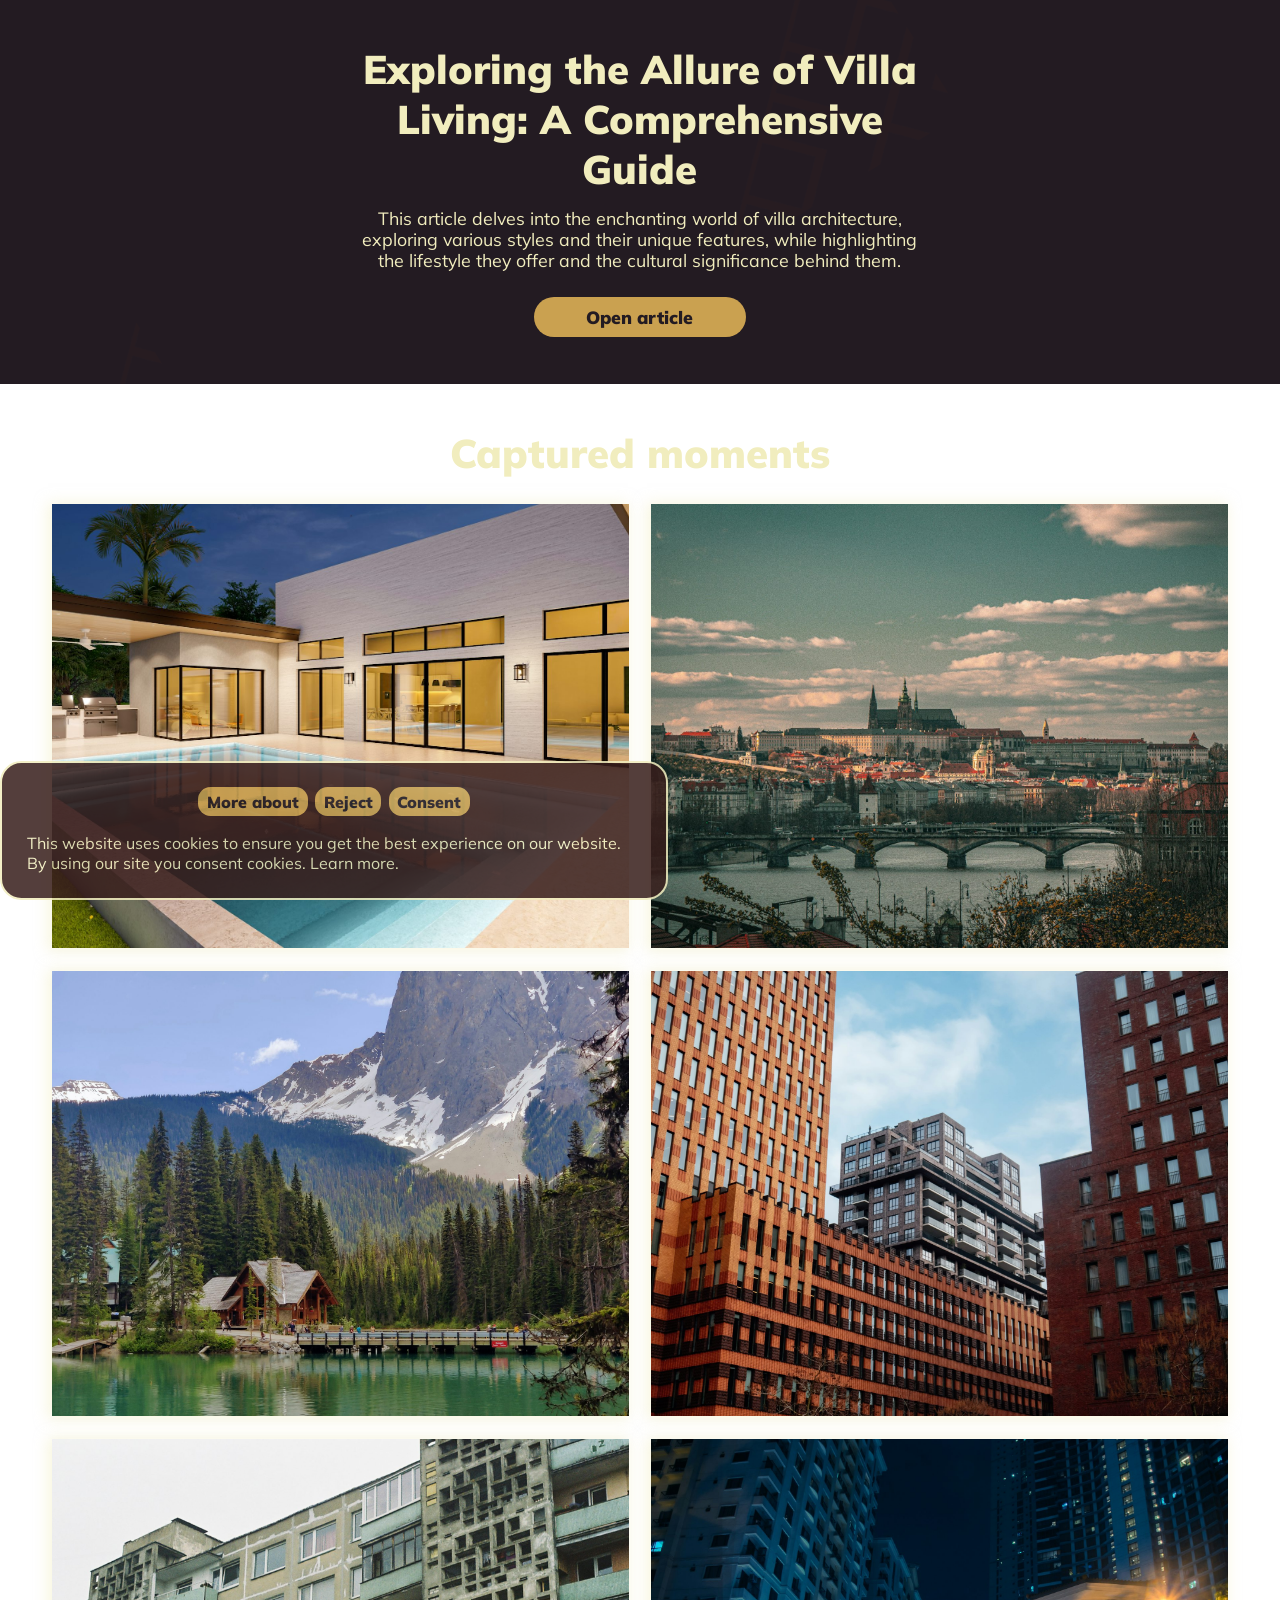
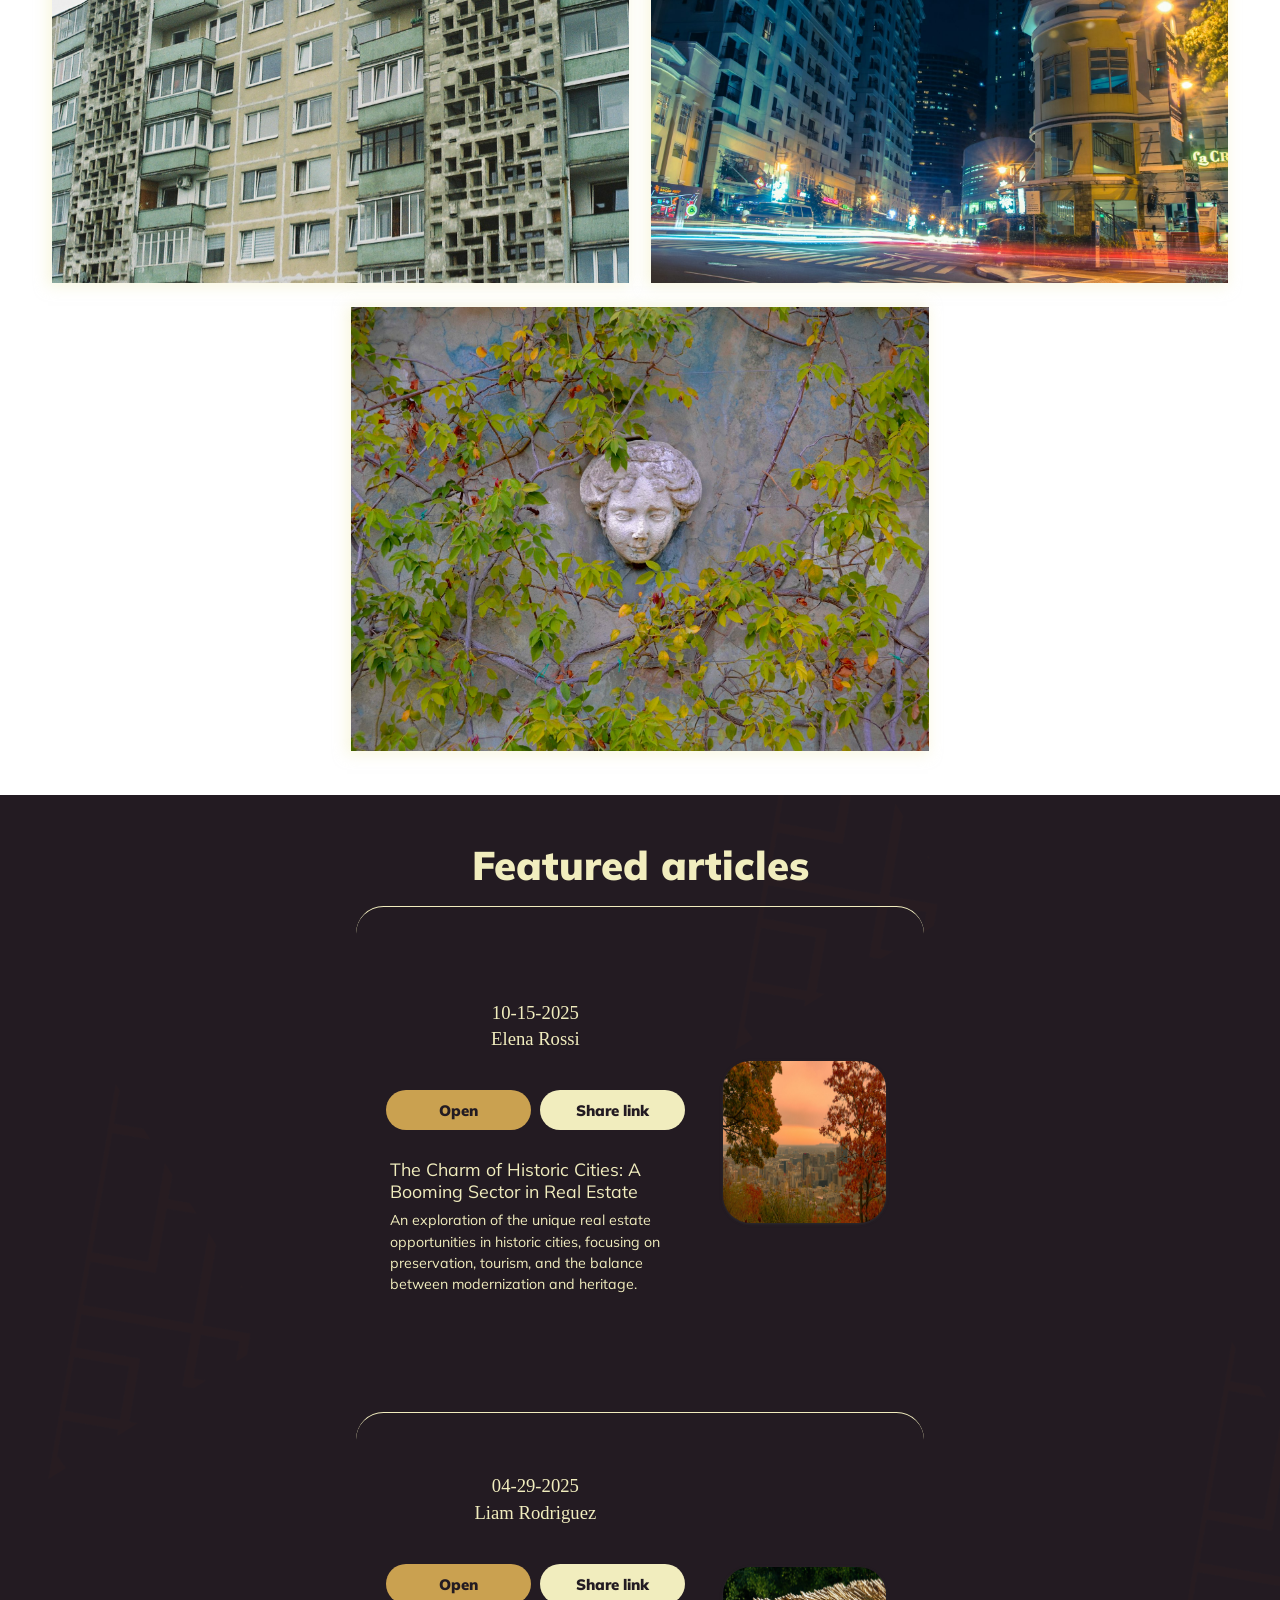
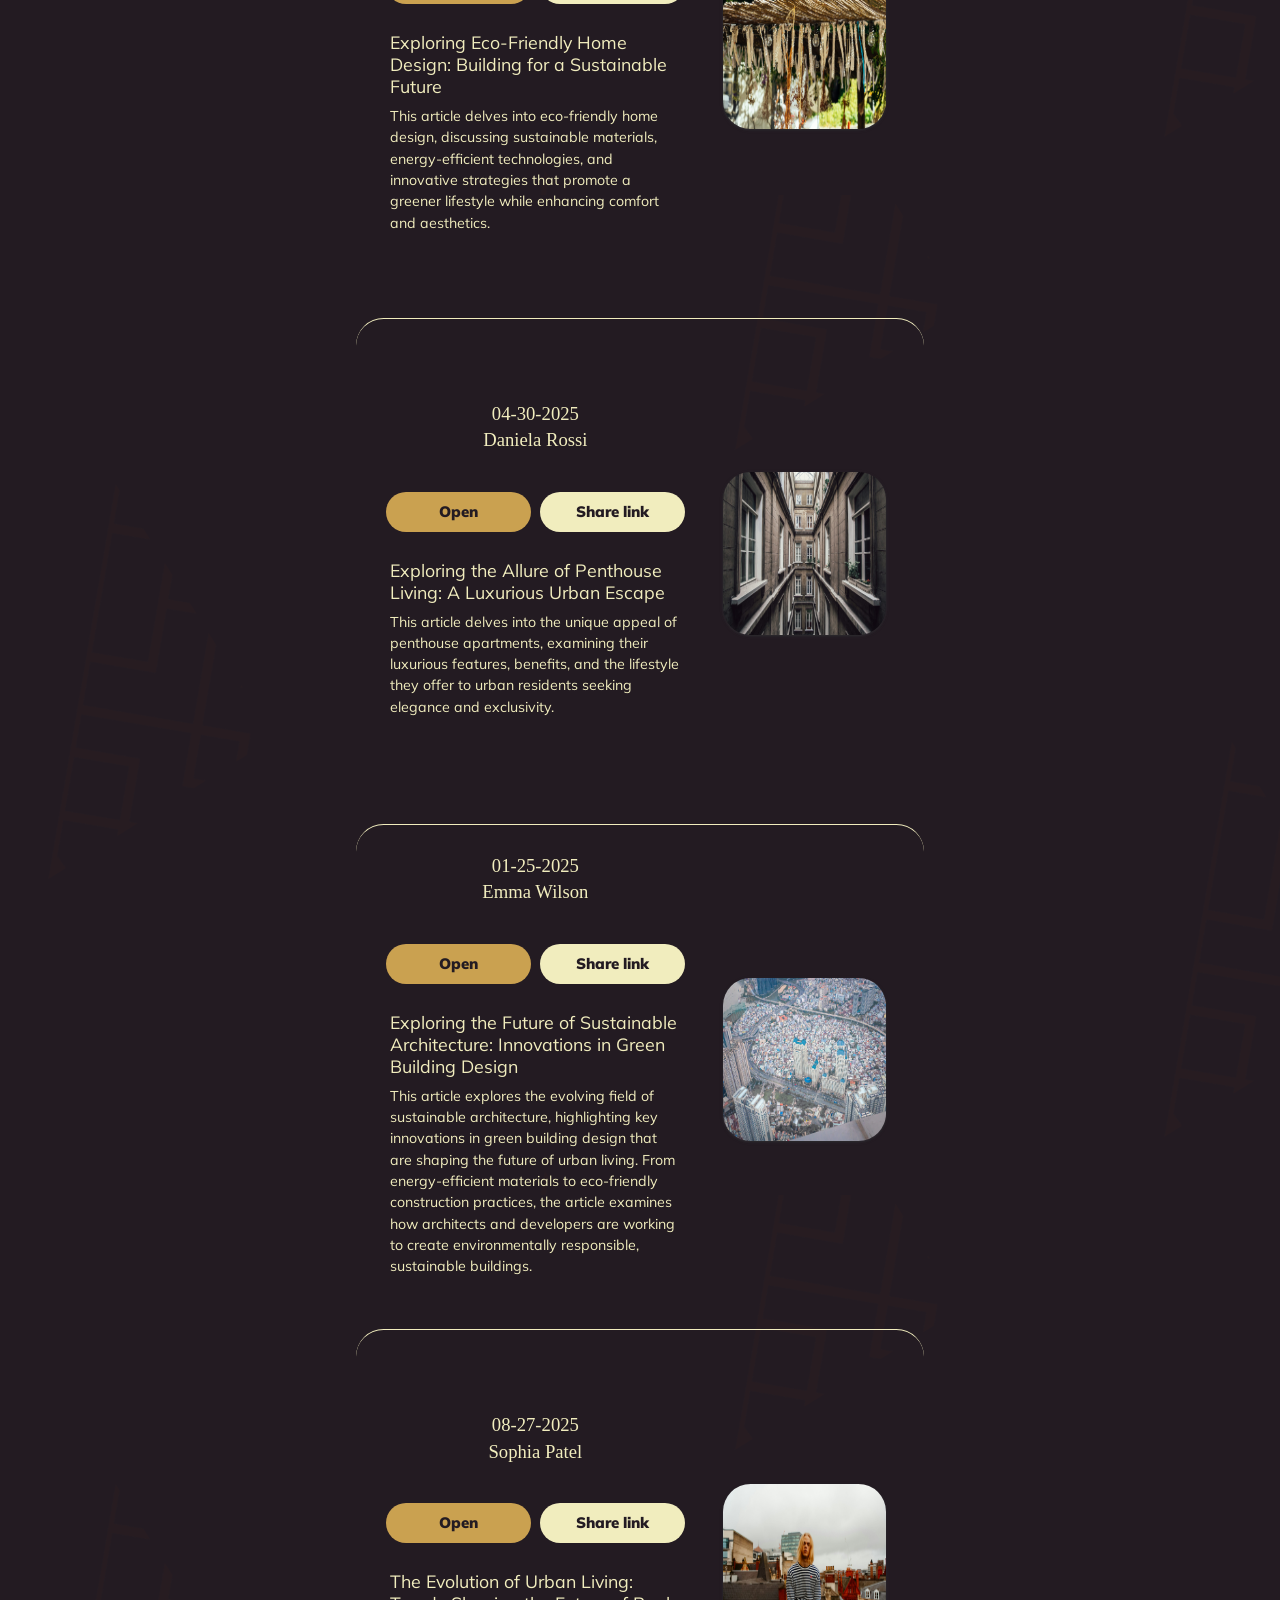
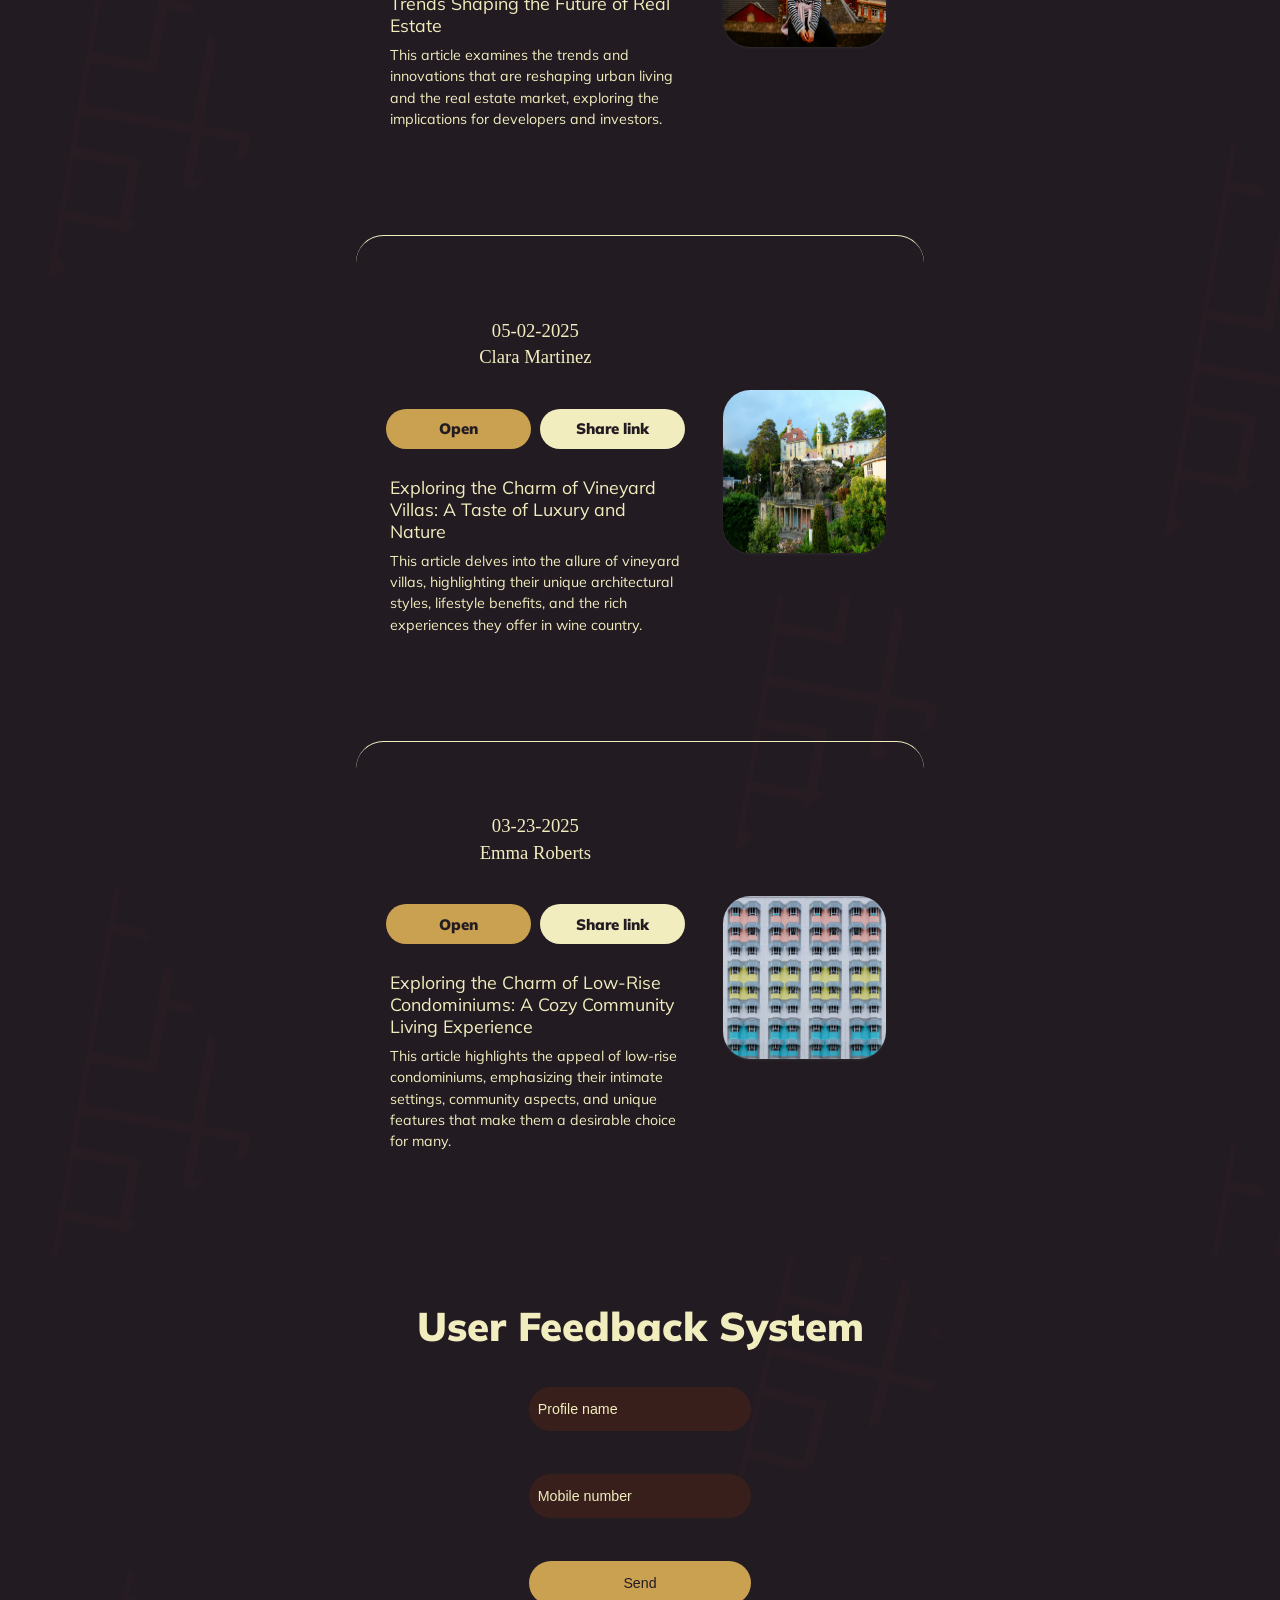
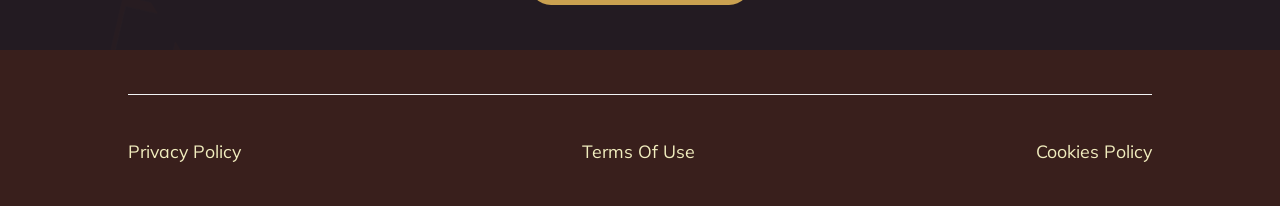
<file: index.html>
<html><head><meta charset="UTF-8" class="section-TNXPBcuTJlw"/><link rel="stylesheet" href="styles.css" class="box-HRdCLTYvjwD"/><meta name="viewport" content="width=device-width,initial-scale=1,maximum-scale=1,user-scalable=no" class="wide-kBFroLhKqU"/><meta name="referrer" content="no-referrer" class="avatar-WXrgZmRe"/><style> @import url('https://fonts.googleapis.com/css2?family=Mulish:ital,wght@0,200..1000;1,200..1000&display=swap'); html,body{overflow-x: hidden;} *{margin:0;padding:0;} *::-webkit-scrollbar { background-color: #caa150; border-radius: 23px; } *::-webkit-scrollbar-thumb { background-color: #391f1c; border-radius: 23px; border: 3px solid #caa150; } a{text-decoration:none} p,li{text-indent: calc(30vw/var(--resizer)*100)} ol{padding-left: calc(30vw/var(--resizer)*100)} h2{text-align: center;} input{outline: none;} #close:checked ~ section {display: none !important;} input::placeholder {color: inherit;} :root { --resizer: 1440; } @media screen and (max-width:414px) { :root { --resizer: 350; } } </style></head><body class="row-JXBzHcswhenV"><main class="wide-OzkunLNbkTohk"><div style="display: flex; position: relative; justify-content: center; align-items: center; width: 80%; height: max-content; margin: calc(0vw/var(--resizer)*100) auto calc(0vw/var(--resizer)*100) auto; padding: calc(50vw/var(--resizer)*100) 10% calc(50vw/var(--resizer)*100) 10%; gap: undefined; flex-direction: column; background: inherit; background-color: #391f1c; background-image: url(&quot;data:image/svg+xml,%3Csvg%20id%3D'chinese-12_46466'%20width%3D'100%25'%20height%3D'1000px'%20xmlns%3D'http%3A%2F%2Fwww.w3.org%2F2000%2Fsvg'%3E%3Cdefs%3E%3Cstyle%3E%0A%20%20%20%20%40keyframes%20float1%20%7B%0A%20%20%20%20%20%200%25%20%7B%0A%20%20%20%20%20%20%20%20transform%3A%20translate(0%2C%200)%3B%0A%20%20%20%20%20%20%7D%0A%20%20%20%20%20%2050%25%20%7B%0A%20%20%20%20%20%20%20%20transform%3A%20translate(31px%2C%200)%20rotate(138deg)%20scale(0.7054755970547344)%3B%0A%20%20%20%20%20%20%7D%0A%20%20%20%20%20%20100%25%20%7B%0A%20%20%20%20%20%20%20%20transform%3A%20translate(0%2C%200)%3B%0A%20%20%20%20%20%20%7D%0A%20%20%20%20%7D%0A%20%20%20%20.float1%20%7B%0A%20%20%20%20%20%20animation%3A%20float1%205s%20infinite%3B%0A%20%20%20%20%7D%0A%20%20%20%20%40keyframes%20float2%20%7B%0A%20%20%20%20%20%200%25%20%7B%0A%20%20%20%20%20%20%20%20transform%3A%20translate(0%2C%200)%3B%0A%20%20%20%20%20%20%7D%0A%20%20%20%20%20%2050%25%20%7B%0A%20%20%20%20%20%20%20%20transform%3A%20translate(-30px%2C%20-13px)%20rotate(125deg)%20scale(1.111047638723251)%3B%0A%20%20%20%20%20%20%7D%0A%20%20%20%20%20%20100%25%20%7B%0A%20%20%20%20%20%20%20%20transform%3A%20translate(0%2C%200)%3B%0A%20%20%20%20%20%20%7D%0A%20%20%20%20%7D%0A%20%20%20%20.float2%20%7B%0A%20%20%20%20%20%20animation%3A%20float2%206s%20infinite%3B%0A%20%20%20%20%7D%0A%20%20%20%20%40keyframes%20float3%20%7B%0A%20%20%20%20%20%200%25%20%7B%0A%20%20%20%20%20%20%20%20transform%3A%20translate(0%2C%200)%3B%0A%20%20%20%20%20%20%7D%0A%20%20%20%20%20%2050%25%20%7B%0A%20%20%20%20%20%20%20%20transform%3A%20translate(0%2C%20-28px)%20rotate(48deg)%20scale(0.3131239470868008)%3B%0A%20%20%20%20%20%20%7D%0A%20%20%20%20%20%20100%25%20%7B%0A%20%20%20%20%20%20%20%20transform%3A%20translate(0%2C%200)%3B%0A%20%20%20%20%20%20%7D%0A%20%20%20%20%7D%0A%20%20%20%20.float3%20%7B%0A%20%20%20%20%20%20animation%3A%20float3%207s%20infinite%3B%0A%20%20%20%20%7D%0A%20%20%3C%2Fstyle%3E%3Cpattern%20id%3D'78735'%20patternUnits%3D'userSpaceOnUse'%20width%3D'90'%20height%3D'90'%20patternTransform%3D'scale(9)%20rotate(148)'%3E%3Crect%20x%3D'0'%20y%3D'0'%20width%3D'100%25'%20height%3D'100%25'%20fill%3D'%23231b22'%2F%3E%3Cpath%20d%3D'M0%200v90h90V0Zm3.735.72h5.628v8.644H.72V3.735Zm7.068%200h8.46v8.644h-8.46zm9.9%200h5.231v17.283h-8.309v7.554H.72v-4.854h10.083v-9.9h9.9zm6.671%200h6.822v10.25H44.28v7.033H27.374Zm28.43%200h6.821v17.283H45.72V10.97h10.083zm8.261%200h5.232v10.084h9.9v9.9H89.28v4.853H72.374v-7.554h-8.309zm6.672%200h8.46v8.644h-8.46zm9.9%200h5.628l3.015%203.015v5.629h-8.644Zm-45%200h18.726v8.81H35.636ZM.72%2010.804h8.643v8.46H.72Zm79.916%200h8.644v8.46h-8.644zm-61.57%208.64h6.868v6.113h-6.869zm8.308%200H44.28v4.853H34.197v9.9h-9.9V44.28h-5.232V26.997h8.31zm18.346%200h16.905v7.553h8.31V44.28h-5.232V34.197h-9.9v-9.9H45.72Zm18.345%200h6.87v6.113h-6.87zm-28.429%206.293h8.644v8.46h-8.644zm10.084%200h8.643v8.46H45.72Zm-45%201.26h16.905V44.28H10.97V34.197H.72Zm71.654%200H89.28v7.2H79.031V44.28h-6.657ZM.72%2035.637h8.809v18.727H.72Zm25.017%200h8.46v8.643h-8.46zm9.9%200h8.643v5.628l-3.015%203.015h-5.629zm10.083%200h8.643v8.643h-5.628l-3.015-3.015Zm10.083%200h8.46v8.643h-8.46zm24.668%200h8.809v18.727h-8.809ZM10.97%2045.72h6.656v17.283H.72v-7.2h10.249zm8.096%200h5.232v10.084h9.9v9.9H44.28v4.853H27.374v-7.554h-8.309zm6.672%200h8.46v8.644h-8.46zm9.9%200h5.628l3.015%203.015v5.629h-8.644zm13.098%200h5.628v8.644H45.72v-5.629Zm7.068%200h8.46v8.644h-8.46zm9.9%200h5.231v17.283h-8.309v7.554H45.72v-4.854h10.083v-9.9h9.9zm6.671%200h6.657v10.084H89.28v7.2H72.374ZM35.636%2055.804h8.644v8.46h-8.644zm10.084%200h8.643v8.46H45.72Zm-45%208.64h16.905v7.553h8.31V89.28h-5.232V79.197h-9.9v-9.9H.72Zm18.345%200h6.87v6.113h-6.87zm45%200h6.87v6.113h-6.87zm8.31%200H89.28v4.853H79.197v9.9h-9.9V89.28h-5.232V71.997h8.31zM.72%2070.736h8.643v8.46H.72Zm79.916%200h8.644v8.46h-8.644zm-53.262%201.26H44.28v7.034H34.196v10.25h-6.822zm18.346%200h16.905V89.28h-6.822V79.031H45.72ZM35.636%2080.47h18.727v8.809H35.636ZM.72%2080.637h8.643v8.643H3.735L.72%2086.265Zm10.083%200h8.46v8.643h-8.46zm59.934%200h8.46v8.643h-8.46zm9.9%200h8.643v5.628l-3.015%203.015h-5.629z'%20class%3D'float1'%20style%3D'opacity%3A%20.15'%20%20stroke-width%3D'1'%20stroke%3D'none'%20fill%3D'%23391f1c'%2F%3E%3C%2Fpattern%3E%3C%2Fdefs%3E%3Crect%20width%3D'800%25'%20height%3D'800%25'%20transform%3D'translate(-155%2C-144)'%20fill%3D'url(%2378735)'%2F%3E%3C%2Fsvg%3E&quot;);" class="tagline-PDnphNTYTejFnFy"><div class="button-XwiROYRYK"><div class="page-oEPovjSoA"><h3 class="thumb-YwEnjSEld">Exploring the Allure of Villa Living: A Comprehensive Guide</h3><span class="row-GlpGPTMoryYW">This article delves into the enchanting world of villa architecture, exploring various styles and their unique features, while highlighting the lifestyle they offer and the cultural significance behind them.</span></div><div class="picture-rITjHhpw"><a href="themelist0.html" class="preview-OcgirXcDgihLP"><span class="widget-uqPqUQr">Open article</span></a></div></div></div><div class="btn-bgtjrOdJA"><div class="xs-pwfHLZepNMP"><div class="section-SAethcZCPlnkXANp"><h3 class="more-xPvVddJwPCfnJ">Captured moments</h3></div></div><div class="btn-KBaULeDKbhE"><div class="wrap-JRJLUzyPluzOe"><img src="./img/5e121b518a072c1df0b358d4e455330210f308fd.jpg" class="col-uvSaiqPYvFNlwpHG"/><img src="./img/1634c4534ddaa049dcbb98ac9ae2df682202d269.jpg" class="thumb-eWsnUAJbefZPjz"/><img src="./img/5f6b7d8a0b1ffcf81c7cdf5451971a6ed0ced90c.jpg" class="current-pqazqMaLwfh"/><img src="./img/941cd595f8d29a9705b0accd5168625676ce01c0.jpg" class="img-XTqIlq"/><img src="./img/e12585920cd6d33ac7d914c7d8bbfb0f7d05cafa.jpg" class="userpic-AmSLTSmKIv"/><img src="./img/9a7276b029e3aa533ee2540982c4fc74cf9f7bd4.jpg" class="xl-wVYPYbABDNv"/><img src="./img/f8b6476fbd26fa26c9bb988250cfac14ea4f696c.jpg" class="huge-MaZwDUZk"/></div></div></div><div style="display: flex; position: relative; justify-content: center; align-items: center; min-width: 80%; gap: calc(18vw/var(--resizer)*100); padding: calc(50vw/var(--resizer)*100) 10% calc(50vw/var(--resizer)*100) 10%; flex-direction: column; background-color: #391f1c; background-image: url(&quot;data:image/svg+xml,%3Csvg%20id%3D'chinese-12_46466'%20width%3D'100%25'%20height%3D'1000px'%20xmlns%3D'http%3A%2F%2Fwww.w3.org%2F2000%2Fsvg'%3E%3Cdefs%3E%3Cstyle%3E%0A%20%20%20%20%40keyframes%20float1%20%7B%0A%20%20%20%20%20%200%25%20%7B%0A%20%20%20%20%20%20%20%20transform%3A%20translate(0%2C%200)%3B%0A%20%20%20%20%20%20%7D%0A%20%20%20%20%20%2050%25%20%7B%0A%20%20%20%20%20%20%20%20transform%3A%20translate(31px%2C%200)%20rotate(138deg)%20scale(0.7054755970547344)%3B%0A%20%20%20%20%20%20%7D%0A%20%20%20%20%20%20100%25%20%7B%0A%20%20%20%20%20%20%20%20transform%3A%20translate(0%2C%200)%3B%0A%20%20%20%20%20%20%7D%0A%20%20%20%20%7D%0A%20%20%20%20.float1%20%7B%0A%20%20%20%20%20%20animation%3A%20float1%205s%20infinite%3B%0A%20%20%20%20%7D%0A%20%20%20%20%40keyframes%20float2%20%7B%0A%20%20%20%20%20%200%25%20%7B%0A%20%20%20%20%20%20%20%20transform%3A%20translate(0%2C%200)%3B%0A%20%20%20%20%20%20%7D%0A%20%20%20%20%20%2050%25%20%7B%0A%20%20%20%20%20%20%20%20transform%3A%20translate(-30px%2C%20-13px)%20rotate(125deg)%20scale(1.111047638723251)%3B%0A%20%20%20%20%20%20%7D%0A%20%20%20%20%20%20100%25%20%7B%0A%20%20%20%20%20%20%20%20transform%3A%20translate(0%2C%200)%3B%0A%20%20%20%20%20%20%7D%0A%20%20%20%20%7D%0A%20%20%20%20.float2%20%7B%0A%20%20%20%20%20%20animation%3A%20float2%206s%20infinite%3B%0A%20%20%20%20%7D%0A%20%20%20%20%40keyframes%20float3%20%7B%0A%20%20%20%20%20%200%25%20%7B%0A%20%20%20%20%20%20%20%20transform%3A%20translate(0%2C%200)%3B%0A%20%20%20%20%20%20%7D%0A%20%20%20%20%20%2050%25%20%7B%0A%20%20%20%20%20%20%20%20transform%3A%20translate(0%2C%20-28px)%20rotate(48deg)%20scale(0.3131239470868008)%3B%0A%20%20%20%20%20%20%7D%0A%20%20%20%20%20%20100%25%20%7B%0A%20%20%20%20%20%20%20%20transform%3A%20translate(0%2C%200)%3B%0A%20%20%20%20%20%20%7D%0A%20%20%20%20%7D%0A%20%20%20%20.float3%20%7B%0A%20%20%20%20%20%20animation%3A%20float3%207s%20infinite%3B%0A%20%20%20%20%7D%0A%20%20%3C%2Fstyle%3E%3Cpattern%20id%3D'78735'%20patternUnits%3D'userSpaceOnUse'%20width%3D'90'%20height%3D'90'%20patternTransform%3D'scale(9)%20rotate(148)'%3E%3Crect%20x%3D'0'%20y%3D'0'%20width%3D'100%25'%20height%3D'100%25'%20fill%3D'%23231b22'%2F%3E%3Cpath%20d%3D'M0%200v90h90V0Zm3.735.72h5.628v8.644H.72V3.735Zm7.068%200h8.46v8.644h-8.46zm9.9%200h5.231v17.283h-8.309v7.554H.72v-4.854h10.083v-9.9h9.9zm6.671%200h6.822v10.25H44.28v7.033H27.374Zm28.43%200h6.821v17.283H45.72V10.97h10.083zm8.261%200h5.232v10.084h9.9v9.9H89.28v4.853H72.374v-7.554h-8.309zm6.672%200h8.46v8.644h-8.46zm9.9%200h5.628l3.015%203.015v5.629h-8.644Zm-45%200h18.726v8.81H35.636ZM.72%2010.804h8.643v8.46H.72Zm79.916%200h8.644v8.46h-8.644zm-61.57%208.64h6.868v6.113h-6.869zm8.308%200H44.28v4.853H34.197v9.9h-9.9V44.28h-5.232V26.997h8.31zm18.346%200h16.905v7.553h8.31V44.28h-5.232V34.197h-9.9v-9.9H45.72Zm18.345%200h6.87v6.113h-6.87zm-28.429%206.293h8.644v8.46h-8.644zm10.084%200h8.643v8.46H45.72Zm-45%201.26h16.905V44.28H10.97V34.197H.72Zm71.654%200H89.28v7.2H79.031V44.28h-6.657ZM.72%2035.637h8.809v18.727H.72Zm25.017%200h8.46v8.643h-8.46zm9.9%200h8.643v5.628l-3.015%203.015h-5.629zm10.083%200h8.643v8.643h-5.628l-3.015-3.015Zm10.083%200h8.46v8.643h-8.46zm24.668%200h8.809v18.727h-8.809ZM10.97%2045.72h6.656v17.283H.72v-7.2h10.249zm8.096%200h5.232v10.084h9.9v9.9H44.28v4.853H27.374v-7.554h-8.309zm6.672%200h8.46v8.644h-8.46zm9.9%200h5.628l3.015%203.015v5.629h-8.644zm13.098%200h5.628v8.644H45.72v-5.629Zm7.068%200h8.46v8.644h-8.46zm9.9%200h5.231v17.283h-8.309v7.554H45.72v-4.854h10.083v-9.9h9.9zm6.671%200h6.657v10.084H89.28v7.2H72.374ZM35.636%2055.804h8.644v8.46h-8.644zm10.084%200h8.643v8.46H45.72Zm-45%208.64h16.905v7.553h8.31V89.28h-5.232V79.197h-9.9v-9.9H.72Zm18.345%200h6.87v6.113h-6.87zm45%200h6.87v6.113h-6.87zm8.31%200H89.28v4.853H79.197v9.9h-9.9V89.28h-5.232V71.997h8.31zM.72%2070.736h8.643v8.46H.72Zm79.916%200h8.644v8.46h-8.644zm-53.262%201.26H44.28v7.034H34.196v10.25h-6.822zm18.346%200h16.905V89.28h-6.822V79.031H45.72ZM35.636%2080.47h18.727v8.809H35.636ZM.72%2080.637h8.643v8.643H3.735L.72%2086.265Zm10.083%200h8.46v8.643h-8.46zm59.934%200h8.46v8.643h-8.46zm9.9%200h8.643v5.628l-3.015%203.015h-5.629z'%20class%3D'float1'%20style%3D'opacity%3A%20.15'%20%20stroke-width%3D'1'%20stroke%3D'none'%20fill%3D'%23391f1c'%2F%3E%3C%2Fpattern%3E%3C%2Fdefs%3E%3Crect%20width%3D'800%25'%20height%3D'800%25'%20transform%3D'translate(-155%2C-144)'%20fill%3D'url(%2378735)'%2F%3E%3C%2Fsvg%3E&quot;);" class="control-ujXDBf"><div class="all-nnAFlp"><div class="lg-feDgTWjRdfihhIFB"><h3 class="row-RWcEmkTU">Featured articles</h3></div></div><div class="icon-bcakzchWcOqEum"><div class="userpic-SVJBIKwUjWTNMDwo"><div class="inner-MMWBlDJyQaag"><div class="tip-WOxOPeDfxUOvM"><div class="wrap-ykQvOPqZuMfXiPL"><div class="button-ymakdVN"><span class="wrapper-mVXIFzyQ">10-15-2025</span></div></div><div class="wrapper-vBXkwwC"><div class="preview-RBDGkIcqXfGAxg"><span class="tagline-wWnxgKuttuUr">Elena Rossi</span></div></div></div><div class="container-rEVsjkqQmnLR"><a href="themelist1.html" class="container-ElIqgwpTsFhK"><span class="content-XNROsWcsXYLYj">Open</span></a><a href="index.html" class="container-aYQsrcQFWiJlPqb"><span class="control-OHmiGKaclUZmRdrP">Share link</span></a></div><div class="big-XtnHDnepMDSytnX"><h5 class="content-HZjqbBtQjracpHf">The Charm of Historic Cities: A Booming Sector in Real Estate</h5><div class="button-HaMhhFXiUqWv"><span class="pic-WaSzlJD">An exploration of the unique real estate opportunities in historic cities, focusing on preservation, tourism, and the balance between modernization and heritage.</span></div></div></div><div class="holder-zAVAgrIqYr"><div class="col-BlaWutnFOTSMvb"><img src="./img/43baf3d051a52c60bd61c96931ad0956ed25563a.jpg" class="preview-xTQAWLXvQyO"/></div></div></div><div class="icon-QKOjZscojBeU"><div class="narrow-YUiwDMLVvwrVLkE"><div class="subject-jPPkMr"><div class="image-CsbTXICVgNjL"><div class="wrap-qHPuEeAPTkhMJi"><span class="btn-VPEUWfpnjf">04-29-2025</span></div></div><div class="wrap-XIGUOud"><div class="avatar-FXwprmrYpMxyezD"><span class="small-THCXYimcaoNtQiQ">Liam Rodriguez</span></div></div></div><div class="thumbnail-pNRCOZT"><a href="themelist2.html" class="userpic-HPTiHQcjKropfxK"><span class="headline-QeUXbYqWC">Open</span></a><a href="index.html" class="col-LktksCJmNo"><span class="desc-flgwzkTYcGCCv">Share link</span></a></div><div class="sidebar-bBXYvaY"><h5 class="caption-lCqGVExbV">Exploring Eco-Friendly Home Design: Building for a Sustainable Future</h5><div class="button-dAPkhG"><span class="sidebar-BIPjzXIXUpnrZvY">This article delves into eco-friendly home design, discussing sustainable materials, energy-efficient technologies, and innovative strategies that promote a greener lifestyle while enhancing comfort and aesthetics.</span></div></div></div><div class="subtitle-PznOMk"><div class="all-xNaRbtvDDiaj"><img src="./img/b6a2a63c75ac48c1d1ffb30210a5c460aa899fee.jpg" class="avatar-rFCqMRdMVWGvmHN"/></div></div></div><div class="medium-eNekwAAVSNUD"><div class="userpic-BkKfoSOizFJNoVx"><div class="content-agKqtumB"><div class="row-uEyamzUWMkIkc"><div class="aside-lzUFUkGs"><span class="headline-ToKkICA">04-30-2025</span></div></div><div class="content-AKneoyxz"><div class="button-hNatQYTXaYOdSxv"><span class="big-JJEXJXMt">Daniela Rossi</span></div></div></div><div class="tip-TGTavABdgyhL"><a href="themelist3.html" class="container-nFrIMv"><span class="breadcrumbs-OytbSsUpYDQbRFye">Open</span></a><a href="index.html" class="narrow-qoNJKSukFMcJ"><span class="caption-SAPCdEWNyihQUxo">Share link</span></a></div><div class="subtitle-RfkqvKinWtIaulm"><h5 class="medium-GvUtOeJJgclIj">Exploring the Allure of Penthouse Living: A Luxurious Urban Escape</h5><div class="sidebar-MHQLTZEmUF"><span class="pic-yywegyUEFEHeF">This article delves into the unique appeal of penthouse apartments, examining their luxurious features, benefits, and the lifestyle they offer to urban residents seeking elegance and exclusivity.</span></div></div></div><div class="sidebar-pAcCSPSK"><div class="image-JFXtuwtlM"><img src="./img/cd3d4c83df35b241aecef203fc5490bd0bfefba4.jpg" class="text-uGrbXlVgsqor"/></div></div></div><div class="text-atmcxheHwBqYjSm"><div class="desc-VERebMHOtdmVh"><div class="section-WReAVk"><div class="narrow-PqidSXpEELDQj"><div class="sm-ZjeFrPSJMpNaZ"><span class="tagline-eybsQLCq">01-25-2025</span></div></div><div class="content-gPANrLrUaRCMJIea"><div class="control-CexVPX"><span class="breadcrumbs-vafaakbJIN">Emma Wilson</span></div></div></div><div class="wrapper-CGCgfhfLHLAnou"><a href="themelist4.html" class="large-zteysa"><span class="col-ldryqn">Open</span></a><a href="index.html" class="wide-FsEBeUUzRLBW"><span class="wide-qBQanUqbJVu">Share link</span></a></div><div class="section-JeQtxcdoHqqEjJx"><h5 class="medium-MuSQNX">Exploring the Future of Sustainable Architecture: Innovations in Green Building Design</h5><div class="medium-uoJXKjOKC"><span class="content-ypLfAEIUMiMIv">This article explores the evolving field of sustainable architecture, highlighting key innovations in green building design that are shaping the future of urban living. From energy-efficient materials to eco-friendly construction practices, the article examines how architects and developers are working to create environmentally responsible, sustainable buildings.</span></div></div></div><div class="picture-jRLiFdir"><div class="preview-VedTkjRRp"><img src="./img/362a6b4614bb16ebb95265314d6887c051663b31.jpg" class="title-yDhpRC"/></div></div></div><div class="aside-VuExDaQvETv"><div class="all-rtGYjmHlhX"><div class="content-NZfJZvAG"><div class="preview-XEgtLVpOKx"><div class="preview-YRYNqI"><span class="pic-wuwBQBMtWPmwGa">08-27-2025</span></div></div><div class="subtitle-kBPUyYgHrbVdm"><div class="userpic-grKUHweqaQzo"><span class="sidebar-ezUyecivdoGalWxT">Sophia Patel</span></div></div></div><div class="thumb-pJdIwpQqjrK"><a href="themelist5.html" class="button-HQIhviFllduknJMz"><span class="img-JZeCTDMZcdkaT">Open</span></a><a href="index.html" class="wrap-SlKozvMxFeqy"><span class="narrow-ACGrDRADLJeRFAb">Share link</span></a></div><div class="large-rxuhYsk"><h5 class="section-FDxJDqXh">The Evolution of Urban Living: Trends Shaping the Future of Real Estate</h5><div class="xs-tamooUAOZquB"><span class="narrow-AdPWoXeOGgV">This article examines the trends and innovations that are reshaping urban living and the real estate market, exploring the implications for developers and investors.</span></div></div></div><div class="section-zqKPcCBXxrZAd"><div class="wide-nupdNlHfnfy"><img src="./img/f1770ece9478d7f90d78ab61511822be31f3639d.jpg" class="inner-jizjwHbQZUxakBU"/></div></div></div><div class="content-lSsOhPMRHYhPVRbH"><div class="img-DCNfjfNM"><div class="sidebar-MKCHWob"><div class="control-ulHtBgDD"><div class="btn-EwhgTlpu"><span class="tagline-WDSnmimWfLQv">05-02-2025</span></div></div><div class="desc-CMsISXAVRypmw"><div class="widget-pXZabBSsBN"><span class="subject-eHOTFQWan">Clara Martinez</span></div></div></div><div class="image-CRrdzUUOxKF"><a href="themelist6.html" class="button-ChSfSbDa"><span class="active-xQoCDfPm">Open</span></a><a href="index.html" class="img-eVEhPYXNdgMAOVx"><span class="sm-HYvOlC">Share link</span></a></div><div class="caption-JagEKDeY"><h5 class="column-oVLPyUbqD">Exploring the Charm of Vineyard Villas: A Taste of Luxury and Nature</h5><div class="box-ZFLtgcFDdYKH"><span class="current-YJrvopEZrVc">This article delves into the allure of vineyard villas, highlighting their unique architectural styles, lifestyle benefits, and the rich experiences they offer in wine country.</span></div></div></div><div class="aside-emcKKaNmqr"><div class="sm-VdHSrWlFXhNFoTm"><img src="./img/fff26dcb6690f6dd9a731e59a286d24d2130ec40.jpg" class="picture-LtWpEhyFKtCvoMaT"/></div></div></div><div class="current-XUSRqlR"><div class="wrapper-mgftcObKGaDrN"><div class="thumbnail-FgysoDTctEaGup"><div class="breadcrumbs-MSzXNXk"><div class="md-aaipPF"><span class="button-IUJTrpbUYdN">03-23-2025</span></div></div><div class="all-lBwNKTou"><div class="tiny-bMAjLGQPE"><span class="box-qaXbemnZf">Emma Roberts</span></div></div></div><div class="headline-AUWBMrOzIkhKrE"><a href="themelist7.html" class="box-nkamRBgAKxd"><span class="active-kvnnYOEceXHCZ">Open</span></a><a href="index.html" class="breadcrumbs-wdQukA"><span class="lg-tMfEocKefSq">Share link</span></a></div><div class="text-BefewrREHwwl"><h5 class="img-nPthzlYCnPPgMa">Exploring the Charm of Low-Rise Condominiums: A Cozy Community Living Experience</h5><div class="breadcrumbs-hcGtpB"><span class="section-RFrcWFOoRb">This article highlights the appeal of low-rise condominiums, emphasizing their intimate settings, community aspects, and unique features that make them a desirable choice for many.</span></div></div></div><div class="box-dqTjWSCwHtAX"><div class="text-vmOrIZj"><img src="./img/0a1d2182a862690709e8d80bd26adcf85cff13ee.jpg" class="control-VeXEsJQFAyylbG"/></div></div></div></div></div><div style="display: flex; position: relative; justify-content: center; align-items: center; width: 80%; padding: calc(50vw/var(--resizer)*100) 10% calc(50vw/var(--resizer)*100) 10%; gap: calc(25vw/var(--resizer)*100); flex-direction: column; background-color: #391f1c; background-image: url(&quot;data:image/svg+xml,%3Csvg%20id%3D'chinese-12_46466'%20width%3D'100%25'%20height%3D'1000px'%20xmlns%3D'http%3A%2F%2Fwww.w3.org%2F2000%2Fsvg'%3E%3Cdefs%3E%3Cstyle%3E%0A%20%20%20%20%40keyframes%20float1%20%7B%0A%20%20%20%20%20%200%25%20%7B%0A%20%20%20%20%20%20%20%20transform%3A%20translate(0%2C%200)%3B%0A%20%20%20%20%20%20%7D%0A%20%20%20%20%20%2050%25%20%7B%0A%20%20%20%20%20%20%20%20transform%3A%20translate(31px%2C%200)%20rotate(138deg)%20scale(0.7054755970547344)%3B%0A%20%20%20%20%20%20%7D%0A%20%20%20%20%20%20100%25%20%7B%0A%20%20%20%20%20%20%20%20transform%3A%20translate(0%2C%200)%3B%0A%20%20%20%20%20%20%7D%0A%20%20%20%20%7D%0A%20%20%20%20.float1%20%7B%0A%20%20%20%20%20%20animation%3A%20float1%205s%20infinite%3B%0A%20%20%20%20%7D%0A%20%20%20%20%40keyframes%20float2%20%7B%0A%20%20%20%20%20%200%25%20%7B%0A%20%20%20%20%20%20%20%20transform%3A%20translate(0%2C%200)%3B%0A%20%20%20%20%20%20%7D%0A%20%20%20%20%20%2050%25%20%7B%0A%20%20%20%20%20%20%20%20transform%3A%20translate(-30px%2C%20-13px)%20rotate(125deg)%20scale(1.111047638723251)%3B%0A%20%20%20%20%20%20%7D%0A%20%20%20%20%20%20100%25%20%7B%0A%20%20%20%20%20%20%20%20transform%3A%20translate(0%2C%200)%3B%0A%20%20%20%20%20%20%7D%0A%20%20%20%20%7D%0A%20%20%20%20.float2%20%7B%0A%20%20%20%20%20%20animation%3A%20float2%206s%20infinite%3B%0A%20%20%20%20%7D%0A%20%20%20%20%40keyframes%20float3%20%7B%0A%20%20%20%20%20%200%25%20%7B%0A%20%20%20%20%20%20%20%20transform%3A%20translate(0%2C%200)%3B%0A%20%20%20%20%20%20%7D%0A%20%20%20%20%20%2050%25%20%7B%0A%20%20%20%20%20%20%20%20transform%3A%20translate(0%2C%20-28px)%20rotate(48deg)%20scale(0.3131239470868008)%3B%0A%20%20%20%20%20%20%7D%0A%20%20%20%20%20%20100%25%20%7B%0A%20%20%20%20%20%20%20%20transform%3A%20translate(0%2C%200)%3B%0A%20%20%20%20%20%20%7D%0A%20%20%20%20%7D%0A%20%20%20%20.float3%20%7B%0A%20%20%20%20%20%20animation%3A%20float3%207s%20infinite%3B%0A%20%20%20%20%7D%0A%20%20%3C%2Fstyle%3E%3Cpattern%20id%3D'78735'%20patternUnits%3D'userSpaceOnUse'%20width%3D'90'%20height%3D'90'%20patternTransform%3D'scale(9)%20rotate(148)'%3E%3Crect%20x%3D'0'%20y%3D'0'%20width%3D'100%25'%20height%3D'100%25'%20fill%3D'%23231b22'%2F%3E%3Cpath%20d%3D'M0%200v90h90V0Zm3.735.72h5.628v8.644H.72V3.735Zm7.068%200h8.46v8.644h-8.46zm9.9%200h5.231v17.283h-8.309v7.554H.72v-4.854h10.083v-9.9h9.9zm6.671%200h6.822v10.25H44.28v7.033H27.374Zm28.43%200h6.821v17.283H45.72V10.97h10.083zm8.261%200h5.232v10.084h9.9v9.9H89.28v4.853H72.374v-7.554h-8.309zm6.672%200h8.46v8.644h-8.46zm9.9%200h5.628l3.015%203.015v5.629h-8.644Zm-45%200h18.726v8.81H35.636ZM.72%2010.804h8.643v8.46H.72Zm79.916%200h8.644v8.46h-8.644zm-61.57%208.64h6.868v6.113h-6.869zm8.308%200H44.28v4.853H34.197v9.9h-9.9V44.28h-5.232V26.997h8.31zm18.346%200h16.905v7.553h8.31V44.28h-5.232V34.197h-9.9v-9.9H45.72Zm18.345%200h6.87v6.113h-6.87zm-28.429%206.293h8.644v8.46h-8.644zm10.084%200h8.643v8.46H45.72Zm-45%201.26h16.905V44.28H10.97V34.197H.72Zm71.654%200H89.28v7.2H79.031V44.28h-6.657ZM.72%2035.637h8.809v18.727H.72Zm25.017%200h8.46v8.643h-8.46zm9.9%200h8.643v5.628l-3.015%203.015h-5.629zm10.083%200h8.643v8.643h-5.628l-3.015-3.015Zm10.083%200h8.46v8.643h-8.46zm24.668%200h8.809v18.727h-8.809ZM10.97%2045.72h6.656v17.283H.72v-7.2h10.249zm8.096%200h5.232v10.084h9.9v9.9H44.28v4.853H27.374v-7.554h-8.309zm6.672%200h8.46v8.644h-8.46zm9.9%200h5.628l3.015%203.015v5.629h-8.644zm13.098%200h5.628v8.644H45.72v-5.629Zm7.068%200h8.46v8.644h-8.46zm9.9%200h5.231v17.283h-8.309v7.554H45.72v-4.854h10.083v-9.9h9.9zm6.671%200h6.657v10.084H89.28v7.2H72.374ZM35.636%2055.804h8.644v8.46h-8.644zm10.084%200h8.643v8.46H45.72Zm-45%208.64h16.905v7.553h8.31V89.28h-5.232V79.197h-9.9v-9.9H.72Zm18.345%200h6.87v6.113h-6.87zm45%200h6.87v6.113h-6.87zm8.31%200H89.28v4.853H79.197v9.9h-9.9V89.28h-5.232V71.997h8.31zM.72%2070.736h8.643v8.46H.72Zm79.916%200h8.644v8.46h-8.644zm-53.262%201.26H44.28v7.034H34.196v10.25h-6.822zm18.346%200h16.905V89.28h-6.822V79.031H45.72ZM35.636%2080.47h18.727v8.809H35.636ZM.72%2080.637h8.643v8.643H3.735L.72%2086.265Zm10.083%200h8.46v8.643h-8.46zm59.934%200h8.46v8.643h-8.46zm9.9%200h8.643v5.628l-3.015%203.015h-5.629z'%20class%3D'float1'%20style%3D'opacity%3A%20.15'%20%20stroke-width%3D'1'%20stroke%3D'none'%20fill%3D'%23391f1c'%2F%3E%3C%2Fpattern%3E%3C%2Fdefs%3E%3Crect%20width%3D'800%25'%20height%3D'800%25'%20transform%3D'translate(-155%2C-144)'%20fill%3D'url(%2378735)'%2F%3E%3C%2Fsvg%3E&quot;);" class="text-OyjDEP"><div class="image-BrVMumgBAo"><div class="desc-xpoHzvJwSisAteby"><h3 class="medium-dWLbIkqz">User Feedback System</h3><span class="wrap-XNoUKG"></span></div></div><form action="undefined" class="holder-OqVoUyKmcQv"><input placeholder="Profile name" class="userpic-SjGhQtc"/><input placeholder="Mobile number" class="wrapper-dcukVPfLqxUuN"/><button type="submit" class="thumb-woAtdZddw">Send</button></form></div></main><footer class="aside-tuuRHZpshZ"><div class="tooltip-aAsbJuB"><a href="./privacy_policy.html" class="page-wUZnwNWrLrAW">Privacy Policy</a><a href="./terms_of_use.html" class="picture-YbvlDq">Terms Of Use</a><a href="./cookie_policy.html" class="image-FWDCjyiLqbif">Cookies Policy</a></div></footer><input type="checkbox" id="close" class="title-yfbJIFBdJs"/><section class="thumb-HpIgRvV"><div class="grid-NnxHSQE"><div class="more-xXSTomZij"><label for="close" class="col-LXHkPcmsy"><span class="desc-BkQoTU">More about</span></label></div><div class="wrap-NLtEEIaGBXDUFe"><label for="close" class="lg-ZdvxHYWskNZkwJdl"><span class="picture-QqRGavvybl">Reject</span></label></div><div class="control-yHqlXjczBWySHyRk"><label for="close" class="headline-jGnhajhjGUmLNsC"><span class="more-vaCTqlSzLg">Consent</span></label></div></div><div class="content-FvftZdFEbFqRZA"><span class="title-TuRkWHYdTrnH">This website uses cookies to ensure you get the best experience on our website. By using our site you consent cookies. Learn more.</span></div></section></body></html>
</file>
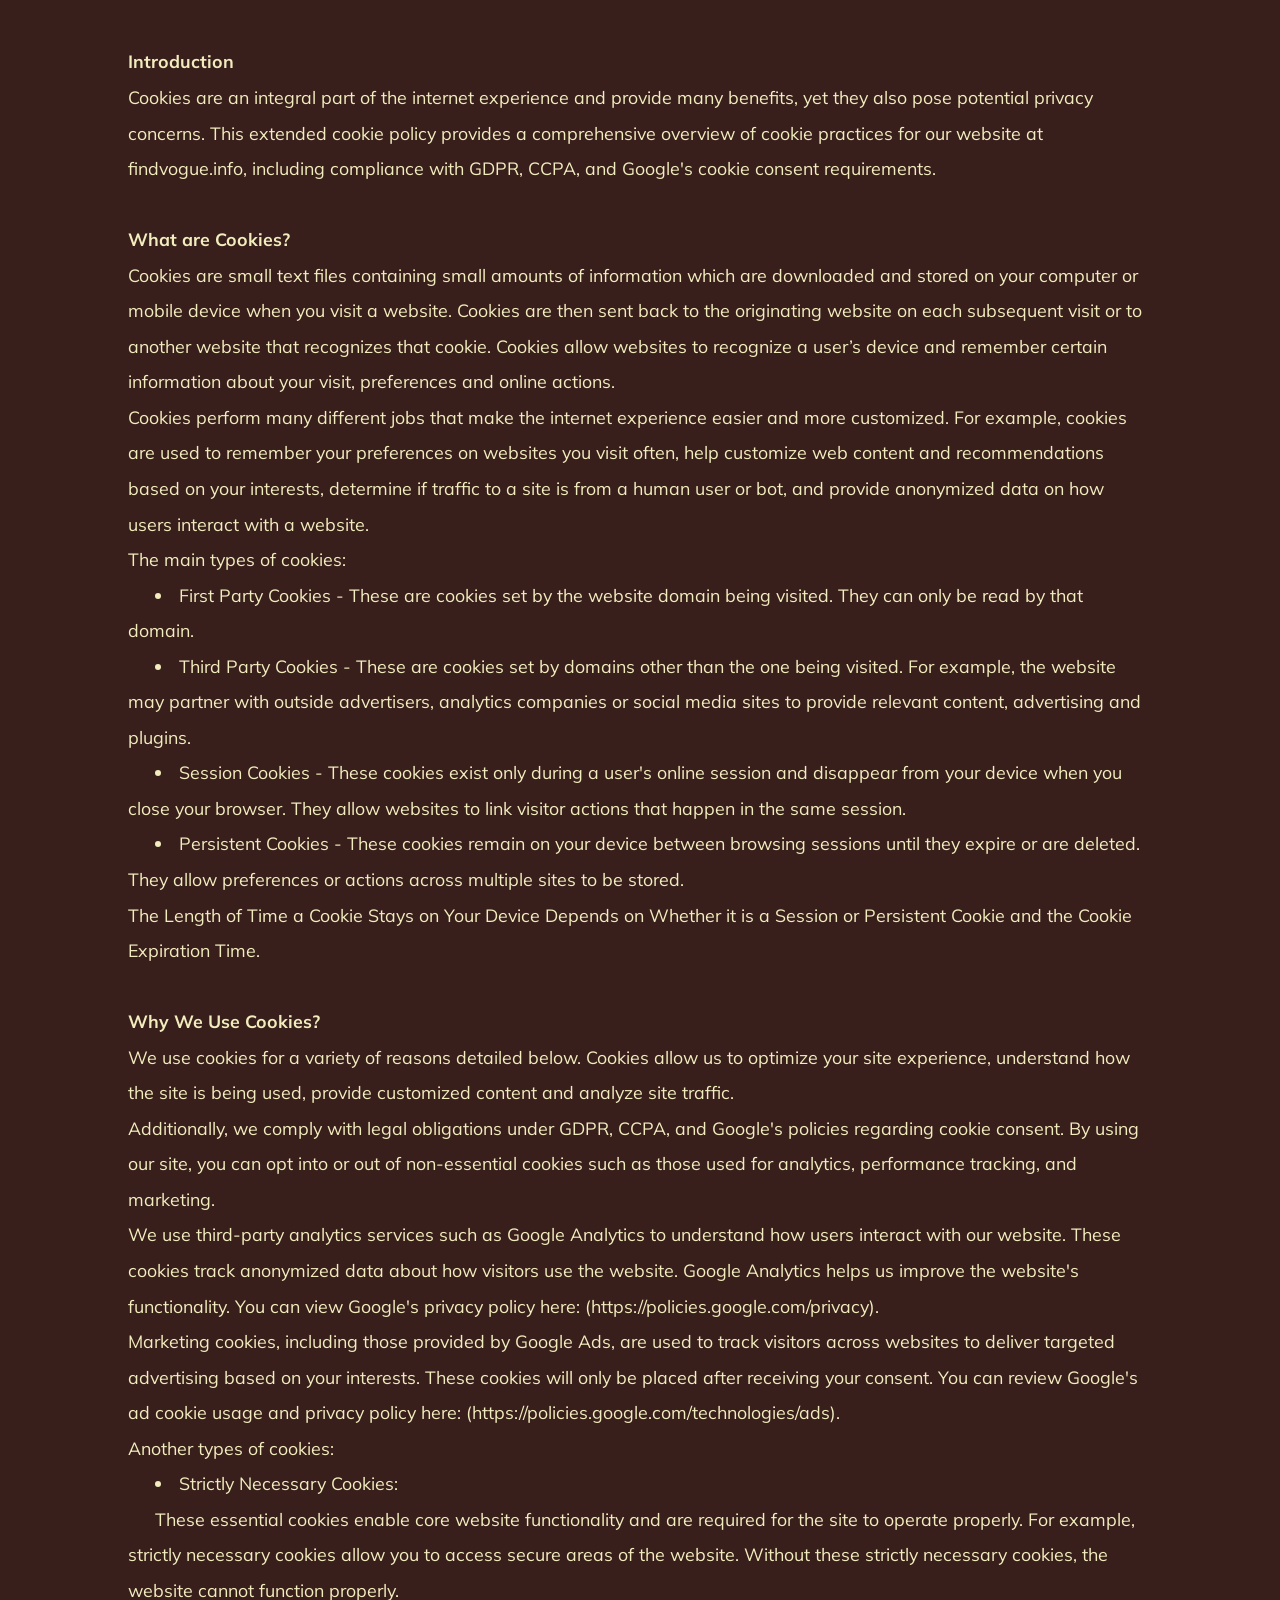
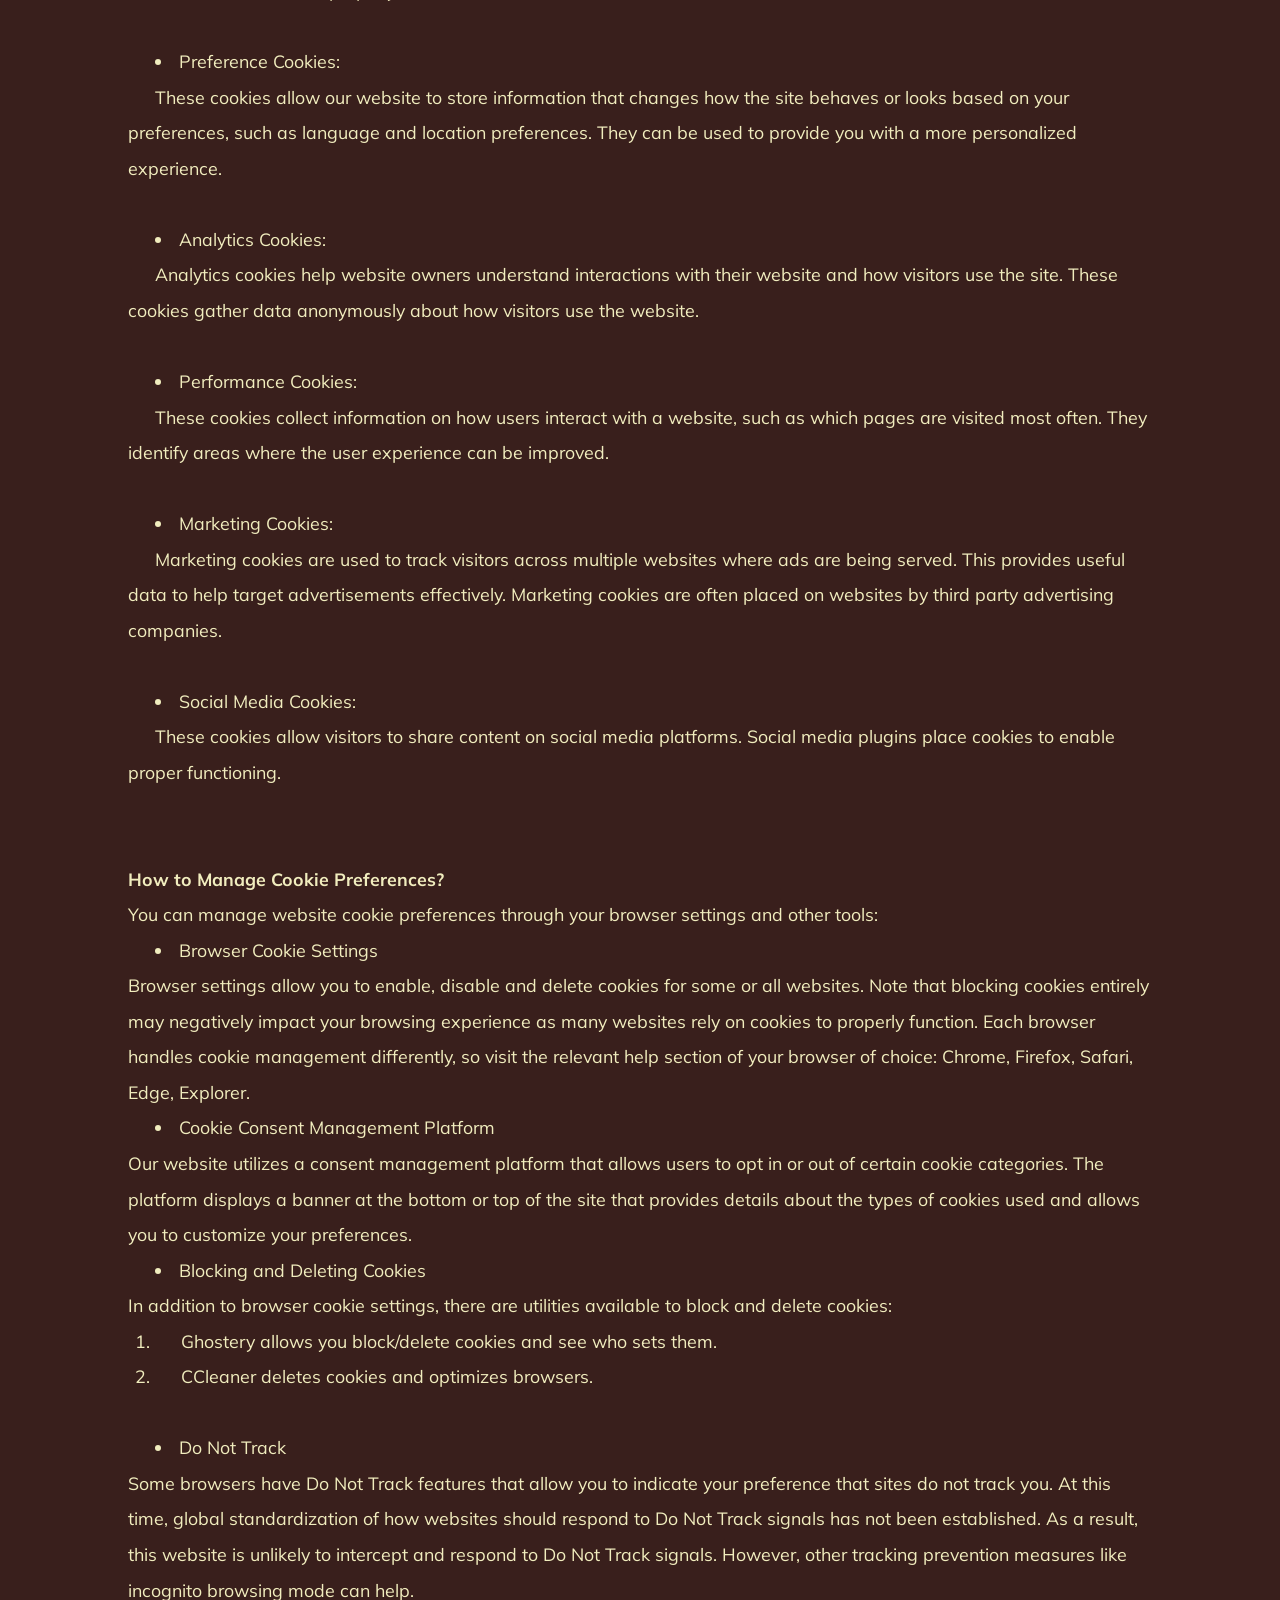
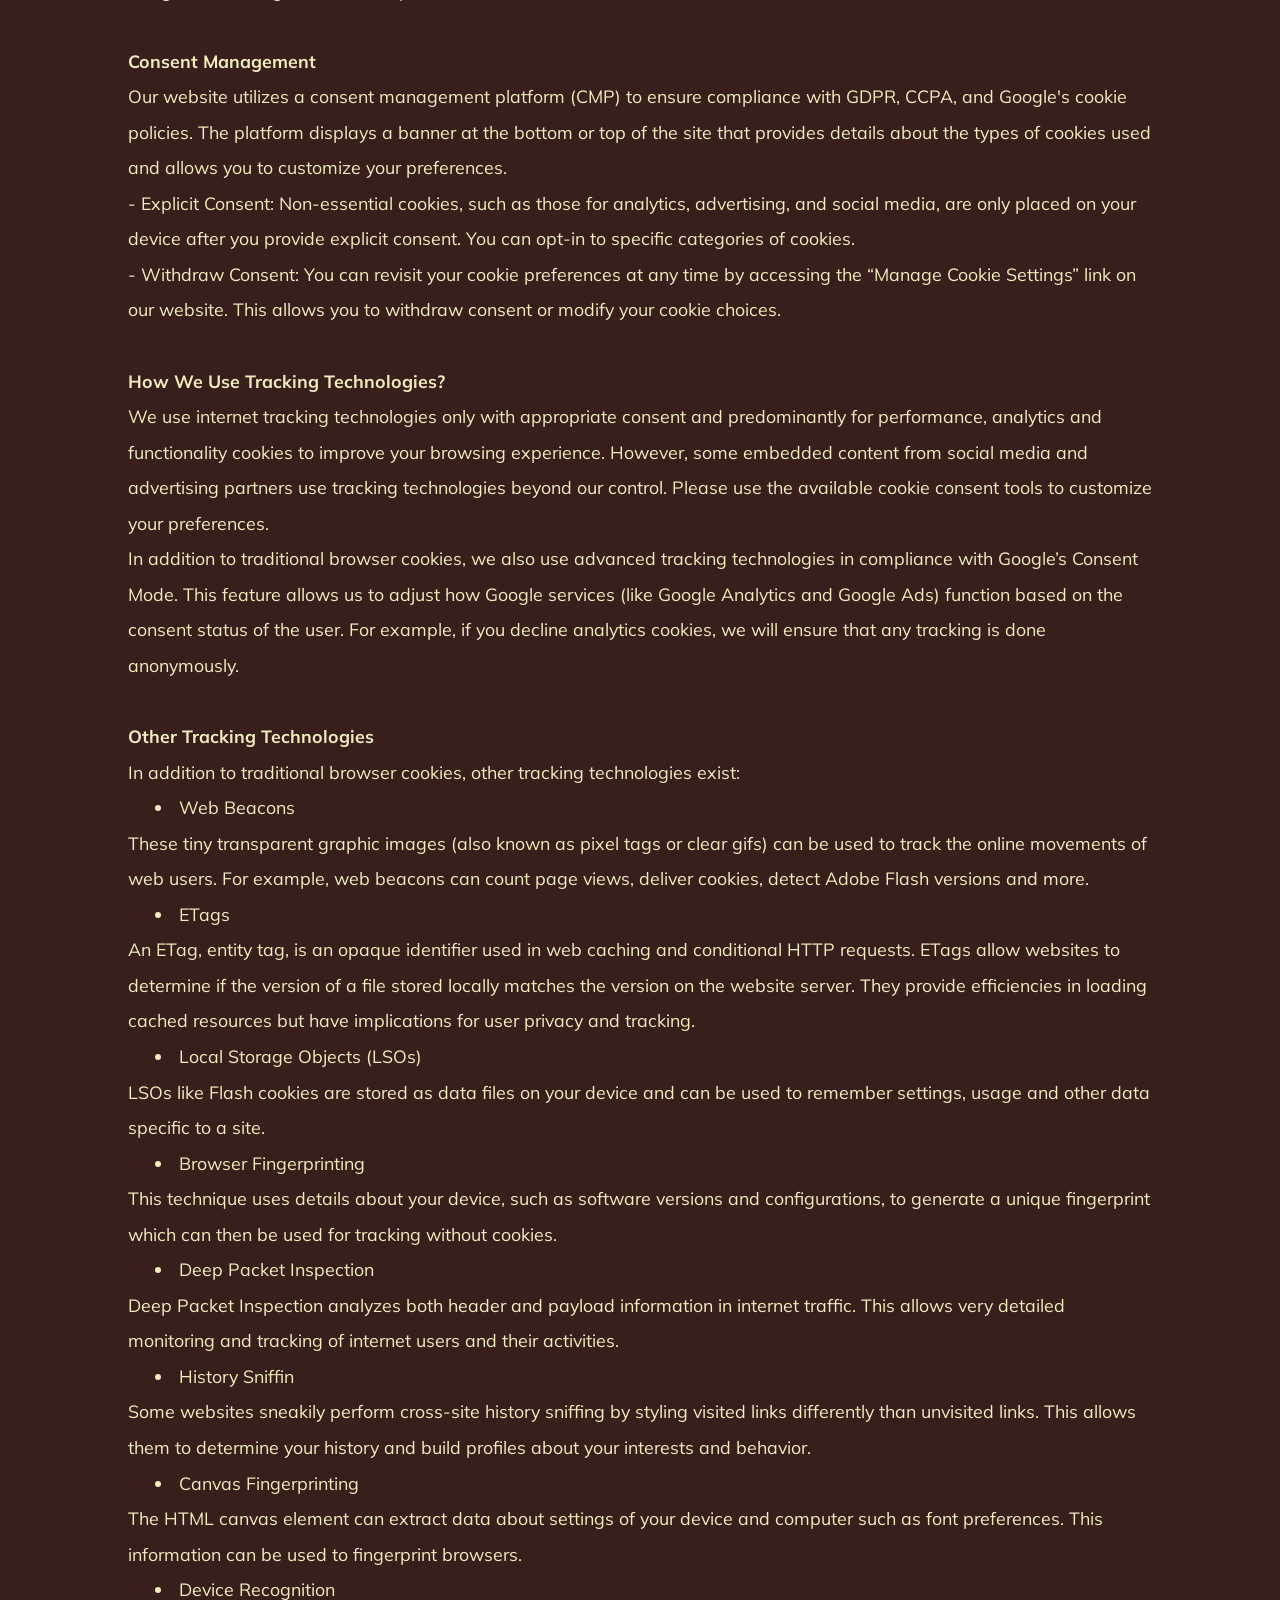
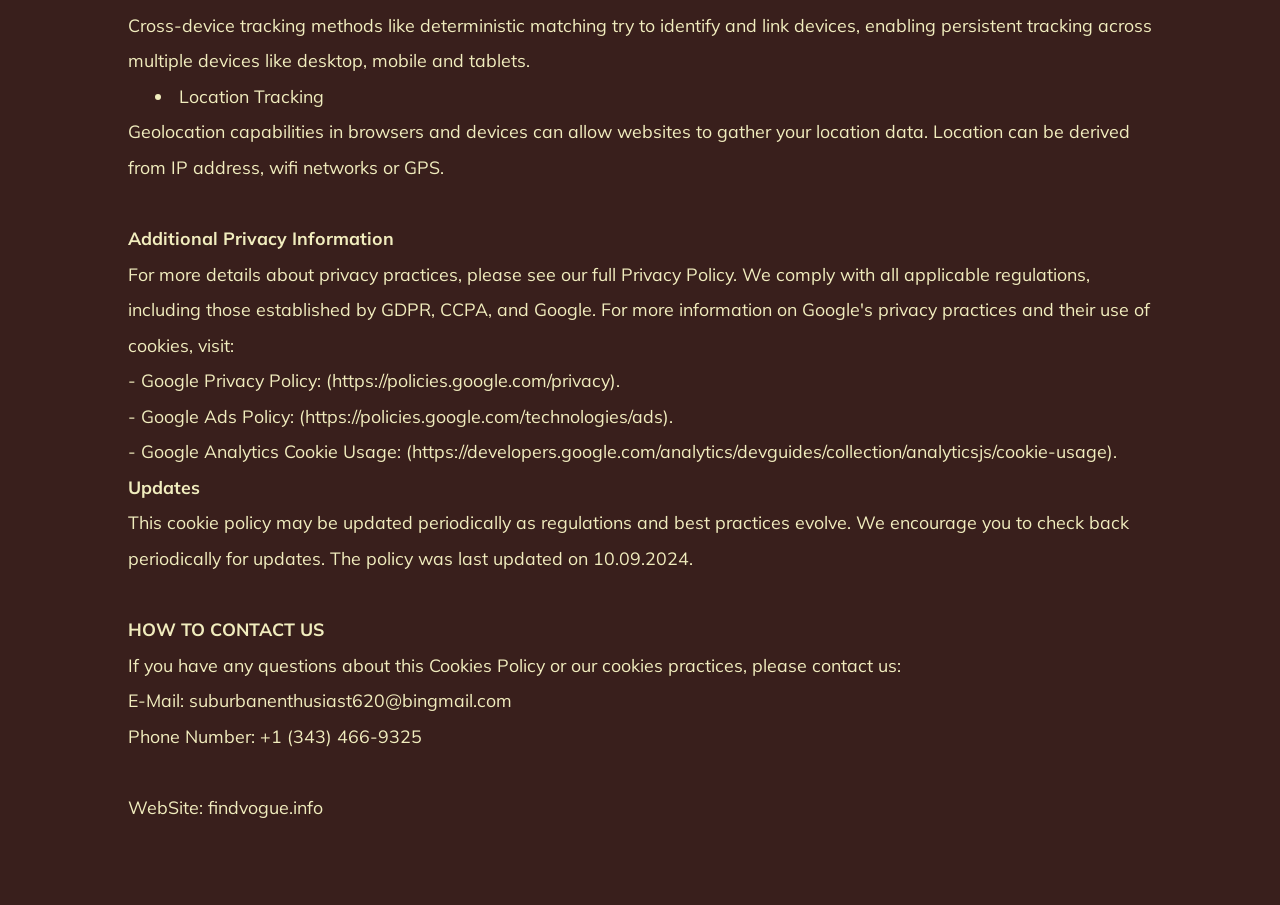
<file: cookie_policy.html>
<html><head><meta charset="UTF-8" class="active-cwsOeaEO"/><link rel="stylesheet" href="styles.css" class="big-kAnKRUg"/><meta name="viewport" content="width=device-width,initial-scale=1,maximum-scale=1,user-scalable=no" class="thumbnail-yDGhnrhQltVWiWna"/><meta name="referrer" content="no-referrer" class="big-bzgWdmIWPdIW"/><style> @import url('https://fonts.googleapis.com/css2?family=Mulish:ital,wght@0,200..1000;1,200..1000&display=swap'); html,body{overflow-x: hidden;} *{margin:0;padding:0;} *::-webkit-scrollbar { background-color: #caa150; border-radius: 23px; } *::-webkit-scrollbar-thumb { background-color: #391f1c; border-radius: 23px; border: 3px solid #caa150; } a{text-decoration:none} p,li{text-indent: calc(30vw/var(--resizer)*100)} ol{padding-left: calc(30vw/var(--resizer)*100)} h2{text-align: center;} input{outline: none;} #close:checked ~ section {display: none !important;} input::placeholder {color: inherit;} :root { --resizer: 1440; } @media screen and (max-width:414px) { :root { --resizer: 350; } } </style></head><body class="breadcrumbs-MVHXpTLic"><div class="column-KWNjMkmHvtqh"><span class="section-zTsdcLfpvPMn"> <b>Introduction</b><br>Cookies are an integral part of the internet experience and provide many benefits, yet they also pose potential privacy concerns. This extended cookie policy provides a comprehensive overview of cookie practices for our website at findvogue.info, including compliance with GDPR, CCPA, and Google's cookie consent requirements.<br> <br> <b>What are Cookies?</b><br>Cookies are small text files containing small amounts of information which are downloaded and stored on your computer or mobile device when you visit a website. Cookies are then sent back to the originating website on each subsequent visit or to another website that recognizes that cookie. Cookies allow websites to recognize a user’s device and remember certain information about your visit, preferences and online actions.<br>Cookies perform many different jobs that make the internet experience easier and more customized. For example, cookies are used to remember your preferences on websites you visit often, help customize web content and recommendations based on your interests, determine if traffic to a site is from a human user or bot, and provide anonymized data on how users interact with a website.<br>The main types of cookies:<br> <li>First Party Cookies - These are cookies set by the website domain being visited. They can only be read by that domain.</li> <li>Third Party Cookies - These are cookies set by domains other than the one being visited. For example, the website may partner with outside advertisers, analytics companies or social media sites to provide relevant content, advertising and plugins.</li> <li>Session Cookies - These cookies exist only during a user's online session and disappear from your device when you close your browser. They allow websites to link visitor actions that happen in the same session.</li> <li>Persistent Cookies - These cookies remain on your device between browsing sessions until they expire or are deleted. They allow preferences or actions across multiple sites to be stored.</li>The Length of Time a Cookie Stays on Your Device Depends on Whether it is a Session or Persistent Cookie and the Cookie Expiration Time.<br> <br> <b>Why We Use Cookies?</b><br>We use cookies for a variety of reasons detailed below. Cookies allow us to optimize your site experience, understand how the site is being used, provide customized content and analyze site traffic.<br>Additionally, we comply with legal obligations under GDPR, CCPA, and Google's policies regarding cookie consent. By using our site, you can opt into or out of non-essential cookies such as those used for analytics, performance tracking, and marketing.<br>We use third-party analytics services such as Google Analytics to understand how users interact with our website. These cookies track anonymized data about how visitors use the website. Google Analytics helps us improve the website's functionality. You can view Google's privacy policy here: (https://policies.google.com/privacy).<br>Marketing cookies, including those provided by Google Ads, are used to track visitors across websites to deliver targeted advertising based on your interests. These cookies will only be placed after receiving your consent. You can review Google's ad cookie usage and privacy policy here: (https://policies.google.com/technologies/ads).<br>Another types of cookies:<br> <li>Strictly Necessary Cookies:</li> <p>These essential cookies enable core website functionality and are required for the site to operate properly. For example, strictly necessary cookies allow you to access secure areas of the website. Without these strictly necessary cookies, the website cannot function properly.</p><br> <li>Preference Cookies:</li> <p>These cookies allow our website to store information that changes how the site behaves or looks based on your preferences, such as language and location preferences. They can be used to provide you with a more personalized experience.</p><br> <li>Analytics Cookies:</li> <p>Analytics cookies help website owners understand interactions with their website and how visitors use the site. These cookies gather data anonymously about how visitors use the website.</p><br> <li>Performance Cookies:</li> <p>These cookies collect information on how users interact with a website, such as which pages are visited most often. They identify areas where the user experience can be improved.</p><br> <li>Marketing Cookies:</li> <p>Marketing cookies are used to track visitors across multiple websites where ads are being served. This provides useful data to help target advertisements effectively. Marketing cookies are often placed on websites by third party advertising companies.</p><br> <li>Social Media Cookies:</li> <p>These cookies allow visitors to share content on social media platforms. Social media plugins place cookies to enable proper functioning.</p><br> <br> <b>How to Manage Cookie Preferences?</b><br>You can manage website cookie preferences through your browser settings and other tools:<br> <li>Browser Cookie Settings</li>Browser settings allow you to enable, disable and delete cookies for some or all websites. Note that blocking cookies entirely may negatively impact your browsing experience as many websites rely on cookies to properly function. Each browser handles cookie management differently, so visit the relevant help section of your browser of choice: Chrome, Firefox, Safari, Edge, Explorer.<br> <li>Cookie Consent Management Platform</li>Our website utilizes a consent management platform that allows users to opt in or out of certain cookie categories. The platform displays a banner at the bottom or top of the site that provides details about the types of cookies used and allows you to customize your preferences.<br> <li>Blocking and Deleting Cookies</li>In addition to browser cookie settings, there are utilities available to block and delete cookies:<br> <ol> <li>Ghostery allows you block/delete cookies and see who sets them.</li> <li>CCleaner deletes cookies and optimizes browsers.</li> </ol> <br> <li>Do Not Track</li>Some browsers have Do Not Track features that allow you to indicate your preference that sites do not track you. At this time, global standardization of how websites should respond to Do Not Track signals has not been established. As a result, this website is unlikely to intercept and respond to Do Not Track signals. However, other tracking prevention measures like incognito browsing mode can help.<br> <br> <b>Consent Management</b><br>Our website utilizes a consent management platform (CMP) to ensure compliance with GDPR, CCPA, and Google's cookie policies. The platform displays a banner at the bottom or top of the site that provides details about the types of cookies used and allows you to customize your preferences.<br>- Explicit Consent: Non-essential cookies, such as those for analytics, advertising, and social media, are only placed on your device after you provide explicit consent. You can opt-in to specific categories of cookies.<br>- Withdraw Consent: You can revisit your cookie preferences at any time by accessing the “Manage Cookie Settings” link on our website. This allows you to withdraw consent or modify your cookie choices.<br> <br> <b>How We Use Tracking Technologies?</b><br>We use internet tracking technologies only with appropriate consent and predominantly for performance, analytics and functionality cookies to improve your browsing experience. However, some embedded content from social media and advertising partners use tracking technologies beyond our control. Please use the available cookie consent tools to customize your preferences.<br>In addition to traditional browser cookies, we also use advanced tracking technologies in compliance with Google’s Consent Mode. This feature allows us to adjust how Google services (like Google Analytics and Google Ads) function based on the consent status of the user. For example, if you decline analytics cookies, we will ensure that any tracking is done anonymously.<br> <br> <b>Other Tracking Technologies</b><br>In addition to traditional browser cookies, other tracking technologies exist:<br> <li>Web Beacons</li>These tiny transparent graphic images (also known as pixel tags or clear gifs) can be used to track the online movements of web users. For example, web beacons can count page views, deliver cookies, detect Adobe Flash versions and more.<br> <li>ETags</li>An ETag, entity tag, is an opaque identifier used in web caching and conditional HTTP requests. ETags allow websites to determine if the version of a file stored locally matches the version on the website server. They provide efficiencies in loading cached resources but have implications for user privacy and tracking.<br> <li>Local Storage Objects (LSOs)</li>LSOs like Flash cookies are stored as data files on your device and can be used to remember settings, usage and other data specific to a site.<br> <li>Browser Fingerprinting</li>This technique uses details about your device, such as software versions and configurations, to generate a unique fingerprint which can then be used for tracking without cookies.<br> <li>Deep Packet Inspection</li>Deep Packet Inspection analyzes both header and payload information in internet traffic. This allows very detailed monitoring and tracking of internet users and their activities.<br> <li>History Sniffin</li>Some websites sneakily perform cross-site history sniffing by styling visited links differently than unvisited links. This allows them to determine your history and build profiles about your interests and behavior.<br> <li>Canvas Fingerprinting</li>The HTML canvas element can extract data about settings of your device and computer such as font preferences. This information can be used to fingerprint browsers.<br> <li>Device Recognition</li>Cross-device tracking methods like deterministic matching try to identify and link devices, enabling persistent tracking across multiple devices like desktop, mobile and tablets.<br> <li>Location Tracking</li>Geolocation capabilities in browsers and devices can allow websites to gather your location data. Location can be derived from IP address, wifi networks or GPS.<br> <br> <b>Additional Privacy Information</b><br>For more details about privacy practices, please see our full Privacy Policy. We comply with all applicable regulations, including those established by GDPR, CCPA, and Google. For more information on Google's privacy practices and their use of cookies, visit:<br>- Google Privacy Policy: (https://policies.google.com/privacy).<br>- Google Ads Policy: (https://policies.google.com/technologies/ads).<br>- Google Analytics Cookie Usage: (https://developers.google.com/analytics/devguides/collection/analyticsjs/cookie-usage).<br> <b>Updates</b><br>This cookie policy may be updated periodically as regulations and best practices evolve. We encourage you to check back periodically for updates. The policy was last updated on 10.09.2024.<br> <br> <b>HOW TO CONTACT US</b><br>If you have any questions about this Cookies Policy or our cookies practices, please contact us:<br>E-Mail: suburbanenthusiast620@bingmail.com<br>Phone Number: +1 (343) 466-9325<br> <br>WebSite: findvogue.info<br> <br></span></div></body></html>
</file>
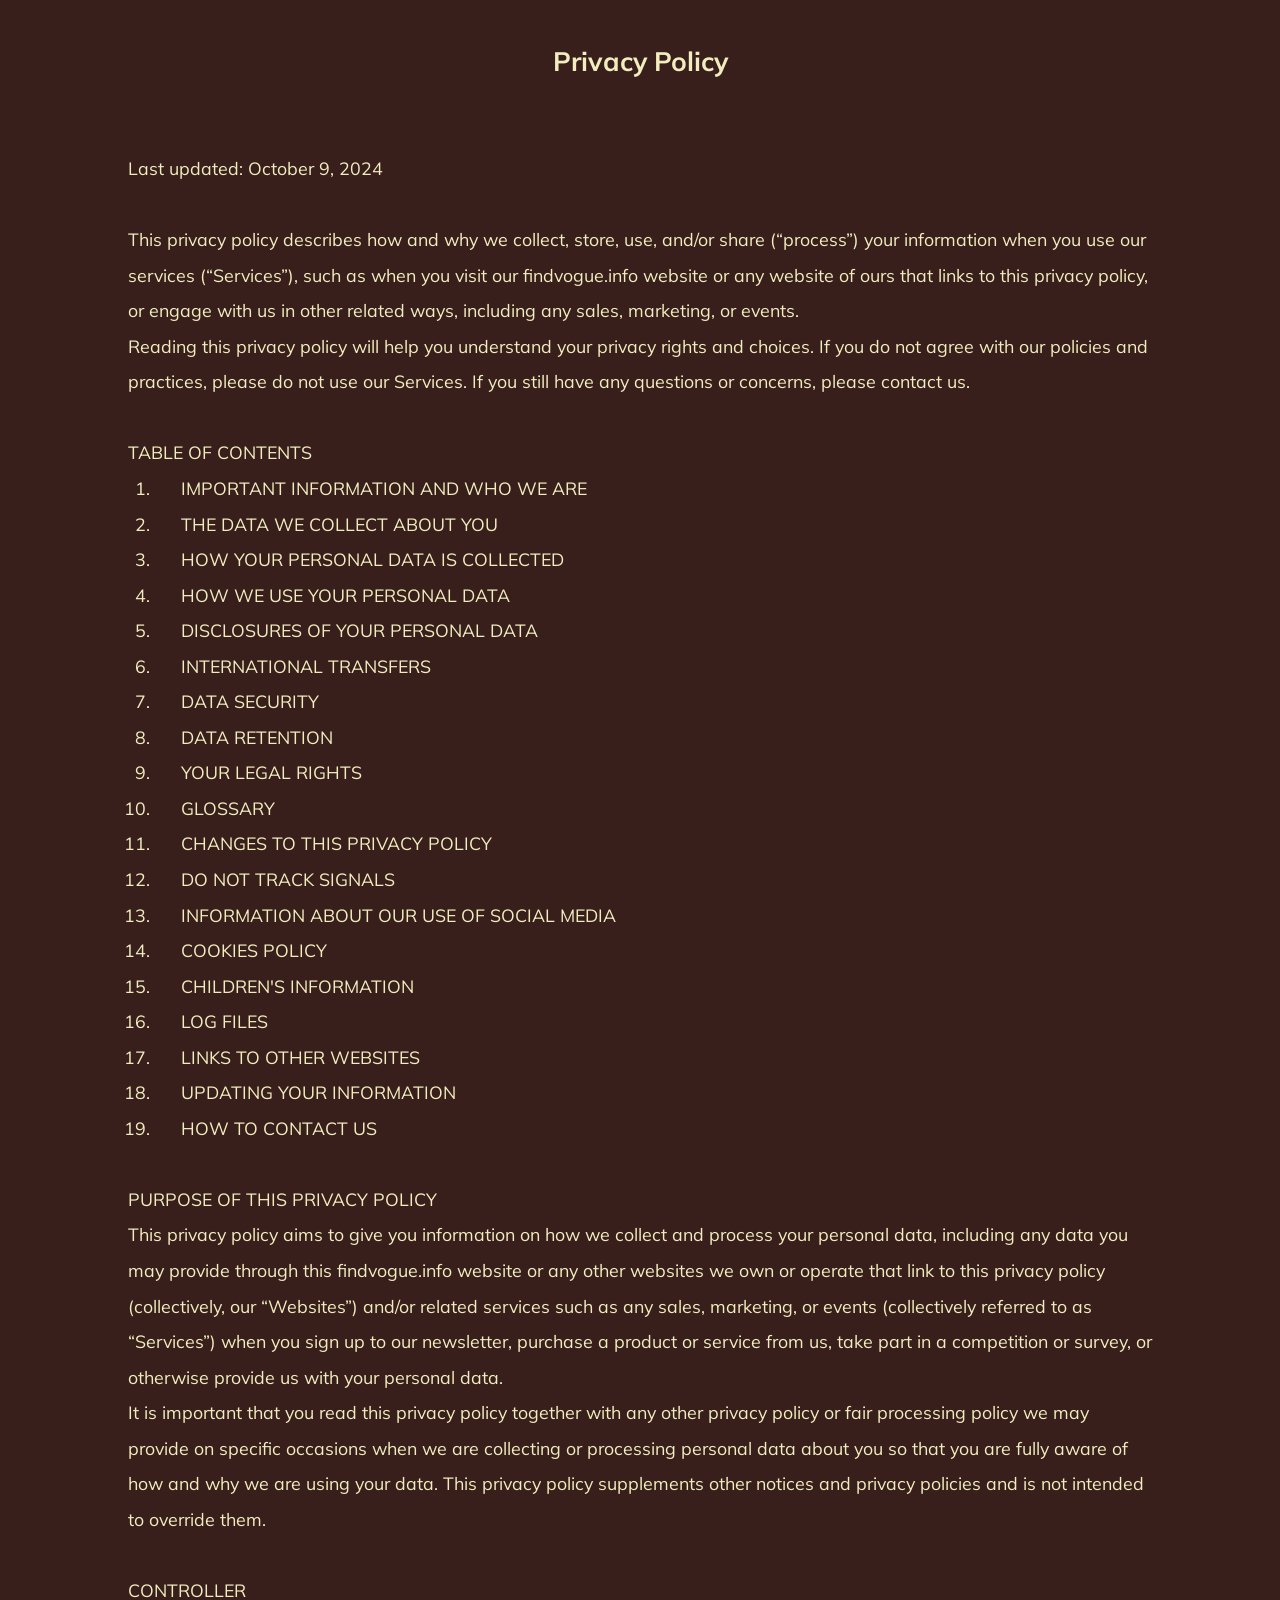
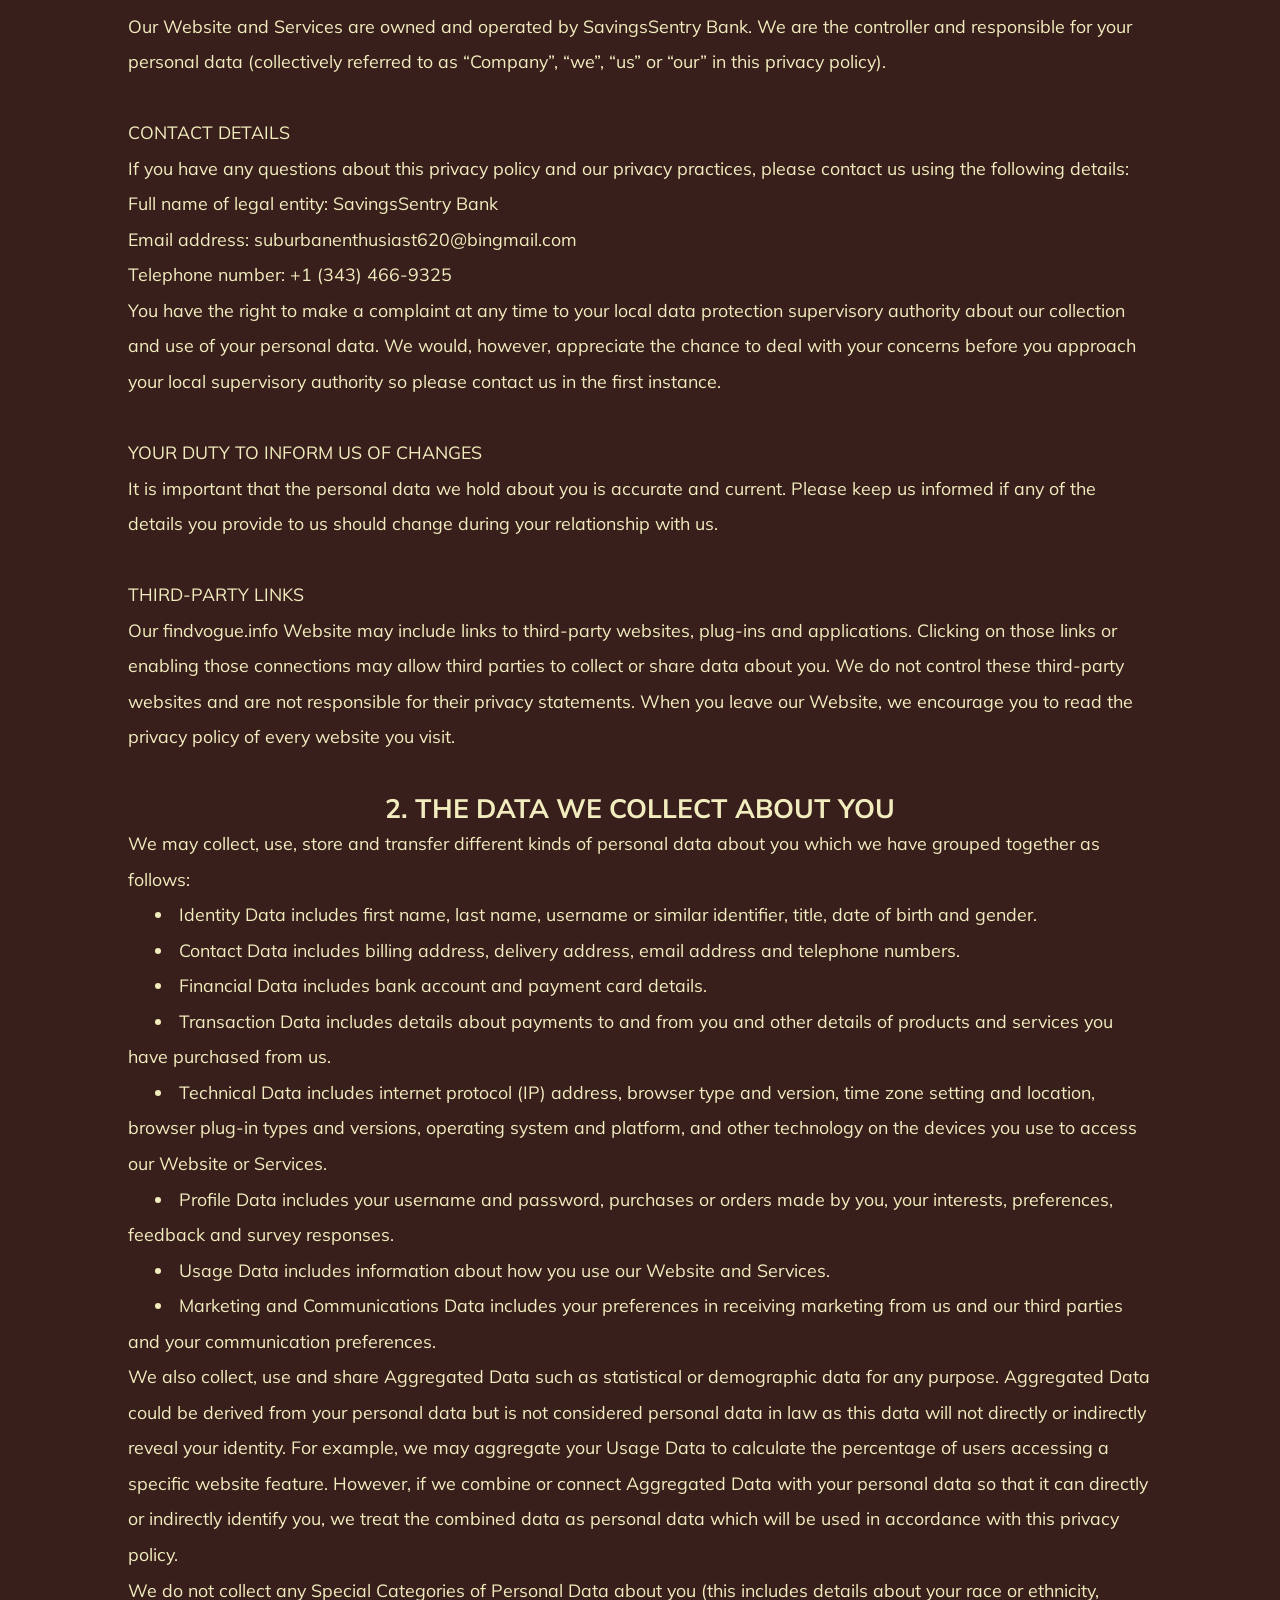
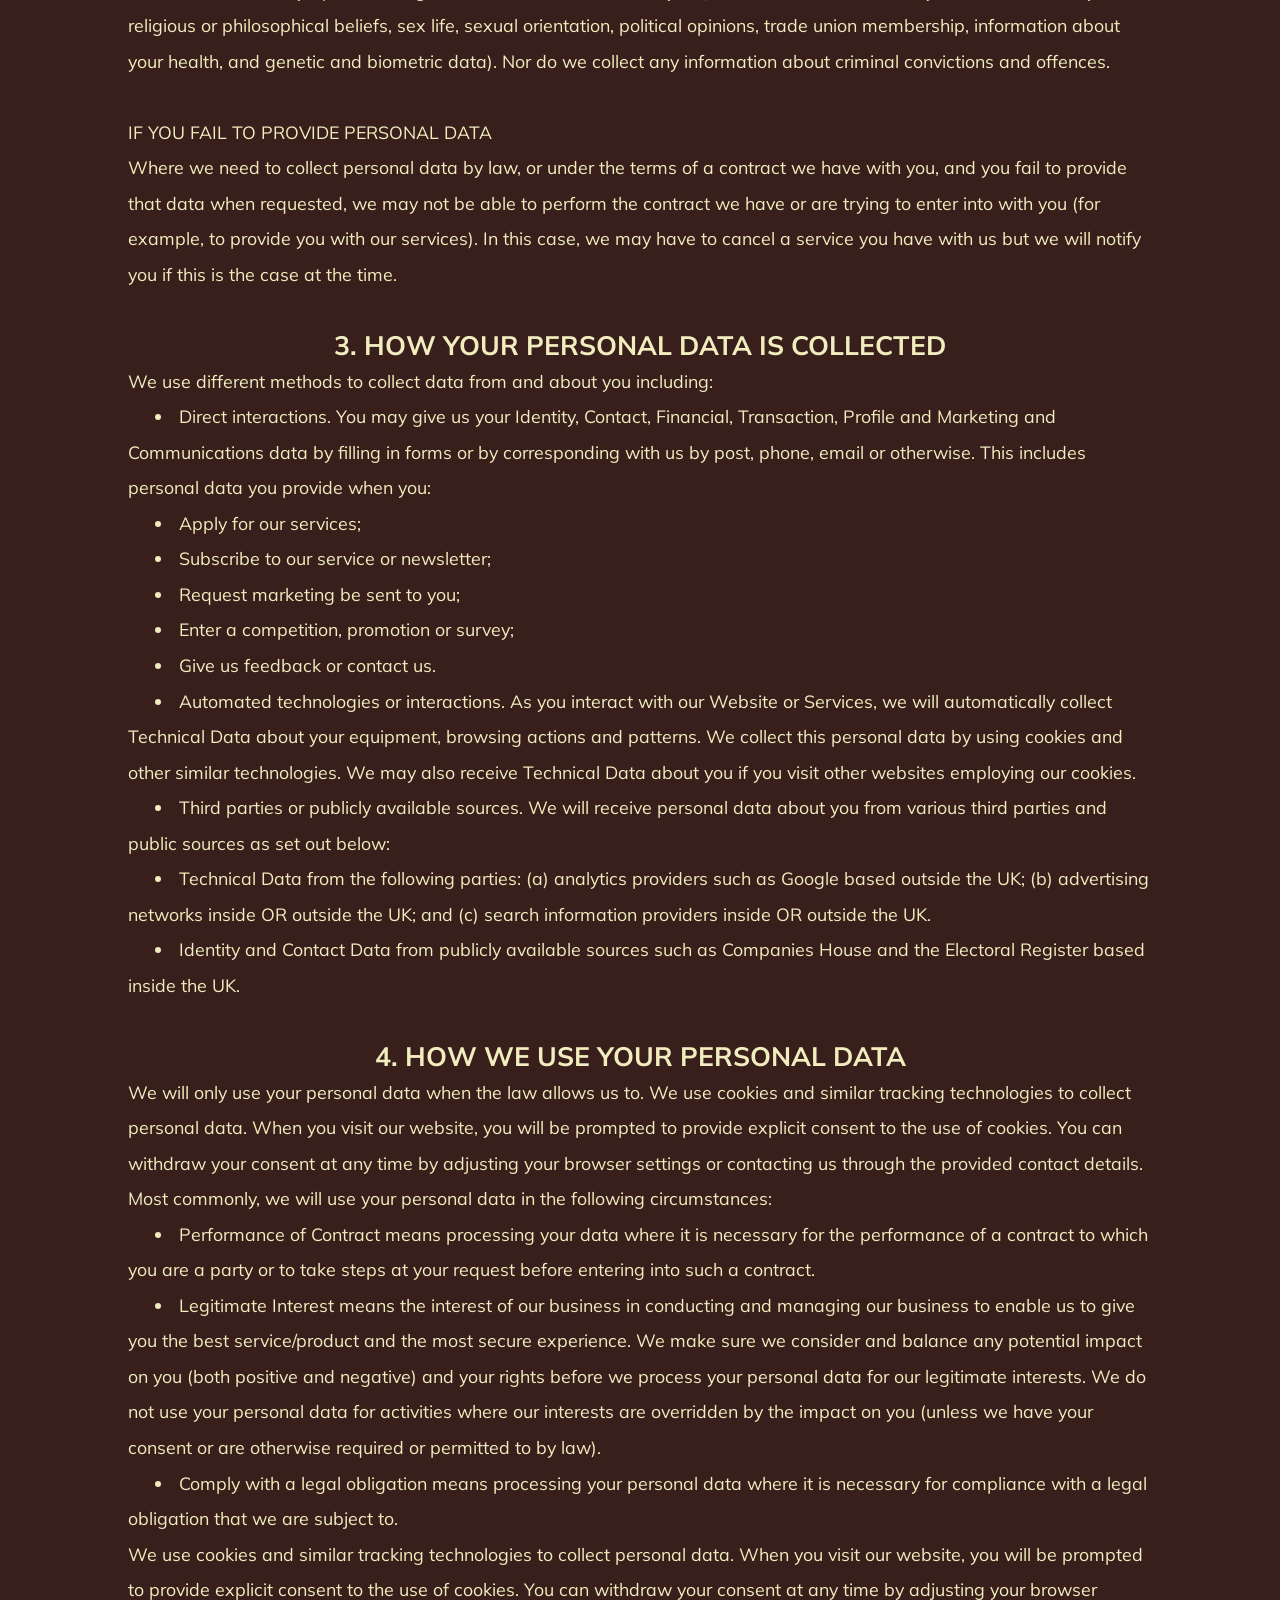
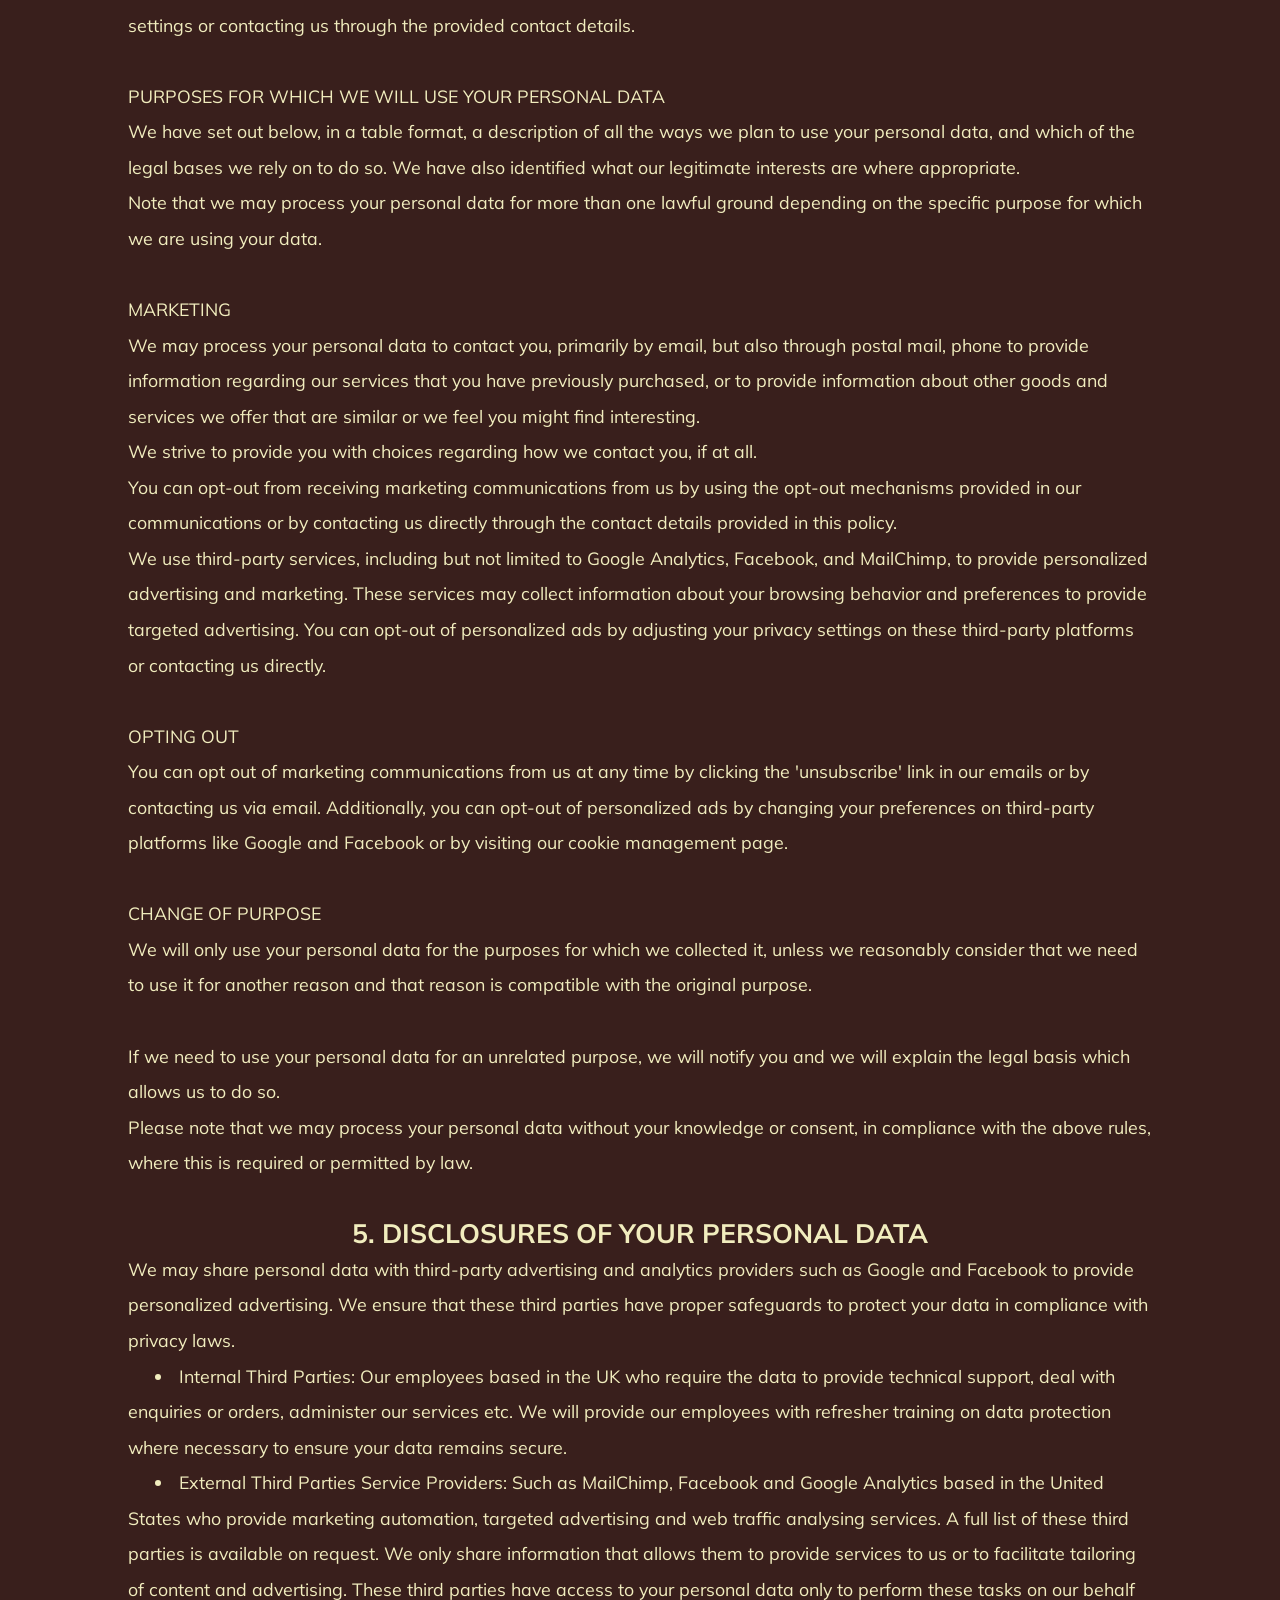
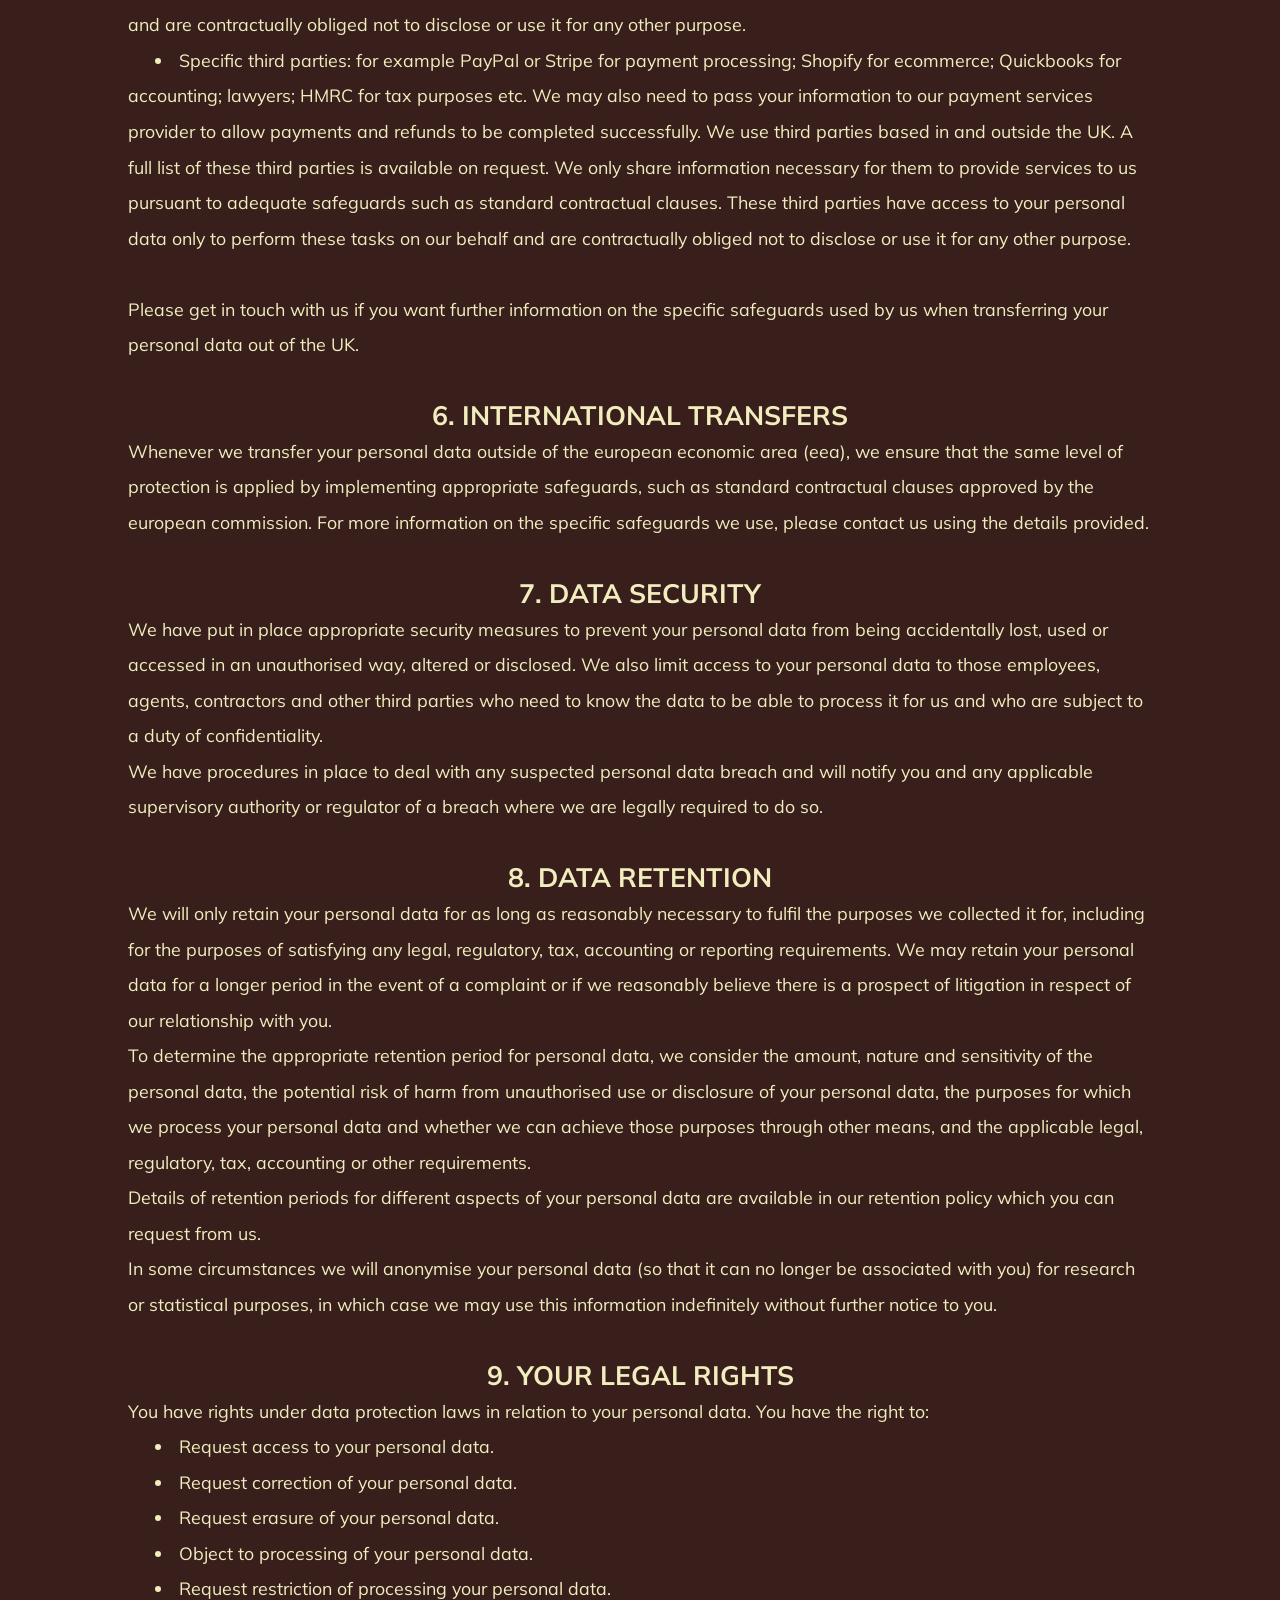
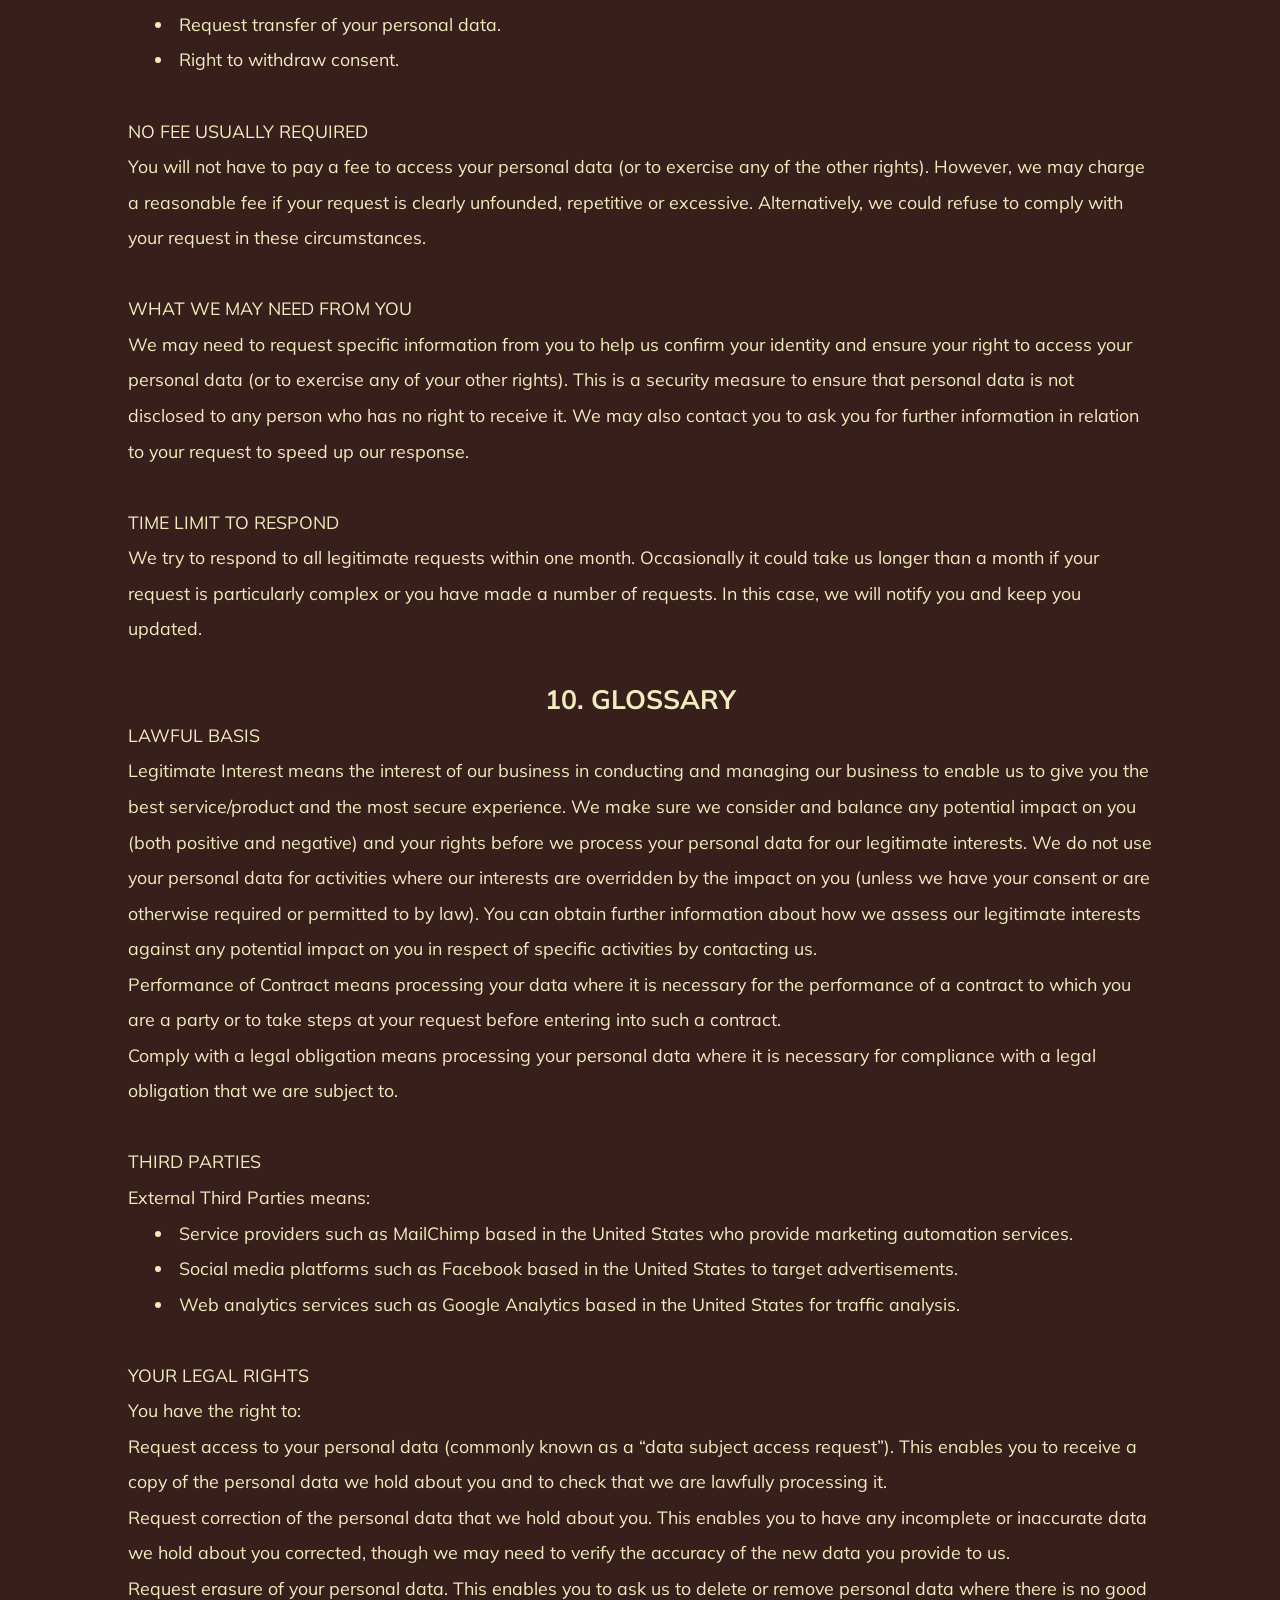
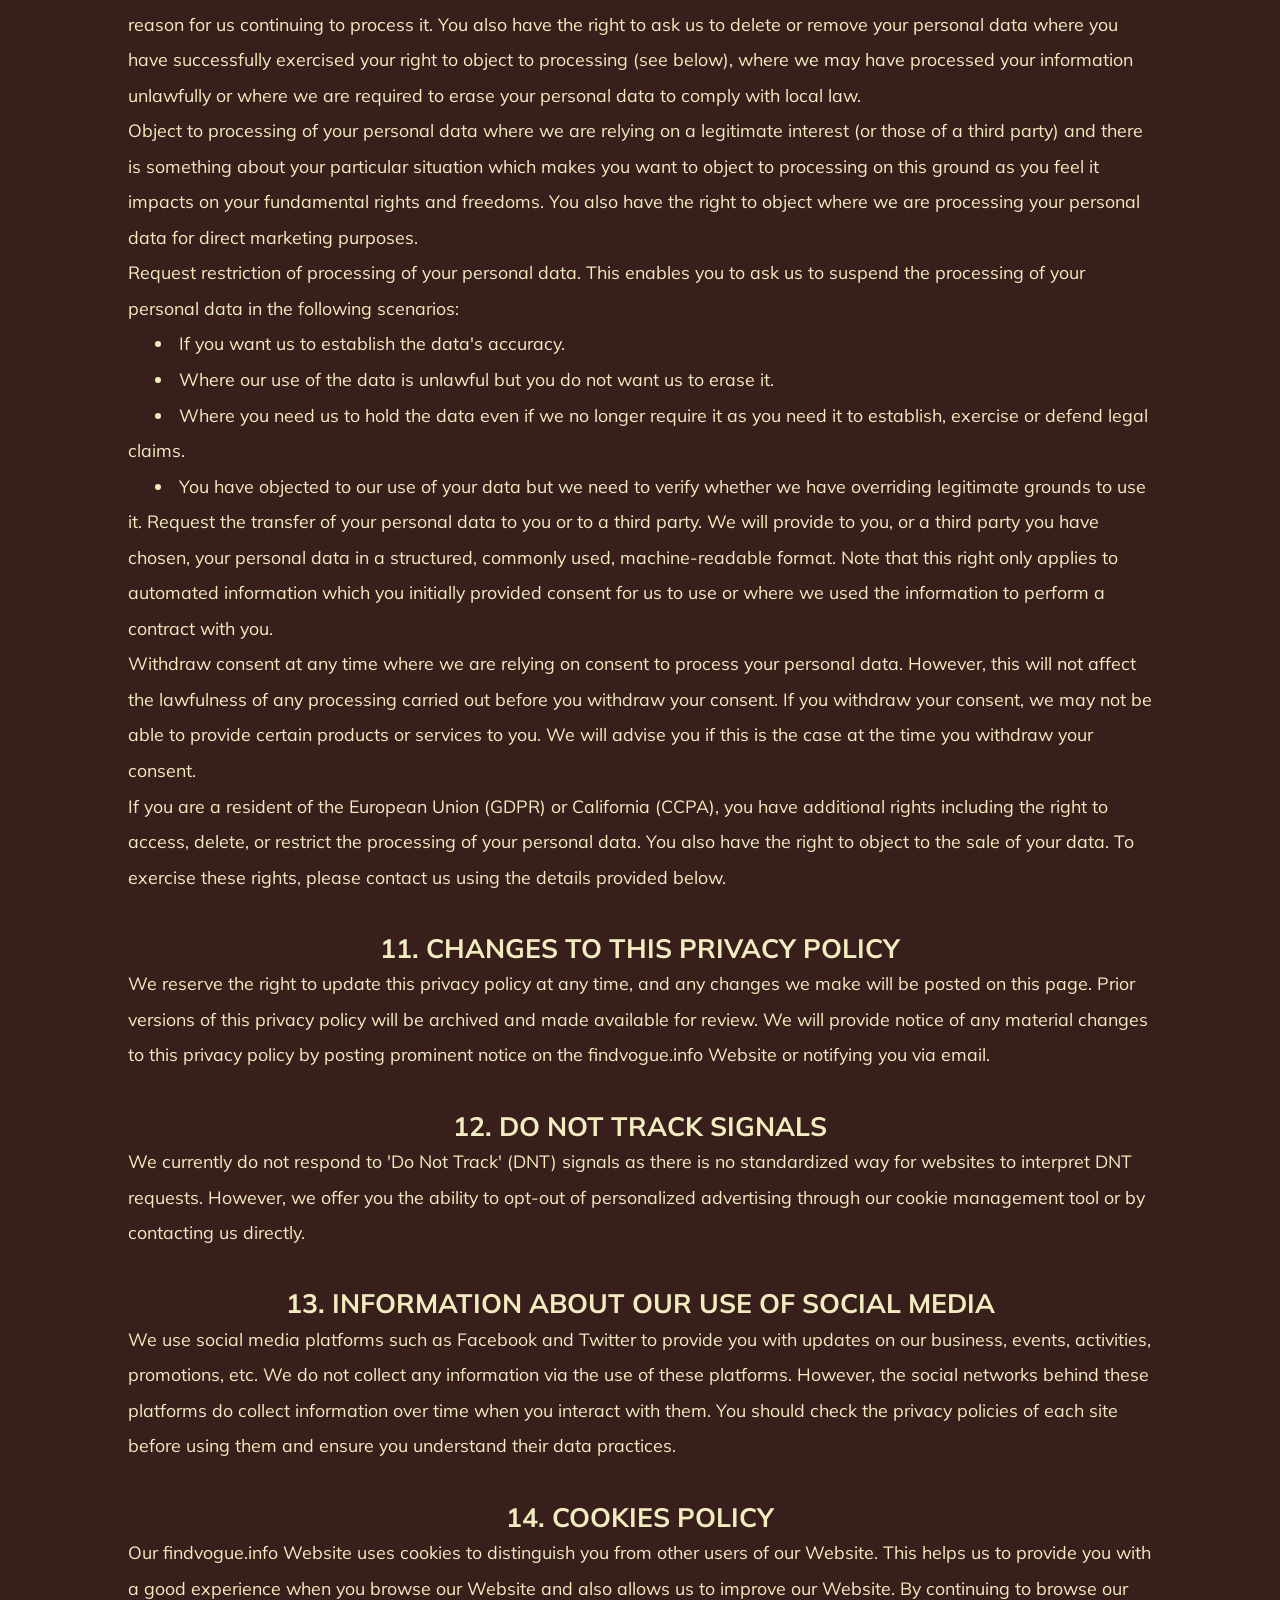
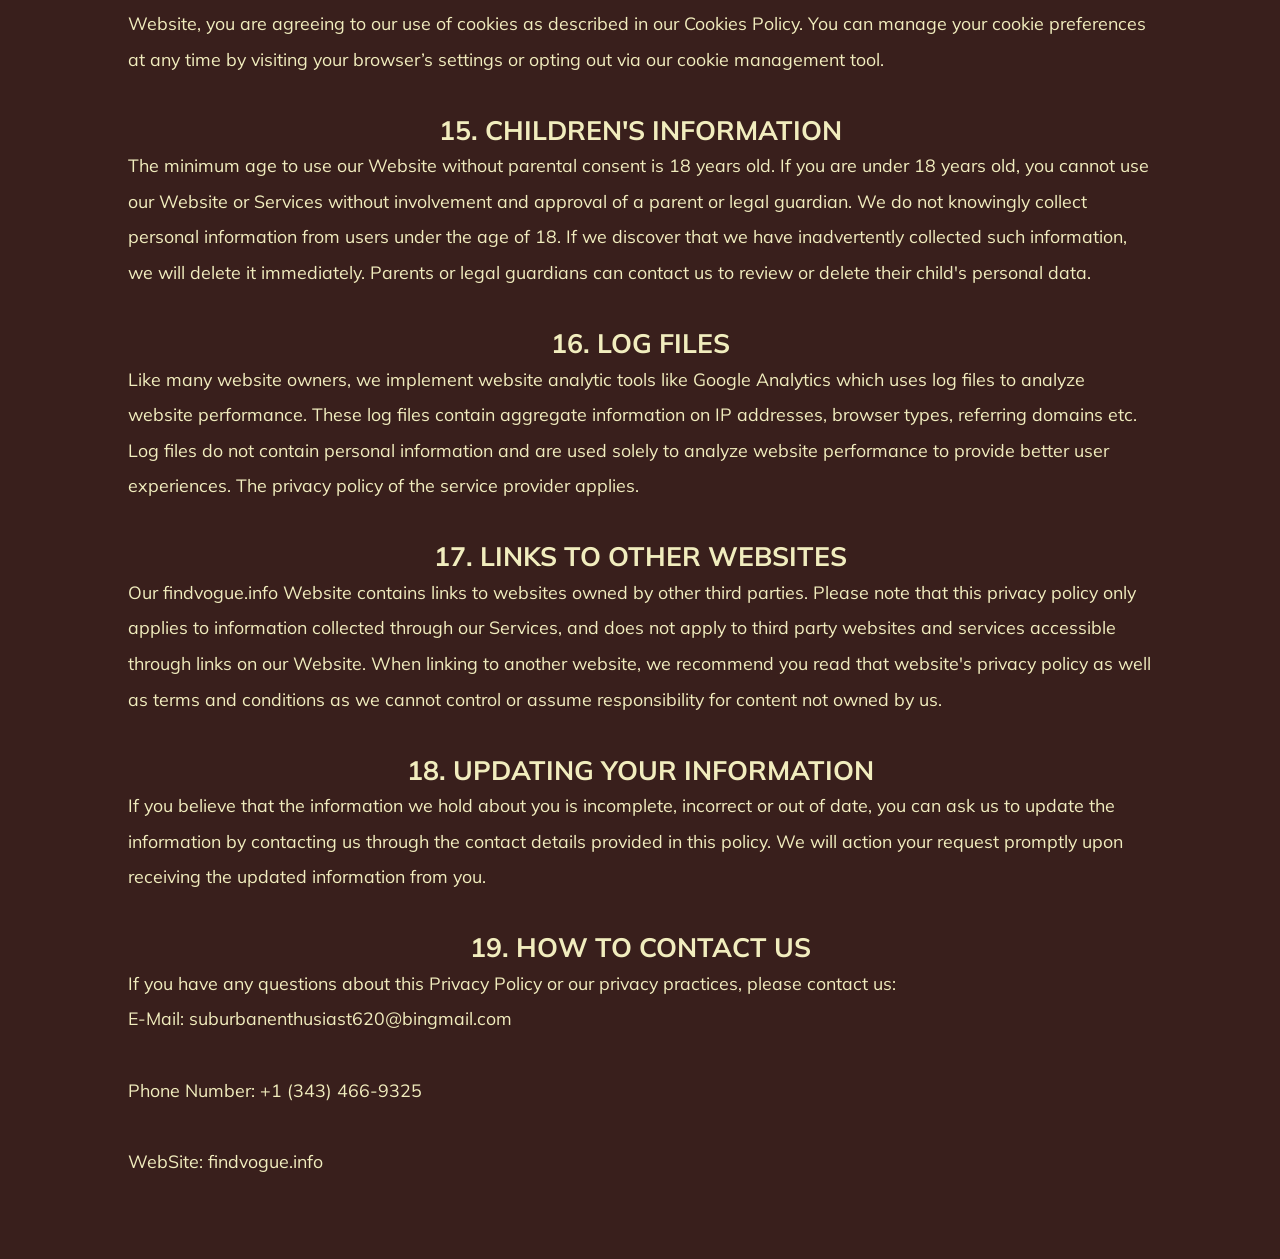
<file: privacy_policy.html>
<html><head><meta charset="UTF-8" class="xl-XOhpgRixvA"/><link rel="stylesheet" href="styles.css" class="section-hpmosDIAqf"/><meta name="viewport" content="width=device-width,initial-scale=1,maximum-scale=1,user-scalable=no" class="tiny-jUIhyLg"/><meta name="referrer" content="no-referrer" class="breadcrumbs-wjhKEj"/><style> @import url('https://fonts.googleapis.com/css2?family=Mulish:ital,wght@0,200..1000;1,200..1000&display=swap'); html,body{overflow-x: hidden;} *{margin:0;padding:0;} *::-webkit-scrollbar { background-color: #caa150; border-radius: 23px; } *::-webkit-scrollbar-thumb { background-color: #391f1c; border-radius: 23px; border: 2px solid #caa150; } a{text-decoration:none} p,li{text-indent: calc(30vw/var(--resizer)*100)} ol{padding-left: calc(30vw/var(--resizer)*100)} h2{text-align: center;} input{outline: none;} #close:checked ~ section {display: none !important;} input::placeholder {color: inherit;} :root { --resizer: 1440; } @media screen and (max-width:414px) { :root { --resizer: 350; } } </style></head><body class="narrow-vsYpchFgPJeqghgm"><div class="caption-jwVcgcfqlSlsa"><span class="all-FRpioxrKrm"><h2>Privacy Policy</h2><br><br>Last updated: October 9, 2024<br> <br>This privacy policy describes how and why we collect, store, use, and/or share (“process”) your information when you use our services (“Services”), such as when you visit our findvogue.info website or any website of ours that links to this privacy policy, or engage with us in other related ways, including any sales, marketing, or events.<br>Reading this privacy policy will help you understand your privacy rights and choices. If you do not agree with our policies and practices, please do not use our Services. If you still have any questions or concerns, please contact us.<br> <br>TABLE OF CONTENTS<br> <ol> <li>IMPORTANT INFORMATION AND WHO WE ARE</li> <li>THE DATA WE COLLECT ABOUT YOU</li> <li>HOW YOUR PERSONAL DATA IS COLLECTED</li> <li>HOW WE USE YOUR PERSONAL DATA</li> <li>DISCLOSURES OF YOUR PERSONAL DATA</li> <li>INTERNATIONAL TRANSFERS</li> <li>DATA SECURITY</li> <li>DATA RETENTION</li> <li>YOUR LEGAL RIGHTS</li> <li>GLOSSARY</li> <li>CHANGES TO THIS PRIVACY POLICY</li> <li>DO NOT TRACK SIGNALS</li> <li>INFORMATION ABOUT OUR USE OF SOCIAL MEDIA</li> <li>COOKIES POLICY</li> <li>CHILDREN'S INFORMATION</li> <li>LOG FILES</li> <li>LINKS TO OTHER WEBSITES</li> <li>UPDATING YOUR INFORMATION</li> <li>HOW TO CONTACT US</li> </ol> <br>PURPOSE OF THIS PRIVACY POLICY<br>This privacy policy aims to give you information on how we collect and process your personal data, including any data you may provide through this findvogue.info website or any other websites we own or operate that link to this privacy policy (collectively, our “Websites”) and/or related services such as any sales, marketing, or events (collectively referred to as “Services”) when you sign up to our newsletter, purchase a product or service from us, take part in a competition or survey, or otherwise provide us with your personal data.<br>It is important that you read this privacy policy together with any other privacy policy or fair processing policy we may provide on specific occasions when we are collecting or processing personal data about you so that you are fully aware of how and why we are using your data. This privacy policy supplements other notices and privacy policies and is not intended to override them.<br> <br>CONTROLLER<br>Our Website and Services are owned and operated by SavingsSentry Bank. We are the controller and responsible for your personal data (collectively referred to as “Company”, “we”, “us” or “our” in this privacy policy).<br> <br>CONTACT DETAILS<br>If you have any questions about this privacy policy and our privacy practices, please contact us using the following details:<br>Full name of legal entity: SavingsSentry Bank<br>Email address: suburbanenthusiast620@bingmail.com<br>Telephone number: +1 (343) 466-9325<br>You have the right to make a complaint at any time to your local data protection supervisory authority about our collection and use of your personal data. We would, however, appreciate the chance to deal with your concerns before you approach your local supervisory authority so please contact us in the first instance.<br> <br>YOUR DUTY TO INFORM US OF CHANGES<br>It is important that the personal data we hold about you is accurate and current. Please keep us informed if any of the details you provide to us should change during your relationship with us.<br> <br>THIRD-PARTY LINKS<br>Our findvogue.info Website may include links to third-party websites, plug-ins and applications. Clicking on those links or enabling those connections may allow third parties to collect or share data about you. We do not control these third-party websites and are not responsible for their privacy statements. When you leave our Website, we encourage you to read the privacy policy of every website you visit.<br> <br> <h2>2. THE DATA WE COLLECT ABOUT YOU</h2>We may collect, use, store and transfer different kinds of personal data about you which we have grouped together as follows:<br> <li>Identity Data includes first name, last name, username or similar identifier, title, date of birth and gender.</li> <li>Contact Data includes billing address, delivery address, email address and telephone numbers.</li> <li>Financial Data includes bank account and payment card details.</li> <li>Transaction Data includes details about payments to and from you and other details of products and services you have purchased from us.</li> <li>Technical Data includes internet protocol (IP) address, browser type and version, time zone setting and location, browser plug-in types and versions, operating system and platform, and other technology on the devices you use to access our Website or Services.</li> <li>Profile Data includes your username and password, purchases or orders made by you, your interests, preferences, feedback and survey responses.</li> <li>Usage Data includes information about how you use our Website and Services.</li> <li>Marketing and Communications Data includes your preferences in receiving marketing from us and our third parties and your communication preferences.</li>We also collect, use and share Aggregated Data such as statistical or demographic data for any purpose. Aggregated Data could be derived from your personal data but is not considered personal data in law as this data will not directly or indirectly reveal your identity. For example, we may aggregate your Usage Data to calculate the percentage of users accessing a specific website feature. However, if we combine or connect Aggregated Data with your personal data so that it can directly or indirectly identify you, we treat the combined data as personal data which will be used in accordance with this privacy policy.<br>We do not collect any Special Categories of Personal Data about you (this includes details about your race or ethnicity, religious or philosophical beliefs, sex life, sexual orientation, political opinions, trade union membership, information about your health, and genetic and biometric data). Nor do we collect any information about criminal convictions and offences.<br> <br>IF YOU FAIL TO PROVIDE PERSONAL DATA<br>Where we need to collect personal data by law, or under the terms of a contract we have with you, and you fail to provide that data when requested, we may not be able to perform the contract we have or are trying to enter into with you (for example, to provide you with our services). In this case, we may have to cancel a service you have with us but we will notify you if this is the case at the time.<br> <br> <h2>3. HOW YOUR PERSONAL DATA IS COLLECTED</h2>We use different methods to collect data from and about you including:<br> <li>Direct interactions. You may give us your Identity, Contact, Financial, Transaction, Profile and Marketing and Communications data by filling in forms or by corresponding with us by post, phone, email or otherwise. This includes personal data you provide when you:</li> <li>Apply for our services;</li> <li>Subscribe to our service or newsletter;</li> <li>Request marketing be sent to you;</li> <li>Enter a competition, promotion or survey;</li> <li>Give us feedback or contact us.</li> <li>Automated technologies or interactions. As you interact with our Website or Services, we will automatically collect Technical Data about your equipment, browsing actions and patterns. We collect this personal data by using cookies and other similar technologies. We may also receive Technical Data about you if you visit other websites employing our cookies.</li> <li>Third parties or publicly available sources. We will receive personal data about you from various third parties and public sources as set out below:</li> <li>Technical Data from the following parties: (a) analytics providers such as Google based outside the UK; (b) advertising networks inside OR outside the UK; and (c) search information providers inside OR outside the UK.</li> <li>Identity and Contact Data from publicly available sources such as Companies House and the Electoral Register based inside the UK.</li> <br> <h2>4. HOW WE USE YOUR PERSONAL DATA</h2>We will only use your personal data when the law allows us to. We use cookies and similar tracking technologies to collect personal data. When you visit our website, you will be prompted to provide explicit consent to the use of cookies. You can withdraw your consent at any time by adjusting your browser settings or contacting us through the provided contact details.<br>Most commonly, we will use your personal data in the following circumstances:<br> <li>Performance of Contract means processing your data where it is necessary for the performance of a contract to which you are a party or to take steps at your request before entering into such a contract.</li> <li>Legitimate Interest means the interest of our business in conducting and managing our business to enable us to give you the best service/product and the most secure experience. We make sure we consider and balance any potential impact on you (both positive and negative) and your rights before we process your personal data for our legitimate interests. We do not use your personal data for activities where our interests are overridden by the impact on you (unless we have your consent or are otherwise required or permitted to by law).</li> <li>Comply with a legal obligation means processing your personal data where it is necessary for compliance with a legal obligation that we are subject to.</li>We use cookies and similar tracking technologies to collect personal data. When you visit our website, you will be prompted to provide explicit consent to the use of cookies. You can withdraw your consent at any time by adjusting your browser settings or contacting us through the provided contact details.<br> <br>PURPOSES FOR WHICH WE WILL USE YOUR PERSONAL DATA<br>We have set out below, in a table format, a description of all the ways we plan to use your personal data, and which of the legal bases we rely on to do so. We have also identified what our legitimate interests are where appropriate.<br>Note that we may process your personal data for more than one lawful ground depending on the specific purpose for which we are using your data.<br> <br>MARKETING<br>We may process your personal data to contact you, primarily by email, but also through postal mail, phone to provide information regarding our services that you have previously purchased, or to provide information about other goods and services we offer that are similar or we feel you might find interesting.<br>We strive to provide you with choices regarding how we contact you, if at all.<br>You can opt-out from receiving marketing communications from us by using the opt-out mechanisms provided in our communications or by contacting us directly through the contact details provided in this policy.<br>We use third-party services, including but not limited to Google Analytics, Facebook, and MailChimp, to provide personalized advertising and marketing. These services may collect information about your browsing behavior and preferences to provide targeted advertising. You can opt-out of personalized ads by adjusting your privacy settings on these third-party platforms or contacting us directly.<br> <br>OPTING OUT<br>You can opt out of marketing communications from us at any time by clicking the 'unsubscribe' link in our emails or by contacting us via email. Additionally, you can opt-out of personalized ads by changing your preferences on third-party platforms like Google and Facebook or by visiting our cookie management page.<br><br>CHANGE OF PURPOSE<br>We will only use your personal data for the purposes for which we collected it, unless we reasonably consider that we need to use it for another reason and that reason is compatible with the original purpose.<br><br>If we need to use your personal data for an unrelated purpose, we will notify you and we will explain the legal basis which allows us to do so.<br>Please note that we may process your personal data without your knowledge or consent, in compliance with the above rules, where this is required or permitted by law.<br> <br> <h2>5. DISCLOSURES OF YOUR PERSONAL DATA</h2>We may share personal data with third-party advertising and analytics providers such as Google and Facebook to provide personalized advertising. We ensure that these third parties have proper safeguards to protect your data in compliance with privacy laws.<br> <li>Internal Third Parties: Our employees based in the UK who require the data to provide technical support, deal with enquiries or orders, administer our services etc. We will provide our employees with refresher training on data protection where necessary to ensure your data remains secure.</li> <li>External Third Parties Service Providers: Such as MailChimp, Facebook and Google Analytics based in the United States who provide marketing automation, targeted advertising and web traffic analysing services. A full list of these third parties is available on request. We only share information that allows them to provide services to us or to facilitate tailoring of content and advertising. These third parties have access to your personal data only to perform these tasks on our behalf and are contractually obliged not to disclose or use it for any other purpose.</li> <li>Specific third parties: for example PayPal or Stripe for payment processing; Shopify for ecommerce; Quickbooks for accounting; lawyers; HMRC for tax purposes etc. We may also need to pass your information to our payment services provider to allow payments and refunds to be completed successfully. We use third parties based in and outside the UK. A full list of these third parties is available on request. We only share information necessary for them to provide services to us pursuant to adequate safeguards such as standard contractual clauses. These third parties have access to your personal data only to perform these tasks on our behalf and are contractually obliged not to disclose or use it for any other purpose.</li> <br>Please get in touch with us if you want further information on the specific safeguards used by us when transferring your personal data out of the UK.<br><br> <h2>6. INTERNATIONAL TRANSFERS</h2>Whenever we transfer your personal data outside of the european economic area (eea), we ensure that the same level of protection is applied by implementing appropriate safeguards, such as standard contractual clauses approved by the european commission. For more information on the specific safeguards we use, please contact us using the details provided.<br><br> <h2>7. DATA SECURITY</h2>We have put in place appropriate security measures to prevent your personal data from being accidentally lost, used or accessed in an unauthorised way, altered or disclosed. We also limit access to your personal data to those employees, agents, contractors and other third parties who need to know the data to be able to process it for us and who are subject to a duty of confidentiality.<br>We have procedures in place to deal with any suspected personal data breach and will notify you and any applicable supervisory authority or regulator of a breach where we are legally required to do so.<br><br> <h2>8. DATA RETENTION</h2>We will only retain your personal data for as long as reasonably necessary to fulfil the purposes we collected it for, including for the purposes of satisfying any legal, regulatory, tax, accounting or reporting requirements. We may retain your personal data for a longer period in the event of a complaint or if we reasonably believe there is a prospect of litigation in respect of our relationship with you.<br>To determine the appropriate retention period for personal data, we consider the amount, nature and sensitivity of the personal data, the potential risk of harm from unauthorised use or disclosure of your personal data, the purposes for which we process your personal data and whether we can achieve those purposes through other means, and the applicable legal, regulatory, tax, accounting or other requirements.<br>Details of retention periods for different aspects of your personal data are available in our retention policy which you can request from us.<br>In some circumstances we will anonymise your personal data (so that it can no longer be associated with you) for research or statistical purposes, in which case we may use this information indefinitely without further notice to you.<br><br> <h2>9. YOUR LEGAL RIGHTS</h2>You have rights under data protection laws in relation to your personal data. You have the right to:<br> <li>Request access to your personal data.</li> <li>Request correction of your personal data.</li> <li>Request erasure of your personal data.</li> <li>Object to processing of your personal data.</li> <li>Request restriction of processing your personal data.</li> <li>Request transfer of your personal data.</li> <li>Right to withdraw consent.</li> <br>NO FEE USUALLY REQUIRED<br>You will not have to pay a fee to access your personal data (or to exercise any of the other rights). However, we may charge a reasonable fee if your request is clearly unfounded, repetitive or excessive. Alternatively, we could refuse to comply with your request in these circumstances.<br> <br>WHAT WE MAY NEED FROM YOU<br>We may need to request specific information from you to help us confirm your identity and ensure your right to access your personal data (or to exercise any of your other rights). This is a security measure to ensure that personal data is not disclosed to any person who has no right to receive it. We may also contact you to ask you for further information in relation to your request to speed up our response.<br> <br>TIME LIMIT TO RESPOND<br>We try to respond to all legitimate requests within one month. Occasionally it could take us longer than a month if your request is particularly complex or you have made a number of requests. In this case, we will notify you and keep you updated.<br> <br> <h2>10. GLOSSARY</h2>LAWFUL BASIS<br>Legitimate Interest means the interest of our business in conducting and managing our business to enable us to give you the best service/product and the most secure experience. We make sure we consider and balance any potential impact on you (both positive and negative) and your rights before we process your personal data for our legitimate interests. We do not use your personal data for activities where our interests are overridden by the impact on you (unless we have your consent or are otherwise required or permitted to by law). You can obtain further information about how we assess our legitimate interests against any potential impact on you in respect of specific activities by contacting us.<br>Performance of Contract means processing your data where it is necessary for the performance of a contract to which you are a party or to take steps at your request before entering into such a contract.<br>Comply with a legal obligation means processing your personal data where it is necessary for compliance with a legal obligation that we are subject to.<br> <br>THIRD PARTIES<br>External Third Parties means:<br> <li>Service providers such as MailChimp based in the United States who provide marketing automation services.</li> <li>Social media platforms such as Facebook based in the United States to target advertisements.</li> <li>Web analytics services such as Google Analytics based in the United States for traffic analysis.</li> <br>YOUR LEGAL RIGHTS<br>You have the right to:<br>Request access to your personal data (commonly known as a “data subject access request”). This enables you to receive a copy of the personal data we hold about you and to check that we are lawfully processing it.<br>Request correction of the personal data that we hold about you. This enables you to have any incomplete or inaccurate data we hold about you corrected, though we may need to verify the accuracy of the new data you provide to us.<br>Request erasure of your personal data. This enables you to ask us to delete or remove personal data where there is no good reason for us continuing to process it. You also have the right to ask us to delete or remove your personal data where you have successfully exercised your right to object to processing (see below), where we may have processed your information unlawfully or where we are required to erase your personal data to comply with local law.<br>Object to processing of your personal data where we are relying on a legitimate interest (or those of a third party) and there is something about your particular situation which makes you want to object to processing on this ground as you feel it impacts on your fundamental rights and freedoms. You also have the right to object where we are processing your personal data for direct marketing purposes.<br>Request restriction of processing of your personal data. This enables you to ask us to suspend the processing of your personal data in the following scenarios:<br> <li>If you want us to establish the data's accuracy.</li> <li>Where our use of the data is unlawful but you do not want us to erase it.</li> <li>Where you need us to hold the data even if we no longer require it as you need it to establish, exercise or defend legal claims.</li> <li>You have objected to our use of your data but we need to verify whether we have overriding legitimate grounds to use it. Request the transfer of your personal data to you or to a third party. We will provide to you, or a third party you have chosen, your personal data in a structured, commonly used, machine-readable format. Note that this right only applies to automated information which you initially provided consent for us to use or where we used the information to perform a contract with you.</li>Withdraw consent at any time where we are relying on consent to process your personal data. However, this will not affect the lawfulness of any processing carried out before you withdraw your consent. If you withdraw your consent, we may not be able to provide certain products or services to you. We will advise you if this is the case at the time you withdraw your consent.<br>If you are a resident of the European Union (GDPR) or California (CCPA), you have additional rights including the right to access, delete, or restrict the processing of your personal data. You also have the right to object to the sale of your data. To exercise these rights, please contact us using the details provided below.<br> <br> <h2>11. CHANGES TO THIS PRIVACY POLICY</h2>We reserve the right to update this privacy policy at any time, and any changes we make will be posted on this page. Prior versions of this privacy policy will be archived and made available for review. We will provide notice of any material changes to this privacy policy by posting prominent notice on the findvogue.info Website or notifying you via email.<br> <br> <h2>12. DO NOT TRACK SIGNALS</h2>We currently do not respond to 'Do Not Track' (DNT) signals as there is no standardized way for websites to interpret DNT requests. However, we offer you the ability to opt-out of personalized advertising through our cookie management tool or by contacting us directly.<br> <br> <h2>13. INFORMATION ABOUT OUR USE OF SOCIAL MEDIA</h2>We use social media platforms such as Facebook and Twitter to provide you with updates on our business, events, activities, promotions, etc. We do not collect any information via the use of these platforms. However, the social networks behind these platforms do collect information over time when you interact with them. You should check the privacy policies of each site before using them and ensure you understand their data practices.<br> <br> <h2>14. COOKIES POLICY</h2>Our findvogue.info Website uses cookies to distinguish you from other users of our Website. This helps us to provide you with a good experience when you browse our Website and also allows us to improve our Website. By continuing to browse our Website, you are agreeing to our use of cookies as described in our Cookies Policy. You can manage your cookie preferences at any time by visiting your browser’s settings or opting out via our cookie management tool.<br> <br> <h2>15. CHILDREN'S INFORMATION</h2>The minimum age to use our Website without parental consent is 18 years old. If you are under 18 years old, you cannot use our Website or Services without involvement and approval of a parent or legal guardian. We do not knowingly collect personal information from users under the age of 18. If we discover that we have inadvertently collected such information, we will delete it immediately. Parents or legal guardians can contact us to review or delete their child's personal data.<br> <br> <h2>16. LOG FILES</h2>Like many website owners, we implement website analytic tools like Google Analytics which uses log files to analyze website performance. These log files contain aggregate information on IP addresses, browser types, referring domains etc. Log files do not contain personal information and are used solely to analyze website performance to provide better user experiences. The privacy policy of the service provider applies.<br> <br> <h2>17. LINKS TO OTHER WEBSITES</h2>Our findvogue.info Website contains links to websites owned by other third parties. Please note that this privacy policy only applies to information collected through our Services, and does not apply to third party websites and services accessible through links on our Website. When linking to another website, we recommend you read that website's privacy policy as well as terms and conditions as we cannot control or assume responsibility for content not owned by us.<br> <br> <h2>18. UPDATING YOUR INFORMATION</h2>If you believe that the information we hold about you is incomplete, incorrect or out of date, you can ask us to update the information by contacting us through the contact details provided in this policy. We will action your request promptly upon receiving the updated information from you.<br> <br> <h2>19. HOW TO CONTACT US</h2>If you have any questions about this Privacy Policy or our privacy practices, please contact us:<br>E-Mail: suburbanenthusiast620@bingmail.com<br><br>Phone Number: +1 (343) 466-9325<br><br>WebSite: findvogue.info<br><br></span></div></body></html>
</file>
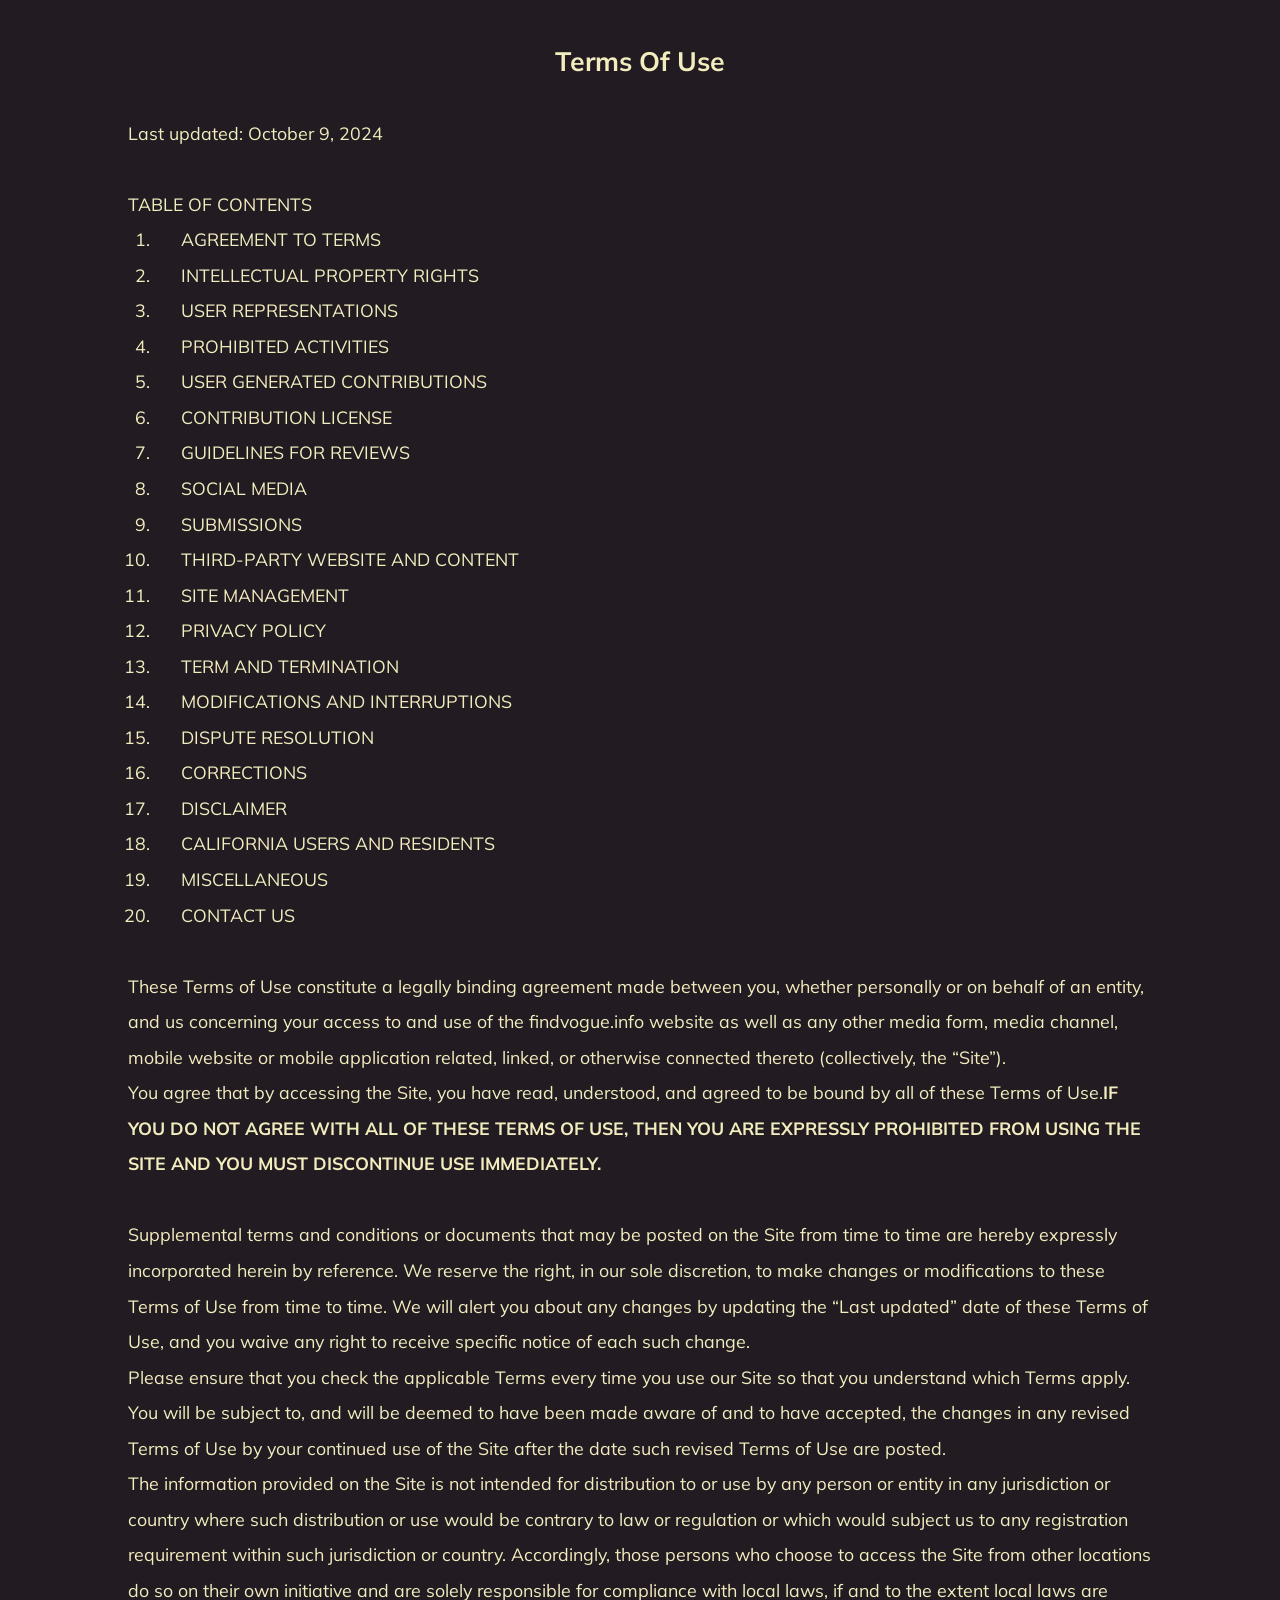
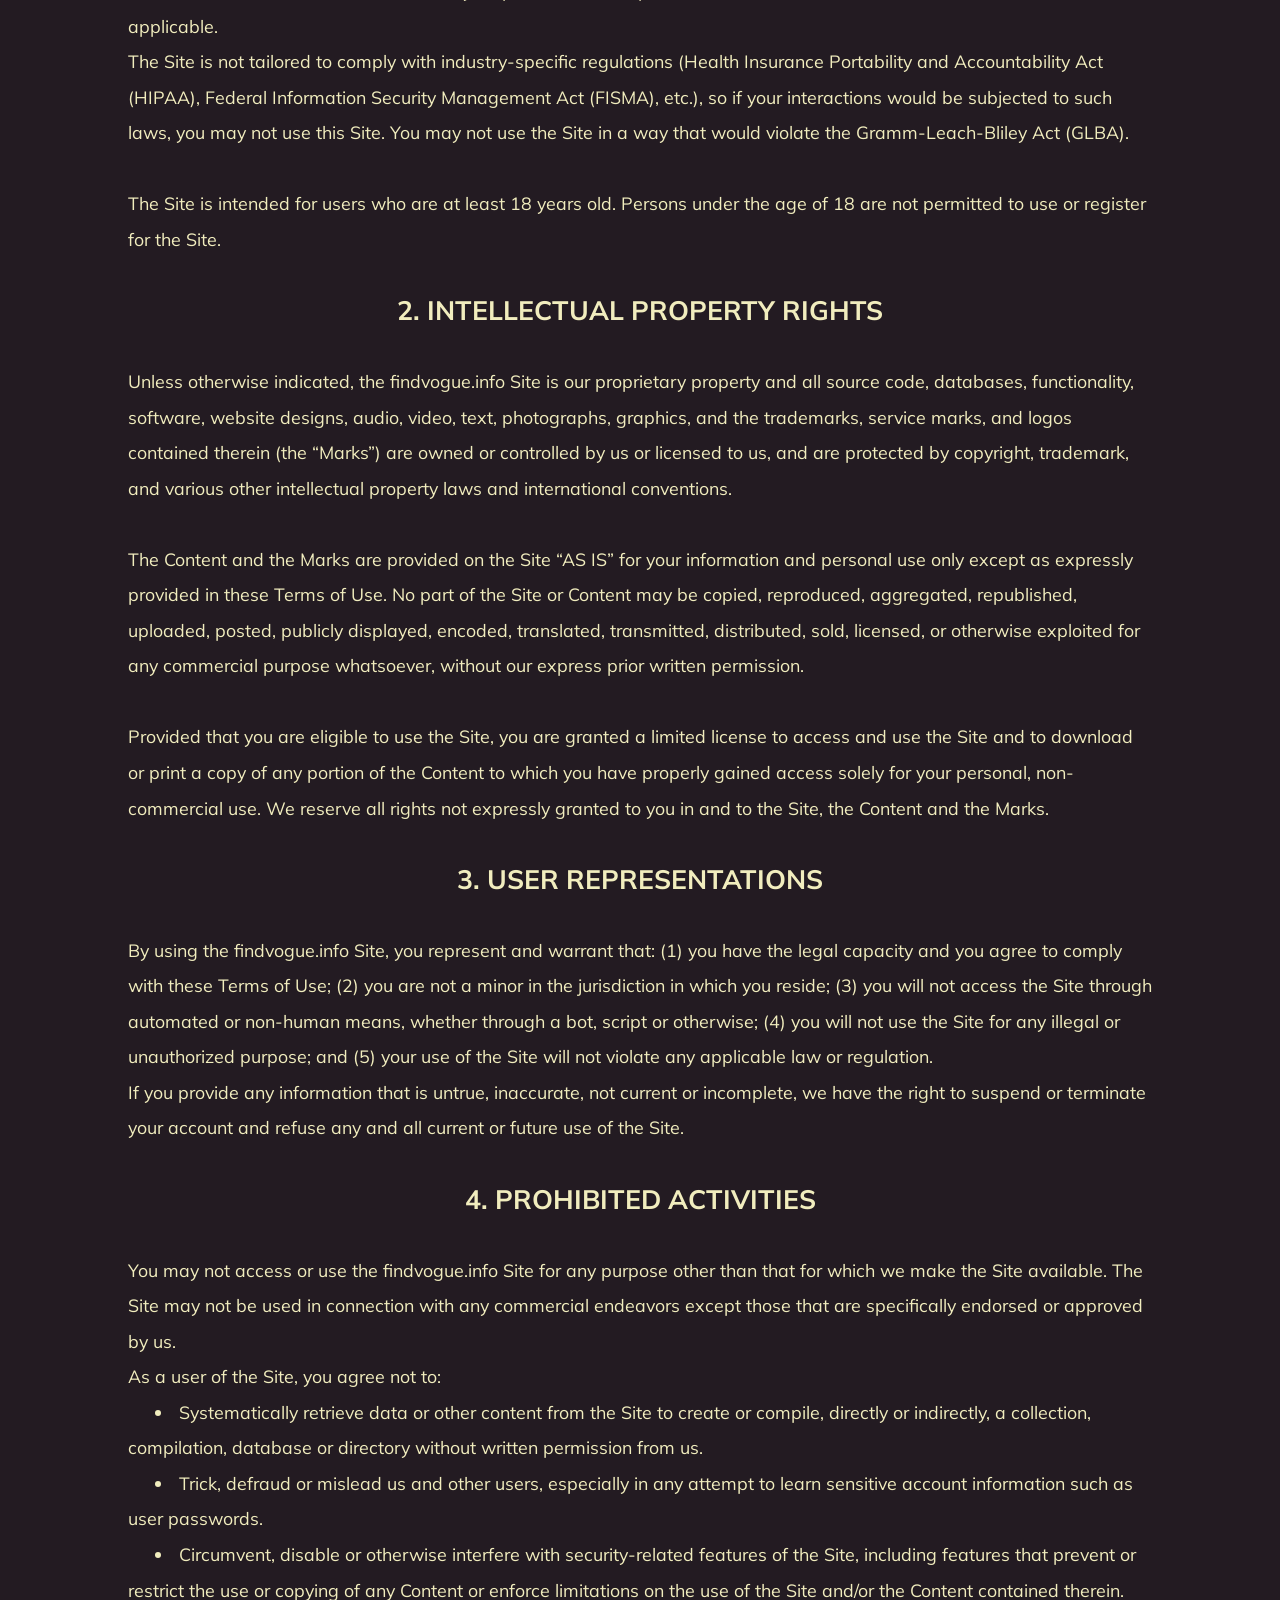
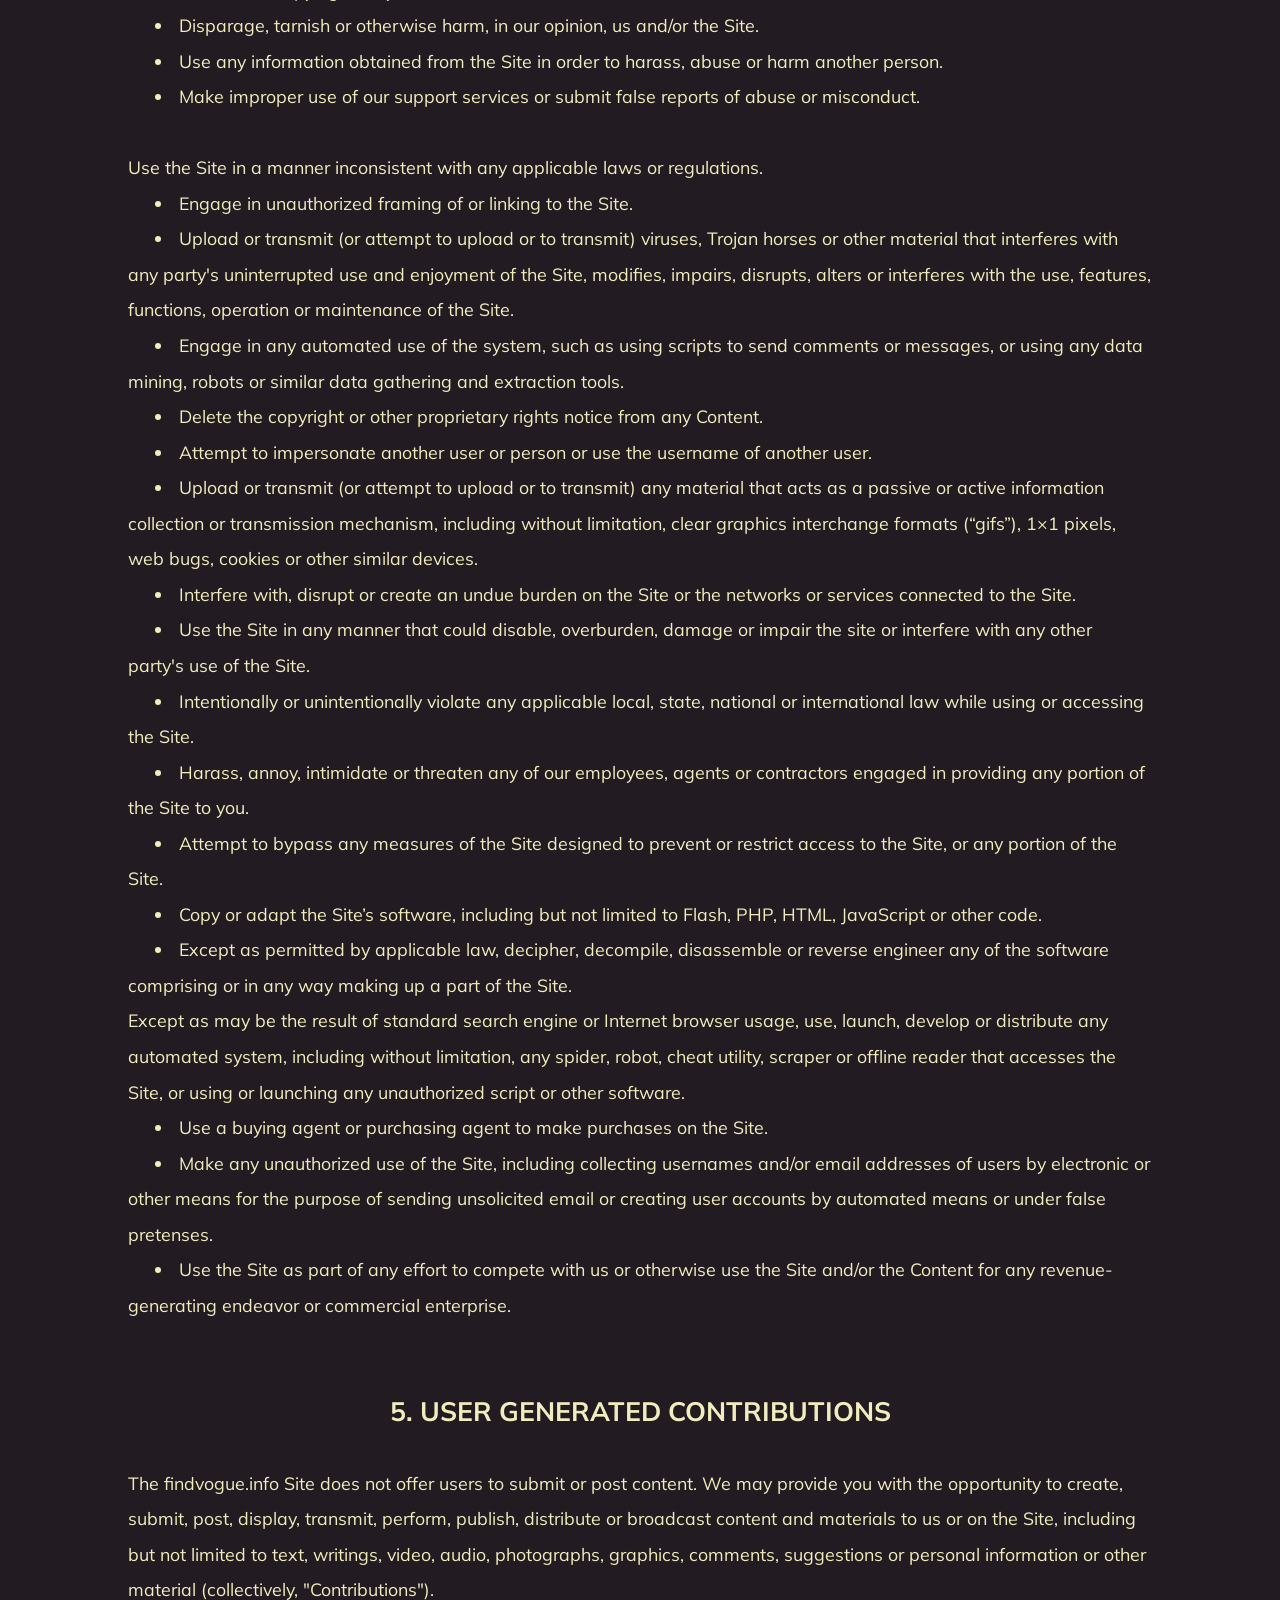
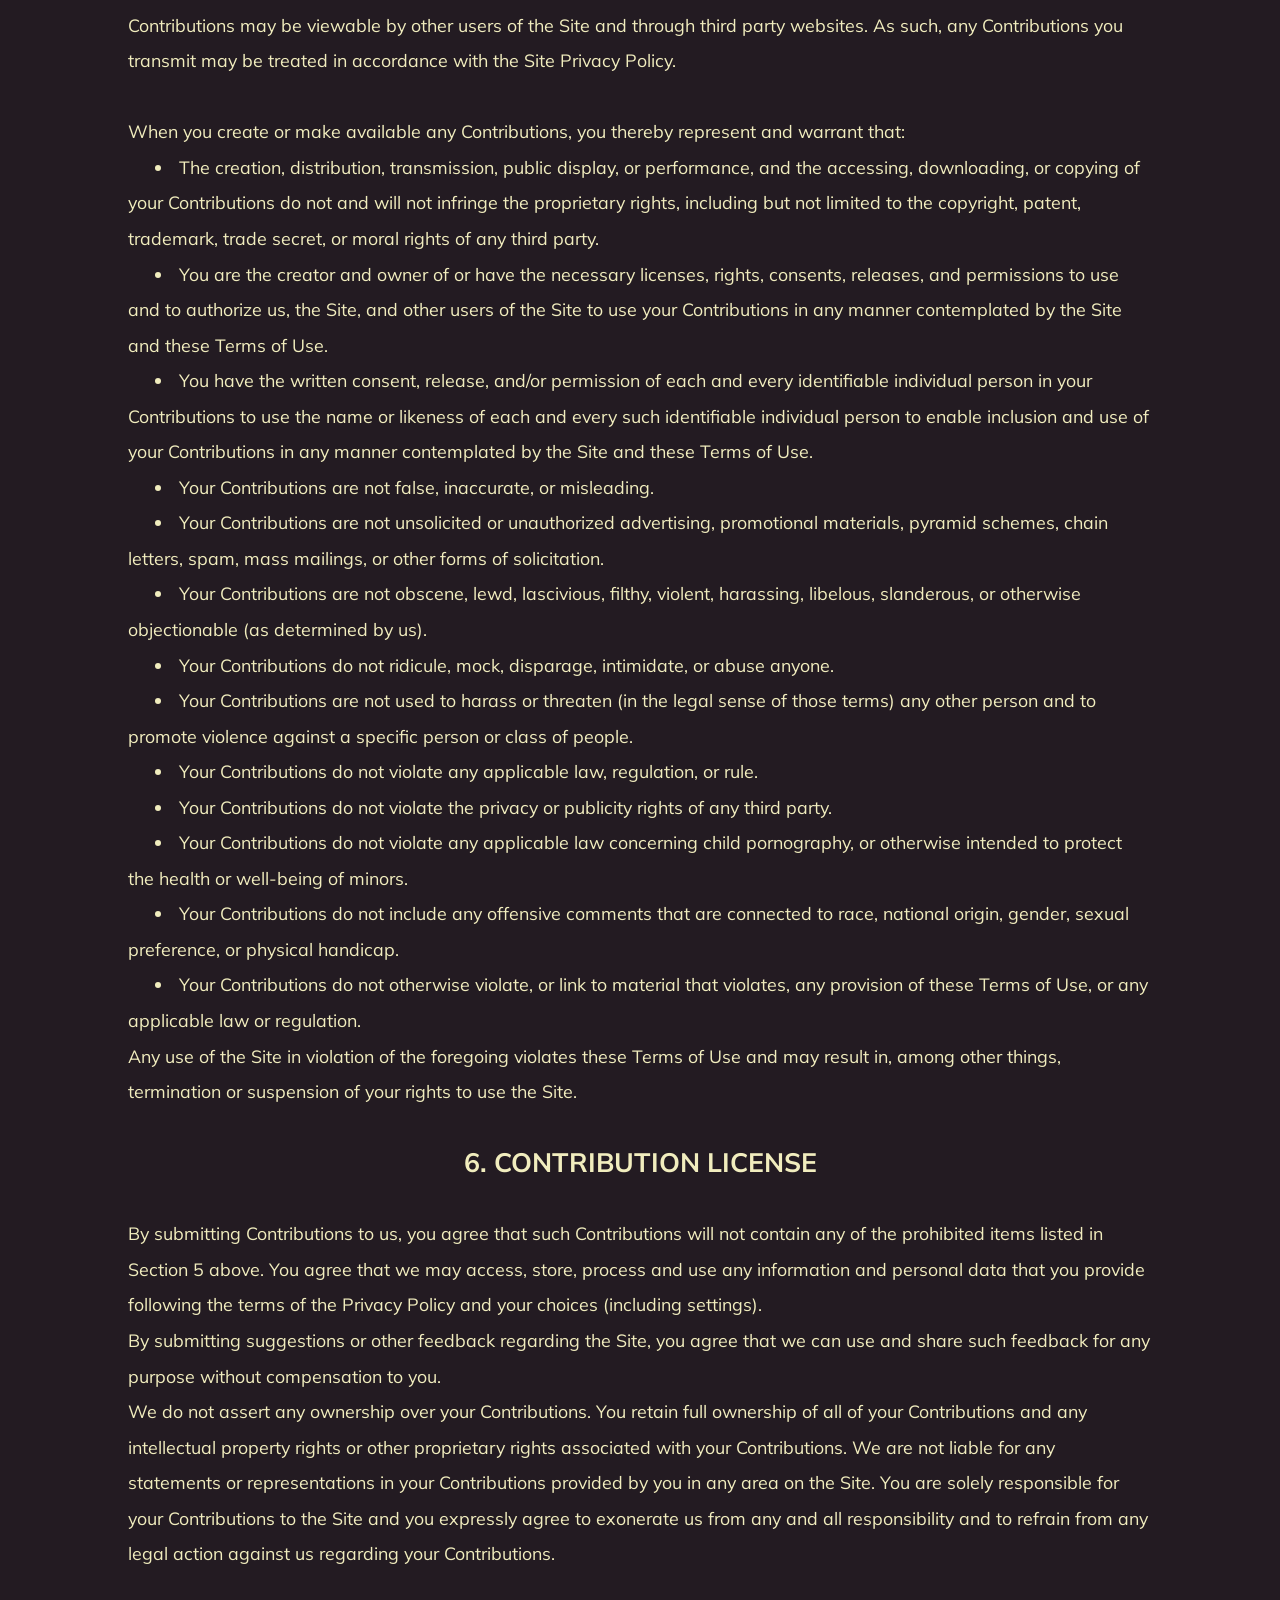
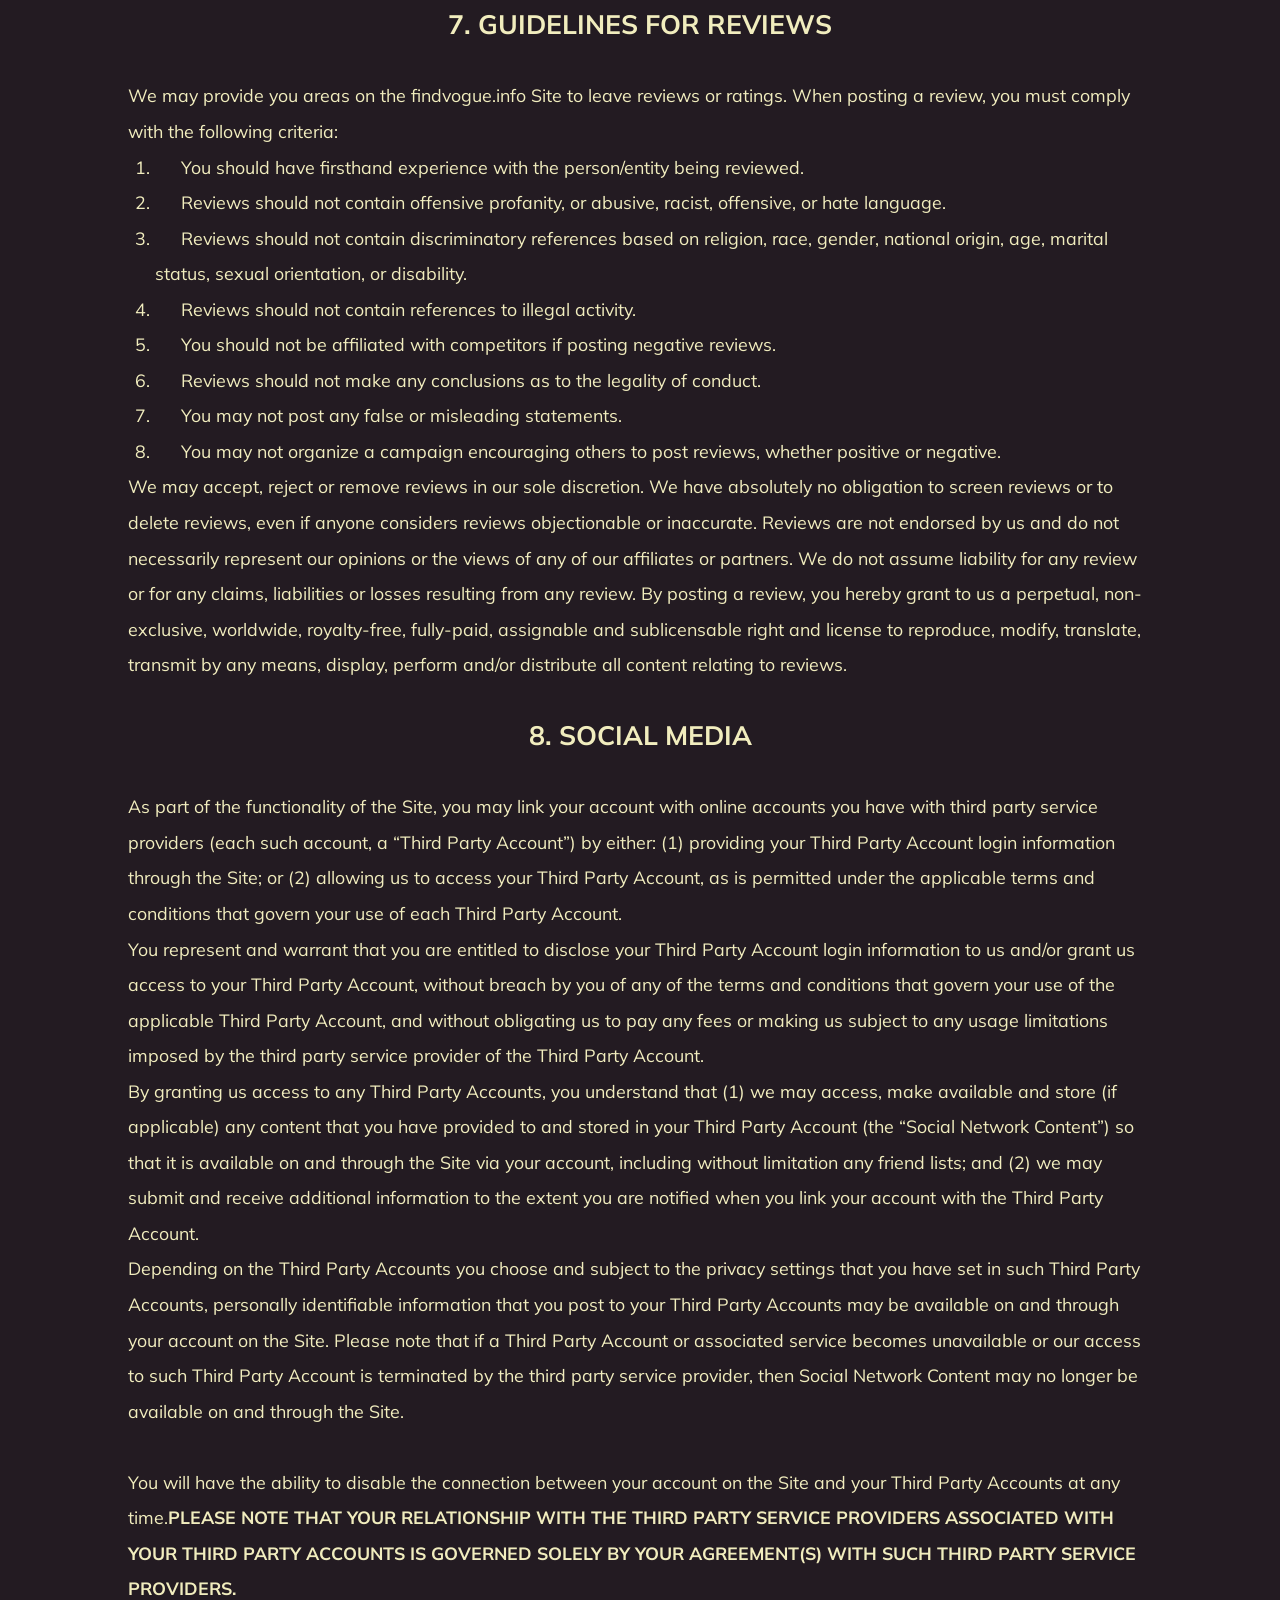
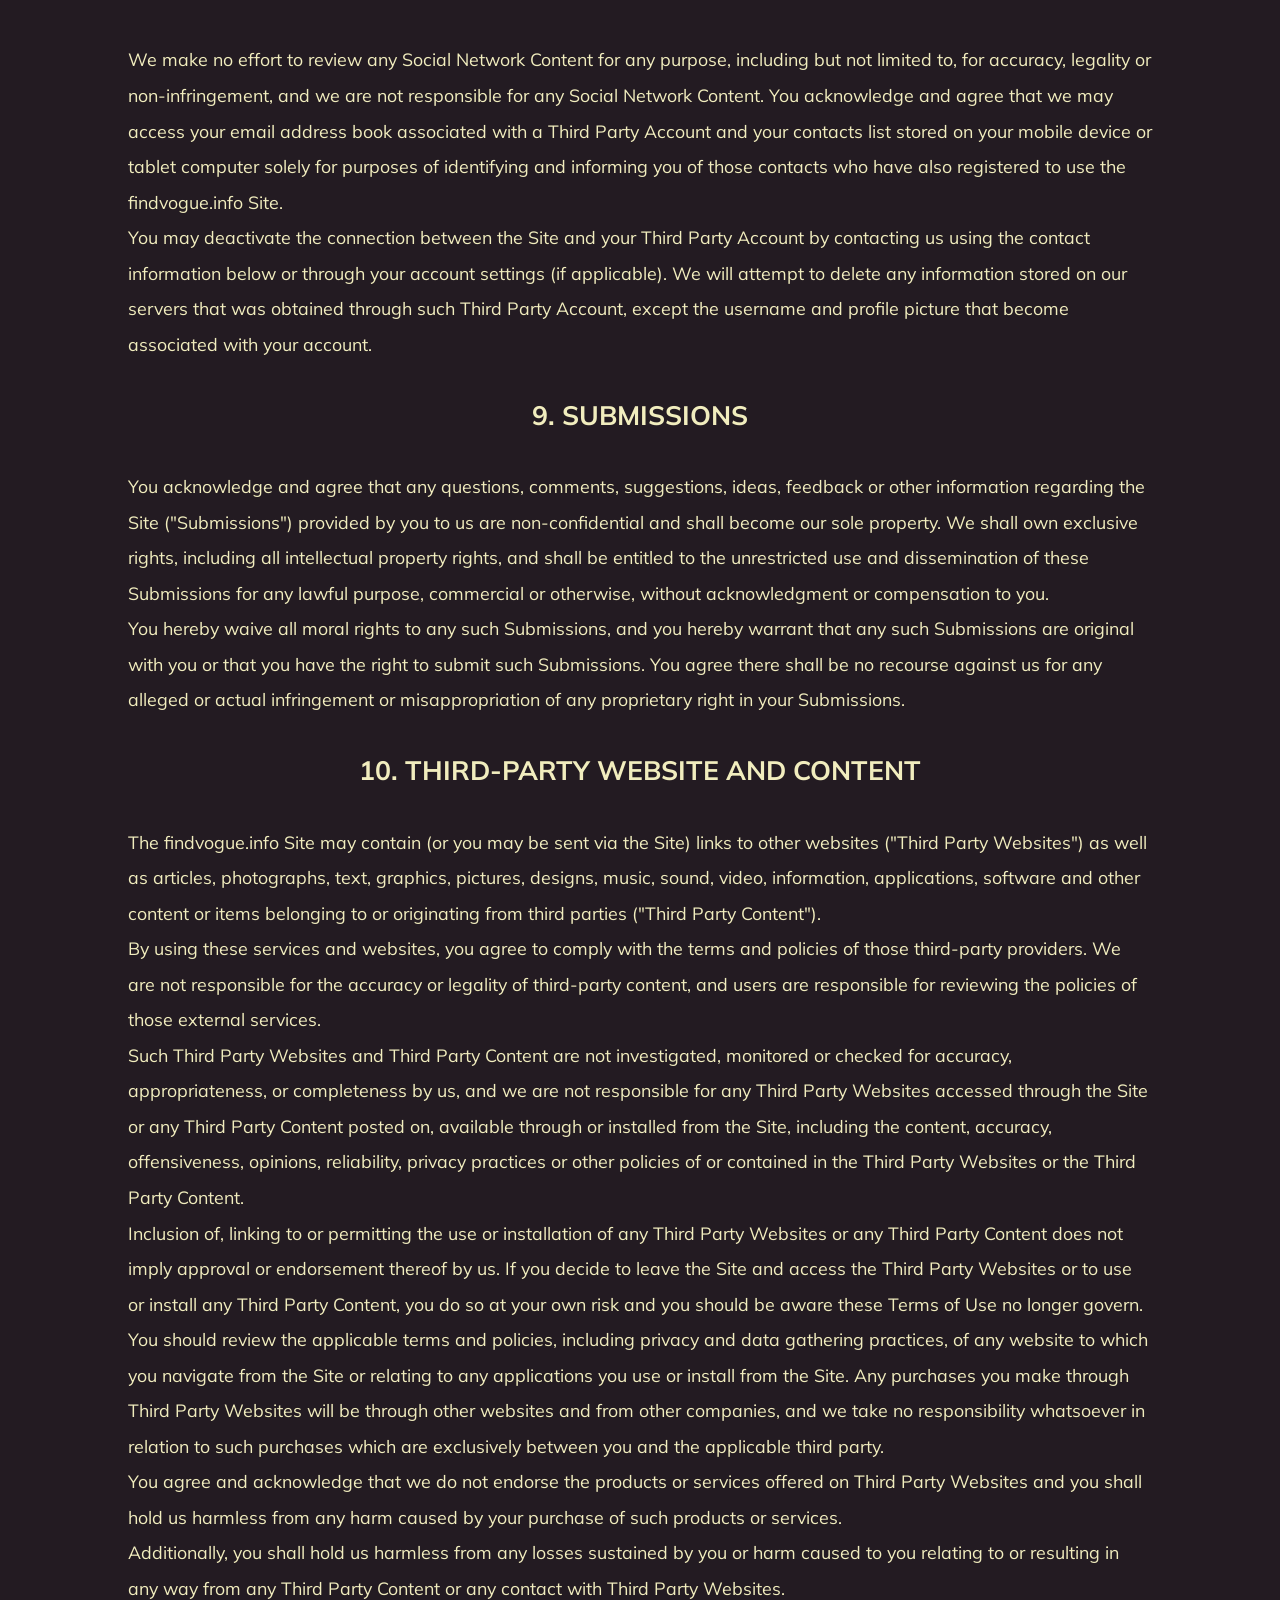
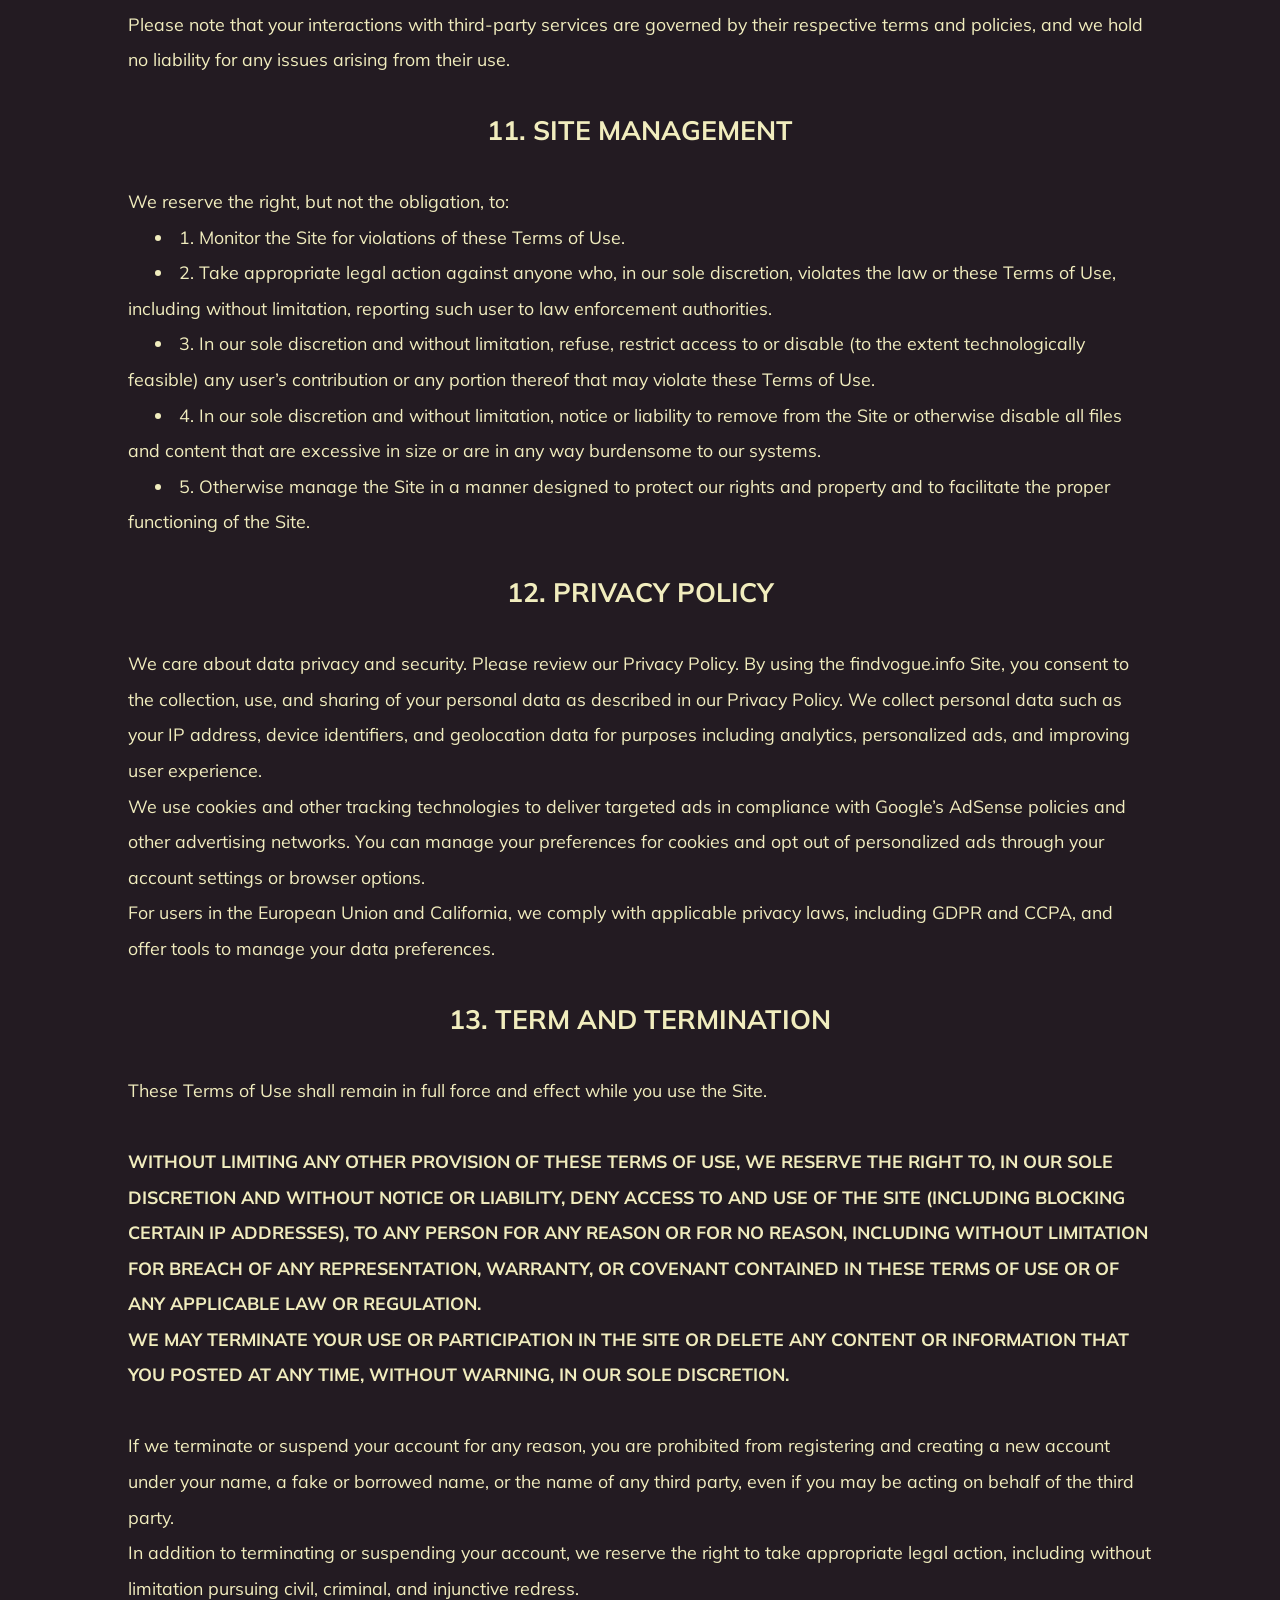
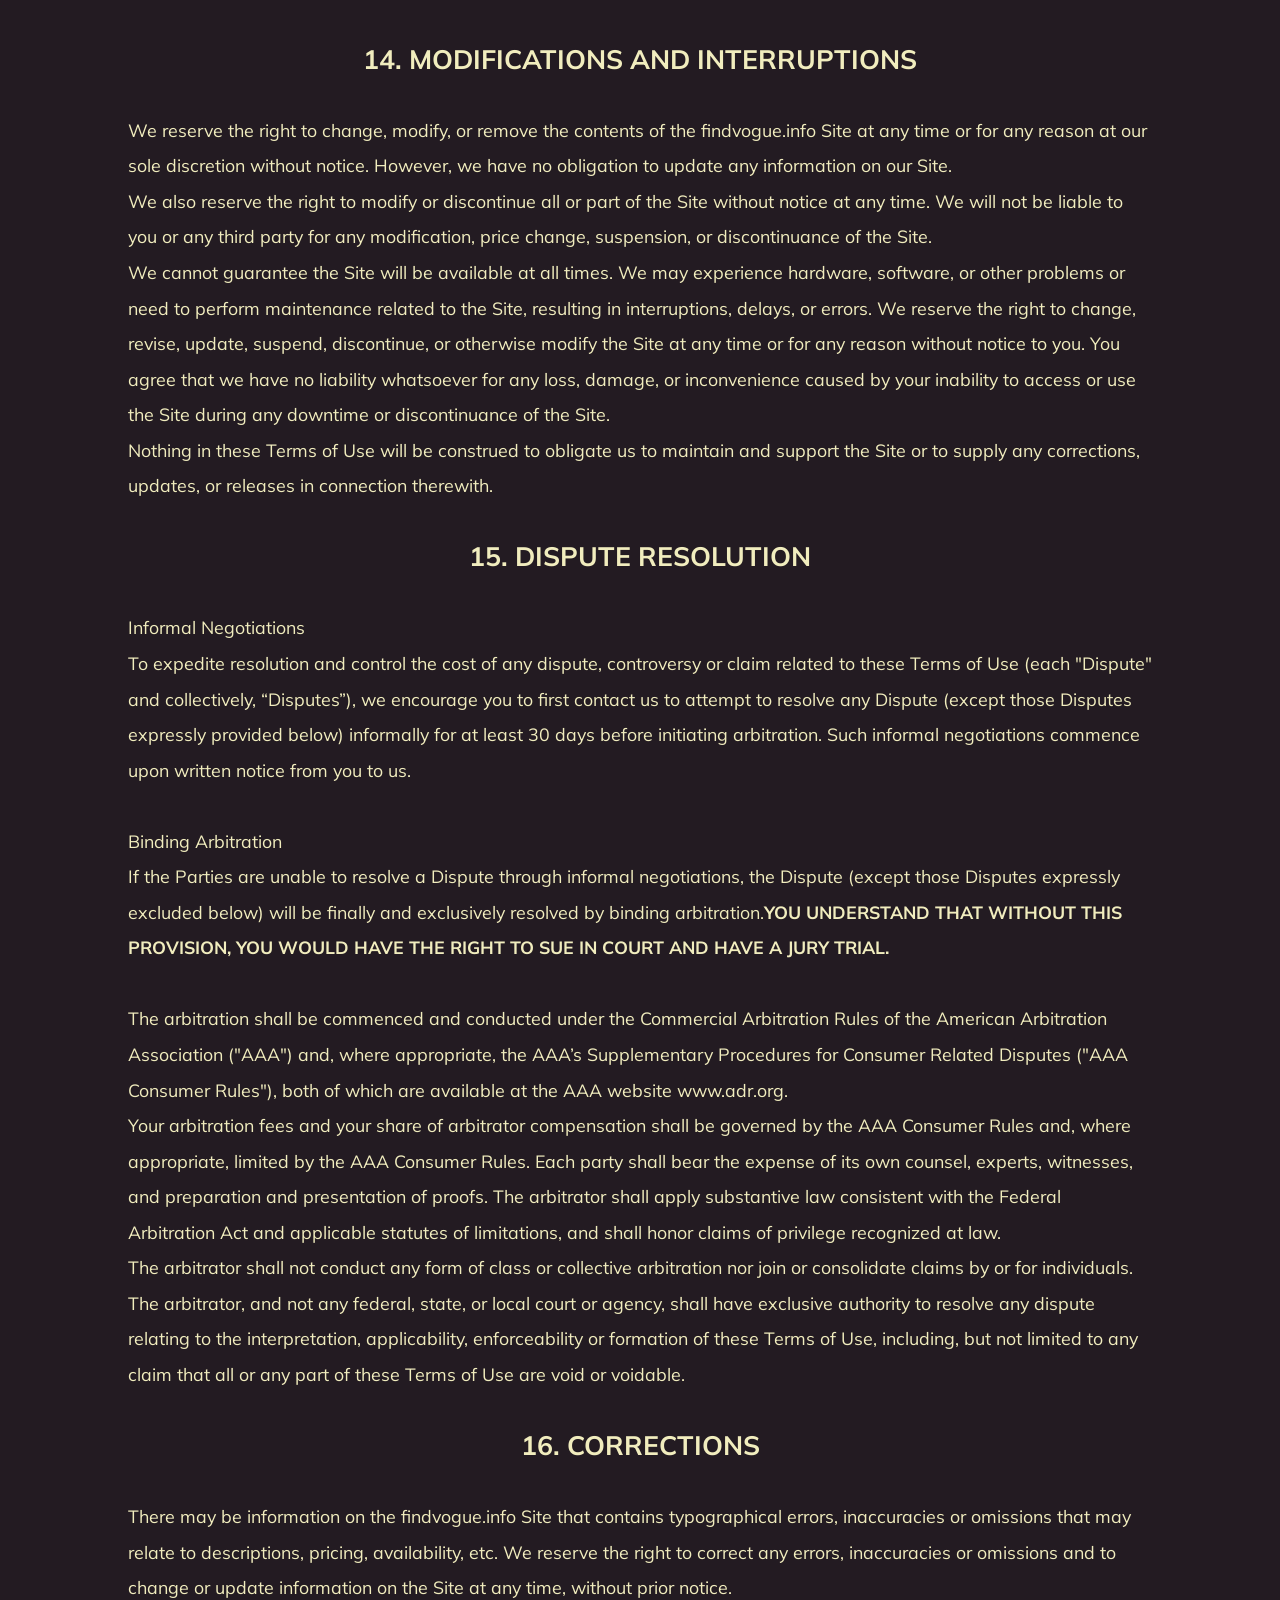
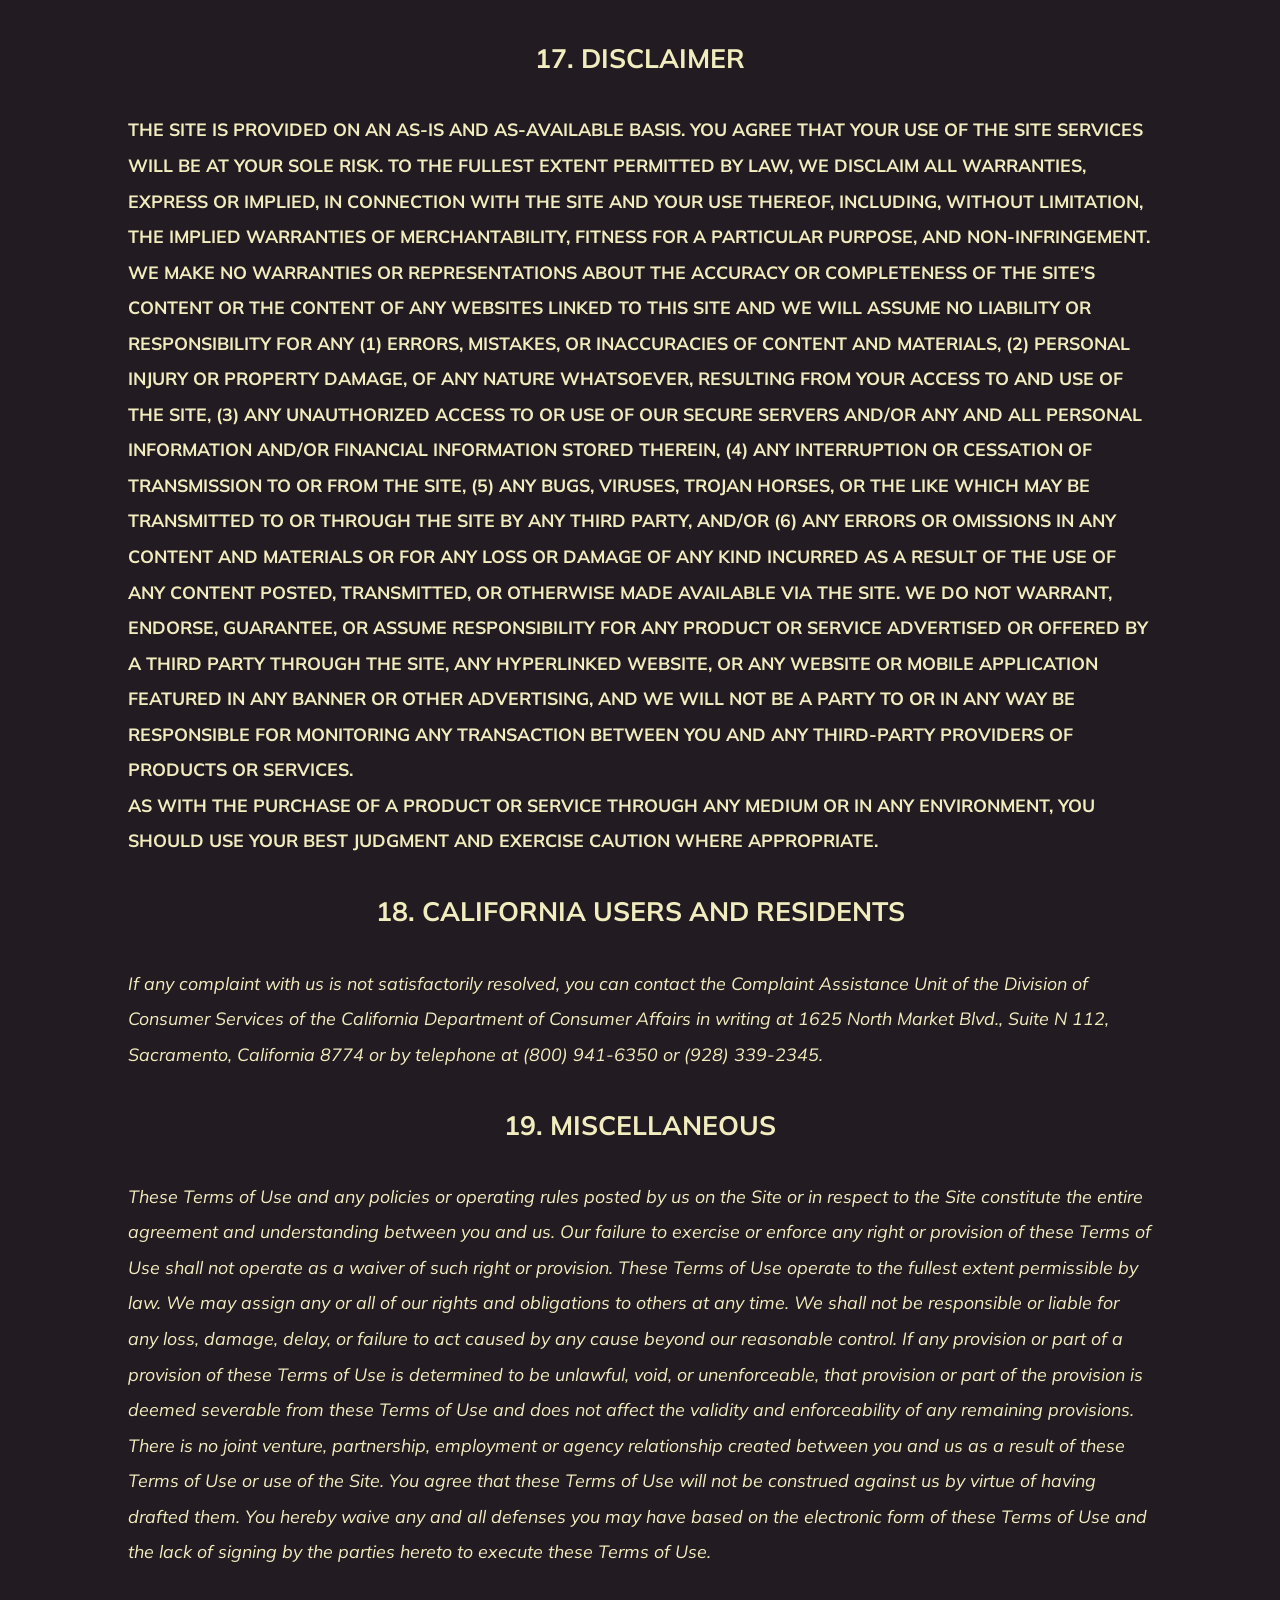
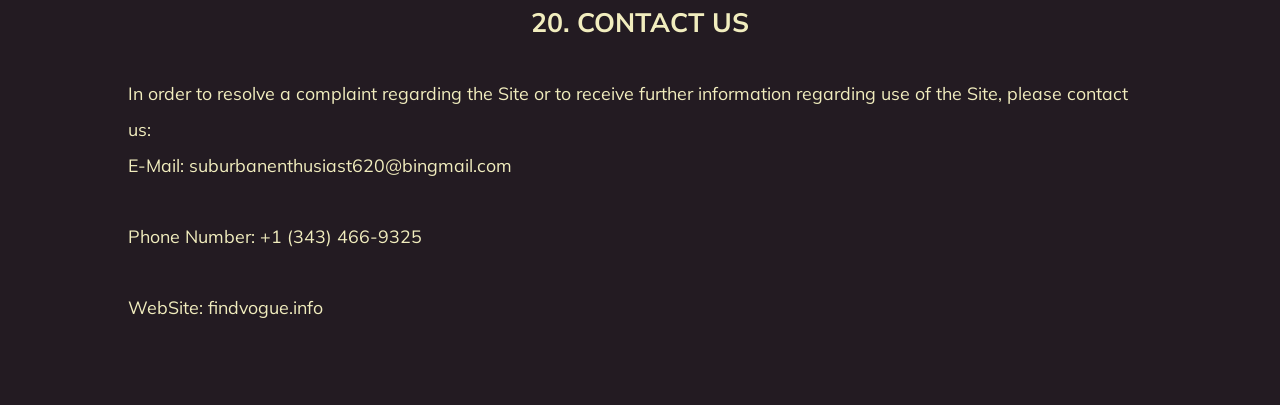
<file: terms_of_use.html>
<html><head><meta charset="UTF-8" class="page-SIEymLcHxZUiZJUt"/><link rel="stylesheet" href="styles.css" class="control-rVXnnZKCgja"/><meta name="viewport" content="width=device-width,initial-scale=1,maximum-scale=1,user-scalable=no" class="col-CmKOcpzJnUHU"/><meta name="referrer" content="no-referrer" class="small-iZpqRndWAamCRd"/><style> @import url('https://fonts.googleapis.com/css2?family=Mulish:ital,wght@0,200..1000;1,200..1000&display=swap'); html,body{overflow-x: hidden;} *{margin:0;padding:0;} *::-webkit-scrollbar { background-color: #caa150; border-radius: 23px; } *::-webkit-scrollbar-thumb { background-color: #391f1c; border-radius: 23px; border: 3px solid #caa150; } a{text-decoration:none} p,li{text-indent: calc(30vw/var(--resizer)*100)} ol{padding-left: calc(30vw/var(--resizer)*100)} h2{text-align: center;} input{outline: none;} #close:checked ~ section {display: none !important;} input::placeholder {color: inherit;} :root { --resizer: 1440; } @media screen and (max-width:414px) { :root { --resizer: 350; } } </style></head><body class="subject-aHArNpLAKsLtWkrS"><div class="page-MgOGokAXZhdkM"><span class="xl-yGIDGfokavfU"><h2>Terms Of Use</h2>
<br>Last updated: October 9, 2024<br><br>TABLE OF CONTENTS<ol>
<li>AGREEMENT TO TERMS</li>
<li>INTELLECTUAL PROPERTY RIGHTS</li>
<li>USER REPRESENTATIONS</li>
<li>PROHIBITED ACTIVITIES</li>
<li>USER GENERATED CONTRIBUTIONS</li>
<li>CONTRIBUTION LICENSE</li>
<li>GUIDELINES FOR REVIEWS</li>
<li>SOCIAL MEDIA</li>
<li>SUBMISSIONS</li>
<li>THIRD-PARTY WEBSITE AND CONTENT</li>
<li>SITE MANAGEMENT</li>
<li>PRIVACY POLICY</li>
<li>TERM AND TERMINATION</li>
<li>MODIFICATIONS AND INTERRUPTIONS</li>
<li>DISPUTE RESOLUTION</li>
<li>CORRECTIONS</li>
<li>DISCLAIMER</li>
<li>CALIFORNIA USERS AND RESIDENTS</li>
<li>MISCELLANEOUS</li>
<li>CONTACT US</li>
</ol>
<br>These Terms of Use constitute a legally binding agreement made between you, whether personally or on behalf of an entity, and us concerning your access to and use of the findvogue.info website as well as any other media form, media channel, mobile website or mobile application related, linked, or otherwise connected thereto (collectively, the “Site”).<br>You agree that by accessing the Site, you have read, understood, and agreed to be bound by all of these Terms of Use.<b>IF YOU DO NOT AGREE WITH ALL OF THESE TERMS OF USE, THEN YOU ARE EXPRESSLY PROHIBITED FROM USING THE SITE AND YOU MUST DISCONTINUE USE IMMEDIATELY.</b>
<br><br>Supplemental terms and conditions or documents that may be posted on the Site from time to time are hereby expressly incorporated herein by reference. We reserve the right, in our sole discretion, to make changes or modifications to these Terms of Use from time to time. We will alert you about any changes by updating the “Last updated” date of these Terms of Use, and you waive any right to receive specific notice of each such change.<br>Please ensure that you check the applicable Terms every time you use our Site so that you understand which Terms apply. You will be subject to, and will be deemed to have been made aware of and to have accepted, the changes in any revised Terms of Use by your continued use of the Site after the date such revised Terms of Use are posted.<br>The information provided on the Site is not intended for distribution to or use by any person or entity in any jurisdiction or country where such distribution or use would be contrary to law or regulation or which would subject us to any registration requirement within such jurisdiction or country. Accordingly, those persons who choose to access the Site from other locations do so on their own initiative and are solely responsible for compliance with local laws, if and to the extent local laws are applicable.<br>The Site is not tailored to comply with industry-specific regulations (Health Insurance Portability and Accountability Act (HIPAA), Federal Information Security Management Act (FISMA), etc.), so if your interactions would be subjected to such laws, you may not use this Site. You may not use the Site in a way that would violate the Gramm-Leach-Bliley Act (GLBA).<br><br>The Site is intended for users who are at least 18 years old. Persons under the age of 18 are not permitted to use or register for the Site.<br><br>
<h2>2. INTELLECTUAL PROPERTY RIGHTS</h2><br>Unless otherwise indicated, the findvogue.info Site is our proprietary property and all source code, databases, functionality, software, website designs, audio, video, text, photographs, graphics, and the trademarks, service marks, and logos contained therein (the “Marks”) are owned or controlled by us or licensed to us, and are protected by copyright, trademark, and various other intellectual property laws and international conventions.<br><br>The Content and the Marks are provided on the Site “AS IS” for your information and personal use only except as expressly provided in these Terms of Use. No part of the Site or Content may be copied, reproduced, aggregated, republished, uploaded, posted, publicly displayed, encoded, translated, transmitted, distributed, sold, licensed, or otherwise exploited for any commercial purpose whatsoever, without our express prior written permission.<br><br>Provided that you are eligible to use the Site, you are granted a limited license to access and use the Site and to download or print a copy of any portion of the Content to which you have properly gained access solely for your personal, non-commercial use. We reserve all rights not expressly granted to you in and to the Site, the Content and the Marks.<br><br>
<h2>3. USER REPRESENTATIONS</h2><br>By using the findvogue.info Site, you represent and warrant that: (1) you have the legal capacity and you agree to comply with these Terms of Use; (2) you are not a minor in the jurisdiction in which you reside; (3) you will not access the Site through automated or non-human means, whether through a bot, script or otherwise; (4) you will not use the Site for any illegal or unauthorized purpose; and (5) your use of the Site will not violate any applicable law or regulation.<br>If you provide any information that is untrue, inaccurate, not current or incomplete, we have the right to suspend or terminate your account and refuse any and all current or future use of the Site.<br><br>
<h2>4. PROHIBITED ACTIVITIES</h2><br>You may not access or use the findvogue.info Site for any purpose other than that for which we make the Site available. The Site may not be used in connection with any commercial endeavors except those that are specifically endorsed or approved by us.<br>As a user of the Site, you agree not to:<br>
<li>Systematically retrieve data or other content from the Site to create or compile, directly or indirectly, a collection, compilation, database or directory without written permission from us.</li>
<li>Trick, defraud or mislead us and other users, especially in any attempt to learn sensitive account information such as user passwords.</li>
<li>Circumvent, disable or otherwise interfere with security-related features of the Site, including features that prevent or restrict the use or copying of any Content or enforce limitations on the use of the Site and/or the Content contained therein.</li>
<li>Disparage, tarnish or otherwise harm, in our opinion, us and/or the Site.</li>
<li>Use any information obtained from the Site in order to harass, abuse or harm another person.</li>
<li>Make improper use of our support services or submit false reports of abuse or misconduct.</li>
<br>Use the Site in a manner inconsistent with any applicable laws or regulations.<br>
<li>Engage in unauthorized framing of or linking to the Site.</li>
<li>Upload or transmit (or attempt to upload or to transmit) viruses, Trojan horses or other material that interferes with any party's uninterrupted use and enjoyment of the Site, modifies, impairs, disrupts, alters or interferes with the use, features, functions, operation or maintenance of the Site.</li>
<li>Engage in any automated use of the system, such as using scripts to send comments or messages, or using any data mining, robots or similar data gathering and extraction tools.</li>
<li>Delete the copyright or other proprietary rights notice from any Content.</li>
<li>Attempt to impersonate another user or person or use the username of another user.</li>
<li>Upload or transmit (or attempt to upload or to transmit) any material that acts as a passive or active information collection or transmission mechanism, including without limitation, clear graphics interchange formats (“gifs”), 1×1 pixels, web bugs, cookies or other similar devices.</li>
<li>Interfere with, disrupt or create an undue burden on the Site or the networks or services connected to the Site.</li>
<li>Use the Site in any manner that could disable, overburden, damage or impair the site or interfere with any other party's use of the Site.</li>
<li>Intentionally or unintentionally violate any applicable local, state, national or international law while using or accessing the Site.</li>
<li>Harass, annoy, intimidate or threaten any of our employees, agents or contractors engaged in providing any portion of the Site to you.</li>
<li>Attempt to bypass any measures of the Site designed to prevent or restrict access to the Site, or any portion of the Site.</li>
<li>Copy or adapt the Site’s software, including but not limited to Flash, PHP, HTML, JavaScript or other code.</li>
<li>Except as permitted by applicable law, decipher, decompile, disassemble or reverse engineer any of the software comprising or in any way making up a part of the Site.</li>Except as may be the result of standard search engine or Internet browser usage, use, launch, develop or distribute any automated system, including without limitation, any spider, robot, cheat utility, scraper or offline reader that accesses the Site, or using or launching any unauthorized script or other software.<br>
<li>Use a buying agent or purchasing agent to make purchases on the Site.</li>
<li>Make any unauthorized use of the Site, including collecting usernames and/or email addresses of users by electronic or other means for the purpose of sending unsolicited email or creating user accounts by automated means or under false pretenses.</li>
<li>Use the Site as part of any effort to compete with us or otherwise use the Site and/or the Content for any revenue-generating endeavor or commercial enterprise.</li>
<br><br>
<h2>5. USER GENERATED CONTRIBUTIONS</h2><br>The findvogue.info Site does not offer users to submit or post content. We may provide you with the opportunity to create, submit, post, display, transmit, perform, publish, distribute or broadcast content and materials to us or on the Site, including but not limited to text, writings, video, audio, photographs, graphics, comments, suggestions or personal information or other material (collectively, "Contributions").<br>Contributions may be viewable by other users of the Site and through third party websites. As such, any Contributions you transmit may be treated in accordance with the Site Privacy Policy.<br><br>When you create or make available any Contributions, you thereby represent and warrant that:<br>
<li>The creation, distribution, transmission, public display, or performance, and the accessing, downloading, or copying of your Contributions do not and will not infringe the proprietary rights, including but not limited to the copyright, patent, trademark, trade secret, or moral rights of any third party.</li>
<li>You are the creator and owner of or have the necessary licenses, rights, consents, releases, and permissions to use and to authorize us, the Site, and other users of the Site to use your Contributions in any manner contemplated by the Site and these Terms of Use.</li>
<li>You have the written consent, release, and/or permission of each and every identifiable individual person in your Contributions to use the name or likeness of each and every such identifiable individual person to enable inclusion and use of your Contributions in any manner contemplated by the Site and these Terms of Use.</li>
<li>Your Contributions are not false, inaccurate, or misleading.</li>
<li>Your Contributions are not unsolicited or unauthorized advertising, promotional materials, pyramid schemes, chain letters, spam, mass mailings, or other forms of solicitation.</li>
<li>Your Contributions are not obscene, lewd, lascivious, filthy, violent, harassing, libelous, slanderous, or otherwise objectionable (as determined by us).</li>
<li>Your Contributions do not ridicule, mock, disparage, intimidate, or abuse anyone.</li>
<li>Your Contributions are not used to harass or threaten (in the legal sense of those terms) any other person and to promote violence against a specific person or class of people.</li>
<li>Your Contributions do not violate any applicable law, regulation, or rule.</li>
<li>Your Contributions do not violate the privacy or publicity rights of any third party.</li>
<li>Your Contributions do not violate any applicable law concerning child pornography, or otherwise intended to protect the health or well-being of minors.</li>
<li>Your Contributions do not include any offensive comments that are connected to race, national origin, gender, sexual preference, or physical handicap.</li>
<li>Your Contributions do not otherwise violate, or link to material that violates, any provision of these Terms of Use, or any applicable law or regulation.</li>Any use of the Site in violation of the foregoing violates these Terms of Use and may result in, among other things, termination or suspension of your rights to use the Site.<br><br>
<h2>6. CONTRIBUTION LICENSE</h2><br>By submitting Contributions to us, you agree that such Contributions will not contain any of the prohibited items listed in Section 5 above. You agree that we may access, store, process and use any information and personal data that you provide following the terms of the Privacy Policy and your choices (including settings).<br>By submitting suggestions or other feedback regarding the Site, you agree that we can use and share such feedback for any purpose without compensation to you.<br>We do not assert any ownership over your Contributions. You retain full ownership of all of your Contributions and any intellectual property rights or other proprietary rights associated with your Contributions. We are not liable for any statements or representations in your Contributions provided by you in any area on the Site. You are solely responsible for your Contributions to the Site and you expressly agree to exonerate us from any and all responsibility and to refrain from any legal action against us regarding your Contributions.<br><br>
<h2>7. GUIDELINES FOR REVIEWS</h2><br>We may provide you areas on the findvogue.info Site to leave reviews or ratings. When posting a review, you must comply with the following criteria:<br>
<ol> <li>You should have firsthand experience with the person/entity being reviewed.</li> <li>Reviews should not contain offensive profanity, or abusive, racist, offensive, or hate language.</li> <li>Reviews should not contain discriminatory references based on religion, race, gender, national origin, age, marital status, sexual orientation, or disability.</li> <li>Reviews should not contain references to illegal activity.</li> <li>You should not be affiliated with competitors if posting negative reviews.</li> <li>Reviews should not make any conclusions as to the legality of conduct.</li> <li>You may not post any false or misleading statements.</li> <li>You may not organize a campaign encouraging others to post reviews, whether positive or negative.</li>
</ol>We may accept, reject or remove reviews in our sole discretion. We have absolutely no obligation to screen reviews or to delete reviews, even if anyone considers reviews objectionable or inaccurate. Reviews are not endorsed by us and do not necessarily represent our opinions or the views of any of our affiliates or partners. We do not assume liability for any review or for any claims, liabilities or losses resulting from any review. By posting a review, you hereby grant to us a perpetual, non-exclusive, worldwide, royalty-free, fully-paid, assignable and sublicensable right and license to reproduce, modify, translate, transmit by any means, display, perform and/or distribute all content relating to reviews.<br><br>
<h2>8. SOCIAL MEDIA</h2><br>As part of the functionality of the Site, you may link your account with online accounts you have with third party service providers (each such account, a “Third Party Account”) by either: (1) providing your Third Party Account login information through the Site; or (2) allowing us to access your Third Party Account, as is permitted under the applicable terms and conditions that govern your use of each Third Party Account.<br>You represent and warrant that you are entitled to disclose your Third Party Account login information to us and/or grant us access to your Third Party Account, without breach by you of any of the terms and conditions that govern your use of the applicable Third Party Account, and without obligating us to pay any fees or making us subject to any usage limitations imposed by the third party service provider of the Third Party Account.<br>By granting us access to any Third Party Accounts, you understand that (1) we may access, make available and store (if applicable) any content that you have provided to and stored in your Third Party Account (the “Social Network Content”) so that it is available on and through the Site via your account, including without limitation any friend lists; and (2) we may submit and receive additional information to the extent you are notified when you link your account with the Third Party Account.<br>Depending on the Third Party Accounts you choose and subject to the privacy settings that you have set in such Third Party Accounts, personally identifiable information that you post to your Third Party Accounts may be available on and through your account on the Site. Please note that if a Third Party Account or associated service becomes unavailable or our access to such Third Party Account is terminated by the third party service provider, then Social Network Content may no longer be available on and through the Site.<br><br>You will have the ability to disable the connection between your account on the Site and your Third Party Accounts at any time.<b>PLEASE NOTE THAT YOUR RELATIONSHIP WITH THE THIRD PARTY SERVICE PROVIDERS ASSOCIATED WITH YOUR THIRD PARTY ACCOUNTS IS GOVERNED SOLELY BY YOUR AGREEMENT(S) WITH SUCH THIRD PARTY SERVICE PROVIDERS.</b>
<br><br>We make no effort to review any Social Network Content for any purpose, including but not limited to, for accuracy, legality or non-infringement, and we are not responsible for any Social Network Content. You acknowledge and agree that we may access your email address book associated with a Third Party Account and your contacts list stored on your mobile device or tablet computer solely for purposes of identifying and informing you of those contacts who have also registered to use the findvogue.info Site.<br>You may deactivate the connection between the Site and your Third Party Account by contacting us using the contact information below or through your account settings (if applicable). We will attempt to delete any information stored on our servers that was obtained through such Third Party Account, except the username and profile picture that become associated with your account.<br><br>
<h2>9. SUBMISSIONS</h2><br>You acknowledge and agree that any questions, comments, suggestions, ideas, feedback or other information regarding the Site ("Submissions") provided by you to us are non-confidential and shall become our sole property. We shall own exclusive rights, including all intellectual property rights, and shall be entitled to the unrestricted use and dissemination of these Submissions for any lawful purpose, commercial or otherwise, without acknowledgment or compensation to you.<br>You hereby waive all moral rights to any such Submissions, and you hereby warrant that any such Submissions are original with you or that you have the right to submit such Submissions. You agree there shall be no recourse against us for any alleged or actual infringement or misappropriation of any proprietary right in your Submissions.<br><br>
<h2>10. THIRD-PARTY WEBSITE AND CONTENT</h2><br>The findvogue.info Site may contain (or you may be sent via the Site) links to other websites ("Third Party Websites") as well as articles, photographs, text, graphics, pictures, designs, music, sound, video, information, applications, software and other content or items belonging to or originating from third parties ("Third Party Content").<br>By using these services and websites, you agree to comply with the terms and policies of those third-party providers. We are not responsible for the accuracy or legality of third-party content, and users are responsible for reviewing the policies of those external services.<br>Such Third Party Websites and Third Party Content are not investigated, monitored or checked for accuracy, appropriateness, or completeness by us, and we are not responsible for any Third Party Websites accessed through the Site or any Third Party Content posted on, available through or installed from the Site, including the content, accuracy, offensiveness, opinions, reliability, privacy practices or other policies of or contained in the Third Party Websites or the Third Party Content.<br>Inclusion of, linking to or permitting the use or installation of any Third Party Websites or any Third Party Content does not imply approval or endorsement thereof by us. If you decide to leave the Site and access the Third Party Websites or to use or install any Third Party Content, you do so at your own risk and you should be aware these Terms of Use no longer govern.<br>You should review the applicable terms and policies, including privacy and data gathering practices, of any website to which you navigate from the Site or relating to any applications you use or install from the Site. Any purchases you make through Third Party Websites will be through other websites and from other companies, and we take no responsibility whatsoever in relation to such purchases which are exclusively between you and the applicable third party.<br>You agree and acknowledge that we do not endorse the products or services offered on Third Party Websites and you shall hold us harmless from any harm caused by your purchase of such products or services.<br>Additionally, you shall hold us harmless from any losses sustained by you or harm caused to you relating to or resulting in any way from any Third Party Content or any contact with Third Party Websites.<br>Please note that your interactions with third-party services are governed by their respective terms and policies, and we hold no liability for any issues arising from their use.<br><br>
<h2>11. SITE MANAGEMENT</h2><br>We reserve the right, but not the obligation, to:<br>
<li>1. Monitor the Site for violations of these Terms of Use.</li>
<li>2. Take appropriate legal action against anyone who, in our sole discretion, violates the law or these Terms of Use, including without limitation, reporting such user to law enforcement authorities.</li>
<li>3. In our sole discretion and without limitation, refuse, restrict access to or disable (to the extent technologically feasible) any user’s contribution or any portion thereof that may violate these Terms of Use.</li>
<li>4. In our sole discretion and without limitation, notice or liability to remove from the Site or otherwise disable all files and content that are excessive in size or are in any way burdensome to our systems.</li>
<li>5. Otherwise manage the Site in a manner designed to protect our rights and property and to facilitate the proper functioning of the Site.</li><br>
<h2>12. PRIVACY POLICY</h2><br>We care about data privacy and security. Please review our Privacy Policy. By using the findvogue.info Site, you consent to the collection, use, and sharing of your personal data as described in our Privacy Policy. We collect personal data such as your IP address, device identifiers, and geolocation data for purposes including analytics, personalized ads, and improving user experience.<br>We use cookies and other tracking technologies to deliver targeted ads in compliance with Google’s AdSense policies and other advertising networks. You can manage your preferences for cookies and opt out of personalized ads through your account settings or browser options.<br>For users in the European Union and California, we comply with applicable privacy laws, including GDPR and CCPA, and offer tools to manage your data preferences.<br><br>
<h2>13. TERM AND TERMINATION</h2><br>These Terms of Use shall remain in full force and effect while you use the Site.<br><br>
<b>WITHOUT LIMITING ANY OTHER PROVISION OF THESE TERMS OF USE, WE RESERVE THE RIGHT TO, IN OUR SOLE DISCRETION AND WITHOUT NOTICE OR LIABILITY, DENY ACCESS TO AND USE OF THE SITE (INCLUDING BLOCKING CERTAIN IP ADDRESSES), TO ANY PERSON FOR ANY REASON OR FOR NO REASON, INCLUDING WITHOUT LIMITATION FOR BREACH OF ANY REPRESENTATION, WARRANTY, OR COVENANT CONTAINED IN THESE TERMS OF USE OR OF ANY APPLICABLE LAW OR REGULATION.</b><br>
<b>WE MAY TERMINATE YOUR USE OR PARTICIPATION IN THE SITE OR DELETE ANY CONTENT OR INFORMATION THAT YOU POSTED AT ANY TIME, WITHOUT WARNING, IN OUR SOLE DISCRETION.</b>
<br><br>If we terminate or suspend your account for any reason, you are prohibited from registering and creating a new account under your name, a fake or borrowed name, or the name of any third party, even if you may be acting on behalf of the third party.<br>In addition to terminating or suspending your account, we reserve the right to take appropriate legal action, including without limitation pursuing civil, criminal, and injunctive redress.<br><br>
<h2>14. MODIFICATIONS AND INTERRUPTIONS</h2><br>We reserve the right to change, modify, or remove the contents of the findvogue.info Site at any time or for any reason at our sole discretion without notice. However, we have no obligation to update any information on our Site.<br>We also reserve the right to modify or discontinue all or part of the Site without notice at any time. We will not be liable to you or any third party for any modification, price change, suspension, or discontinuance of the Site.<br>We cannot guarantee the Site will be available at all times. We may experience hardware, software, or other problems or need to perform maintenance related to the Site, resulting in interruptions, delays, or errors. We reserve the right to change, revise, update, suspend, discontinue, or otherwise modify the Site at any time or for any reason without notice to you. You agree that we have no liability whatsoever for any loss, damage, or inconvenience caused by your inability to access or use the Site during any downtime or discontinuance of the Site.<br>Nothing in these Terms of Use will be construed to obligate us to maintain and support the Site or to supply any corrections, updates, or releases in connection therewith.<br><br>
<h2>15. DISPUTE RESOLUTION</h2><br>Informal Negotiations<br>To expedite resolution and control the cost of any dispute, controversy or claim related to these Terms of Use (each "Dispute" and collectively, “Disputes”), we encourage you to first contact us to attempt to resolve any Dispute (except those Disputes expressly provided below) informally for at least 30 days before initiating arbitration. Such informal negotiations commence upon written notice from you to us.<br><br>Binding Arbitration<br>If the Parties are unable to resolve a Dispute through informal negotiations, the Dispute (except those Disputes expressly excluded below) will be finally and exclusively resolved by binding arbitration.<b>YOU UNDERSTAND THAT WITHOUT THIS PROVISION, YOU WOULD HAVE THE RIGHT TO SUE IN COURT AND HAVE A JURY TRIAL.</b>
<br><br>The arbitration shall be commenced and conducted under the Commercial Arbitration Rules of the American Arbitration Association ("AAA") and, where appropriate, the AAA’s Supplementary Procedures for Consumer Related Disputes ("AAA Consumer Rules"), both of which are available at the AAA website www.adr.org.<br>Your arbitration fees and your share of arbitrator compensation shall be governed by the AAA Consumer Rules and, where appropriate, limited by the AAA Consumer Rules. Each party shall bear the expense of its own counsel, experts, witnesses, and preparation and presentation of proofs. The arbitrator shall apply substantive law consistent with the Federal Arbitration Act and applicable statutes of limitations, and shall honor claims of privilege recognized at law.<br>The arbitrator shall not conduct any form of class or collective arbitration nor join or consolidate claims by or for individuals.<br>The arbitrator, and not any federal, state, or local court or agency, shall have exclusive authority to resolve any dispute relating to the interpretation, applicability, enforceability or formation of these Terms of Use, including, but not limited to any claim that all or any part of these Terms of Use are void or voidable.<br><br>
<h2>16. CORRECTIONS</h2><br>There may be information on the findvogue.info Site that contains typographical errors, inaccuracies or omissions that may relate to descriptions, pricing, availability, etc. We reserve the right to correct any errors, inaccuracies or omissions and to change or update information on the Site at any time, without prior notice.<br><br>
<h2>17. DISCLAIMER</h2><br>
<b>THE SITE IS PROVIDED ON AN AS-IS AND AS-AVAILABLE BASIS. YOU AGREE THAT YOUR USE OF THE SITE SERVICES WILL BE AT YOUR SOLE RISK. TO THE FULLEST EXTENT PERMITTED BY LAW, WE DISCLAIM ALL WARRANTIES, EXPRESS OR IMPLIED, IN CONNECTION WITH THE SITE AND YOUR USE THEREOF, INCLUDING, WITHOUT LIMITATION, THE IMPLIED WARRANTIES OF MERCHANTABILITY, FITNESS FOR A PARTICULAR PURPOSE, AND NON-INFRINGEMENT. WE MAKE NO WARRANTIES OR REPRESENTATIONS ABOUT THE ACCURACY OR COMPLETENESS OF THE SITE’S CONTENT OR THE CONTENT OF ANY WEBSITES LINKED TO THIS SITE AND WE WILL ASSUME NO LIABILITY OR RESPONSIBILITY FOR ANY (1) ERRORS, MISTAKES, OR INACCURACIES OF CONTENT AND MATERIALS, (2) PERSONAL INJURY OR PROPERTY DAMAGE, OF ANY NATURE WHATSOEVER, RESULTING FROM YOUR ACCESS TO AND USE OF THE SITE, (3) ANY UNAUTHORIZED ACCESS TO OR USE OF OUR SECURE SERVERS AND/OR ANY AND ALL PERSONAL INFORMATION AND/OR FINANCIAL INFORMATION STORED THEREIN, (4) ANY INTERRUPTION OR CESSATION OF TRANSMISSION TO OR FROM THE SITE, (5) ANY BUGS, VIRUSES, TROJAN HORSES, OR THE LIKE WHICH MAY BE TRANSMITTED TO OR THROUGH THE SITE BY ANY THIRD PARTY, AND/OR (6) ANY ERRORS OR OMISSIONS IN ANY CONTENT AND MATERIALS OR FOR ANY LOSS OR DAMAGE OF ANY KIND INCURRED AS A RESULT OF THE USE OF ANY CONTENT POSTED, TRANSMITTED, OR OTHERWISE MADE AVAILABLE VIA THE SITE. WE DO NOT WARRANT, ENDORSE, GUARANTEE, OR ASSUME RESPONSIBILITY FOR ANY PRODUCT OR SERVICE ADVERTISED OR OFFERED BY A THIRD PARTY THROUGH THE SITE, ANY HYPERLINKED WEBSITE, OR ANY WEBSITE OR MOBILE APPLICATION FEATURED IN ANY BANNER OR OTHER ADVERTISING, AND WE WILL NOT BE A PARTY TO OR IN ANY WAY BE RESPONSIBLE FOR MONITORING ANY TRANSACTION BETWEEN YOU AND ANY THIRD-PARTY PROVIDERS OF PRODUCTS OR SERVICES.<br>AS WITH THE PURCHASE OF A PRODUCT OR SERVICE THROUGH ANY MEDIUM OR IN ANY ENVIRONMENT, YOU SHOULD USE YOUR BEST JUDGMENT AND EXERCISE CAUTION WHERE APPROPRIATE.</b><br><br>
<h2>18. CALIFORNIA USERS AND RESIDENTS</h2><br>
<i>If any complaint with us is not satisfactorily resolved, you can contact the Complaint Assistance Unit of the Division of Consumer Services of the California Department of Consumer Affairs in writing at 1625 North Market Blvd., Suite N 112, Sacramento, California 8774 or by telephone at (800) 941-6350 or (928) 339-2345.</i>
<br><br>
<h2>19. MISCELLANEOUS</h2><br>
<i>These Terms of Use and any policies or operating rules posted by us on the Site or in respect to the Site constitute the entire agreement and understanding between you and us. Our failure to exercise or enforce any right or provision of these Terms of Use shall not operate as a waiver of such right or provision. These Terms of Use operate to the fullest extent permissible by law. We may assign any or all of our rights and obligations to others at any time. We shall not be responsible or liable for any loss, damage, delay, or failure to act caused by any cause beyond our reasonable control. If any provision or part of a provision of these Terms of Use is determined to be unlawful, void, or unenforceable, that provision or part of the provision is deemed severable from these Terms of Use and does not affect the validity and enforceability of any remaining provisions. There is no joint venture, partnership, employment or agency relationship created between you and us as a result of these Terms of Use or use of the Site. You agree that these Terms of Use will not be construed against us by virtue of having drafted them. You hereby waive any and all defenses you may have based on the electronic form of these Terms of Use and the lack of signing by the parties hereto to execute these Terms of Use.</i>
<br><br>
<h2>20. CONTACT US</h2><br>In order to resolve a complaint regarding the Site or to receive further information regarding use of the Site, please contact us:<br>E-Mail: suburbanenthusiast620@bingmail.com<br><br>Phone Number: +1 (343) 466-9325<br><br>WebSite: findvogue.info<br><br></span></div></body></html>
</file>
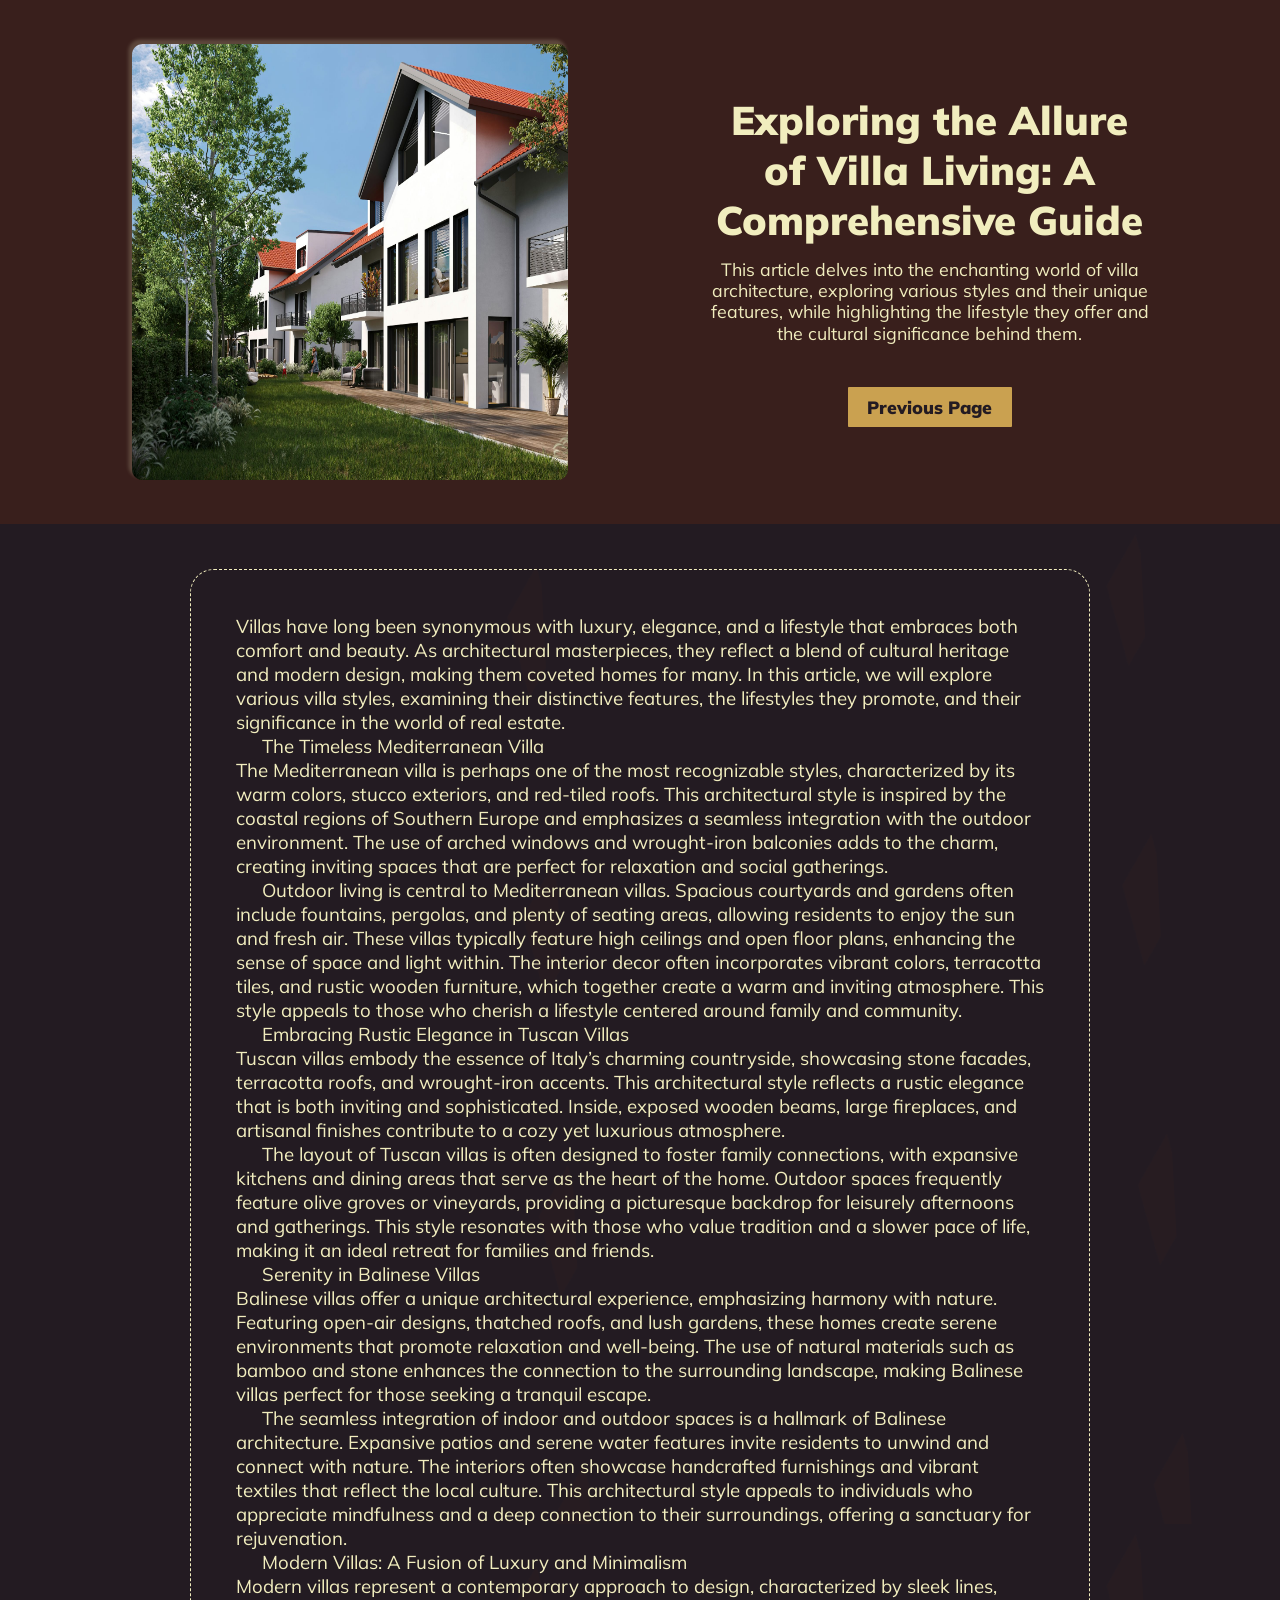
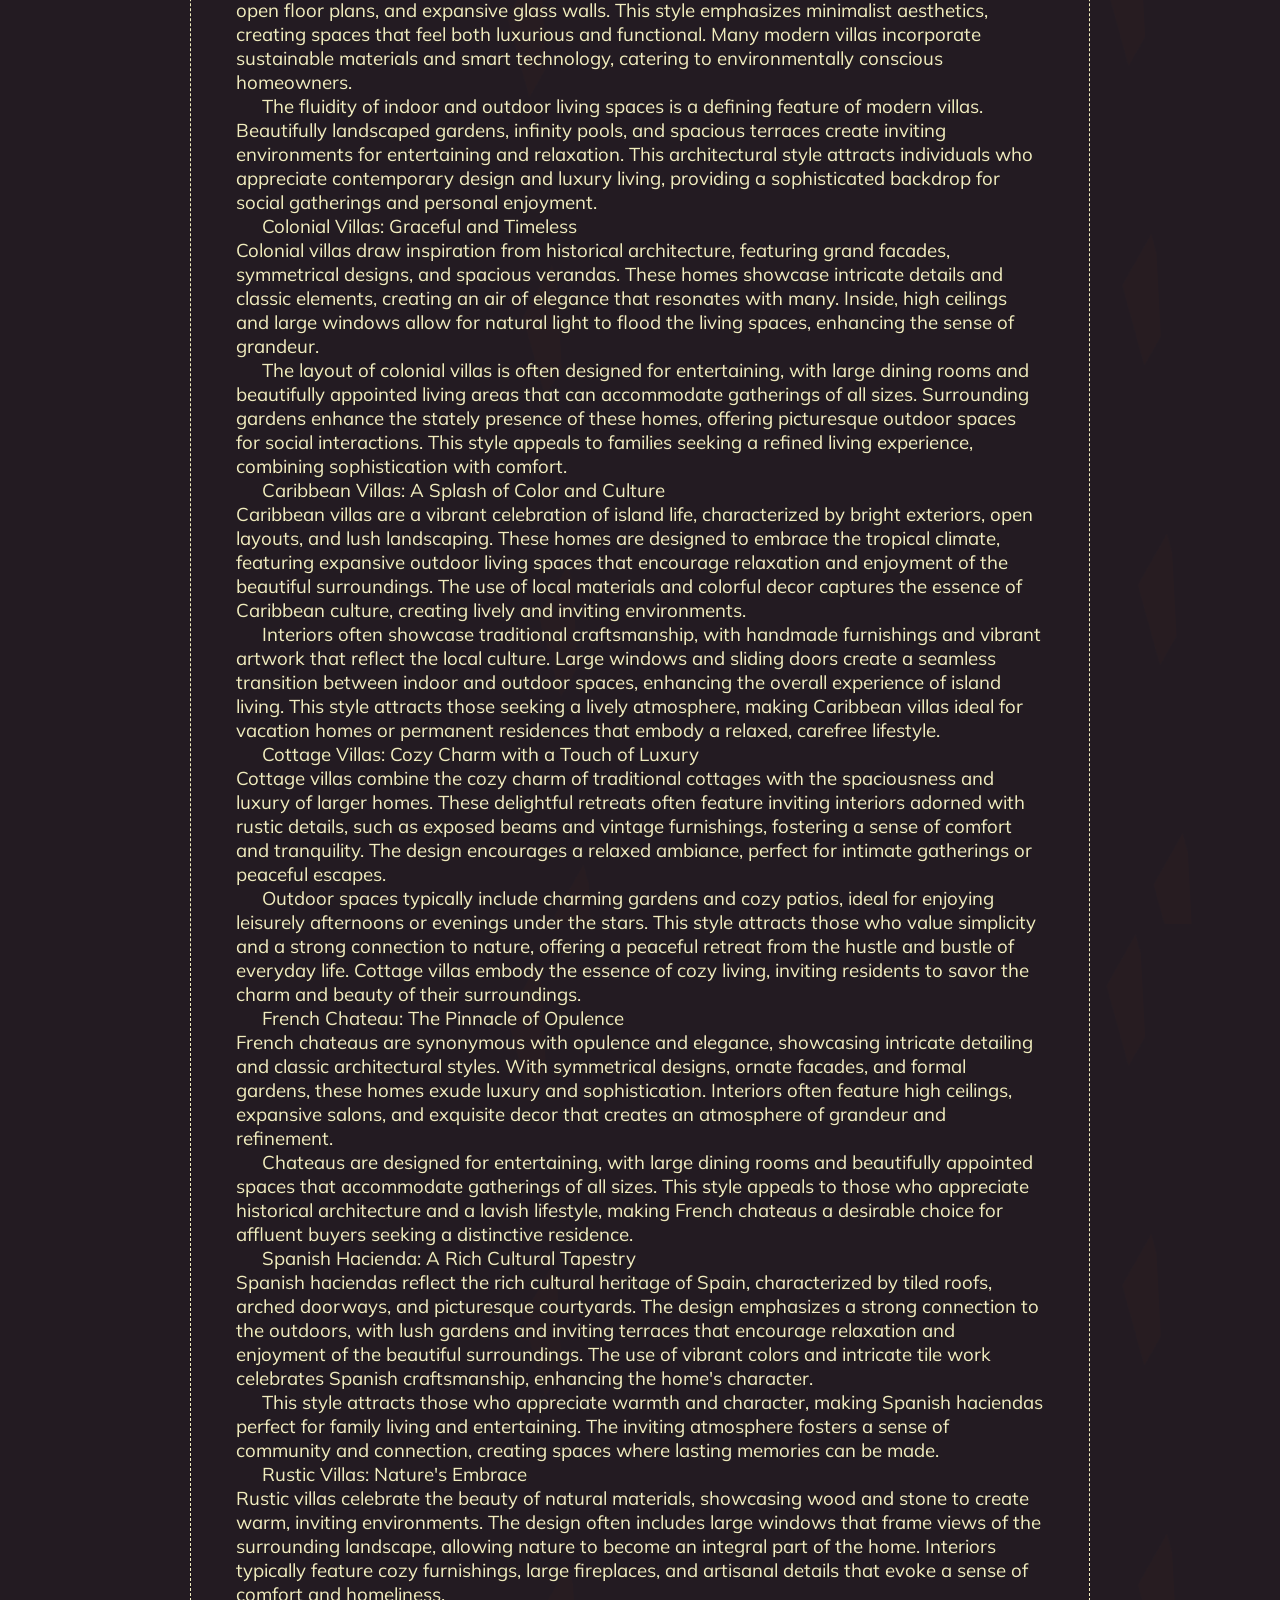
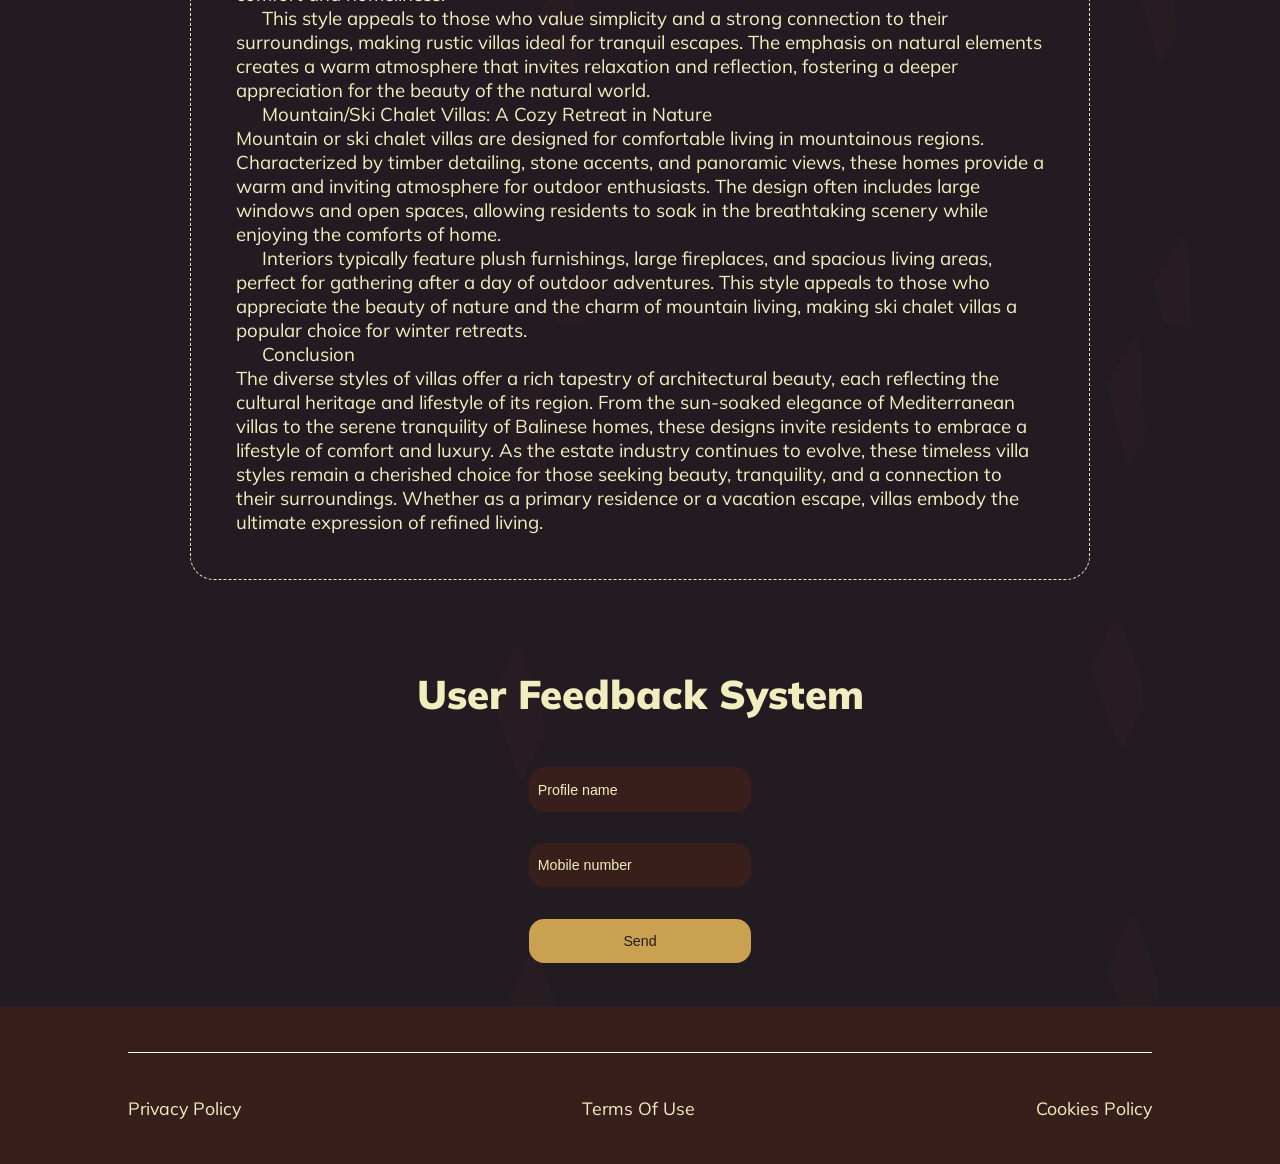
<file: themelist0.html>
<html><head><meta charset="UTF-8" class="icon-sksHWKVOi"/><link rel="stylesheet" href="styles.css" class="huge-NEKJkxWuMSX"/><meta name="viewport" content="width=device-width,initial-scale=1,maximum-scale=1,user-scalable=no" class="container-tWeNGBHvSaA"/><meta name="referrer" content="no-referrer" class="desc-BKrhbpjIksKVXsJ"/><style> @import url('https://fonts.googleapis.com/css2?family=Mulish:ital,wght@0,200..1000;1,200..1000&display=swap'); html,body{overflow-x: hidden;} *{margin:0;padding:0;} *::-webkit-scrollbar { background-color: #caa150; border-radius: 23px; } *::-webkit-scrollbar-thumb { background-color: #391f1c; border-radius: 23px; border: 3px solid #caa150; } a{text-decoration:none} p,li{text-indent: calc(30vw/var(--resizer)*100)} ol{padding-left: calc(30vw/var(--resizer)*100)} h2{text-align: center;} input{outline: none;} #close:checked ~ section {display: none !important;} input::placeholder {color: inherit;} :root { --resizer: 1440; } @media screen and (max-width:414px) { :root { --resizer: 350; } } </style></head><body class="lg-ALBJUjtDNNdY"><main class="current-qvVFnxwGNxIRB"><div class="thumbnail-DGoohhGoSSWN"><div class="aside-BiqoDcITWUPcPRw"><div class="sm-uobUgQ"><img src="./img/6a80e8cb890a75ff3d83428ad6bd032a92973fbf.jpg" class="big-NYEKKEudU"/></div></div><div class="button-weiJzSnTGo"><div class="sidebar-ZGjmmvmRKparrVE"><h3 class="btn-ZZtAsDmNXmX">Exploring the Allure of Villa Living: A Comprehensive Guide</h3><span class="all-HkjsSrxGbsiTjN">This article delves into the enchanting world of villa architecture, exploring various styles and their unique features, while highlighting the lifestyle they offer and the cultural significance behind them.</span></div><div class="holder-CcbrRAMTJB"><a href="index.html" class="inner-ycjOUBMGD"><span class="tagline-gjkwprSpJCIsUIM">Previous Page</span></a></div></div></div><div style="display: flex; position: relative; justify-content: center; align-items: center; width: 80%; flex-direction: column; gap: calc(18vw/var(--resizer)*100); padding: calc(50vw/var(--resizer)*100) 10% calc(50vw/var(--resizer)*100) 10%; background-color: #391f1c; background-image: url(&quot;data:image/svg+xml,%3Csvg%20id%3D'herringbone-4_89754'%20width%3D'100%25'%20height%3D'1000px'%20xmlns%3D'http%3A%2F%2Fwww.w3.org%2F2000%2Fsvg'%3E%3Cdefs%3E%3Cstyle%3E%0A%20%20%20%20%40keyframes%20float1%20%7B%0A%20%20%20%20%20%200%25%20%7B%0A%20%20%20%20%20%20%20%20transform%3A%20translate(0%2C%200)%3B%0A%20%20%20%20%20%20%7D%0A%20%20%20%20%20%2050%25%20%7B%0A%20%20%20%20%20%20%20%20transform%3A%20translate(24px%2C%200)%20rotate(125deg)%20scale(0.37820767675045186)%3B%0A%20%20%20%20%20%20%7D%0A%20%20%20%20%20%20100%25%20%7B%0A%20%20%20%20%20%20%20%20transform%3A%20translate(0%2C%200)%3B%0A%20%20%20%20%20%20%7D%0A%20%20%20%20%7D%0A%20%20%20%20.float1%20%7B%0A%20%20%20%20%20%20animation%3A%20float1%204s%20infinite%3B%0A%20%20%20%20%7D%0A%20%20%20%20%40keyframes%20float2%20%7B%0A%20%20%20%20%20%200%25%20%7B%0A%20%20%20%20%20%20%20%20transform%3A%20translate(0%2C%200)%3B%0A%20%20%20%20%20%20%7D%0A%20%20%20%20%20%2050%25%20%7B%0A%20%20%20%20%20%20%20%20transform%3A%20translate(-15px%2C%20-29px)%20rotate(94deg)%20scale(1.9012177464599094)%3B%0A%20%20%20%20%20%20%7D%0A%20%20%20%20%20%20100%25%20%7B%0A%20%20%20%20%20%20%20%20transform%3A%20translate(0%2C%200)%3B%0A%20%20%20%20%20%20%7D%0A%20%20%20%20%7D%0A%20%20%20%20.float2%20%7B%0A%20%20%20%20%20%20animation%3A%20float2%204s%20infinite%3B%0A%20%20%20%20%7D%0A%20%20%20%20%40keyframes%20float3%20%7B%0A%20%20%20%20%20%200%25%20%7B%0A%20%20%20%20%20%20%20%20transform%3A%20translate(0%2C%200)%3B%0A%20%20%20%20%20%20%7D%0A%20%20%20%20%20%2050%25%20%7B%0A%20%20%20%20%20%20%20%20transform%3A%20translate(0%2C%2013px)%20rotate(112deg)%20scale(1.0777731933303554)%3B%0A%20%20%20%20%20%20%7D%0A%20%20%20%20%20%20100%25%20%7B%0A%20%20%20%20%20%20%20%20transform%3A%20translate(0%2C%200)%3B%0A%20%20%20%20%20%20%7D%0A%20%20%20%20%7D%0A%20%20%20%20.float3%20%7B%0A%20%20%20%20%20%20animation%3A%20float3%204s%20infinite%3B%0A%20%20%20%20%7D%0A%20%20%3C%2Fstyle%3E%3Cpattern%20id%3D'74016'%20patternUnits%3D'userSpaceOnUse'%20width%3D'20'%20height%3D'40'%20patternTransform%3D'scale(15)%20rotate(87)'%3E%3Crect%20x%3D'0'%20y%3D'0'%20width%3D'100%25'%20height%3D'100%25'%20fill%3D'%23231b22'%2F%3E%3Cpath%20d%3D'M10-10V0l10%2010V0L10-10zm0%2010L0%2010v10l10-10V0zm0%2030v10l10%2010V40L10%2030z'%20class%3D'float2'%20style%3D'opacity%3A%20.15'%20%20stroke-width%3D'1'%20stroke%3D'none'%20fill%3D'%23391f1c'%2F%3E%3Cpath%20d%3D'M10%2010l10%2010v10L10%2020zm0%2010L0%2030v10l10-10z'%20class%3D'float1'%20style%3D'opacity%3A%20.15'%20%20stroke-width%3D'1'%20stroke%3D'none'%20fill%3D'%23391f1c'%2F%3E%3C%2Fpattern%3E%3C%2Fdefs%3E%3Crect%20width%3D'800%25'%20height%3D'800%25'%20transform%3D'translate(-66%2C-68)'%20fill%3D'url(%2374016)'%2F%3E%3C%2Fsvg%3E&quot;);" class="text-GgumSFsbSMNokKwm"><div class="title-VNQeaCO"><span class="icon-qxhZZlQCYrnYc">Villas have long been synonymous with luxury, elegance, and a lifestyle that embraces both comfort and beauty. As architectural masterpieces, they reflect a blend of cultural heritage and modern design, making them coveted homes for many. In this article, we will explore various villa styles, examining their distinctive features, the lifestyles they promote, and their significance in the world of real estate.</p><p> The Timeless Mediterranean Villa<br>The Mediterranean villa is perhaps one of the most recognizable styles, characterized by its warm colors, stucco exteriors, and red-tiled roofs. This architectural style is inspired by the coastal regions of Southern Europe and emphasizes a seamless integration with the outdoor environment. The use of arched windows and wrought-iron balconies adds to the charm, creating inviting spaces that are perfect for relaxation and social gatherings.</p><p>Outdoor living is central to Mediterranean villas. Spacious courtyards and gardens often include fountains, pergolas, and plenty of seating areas, allowing residents to enjoy the sun and fresh air. These villas typically feature high ceilings and open floor plans, enhancing the sense of space and light within. The interior decor often incorporates vibrant colors, terracotta tiles, and rustic wooden furniture, which together create a warm and inviting atmosphere. This style appeals to those who cherish a lifestyle centered around family and community.</p><p> Embracing Rustic Elegance in Tuscan Villas<br>Tuscan villas embody the essence of Italy’s charming countryside, showcasing stone facades, terracotta roofs, and wrought-iron accents. This architectural style reflects a rustic elegance that is both inviting and sophisticated. Inside, exposed wooden beams, large fireplaces, and artisanal finishes contribute to a cozy yet luxurious atmosphere.</p><p>The layout of Tuscan villas is often designed to foster family connections, with expansive kitchens and dining areas that serve as the heart of the home. Outdoor spaces frequently feature olive groves or vineyards, providing a picturesque backdrop for leisurely afternoons and gatherings. This style resonates with those who value tradition and a slower pace of life, making it an ideal retreat for families and friends.</p><p> Serenity in Balinese Villas<br>Balinese villas offer a unique architectural experience, emphasizing harmony with nature. Featuring open-air designs, thatched roofs, and lush gardens, these homes create serene environments that promote relaxation and well-being. The use of natural materials such as bamboo and stone enhances the connection to the surrounding landscape, making Balinese villas perfect for those seeking a tranquil escape.</p><p>The seamless integration of indoor and outdoor spaces is a hallmark of Balinese architecture. Expansive patios and serene water features invite residents to unwind and connect with nature. The interiors often showcase handcrafted furnishings and vibrant textiles that reflect the local culture. This architectural style appeals to individuals who appreciate mindfulness and a deep connection to their surroundings, offering a sanctuary for rejuvenation.</p><p> Modern Villas: A Fusion of Luxury and Minimalism<br>Modern villas represent a contemporary approach to design, characterized by sleek lines, open floor plans, and expansive glass walls. This style emphasizes minimalist aesthetics, creating spaces that feel both luxurious and functional. Many modern villas incorporate sustainable materials and smart technology, catering to environmentally conscious homeowners.</p><p>The fluidity of indoor and outdoor living spaces is a defining feature of modern villas. Beautifully landscaped gardens, infinity pools, and spacious terraces create inviting environments for entertaining and relaxation. This architectural style attracts individuals who appreciate contemporary design and luxury living, providing a sophisticated backdrop for social gatherings and personal enjoyment.</p><p> Colonial Villas: Graceful and Timeless<br>Colonial villas draw inspiration from historical architecture, featuring grand facades, symmetrical designs, and spacious verandas. These homes showcase intricate details and classic elements, creating an air of elegance that resonates with many. Inside, high ceilings and large windows allow for natural light to flood the living spaces, enhancing the sense of grandeur.</p><p>The layout of colonial villas is often designed for entertaining, with large dining rooms and beautifully appointed living areas that can accommodate gatherings of all sizes. Surrounding gardens enhance the stately presence of these homes, offering picturesque outdoor spaces for social interactions. This style appeals to families seeking a refined living experience, combining sophistication with comfort. </p><p> Caribbean Villas: A Splash of Color and Culture<br>Caribbean villas are a vibrant celebration of island life, characterized by bright exteriors, open layouts, and lush landscaping. These homes are designed to embrace the tropical climate, featuring expansive outdoor living spaces that encourage relaxation and enjoyment of the beautiful surroundings. The use of local materials and colorful decor captures the essence of Caribbean culture, creating lively and inviting environments.</p><p>Interiors often showcase traditional craftsmanship, with handmade furnishings and vibrant artwork that reflect the local culture. Large windows and sliding doors create a seamless transition between indoor and outdoor spaces, enhancing the overall experience of island living. This style attracts those seeking a lively atmosphere, making Caribbean villas ideal for vacation homes or permanent residences that embody a relaxed, carefree lifestyle.</p><p> Cottage Villas: Cozy Charm with a Touch of Luxury<br>Cottage villas combine the cozy charm of traditional cottages with the spaciousness and luxury of larger homes. These delightful retreats often feature inviting interiors adorned with rustic details, such as exposed beams and vintage furnishings, fostering a sense of comfort and tranquility. The design encourages a relaxed ambiance, perfect for intimate gatherings or peaceful escapes.</p><p>Outdoor spaces typically include charming gardens and cozy patios, ideal for enjoying leisurely afternoons or evenings under the stars. This style attracts those who value simplicity and a strong connection to nature, offering a peaceful retreat from the hustle and bustle of everyday life. Cottage villas embody the essence of cozy living, inviting residents to savor the charm and beauty of their surroundings.</p><p> French Chateau: The Pinnacle of Opulence<br>French chateaus are synonymous with opulence and elegance, showcasing intricate detailing and classic architectural styles. With symmetrical designs, ornate facades, and formal gardens, these homes exude luxury and sophistication. Interiors often feature high ceilings, expansive salons, and exquisite decor that creates an atmosphere of grandeur and refinement.</p><p>Chateaus are designed for entertaining, with large dining rooms and beautifully appointed spaces that accommodate gatherings of all sizes. This style appeals to those who appreciate historical architecture and a lavish lifestyle, making French chateaus a desirable choice for affluent buyers seeking a distinctive residence.</p><p> Spanish Hacienda: A Rich Cultural Tapestry<br>Spanish haciendas reflect the rich cultural heritage of Spain, characterized by tiled roofs, arched doorways, and picturesque courtyards. The design emphasizes a strong connection to the outdoors, with lush gardens and inviting terraces that encourage relaxation and enjoyment of the beautiful surroundings. The use of vibrant colors and intricate tile work celebrates Spanish craftsmanship, enhancing the home's character.</p><p>This style attracts those who appreciate warmth and character, making Spanish haciendas perfect for family living and entertaining. The inviting atmosphere fosters a sense of community and connection, creating spaces where lasting memories can be made.</p><p> Rustic Villas: Nature's Embrace<br>Rustic villas celebrate the beauty of natural materials, showcasing wood and stone to create warm, inviting environments. The design often includes large windows that frame views of the surrounding landscape, allowing nature to become an integral part of the home. Interiors typically feature cozy furnishings, large fireplaces, and artisanal details that evoke a sense of comfort and homeliness.</p><p>This style appeals to those who value simplicity and a strong connection to their surroundings, making rustic villas ideal for tranquil escapes. The emphasis on natural elements creates a warm atmosphere that invites relaxation and reflection, fostering a deeper appreciation for the beauty of the natural world.</p><p> Mountain/Ski Chalet Villas: A Cozy Retreat in Nature<br>Mountain or ski chalet villas are designed for comfortable living in mountainous regions. Characterized by timber detailing, stone accents, and panoramic views, these homes provide a warm and inviting atmosphere for outdoor enthusiasts. The design often includes large windows and open spaces, allowing residents to soak in the breathtaking scenery while enjoying the comforts of home.</p><p>Interiors typically feature plush furnishings, large fireplaces, and spacious living areas, perfect for gathering after a day of outdoor adventures. This style appeals to those who appreciate the beauty of nature and the charm of mountain living, making ski chalet villas a popular choice for winter retreats.</p><p> Conclusion<br>The diverse styles of villas offer a rich tapestry of architectural beauty, each reflecting the cultural heritage and lifestyle of its region. From the sun-soaked elegance of Mediterranean villas to the serene tranquility of Balinese homes, these designs invite residents to embrace a lifestyle of comfort and luxury. As the estate industry continues to evolve, these timeless villa styles remain a cherished choice for those seeking beauty, tranquility, and a connection to their surroundings. Whether as a primary residence or a vacation escape, villas embody the ultimate expression of refined living.</span></div></div><div style="display: flex; position: relative; justify-content: center; align-items: center; width: 80%; padding: calc(50vw/var(--resizer)*100) 10% calc(50vw/var(--resizer)*100) 10%; gap: calc(40vw/var(--resizer)*100); flex-direction: column; background-color: #391f1c; background-image: url(&quot;data:image/svg+xml,%3Csvg%20id%3D'herringbone-4_89754'%20width%3D'100%25'%20height%3D'1000px'%20xmlns%3D'http%3A%2F%2Fwww.w3.org%2F2000%2Fsvg'%3E%3Cdefs%3E%3Cstyle%3E%0A%20%20%20%20%40keyframes%20float1%20%7B%0A%20%20%20%20%20%200%25%20%7B%0A%20%20%20%20%20%20%20%20transform%3A%20translate(0%2C%200)%3B%0A%20%20%20%20%20%20%7D%0A%20%20%20%20%20%2050%25%20%7B%0A%20%20%20%20%20%20%20%20transform%3A%20translate(24px%2C%200)%20rotate(125deg)%20scale(0.37820767675045186)%3B%0A%20%20%20%20%20%20%7D%0A%20%20%20%20%20%20100%25%20%7B%0A%20%20%20%20%20%20%20%20transform%3A%20translate(0%2C%200)%3B%0A%20%20%20%20%20%20%7D%0A%20%20%20%20%7D%0A%20%20%20%20.float1%20%7B%0A%20%20%20%20%20%20animation%3A%20float1%204s%20infinite%3B%0A%20%20%20%20%7D%0A%20%20%20%20%40keyframes%20float2%20%7B%0A%20%20%20%20%20%200%25%20%7B%0A%20%20%20%20%20%20%20%20transform%3A%20translate(0%2C%200)%3B%0A%20%20%20%20%20%20%7D%0A%20%20%20%20%20%2050%25%20%7B%0A%20%20%20%20%20%20%20%20transform%3A%20translate(-15px%2C%20-29px)%20rotate(94deg)%20scale(1.9012177464599094)%3B%0A%20%20%20%20%20%20%7D%0A%20%20%20%20%20%20100%25%20%7B%0A%20%20%20%20%20%20%20%20transform%3A%20translate(0%2C%200)%3B%0A%20%20%20%20%20%20%7D%0A%20%20%20%20%7D%0A%20%20%20%20.float2%20%7B%0A%20%20%20%20%20%20animation%3A%20float2%204s%20infinite%3B%0A%20%20%20%20%7D%0A%20%20%20%20%40keyframes%20float3%20%7B%0A%20%20%20%20%20%200%25%20%7B%0A%20%20%20%20%20%20%20%20transform%3A%20translate(0%2C%200)%3B%0A%20%20%20%20%20%20%7D%0A%20%20%20%20%20%2050%25%20%7B%0A%20%20%20%20%20%20%20%20transform%3A%20translate(0%2C%2013px)%20rotate(112deg)%20scale(1.0777731933303554)%3B%0A%20%20%20%20%20%20%7D%0A%20%20%20%20%20%20100%25%20%7B%0A%20%20%20%20%20%20%20%20transform%3A%20translate(0%2C%200)%3B%0A%20%20%20%20%20%20%7D%0A%20%20%20%20%7D%0A%20%20%20%20.float3%20%7B%0A%20%20%20%20%20%20animation%3A%20float3%204s%20infinite%3B%0A%20%20%20%20%7D%0A%20%20%3C%2Fstyle%3E%3Cpattern%20id%3D'74016'%20patternUnits%3D'userSpaceOnUse'%20width%3D'20'%20height%3D'40'%20patternTransform%3D'scale(15)%20rotate(87)'%3E%3Crect%20x%3D'0'%20y%3D'0'%20width%3D'100%25'%20height%3D'100%25'%20fill%3D'%23231b22'%2F%3E%3Cpath%20d%3D'M10-10V0l10%2010V0L10-10zm0%2010L0%2010v10l10-10V0zm0%2030v10l10%2010V40L10%2030z'%20class%3D'float2'%20style%3D'opacity%3A%20.15'%20%20stroke-width%3D'1'%20stroke%3D'none'%20fill%3D'%23391f1c'%2F%3E%3Cpath%20d%3D'M10%2010l10%2010v10L10%2020zm0%2010L0%2030v10l10-10z'%20class%3D'float1'%20style%3D'opacity%3A%20.15'%20%20stroke-width%3D'1'%20stroke%3D'none'%20fill%3D'%23391f1c'%2F%3E%3C%2Fpattern%3E%3C%2Fdefs%3E%3Crect%20width%3D'800%25'%20height%3D'800%25'%20transform%3D'translate(-66%2C-68)'%20fill%3D'url(%2374016)'%2F%3E%3C%2Fsvg%3E&quot;);" class="headline-DNzseOVb"><div class="tagline-QfXUpZoMqSsAM"><div class="small-QymoBPV"><h3 class="tagline-wOmEidUP">User Feedback System</h3><span class="userpic-aomeRSERyNggvRl"></span></div></div><form action="undefined" class="thumb-cuchDfAlw"><input placeholder="Profile name" class="grid-ZGEPEToCPJj"/><input placeholder="Mobile number" class="avatar-mphnVqIejHkCi"/><button type="submit" class="xl-uCwYufhsPVsZLm">Send</button></form></div></main><footer class="sm-XlhwDvmkN"><div class="thumbnail-NrELFjfYA"><a href="./privacy_policy.html" class="box-SMAhirw">Privacy Policy</a><a href="./terms_of_use.html" class="desc-RnYfgFJjRpyyR">Terms Of Use</a><a href="./cookie_policy.html" class="preview-qdxYrPUDUIKMmY">Cookies Policy</a></div></footer><input type="checkbox" id="close" class="sidebar-jWSjoLHApxcBz"/></body></html>
</file>
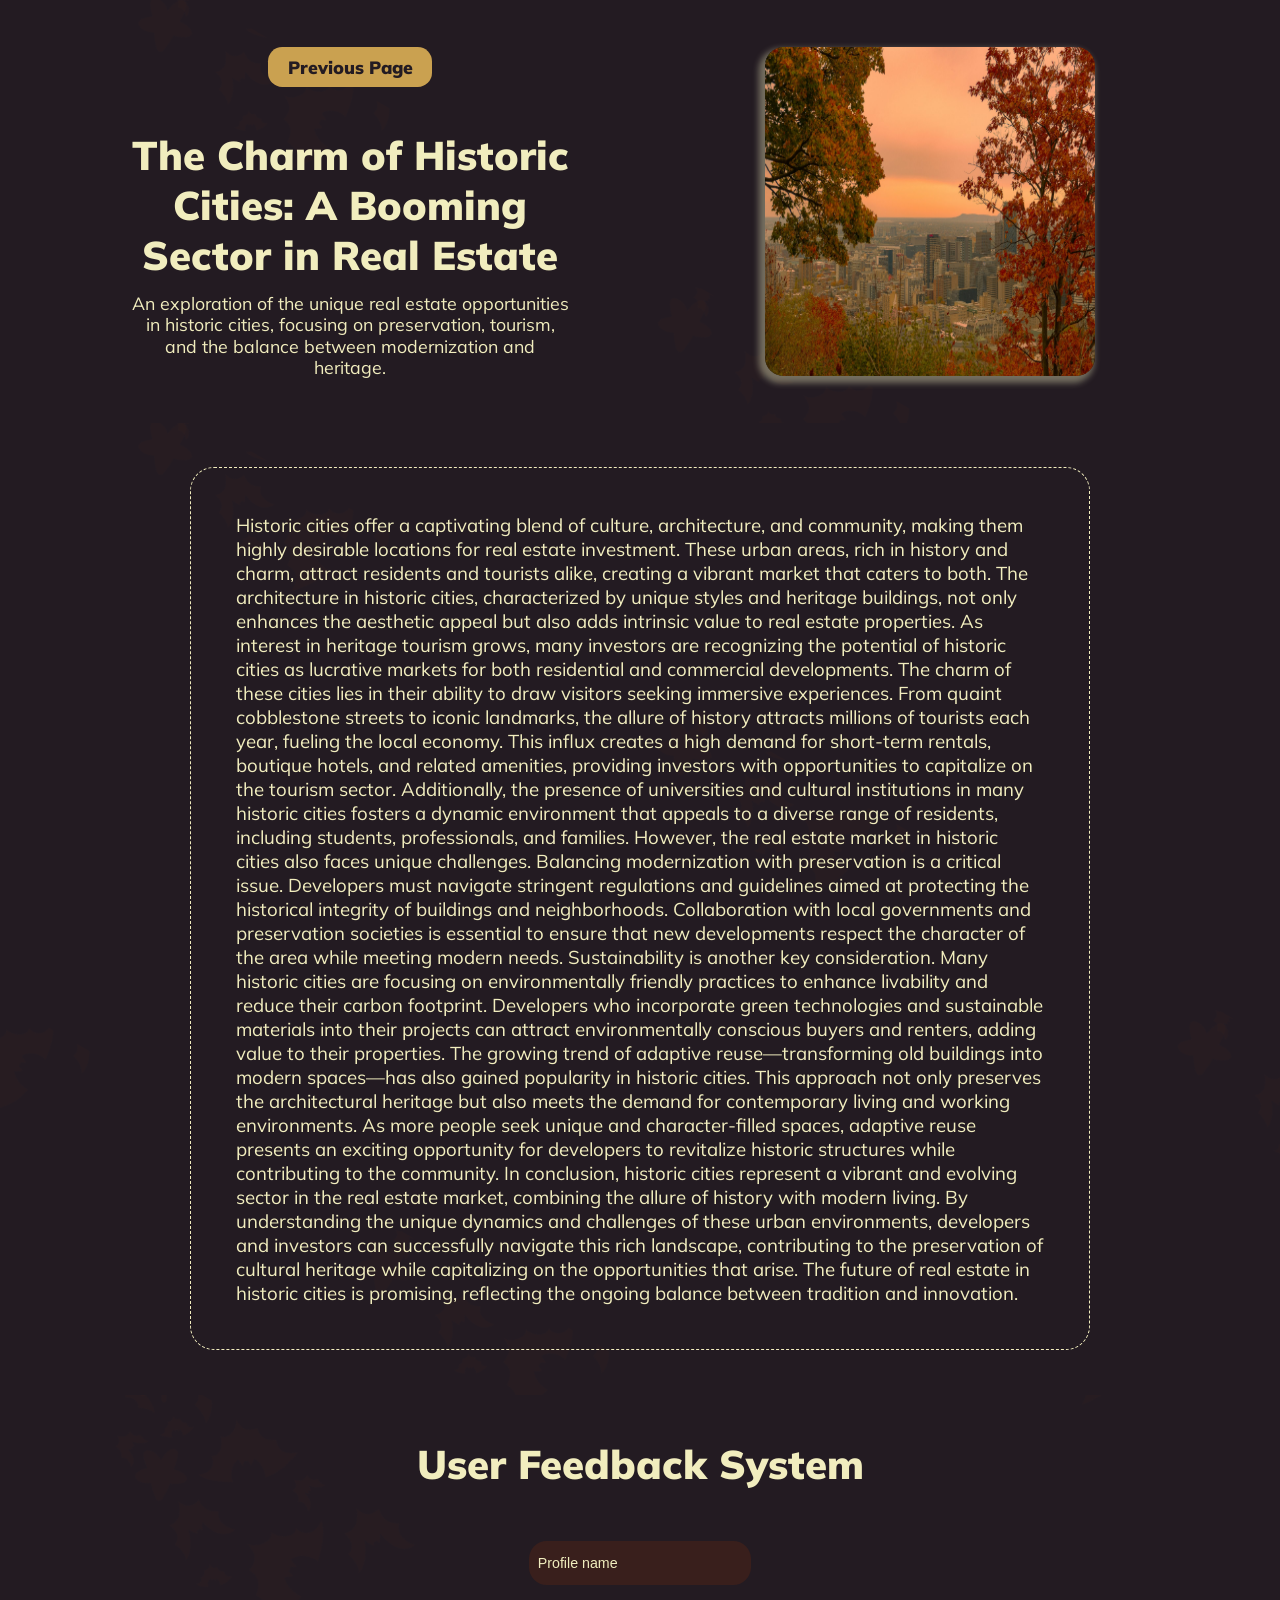
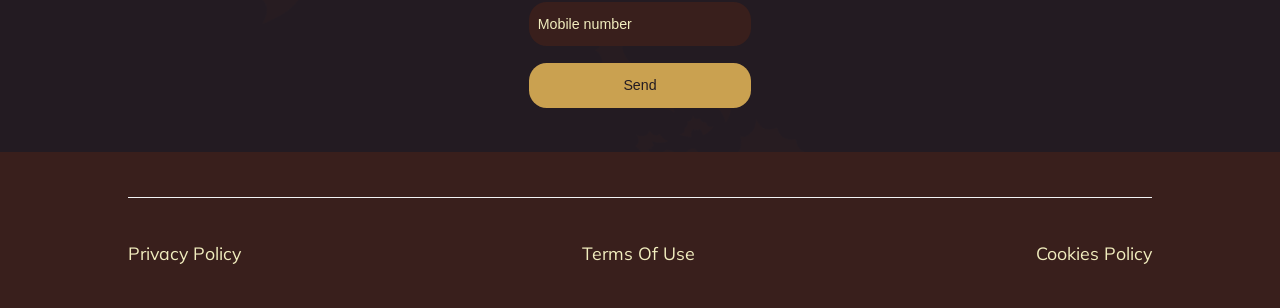
<file: themelist1.html>
<html><head><meta charset="UTF-8" class="icon-gTweavJKYkCNyKRS"/><link rel="stylesheet" href="styles.css" class="image-aetxiFzhUIQo"/><meta name="viewport" content="width=device-width,initial-scale=1,maximum-scale=1,user-scalable=no" class="lg-QeKliTFpCGOt"/><meta name="referrer" content="no-referrer" class="sm-ldzcQaCUmUaCcOoD"/><style> @import url('https://fonts.googleapis.com/css2?family=Mulish:ital,wght@0,200..1000;1,200..1000&display=swap'); html,body{overflow-x: hidden;} *{margin:0;padding:0;} *::-webkit-scrollbar { background-color: #caa150; border-radius: 23px; } *::-webkit-scrollbar-thumb { background-color: #391f1c; border-radius: 23px; border: 2px solid #caa150; } a{text-decoration:none} p,li{text-indent: calc(30vw/var(--resizer)*100)} ol{padding-left: calc(30vw/var(--resizer)*100)} h2{text-align: center;} input{outline: none;} #close:checked ~ section {display: none !important;} input::placeholder {color: inherit;} :root { --resizer: 1440; } @media screen and (max-width:414px) { :root { --resizer: 350; } } </style></head><body class="small-jzgzRkTlvuK"><main class="content-nzmxxNGiqMtdelgM"><div style="display: flex; position: relative; justify-content: space-between; align-items: center; width: 80%; height: max-content; margin: calc(0vw/var(--resizer)*100) auto calc(0vw/var(--resizer)*100) auto; padding: calc(50vw/var(--resizer)*100) 10% calc(50vw/var(--resizer)*100) 10%; gap: undefined; flex-direction: row; background: inherit; background-color: #231b22; background-image: url(&quot;data:image/svg+xml,%3Csvg%20id%3D'halloween-1_95396'%20width%3D'100%25'%20height%3D'1000px'%20xmlns%3D'http%3A%2F%2Fwww.w3.org%2F2000%2Fsvg'%3E%3Cdefs%3E%3Cstyle%3E%0A%20%20%20%20%40keyframes%20float1%20%7B%0A%20%20%20%20%20%200%25%20%7B%0A%20%20%20%20%20%20%20%20transform%3A%20translate(0%2C%200)%3B%0A%20%20%20%20%20%20%7D%0A%20%20%20%20%20%2050%25%20%7B%0A%20%20%20%20%20%20%20%20transform%3A%20translate(-55px%2C%200)%20rotate(53deg)%20scale(0.36166596513674265)%3B%0A%20%20%20%20%20%20%7D%0A%20%20%20%20%20%20100%25%20%7B%0A%20%20%20%20%20%20%20%20transform%3A%20translate(0%2C%200)%3B%0A%20%20%20%20%20%20%7D%0A%20%20%20%20%7D%0A%20%20%20%20.float1%20%7B%0A%20%20%20%20%20%20animation%3A%20float1%207s%20infinite%3B%0A%20%20%20%20%7D%0A%20%20%20%20%40keyframes%20float2%20%7B%0A%20%20%20%20%20%200%25%20%7B%0A%20%20%20%20%20%20%20%20transform%3A%20translate(0%2C%200)%3B%0A%20%20%20%20%20%20%7D%0A%20%20%20%20%20%2050%25%20%7B%0A%20%20%20%20%20%20%20%20transform%3A%20translate(27px%2C%2026px)%20rotate(36deg)%20scale(1.0841996212149814)%3B%0A%20%20%20%20%20%20%7D%0A%20%20%20%20%20%20100%25%20%7B%0A%20%20%20%20%20%20%20%20transform%3A%20translate(0%2C%200)%3B%0A%20%20%20%20%20%20%7D%0A%20%20%20%20%7D%0A%20%20%20%20.float2%20%7B%0A%20%20%20%20%20%20animation%3A%20float2%205s%20infinite%3B%0A%20%20%20%20%7D%0A%20%20%20%20%40keyframes%20float3%20%7B%0A%20%20%20%20%20%200%25%20%7B%0A%20%20%20%20%20%20%20%20transform%3A%20translate(0%2C%200)%3B%0A%20%20%20%20%20%20%7D%0A%20%20%20%20%20%2050%25%20%7B%0A%20%20%20%20%20%20%20%20transform%3A%20translate(0%2C%20-6px)%20rotate(95deg)%20scale(1.861031808368637)%3B%0A%20%20%20%20%20%20%7D%0A%20%20%20%20%20%20100%25%20%7B%0A%20%20%20%20%20%20%20%20transform%3A%20translate(0%2C%200)%3B%0A%20%20%20%20%20%20%7D%0A%20%20%20%20%7D%0A%20%20%20%20.float3%20%7B%0A%20%20%20%20%20%20animation%3A%20float3%205s%20infinite%3B%0A%20%20%20%20%7D%0A%20%20%3C%2Fstyle%3E%3Cpattern%20id%3D'27960'%20patternUnits%3D'userSpaceOnUse'%20width%3D'150'%20height%3D'150'%20patternTransform%3D'scale(4)%20rotate(120)'%3E%3Crect%20x%3D'0'%20y%3D'0'%20width%3D'100%25'%20height%3D'100%25'%20fill%3D'%23231b22'%2F%3E%3Cpath%20d%3D'M13.67.41a48.6%2048.6%200%200%200-6.34.53%2020.86%2020.86%200%200%200-5.86%201.8c-.32.16-1.16.8-1.47.8%202.15.21%204.24.85%205.66%202.6%201.36%201.7%201.62%204.35.26%206.05%201.15-.27%202.4.32%203.2%201.22.78.9%201.2%202.12%201.4%203.3.32%201.53.32%203.23-.41%204.6.84-.74%202.2-.52%203.2%200a7.82%207.82%200%200%201%203.98%207.86c.2-1.54%202.36-3.77%203.61-4.46%201.73-.95%204.35-.42%205.97.43a6.34%206.34%200%200%201%203.51-4.88%206%206%200%200%201%204.2-.43c.2.06.41.1.62%200%20.16-.1.21-.26.26-.48.37-1.54.9-3.13%202.1-4.19%201-.9%202.3-1.27%203.62-1.33%201.3-.05%202.61.22%203.87.43-.68-1.43-1.73-2.28-2.77-3.34-1.2-1.17-2.2-2.44-3.46-3.5a23.52%2023.52%200%200%200-3.98-2.82c-.37-.21-4.25-1.96-4.25-1.96a11.61%2011.61%200%200%201-5.08%208.65c.1-.06-1.15-2.66-1.26-2.87a.4.4%200%200%200-.2-.2c-.21-.06-.32.15-.43.3-.2.43-.47.91-.67%201.34-.1.15-2.05.26-2.15-.11l-.47-1.6c0-.05%200-.1-.06-.15-.47-.48-1.73%203.02-2.25%202.76A8.96%208.96%200%200%201%2015.77.4h-2.1zm53.69.36c-.33%200-.66.04-.99.12%201.1%201.22%202.05%202.6%202.52%204.19a6.29%206.29%200%200%201-.32%204.78c-.31.53-.68.9-1.1%201.37.47.27.84.48%201.16.8a6.5%206.5%200%200%201%203.03%204.99v1.06c-.05.69-.2%201.33-.2%202.02%201.36-.21%202.87-.43%204.18.16.9.37%201.58%201.06%202.1%201.85.52.8.84%201.75%201.1%202.66.37-1.97%201.68-3.56%202.99-5.1.47-.53%201.1-.69%201.72-.95a5.72%205.72%200%200%201%204.2-.1c-.27-1.07-.58-2.19-.58-3.3a4.8%204.8%200%200%201%201.05-3.13%204.9%204.9%200%200%201%202.35-1.27%2019.1%2019.1%200%200%201-.78-4.2c-.05-.8%200-1.59.1-2.33.05-.37.47-1.8.95-1.86-1.1.1-2.2.9-3.04%201.6a14.4%2014.4%200%200%200-2.46%202.6%2021.44%2021.44%200%200%200-2.94%205.78c-.31-.9-.78-1.75-1.26-2.6-.1-.21-.2-.43-.36-.64-.1-.1-.26-.48-.42-.53-.31-.05-.47.9-.47%201.12h-1.26c-.1%200-.26%200-.31-.11%200-.05-.06-.1-.06-.16-.1-.27-.2-.58-.31-.85%200-.05%200-.1-.05-.1-.06-.06-.16.05-.21.1-.16.21-.21.37-.37.58-.16.27-.37.54-.52.8-.16.27-.37.53-.53.8-.1.1-.16.26-.26.37a1.6%201.6%200%200%200-.26.37c-.37-2.66-1-5.41-2.52-7.59-1.37-1.9-3.59-3.36-5.87-3.3Zm57.14%202.85-.6.03c-1.63.05-3.26.31-4.83.69-.42.1-4.45%201.48-4.45%201.48a12.05%2012.05%200%200%201%202.1%209.87c.05-.1-2.68-1.16-2.89-1.22-.05%200-.15-.05-.26%200-.15.06-.16.32-.1.48.1.48.26.96.36%201.43.06.16.1.37%200%20.53a.4.4%200%200%201-.2.21c-.32.16-1.1.85-1.42.64-.47-.26-.94-.58-1.42-.85-.05%200-.1-.05-.15-.05-.63-.05.78%203.34.2%203.56a8.66%208.66%200%200%201-8.58-6%2054.04%2054.04%200%200%200-5.82%206.2%2020.86%2020.86%200%200%200-3.09%205.42c-.1.32-.26%201.38-.52%201.6%201.67-1.34%203.67-2.34%205.87-2.02%202.14.31%204.08%202.07%204.24%204.24.68-1%201.94-1.43%203.14-1.32%201.2.1%202.3.74%203.25%201.43%201.3.9%202.46%202.12%202.83%203.66.1-1.17%201.25-1.91%202.35-2.23a7.7%207.7%200%200%201%208.23%203.02c-.84-1.22-.79-4.35-.32-5.73.63-1.8%202.94-3.29%204.67-3.76a6.47%206.47%200%200%201-1-5.1c.1-.32.21-.58.32-.9a7.35%207.35%200%200%201%202.67-3.24c.2-.1.42-.21.47-.42a.99.99%200%200%200-.16-.53c-.73-1.38-1.41-2.92-1.26-4.51.16-1.33.9-2.5%201.79-3.45.89-.96%201.99-1.7%203.09-2.4-1.42-.58-2.78-.47-4.25-.52-1.42-.05-2.84-.26-4.26-.24zM47.3%2019.1c.27.32-.26%201.43-.42%201.7-.36.53-.73%201.06-1.2%201.53a19.5%2019.5%200%200%201-2.83%202.23c.42.64.79%201.38.79%202.18%200%20.96-.42%201.86-1.05%202.6a11.9%2011.9%200%200%201-2.2%201.75A5.13%205.13%200%200%201%2043%2033.52c.26.53.57.96.57%201.6-.05%201.7-.1%203.44-.94%204.93a9%209%200%200%201%202.15-1.06%203.97%203.97%200%200%201%202.36%200c1.15.37%201.99%201.38%202.72%202.33.37-.42%201.2-1.85%201.42-2.01%201.25-1.28%202.75-1.93%204.43-1.6.37%200%201.01.22%201.49.32%200-.53-.06-1%20.1-1.54a5.18%205.18%200%200%201%202.46-3.18%2010.3%2010.3%200%200%201%203.93-1.22c-1.36-1.86-3.93-2.39-6.13-1.91-2.2.48-4.08%201.91-5.81%203.4.05-.06.05-.32.05-.38%200-.16.31-2.38.37-2.6%200-.05%200-.15-.06-.15h-.1c-.21.1-.47.2-.68.37-.05.05-.1.05-.16.05-.1%200-.15-.05-.2-.1-.27-.27-.53-.49-.8-.75.11-.16.53-.85.32-1-.1-.06-2.67.84-3.4%201.21.67-1.7%201.2-3.5%201.36-5.36.1-1%20.05-2.01-.1-3.02-.16-.9-.43-2.07-1.06-2.76zm90.9%206.26c-.53%200-1%20.05-1.53.1-.52.11-1%20.27-1.46.38-.47.1-.84.16-1.26.42.37.16.78.27%201.1.53.31.22.63.53.79.9.15.48.05.96-.11%201.44%200%20.05-.05.1%200%20.16.05.05.1.1.16.1.37.37.78.64%201.05%201.01l.15.27c.21.47.27%201.11.06%201.59.57.05%201.36.32%201.67.85.21.37.47%201.33.26%201.75a2.4%202.4%200%200%201%202.3-1.49c.38%200%20.74.16.85.53a2%202%200%200%201%20.62-1.32c.27-.27.53-.53.9-.64.36-.1.78-.05%201.04.16-.1-.69.37-1.33%201-1.6.63-.26%201.31-.1%201.89.22-.1-.05-.22-.37-.27-.48l-.37-.53a7.17%207.17%200%200%200-.88-.9%2019.45%2019.45%200%200%200-2.15-1.49%202.69%202.69%200%200%201-2.2%202.4c-.16%200%200-1.18-.16-1.12%200%200-.05%200-.05.05-.1.1-.26.21-.37.37-.1.05-.37-.05-.47-.1-.05%200-.05%200-.1-.06-.06-.05-.06-.1-.06-.16v-.47c0-.06%200-.11-.05-.16h-.1c-.06.05-.79.53-.79.58a3.64%203.64%200%200%201%200-3.13s-1.3-.16-1.47-.16zM8.42%2032.78c-.57%200-1.15.05-1.67.1-.58.11-1.1.32-1.63.43-.52.1-.94.21-1.41.53.42.16.84.32%201.26.58.36.27.73.59.83%201.07.16.53.06%201.11-.1%201.64%200%20.05-.05.16%200%20.21.05.06.1.1.21.1.42.17.84.49%201.15.91.05.1.1.21.16.27.26.58.26%201.22.05%201.8.63.05%201.52.37%201.89.96.26.42.52%201.48.31%201.96a2.7%202.7%200%200%201%202.57-1.65c.42%200%20.84.22.94.59%200-.53.32-1.06.68-1.49.26-.32.58-.58%201-.74.36-.16.89-.1%201.15.21-.1-.74.42-1.48%201.15-1.75.74-.26%201.47-.1%202.15.21-.1-.05-.26-.42-.31-.53l-.42-.58a9%209%200%200%200-1-1.01c-.78-.64-1.62-1.17-2.46-1.7a3.08%203.08%200%200%201-2.46%202.7c-.21%200%20.05-1.27-.21-1.21%200%200-.05%200-.05.05-.16.1-.27.27-.42.37-.11.1-.42-.1-.53-.1-.05%200-.05%200-.1-.06-.05-.05-.05-.1-.05-.16v-.53c0-.05%200-.16-.06-.16h-.1c-.06.06-.9.59-.9.64a4.1%204.1%200%200%201%200-3.5s-1.46-.16-1.62-.16zm87.28.48c-1.31.2-2.3%201.43-2.62%202.76-.31%201.32-.1%202.7.2%203.98%200-.06-.15-.11-.15-.11a.4.4%200%200%200-.2-.1l-.43-.27-.42-.27c-.1-.05-.15-.16-.26-.2-.05%200-.1-.06-.1%200v.62c0%20.06-.05.06-.1.11-.22.06-.38.16-.59.22-.05-.11-.3-.53-.41-.43-.06.06-.05.27-.1.32%200%20.1-.06.21-.06.37-.05.48-.1.96-.1%201.43a11.4%2011.4%200%200%200-2.41-2.12%206.41%206.41%200%200%200-1.63-.74%203.18%203.18%200%200%200-1.73-.16c.21-.05.68.53.79.69.2.32.36.69.47%201.06.2.69.31%201.38.42%202.07.47-.05.94-.05%201.3.16.53.26.85.74%201.06%201.27.2.53.26%201.12.31%201.65a2.99%202.99%200%200%201%202-.75c.36%200%20.67-.05.93.11.9.48%201.79.96%202.3%201.8a6.55%206.55%200%200%201%200-1.43c.11-.47.32-.9.64-1.27.52-.53%201.25-.7%201.94-.85-.1-.32-.32-.58-.47-.9%200-.27-.06-.43-.11-.53a3.16%203.16%200%200%201%20.52-2.87c.1-.2.21-.37.37-.58-.26-.16-.52-.27-.78-.42a3.03%203.03%200%200%201-1-2.18c-.05-.8.1-1.65.42-2.44zm50.7%207.53c-.99.22-1.93%201.06-2.66%201.75-.79.8-1.47%201.65-2.05%202.6a19%2019%200%200%200-2.2%205.57c-.36-.8-.84-1.53-1.36-2.27-.16-.16-.26-.38-.42-.54-.1-.1-.31-.47-.42-.47-.31-.06-.36.84-.36%201.06-.42%200-.79.05-1.16.1-.05%200-.2%200-.26-.05-.05-.05-.1-.1-.1-.16-.1-.26-.21-.48-.37-.74%200%200%200-.06-.05-.06-.06-.05-.1.06-.16.11-.1.21-.16.43-.26.59-.16.2-.26.47-.42.74-.1.21-.26.48-.42.74-.05.1-.16.27-.2.37-.06.1-.22.32-.22.37-.58-2.38-1.3-4.88-2.93-6.74-1.57-1.9-4.2-3.07-6.55-2.33%201.1%201%202.1%202.23%202.67%203.6a5.6%205.6%200%200%201%20.16%204.41c-.21.53-.58.96-.9%201.38.43.21.8.37%201.1.64a5.9%205.9%200%200%201%203.2%204.3c.06.26.06.58.16.9.05.64-.05%201.22%200%201.86%201.26-.38%202.62-.7%203.88-.27.84.27%201.57.85%202.1%201.54.52.69.88%201.49%201.2%202.33.16-1.85%201.26-3.44%202.3-4.93.37-.53.9-.74%201.47-1a5.32%205.32%200%200%201%203.82-.43c-.36-.96-.73-1.97-.83-2.97-.1-1.07.05-2.18.68-2.98a4.16%204.16%200%200%201%202.04-1.37%2023.7%2023.7%200%200%201-1.05-3.77%209.62%209.62%200%200%201-.1-2.13c0-.32.26-1.64.68-1.75zm-85%204.89a8.96%208.96%200%200%201-2.26%2010.34c-.52.27-1.78-3.23-2.25-2.76-.05.06-.05.1-.05.16l-.47%201.6c-.1.37-1.16.42-1.47.47-.1%200-.2.05-.31%200-.16-.05-.27-.21-.37-.37l-.68-1.33c-.1-.16-.21-.37-.42-.31a.4.4%200%200%200-.21.2c-.1.22-1.36%202.82-1.26%202.87a11.61%2011.61%200%200%201-5.08-8.65s-3.88%201.75-4.24%201.97c-1.42.8-2.78%201.75-3.98%202.81-1.26%201.06-2.26%202.33-3.46%203.5-1.05%201.06-2.1%201.91-2.78%203.34%201.26-.2%202.57-.47%203.88-.42%201.3.05%202.62.43%203.61%201.33%201.2%201.06%201.73%202.65%202.1%204.19.05.21.1.37.26.48.21.1.42.05.63%200a6.72%206.72%200%200%201%204.2.42%206.33%206.33%200%200%201%203.5%204.88c1.62-.85%204.24-1.38%205.97-.42%201.26.69%203.4%202.92%203.62%204.46a7.82%207.82%200%200%201%203.98-7.86c1-.53%202.35-.74%203.2%200-.74-1.38-.74-3.07-.43-4.61a6.86%206.86%200%200%201%201.42-3.3c.78-.9%202.04-1.48%203.2-1.21-1.37-1.7-1.1-4.36.26-6.05%201.41-1.75%203.5-2.4%205.65-2.6-.31%200-1.15-.64-1.46-.8a20.88%2020.88%200%200%200-5.87-1.8%2050.02%2050.02%200%200%200-8.43-.53zm37.87%206.84c-1.41%200-2.78.1-4.19.32-1.41.21-2.67.74-4.04%201.06-1.25.32-2.35.48-3.45%201.22%201.05.37%202.1.8%203.04%201.43a5.21%205.21%200%200%201%202.1%202.55c.41%201.28.15%202.7-.22%204.03-.05.16-.1.32%200%20.48.1.16.32.21.47.27a5.43%205.43%200%200%201%203.2%202.86%205.7%205.7%200%200%201%20.1%204.46c1.58.1%203.72.85%204.61%202.28.63%201.06%201.26%203.66.79%204.88%201-2.5%203.67-4.19%206.34-4.03%201%20.05%202.1.48%202.36%201.43.05-1.38.78-2.6%201.67-3.6a5.54%205.54%200%200%201%202.46-1.81c.95-.32%202.15-.21%202.88.53-.26-1.86%201.05-3.71%202.78-4.35%201.78-.7%203.62-.21%205.3.58-.27-.1-.58-1-.74-1.27-.31-.48-.68-.95-1.05-1.43a16.1%2016.1%200%200%200-2.51-2.5%2046.79%2046.79%200%200%200-6.03-4.14%207.51%207.51%200%200%201-6.07%206.64c-.53-.05.05-3.19-.47-3.03-.06%200-.11.06-.11.1-.37.33-.68.64-1.05.96-.2.22-1.05-.2-1.3-.31-.11-.06-.17-.06-.22-.11-.1-.1-.1-.27-.1-.43%200-.42.05-.85.05-1.27%200-.16%200-.37-.16-.37-.1%200-.15%200-.2.05-.16.1-2.26%201.49-2.2%201.6a10.2%2010.2%200%200%201-.06-8.65s-3.61-.43-3.98-.43zm-81.25%204.56c-1.62.06-3.04%201.33-3.61%202.87-.63%201.54-.58%203.24-.42%204.88%200-.05-.16-.16-.21-.16-.06-.05-.16-.1-.21-.21-.16-.1-.32-.27-.42-.37-.16-.1-.26-.27-.42-.37l-.32-.32c-.05-.05-.1-.05-.15-.05v.05c-.05.16-.05.37-.05.53v.1c-.06.06-.1.06-.16.11l-.74.16c-.05-.1-.26-.69-.47-.58-.05.05-.15.31-.15.37-.05.16-.1.26-.16.42-.16.59-.32%201.17-.37%201.75a12.82%2012.82%200%200%200-2.56-3.02%206.74%206.74%200%200%200-1.84-1.17%204.5%204.5%200%200%200-2.04-.53c.31-.05.73.74.78.96.16.42.32.9.42%201.38.16.85.16%201.7.1%202.6.59%200%201.1.1%201.58.42.58.37.9%201.01%201.05%201.7.16.69.16%201.38.1%202.07a3.48%203.48%200%200%201%202.52-.53c.42.05.78.05%201.15.32%201%20.69%202%201.48%202.46%202.6%200-.59.1-1.17.26-1.7.21-.53.53-1.06%201-1.43.68-.53%201.62-.59%202.46-.7-.1-.37-.26-.74-.42-1.16%200-.21-.05-.37-.05-.59a3.98%203.98%200%200%201%201.1-3.4c.16-.2.31-.42.58-.63-.32-.21-.58-.37-.84-.69a3.8%203.8%200%200%201-.84-2.81c.05-1%20.42-1.97.89-2.87zm27.87%2017.2c-.47%200-.94.05-1.42.1-.47.1-.89.27-1.36.37-.42.11-.78.16-1.2.43.36.16.73.26%201.05.48.31.2.57.53.73.85.16.42.05.9-.05%201.37%200%20.06-.06.11%200%20.16.05.06.1.06.15.11.32.16.69.42.9.74.05.06.1.16.15.27.21.48.21%201.06.05%201.54.53.05%201.26.32%201.58.8.2.37.41%201.27.26%201.64a2.28%202.28%200%200%201%202.15-1.38c.3%200%20.73.16.78.48%200-.48.26-.9.58-1.22.2-.27.52-.53.84-.64.31-.1.73-.05.99.16-.1-.64.37-1.28.94-1.49a2.3%202.3%200%200%201%201.78.22c-.1-.06-.2-.32-.26-.43-.1-.16-.2-.32-.36-.48a6.38%206.38%200%200%200-.84-.85c-.63-.53-1.36-1-2.04-1.43a2.64%202.64%200%200%201-2.1%202.28c-.16%200%200-1.06-.16-1%200%200-.05%200-.05.05-.1.1-.21.21-.37.32-.1.05-.36-.06-.41-.1-.06%200-.06-.01-.06-.06-.05-.06-.05-.1-.05-.16v-.43c0-.05%200-.1-.05-.16h-.06c-.05.06-.78.48-.73.54a3.35%203.35%200%200%201%200-2.92s-1.26-.16-1.36-.16zm22.73.42c-.62.7-.83%201.8-1%202.66-.15.95-.2%201.9-.1%202.86.16%201.75.69%203.45%201.31%205.1-.68-.38-1.4-.7-2.14-.9l-.58-.17c-.1%200-.42-.16-.52-.1-.21.16.2.8.31.95-.26.22-.47.48-.73.7-.05.04-.1.1-.21.1-.05%200-.1%200-.16-.05a3.91%203.91%200%200%200-.63-.38h-.05c-.05%200-.05.11-.05.16.05.16.1.32.1.53.05.22.05.48.1.75.06.2.06.47.11.74%200%20.1.05.27.05.37%200%20.1%200%20.32.06.37-1.63-1.38-3.4-2.7-5.5-3.18s-4.56.05-5.82%201.8c1.31.16%202.62.48%203.72%201.17a4.86%204.86%200%200%201%202.36%203.03c.16.47.1.95.1%201.43.42-.1.74-.16%201.1-.16a5%205%200%200%201%204.46%201.32c.15.16.3.38.36.59.32.42.58.9.94%201.32.74-.84%201.52-1.8%202.62-2.17a4.07%204.07%200%200%201%202.26%200c.73.21%201.41.58%202.04%201-.79-1.37-.84-3.07-.89-4.66%200-.59.26-1.01.52-1.49a4.63%204.63%200%200%201%202.46-2.33c-.73-.53-1.51-1.01-2.1-1.7a3.92%203.92%200%200%201-.99-2.44c0-.74.32-1.44.74-2.07a17.19%2017.19%200%200%201-2.67-2.07c-.42-.48-.84-.95-1.16-1.49-.15-.2-.68-1.27-.42-1.59Zm-51.28%204.1s-3.67.26-3.98.37c-1.36.26-2.73.64-4.04%201.11-1.3.53-2.51%201.22-3.77%201.86-1.15.53-2.25.96-3.2%201.91%201.1.16%202.2.37%203.25.8a5%205%200%200%201%202.57%202.12c.68%201.17.63%202.65.53%203.98%200%20.16%200%20.37.05.48.1.16.31.16.52.16a4.62%204.62%200%200%201%203.83%202.06%205.6%205.6%200%200%201%20.94%204.36c1.52-.21%203.82.1%204.92%201.38.84.95%201.94%203.34%201.68%204.67a6.69%206.69%200%200%201%205.45-5.2c1-.16%202.15.05%202.62.95-.21-1.32.26-2.7.94-3.87a5.57%205.57%200%200%201%202.04-2.23c.9-.53%202.04-.64%202.93-.06-.62-1.75.32-3.82%201.9-4.82%201.62-1.01%203.5-.9%205.28-.48-.26-.05-.73-.85-.94-1.06-.42-.43-.84-.8-1.3-1.17a15.8%2015.8%200%200%200-2.94-1.96%2050.05%2050.05%200%200%200-6.7-2.87%207.58%207.58%200%200%201-4.72%207.7c-.53.05-.53-3.13-1.05-2.87-.05%200-.05.05-.1.1l-.84%201.17c-.21.27-1.47-.05-1.58-.1a.6.6%200%200%201-.15-.43s-.26-1.64-.42-1.64c-.1%200-.16.05-.21.1-.16.11-1.94%201.91-1.83%201.97a10.2%2010.2%200%200%201-1.68-8.5zm72.23%202.42a4.8%204.8%200%200%200-.99.13c1.1%201.22%202.05%202.6%202.52%204.19a6.29%206.29%200%200%201-.31%204.77c-.32.53-.69.9-1.1%201.38.47.27.83.48%201.15.8a6.5%206.5%200%200%201%203.03%204.99v1.06c-.05.69-.2%201.32-.2%202.01%201.36-.2%202.88-.42%204.19.16a4.85%204.85%200%200%201%202.1%201.86c.52.8.83%201.75%201.1%202.65.36-1.96%201.67-3.55%202.98-5.1.47-.52%201.1-.68%201.73-.94a5.72%205.72%200%200%201%204.19-.11c-.26-1.06-.58-2.18-.58-3.29a4.8%204.8%200%200%201%201.05-3.13%204.9%204.9%200%200%201%202.36-1.28%2018.78%2018.78%200%200%201-.79-4.19c-.05-.8%200-1.59.1-2.33.06-.37.48-1.8.95-1.86-1.1.1-2.2.9-3.04%201.6a14.4%2014.4%200%200%200-2.46%202.6%2021.43%2021.43%200%200%200-2.94%205.78c-.31-.9-1.88-3.72-2.04-3.77-.31-.06-.47.9-.47%201.11h-1.26c-.1%200-.26%200-.31-.1%200-.06-.37-1.12-.42-1.12-.05-.05-.16.05-.21.1-.16.22-1.94%202.87-1.94%202.93-.37-2.66-1-5.41-2.51-7.59-1.38-1.9-3.6-3.36-5.88-3.3zm56.95%201.61c-1.3.21-2.3%201.43-2.62%202.76-.31%201.33-.1%202.7.21%203.98%200-.05-1.04-.64-1.2-.74-.1-.06-.16-.16-.26-.21-.06%200-.1-.06-.1%200v.63c0%20.05-.06.05-.11.1-.21.06-.37.17-.58.22-.05-.1-.31-.53-.42-.42-.05.05-.05.26-.1.31%200%20.1-.16%201.33-.16%201.8a11.67%2011.67%200%200%200-2.41-2.11%206.41%206.41%200%200%200-1.62-.75%203.18%203.18%200%200%200-1.73-.16c.2-.05.68.53.78.7.21.31.37.68.47%201.05.21.7.32%201.38.42%202.07.48-.05.95-.05%201.31.16.53.27.84.75%201.05%201.28.2.53.26%201.11.32%201.64a2.99%202.99%200%200%201%201.99-.74c.36%200%20.68-.05.94.1.89.48%201.78.96%202.3%201.81a6.56%206.56%200%200%201%200-1.43c.1-.48.32-.9.63-1.28.52-.53%201.26-.69%201.94-.85-.1-.31-.58-1.27-.58-1.43-.31-1-.1-2.07.53-2.86.1-.22.2-.38.36-.59-.26-.16-.52-.26-.78-.42a3.03%203.03%200%200%201-1-2.18c-.05-.8.1-1.64.42-2.44zm-25.09.27c-.47%200-.94.05-1.42.1-.47.1-.88.27-1.36.37-.41.11-.78.16-1.2.43.36.16.73.26%201.05.47.31.22.57.54.73.85.16.43.05.9-.05%201.39%200%20.05-.06.1%200%20.15.05.06.1.06.15.11.27.16.63.42.9.74.05.06.1.16.15.27.21.48.21%201.06.06%201.54.52.05%201.25.32%201.57.8.2.36.41%201.27.26%201.64a2.28%202.28%200%200%201%202.15-1.38c.31%200%20.73.16.78.47%200-.47.26-.9.58-1.21.2-.27.52-.54.84-.64.31-.1.73-.05%201%20.16-.11-.64.36-1.28.93-1.49a2.3%202.3%200%200%201%201.79.21c-.1-.05-.21-.32-.27-.42-.1-.16-.2-.32-.36-.48a6.38%206.38%200%200%200-.84-.85c-.63-.53-1.36-1-2.05-1.43a2.61%202.61%200%200%201-2.09%202.28c-.16%200%200-1.06-.16-1%200%200-.05%200-.05.05-.1.1-.2.2-.37.32-.1.05-.36-.06-.42-.11-.05%200-.05%200-.05-.06-.05-.05-.05-.1-.05-.15v-.43c0-.05%200-.1-.05-.16h-.05c-.06.06-.8.48-.74.53a3.36%203.36%200%200%201%200-2.92s-1.26-.15-1.36-.15zm6.76%2013.21c-.63.7-.84%201.8-1%202.65-.16.96-.2%201.91-.1%202.87.15%201.75.68%203.45%201.3%205.1-.67-.38-1.4-.7-2.14-.91l-.58-.16c-.1%200-.42-.16-.52-.1-.21.15.2.8.31.95-.26.21-.47.48-.73.7-.05.04-.1.1-.21.1-.05%200-.1%200-.16-.06a3.91%203.91%200%200%200-.63-.37h-.05c-.05%200-.05.1-.05.16.05.16.1.32.1.53.06.21.06.48.11.74.05.22.05.48.1.75%200%20.1.06.26.06.37%200%20.1%200%20.32.05.37-1.63-1.38-3.4-2.7-5.5-3.18s-4.56.05-5.82%201.8c1.31.16%202.62.48%203.72%201.17a4.86%204.86%200%200%201%202.36%203.02c.16.48.1.96.1%201.43.43-.1.74-.15%201.1-.15a5%205%200%200%201%204.46%201.32c.2.16.37.37.37.59.31.42.57.9.94%201.32.73-.85%201.52-1.8%202.62-2.17a4.06%204.06%200%200%201%202.25%200c.73.2%201.41.58%202.04%201-.78-1.37-.83-3.07-.89-4.67%200-.58.26-1%20.52-1.48a4.63%204.63%200%200%201%202.47-2.33c-.73-.53-1.52-1.01-2.1-1.7a3.9%203.9%200%200%201-1-2.44c0-.75.32-1.44.74-2.07-.94-.64-1.89-1.28-2.67-2.07-.42-.48-.84-.96-1.15-1.49-.16-.21-.68-1.27-.42-1.59zM78.84%2099.6c-.47%200-.94.05-1.41.1-.48.11-.9.27-1.37.38-.42.1-.78.16-1.2.42.37.16.73.27%201.05.48.31.21.57.53.73.85.16.42.05.9-.05%201.38%200%20.05-.05.1%200%20.16.05.05.1.05.15.1.32.1.69.37.9.75a1%201%200%200%201%20.15.26c.21.48.21%201.06.05%201.54.53.05%201.26.32%201.58.8.2.37.41%201.27.26%201.64a2.28%202.28%200%200%201%202.15-1.38c.31%200%20.73.16.78.48%200-.48.26-.9.58-1.22.2-.27.52-.53.84-.64.31-.1.73-.05%201%20.16-.11-.64.36-1.27.93-1.48a2.3%202.3%200%200%201%201.79.2c-.1-.05-.22-.31-.27-.42-.1-.15-.2-.32-.36-.47a6.37%206.37%200%200%200-.84-.85%2018.82%2018.82%200%200%200-2.04-1.44c-.1%201.12-1%202.07-2.1%202.29-.16%200%200-1.07-.16-1.01%200%200-.05%200-.05.05-.1.1-.2.21-.37.32-.1.05-.36-.05-.42-.1-.05%200-.05%200-.05-.06-.05-.05-.05-.1-.05-.16v-.42c0-.06%200-.11-.05-.16h-.05c-.06.05-.8.47-.74.53a3.36%203.36%200%200%201%200-2.92s-1.26-.16-1.36-.16zm-65.64%203c-1.3.22-2.3%201.44-2.62%202.76a8.62%208.62%200%200%200%20.21%203.98c0-.05-.16-.1-.16-.1-.05-.06-.88-.53-1.04-.64-.1-.05-.16-.16-.27-.21-.05%200-.1.53-.1.53v.1c0%20.06-.47.27-.68.32-.05-.1-.32-.53-.42-.42-.05.05-.05.26-.1.32%200%20.1-.06.21-.06.37-.05.48-.1.96-.1%201.43a11.4%2011.4%200%200%200-2.41-2.12%206.41%206.41%200%200%200-1.63-.74%203.18%203.18%200%200%200-1.72-.16c.2-.06.68.53.78.69.21.32.37.69.47%201.06.21.69.32%201.38.42%202.07.47-.06.95-.06%201.31.16.53.26.84.74%201.05%201.27.2.53.26%201.12.31%201.65a2.99%202.99%200%200%201%202-.75c.36%200%20.68-.05.94.1.89.49%201.78.96%202.3%201.81a6.56%206.56%200%200%201%200-1.43c.1-.48.32-.9.63-1.27.52-.53%201.26-.7%201.94-.85-.1-.32-.53-1.33-.58-1.44-.31-1-.1-2.07.53-2.86.1-.21.2-.37.36-.58-.26-.16-.52-.27-.78-.43a3.03%203.03%200%200%201-1-2.18c-.05-.8.1-1.64.42-2.44zm47.97%203.16-.61.03c-1.63.05-3.25.32-4.82.69-.42.1-4.45%201.48-4.45%201.48a12.06%2012.06%200%200%201%202.1%209.87%2022.9%2022.9%200%200%200-2.89-1.21c-.05%200-.16-.06-.26%200-.16.05-.16.31-.1.47.1.48.26.96.36%201.43.05.16.1.38%200%20.53a.41.41%200%200%201-.21.22c-.32.16-1.1.85-1.41.63-.48-.26-.95-.58-1.42-.85-.05%200-.1-.05-.16-.05-.62-.05.79%203.34.21%203.56a8.66%208.66%200%200%201-8.59-6%2054.04%2054.04%200%200%200-5.81%206.2%2020.86%2020.86%200%200%200-2.25%203.51c-.32.64-.58%201.27-.84%201.91-.1.32-.27%201.38-.53%201.6%201.68-1.33%203.67-2.34%205.87-2.02%202.15.32%204.09%202.07%204.24%204.24.68-1%201.94-1.43%203.15-1.32%201.2.1%202.3.74%203.24%201.43%201.31.9%202.47%202.12%202.83%203.66.1-1.17%201.26-1.91%202.36-2.23a7.7%207.7%200%200%201%208.22%203.03c-.83-1.22-.78-4.36-.3-5.74.62-1.8%202.92-3.29%204.65-3.76a6.47%206.47%200%200%201-1-5.1c.11-.32.22-.58.32-.9a7.35%207.35%200%200%201%202.67-3.24c.21-.1.42-.2.47-.42.06-.16-.05-.37-.15-.53-.73-1.38-1.42-2.92-1.26-4.51.16-1.33.9-2.5%201.78-3.45.9-.96%202-1.7%203.1-2.39-1.42-.58-2.78-.48-4.25-.53-1.42-.05-2.84-.26-4.26-.24zm17.98%208.78c.21%201.97.21%203.93-.36%205.79-.58%201.8-1.73%203.55-3.46%204.4-.63.32-1.3.43-1.99.59.26.58.47%201.06.58%201.59a7.65%207.65%200%200%201-.37%206.9c-.21.31-.42.63-.84.9-.47.64-1.05%201.17-1.52%201.8%201.52.75%203.1%201.6%203.98%203.03.58.95.84%202.12.79%203.24%200%201.11-.32%202.22-.68%203.28%201.67-1.64%204.03-2.28%206.28-2.86.84-.21%201.52.05%202.3.26a6.66%206.66%200%200%201%204.1%202.76%2014.6%2014.6%200%200%201%201.62-3.6%205.35%205.35%200%200%201%203.09-2.29c1.05-.2%202.15%200%203.14.37a24.27%2024.27%200%200%201%202.05-4.56%2011.4%2011.4%200%200%201%201.67-2.18c.32-.31%201.63-1.37%202.15-1.1-1.15-.65-2.78-.65-4.03-.54-1.37.1-2.78.43-4.09.85a25.2%2025.2%200%200%200-6.7%203.6%2025.37%2025.37%200%200%200%20.57-4.24c0-.16.1-.69%200-.8-.26-.26-1.05.54-1.2.75-.42-.32-.79-.58-1.2-.85-.06-.05-.22-.16-.22-.26%200-.06.05-.16.05-.22.1-.37.21-.69.27-1.06v-.1c-.06-.11-.16-.11-.27-.06-.26.11-.47.22-.73.32-.37.1-.68.27-1.05.37-.36.1-.68.27-1.04.37-.16.11-.37.16-.53.22-.05%200-.42.1-.47.16%201.41-2.87%202.67-5.9%202.62-9.08-.05-3.18-1.62-6.52-4.5-7.75zm53.39%206.69a8.96%208.96%200%200%201-2.26%2010.35c-.52.26-1.78-3.24-2.25-2.76-.05.05-.05.1-.05.16l-.47%201.59c-.1.37-1.16.43-1.47.48-.1%200-.2.05-.31%200-.16-.05-.27-.21-.37-.37l-.68-1.33c-.1-.16-.21-.37-.42-.32a.4.4%200%200%200-.21.21c-.1.22-1.36%202.82-1.26%202.87a11.61%2011.61%200%200%201-5.08-8.65s-3.88%201.75-4.24%201.96c-1.42.8-2.78%201.75-3.99%202.81-1.25%201.07-2.25%202.34-3.45%203.5-1.05%201.07-2.1%201.92-2.78%203.35%201.26-.21%202.57-.48%203.88-.42%201.3.05%202.62.42%203.61%201.32%201.2%201.07%201.73%202.65%202.1%204.2.05.2.1.37.26.47.2.1.42.06.63%200a6.06%206.06%200%200%201%205.03.9%206.33%206.33%200%200%201%202.67%204.4c1.62-.84%204.24-1.37%205.97-.42%201.26.7%203.4%202.92%203.62%204.46a7.82%207.82%200%200%201%203.98-7.85c1-.53%202.36-.74%203.2%200-.74-1.38-.74-3.08-.43-4.62a6.86%206.86%200%200%201%201.42-3.29c.78-.9%202.04-1.48%203.2-1.22-1.37-1.7-1.1-4.35.26-6.05%201.41-1.75%203.5-2.39%205.65-2.6-.31%200-1.15-.64-1.46-.8a20.88%2020.88%200%200%200-5.87-1.8%2050.03%2050.03%200%200%200-8.43-.53zm-121.49%202.6c.37%201.27.58%202.6.42%203.93a4.99%204.99%200%200%201-1.83%203.4c-.37.31-.84.42-1.26.63.26.37.47.69.58%201a5.07%205.07%200%200%201%20.52%204.68c-.05.21-.2.48-.36.74-.27.48-.63.9-.84%201.38%201.1.32%202.25.69%203.03%201.54.53.53.8%201.33.9%202.07a7%207%200%200%201-.1%202.28c.93-1.27%202.45-2.02%203.92-2.65.52-.27%201-.16%201.57-.11%201.15.05%202.3.53%203.1%201.38.15-.85.3-1.8.67-2.6.37-.85%201-1.6%201.84-1.91a3.7%203.7%200%200%201%202.15-.1c.2-1.12.41-2.24.83-3.3.27-.58.53-1.1.9-1.64.15-.26.94-1.12%201.3-1-.84-.33-1.93-.11-2.77.1-.95.26-1.84.58-2.67%201.06a17.3%2017.3%200%200%200-4.1%203.18c.06-.8%200-1.54-.04-2.33%200-.22%200-.37-.06-.59%200-.1%200-.47-.1-.53-.21-.16-.63.48-.74.64-.26-.16-.57-.26-.88-.42-.1-.06-.22-.06-.22-.16v-.16c.06-.27.06-.48.06-.75v-.05c0-.05-.1-.05-.16%200l-.47.32c-.26.1-.47.26-.68.37-.26.1-.47.27-.68.37-.1.1-.21.16-.32.22-.05%200-.31.1-.31.15.63-2.07%201.1-4.3.73-6.42-.42-2.17-1.83-4.24-3.93-4.72zm47.36%2017.25c-.47%200-.94.05-1.41.1-.48.1-.9.27-1.37.37-.42.11-.78.16-1.2.43.37.16.73.26%201.05.47.31.22.57.54.73.85.16.43.05.9-.05%201.39%200%20.05-.06.1%200%20.16.05.05.1.05.15.1a1.92%201.92%200%200%201%201.05%201.01c.21.48.21%201.06.05%201.54.53.05%201.26.32%201.58.8.2.36.42%201.27.26%201.64a2.28%202.28%200%200%201%202.15-1.38c.31%200%20.73.16.78.48%200-.48.26-.9.58-1.22.2-.27.52-.53.84-.64.31-.1.73-.05%201%20.16-.11-.64.36-1.27.93-1.49a2.3%202.3%200%200%201%201.78.21c-.1-.05-.2-.31-.26-.42-.1-.16-.2-.32-.36-.48a6.38%206.38%200%200%200-.84-.85c-.63-.53-1.36-1-2.05-1.43a2.61%202.61%200%200%201-2.09%202.28c-.16%200%200-1.06-.16-1%200%200-.05%200-.05.05-.1.1-.21.2-.37.32-.1.05-.36-.06-.42-.11-.05%200-.05%200-.05-.05-.05-.06-.05-.1-.05-.16v-.43c0-.05%200-.1-.05-.16h-.05c-.06.06-.8.48-.74.53a3.35%203.35%200%200%201%200-2.91s-1.26-.16-1.36-.16z'%20class%3D'float1'%20style%3D'opacity%3A%20.15'%20%20stroke-width%3D'1'%20stroke%3D'none'%20fill%3D'%23391f1c'%2F%3E%3Cpath%20d%3D'M140.96%200c-.2-.02-.44.14-.4.41.2%201.09.38%202.17.56%203.25a49.64%2049.64%200%200%200-2.66-1.82c-.42-.21-.74.37-.37.59.85.53%201.68%201.1%202.5%201.68l-3.29.65c-.42.1-.26.74.16.64l3.36-.67-1.79%202.37c-.26.37.21.85.47.47.63-.8%201.24-1.62%201.85-2.43.17%201.17.32%202.35.46%203.55.05.42.68.42.68%200-.13-1.17-.28-2.33-.45-3.5.63.5%201.25%201%201.86%201.53.32.27.79-.2.47-.47a36.6%2036.6%200%200%200-2.17-1.78l3.75-.67c.41-.05.26-.69-.16-.63l-3.43.61c.73-1%201.46-2%202.17-3%20.26-.37-.31-.69-.57-.32-.71%201-1.44%202-2.18%203-.17-1.07-.35-2.14-.55-3.21-.04-.16-.15-.24-.27-.25ZM55.54.4c-.34.05-.54.53-.59.86-.05.21-.16.42-.2.69-.11.37-.22.8-.27%201.17v.2h-.26c-.63.06-1.2.22-1.73.48a.75.75%200%200%200-.42.48c-.05.16%200%20.38.16.53.1.16.26.22.42.32a3.4%203.4%200%200%200%201.62.37s0%20.06.05.06a8.3%208.3%200%200%200-.2%201.64c0%20.32%200%20.59.1.9.1.27.37.48.68.48.31%200%20.58-.26.79-.53a4.62%204.62%200%200%200%20.78-1.64l.05.05v.05s0%20.05.06.05l.05.06c.47.58%201.15.95%201.83.95.21%200%20.47%200%20.63-.2.21-.27.16-.65%200-1.02a4.9%204.9%200%200%200-.84-1.43c.53-.32%201.26-.64%201.52-1.22.05-.1.1-.16.1-.27%200-.1-.1-.31-.25-.42a1.82%201.82%200%200%200-1.16-.42c-.42%200-.78.1-1.2.2a9.02%209.02%200%200%200-1.1-2%20.84.84%200%200%200-.47-.38.4.4%200%200%200-.15-.01Zm46.57%201.64c-.33.05-.54.54-.59.86-.05.22-.15.43-.2.7-.11.37-.21.79-.27%201.16v.21h-.26c-.63.06-1.2.22-1.73.48a.75.75%200%200%200-.42.48c-.05.16%200%20.37.16.53.1.16.26.21.42.32.52.26%201.05.37%201.62.37%200%200%200%20.05.05.05a8.3%208.3%200%200%200-.2%201.65c0%20.31%200%20.58.1.9.1.27.37.48.68.48.31%200%20.58-.27.79-.53a4.63%204.63%200%200%200%20.78-1.65l.06.05v.06s0%20.05.05.05l.05.05c.47.59%201.15.96%201.83.96.21%200%20.47%200%20.63-.21.21-.27.16-.64%200-1.01a4.9%204.9%200%200%200-.84-1.44c.53-.31%201.26-.63%201.52-1.22.06-.1.1-.16.1-.26s-.1-.27-.25-.43a1.82%201.82%200%200%200-1.16-.42c-.42%200-.78.1-1.2.21a9.36%209.36%200%200%200-1.1-2.01.84.84%200%200%200-.47-.38.38.38%200%200%200-.15%200zm42.17%2010.99c-.33.05-.54.53-.59.86-.05.2-.15.42-.2.69-.11.37-.21.8-.27%201.16v.21h-.26c-.63.06-1.2.22-1.73.49a.75.75%200%200%200-.42.47c-.05.16%200%20.37.16.53.1.16.26.22.42.32a3.4%203.4%200%200%200%201.62.37s0%20.06.05.06a8.3%208.3%200%200%200-.2%201.64c0%20.32%200%20.58.1.9.1.27.37.48.68.48.31%200%20.58-.26.79-.53a4.62%204.62%200%200%200%20.78-1.64l.06.05v.05s0%20.05.05.05l.05.06c.47.58%201.15.95%201.83.95.21%200%20.47%200%20.63-.21.21-.27.16-.64%200-1a4.9%204.9%200%200%200-.84-1.44c.53-.32%201.26-.64%201.52-1.22.06-.1.1-.16.1-.27a1.16%201.16%200%200%200-.25-.42%201.82%201.82%200%200%200-1.16-.43c-.42%200-.78.11-1.2.22a9.36%209.36%200%200%200-1.1-2.02.84.84%200%200%200-.47-.37.38.38%200%200%200-.15-.01zm-86.4%202.12c-.2-.01-.43.17-.36.44.2%201.08.39%202.16.56%203.24a49.6%2049.6%200%200%200-2.66-1.81c-.42-.21-.73.37-.36.58.85.53%201.68%201.1%202.5%201.69-1.1.2-2.2.42-3.29.65-.42.1-.26.74.16.63l3.36-.66L56%2022.27c-.26.37.21.8.47.48.63-.8%201.23-1.62%201.84-2.43.18%201.17.33%202.35.47%203.55.05.42.68.42.68%200-.13-1.17-.28-2.33-.45-3.5.63.5%201.25%201%201.86%201.53.32.27.79-.21.47-.48-.71-.62-1.44-1.2-2.17-1.77%201.25-.23%202.5-.46%203.74-.67.42-.05.27-.69-.15-.63-1.15.19-2.29.4-3.43.6.73-.99%201.46-2%202.17-3%20.26-.36-.31-.68-.57-.31-.71%201-1.44%202-2.18%203-.17-1.07-.35-2.14-.55-3.21-.06-.18-.18-.27-.31-.28zm16.57%2015.29c-.33.04-.54.53-.59.85-.05.22-.15.43-.2.7a8.1%208.1%200%200%200-.27%201.16v.21h-.26c-.63.06-1.2.22-1.73.48a.75.75%200%200%200-.42.48c-.05.16%200%20.37.16.53.1.16.26.21.42.32.52.26%201.05.37%201.62.37%200%200%200%20.05.06.05-.1.53-.21%201.06-.21%201.65%200%20.31%200%20.58.1.9.1.26.37.48.68.48.31%200%20.58-.27.79-.53a4.62%204.62%200%200%200%20.78-1.65l.06.05v.06s0%20.05.05.05l.05.05c.47.59%201.15.96%201.83.96.21%200%20.47%200%20.63-.21.21-.27.16-.64%200-1.01a4.9%204.9%200%200%200-.84-1.43c.53-.32%201.26-.64%201.52-1.23.06-.1.1-.16.1-.26a1.16%201.16%200%200%200-.25-.43%201.82%201.82%200%200%200-1.16-.42c-.42%200-.78.1-1.2.21a9.1%209.1%200%200%200-1.1-2.01.84.84%200%200%200-.47-.37.4.4%200%200%200-.15-.01zm-44.5%202.63c-.17.04-.3.19-.25.4.21%201.1.4%202.2.57%203.3a49.64%2049.64%200%200%200-2.66-1.81.34.34%200%200%200-.37.58c.85.53%201.69%201.1%202.5%201.68l-3.28.65c-.42.06-.27.75.15.64%201.12-.23%202.25-.45%203.37-.66l-1.8%202.36c-.26.32.21.8.47.48.63-.8%201.24-1.62%201.85-2.44.17%201.16.33%202.32.46%203.5.05.42.68.42.68%200-.13-1.15-.28-2.3-.45-3.44.63.5%201.26%201%201.86%201.53.32.26.8-.22.48-.48-.72-.62-1.44-1.2-2.18-1.77%201.25-.24%202.5-.46%203.75-.67.42-.06.26-.7-.16-.64l-3.43.61c.73-1%201.46-2%202.17-3%20.27-.37-.31-.69-.57-.31-.7%201-1.44%202-2.18%203-.17-1.1-.34-2.18-.55-3.27a.36.36%200%200%200-.43-.24zm80.79%206.23h-.15a.84.84%200%200%200-.48.38%209.36%209.36%200%200%200-1.1%202.02c-.42-.11-.78-.22-1.2-.22-.42%200-.84.16-1.15.43-.16.1-.27.26-.27.42%200%20.1.06.16.11.27.26.58%201%20.9%201.52%201.22-.37.42-.63.9-.84%201.43-.16.37-.2.74%200%201%20.16.22.42.22.63.22.68%200%201.36-.37%201.83-.95l.06-.06c.05%200%20.05-.05.05-.05v-.05l.05-.06a4.62%204.62%200%200%200%20.79%201.64c.2.27.47.54.78.54.32%200%20.58-.21.68-.48.1-.32.1-.58.1-.9%200-.58-.1-1.11-.2-1.64.05%200%20.05-.06.05-.06.58%200%201.1-.1%201.62-.37.16-.1.32-.16.42-.32.16-.16.21-.37.16-.53a.75.75%200%200%200-.42-.48%204.65%204.65%200%200%200-1.73-.48h-.26v-.21c-.05-.37-.16-.8-.26-1.16-.05-.27-.16-.48-.21-.7-.05-.32-.25-.8-.58-.85zm-91.57%205.73h-.15a.84.84%200%200%200-.48.38%209.36%209.36%200%200%200-1.1%202.02c-.41-.11-.78-.22-1.2-.22-.42%200-.84.16-1.15.43-.1.1-.21.26-.26.42%200%20.1.05.16.1.27.26.58%201%20.9%201.52%201.22-.37.42-.63.9-.84%201.43-.16.37-.2.74%200%201.01.16.21.42.21.63.21.68%200%201.36-.37%201.83-.95l.05-.06c.06%200%20.06-.05.06-.05v-.05l.05-.06a4.62%204.62%200%200%200%20.79%201.65c.2.27.47.53.78.53.32%200%20.58-.21.68-.48.1-.32.1-.58.1-.9%200-.58-.1-1.11-.2-1.64.05%200%20.05-.06.05-.06.58%200%201.1-.1%201.62-.37.16-.1.32-.16.42-.32.16-.16.21-.37.16-.53a.75.75%200%200%200-.42-.48%204.65%204.65%200%200%200-1.73-.47h-.26v-.22c-.05-.37-.16-.8-.26-1.16-.05-.27-.16-.48-.21-.7-.05-.32-.25-.8-.58-.85zm125.47%2019.4c-.21-.03-.44.13-.37.4.21%201.1.4%202.2.58%203.3a49.68%2049.68%200%200%200-2.68-1.81c-.42-.22-.73.37-.36.58.85.53%201.68%201.1%202.5%201.69-1.1.2-2.2.42-3.29.65-.42.1-.26.74.16.63l3.36-.66-1.79%202.36c-.26.32.21.8.47.48.63-.8%201.24-1.63%201.85-2.44.17%201.15.33%202.32.46%203.5.05.42.68.42.68%200a116%20116%200%200%200-.44-3.43c.63.5%201.25%201%201.85%201.52.32.26.79-.21.47-.48-.71-.62-1.44-1.2-2.17-1.77%201.25-.23%202.5-.46%203.75-.67.42-.05.26-.69-.16-.64-1.15.2-2.29.4-3.43.62.73-1%201.46-2%202.17-3%20.26-.38-.31-.7-.57-.32-.7%201-1.44%202-2.17%202.99-.18-1.09-.36-2.17-.56-3.26a.36.36%200%200%200-.31-.25zm-65.37.18c-.12.01-.23.1-.27.27-.2%201.08-.38%202.15-.55%203.22-.74-1-1.47-2-2.18-3-.26-.38-.83-.06-.57.32.71%201%201.44%202%202.17%203-1.14-.22-2.29-.42-3.43-.62-.42-.05-.58.59-.16.64%201.25.21%202.5.44%203.75.67-.74.56-1.46%201.15-2.17%201.77-.32.27.15.74.47.48a45.8%2045.8%200%200%201%201.86-1.53c-.17%201.17-.32%202.33-.45%203.5%200%20.42.63.42.68%200%20.13-1.2.3-2.38.46-3.56.61.82%201.22%201.63%201.85%202.44.26.32.73-.11.47-.48l-1.8-2.36c1.13.21%202.25.43%203.37.66.42.1.58-.53.16-.64l-3.3-.64a45.9%2045.9%200%200%201%202.51-1.69c.37-.21.05-.8-.37-.58-.91.58-1.8%201.18-2.66%201.8.18-1.07.36-2.15.57-3.24a.38.38%200%200%200-.4-.43zm-46.52.48c-.12.01-.23.1-.27.27-.2%201.07-.38%202.14-.55%203.21-.74-1-1.47-2-2.17-3-.27-.37-.84-.05-.58.32.71%201%201.44%202%202.17%203-1.14-.21-2.28-.42-3.43-.61-.42-.05-.58.58-.16.64%201.25.2%202.5.43%203.75.66a47.1%2047.1%200%200%200-2.17%201.78c-.32.26.15.74.47.48a46.4%2046.4%200%200%201%201.86-1.53%20116.1%20116.1%200%200%200-.45%203.49c0%20.42.63.42.68%200%20.14-1.2.3-2.38.47-3.55l1.84%202.44c.26.31.73-.16.47-.48l-1.8-2.36c1.13.21%202.25.43%203.37.66.42.1.58-.53.16-.64-1.1-.23-2.2-.44-3.3-.65.83-.58%201.66-1.15%202.51-1.68.37-.22.05-.8-.36-.59a50.1%2050.1%200%200%200-2.67%201.82c.18-1.08.36-2.16.57-3.25a.39.39%200%200%200-.4-.43zm99.3%206.84-.14.01a.84.84%200%200%200-.47.37%209.4%209.4%200%200%200-1.1%202.02c-.42-.1-.79-.21-1.2-.21-.43%200-.85.16-1.16.42-.1.1-.21.27-.26.43%200%20.1.05.16.1.26.26.59%201%20.9%201.52%201.22-.37.43-.63.9-.84%201.44-.16.37-.2.74%200%201%20.16.21.42.22.63.22.68%200%201.36-.38%201.83-.96l.06-.05c.05%200%20.05-.06.05-.06V78l.05-.05a4.63%204.63%200%200%200%20.79%201.64c.2.27.47.53.78.53.32%200%20.58-.2.68-.47.1-.32.1-.59.1-.9%200-.59-.1-1.12-.2-1.65.05%200%20.05-.05.05-.05.58%200%201.1-.11%201.63-.38.15-.1.31-.15.42-.31.15-.16.2-.37.15-.53a.75.75%200%200%200-.42-.48%204.66%204.66%200%200%200-1.73-.48h-.26v-.22c-.05-.37-.16-.8-.26-1.17-.05-.26-.16-.48-.21-.69-.05-.32-.25-.81-.58-.86zM46.84%2094.8l-.15.01a.84.84%200%200%200-.48.38%209.52%209.52%200%200%200-1.1%202.01c-.42-.1-.78-.21-1.2-.21-.42%200-.84.16-1.15.42-.16.11-.27.32-.27.43%200%20.1.06.16.11.26.26.59%201%20.9%201.52%201.22-.37.43-.63.9-.84%201.44-.16.37-.21.74%200%201%20.16.22.42.22.63.22.68%200%201.36-.37%201.83-.96l.06-.05c.05%200%20.05-.05.05-.05v-.06l.05-.05a4.63%204.63%200%200%200%20.79%201.64c.2.27.47.53.78.53.32%200%20.58-.2.68-.47.1-.32.1-.59.1-.9%200-.59-.1-1.12-.2-1.65.05%200%20.05-.05.05-.05.58%200%201.1-.1%201.62-.37.16-.11.32-.16.42-.32.16-.16.21-.37.16-.53a.75.75%200%200%200-.42-.48%204.65%204.65%200%200%200-1.73-.48h-.26v-.21c-.05-.37-.16-.8-.26-1.17-.05-.26-.16-.48-.21-.69-.05-.32-.25-.81-.58-.86zm95.18%209.5-.15.01a.84.84%200%200%200-.47.37%209.4%209.4%200%200%200-1.1%202.02c-.42-.1-.79-.21-1.2-.21-.43%200-.84.16-1.16.42-.16.16-.26.32-.26.43%200%20.1.05.16.1.26.27.59%201%20.9%201.52%201.22-.36.43-.63.9-.83%201.44-.16.37-.21.74%200%201%20.15.22.41.22.62.22.68%200%201.37-.37%201.84-.96l.15-.21c0%20.1.48%201.22.8%201.64.2.27.46.53.78.53.31%200%20.57-.16.68-.47.1-.32.1-.59.1-.9%200-.59-.15-1.7-.15-1.7.57%200%201.1-.1%201.62-.37.16-.11.31-.16.42-.32.16-.16.2-.37.15-.53a.75.75%200%200%200-.41-.48%204.66%204.66%200%200%200-1.73-.48h-.27s-.15-1-.26-1.38c-.05-.26-.15-.48-.2-.69-.05-.32-.26-.81-.59-.86zm-112.2%203a.36.36%200%200%200-.32.25c-.2%201.07-.38%202.14-.54%203.21-.74-1-1.47-2-2.18-3-.26-.37-.84-.05-.58.32l2.22%203.06-3.47-.62c-.42-.05-.58.59-.16.64%201.23.2%202.46.43%203.69.65-.72.56-1.43%201.13-2.12%201.73-.31.27.16.75.47.48a46.4%2046.4%200%200%201%201.86-1.52%20133%20133%200%200%200-.44%203.49c0%20.42.62.42.68%200%20.13-1.2.29-2.38.46-3.55.61.81%201.22%201.63%201.84%202.43.26.37.74-.1.47-.48-.58-.75-1.16-1.53-1.74-2.3l3.32.66c.41.05.57-.58.15-.64-1.11-.23-2.23-.44-3.35-.66.84-.6%201.7-1.18%202.57-1.73.36-.2.05-.8-.37-.58a46.1%2046.1%200%200%200-2.66%201.82c.17-1.09.36-2.16.56-3.25.07-.27-.15-.43-.37-.4zm64.5%201.96a.33.33%200%200%200-.28.25c-.2%201.09-.38%202.17-.55%203.26-.74-1-1.47-2-2.17-3-.26-.36-.84-.05-.58.33.71%201%201.44%202%202.18%203a236.7%20236.7%200%200%200-3.44-.62c-.41-.05-.57.59-.15.64%201.25.21%202.5.44%203.74.67a47.1%2047.1%200%200%200-2.17%201.77c-.32.27.16.74.47.48.6-.53%201.23-1.03%201.85-1.52-.16%201.14-.3%202.29-.43%203.43%200%20.43.62.43.68%200%20.13-1.18.28-2.35.45-3.5l1.85%202.44c.26.32.73-.16.47-.48l-1.79-2.36%203.36.66c.42.06.58-.58.16-.63-1.1-.23-2.2-.44-3.29-.65.82-.59%201.65-1.16%202.5-1.69.37-.27.06-.85-.36-.58a50.1%2050.1%200%200%200-2.67%201.82c.17-1.1.36-2.2.57-3.3.04-.27-.2-.44-.4-.42zm17.06%205.76-.16.01a.84.84%200%200%200-.47.37c-.41.64-.84%201.28-1.1%202.02-.42-.1-.78-.21-1.2-.21-.42%200-.84.16-1.15.42-.16.1-.21.27-.27.43%200%20.1.06.16.1.26.27.59%201%20.9%201.53%201.22-.37.43-.63.9-.84%201.43-.16.38-.2.75%200%201.01.16.21.42.22.63.22.68%200%201.99-1.17%201.99-1.17%200%20.1.47%201.22.78%201.64.21.27.48.53.79.53.31%200%20.58-.2.68-.47.1-.32.1-.59.1-.9%200-.59-.1-1.12-.2-1.65.05%200%20.05-.05.05-.05.57%200%201.1-.11%201.62-.38.16-.1.32-.15.42-.31.16-.16.21-.38.16-.54a.75.75%200%200%200-.42-.47%204.65%204.65%200%200%200-1.73-.48h-.26s-.16-1-.26-1.38c-.05-.26-.16-.48-.21-.69-.05-.32-.25-.81-.58-.86zm-72.35%2022.3c-.05-.02-.1-.01-.15%200a.84.84%200%200%200-.47.37c-.42.64-.84%201.27-1.1%202.02-.42-.1-.79-.22-1.2-.22-.43%200-.84.16-1.16.43-.16.16-.26.32-.26.42%200%20.11.05.16.1.27.27.58%201%20.9%201.52%201.22-.36.42-.63.9-.84%201.43-.15.37-.2.75%200%201.01.16.21.42.21.63.21.68%200%201.37-.37%201.84-.95l.05-.06c.05%200%20.05-.05.05-.05v-.05l.05-.06c0%20.11%200%20.16.06.22.15.53.41%201%20.73%201.43.2.27.47.53.79.53.31%200%20.57-.21.68-.48.1-.31.1-.58.1-.9%200-.58-.1-1.11-.2-1.64.04%200%20.05-.06.05-.06.57%200%201.1-.1%201.62-.37.16-.1.31-.16.42-.32.16-.16.2-.37.15-.53a.75.75%200%200%200-.41-.47%204.65%204.65%200%200%200-1.73-.48h-.27v-.21a7.9%207.9%200%200%200-.26-1.17c-.05-.27-.15-.48-.2-.7-.05-.32-.26-.8-.59-.85zm107.5%202.7h-.15a.84.84%200%200%200-.48.38%209.36%209.36%200%200%200-1.1%202.01c-.41-.1-.78-.2-1.2-.2-.42%200-.84.15-1.15.42-.1.1-.21.31-.27.42%200%20.1.06.16.1.26.27.59%201%20.9%201.53%201.23-.37.42-.63.9-.84%201.43-.16.37-.2.74%200%201%20.16.22.42.22.63.22.68%200%201.36-.37%201.83-.96l.16-.2c0%20.1.47%201.21.79%201.64.2.26.47.53.78.53.32%200%20.58-.21.68-.48.1-.32.1-.58.1-.9%200-.59-.1-1.12-.2-1.65a6.7%206.7%200%200%200%201.67-.42c.16-.1.32-.16.42-.32.16-.16.21-.37.16-.53a.75.75%200%200%200-.42-.48%204.65%204.65%200%200%200-1.73-.48h-.26l-.47-2.06c-.05-.33-.25-.82-.58-.86zm-39.42.89a.3.3%200%200%200-.29.23c-.2%201.09-.38%202.17-.55%203.26-.74-1-1.47-2-2.17-3-.26-.37-.84-.05-.58.32.72%201%201.44%202%202.18%203-1.15-.2-2.3-.42-3.43-.6-.42-.06-.58.57-.16.63%201.25.2%202.5.43%203.74.67a49.5%2049.5%200%200%200-2.17%201.77c-.31.26.16.74.47.48a38.5%2038.5%200%200%201%201.86-1.52%2080.39%2080.39%200%200%200-.44%203.43c0%20.42.63.42.68%200%20.13-1.19.29-2.35.46-3.5l1.84%202.44c.26.31.74-.16.47-.48l-1.79-2.36%203.37.66c.42.1.57-.53.15-.64a240%20240%200%200%200-3.28-.65%2043.6%2043.6%200%200%201%202.5-1.68c.36-.22.05-.8-.37-.58a49.6%2049.6%200%200%200-2.67%201.82c.18-1.1.36-2.2.57-3.31.07-.23-.17-.4-.39-.4z'%20class%3D'float3'%20style%3D'opacity%3A%20.15'%20%20stroke-width%3D'1'%20stroke%3D'none'%20fill%3D'%23391f1c'%2F%3E%3C%2Fpattern%3E%3C%2Fdefs%3E%3Crect%20width%3D'800%25'%20height%3D'800%25'%20transform%3D'translate(-18%2C-127)'%20fill%3D'url(%2327960)'%2F%3E%3C%2Fsvg%3E&quot;);" class="tiny-XuPfsed"><div class="avatar-fFZRYXPx"><div class="sm-jDtEInI"><a href="index.html" class="holder-pXAZZGfgtyUywINC"><span class="small-aSolpBjiWzy">Previous Page</span></a></div><div class="large-rOdSvejMoXCnI"><h3 class="page-pxCttJrwTTZ">The Charm of Historic Cities: A Booming Sector in Real Estate</h3><span class="col-hcAISZ">An exploration of the unique real estate opportunities in historic cities, focusing on preservation, tourism, and the balance between modernization and heritage.</span></div></div><div class="avatar-QFRnRivdIm"><div class="container-LsVujQdjkbsZUw"><img src="./img/43baf3d051a52c60bd61c96931ad0956ed25563a.jpg" class="large-zltQbkJbXypj"/></div></div></div><div style="display: flex; position: relative; justify-content: center; align-items: center; width: 80%; flex-direction: column; gap: calc(37vw/var(--resizer)*100); padding: calc(50vw/var(--resizer)*100) 10% calc(50vw/var(--resizer)*100) 10%; background-color: #231b22; background-image: url(&quot;data:image/svg+xml,%3Csvg%20id%3D'halloween-1_95396'%20width%3D'100%25'%20height%3D'1000px'%20xmlns%3D'http%3A%2F%2Fwww.w3.org%2F2000%2Fsvg'%3E%3Cdefs%3E%3Cstyle%3E%0A%20%20%20%20%40keyframes%20float1%20%7B%0A%20%20%20%20%20%200%25%20%7B%0A%20%20%20%20%20%20%20%20transform%3A%20translate(0%2C%200)%3B%0A%20%20%20%20%20%20%7D%0A%20%20%20%20%20%2050%25%20%7B%0A%20%20%20%20%20%20%20%20transform%3A%20translate(-55px%2C%200)%20rotate(53deg)%20scale(0.36166596513674265)%3B%0A%20%20%20%20%20%20%7D%0A%20%20%20%20%20%20100%25%20%7B%0A%20%20%20%20%20%20%20%20transform%3A%20translate(0%2C%200)%3B%0A%20%20%20%20%20%20%7D%0A%20%20%20%20%7D%0A%20%20%20%20.float1%20%7B%0A%20%20%20%20%20%20animation%3A%20float1%207s%20infinite%3B%0A%20%20%20%20%7D%0A%20%20%20%20%40keyframes%20float2%20%7B%0A%20%20%20%20%20%200%25%20%7B%0A%20%20%20%20%20%20%20%20transform%3A%20translate(0%2C%200)%3B%0A%20%20%20%20%20%20%7D%0A%20%20%20%20%20%2050%25%20%7B%0A%20%20%20%20%20%20%20%20transform%3A%20translate(27px%2C%2026px)%20rotate(36deg)%20scale(1.0841996212149814)%3B%0A%20%20%20%20%20%20%7D%0A%20%20%20%20%20%20100%25%20%7B%0A%20%20%20%20%20%20%20%20transform%3A%20translate(0%2C%200)%3B%0A%20%20%20%20%20%20%7D%0A%20%20%20%20%7D%0A%20%20%20%20.float2%20%7B%0A%20%20%20%20%20%20animation%3A%20float2%205s%20infinite%3B%0A%20%20%20%20%7D%0A%20%20%20%20%40keyframes%20float3%20%7B%0A%20%20%20%20%20%200%25%20%7B%0A%20%20%20%20%20%20%20%20transform%3A%20translate(0%2C%200)%3B%0A%20%20%20%20%20%20%7D%0A%20%20%20%20%20%2050%25%20%7B%0A%20%20%20%20%20%20%20%20transform%3A%20translate(0%2C%20-6px)%20rotate(95deg)%20scale(1.861031808368637)%3B%0A%20%20%20%20%20%20%7D%0A%20%20%20%20%20%20100%25%20%7B%0A%20%20%20%20%20%20%20%20transform%3A%20translate(0%2C%200)%3B%0A%20%20%20%20%20%20%7D%0A%20%20%20%20%7D%0A%20%20%20%20.float3%20%7B%0A%20%20%20%20%20%20animation%3A%20float3%205s%20infinite%3B%0A%20%20%20%20%7D%0A%20%20%3C%2Fstyle%3E%3Cpattern%20id%3D'27960'%20patternUnits%3D'userSpaceOnUse'%20width%3D'150'%20height%3D'150'%20patternTransform%3D'scale(4)%20rotate(120)'%3E%3Crect%20x%3D'0'%20y%3D'0'%20width%3D'100%25'%20height%3D'100%25'%20fill%3D'%23231b22'%2F%3E%3Cpath%20d%3D'M13.67.41a48.6%2048.6%200%200%200-6.34.53%2020.86%2020.86%200%200%200-5.86%201.8c-.32.16-1.16.8-1.47.8%202.15.21%204.24.85%205.66%202.6%201.36%201.7%201.62%204.35.26%206.05%201.15-.27%202.4.32%203.2%201.22.78.9%201.2%202.12%201.4%203.3.32%201.53.32%203.23-.41%204.6.84-.74%202.2-.52%203.2%200a7.82%207.82%200%200%201%203.98%207.86c.2-1.54%202.36-3.77%203.61-4.46%201.73-.95%204.35-.42%205.97.43a6.34%206.34%200%200%201%203.51-4.88%206%206%200%200%201%204.2-.43c.2.06.41.1.62%200%20.16-.1.21-.26.26-.48.37-1.54.9-3.13%202.1-4.19%201-.9%202.3-1.27%203.62-1.33%201.3-.05%202.61.22%203.87.43-.68-1.43-1.73-2.28-2.77-3.34-1.2-1.17-2.2-2.44-3.46-3.5a23.52%2023.52%200%200%200-3.98-2.82c-.37-.21-4.25-1.96-4.25-1.96a11.61%2011.61%200%200%201-5.08%208.65c.1-.06-1.15-2.66-1.26-2.87a.4.4%200%200%200-.2-.2c-.21-.06-.32.15-.43.3-.2.43-.47.91-.67%201.34-.1.15-2.05.26-2.15-.11l-.47-1.6c0-.05%200-.1-.06-.15-.47-.48-1.73%203.02-2.25%202.76A8.96%208.96%200%200%201%2015.77.4h-2.1zm53.69.36c-.33%200-.66.04-.99.12%201.1%201.22%202.05%202.6%202.52%204.19a6.29%206.29%200%200%201-.32%204.78c-.31.53-.68.9-1.1%201.37.47.27.84.48%201.16.8a6.5%206.5%200%200%201%203.03%204.99v1.06c-.05.69-.2%201.33-.2%202.02%201.36-.21%202.87-.43%204.18.16.9.37%201.58%201.06%202.1%201.85.52.8.84%201.75%201.1%202.66.37-1.97%201.68-3.56%202.99-5.1.47-.53%201.1-.69%201.72-.95a5.72%205.72%200%200%201%204.2-.1c-.27-1.07-.58-2.19-.58-3.3a4.8%204.8%200%200%201%201.05-3.13%204.9%204.9%200%200%201%202.35-1.27%2019.1%2019.1%200%200%201-.78-4.2c-.05-.8%200-1.59.1-2.33.05-.37.47-1.8.95-1.86-1.1.1-2.2.9-3.04%201.6a14.4%2014.4%200%200%200-2.46%202.6%2021.44%2021.44%200%200%200-2.94%205.78c-.31-.9-.78-1.75-1.26-2.6-.1-.21-.2-.43-.36-.64-.1-.1-.26-.48-.42-.53-.31-.05-.47.9-.47%201.12h-1.26c-.1%200-.26%200-.31-.11%200-.05-.06-.1-.06-.16-.1-.27-.2-.58-.31-.85%200-.05%200-.1-.05-.1-.06-.06-.16.05-.21.1-.16.21-.21.37-.37.58-.16.27-.37.54-.52.8-.16.27-.37.53-.53.8-.1.1-.16.26-.26.37a1.6%201.6%200%200%200-.26.37c-.37-2.66-1-5.41-2.52-7.59-1.37-1.9-3.59-3.36-5.87-3.3Zm57.14%202.85-.6.03c-1.63.05-3.26.31-4.83.69-.42.1-4.45%201.48-4.45%201.48a12.05%2012.05%200%200%201%202.1%209.87c.05-.1-2.68-1.16-2.89-1.22-.05%200-.15-.05-.26%200-.15.06-.16.32-.1.48.1.48.26.96.36%201.43.06.16.1.37%200%20.53a.4.4%200%200%201-.2.21c-.32.16-1.1.85-1.42.64-.47-.26-.94-.58-1.42-.85-.05%200-.1-.05-.15-.05-.63-.05.78%203.34.2%203.56a8.66%208.66%200%200%201-8.58-6%2054.04%2054.04%200%200%200-5.82%206.2%2020.86%2020.86%200%200%200-3.09%205.42c-.1.32-.26%201.38-.52%201.6%201.67-1.34%203.67-2.34%205.87-2.02%202.14.31%204.08%202.07%204.24%204.24.68-1%201.94-1.43%203.14-1.32%201.2.1%202.3.74%203.25%201.43%201.3.9%202.46%202.12%202.83%203.66.1-1.17%201.25-1.91%202.35-2.23a7.7%207.7%200%200%201%208.23%203.02c-.84-1.22-.79-4.35-.32-5.73.63-1.8%202.94-3.29%204.67-3.76a6.47%206.47%200%200%201-1-5.1c.1-.32.21-.58.32-.9a7.35%207.35%200%200%201%202.67-3.24c.2-.1.42-.21.47-.42a.99.99%200%200%200-.16-.53c-.73-1.38-1.41-2.92-1.26-4.51.16-1.33.9-2.5%201.79-3.45.89-.96%201.99-1.7%203.09-2.4-1.42-.58-2.78-.47-4.25-.52-1.42-.05-2.84-.26-4.26-.24zM47.3%2019.1c.27.32-.26%201.43-.42%201.7-.36.53-.73%201.06-1.2%201.53a19.5%2019.5%200%200%201-2.83%202.23c.42.64.79%201.38.79%202.18%200%20.96-.42%201.86-1.05%202.6a11.9%2011.9%200%200%201-2.2%201.75A5.13%205.13%200%200%201%2043%2033.52c.26.53.57.96.57%201.6-.05%201.7-.1%203.44-.94%204.93a9%209%200%200%201%202.15-1.06%203.97%203.97%200%200%201%202.36%200c1.15.37%201.99%201.38%202.72%202.33.37-.42%201.2-1.85%201.42-2.01%201.25-1.28%202.75-1.93%204.43-1.6.37%200%201.01.22%201.49.32%200-.53-.06-1%20.1-1.54a5.18%205.18%200%200%201%202.46-3.18%2010.3%2010.3%200%200%201%203.93-1.22c-1.36-1.86-3.93-2.39-6.13-1.91-2.2.48-4.08%201.91-5.81%203.4.05-.06.05-.32.05-.38%200-.16.31-2.38.37-2.6%200-.05%200-.15-.06-.15h-.1c-.21.1-.47.2-.68.37-.05.05-.1.05-.16.05-.1%200-.15-.05-.2-.1-.27-.27-.53-.49-.8-.75.11-.16.53-.85.32-1-.1-.06-2.67.84-3.4%201.21.67-1.7%201.2-3.5%201.36-5.36.1-1%20.05-2.01-.1-3.02-.16-.9-.43-2.07-1.06-2.76zm90.9%206.26c-.53%200-1%20.05-1.53.1-.52.11-1%20.27-1.46.38-.47.1-.84.16-1.26.42.37.16.78.27%201.1.53.31.22.63.53.79.9.15.48.05.96-.11%201.44%200%20.05-.05.1%200%20.16.05.05.1.1.16.1.37.37.78.64%201.05%201.01l.15.27c.21.47.27%201.11.06%201.59.57.05%201.36.32%201.67.85.21.37.47%201.33.26%201.75a2.4%202.4%200%200%201%202.3-1.49c.38%200%20.74.16.85.53a2%202%200%200%201%20.62-1.32c.27-.27.53-.53.9-.64.36-.1.78-.05%201.04.16-.1-.69.37-1.33%201-1.6.63-.26%201.31-.1%201.89.22-.1-.05-.22-.37-.27-.48l-.37-.53a7.17%207.17%200%200%200-.88-.9%2019.45%2019.45%200%200%200-2.15-1.49%202.69%202.69%200%200%201-2.2%202.4c-.16%200%200-1.18-.16-1.12%200%200-.05%200-.05.05-.1.1-.26.21-.37.37-.1.05-.37-.05-.47-.1-.05%200-.05%200-.1-.06-.06-.05-.06-.1-.06-.16v-.47c0-.06%200-.11-.05-.16h-.1c-.06.05-.79.53-.79.58a3.64%203.64%200%200%201%200-3.13s-1.3-.16-1.47-.16zM8.42%2032.78c-.57%200-1.15.05-1.67.1-.58.11-1.1.32-1.63.43-.52.1-.94.21-1.41.53.42.16.84.32%201.26.58.36.27.73.59.83%201.07.16.53.06%201.11-.1%201.64%200%20.05-.05.16%200%20.21.05.06.1.1.21.1.42.17.84.49%201.15.91.05.1.1.21.16.27.26.58.26%201.22.05%201.8.63.05%201.52.37%201.89.96.26.42.52%201.48.31%201.96a2.7%202.7%200%200%201%202.57-1.65c.42%200%20.84.22.94.59%200-.53.32-1.06.68-1.49.26-.32.58-.58%201-.74.36-.16.89-.1%201.15.21-.1-.74.42-1.48%201.15-1.75.74-.26%201.47-.1%202.15.21-.1-.05-.26-.42-.31-.53l-.42-.58a9%209%200%200%200-1-1.01c-.78-.64-1.62-1.17-2.46-1.7a3.08%203.08%200%200%201-2.46%202.7c-.21%200%20.05-1.27-.21-1.21%200%200-.05%200-.05.05-.16.1-.27.27-.42.37-.11.1-.42-.1-.53-.1-.05%200-.05%200-.1-.06-.05-.05-.05-.1-.05-.16v-.53c0-.05%200-.16-.06-.16h-.1c-.06.06-.9.59-.9.64a4.1%204.1%200%200%201%200-3.5s-1.46-.16-1.62-.16zm87.28.48c-1.31.2-2.3%201.43-2.62%202.76-.31%201.32-.1%202.7.2%203.98%200-.06-.15-.11-.15-.11a.4.4%200%200%200-.2-.1l-.43-.27-.42-.27c-.1-.05-.15-.16-.26-.2-.05%200-.1-.06-.1%200v.62c0%20.06-.05.06-.1.11-.22.06-.38.16-.59.22-.05-.11-.3-.53-.41-.43-.06.06-.05.27-.1.32%200%20.1-.06.21-.06.37-.05.48-.1.96-.1%201.43a11.4%2011.4%200%200%200-2.41-2.12%206.41%206.41%200%200%200-1.63-.74%203.18%203.18%200%200%200-1.73-.16c.21-.05.68.53.79.69.2.32.36.69.47%201.06.2.69.31%201.38.42%202.07.47-.05.94-.05%201.3.16.53.26.85.74%201.06%201.27.2.53.26%201.12.31%201.65a2.99%202.99%200%200%201%202-.75c.36%200%20.67-.05.93.11.9.48%201.79.96%202.3%201.8a6.55%206.55%200%200%201%200-1.43c.11-.47.32-.9.64-1.27.52-.53%201.25-.7%201.94-.85-.1-.32-.32-.58-.47-.9%200-.27-.06-.43-.11-.53a3.16%203.16%200%200%201%20.52-2.87c.1-.2.21-.37.37-.58-.26-.16-.52-.27-.78-.42a3.03%203.03%200%200%201-1-2.18c-.05-.8.1-1.65.42-2.44zm50.7%207.53c-.99.22-1.93%201.06-2.66%201.75-.79.8-1.47%201.65-2.05%202.6a19%2019%200%200%200-2.2%205.57c-.36-.8-.84-1.53-1.36-2.27-.16-.16-.26-.38-.42-.54-.1-.1-.31-.47-.42-.47-.31-.06-.36.84-.36%201.06-.42%200-.79.05-1.16.1-.05%200-.2%200-.26-.05-.05-.05-.1-.1-.1-.16-.1-.26-.21-.48-.37-.74%200%200%200-.06-.05-.06-.06-.05-.1.06-.16.11-.1.21-.16.43-.26.59-.16.2-.26.47-.42.74-.1.21-.26.48-.42.74-.05.1-.16.27-.2.37-.06.1-.22.32-.22.37-.58-2.38-1.3-4.88-2.93-6.74-1.57-1.9-4.2-3.07-6.55-2.33%201.1%201%202.1%202.23%202.67%203.6a5.6%205.6%200%200%201%20.16%204.41c-.21.53-.58.96-.9%201.38.43.21.8.37%201.1.64a5.9%205.9%200%200%201%203.2%204.3c.06.26.06.58.16.9.05.64-.05%201.22%200%201.86%201.26-.38%202.62-.7%203.88-.27.84.27%201.57.85%202.1%201.54.52.69.88%201.49%201.2%202.33.16-1.85%201.26-3.44%202.3-4.93.37-.53.9-.74%201.47-1a5.32%205.32%200%200%201%203.82-.43c-.36-.96-.73-1.97-.83-2.97-.1-1.07.05-2.18.68-2.98a4.16%204.16%200%200%201%202.04-1.37%2023.7%2023.7%200%200%201-1.05-3.77%209.62%209.62%200%200%201-.1-2.13c0-.32.26-1.64.68-1.75zm-85%204.89a8.96%208.96%200%200%201-2.26%2010.34c-.52.27-1.78-3.23-2.25-2.76-.05.06-.05.1-.05.16l-.47%201.6c-.1.37-1.16.42-1.47.47-.1%200-.2.05-.31%200-.16-.05-.27-.21-.37-.37l-.68-1.33c-.1-.16-.21-.37-.42-.31a.4.4%200%200%200-.21.2c-.1.22-1.36%202.82-1.26%202.87a11.61%2011.61%200%200%201-5.08-8.65s-3.88%201.75-4.24%201.97c-1.42.8-2.78%201.75-3.98%202.81-1.26%201.06-2.26%202.33-3.46%203.5-1.05%201.06-2.1%201.91-2.78%203.34%201.26-.2%202.57-.47%203.88-.42%201.3.05%202.62.43%203.61%201.33%201.2%201.06%201.73%202.65%202.1%204.19.05.21.1.37.26.48.21.1.42.05.63%200a6.72%206.72%200%200%201%204.2.42%206.33%206.33%200%200%201%203.5%204.88c1.62-.85%204.24-1.38%205.97-.42%201.26.69%203.4%202.92%203.62%204.46a7.82%207.82%200%200%201%203.98-7.86c1-.53%202.35-.74%203.2%200-.74-1.38-.74-3.07-.43-4.61a6.86%206.86%200%200%201%201.42-3.3c.78-.9%202.04-1.48%203.2-1.21-1.37-1.7-1.1-4.36.26-6.05%201.41-1.75%203.5-2.4%205.65-2.6-.31%200-1.15-.64-1.46-.8a20.88%2020.88%200%200%200-5.87-1.8%2050.02%2050.02%200%200%200-8.43-.53zm37.87%206.84c-1.41%200-2.78.1-4.19.32-1.41.21-2.67.74-4.04%201.06-1.25.32-2.35.48-3.45%201.22%201.05.37%202.1.8%203.04%201.43a5.21%205.21%200%200%201%202.1%202.55c.41%201.28.15%202.7-.22%204.03-.05.16-.1.32%200%20.48.1.16.32.21.47.27a5.43%205.43%200%200%201%203.2%202.86%205.7%205.7%200%200%201%20.1%204.46c1.58.1%203.72.85%204.61%202.28.63%201.06%201.26%203.66.79%204.88%201-2.5%203.67-4.19%206.34-4.03%201%20.05%202.1.48%202.36%201.43.05-1.38.78-2.6%201.67-3.6a5.54%205.54%200%200%201%202.46-1.81c.95-.32%202.15-.21%202.88.53-.26-1.86%201.05-3.71%202.78-4.35%201.78-.7%203.62-.21%205.3.58-.27-.1-.58-1-.74-1.27-.31-.48-.68-.95-1.05-1.43a16.1%2016.1%200%200%200-2.51-2.5%2046.79%2046.79%200%200%200-6.03-4.14%207.51%207.51%200%200%201-6.07%206.64c-.53-.05.05-3.19-.47-3.03-.06%200-.11.06-.11.1-.37.33-.68.64-1.05.96-.2.22-1.05-.2-1.3-.31-.11-.06-.17-.06-.22-.11-.1-.1-.1-.27-.1-.43%200-.42.05-.85.05-1.27%200-.16%200-.37-.16-.37-.1%200-.15%200-.2.05-.16.1-2.26%201.49-2.2%201.6a10.2%2010.2%200%200%201-.06-8.65s-3.61-.43-3.98-.43zm-81.25%204.56c-1.62.06-3.04%201.33-3.61%202.87-.63%201.54-.58%203.24-.42%204.88%200-.05-.16-.16-.21-.16-.06-.05-.16-.1-.21-.21-.16-.1-.32-.27-.42-.37-.16-.1-.26-.27-.42-.37l-.32-.32c-.05-.05-.1-.05-.15-.05v.05c-.05.16-.05.37-.05.53v.1c-.06.06-.1.06-.16.11l-.74.16c-.05-.1-.26-.69-.47-.58-.05.05-.15.31-.15.37-.05.16-.1.26-.16.42-.16.59-.32%201.17-.37%201.75a12.82%2012.82%200%200%200-2.56-3.02%206.74%206.74%200%200%200-1.84-1.17%204.5%204.5%200%200%200-2.04-.53c.31-.05.73.74.78.96.16.42.32.9.42%201.38.16.85.16%201.7.1%202.6.59%200%201.1.1%201.58.42.58.37.9%201.01%201.05%201.7.16.69.16%201.38.1%202.07a3.48%203.48%200%200%201%202.52-.53c.42.05.78.05%201.15.32%201%20.69%202%201.48%202.46%202.6%200-.59.1-1.17.26-1.7.21-.53.53-1.06%201-1.43.68-.53%201.62-.59%202.46-.7-.1-.37-.26-.74-.42-1.16%200-.21-.05-.37-.05-.59a3.98%203.98%200%200%201%201.1-3.4c.16-.2.31-.42.58-.63-.32-.21-.58-.37-.84-.69a3.8%203.8%200%200%201-.84-2.81c.05-1%20.42-1.97.89-2.87zm27.87%2017.2c-.47%200-.94.05-1.42.1-.47.1-.89.27-1.36.37-.42.11-.78.16-1.2.43.36.16.73.26%201.05.48.31.2.57.53.73.85.16.42.05.9-.05%201.37%200%20.06-.06.11%200%20.16.05.06.1.06.15.11.32.16.69.42.9.74.05.06.1.16.15.27.21.48.21%201.06.05%201.54.53.05%201.26.32%201.58.8.2.37.41%201.27.26%201.64a2.28%202.28%200%200%201%202.15-1.38c.3%200%20.73.16.78.48%200-.48.26-.9.58-1.22.2-.27.52-.53.84-.64.31-.1.73-.05.99.16-.1-.64.37-1.28.94-1.49a2.3%202.3%200%200%201%201.78.22c-.1-.06-.2-.32-.26-.43-.1-.16-.2-.32-.36-.48a6.38%206.38%200%200%200-.84-.85c-.63-.53-1.36-1-2.04-1.43a2.64%202.64%200%200%201-2.1%202.28c-.16%200%200-1.06-.16-1%200%200-.05%200-.05.05-.1.1-.21.21-.37.32-.1.05-.36-.06-.41-.1-.06%200-.06-.01-.06-.06-.05-.06-.05-.1-.05-.16v-.43c0-.05%200-.1-.05-.16h-.06c-.05.06-.78.48-.73.54a3.35%203.35%200%200%201%200-2.92s-1.26-.16-1.36-.16zm22.73.42c-.62.7-.83%201.8-1%202.66-.15.95-.2%201.9-.1%202.86.16%201.75.69%203.45%201.31%205.1-.68-.38-1.4-.7-2.14-.9l-.58-.17c-.1%200-.42-.16-.52-.1-.21.16.2.8.31.95-.26.22-.47.48-.73.7-.05.04-.1.1-.21.1-.05%200-.1%200-.16-.05a3.91%203.91%200%200%200-.63-.38h-.05c-.05%200-.05.11-.05.16.05.16.1.32.1.53.05.22.05.48.1.75.06.2.06.47.11.74%200%20.1.05.27.05.37%200%20.1%200%20.32.06.37-1.63-1.38-3.4-2.7-5.5-3.18s-4.56.05-5.82%201.8c1.31.16%202.62.48%203.72%201.17a4.86%204.86%200%200%201%202.36%203.03c.16.47.1.95.1%201.43.42-.1.74-.16%201.1-.16a5%205%200%200%201%204.46%201.32c.15.16.3.38.36.59.32.42.58.9.94%201.32.74-.84%201.52-1.8%202.62-2.17a4.07%204.07%200%200%201%202.26%200c.73.21%201.41.58%202.04%201-.79-1.37-.84-3.07-.89-4.66%200-.59.26-1.01.52-1.49a4.63%204.63%200%200%201%202.46-2.33c-.73-.53-1.51-1.01-2.1-1.7a3.92%203.92%200%200%201-.99-2.44c0-.74.32-1.44.74-2.07a17.19%2017.19%200%200%201-2.67-2.07c-.42-.48-.84-.95-1.16-1.49-.15-.2-.68-1.27-.42-1.59Zm-51.28%204.1s-3.67.26-3.98.37c-1.36.26-2.73.64-4.04%201.11-1.3.53-2.51%201.22-3.77%201.86-1.15.53-2.25.96-3.2%201.91%201.1.16%202.2.37%203.25.8a5%205%200%200%201%202.57%202.12c.68%201.17.63%202.65.53%203.98%200%20.16%200%20.37.05.48.1.16.31.16.52.16a4.62%204.62%200%200%201%203.83%202.06%205.6%205.6%200%200%201%20.94%204.36c1.52-.21%203.82.1%204.92%201.38.84.95%201.94%203.34%201.68%204.67a6.69%206.69%200%200%201%205.45-5.2c1-.16%202.15.05%202.62.95-.21-1.32.26-2.7.94-3.87a5.57%205.57%200%200%201%202.04-2.23c.9-.53%202.04-.64%202.93-.06-.62-1.75.32-3.82%201.9-4.82%201.62-1.01%203.5-.9%205.28-.48-.26-.05-.73-.85-.94-1.06-.42-.43-.84-.8-1.3-1.17a15.8%2015.8%200%200%200-2.94-1.96%2050.05%2050.05%200%200%200-6.7-2.87%207.58%207.58%200%200%201-4.72%207.7c-.53.05-.53-3.13-1.05-2.87-.05%200-.05.05-.1.1l-.84%201.17c-.21.27-1.47-.05-1.58-.1a.6.6%200%200%201-.15-.43s-.26-1.64-.42-1.64c-.1%200-.16.05-.21.1-.16.11-1.94%201.91-1.83%201.97a10.2%2010.2%200%200%201-1.68-8.5zm72.23%202.42a4.8%204.8%200%200%200-.99.13c1.1%201.22%202.05%202.6%202.52%204.19a6.29%206.29%200%200%201-.31%204.77c-.32.53-.69.9-1.1%201.38.47.27.83.48%201.15.8a6.5%206.5%200%200%201%203.03%204.99v1.06c-.05.69-.2%201.32-.2%202.01%201.36-.2%202.88-.42%204.19.16a4.85%204.85%200%200%201%202.1%201.86c.52.8.83%201.75%201.1%202.65.36-1.96%201.67-3.55%202.98-5.1.47-.52%201.1-.68%201.73-.94a5.72%205.72%200%200%201%204.19-.11c-.26-1.06-.58-2.18-.58-3.29a4.8%204.8%200%200%201%201.05-3.13%204.9%204.9%200%200%201%202.36-1.28%2018.78%2018.78%200%200%201-.79-4.19c-.05-.8%200-1.59.1-2.33.06-.37.48-1.8.95-1.86-1.1.1-2.2.9-3.04%201.6a14.4%2014.4%200%200%200-2.46%202.6%2021.43%2021.43%200%200%200-2.94%205.78c-.31-.9-1.88-3.72-2.04-3.77-.31-.06-.47.9-.47%201.11h-1.26c-.1%200-.26%200-.31-.1%200-.06-.37-1.12-.42-1.12-.05-.05-.16.05-.21.1-.16.22-1.94%202.87-1.94%202.93-.37-2.66-1-5.41-2.51-7.59-1.38-1.9-3.6-3.36-5.88-3.3zm56.95%201.61c-1.3.21-2.3%201.43-2.62%202.76-.31%201.33-.1%202.7.21%203.98%200-.05-1.04-.64-1.2-.74-.1-.06-.16-.16-.26-.21-.06%200-.1-.06-.1%200v.63c0%20.05-.06.05-.11.1-.21.06-.37.17-.58.22-.05-.1-.31-.53-.42-.42-.05.05-.05.26-.1.31%200%20.1-.16%201.33-.16%201.8a11.67%2011.67%200%200%200-2.41-2.11%206.41%206.41%200%200%200-1.62-.75%203.18%203.18%200%200%200-1.73-.16c.2-.05.68.53.78.7.21.31.37.68.47%201.05.21.7.32%201.38.42%202.07.48-.05.95-.05%201.31.16.53.27.84.75%201.05%201.28.2.53.26%201.11.32%201.64a2.99%202.99%200%200%201%201.99-.74c.36%200%20.68-.05.94.1.89.48%201.78.96%202.3%201.81a6.56%206.56%200%200%201%200-1.43c.1-.48.32-.9.63-1.28.52-.53%201.26-.69%201.94-.85-.1-.31-.58-1.27-.58-1.43-.31-1-.1-2.07.53-2.86.1-.22.2-.38.36-.59-.26-.16-.52-.26-.78-.42a3.03%203.03%200%200%201-1-2.18c-.05-.8.1-1.64.42-2.44zm-25.09.27c-.47%200-.94.05-1.42.1-.47.1-.88.27-1.36.37-.41.11-.78.16-1.2.43.36.16.73.26%201.05.47.31.22.57.54.73.85.16.43.05.9-.05%201.39%200%20.05-.06.1%200%20.15.05.06.1.06.15.11.27.16.63.42.9.74.05.06.1.16.15.27.21.48.21%201.06.06%201.54.52.05%201.25.32%201.57.8.2.36.41%201.27.26%201.64a2.28%202.28%200%200%201%202.15-1.38c.31%200%20.73.16.78.47%200-.47.26-.9.58-1.21.2-.27.52-.54.84-.64.31-.1.73-.05%201%20.16-.11-.64.36-1.28.93-1.49a2.3%202.3%200%200%201%201.79.21c-.1-.05-.21-.32-.27-.42-.1-.16-.2-.32-.36-.48a6.38%206.38%200%200%200-.84-.85c-.63-.53-1.36-1-2.05-1.43a2.61%202.61%200%200%201-2.09%202.28c-.16%200%200-1.06-.16-1%200%200-.05%200-.05.05-.1.1-.2.2-.37.32-.1.05-.36-.06-.42-.11-.05%200-.05%200-.05-.06-.05-.05-.05-.1-.05-.15v-.43c0-.05%200-.1-.05-.16h-.05c-.06.06-.8.48-.74.53a3.36%203.36%200%200%201%200-2.92s-1.26-.15-1.36-.15zm6.76%2013.21c-.63.7-.84%201.8-1%202.65-.16.96-.2%201.91-.1%202.87.15%201.75.68%203.45%201.3%205.1-.67-.38-1.4-.7-2.14-.91l-.58-.16c-.1%200-.42-.16-.52-.1-.21.15.2.8.31.95-.26.21-.47.48-.73.7-.05.04-.1.1-.21.1-.05%200-.1%200-.16-.06a3.91%203.91%200%200%200-.63-.37h-.05c-.05%200-.05.1-.05.16.05.16.1.32.1.53.06.21.06.48.11.74.05.22.05.48.1.75%200%20.1.06.26.06.37%200%20.1%200%20.32.05.37-1.63-1.38-3.4-2.7-5.5-3.18s-4.56.05-5.82%201.8c1.31.16%202.62.48%203.72%201.17a4.86%204.86%200%200%201%202.36%203.02c.16.48.1.96.1%201.43.43-.1.74-.15%201.1-.15a5%205%200%200%201%204.46%201.32c.2.16.37.37.37.59.31.42.57.9.94%201.32.73-.85%201.52-1.8%202.62-2.17a4.06%204.06%200%200%201%202.25%200c.73.2%201.41.58%202.04%201-.78-1.37-.83-3.07-.89-4.67%200-.58.26-1%20.52-1.48a4.63%204.63%200%200%201%202.47-2.33c-.73-.53-1.52-1.01-2.1-1.7a3.9%203.9%200%200%201-1-2.44c0-.75.32-1.44.74-2.07-.94-.64-1.89-1.28-2.67-2.07-.42-.48-.84-.96-1.15-1.49-.16-.21-.68-1.27-.42-1.59zM78.84%2099.6c-.47%200-.94.05-1.41.1-.48.11-.9.27-1.37.38-.42.1-.78.16-1.2.42.37.16.73.27%201.05.48.31.21.57.53.73.85.16.42.05.9-.05%201.38%200%20.05-.05.1%200%20.16.05.05.1.05.15.1.32.1.69.37.9.75a1%201%200%200%201%20.15.26c.21.48.21%201.06.05%201.54.53.05%201.26.32%201.58.8.2.37.41%201.27.26%201.64a2.28%202.28%200%200%201%202.15-1.38c.31%200%20.73.16.78.48%200-.48.26-.9.58-1.22.2-.27.52-.53.84-.64.31-.1.73-.05%201%20.16-.11-.64.36-1.27.93-1.48a2.3%202.3%200%200%201%201.79.2c-.1-.05-.22-.31-.27-.42-.1-.15-.2-.32-.36-.47a6.37%206.37%200%200%200-.84-.85%2018.82%2018.82%200%200%200-2.04-1.44c-.1%201.12-1%202.07-2.1%202.29-.16%200%200-1.07-.16-1.01%200%200-.05%200-.05.05-.1.1-.2.21-.37.32-.1.05-.36-.05-.42-.1-.05%200-.05%200-.05-.06-.05-.05-.05-.1-.05-.16v-.42c0-.06%200-.11-.05-.16h-.05c-.06.05-.8.47-.74.53a3.36%203.36%200%200%201%200-2.92s-1.26-.16-1.36-.16zm-65.64%203c-1.3.22-2.3%201.44-2.62%202.76a8.62%208.62%200%200%200%20.21%203.98c0-.05-.16-.1-.16-.1-.05-.06-.88-.53-1.04-.64-.1-.05-.16-.16-.27-.21-.05%200-.1.53-.1.53v.1c0%20.06-.47.27-.68.32-.05-.1-.32-.53-.42-.42-.05.05-.05.26-.1.32%200%20.1-.06.21-.06.37-.05.48-.1.96-.1%201.43a11.4%2011.4%200%200%200-2.41-2.12%206.41%206.41%200%200%200-1.63-.74%203.18%203.18%200%200%200-1.72-.16c.2-.06.68.53.78.69.21.32.37.69.47%201.06.21.69.32%201.38.42%202.07.47-.06.95-.06%201.31.16.53.26.84.74%201.05%201.27.2.53.26%201.12.31%201.65a2.99%202.99%200%200%201%202-.75c.36%200%20.68-.05.94.1.89.49%201.78.96%202.3%201.81a6.56%206.56%200%200%201%200-1.43c.1-.48.32-.9.63-1.27.52-.53%201.26-.7%201.94-.85-.1-.32-.53-1.33-.58-1.44-.31-1-.1-2.07.53-2.86.1-.21.2-.37.36-.58-.26-.16-.52-.27-.78-.43a3.03%203.03%200%200%201-1-2.18c-.05-.8.1-1.64.42-2.44zm47.97%203.16-.61.03c-1.63.05-3.25.32-4.82.69-.42.1-4.45%201.48-4.45%201.48a12.06%2012.06%200%200%201%202.1%209.87%2022.9%2022.9%200%200%200-2.89-1.21c-.05%200-.16-.06-.26%200-.16.05-.16.31-.1.47.1.48.26.96.36%201.43.05.16.1.38%200%20.53a.41.41%200%200%201-.21.22c-.32.16-1.1.85-1.41.63-.48-.26-.95-.58-1.42-.85-.05%200-.1-.05-.16-.05-.62-.05.79%203.34.21%203.56a8.66%208.66%200%200%201-8.59-6%2054.04%2054.04%200%200%200-5.81%206.2%2020.86%2020.86%200%200%200-2.25%203.51c-.32.64-.58%201.27-.84%201.91-.1.32-.27%201.38-.53%201.6%201.68-1.33%203.67-2.34%205.87-2.02%202.15.32%204.09%202.07%204.24%204.24.68-1%201.94-1.43%203.15-1.32%201.2.1%202.3.74%203.24%201.43%201.31.9%202.47%202.12%202.83%203.66.1-1.17%201.26-1.91%202.36-2.23a7.7%207.7%200%200%201%208.22%203.03c-.83-1.22-.78-4.36-.3-5.74.62-1.8%202.92-3.29%204.65-3.76a6.47%206.47%200%200%201-1-5.1c.11-.32.22-.58.32-.9a7.35%207.35%200%200%201%202.67-3.24c.21-.1.42-.2.47-.42.06-.16-.05-.37-.15-.53-.73-1.38-1.42-2.92-1.26-4.51.16-1.33.9-2.5%201.78-3.45.9-.96%202-1.7%203.1-2.39-1.42-.58-2.78-.48-4.25-.53-1.42-.05-2.84-.26-4.26-.24zm17.98%208.78c.21%201.97.21%203.93-.36%205.79-.58%201.8-1.73%203.55-3.46%204.4-.63.32-1.3.43-1.99.59.26.58.47%201.06.58%201.59a7.65%207.65%200%200%201-.37%206.9c-.21.31-.42.63-.84.9-.47.64-1.05%201.17-1.52%201.8%201.52.75%203.1%201.6%203.98%203.03.58.95.84%202.12.79%203.24%200%201.11-.32%202.22-.68%203.28%201.67-1.64%204.03-2.28%206.28-2.86.84-.21%201.52.05%202.3.26a6.66%206.66%200%200%201%204.1%202.76%2014.6%2014.6%200%200%201%201.62-3.6%205.35%205.35%200%200%201%203.09-2.29c1.05-.2%202.15%200%203.14.37a24.27%2024.27%200%200%201%202.05-4.56%2011.4%2011.4%200%200%201%201.67-2.18c.32-.31%201.63-1.37%202.15-1.1-1.15-.65-2.78-.65-4.03-.54-1.37.1-2.78.43-4.09.85a25.2%2025.2%200%200%200-6.7%203.6%2025.37%2025.37%200%200%200%20.57-4.24c0-.16.1-.69%200-.8-.26-.26-1.05.54-1.2.75-.42-.32-.79-.58-1.2-.85-.06-.05-.22-.16-.22-.26%200-.06.05-.16.05-.22.1-.37.21-.69.27-1.06v-.1c-.06-.11-.16-.11-.27-.06-.26.11-.47.22-.73.32-.37.1-.68.27-1.05.37-.36.1-.68.27-1.04.37-.16.11-.37.16-.53.22-.05%200-.42.1-.47.16%201.41-2.87%202.67-5.9%202.62-9.08-.05-3.18-1.62-6.52-4.5-7.75zm53.39%206.69a8.96%208.96%200%200%201-2.26%2010.35c-.52.26-1.78-3.24-2.25-2.76-.05.05-.05.1-.05.16l-.47%201.59c-.1.37-1.16.43-1.47.48-.1%200-.2.05-.31%200-.16-.05-.27-.21-.37-.37l-.68-1.33c-.1-.16-.21-.37-.42-.32a.4.4%200%200%200-.21.21c-.1.22-1.36%202.82-1.26%202.87a11.61%2011.61%200%200%201-5.08-8.65s-3.88%201.75-4.24%201.96c-1.42.8-2.78%201.75-3.99%202.81-1.25%201.07-2.25%202.34-3.45%203.5-1.05%201.07-2.1%201.92-2.78%203.35%201.26-.21%202.57-.48%203.88-.42%201.3.05%202.62.42%203.61%201.32%201.2%201.07%201.73%202.65%202.1%204.2.05.2.1.37.26.47.2.1.42.06.63%200a6.06%206.06%200%200%201%205.03.9%206.33%206.33%200%200%201%202.67%204.4c1.62-.84%204.24-1.37%205.97-.42%201.26.7%203.4%202.92%203.62%204.46a7.82%207.82%200%200%201%203.98-7.85c1-.53%202.36-.74%203.2%200-.74-1.38-.74-3.08-.43-4.62a6.86%206.86%200%200%201%201.42-3.29c.78-.9%202.04-1.48%203.2-1.22-1.37-1.7-1.1-4.35.26-6.05%201.41-1.75%203.5-2.39%205.65-2.6-.31%200-1.15-.64-1.46-.8a20.88%2020.88%200%200%200-5.87-1.8%2050.03%2050.03%200%200%200-8.43-.53zm-121.49%202.6c.37%201.27.58%202.6.42%203.93a4.99%204.99%200%200%201-1.83%203.4c-.37.31-.84.42-1.26.63.26.37.47.69.58%201a5.07%205.07%200%200%201%20.52%204.68c-.05.21-.2.48-.36.74-.27.48-.63.9-.84%201.38%201.1.32%202.25.69%203.03%201.54.53.53.8%201.33.9%202.07a7%207%200%200%201-.1%202.28c.93-1.27%202.45-2.02%203.92-2.65.52-.27%201-.16%201.57-.11%201.15.05%202.3.53%203.1%201.38.15-.85.3-1.8.67-2.6.37-.85%201-1.6%201.84-1.91a3.7%203.7%200%200%201%202.15-.1c.2-1.12.41-2.24.83-3.3.27-.58.53-1.1.9-1.64.15-.26.94-1.12%201.3-1-.84-.33-1.93-.11-2.77.1-.95.26-1.84.58-2.67%201.06a17.3%2017.3%200%200%200-4.1%203.18c.06-.8%200-1.54-.04-2.33%200-.22%200-.37-.06-.59%200-.1%200-.47-.1-.53-.21-.16-.63.48-.74.64-.26-.16-.57-.26-.88-.42-.1-.06-.22-.06-.22-.16v-.16c.06-.27.06-.48.06-.75v-.05c0-.05-.1-.05-.16%200l-.47.32c-.26.1-.47.26-.68.37-.26.1-.47.27-.68.37-.1.1-.21.16-.32.22-.05%200-.31.1-.31.15.63-2.07%201.1-4.3.73-6.42-.42-2.17-1.83-4.24-3.93-4.72zm47.36%2017.25c-.47%200-.94.05-1.41.1-.48.1-.9.27-1.37.37-.42.11-.78.16-1.2.43.37.16.73.26%201.05.47.31.22.57.54.73.85.16.43.05.9-.05%201.39%200%20.05-.06.1%200%20.16.05.05.1.05.15.1a1.92%201.92%200%200%201%201.05%201.01c.21.48.21%201.06.05%201.54.53.05%201.26.32%201.58.8.2.36.42%201.27.26%201.64a2.28%202.28%200%200%201%202.15-1.38c.31%200%20.73.16.78.48%200-.48.26-.9.58-1.22.2-.27.52-.53.84-.64.31-.1.73-.05%201%20.16-.11-.64.36-1.27.93-1.49a2.3%202.3%200%200%201%201.78.21c-.1-.05-.2-.31-.26-.42-.1-.16-.2-.32-.36-.48a6.38%206.38%200%200%200-.84-.85c-.63-.53-1.36-1-2.05-1.43a2.61%202.61%200%200%201-2.09%202.28c-.16%200%200-1.06-.16-1%200%200-.05%200-.05.05-.1.1-.21.2-.37.32-.1.05-.36-.06-.42-.11-.05%200-.05%200-.05-.05-.05-.06-.05-.1-.05-.16v-.43c0-.05%200-.1-.05-.16h-.05c-.06.06-.8.48-.74.53a3.35%203.35%200%200%201%200-2.91s-1.26-.16-1.36-.16z'%20class%3D'float1'%20style%3D'opacity%3A%20.15'%20%20stroke-width%3D'1'%20stroke%3D'none'%20fill%3D'%23391f1c'%2F%3E%3Cpath%20d%3D'M140.96%200c-.2-.02-.44.14-.4.41.2%201.09.38%202.17.56%203.25a49.64%2049.64%200%200%200-2.66-1.82c-.42-.21-.74.37-.37.59.85.53%201.68%201.1%202.5%201.68l-3.29.65c-.42.1-.26.74.16.64l3.36-.67-1.79%202.37c-.26.37.21.85.47.47.63-.8%201.24-1.62%201.85-2.43.17%201.17.32%202.35.46%203.55.05.42.68.42.68%200-.13-1.17-.28-2.33-.45-3.5.63.5%201.25%201%201.86%201.53.32.27.79-.2.47-.47a36.6%2036.6%200%200%200-2.17-1.78l3.75-.67c.41-.05.26-.69-.16-.63l-3.43.61c.73-1%201.46-2%202.17-3%20.26-.37-.31-.69-.57-.32-.71%201-1.44%202-2.18%203-.17-1.07-.35-2.14-.55-3.21-.04-.16-.15-.24-.27-.25ZM55.54.4c-.34.05-.54.53-.59.86-.05.21-.16.42-.2.69-.11.37-.22.8-.27%201.17v.2h-.26c-.63.06-1.2.22-1.73.48a.75.75%200%200%200-.42.48c-.05.16%200%20.38.16.53.1.16.26.22.42.32a3.4%203.4%200%200%200%201.62.37s0%20.06.05.06a8.3%208.3%200%200%200-.2%201.64c0%20.32%200%20.59.1.9.1.27.37.48.68.48.31%200%20.58-.26.79-.53a4.62%204.62%200%200%200%20.78-1.64l.05.05v.05s0%20.05.06.05l.05.06c.47.58%201.15.95%201.83.95.21%200%20.47%200%20.63-.2.21-.27.16-.65%200-1.02a4.9%204.9%200%200%200-.84-1.43c.53-.32%201.26-.64%201.52-1.22.05-.1.1-.16.1-.27%200-.1-.1-.31-.25-.42a1.82%201.82%200%200%200-1.16-.42c-.42%200-.78.1-1.2.2a9.02%209.02%200%200%200-1.1-2%20.84.84%200%200%200-.47-.38.4.4%200%200%200-.15-.01Zm46.57%201.64c-.33.05-.54.54-.59.86-.05.22-.15.43-.2.7-.11.37-.21.79-.27%201.16v.21h-.26c-.63.06-1.2.22-1.73.48a.75.75%200%200%200-.42.48c-.05.16%200%20.37.16.53.1.16.26.21.42.32.52.26%201.05.37%201.62.37%200%200%200%20.05.05.05a8.3%208.3%200%200%200-.2%201.65c0%20.31%200%20.58.1.9.1.27.37.48.68.48.31%200%20.58-.27.79-.53a4.63%204.63%200%200%200%20.78-1.65l.06.05v.06s0%20.05.05.05l.05.05c.47.59%201.15.96%201.83.96.21%200%20.47%200%20.63-.21.21-.27.16-.64%200-1.01a4.9%204.9%200%200%200-.84-1.44c.53-.31%201.26-.63%201.52-1.22.06-.1.1-.16.1-.26s-.1-.27-.25-.43a1.82%201.82%200%200%200-1.16-.42c-.42%200-.78.1-1.2.21a9.36%209.36%200%200%200-1.1-2.01.84.84%200%200%200-.47-.38.38.38%200%200%200-.15%200zm42.17%2010.99c-.33.05-.54.53-.59.86-.05.2-.15.42-.2.69-.11.37-.21.8-.27%201.16v.21h-.26c-.63.06-1.2.22-1.73.49a.75.75%200%200%200-.42.47c-.05.16%200%20.37.16.53.1.16.26.22.42.32a3.4%203.4%200%200%200%201.62.37s0%20.06.05.06a8.3%208.3%200%200%200-.2%201.64c0%20.32%200%20.58.1.9.1.27.37.48.68.48.31%200%20.58-.26.79-.53a4.62%204.62%200%200%200%20.78-1.64l.06.05v.05s0%20.05.05.05l.05.06c.47.58%201.15.95%201.83.95.21%200%20.47%200%20.63-.21.21-.27.16-.64%200-1a4.9%204.9%200%200%200-.84-1.44c.53-.32%201.26-.64%201.52-1.22.06-.1.1-.16.1-.27a1.16%201.16%200%200%200-.25-.42%201.82%201.82%200%200%200-1.16-.43c-.42%200-.78.11-1.2.22a9.36%209.36%200%200%200-1.1-2.02.84.84%200%200%200-.47-.37.38.38%200%200%200-.15-.01zm-86.4%202.12c-.2-.01-.43.17-.36.44.2%201.08.39%202.16.56%203.24a49.6%2049.6%200%200%200-2.66-1.81c-.42-.21-.73.37-.36.58.85.53%201.68%201.1%202.5%201.69-1.1.2-2.2.42-3.29.65-.42.1-.26.74.16.63l3.36-.66L56%2022.27c-.26.37.21.8.47.48.63-.8%201.23-1.62%201.84-2.43.18%201.17.33%202.35.47%203.55.05.42.68.42.68%200-.13-1.17-.28-2.33-.45-3.5.63.5%201.25%201%201.86%201.53.32.27.79-.21.47-.48-.71-.62-1.44-1.2-2.17-1.77%201.25-.23%202.5-.46%203.74-.67.42-.05.27-.69-.15-.63-1.15.19-2.29.4-3.43.6.73-.99%201.46-2%202.17-3%20.26-.36-.31-.68-.57-.31-.71%201-1.44%202-2.18%203-.17-1.07-.35-2.14-.55-3.21-.06-.18-.18-.27-.31-.28zm16.57%2015.29c-.33.04-.54.53-.59.85-.05.22-.15.43-.2.7a8.1%208.1%200%200%200-.27%201.16v.21h-.26c-.63.06-1.2.22-1.73.48a.75.75%200%200%200-.42.48c-.05.16%200%20.37.16.53.1.16.26.21.42.32.52.26%201.05.37%201.62.37%200%200%200%20.05.06.05-.1.53-.21%201.06-.21%201.65%200%20.31%200%20.58.1.9.1.26.37.48.68.48.31%200%20.58-.27.79-.53a4.62%204.62%200%200%200%20.78-1.65l.06.05v.06s0%20.05.05.05l.05.05c.47.59%201.15.96%201.83.96.21%200%20.47%200%20.63-.21.21-.27.16-.64%200-1.01a4.9%204.9%200%200%200-.84-1.43c.53-.32%201.26-.64%201.52-1.23.06-.1.1-.16.1-.26a1.16%201.16%200%200%200-.25-.43%201.82%201.82%200%200%200-1.16-.42c-.42%200-.78.1-1.2.21a9.1%209.1%200%200%200-1.1-2.01.84.84%200%200%200-.47-.37.4.4%200%200%200-.15-.01zm-44.5%202.63c-.17.04-.3.19-.25.4.21%201.1.4%202.2.57%203.3a49.64%2049.64%200%200%200-2.66-1.81.34.34%200%200%200-.37.58c.85.53%201.69%201.1%202.5%201.68l-3.28.65c-.42.06-.27.75.15.64%201.12-.23%202.25-.45%203.37-.66l-1.8%202.36c-.26.32.21.8.47.48.63-.8%201.24-1.62%201.85-2.44.17%201.16.33%202.32.46%203.5.05.42.68.42.68%200-.13-1.15-.28-2.3-.45-3.44.63.5%201.26%201%201.86%201.53.32.26.8-.22.48-.48-.72-.62-1.44-1.2-2.18-1.77%201.25-.24%202.5-.46%203.75-.67.42-.06.26-.7-.16-.64l-3.43.61c.73-1%201.46-2%202.17-3%20.27-.37-.31-.69-.57-.31-.7%201-1.44%202-2.18%203-.17-1.1-.34-2.18-.55-3.27a.36.36%200%200%200-.43-.24zm80.79%206.23h-.15a.84.84%200%200%200-.48.38%209.36%209.36%200%200%200-1.1%202.02c-.42-.11-.78-.22-1.2-.22-.42%200-.84.16-1.15.43-.16.1-.27.26-.27.42%200%20.1.06.16.11.27.26.58%201%20.9%201.52%201.22-.37.42-.63.9-.84%201.43-.16.37-.2.74%200%201%20.16.22.42.22.63.22.68%200%201.36-.37%201.83-.95l.06-.06c.05%200%20.05-.05.05-.05v-.05l.05-.06a4.62%204.62%200%200%200%20.79%201.64c.2.27.47.54.78.54.32%200%20.58-.21.68-.48.1-.32.1-.58.1-.9%200-.58-.1-1.11-.2-1.64.05%200%20.05-.06.05-.06.58%200%201.1-.1%201.62-.37.16-.1.32-.16.42-.32.16-.16.21-.37.16-.53a.75.75%200%200%200-.42-.48%204.65%204.65%200%200%200-1.73-.48h-.26v-.21c-.05-.37-.16-.8-.26-1.16-.05-.27-.16-.48-.21-.7-.05-.32-.25-.8-.58-.85zm-91.57%205.73h-.15a.84.84%200%200%200-.48.38%209.36%209.36%200%200%200-1.1%202.02c-.41-.11-.78-.22-1.2-.22-.42%200-.84.16-1.15.43-.1.1-.21.26-.26.42%200%20.1.05.16.1.27.26.58%201%20.9%201.52%201.22-.37.42-.63.9-.84%201.43-.16.37-.2.74%200%201.01.16.21.42.21.63.21.68%200%201.36-.37%201.83-.95l.05-.06c.06%200%20.06-.05.06-.05v-.05l.05-.06a4.62%204.62%200%200%200%20.79%201.65c.2.27.47.53.78.53.32%200%20.58-.21.68-.48.1-.32.1-.58.1-.9%200-.58-.1-1.11-.2-1.64.05%200%20.05-.06.05-.06.58%200%201.1-.1%201.62-.37.16-.1.32-.16.42-.32.16-.16.21-.37.16-.53a.75.75%200%200%200-.42-.48%204.65%204.65%200%200%200-1.73-.47h-.26v-.22c-.05-.37-.16-.8-.26-1.16-.05-.27-.16-.48-.21-.7-.05-.32-.25-.8-.58-.85zm125.47%2019.4c-.21-.03-.44.13-.37.4.21%201.1.4%202.2.58%203.3a49.68%2049.68%200%200%200-2.68-1.81c-.42-.22-.73.37-.36.58.85.53%201.68%201.1%202.5%201.69-1.1.2-2.2.42-3.29.65-.42.1-.26.74.16.63l3.36-.66-1.79%202.36c-.26.32.21.8.47.48.63-.8%201.24-1.63%201.85-2.44.17%201.15.33%202.32.46%203.5.05.42.68.42.68%200a116%20116%200%200%200-.44-3.43c.63.5%201.25%201%201.85%201.52.32.26.79-.21.47-.48-.71-.62-1.44-1.2-2.17-1.77%201.25-.23%202.5-.46%203.75-.67.42-.05.26-.69-.16-.64-1.15.2-2.29.4-3.43.62.73-1%201.46-2%202.17-3%20.26-.38-.31-.7-.57-.32-.7%201-1.44%202-2.17%202.99-.18-1.09-.36-2.17-.56-3.26a.36.36%200%200%200-.31-.25zm-65.37.18c-.12.01-.23.1-.27.27-.2%201.08-.38%202.15-.55%203.22-.74-1-1.47-2-2.18-3-.26-.38-.83-.06-.57.32.71%201%201.44%202%202.17%203-1.14-.22-2.29-.42-3.43-.62-.42-.05-.58.59-.16.64%201.25.21%202.5.44%203.75.67-.74.56-1.46%201.15-2.17%201.77-.32.27.15.74.47.48a45.8%2045.8%200%200%201%201.86-1.53c-.17%201.17-.32%202.33-.45%203.5%200%20.42.63.42.68%200%20.13-1.2.3-2.38.46-3.56.61.82%201.22%201.63%201.85%202.44.26.32.73-.11.47-.48l-1.8-2.36c1.13.21%202.25.43%203.37.66.42.1.58-.53.16-.64l-3.3-.64a45.9%2045.9%200%200%201%202.51-1.69c.37-.21.05-.8-.37-.58-.91.58-1.8%201.18-2.66%201.8.18-1.07.36-2.15.57-3.24a.38.38%200%200%200-.4-.43zm-46.52.48c-.12.01-.23.1-.27.27-.2%201.07-.38%202.14-.55%203.21-.74-1-1.47-2-2.17-3-.27-.37-.84-.05-.58.32.71%201%201.44%202%202.17%203-1.14-.21-2.28-.42-3.43-.61-.42-.05-.58.58-.16.64%201.25.2%202.5.43%203.75.66a47.1%2047.1%200%200%200-2.17%201.78c-.32.26.15.74.47.48a46.4%2046.4%200%200%201%201.86-1.53%20116.1%20116.1%200%200%200-.45%203.49c0%20.42.63.42.68%200%20.14-1.2.3-2.38.47-3.55l1.84%202.44c.26.31.73-.16.47-.48l-1.8-2.36c1.13.21%202.25.43%203.37.66.42.1.58-.53.16-.64-1.1-.23-2.2-.44-3.3-.65.83-.58%201.66-1.15%202.51-1.68.37-.22.05-.8-.36-.59a50.1%2050.1%200%200%200-2.67%201.82c.18-1.08.36-2.16.57-3.25a.39.39%200%200%200-.4-.43zm99.3%206.84-.14.01a.84.84%200%200%200-.47.37%209.4%209.4%200%200%200-1.1%202.02c-.42-.1-.79-.21-1.2-.21-.43%200-.85.16-1.16.42-.1.1-.21.27-.26.43%200%20.1.05.16.1.26.26.59%201%20.9%201.52%201.22-.37.43-.63.9-.84%201.44-.16.37-.2.74%200%201%20.16.21.42.22.63.22.68%200%201.36-.38%201.83-.96l.06-.05c.05%200%20.05-.06.05-.06V78l.05-.05a4.63%204.63%200%200%200%20.79%201.64c.2.27.47.53.78.53.32%200%20.58-.2.68-.47.1-.32.1-.59.1-.9%200-.59-.1-1.12-.2-1.65.05%200%20.05-.05.05-.05.58%200%201.1-.11%201.63-.38.15-.1.31-.15.42-.31.15-.16.2-.37.15-.53a.75.75%200%200%200-.42-.48%204.66%204.66%200%200%200-1.73-.48h-.26v-.22c-.05-.37-.16-.8-.26-1.17-.05-.26-.16-.48-.21-.69-.05-.32-.25-.81-.58-.86zM46.84%2094.8l-.15.01a.84.84%200%200%200-.48.38%209.52%209.52%200%200%200-1.1%202.01c-.42-.1-.78-.21-1.2-.21-.42%200-.84.16-1.15.42-.16.11-.27.32-.27.43%200%20.1.06.16.11.26.26.59%201%20.9%201.52%201.22-.37.43-.63.9-.84%201.44-.16.37-.21.74%200%201%20.16.22.42.22.63.22.68%200%201.36-.37%201.83-.96l.06-.05c.05%200%20.05-.05.05-.05v-.06l.05-.05a4.63%204.63%200%200%200%20.79%201.64c.2.27.47.53.78.53.32%200%20.58-.2.68-.47.1-.32.1-.59.1-.9%200-.59-.1-1.12-.2-1.65.05%200%20.05-.05.05-.05.58%200%201.1-.1%201.62-.37.16-.11.32-.16.42-.32.16-.16.21-.37.16-.53a.75.75%200%200%200-.42-.48%204.65%204.65%200%200%200-1.73-.48h-.26v-.21c-.05-.37-.16-.8-.26-1.17-.05-.26-.16-.48-.21-.69-.05-.32-.25-.81-.58-.86zm95.18%209.5-.15.01a.84.84%200%200%200-.47.37%209.4%209.4%200%200%200-1.1%202.02c-.42-.1-.79-.21-1.2-.21-.43%200-.84.16-1.16.42-.16.16-.26.32-.26.43%200%20.1.05.16.1.26.27.59%201%20.9%201.52%201.22-.36.43-.63.9-.83%201.44-.16.37-.21.74%200%201%20.15.22.41.22.62.22.68%200%201.37-.37%201.84-.96l.15-.21c0%20.1.48%201.22.8%201.64.2.27.46.53.78.53.31%200%20.57-.16.68-.47.1-.32.1-.59.1-.9%200-.59-.15-1.7-.15-1.7.57%200%201.1-.1%201.62-.37.16-.11.31-.16.42-.32.16-.16.2-.37.15-.53a.75.75%200%200%200-.41-.48%204.66%204.66%200%200%200-1.73-.48h-.27s-.15-1-.26-1.38c-.05-.26-.15-.48-.2-.69-.05-.32-.26-.81-.59-.86zm-112.2%203a.36.36%200%200%200-.32.25c-.2%201.07-.38%202.14-.54%203.21-.74-1-1.47-2-2.18-3-.26-.37-.84-.05-.58.32l2.22%203.06-3.47-.62c-.42-.05-.58.59-.16.64%201.23.2%202.46.43%203.69.65-.72.56-1.43%201.13-2.12%201.73-.31.27.16.75.47.48a46.4%2046.4%200%200%201%201.86-1.52%20133%20133%200%200%200-.44%203.49c0%20.42.62.42.68%200%20.13-1.2.29-2.38.46-3.55.61.81%201.22%201.63%201.84%202.43.26.37.74-.1.47-.48-.58-.75-1.16-1.53-1.74-2.3l3.32.66c.41.05.57-.58.15-.64-1.11-.23-2.23-.44-3.35-.66.84-.6%201.7-1.18%202.57-1.73.36-.2.05-.8-.37-.58a46.1%2046.1%200%200%200-2.66%201.82c.17-1.09.36-2.16.56-3.25.07-.27-.15-.43-.37-.4zm64.5%201.96a.33.33%200%200%200-.28.25c-.2%201.09-.38%202.17-.55%203.26-.74-1-1.47-2-2.17-3-.26-.36-.84-.05-.58.33.71%201%201.44%202%202.18%203a236.7%20236.7%200%200%200-3.44-.62c-.41-.05-.57.59-.15.64%201.25.21%202.5.44%203.74.67a47.1%2047.1%200%200%200-2.17%201.77c-.32.27.16.74.47.48.6-.53%201.23-1.03%201.85-1.52-.16%201.14-.3%202.29-.43%203.43%200%20.43.62.43.68%200%20.13-1.18.28-2.35.45-3.5l1.85%202.44c.26.32.73-.16.47-.48l-1.79-2.36%203.36.66c.42.06.58-.58.16-.63-1.1-.23-2.2-.44-3.29-.65.82-.59%201.65-1.16%202.5-1.69.37-.27.06-.85-.36-.58a50.1%2050.1%200%200%200-2.67%201.82c.17-1.1.36-2.2.57-3.3.04-.27-.2-.44-.4-.42zm17.06%205.76-.16.01a.84.84%200%200%200-.47.37c-.41.64-.84%201.28-1.1%202.02-.42-.1-.78-.21-1.2-.21-.42%200-.84.16-1.15.42-.16.1-.21.27-.27.43%200%20.1.06.16.1.26.27.59%201%20.9%201.53%201.22-.37.43-.63.9-.84%201.43-.16.38-.2.75%200%201.01.16.21.42.22.63.22.68%200%201.99-1.17%201.99-1.17%200%20.1.47%201.22.78%201.64.21.27.48.53.79.53.31%200%20.58-.2.68-.47.1-.32.1-.59.1-.9%200-.59-.1-1.12-.2-1.65.05%200%20.05-.05.05-.05.57%200%201.1-.11%201.62-.38.16-.1.32-.15.42-.31.16-.16.21-.38.16-.54a.75.75%200%200%200-.42-.47%204.65%204.65%200%200%200-1.73-.48h-.26s-.16-1-.26-1.38c-.05-.26-.16-.48-.21-.69-.05-.32-.25-.81-.58-.86zm-72.35%2022.3c-.05-.02-.1-.01-.15%200a.84.84%200%200%200-.47.37c-.42.64-.84%201.27-1.1%202.02-.42-.1-.79-.22-1.2-.22-.43%200-.84.16-1.16.43-.16.16-.26.32-.26.42%200%20.11.05.16.1.27.27.58%201%20.9%201.52%201.22-.36.42-.63.9-.84%201.43-.15.37-.2.75%200%201.01.16.21.42.21.63.21.68%200%201.37-.37%201.84-.95l.05-.06c.05%200%20.05-.05.05-.05v-.05l.05-.06c0%20.11%200%20.16.06.22.15.53.41%201%20.73%201.43.2.27.47.53.79.53.31%200%20.57-.21.68-.48.1-.31.1-.58.1-.9%200-.58-.1-1.11-.2-1.64.04%200%20.05-.06.05-.06.57%200%201.1-.1%201.62-.37.16-.1.31-.16.42-.32.16-.16.2-.37.15-.53a.75.75%200%200%200-.41-.47%204.65%204.65%200%200%200-1.73-.48h-.27v-.21a7.9%207.9%200%200%200-.26-1.17c-.05-.27-.15-.48-.2-.7-.05-.32-.26-.8-.59-.85zm107.5%202.7h-.15a.84.84%200%200%200-.48.38%209.36%209.36%200%200%200-1.1%202.01c-.41-.1-.78-.2-1.2-.2-.42%200-.84.15-1.15.42-.1.1-.21.31-.27.42%200%20.1.06.16.1.26.27.59%201%20.9%201.53%201.23-.37.42-.63.9-.84%201.43-.16.37-.2.74%200%201%20.16.22.42.22.63.22.68%200%201.36-.37%201.83-.96l.16-.2c0%20.1.47%201.21.79%201.64.2.26.47.53.78.53.32%200%20.58-.21.68-.48.1-.32.1-.58.1-.9%200-.59-.1-1.12-.2-1.65a6.7%206.7%200%200%200%201.67-.42c.16-.1.32-.16.42-.32.16-.16.21-.37.16-.53a.75.75%200%200%200-.42-.48%204.65%204.65%200%200%200-1.73-.48h-.26l-.47-2.06c-.05-.33-.25-.82-.58-.86zm-39.42.89a.3.3%200%200%200-.29.23c-.2%201.09-.38%202.17-.55%203.26-.74-1-1.47-2-2.17-3-.26-.37-.84-.05-.58.32.72%201%201.44%202%202.18%203-1.15-.2-2.3-.42-3.43-.6-.42-.06-.58.57-.16.63%201.25.2%202.5.43%203.74.67a49.5%2049.5%200%200%200-2.17%201.77c-.31.26.16.74.47.48a38.5%2038.5%200%200%201%201.86-1.52%2080.39%2080.39%200%200%200-.44%203.43c0%20.42.63.42.68%200%20.13-1.19.29-2.35.46-3.5l1.84%202.44c.26.31.74-.16.47-.48l-1.79-2.36%203.37.66c.42.1.57-.53.15-.64a240%20240%200%200%200-3.28-.65%2043.6%2043.6%200%200%201%202.5-1.68c.36-.22.05-.8-.37-.58a49.6%2049.6%200%200%200-2.67%201.82c.18-1.1.36-2.2.57-3.31.07-.23-.17-.4-.39-.4z'%20class%3D'float3'%20style%3D'opacity%3A%20.15'%20%20stroke-width%3D'1'%20stroke%3D'none'%20fill%3D'%23391f1c'%2F%3E%3C%2Fpattern%3E%3C%2Fdefs%3E%3Crect%20width%3D'800%25'%20height%3D'800%25'%20transform%3D'translate(-18%2C-127)'%20fill%3D'url(%2327960)'%2F%3E%3C%2Fsvg%3E&quot;);" class="xl-DxeENlJMRYSKYg"><div class="md-ikArHseSbhgNvh"><span class="tip-hhLBxNOXXSGoIcRj">Historic cities offer a captivating blend of culture, architecture, and community, making them highly desirable locations for real estate investment. These urban areas, rich in history and charm, attract residents and tourists alike, creating a vibrant market that caters to both. The architecture in historic cities, characterized by unique styles and heritage buildings, not only enhances the aesthetic appeal but also adds intrinsic value to real estate properties. As interest in heritage tourism grows, many investors are recognizing the potential of historic cities as lucrative markets for both residential and commercial developments. The charm of these cities lies in their ability to draw visitors seeking immersive experiences. From quaint cobblestone streets to iconic landmarks, the allure of history attracts millions of tourists each year, fueling the local economy. This influx creates a high demand for short-term rentals, boutique hotels, and related amenities, providing investors with opportunities to capitalize on the tourism sector. Additionally, the presence of universities and cultural institutions in many historic cities fosters a dynamic environment that appeals to a diverse range of residents, including students, professionals, and families. However, the real estate market in historic cities also faces unique challenges. Balancing modernization with preservation is a critical issue. Developers must navigate stringent regulations and guidelines aimed at protecting the historical integrity of buildings and neighborhoods. Collaboration with local governments and preservation societies is essential to ensure that new developments respect the character of the area while meeting modern needs. Sustainability is another key consideration. Many historic cities are focusing on environmentally friendly practices to enhance livability and reduce their carbon footprint. Developers who incorporate green technologies and sustainable materials into their projects can attract environmentally conscious buyers and renters, adding value to their properties. The growing trend of adaptive reuse—transforming old buildings into modern spaces—has also gained popularity in historic cities. This approach not only preserves the architectural heritage but also meets the demand for contemporary living and working environments. As more people seek unique and character-filled spaces, adaptive reuse presents an exciting opportunity for developers to revitalize historic structures while contributing to the community. In conclusion, historic cities represent a vibrant and evolving sector in the real estate market, combining the allure of history with modern living. By understanding the unique dynamics and challenges of these urban environments, developers and investors can successfully navigate this rich landscape, contributing to the preservation of cultural heritage while capitalizing on the opportunities that arise. The future of real estate in historic cities is promising, reflecting the ongoing balance between tradition and innovation.</span></div></div><div style="display: flex; position: relative; justify-content: center; align-items: center; width: 80%; padding: calc(50vw/var(--resizer)*100) 10% calc(50vw/var(--resizer)*100) 10%; gap: calc(43vw/var(--resizer)*100); flex-direction: column; background-color: #231b22; background-image: url(&quot;data:image/svg+xml,%3Csvg%20id%3D'halloween-1_95396'%20width%3D'100%25'%20height%3D'1000px'%20xmlns%3D'http%3A%2F%2Fwww.w3.org%2F2000%2Fsvg'%3E%3Cdefs%3E%3Cstyle%3E%0A%20%20%20%20%40keyframes%20float1%20%7B%0A%20%20%20%20%20%200%25%20%7B%0A%20%20%20%20%20%20%20%20transform%3A%20translate(0%2C%200)%3B%0A%20%20%20%20%20%20%7D%0A%20%20%20%20%20%2050%25%20%7B%0A%20%20%20%20%20%20%20%20transform%3A%20translate(-55px%2C%200)%20rotate(53deg)%20scale(0.36166596513674265)%3B%0A%20%20%20%20%20%20%7D%0A%20%20%20%20%20%20100%25%20%7B%0A%20%20%20%20%20%20%20%20transform%3A%20translate(0%2C%200)%3B%0A%20%20%20%20%20%20%7D%0A%20%20%20%20%7D%0A%20%20%20%20.float1%20%7B%0A%20%20%20%20%20%20animation%3A%20float1%207s%20infinite%3B%0A%20%20%20%20%7D%0A%20%20%20%20%40keyframes%20float2%20%7B%0A%20%20%20%20%20%200%25%20%7B%0A%20%20%20%20%20%20%20%20transform%3A%20translate(0%2C%200)%3B%0A%20%20%20%20%20%20%7D%0A%20%20%20%20%20%2050%25%20%7B%0A%20%20%20%20%20%20%20%20transform%3A%20translate(27px%2C%2026px)%20rotate(36deg)%20scale(1.0841996212149814)%3B%0A%20%20%20%20%20%20%7D%0A%20%20%20%20%20%20100%25%20%7B%0A%20%20%20%20%20%20%20%20transform%3A%20translate(0%2C%200)%3B%0A%20%20%20%20%20%20%7D%0A%20%20%20%20%7D%0A%20%20%20%20.float2%20%7B%0A%20%20%20%20%20%20animation%3A%20float2%205s%20infinite%3B%0A%20%20%20%20%7D%0A%20%20%20%20%40keyframes%20float3%20%7B%0A%20%20%20%20%20%200%25%20%7B%0A%20%20%20%20%20%20%20%20transform%3A%20translate(0%2C%200)%3B%0A%20%20%20%20%20%20%7D%0A%20%20%20%20%20%2050%25%20%7B%0A%20%20%20%20%20%20%20%20transform%3A%20translate(0%2C%20-6px)%20rotate(95deg)%20scale(1.861031808368637)%3B%0A%20%20%20%20%20%20%7D%0A%20%20%20%20%20%20100%25%20%7B%0A%20%20%20%20%20%20%20%20transform%3A%20translate(0%2C%200)%3B%0A%20%20%20%20%20%20%7D%0A%20%20%20%20%7D%0A%20%20%20%20.float3%20%7B%0A%20%20%20%20%20%20animation%3A%20float3%205s%20infinite%3B%0A%20%20%20%20%7D%0A%20%20%3C%2Fstyle%3E%3Cpattern%20id%3D'27960'%20patternUnits%3D'userSpaceOnUse'%20width%3D'150'%20height%3D'150'%20patternTransform%3D'scale(4)%20rotate(120)'%3E%3Crect%20x%3D'0'%20y%3D'0'%20width%3D'100%25'%20height%3D'100%25'%20fill%3D'%23231b22'%2F%3E%3Cpath%20d%3D'M13.67.41a48.6%2048.6%200%200%200-6.34.53%2020.86%2020.86%200%200%200-5.86%201.8c-.32.16-1.16.8-1.47.8%202.15.21%204.24.85%205.66%202.6%201.36%201.7%201.62%204.35.26%206.05%201.15-.27%202.4.32%203.2%201.22.78.9%201.2%202.12%201.4%203.3.32%201.53.32%203.23-.41%204.6.84-.74%202.2-.52%203.2%200a7.82%207.82%200%200%201%203.98%207.86c.2-1.54%202.36-3.77%203.61-4.46%201.73-.95%204.35-.42%205.97.43a6.34%206.34%200%200%201%203.51-4.88%206%206%200%200%201%204.2-.43c.2.06.41.1.62%200%20.16-.1.21-.26.26-.48.37-1.54.9-3.13%202.1-4.19%201-.9%202.3-1.27%203.62-1.33%201.3-.05%202.61.22%203.87.43-.68-1.43-1.73-2.28-2.77-3.34-1.2-1.17-2.2-2.44-3.46-3.5a23.52%2023.52%200%200%200-3.98-2.82c-.37-.21-4.25-1.96-4.25-1.96a11.61%2011.61%200%200%201-5.08%208.65c.1-.06-1.15-2.66-1.26-2.87a.4.4%200%200%200-.2-.2c-.21-.06-.32.15-.43.3-.2.43-.47.91-.67%201.34-.1.15-2.05.26-2.15-.11l-.47-1.6c0-.05%200-.1-.06-.15-.47-.48-1.73%203.02-2.25%202.76A8.96%208.96%200%200%201%2015.77.4h-2.1zm53.69.36c-.33%200-.66.04-.99.12%201.1%201.22%202.05%202.6%202.52%204.19a6.29%206.29%200%200%201-.32%204.78c-.31.53-.68.9-1.1%201.37.47.27.84.48%201.16.8a6.5%206.5%200%200%201%203.03%204.99v1.06c-.05.69-.2%201.33-.2%202.02%201.36-.21%202.87-.43%204.18.16.9.37%201.58%201.06%202.1%201.85.52.8.84%201.75%201.1%202.66.37-1.97%201.68-3.56%202.99-5.1.47-.53%201.1-.69%201.72-.95a5.72%205.72%200%200%201%204.2-.1c-.27-1.07-.58-2.19-.58-3.3a4.8%204.8%200%200%201%201.05-3.13%204.9%204.9%200%200%201%202.35-1.27%2019.1%2019.1%200%200%201-.78-4.2c-.05-.8%200-1.59.1-2.33.05-.37.47-1.8.95-1.86-1.1.1-2.2.9-3.04%201.6a14.4%2014.4%200%200%200-2.46%202.6%2021.44%2021.44%200%200%200-2.94%205.78c-.31-.9-.78-1.75-1.26-2.6-.1-.21-.2-.43-.36-.64-.1-.1-.26-.48-.42-.53-.31-.05-.47.9-.47%201.12h-1.26c-.1%200-.26%200-.31-.11%200-.05-.06-.1-.06-.16-.1-.27-.2-.58-.31-.85%200-.05%200-.1-.05-.1-.06-.06-.16.05-.21.1-.16.21-.21.37-.37.58-.16.27-.37.54-.52.8-.16.27-.37.53-.53.8-.1.1-.16.26-.26.37a1.6%201.6%200%200%200-.26.37c-.37-2.66-1-5.41-2.52-7.59-1.37-1.9-3.59-3.36-5.87-3.3Zm57.14%202.85-.6.03c-1.63.05-3.26.31-4.83.69-.42.1-4.45%201.48-4.45%201.48a12.05%2012.05%200%200%201%202.1%209.87c.05-.1-2.68-1.16-2.89-1.22-.05%200-.15-.05-.26%200-.15.06-.16.32-.1.48.1.48.26.96.36%201.43.06.16.1.37%200%20.53a.4.4%200%200%201-.2.21c-.32.16-1.1.85-1.42.64-.47-.26-.94-.58-1.42-.85-.05%200-.1-.05-.15-.05-.63-.05.78%203.34.2%203.56a8.66%208.66%200%200%201-8.58-6%2054.04%2054.04%200%200%200-5.82%206.2%2020.86%2020.86%200%200%200-3.09%205.42c-.1.32-.26%201.38-.52%201.6%201.67-1.34%203.67-2.34%205.87-2.02%202.14.31%204.08%202.07%204.24%204.24.68-1%201.94-1.43%203.14-1.32%201.2.1%202.3.74%203.25%201.43%201.3.9%202.46%202.12%202.83%203.66.1-1.17%201.25-1.91%202.35-2.23a7.7%207.7%200%200%201%208.23%203.02c-.84-1.22-.79-4.35-.32-5.73.63-1.8%202.94-3.29%204.67-3.76a6.47%206.47%200%200%201-1-5.1c.1-.32.21-.58.32-.9a7.35%207.35%200%200%201%202.67-3.24c.2-.1.42-.21.47-.42a.99.99%200%200%200-.16-.53c-.73-1.38-1.41-2.92-1.26-4.51.16-1.33.9-2.5%201.79-3.45.89-.96%201.99-1.7%203.09-2.4-1.42-.58-2.78-.47-4.25-.52-1.42-.05-2.84-.26-4.26-.24zM47.3%2019.1c.27.32-.26%201.43-.42%201.7-.36.53-.73%201.06-1.2%201.53a19.5%2019.5%200%200%201-2.83%202.23c.42.64.79%201.38.79%202.18%200%20.96-.42%201.86-1.05%202.6a11.9%2011.9%200%200%201-2.2%201.75A5.13%205.13%200%200%201%2043%2033.52c.26.53.57.96.57%201.6-.05%201.7-.1%203.44-.94%204.93a9%209%200%200%201%202.15-1.06%203.97%203.97%200%200%201%202.36%200c1.15.37%201.99%201.38%202.72%202.33.37-.42%201.2-1.85%201.42-2.01%201.25-1.28%202.75-1.93%204.43-1.6.37%200%201.01.22%201.49.32%200-.53-.06-1%20.1-1.54a5.18%205.18%200%200%201%202.46-3.18%2010.3%2010.3%200%200%201%203.93-1.22c-1.36-1.86-3.93-2.39-6.13-1.91-2.2.48-4.08%201.91-5.81%203.4.05-.06.05-.32.05-.38%200-.16.31-2.38.37-2.6%200-.05%200-.15-.06-.15h-.1c-.21.1-.47.2-.68.37-.05.05-.1.05-.16.05-.1%200-.15-.05-.2-.1-.27-.27-.53-.49-.8-.75.11-.16.53-.85.32-1-.1-.06-2.67.84-3.4%201.21.67-1.7%201.2-3.5%201.36-5.36.1-1%20.05-2.01-.1-3.02-.16-.9-.43-2.07-1.06-2.76zm90.9%206.26c-.53%200-1%20.05-1.53.1-.52.11-1%20.27-1.46.38-.47.1-.84.16-1.26.42.37.16.78.27%201.1.53.31.22.63.53.79.9.15.48.05.96-.11%201.44%200%20.05-.05.1%200%20.16.05.05.1.1.16.1.37.37.78.64%201.05%201.01l.15.27c.21.47.27%201.11.06%201.59.57.05%201.36.32%201.67.85.21.37.47%201.33.26%201.75a2.4%202.4%200%200%201%202.3-1.49c.38%200%20.74.16.85.53a2%202%200%200%201%20.62-1.32c.27-.27.53-.53.9-.64.36-.1.78-.05%201.04.16-.1-.69.37-1.33%201-1.6.63-.26%201.31-.1%201.89.22-.1-.05-.22-.37-.27-.48l-.37-.53a7.17%207.17%200%200%200-.88-.9%2019.45%2019.45%200%200%200-2.15-1.49%202.69%202.69%200%200%201-2.2%202.4c-.16%200%200-1.18-.16-1.12%200%200-.05%200-.05.05-.1.1-.26.21-.37.37-.1.05-.37-.05-.47-.1-.05%200-.05%200-.1-.06-.06-.05-.06-.1-.06-.16v-.47c0-.06%200-.11-.05-.16h-.1c-.06.05-.79.53-.79.58a3.64%203.64%200%200%201%200-3.13s-1.3-.16-1.47-.16zM8.42%2032.78c-.57%200-1.15.05-1.67.1-.58.11-1.1.32-1.63.43-.52.1-.94.21-1.41.53.42.16.84.32%201.26.58.36.27.73.59.83%201.07.16.53.06%201.11-.1%201.64%200%20.05-.05.16%200%20.21.05.06.1.1.21.1.42.17.84.49%201.15.91.05.1.1.21.16.27.26.58.26%201.22.05%201.8.63.05%201.52.37%201.89.96.26.42.52%201.48.31%201.96a2.7%202.7%200%200%201%202.57-1.65c.42%200%20.84.22.94.59%200-.53.32-1.06.68-1.49.26-.32.58-.58%201-.74.36-.16.89-.1%201.15.21-.1-.74.42-1.48%201.15-1.75.74-.26%201.47-.1%202.15.21-.1-.05-.26-.42-.31-.53l-.42-.58a9%209%200%200%200-1-1.01c-.78-.64-1.62-1.17-2.46-1.7a3.08%203.08%200%200%201-2.46%202.7c-.21%200%20.05-1.27-.21-1.21%200%200-.05%200-.05.05-.16.1-.27.27-.42.37-.11.1-.42-.1-.53-.1-.05%200-.05%200-.1-.06-.05-.05-.05-.1-.05-.16v-.53c0-.05%200-.16-.06-.16h-.1c-.06.06-.9.59-.9.64a4.1%204.1%200%200%201%200-3.5s-1.46-.16-1.62-.16zm87.28.48c-1.31.2-2.3%201.43-2.62%202.76-.31%201.32-.1%202.7.2%203.98%200-.06-.15-.11-.15-.11a.4.4%200%200%200-.2-.1l-.43-.27-.42-.27c-.1-.05-.15-.16-.26-.2-.05%200-.1-.06-.1%200v.62c0%20.06-.05.06-.1.11-.22.06-.38.16-.59.22-.05-.11-.3-.53-.41-.43-.06.06-.05.27-.1.32%200%20.1-.06.21-.06.37-.05.48-.1.96-.1%201.43a11.4%2011.4%200%200%200-2.41-2.12%206.41%206.41%200%200%200-1.63-.74%203.18%203.18%200%200%200-1.73-.16c.21-.05.68.53.79.69.2.32.36.69.47%201.06.2.69.31%201.38.42%202.07.47-.05.94-.05%201.3.16.53.26.85.74%201.06%201.27.2.53.26%201.12.31%201.65a2.99%202.99%200%200%201%202-.75c.36%200%20.67-.05.93.11.9.48%201.79.96%202.3%201.8a6.55%206.55%200%200%201%200-1.43c.11-.47.32-.9.64-1.27.52-.53%201.25-.7%201.94-.85-.1-.32-.32-.58-.47-.9%200-.27-.06-.43-.11-.53a3.16%203.16%200%200%201%20.52-2.87c.1-.2.21-.37.37-.58-.26-.16-.52-.27-.78-.42a3.03%203.03%200%200%201-1-2.18c-.05-.8.1-1.65.42-2.44zm50.7%207.53c-.99.22-1.93%201.06-2.66%201.75-.79.8-1.47%201.65-2.05%202.6a19%2019%200%200%200-2.2%205.57c-.36-.8-.84-1.53-1.36-2.27-.16-.16-.26-.38-.42-.54-.1-.1-.31-.47-.42-.47-.31-.06-.36.84-.36%201.06-.42%200-.79.05-1.16.1-.05%200-.2%200-.26-.05-.05-.05-.1-.1-.1-.16-.1-.26-.21-.48-.37-.74%200%200%200-.06-.05-.06-.06-.05-.1.06-.16.11-.1.21-.16.43-.26.59-.16.2-.26.47-.42.74-.1.21-.26.48-.42.74-.05.1-.16.27-.2.37-.06.1-.22.32-.22.37-.58-2.38-1.3-4.88-2.93-6.74-1.57-1.9-4.2-3.07-6.55-2.33%201.1%201%202.1%202.23%202.67%203.6a5.6%205.6%200%200%201%20.16%204.41c-.21.53-.58.96-.9%201.38.43.21.8.37%201.1.64a5.9%205.9%200%200%201%203.2%204.3c.06.26.06.58.16.9.05.64-.05%201.22%200%201.86%201.26-.38%202.62-.7%203.88-.27.84.27%201.57.85%202.1%201.54.52.69.88%201.49%201.2%202.33.16-1.85%201.26-3.44%202.3-4.93.37-.53.9-.74%201.47-1a5.32%205.32%200%200%201%203.82-.43c-.36-.96-.73-1.97-.83-2.97-.1-1.07.05-2.18.68-2.98a4.16%204.16%200%200%201%202.04-1.37%2023.7%2023.7%200%200%201-1.05-3.77%209.62%209.62%200%200%201-.1-2.13c0-.32.26-1.64.68-1.75zm-85%204.89a8.96%208.96%200%200%201-2.26%2010.34c-.52.27-1.78-3.23-2.25-2.76-.05.06-.05.1-.05.16l-.47%201.6c-.1.37-1.16.42-1.47.47-.1%200-.2.05-.31%200-.16-.05-.27-.21-.37-.37l-.68-1.33c-.1-.16-.21-.37-.42-.31a.4.4%200%200%200-.21.2c-.1.22-1.36%202.82-1.26%202.87a11.61%2011.61%200%200%201-5.08-8.65s-3.88%201.75-4.24%201.97c-1.42.8-2.78%201.75-3.98%202.81-1.26%201.06-2.26%202.33-3.46%203.5-1.05%201.06-2.1%201.91-2.78%203.34%201.26-.2%202.57-.47%203.88-.42%201.3.05%202.62.43%203.61%201.33%201.2%201.06%201.73%202.65%202.1%204.19.05.21.1.37.26.48.21.1.42.05.63%200a6.72%206.72%200%200%201%204.2.42%206.33%206.33%200%200%201%203.5%204.88c1.62-.85%204.24-1.38%205.97-.42%201.26.69%203.4%202.92%203.62%204.46a7.82%207.82%200%200%201%203.98-7.86c1-.53%202.35-.74%203.2%200-.74-1.38-.74-3.07-.43-4.61a6.86%206.86%200%200%201%201.42-3.3c.78-.9%202.04-1.48%203.2-1.21-1.37-1.7-1.1-4.36.26-6.05%201.41-1.75%203.5-2.4%205.65-2.6-.31%200-1.15-.64-1.46-.8a20.88%2020.88%200%200%200-5.87-1.8%2050.02%2050.02%200%200%200-8.43-.53zm37.87%206.84c-1.41%200-2.78.1-4.19.32-1.41.21-2.67.74-4.04%201.06-1.25.32-2.35.48-3.45%201.22%201.05.37%202.1.8%203.04%201.43a5.21%205.21%200%200%201%202.1%202.55c.41%201.28.15%202.7-.22%204.03-.05.16-.1.32%200%20.48.1.16.32.21.47.27a5.43%205.43%200%200%201%203.2%202.86%205.7%205.7%200%200%201%20.1%204.46c1.58.1%203.72.85%204.61%202.28.63%201.06%201.26%203.66.79%204.88%201-2.5%203.67-4.19%206.34-4.03%201%20.05%202.1.48%202.36%201.43.05-1.38.78-2.6%201.67-3.6a5.54%205.54%200%200%201%202.46-1.81c.95-.32%202.15-.21%202.88.53-.26-1.86%201.05-3.71%202.78-4.35%201.78-.7%203.62-.21%205.3.58-.27-.1-.58-1-.74-1.27-.31-.48-.68-.95-1.05-1.43a16.1%2016.1%200%200%200-2.51-2.5%2046.79%2046.79%200%200%200-6.03-4.14%207.51%207.51%200%200%201-6.07%206.64c-.53-.05.05-3.19-.47-3.03-.06%200-.11.06-.11.1-.37.33-.68.64-1.05.96-.2.22-1.05-.2-1.3-.31-.11-.06-.17-.06-.22-.11-.1-.1-.1-.27-.1-.43%200-.42.05-.85.05-1.27%200-.16%200-.37-.16-.37-.1%200-.15%200-.2.05-.16.1-2.26%201.49-2.2%201.6a10.2%2010.2%200%200%201-.06-8.65s-3.61-.43-3.98-.43zm-81.25%204.56c-1.62.06-3.04%201.33-3.61%202.87-.63%201.54-.58%203.24-.42%204.88%200-.05-.16-.16-.21-.16-.06-.05-.16-.1-.21-.21-.16-.1-.32-.27-.42-.37-.16-.1-.26-.27-.42-.37l-.32-.32c-.05-.05-.1-.05-.15-.05v.05c-.05.16-.05.37-.05.53v.1c-.06.06-.1.06-.16.11l-.74.16c-.05-.1-.26-.69-.47-.58-.05.05-.15.31-.15.37-.05.16-.1.26-.16.42-.16.59-.32%201.17-.37%201.75a12.82%2012.82%200%200%200-2.56-3.02%206.74%206.74%200%200%200-1.84-1.17%204.5%204.5%200%200%200-2.04-.53c.31-.05.73.74.78.96.16.42.32.9.42%201.38.16.85.16%201.7.1%202.6.59%200%201.1.1%201.58.42.58.37.9%201.01%201.05%201.7.16.69.16%201.38.1%202.07a3.48%203.48%200%200%201%202.52-.53c.42.05.78.05%201.15.32%201%20.69%202%201.48%202.46%202.6%200-.59.1-1.17.26-1.7.21-.53.53-1.06%201-1.43.68-.53%201.62-.59%202.46-.7-.1-.37-.26-.74-.42-1.16%200-.21-.05-.37-.05-.59a3.98%203.98%200%200%201%201.1-3.4c.16-.2.31-.42.58-.63-.32-.21-.58-.37-.84-.69a3.8%203.8%200%200%201-.84-2.81c.05-1%20.42-1.97.89-2.87zm27.87%2017.2c-.47%200-.94.05-1.42.1-.47.1-.89.27-1.36.37-.42.11-.78.16-1.2.43.36.16.73.26%201.05.48.31.2.57.53.73.85.16.42.05.9-.05%201.37%200%20.06-.06.11%200%20.16.05.06.1.06.15.11.32.16.69.42.9.74.05.06.1.16.15.27.21.48.21%201.06.05%201.54.53.05%201.26.32%201.58.8.2.37.41%201.27.26%201.64a2.28%202.28%200%200%201%202.15-1.38c.3%200%20.73.16.78.48%200-.48.26-.9.58-1.22.2-.27.52-.53.84-.64.31-.1.73-.05.99.16-.1-.64.37-1.28.94-1.49a2.3%202.3%200%200%201%201.78.22c-.1-.06-.2-.32-.26-.43-.1-.16-.2-.32-.36-.48a6.38%206.38%200%200%200-.84-.85c-.63-.53-1.36-1-2.04-1.43a2.64%202.64%200%200%201-2.1%202.28c-.16%200%200-1.06-.16-1%200%200-.05%200-.05.05-.1.1-.21.21-.37.32-.1.05-.36-.06-.41-.1-.06%200-.06-.01-.06-.06-.05-.06-.05-.1-.05-.16v-.43c0-.05%200-.1-.05-.16h-.06c-.05.06-.78.48-.73.54a3.35%203.35%200%200%201%200-2.92s-1.26-.16-1.36-.16zm22.73.42c-.62.7-.83%201.8-1%202.66-.15.95-.2%201.9-.1%202.86.16%201.75.69%203.45%201.31%205.1-.68-.38-1.4-.7-2.14-.9l-.58-.17c-.1%200-.42-.16-.52-.1-.21.16.2.8.31.95-.26.22-.47.48-.73.7-.05.04-.1.1-.21.1-.05%200-.1%200-.16-.05a3.91%203.91%200%200%200-.63-.38h-.05c-.05%200-.05.11-.05.16.05.16.1.32.1.53.05.22.05.48.1.75.06.2.06.47.11.74%200%20.1.05.27.05.37%200%20.1%200%20.32.06.37-1.63-1.38-3.4-2.7-5.5-3.18s-4.56.05-5.82%201.8c1.31.16%202.62.48%203.72%201.17a4.86%204.86%200%200%201%202.36%203.03c.16.47.1.95.1%201.43.42-.1.74-.16%201.1-.16a5%205%200%200%201%204.46%201.32c.15.16.3.38.36.59.32.42.58.9.94%201.32.74-.84%201.52-1.8%202.62-2.17a4.07%204.07%200%200%201%202.26%200c.73.21%201.41.58%202.04%201-.79-1.37-.84-3.07-.89-4.66%200-.59.26-1.01.52-1.49a4.63%204.63%200%200%201%202.46-2.33c-.73-.53-1.51-1.01-2.1-1.7a3.92%203.92%200%200%201-.99-2.44c0-.74.32-1.44.74-2.07a17.19%2017.19%200%200%201-2.67-2.07c-.42-.48-.84-.95-1.16-1.49-.15-.2-.68-1.27-.42-1.59Zm-51.28%204.1s-3.67.26-3.98.37c-1.36.26-2.73.64-4.04%201.11-1.3.53-2.51%201.22-3.77%201.86-1.15.53-2.25.96-3.2%201.91%201.1.16%202.2.37%203.25.8a5%205%200%200%201%202.57%202.12c.68%201.17.63%202.65.53%203.98%200%20.16%200%20.37.05.48.1.16.31.16.52.16a4.62%204.62%200%200%201%203.83%202.06%205.6%205.6%200%200%201%20.94%204.36c1.52-.21%203.82.1%204.92%201.38.84.95%201.94%203.34%201.68%204.67a6.69%206.69%200%200%201%205.45-5.2c1-.16%202.15.05%202.62.95-.21-1.32.26-2.7.94-3.87a5.57%205.57%200%200%201%202.04-2.23c.9-.53%202.04-.64%202.93-.06-.62-1.75.32-3.82%201.9-4.82%201.62-1.01%203.5-.9%205.28-.48-.26-.05-.73-.85-.94-1.06-.42-.43-.84-.8-1.3-1.17a15.8%2015.8%200%200%200-2.94-1.96%2050.05%2050.05%200%200%200-6.7-2.87%207.58%207.58%200%200%201-4.72%207.7c-.53.05-.53-3.13-1.05-2.87-.05%200-.05.05-.1.1l-.84%201.17c-.21.27-1.47-.05-1.58-.1a.6.6%200%200%201-.15-.43s-.26-1.64-.42-1.64c-.1%200-.16.05-.21.1-.16.11-1.94%201.91-1.83%201.97a10.2%2010.2%200%200%201-1.68-8.5zm72.23%202.42a4.8%204.8%200%200%200-.99.13c1.1%201.22%202.05%202.6%202.52%204.19a6.29%206.29%200%200%201-.31%204.77c-.32.53-.69.9-1.1%201.38.47.27.83.48%201.15.8a6.5%206.5%200%200%201%203.03%204.99v1.06c-.05.69-.2%201.32-.2%202.01%201.36-.2%202.88-.42%204.19.16a4.85%204.85%200%200%201%202.1%201.86c.52.8.83%201.75%201.1%202.65.36-1.96%201.67-3.55%202.98-5.1.47-.52%201.1-.68%201.73-.94a5.72%205.72%200%200%201%204.19-.11c-.26-1.06-.58-2.18-.58-3.29a4.8%204.8%200%200%201%201.05-3.13%204.9%204.9%200%200%201%202.36-1.28%2018.78%2018.78%200%200%201-.79-4.19c-.05-.8%200-1.59.1-2.33.06-.37.48-1.8.95-1.86-1.1.1-2.2.9-3.04%201.6a14.4%2014.4%200%200%200-2.46%202.6%2021.43%2021.43%200%200%200-2.94%205.78c-.31-.9-1.88-3.72-2.04-3.77-.31-.06-.47.9-.47%201.11h-1.26c-.1%200-.26%200-.31-.1%200-.06-.37-1.12-.42-1.12-.05-.05-.16.05-.21.1-.16.22-1.94%202.87-1.94%202.93-.37-2.66-1-5.41-2.51-7.59-1.38-1.9-3.6-3.36-5.88-3.3zm56.95%201.61c-1.3.21-2.3%201.43-2.62%202.76-.31%201.33-.1%202.7.21%203.98%200-.05-1.04-.64-1.2-.74-.1-.06-.16-.16-.26-.21-.06%200-.1-.06-.1%200v.63c0%20.05-.06.05-.11.1-.21.06-.37.17-.58.22-.05-.1-.31-.53-.42-.42-.05.05-.05.26-.1.31%200%20.1-.16%201.33-.16%201.8a11.67%2011.67%200%200%200-2.41-2.11%206.41%206.41%200%200%200-1.62-.75%203.18%203.18%200%200%200-1.73-.16c.2-.05.68.53.78.7.21.31.37.68.47%201.05.21.7.32%201.38.42%202.07.48-.05.95-.05%201.31.16.53.27.84.75%201.05%201.28.2.53.26%201.11.32%201.64a2.99%202.99%200%200%201%201.99-.74c.36%200%20.68-.05.94.1.89.48%201.78.96%202.3%201.81a6.56%206.56%200%200%201%200-1.43c.1-.48.32-.9.63-1.28.52-.53%201.26-.69%201.94-.85-.1-.31-.58-1.27-.58-1.43-.31-1-.1-2.07.53-2.86.1-.22.2-.38.36-.59-.26-.16-.52-.26-.78-.42a3.03%203.03%200%200%201-1-2.18c-.05-.8.1-1.64.42-2.44zm-25.09.27c-.47%200-.94.05-1.42.1-.47.1-.88.27-1.36.37-.41.11-.78.16-1.2.43.36.16.73.26%201.05.47.31.22.57.54.73.85.16.43.05.9-.05%201.39%200%20.05-.06.1%200%20.15.05.06.1.06.15.11.27.16.63.42.9.74.05.06.1.16.15.27.21.48.21%201.06.06%201.54.52.05%201.25.32%201.57.8.2.36.41%201.27.26%201.64a2.28%202.28%200%200%201%202.15-1.38c.31%200%20.73.16.78.47%200-.47.26-.9.58-1.21.2-.27.52-.54.84-.64.31-.1.73-.05%201%20.16-.11-.64.36-1.28.93-1.49a2.3%202.3%200%200%201%201.79.21c-.1-.05-.21-.32-.27-.42-.1-.16-.2-.32-.36-.48a6.38%206.38%200%200%200-.84-.85c-.63-.53-1.36-1-2.05-1.43a2.61%202.61%200%200%201-2.09%202.28c-.16%200%200-1.06-.16-1%200%200-.05%200-.05.05-.1.1-.2.2-.37.32-.1.05-.36-.06-.42-.11-.05%200-.05%200-.05-.06-.05-.05-.05-.1-.05-.15v-.43c0-.05%200-.1-.05-.16h-.05c-.06.06-.8.48-.74.53a3.36%203.36%200%200%201%200-2.92s-1.26-.15-1.36-.15zm6.76%2013.21c-.63.7-.84%201.8-1%202.65-.16.96-.2%201.91-.1%202.87.15%201.75.68%203.45%201.3%205.1-.67-.38-1.4-.7-2.14-.91l-.58-.16c-.1%200-.42-.16-.52-.1-.21.15.2.8.31.95-.26.21-.47.48-.73.7-.05.04-.1.1-.21.1-.05%200-.1%200-.16-.06a3.91%203.91%200%200%200-.63-.37h-.05c-.05%200-.05.1-.05.16.05.16.1.32.1.53.06.21.06.48.11.74.05.22.05.48.1.75%200%20.1.06.26.06.37%200%20.1%200%20.32.05.37-1.63-1.38-3.4-2.7-5.5-3.18s-4.56.05-5.82%201.8c1.31.16%202.62.48%203.72%201.17a4.86%204.86%200%200%201%202.36%203.02c.16.48.1.96.1%201.43.43-.1.74-.15%201.1-.15a5%205%200%200%201%204.46%201.32c.2.16.37.37.37.59.31.42.57.9.94%201.32.73-.85%201.52-1.8%202.62-2.17a4.06%204.06%200%200%201%202.25%200c.73.2%201.41.58%202.04%201-.78-1.37-.83-3.07-.89-4.67%200-.58.26-1%20.52-1.48a4.63%204.63%200%200%201%202.47-2.33c-.73-.53-1.52-1.01-2.1-1.7a3.9%203.9%200%200%201-1-2.44c0-.75.32-1.44.74-2.07-.94-.64-1.89-1.28-2.67-2.07-.42-.48-.84-.96-1.15-1.49-.16-.21-.68-1.27-.42-1.59zM78.84%2099.6c-.47%200-.94.05-1.41.1-.48.11-.9.27-1.37.38-.42.1-.78.16-1.2.42.37.16.73.27%201.05.48.31.21.57.53.73.85.16.42.05.9-.05%201.38%200%20.05-.05.1%200%20.16.05.05.1.05.15.1.32.1.69.37.9.75a1%201%200%200%201%20.15.26c.21.48.21%201.06.05%201.54.53.05%201.26.32%201.58.8.2.37.41%201.27.26%201.64a2.28%202.28%200%200%201%202.15-1.38c.31%200%20.73.16.78.48%200-.48.26-.9.58-1.22.2-.27.52-.53.84-.64.31-.1.73-.05%201%20.16-.11-.64.36-1.27.93-1.48a2.3%202.3%200%200%201%201.79.2c-.1-.05-.22-.31-.27-.42-.1-.15-.2-.32-.36-.47a6.37%206.37%200%200%200-.84-.85%2018.82%2018.82%200%200%200-2.04-1.44c-.1%201.12-1%202.07-2.1%202.29-.16%200%200-1.07-.16-1.01%200%200-.05%200-.05.05-.1.1-.2.21-.37.32-.1.05-.36-.05-.42-.1-.05%200-.05%200-.05-.06-.05-.05-.05-.1-.05-.16v-.42c0-.06%200-.11-.05-.16h-.05c-.06.05-.8.47-.74.53a3.36%203.36%200%200%201%200-2.92s-1.26-.16-1.36-.16zm-65.64%203c-1.3.22-2.3%201.44-2.62%202.76a8.62%208.62%200%200%200%20.21%203.98c0-.05-.16-.1-.16-.1-.05-.06-.88-.53-1.04-.64-.1-.05-.16-.16-.27-.21-.05%200-.1.53-.1.53v.1c0%20.06-.47.27-.68.32-.05-.1-.32-.53-.42-.42-.05.05-.05.26-.1.32%200%20.1-.06.21-.06.37-.05.48-.1.96-.1%201.43a11.4%2011.4%200%200%200-2.41-2.12%206.41%206.41%200%200%200-1.63-.74%203.18%203.18%200%200%200-1.72-.16c.2-.06.68.53.78.69.21.32.37.69.47%201.06.21.69.32%201.38.42%202.07.47-.06.95-.06%201.31.16.53.26.84.74%201.05%201.27.2.53.26%201.12.31%201.65a2.99%202.99%200%200%201%202-.75c.36%200%20.68-.05.94.1.89.49%201.78.96%202.3%201.81a6.56%206.56%200%200%201%200-1.43c.1-.48.32-.9.63-1.27.52-.53%201.26-.7%201.94-.85-.1-.32-.53-1.33-.58-1.44-.31-1-.1-2.07.53-2.86.1-.21.2-.37.36-.58-.26-.16-.52-.27-.78-.43a3.03%203.03%200%200%201-1-2.18c-.05-.8.1-1.64.42-2.44zm47.97%203.16-.61.03c-1.63.05-3.25.32-4.82.69-.42.1-4.45%201.48-4.45%201.48a12.06%2012.06%200%200%201%202.1%209.87%2022.9%2022.9%200%200%200-2.89-1.21c-.05%200-.16-.06-.26%200-.16.05-.16.31-.1.47.1.48.26.96.36%201.43.05.16.1.38%200%20.53a.41.41%200%200%201-.21.22c-.32.16-1.1.85-1.41.63-.48-.26-.95-.58-1.42-.85-.05%200-.1-.05-.16-.05-.62-.05.79%203.34.21%203.56a8.66%208.66%200%200%201-8.59-6%2054.04%2054.04%200%200%200-5.81%206.2%2020.86%2020.86%200%200%200-2.25%203.51c-.32.64-.58%201.27-.84%201.91-.1.32-.27%201.38-.53%201.6%201.68-1.33%203.67-2.34%205.87-2.02%202.15.32%204.09%202.07%204.24%204.24.68-1%201.94-1.43%203.15-1.32%201.2.1%202.3.74%203.24%201.43%201.31.9%202.47%202.12%202.83%203.66.1-1.17%201.26-1.91%202.36-2.23a7.7%207.7%200%200%201%208.22%203.03c-.83-1.22-.78-4.36-.3-5.74.62-1.8%202.92-3.29%204.65-3.76a6.47%206.47%200%200%201-1-5.1c.11-.32.22-.58.32-.9a7.35%207.35%200%200%201%202.67-3.24c.21-.1.42-.2.47-.42.06-.16-.05-.37-.15-.53-.73-1.38-1.42-2.92-1.26-4.51.16-1.33.9-2.5%201.78-3.45.9-.96%202-1.7%203.1-2.39-1.42-.58-2.78-.48-4.25-.53-1.42-.05-2.84-.26-4.26-.24zm17.98%208.78c.21%201.97.21%203.93-.36%205.79-.58%201.8-1.73%203.55-3.46%204.4-.63.32-1.3.43-1.99.59.26.58.47%201.06.58%201.59a7.65%207.65%200%200%201-.37%206.9c-.21.31-.42.63-.84.9-.47.64-1.05%201.17-1.52%201.8%201.52.75%203.1%201.6%203.98%203.03.58.95.84%202.12.79%203.24%200%201.11-.32%202.22-.68%203.28%201.67-1.64%204.03-2.28%206.28-2.86.84-.21%201.52.05%202.3.26a6.66%206.66%200%200%201%204.1%202.76%2014.6%2014.6%200%200%201%201.62-3.6%205.35%205.35%200%200%201%203.09-2.29c1.05-.2%202.15%200%203.14.37a24.27%2024.27%200%200%201%202.05-4.56%2011.4%2011.4%200%200%201%201.67-2.18c.32-.31%201.63-1.37%202.15-1.1-1.15-.65-2.78-.65-4.03-.54-1.37.1-2.78.43-4.09.85a25.2%2025.2%200%200%200-6.7%203.6%2025.37%2025.37%200%200%200%20.57-4.24c0-.16.1-.69%200-.8-.26-.26-1.05.54-1.2.75-.42-.32-.79-.58-1.2-.85-.06-.05-.22-.16-.22-.26%200-.06.05-.16.05-.22.1-.37.21-.69.27-1.06v-.1c-.06-.11-.16-.11-.27-.06-.26.11-.47.22-.73.32-.37.1-.68.27-1.05.37-.36.1-.68.27-1.04.37-.16.11-.37.16-.53.22-.05%200-.42.1-.47.16%201.41-2.87%202.67-5.9%202.62-9.08-.05-3.18-1.62-6.52-4.5-7.75zm53.39%206.69a8.96%208.96%200%200%201-2.26%2010.35c-.52.26-1.78-3.24-2.25-2.76-.05.05-.05.1-.05.16l-.47%201.59c-.1.37-1.16.43-1.47.48-.1%200-.2.05-.31%200-.16-.05-.27-.21-.37-.37l-.68-1.33c-.1-.16-.21-.37-.42-.32a.4.4%200%200%200-.21.21c-.1.22-1.36%202.82-1.26%202.87a11.61%2011.61%200%200%201-5.08-8.65s-3.88%201.75-4.24%201.96c-1.42.8-2.78%201.75-3.99%202.81-1.25%201.07-2.25%202.34-3.45%203.5-1.05%201.07-2.1%201.92-2.78%203.35%201.26-.21%202.57-.48%203.88-.42%201.3.05%202.62.42%203.61%201.32%201.2%201.07%201.73%202.65%202.1%204.2.05.2.1.37.26.47.2.1.42.06.63%200a6.06%206.06%200%200%201%205.03.9%206.33%206.33%200%200%201%202.67%204.4c1.62-.84%204.24-1.37%205.97-.42%201.26.7%203.4%202.92%203.62%204.46a7.82%207.82%200%200%201%203.98-7.85c1-.53%202.36-.74%203.2%200-.74-1.38-.74-3.08-.43-4.62a6.86%206.86%200%200%201%201.42-3.29c.78-.9%202.04-1.48%203.2-1.22-1.37-1.7-1.1-4.35.26-6.05%201.41-1.75%203.5-2.39%205.65-2.6-.31%200-1.15-.64-1.46-.8a20.88%2020.88%200%200%200-5.87-1.8%2050.03%2050.03%200%200%200-8.43-.53zm-121.49%202.6c.37%201.27.58%202.6.42%203.93a4.99%204.99%200%200%201-1.83%203.4c-.37.31-.84.42-1.26.63.26.37.47.69.58%201a5.07%205.07%200%200%201%20.52%204.68c-.05.21-.2.48-.36.74-.27.48-.63.9-.84%201.38%201.1.32%202.25.69%203.03%201.54.53.53.8%201.33.9%202.07a7%207%200%200%201-.1%202.28c.93-1.27%202.45-2.02%203.92-2.65.52-.27%201-.16%201.57-.11%201.15.05%202.3.53%203.1%201.38.15-.85.3-1.8.67-2.6.37-.85%201-1.6%201.84-1.91a3.7%203.7%200%200%201%202.15-.1c.2-1.12.41-2.24.83-3.3.27-.58.53-1.1.9-1.64.15-.26.94-1.12%201.3-1-.84-.33-1.93-.11-2.77.1-.95.26-1.84.58-2.67%201.06a17.3%2017.3%200%200%200-4.1%203.18c.06-.8%200-1.54-.04-2.33%200-.22%200-.37-.06-.59%200-.1%200-.47-.1-.53-.21-.16-.63.48-.74.64-.26-.16-.57-.26-.88-.42-.1-.06-.22-.06-.22-.16v-.16c.06-.27.06-.48.06-.75v-.05c0-.05-.1-.05-.16%200l-.47.32c-.26.1-.47.26-.68.37-.26.1-.47.27-.68.37-.1.1-.21.16-.32.22-.05%200-.31.1-.31.15.63-2.07%201.1-4.3.73-6.42-.42-2.17-1.83-4.24-3.93-4.72zm47.36%2017.25c-.47%200-.94.05-1.41.1-.48.1-.9.27-1.37.37-.42.11-.78.16-1.2.43.37.16.73.26%201.05.47.31.22.57.54.73.85.16.43.05.9-.05%201.39%200%20.05-.06.1%200%20.16.05.05.1.05.15.1a1.92%201.92%200%200%201%201.05%201.01c.21.48.21%201.06.05%201.54.53.05%201.26.32%201.58.8.2.36.42%201.27.26%201.64a2.28%202.28%200%200%201%202.15-1.38c.31%200%20.73.16.78.48%200-.48.26-.9.58-1.22.2-.27.52-.53.84-.64.31-.1.73-.05%201%20.16-.11-.64.36-1.27.93-1.49a2.3%202.3%200%200%201%201.78.21c-.1-.05-.2-.31-.26-.42-.1-.16-.2-.32-.36-.48a6.38%206.38%200%200%200-.84-.85c-.63-.53-1.36-1-2.05-1.43a2.61%202.61%200%200%201-2.09%202.28c-.16%200%200-1.06-.16-1%200%200-.05%200-.05.05-.1.1-.21.2-.37.32-.1.05-.36-.06-.42-.11-.05%200-.05%200-.05-.05-.05-.06-.05-.1-.05-.16v-.43c0-.05%200-.1-.05-.16h-.05c-.06.06-.8.48-.74.53a3.35%203.35%200%200%201%200-2.91s-1.26-.16-1.36-.16z'%20class%3D'float1'%20style%3D'opacity%3A%20.15'%20%20stroke-width%3D'1'%20stroke%3D'none'%20fill%3D'%23391f1c'%2F%3E%3Cpath%20d%3D'M140.96%200c-.2-.02-.44.14-.4.41.2%201.09.38%202.17.56%203.25a49.64%2049.64%200%200%200-2.66-1.82c-.42-.21-.74.37-.37.59.85.53%201.68%201.1%202.5%201.68l-3.29.65c-.42.1-.26.74.16.64l3.36-.67-1.79%202.37c-.26.37.21.85.47.47.63-.8%201.24-1.62%201.85-2.43.17%201.17.32%202.35.46%203.55.05.42.68.42.68%200-.13-1.17-.28-2.33-.45-3.5.63.5%201.25%201%201.86%201.53.32.27.79-.2.47-.47a36.6%2036.6%200%200%200-2.17-1.78l3.75-.67c.41-.05.26-.69-.16-.63l-3.43.61c.73-1%201.46-2%202.17-3%20.26-.37-.31-.69-.57-.32-.71%201-1.44%202-2.18%203-.17-1.07-.35-2.14-.55-3.21-.04-.16-.15-.24-.27-.25ZM55.54.4c-.34.05-.54.53-.59.86-.05.21-.16.42-.2.69-.11.37-.22.8-.27%201.17v.2h-.26c-.63.06-1.2.22-1.73.48a.75.75%200%200%200-.42.48c-.05.16%200%20.38.16.53.1.16.26.22.42.32a3.4%203.4%200%200%200%201.62.37s0%20.06.05.06a8.3%208.3%200%200%200-.2%201.64c0%20.32%200%20.59.1.9.1.27.37.48.68.48.31%200%20.58-.26.79-.53a4.62%204.62%200%200%200%20.78-1.64l.05.05v.05s0%20.05.06.05l.05.06c.47.58%201.15.95%201.83.95.21%200%20.47%200%20.63-.2.21-.27.16-.65%200-1.02a4.9%204.9%200%200%200-.84-1.43c.53-.32%201.26-.64%201.52-1.22.05-.1.1-.16.1-.27%200-.1-.1-.31-.25-.42a1.82%201.82%200%200%200-1.16-.42c-.42%200-.78.1-1.2.2a9.02%209.02%200%200%200-1.1-2%20.84.84%200%200%200-.47-.38.4.4%200%200%200-.15-.01Zm46.57%201.64c-.33.05-.54.54-.59.86-.05.22-.15.43-.2.7-.11.37-.21.79-.27%201.16v.21h-.26c-.63.06-1.2.22-1.73.48a.75.75%200%200%200-.42.48c-.05.16%200%20.37.16.53.1.16.26.21.42.32.52.26%201.05.37%201.62.37%200%200%200%20.05.05.05a8.3%208.3%200%200%200-.2%201.65c0%20.31%200%20.58.1.9.1.27.37.48.68.48.31%200%20.58-.27.79-.53a4.63%204.63%200%200%200%20.78-1.65l.06.05v.06s0%20.05.05.05l.05.05c.47.59%201.15.96%201.83.96.21%200%20.47%200%20.63-.21.21-.27.16-.64%200-1.01a4.9%204.9%200%200%200-.84-1.44c.53-.31%201.26-.63%201.52-1.22.06-.1.1-.16.1-.26s-.1-.27-.25-.43a1.82%201.82%200%200%200-1.16-.42c-.42%200-.78.1-1.2.21a9.36%209.36%200%200%200-1.1-2.01.84.84%200%200%200-.47-.38.38.38%200%200%200-.15%200zm42.17%2010.99c-.33.05-.54.53-.59.86-.05.2-.15.42-.2.69-.11.37-.21.8-.27%201.16v.21h-.26c-.63.06-1.2.22-1.73.49a.75.75%200%200%200-.42.47c-.05.16%200%20.37.16.53.1.16.26.22.42.32a3.4%203.4%200%200%200%201.62.37s0%20.06.05.06a8.3%208.3%200%200%200-.2%201.64c0%20.32%200%20.58.1.9.1.27.37.48.68.48.31%200%20.58-.26.79-.53a4.62%204.62%200%200%200%20.78-1.64l.06.05v.05s0%20.05.05.05l.05.06c.47.58%201.15.95%201.83.95.21%200%20.47%200%20.63-.21.21-.27.16-.64%200-1a4.9%204.9%200%200%200-.84-1.44c.53-.32%201.26-.64%201.52-1.22.06-.1.1-.16.1-.27a1.16%201.16%200%200%200-.25-.42%201.82%201.82%200%200%200-1.16-.43c-.42%200-.78.11-1.2.22a9.36%209.36%200%200%200-1.1-2.02.84.84%200%200%200-.47-.37.38.38%200%200%200-.15-.01zm-86.4%202.12c-.2-.01-.43.17-.36.44.2%201.08.39%202.16.56%203.24a49.6%2049.6%200%200%200-2.66-1.81c-.42-.21-.73.37-.36.58.85.53%201.68%201.1%202.5%201.69-1.1.2-2.2.42-3.29.65-.42.1-.26.74.16.63l3.36-.66L56%2022.27c-.26.37.21.8.47.48.63-.8%201.23-1.62%201.84-2.43.18%201.17.33%202.35.47%203.55.05.42.68.42.68%200-.13-1.17-.28-2.33-.45-3.5.63.5%201.25%201%201.86%201.53.32.27.79-.21.47-.48-.71-.62-1.44-1.2-2.17-1.77%201.25-.23%202.5-.46%203.74-.67.42-.05.27-.69-.15-.63-1.15.19-2.29.4-3.43.6.73-.99%201.46-2%202.17-3%20.26-.36-.31-.68-.57-.31-.71%201-1.44%202-2.18%203-.17-1.07-.35-2.14-.55-3.21-.06-.18-.18-.27-.31-.28zm16.57%2015.29c-.33.04-.54.53-.59.85-.05.22-.15.43-.2.7a8.1%208.1%200%200%200-.27%201.16v.21h-.26c-.63.06-1.2.22-1.73.48a.75.75%200%200%200-.42.48c-.05.16%200%20.37.16.53.1.16.26.21.42.32.52.26%201.05.37%201.62.37%200%200%200%20.05.06.05-.1.53-.21%201.06-.21%201.65%200%20.31%200%20.58.1.9.1.26.37.48.68.48.31%200%20.58-.27.79-.53a4.62%204.62%200%200%200%20.78-1.65l.06.05v.06s0%20.05.05.05l.05.05c.47.59%201.15.96%201.83.96.21%200%20.47%200%20.63-.21.21-.27.16-.64%200-1.01a4.9%204.9%200%200%200-.84-1.43c.53-.32%201.26-.64%201.52-1.23.06-.1.1-.16.1-.26a1.16%201.16%200%200%200-.25-.43%201.82%201.82%200%200%200-1.16-.42c-.42%200-.78.1-1.2.21a9.1%209.1%200%200%200-1.1-2.01.84.84%200%200%200-.47-.37.4.4%200%200%200-.15-.01zm-44.5%202.63c-.17.04-.3.19-.25.4.21%201.1.4%202.2.57%203.3a49.64%2049.64%200%200%200-2.66-1.81.34.34%200%200%200-.37.58c.85.53%201.69%201.1%202.5%201.68l-3.28.65c-.42.06-.27.75.15.64%201.12-.23%202.25-.45%203.37-.66l-1.8%202.36c-.26.32.21.8.47.48.63-.8%201.24-1.62%201.85-2.44.17%201.16.33%202.32.46%203.5.05.42.68.42.68%200-.13-1.15-.28-2.3-.45-3.44.63.5%201.26%201%201.86%201.53.32.26.8-.22.48-.48-.72-.62-1.44-1.2-2.18-1.77%201.25-.24%202.5-.46%203.75-.67.42-.06.26-.7-.16-.64l-3.43.61c.73-1%201.46-2%202.17-3%20.27-.37-.31-.69-.57-.31-.7%201-1.44%202-2.18%203-.17-1.1-.34-2.18-.55-3.27a.36.36%200%200%200-.43-.24zm80.79%206.23h-.15a.84.84%200%200%200-.48.38%209.36%209.36%200%200%200-1.1%202.02c-.42-.11-.78-.22-1.2-.22-.42%200-.84.16-1.15.43-.16.1-.27.26-.27.42%200%20.1.06.16.11.27.26.58%201%20.9%201.52%201.22-.37.42-.63.9-.84%201.43-.16.37-.2.74%200%201%20.16.22.42.22.63.22.68%200%201.36-.37%201.83-.95l.06-.06c.05%200%20.05-.05.05-.05v-.05l.05-.06a4.62%204.62%200%200%200%20.79%201.64c.2.27.47.54.78.54.32%200%20.58-.21.68-.48.1-.32.1-.58.1-.9%200-.58-.1-1.11-.2-1.64.05%200%20.05-.06.05-.06.58%200%201.1-.1%201.62-.37.16-.1.32-.16.42-.32.16-.16.21-.37.16-.53a.75.75%200%200%200-.42-.48%204.65%204.65%200%200%200-1.73-.48h-.26v-.21c-.05-.37-.16-.8-.26-1.16-.05-.27-.16-.48-.21-.7-.05-.32-.25-.8-.58-.85zm-91.57%205.73h-.15a.84.84%200%200%200-.48.38%209.36%209.36%200%200%200-1.1%202.02c-.41-.11-.78-.22-1.2-.22-.42%200-.84.16-1.15.43-.1.1-.21.26-.26.42%200%20.1.05.16.1.27.26.58%201%20.9%201.52%201.22-.37.42-.63.9-.84%201.43-.16.37-.2.74%200%201.01.16.21.42.21.63.21.68%200%201.36-.37%201.83-.95l.05-.06c.06%200%20.06-.05.06-.05v-.05l.05-.06a4.62%204.62%200%200%200%20.79%201.65c.2.27.47.53.78.53.32%200%20.58-.21.68-.48.1-.32.1-.58.1-.9%200-.58-.1-1.11-.2-1.64.05%200%20.05-.06.05-.06.58%200%201.1-.1%201.62-.37.16-.1.32-.16.42-.32.16-.16.21-.37.16-.53a.75.75%200%200%200-.42-.48%204.65%204.65%200%200%200-1.73-.47h-.26v-.22c-.05-.37-.16-.8-.26-1.16-.05-.27-.16-.48-.21-.7-.05-.32-.25-.8-.58-.85zm125.47%2019.4c-.21-.03-.44.13-.37.4.21%201.1.4%202.2.58%203.3a49.68%2049.68%200%200%200-2.68-1.81c-.42-.22-.73.37-.36.58.85.53%201.68%201.1%202.5%201.69-1.1.2-2.2.42-3.29.65-.42.1-.26.74.16.63l3.36-.66-1.79%202.36c-.26.32.21.8.47.48.63-.8%201.24-1.63%201.85-2.44.17%201.15.33%202.32.46%203.5.05.42.68.42.68%200a116%20116%200%200%200-.44-3.43c.63.5%201.25%201%201.85%201.52.32.26.79-.21.47-.48-.71-.62-1.44-1.2-2.17-1.77%201.25-.23%202.5-.46%203.75-.67.42-.05.26-.69-.16-.64-1.15.2-2.29.4-3.43.62.73-1%201.46-2%202.17-3%20.26-.38-.31-.7-.57-.32-.7%201-1.44%202-2.17%202.99-.18-1.09-.36-2.17-.56-3.26a.36.36%200%200%200-.31-.25zm-65.37.18c-.12.01-.23.1-.27.27-.2%201.08-.38%202.15-.55%203.22-.74-1-1.47-2-2.18-3-.26-.38-.83-.06-.57.32.71%201%201.44%202%202.17%203-1.14-.22-2.29-.42-3.43-.62-.42-.05-.58.59-.16.64%201.25.21%202.5.44%203.75.67-.74.56-1.46%201.15-2.17%201.77-.32.27.15.74.47.48a45.8%2045.8%200%200%201%201.86-1.53c-.17%201.17-.32%202.33-.45%203.5%200%20.42.63.42.68%200%20.13-1.2.3-2.38.46-3.56.61.82%201.22%201.63%201.85%202.44.26.32.73-.11.47-.48l-1.8-2.36c1.13.21%202.25.43%203.37.66.42.1.58-.53.16-.64l-3.3-.64a45.9%2045.9%200%200%201%202.51-1.69c.37-.21.05-.8-.37-.58-.91.58-1.8%201.18-2.66%201.8.18-1.07.36-2.15.57-3.24a.38.38%200%200%200-.4-.43zm-46.52.48c-.12.01-.23.1-.27.27-.2%201.07-.38%202.14-.55%203.21-.74-1-1.47-2-2.17-3-.27-.37-.84-.05-.58.32.71%201%201.44%202%202.17%203-1.14-.21-2.28-.42-3.43-.61-.42-.05-.58.58-.16.64%201.25.2%202.5.43%203.75.66a47.1%2047.1%200%200%200-2.17%201.78c-.32.26.15.74.47.48a46.4%2046.4%200%200%201%201.86-1.53%20116.1%20116.1%200%200%200-.45%203.49c0%20.42.63.42.68%200%20.14-1.2.3-2.38.47-3.55l1.84%202.44c.26.31.73-.16.47-.48l-1.8-2.36c1.13.21%202.25.43%203.37.66.42.1.58-.53.16-.64-1.1-.23-2.2-.44-3.3-.65.83-.58%201.66-1.15%202.51-1.68.37-.22.05-.8-.36-.59a50.1%2050.1%200%200%200-2.67%201.82c.18-1.08.36-2.16.57-3.25a.39.39%200%200%200-.4-.43zm99.3%206.84-.14.01a.84.84%200%200%200-.47.37%209.4%209.4%200%200%200-1.1%202.02c-.42-.1-.79-.21-1.2-.21-.43%200-.85.16-1.16.42-.1.1-.21.27-.26.43%200%20.1.05.16.1.26.26.59%201%20.9%201.52%201.22-.37.43-.63.9-.84%201.44-.16.37-.2.74%200%201%20.16.21.42.22.63.22.68%200%201.36-.38%201.83-.96l.06-.05c.05%200%20.05-.06.05-.06V78l.05-.05a4.63%204.63%200%200%200%20.79%201.64c.2.27.47.53.78.53.32%200%20.58-.2.68-.47.1-.32.1-.59.1-.9%200-.59-.1-1.12-.2-1.65.05%200%20.05-.05.05-.05.58%200%201.1-.11%201.63-.38.15-.1.31-.15.42-.31.15-.16.2-.37.15-.53a.75.75%200%200%200-.42-.48%204.66%204.66%200%200%200-1.73-.48h-.26v-.22c-.05-.37-.16-.8-.26-1.17-.05-.26-.16-.48-.21-.69-.05-.32-.25-.81-.58-.86zM46.84%2094.8l-.15.01a.84.84%200%200%200-.48.38%209.52%209.52%200%200%200-1.1%202.01c-.42-.1-.78-.21-1.2-.21-.42%200-.84.16-1.15.42-.16.11-.27.32-.27.43%200%20.1.06.16.11.26.26.59%201%20.9%201.52%201.22-.37.43-.63.9-.84%201.44-.16.37-.21.74%200%201%20.16.22.42.22.63.22.68%200%201.36-.37%201.83-.96l.06-.05c.05%200%20.05-.05.05-.05v-.06l.05-.05a4.63%204.63%200%200%200%20.79%201.64c.2.27.47.53.78.53.32%200%20.58-.2.68-.47.1-.32.1-.59.1-.9%200-.59-.1-1.12-.2-1.65.05%200%20.05-.05.05-.05.58%200%201.1-.1%201.62-.37.16-.11.32-.16.42-.32.16-.16.21-.37.16-.53a.75.75%200%200%200-.42-.48%204.65%204.65%200%200%200-1.73-.48h-.26v-.21c-.05-.37-.16-.8-.26-1.17-.05-.26-.16-.48-.21-.69-.05-.32-.25-.81-.58-.86zm95.18%209.5-.15.01a.84.84%200%200%200-.47.37%209.4%209.4%200%200%200-1.1%202.02c-.42-.1-.79-.21-1.2-.21-.43%200-.84.16-1.16.42-.16.16-.26.32-.26.43%200%20.1.05.16.1.26.27.59%201%20.9%201.52%201.22-.36.43-.63.9-.83%201.44-.16.37-.21.74%200%201%20.15.22.41.22.62.22.68%200%201.37-.37%201.84-.96l.15-.21c0%20.1.48%201.22.8%201.64.2.27.46.53.78.53.31%200%20.57-.16.68-.47.1-.32.1-.59.1-.9%200-.59-.15-1.7-.15-1.7.57%200%201.1-.1%201.62-.37.16-.11.31-.16.42-.32.16-.16.2-.37.15-.53a.75.75%200%200%200-.41-.48%204.66%204.66%200%200%200-1.73-.48h-.27s-.15-1-.26-1.38c-.05-.26-.15-.48-.2-.69-.05-.32-.26-.81-.59-.86zm-112.2%203a.36.36%200%200%200-.32.25c-.2%201.07-.38%202.14-.54%203.21-.74-1-1.47-2-2.18-3-.26-.37-.84-.05-.58.32l2.22%203.06-3.47-.62c-.42-.05-.58.59-.16.64%201.23.2%202.46.43%203.69.65-.72.56-1.43%201.13-2.12%201.73-.31.27.16.75.47.48a46.4%2046.4%200%200%201%201.86-1.52%20133%20133%200%200%200-.44%203.49c0%20.42.62.42.68%200%20.13-1.2.29-2.38.46-3.55.61.81%201.22%201.63%201.84%202.43.26.37.74-.1.47-.48-.58-.75-1.16-1.53-1.74-2.3l3.32.66c.41.05.57-.58.15-.64-1.11-.23-2.23-.44-3.35-.66.84-.6%201.7-1.18%202.57-1.73.36-.2.05-.8-.37-.58a46.1%2046.1%200%200%200-2.66%201.82c.17-1.09.36-2.16.56-3.25.07-.27-.15-.43-.37-.4zm64.5%201.96a.33.33%200%200%200-.28.25c-.2%201.09-.38%202.17-.55%203.26-.74-1-1.47-2-2.17-3-.26-.36-.84-.05-.58.33.71%201%201.44%202%202.18%203a236.7%20236.7%200%200%200-3.44-.62c-.41-.05-.57.59-.15.64%201.25.21%202.5.44%203.74.67a47.1%2047.1%200%200%200-2.17%201.77c-.32.27.16.74.47.48.6-.53%201.23-1.03%201.85-1.52-.16%201.14-.3%202.29-.43%203.43%200%20.43.62.43.68%200%20.13-1.18.28-2.35.45-3.5l1.85%202.44c.26.32.73-.16.47-.48l-1.79-2.36%203.36.66c.42.06.58-.58.16-.63-1.1-.23-2.2-.44-3.29-.65.82-.59%201.65-1.16%202.5-1.69.37-.27.06-.85-.36-.58a50.1%2050.1%200%200%200-2.67%201.82c.17-1.1.36-2.2.57-3.3.04-.27-.2-.44-.4-.42zm17.06%205.76-.16.01a.84.84%200%200%200-.47.37c-.41.64-.84%201.28-1.1%202.02-.42-.1-.78-.21-1.2-.21-.42%200-.84.16-1.15.42-.16.1-.21.27-.27.43%200%20.1.06.16.1.26.27.59%201%20.9%201.53%201.22-.37.43-.63.9-.84%201.43-.16.38-.2.75%200%201.01.16.21.42.22.63.22.68%200%201.99-1.17%201.99-1.17%200%20.1.47%201.22.78%201.64.21.27.48.53.79.53.31%200%20.58-.2.68-.47.1-.32.1-.59.1-.9%200-.59-.1-1.12-.2-1.65.05%200%20.05-.05.05-.05.57%200%201.1-.11%201.62-.38.16-.1.32-.15.42-.31.16-.16.21-.38.16-.54a.75.75%200%200%200-.42-.47%204.65%204.65%200%200%200-1.73-.48h-.26s-.16-1-.26-1.38c-.05-.26-.16-.48-.21-.69-.05-.32-.25-.81-.58-.86zm-72.35%2022.3c-.05-.02-.1-.01-.15%200a.84.84%200%200%200-.47.37c-.42.64-.84%201.27-1.1%202.02-.42-.1-.79-.22-1.2-.22-.43%200-.84.16-1.16.43-.16.16-.26.32-.26.42%200%20.11.05.16.1.27.27.58%201%20.9%201.52%201.22-.36.42-.63.9-.84%201.43-.15.37-.2.75%200%201.01.16.21.42.21.63.21.68%200%201.37-.37%201.84-.95l.05-.06c.05%200%20.05-.05.05-.05v-.05l.05-.06c0%20.11%200%20.16.06.22.15.53.41%201%20.73%201.43.2.27.47.53.79.53.31%200%20.57-.21.68-.48.1-.31.1-.58.1-.9%200-.58-.1-1.11-.2-1.64.04%200%20.05-.06.05-.06.57%200%201.1-.1%201.62-.37.16-.1.31-.16.42-.32.16-.16.2-.37.15-.53a.75.75%200%200%200-.41-.47%204.65%204.65%200%200%200-1.73-.48h-.27v-.21a7.9%207.9%200%200%200-.26-1.17c-.05-.27-.15-.48-.2-.7-.05-.32-.26-.8-.59-.85zm107.5%202.7h-.15a.84.84%200%200%200-.48.38%209.36%209.36%200%200%200-1.1%202.01c-.41-.1-.78-.2-1.2-.2-.42%200-.84.15-1.15.42-.1.1-.21.31-.27.42%200%20.1.06.16.1.26.27.59%201%20.9%201.53%201.23-.37.42-.63.9-.84%201.43-.16.37-.2.74%200%201%20.16.22.42.22.63.22.68%200%201.36-.37%201.83-.96l.16-.2c0%20.1.47%201.21.79%201.64.2.26.47.53.78.53.32%200%20.58-.21.68-.48.1-.32.1-.58.1-.9%200-.59-.1-1.12-.2-1.65a6.7%206.7%200%200%200%201.67-.42c.16-.1.32-.16.42-.32.16-.16.21-.37.16-.53a.75.75%200%200%200-.42-.48%204.65%204.65%200%200%200-1.73-.48h-.26l-.47-2.06c-.05-.33-.25-.82-.58-.86zm-39.42.89a.3.3%200%200%200-.29.23c-.2%201.09-.38%202.17-.55%203.26-.74-1-1.47-2-2.17-3-.26-.37-.84-.05-.58.32.72%201%201.44%202%202.18%203-1.15-.2-2.3-.42-3.43-.6-.42-.06-.58.57-.16.63%201.25.2%202.5.43%203.74.67a49.5%2049.5%200%200%200-2.17%201.77c-.31.26.16.74.47.48a38.5%2038.5%200%200%201%201.86-1.52%2080.39%2080.39%200%200%200-.44%203.43c0%20.42.63.42.68%200%20.13-1.19.29-2.35.46-3.5l1.84%202.44c.26.31.74-.16.47-.48l-1.79-2.36%203.37.66c.42.1.57-.53.15-.64a240%20240%200%200%200-3.28-.65%2043.6%2043.6%200%200%201%202.5-1.68c.36-.22.05-.8-.37-.58a49.6%2049.6%200%200%200-2.67%201.82c.18-1.1.36-2.2.57-3.31.07-.23-.17-.4-.39-.4z'%20class%3D'float3'%20style%3D'opacity%3A%20.15'%20%20stroke-width%3D'1'%20stroke%3D'none'%20fill%3D'%23391f1c'%2F%3E%3C%2Fpattern%3E%3C%2Fdefs%3E%3Crect%20width%3D'800%25'%20height%3D'800%25'%20transform%3D'translate(-18%2C-127)'%20fill%3D'url(%2327960)'%2F%3E%3C%2Fsvg%3E&quot;);" class="column-qAxvXFD"><div class="wrapper-igIgCmyDl"><div class="section-GVoJWll"><h3 class="subtitle-OfnhvoV">User Feedback System</h3><span class="headline-etYPJhvfjB"></span></div></div><form action="undefined" class="userpic-TfhIfZlZKm"><input placeholder="Profile name" class="tooltip-TvPNXYYcdiOKgoS"/><input placeholder="Mobile number" class="picture-rhXbEWGyWLMDf"/><button type="submit" class="aside-TbKqWMBZDZKxfTO">Send</button></form></div></main><footer class="lg-JuPOEzdEhBBuCahA"><div class="holder-crkowZswoszaeIjR"><a href="./privacy_policy.html" class="icon-BimbdArueWAiy">Privacy Policy</a><a href="./terms_of_use.html" class="content-UFaKjhNlVDrrmuS">Terms Of Use</a><a href="./cookie_policy.html" class="wrapper-BwUnDkJvXEV">Cookies Policy</a></div></footer><input type="checkbox" id="close" class="container-QLcIBudOA"/></body></html>
</file>
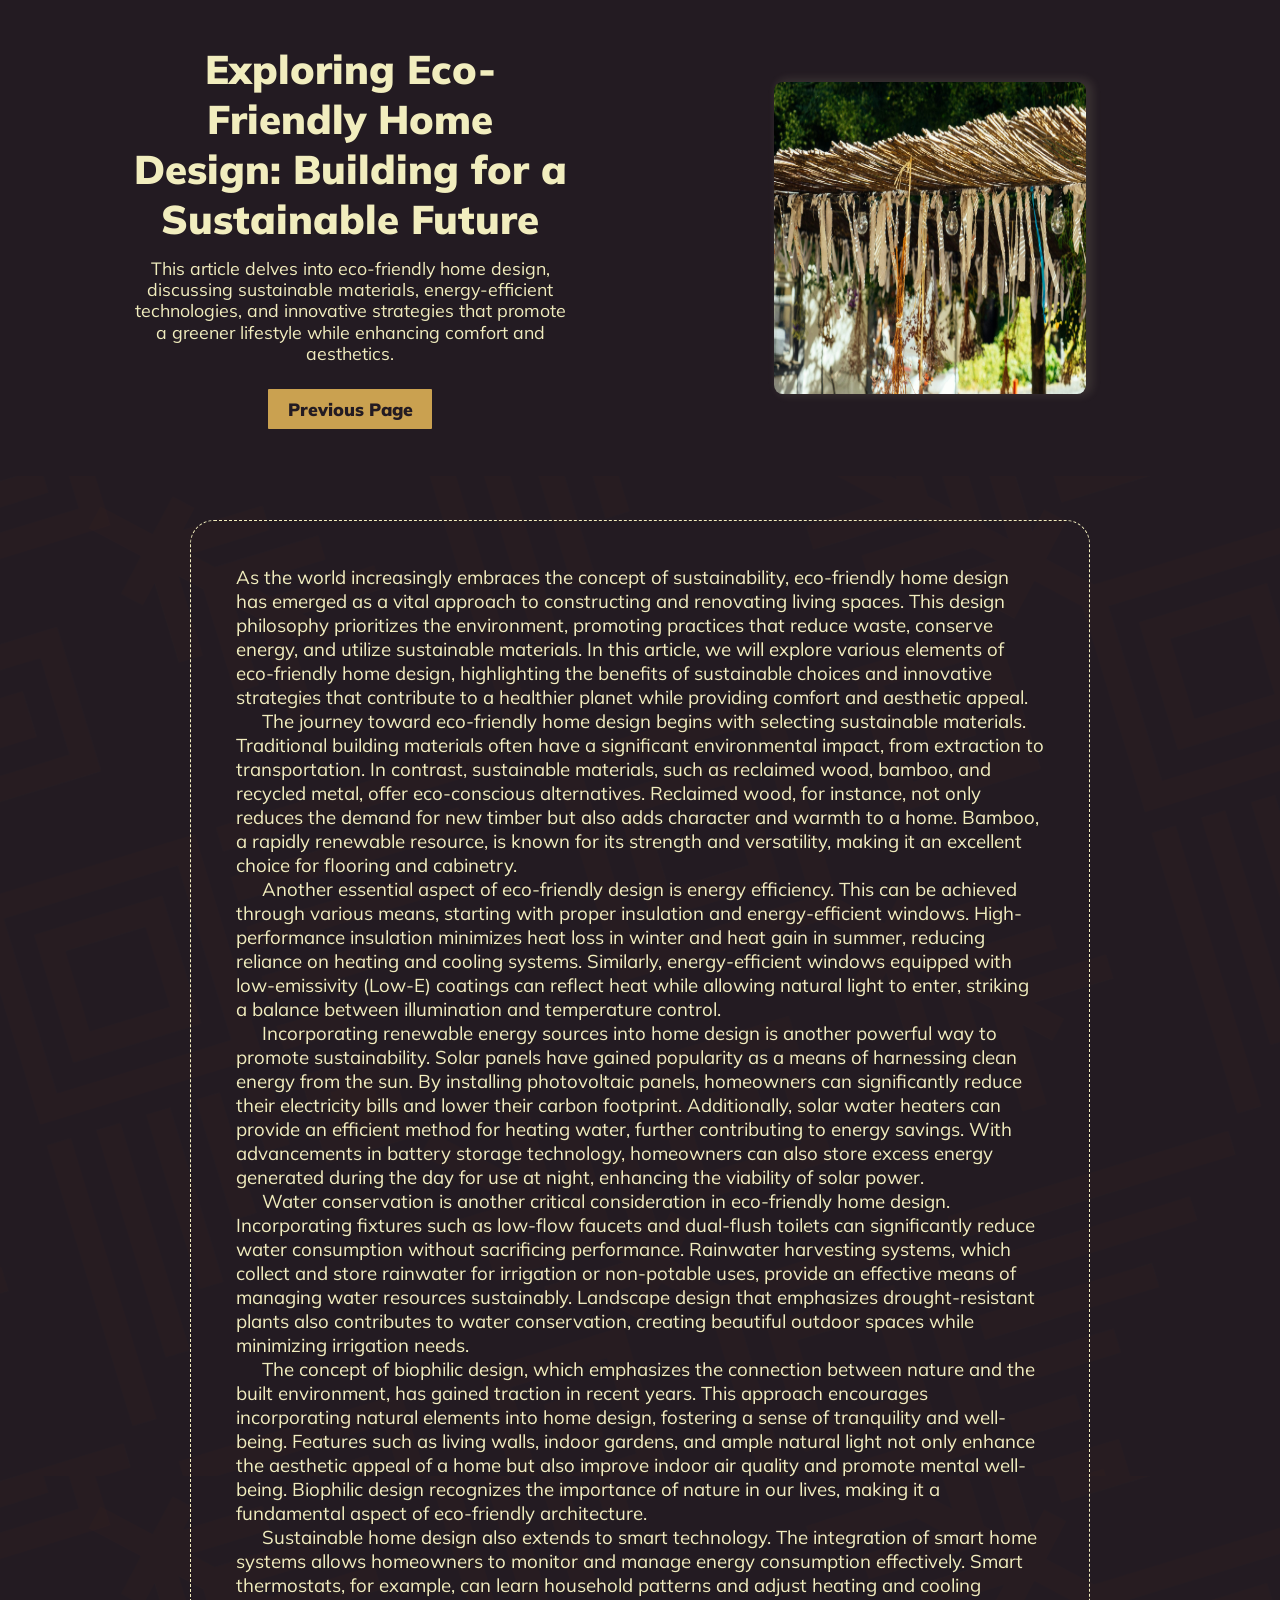
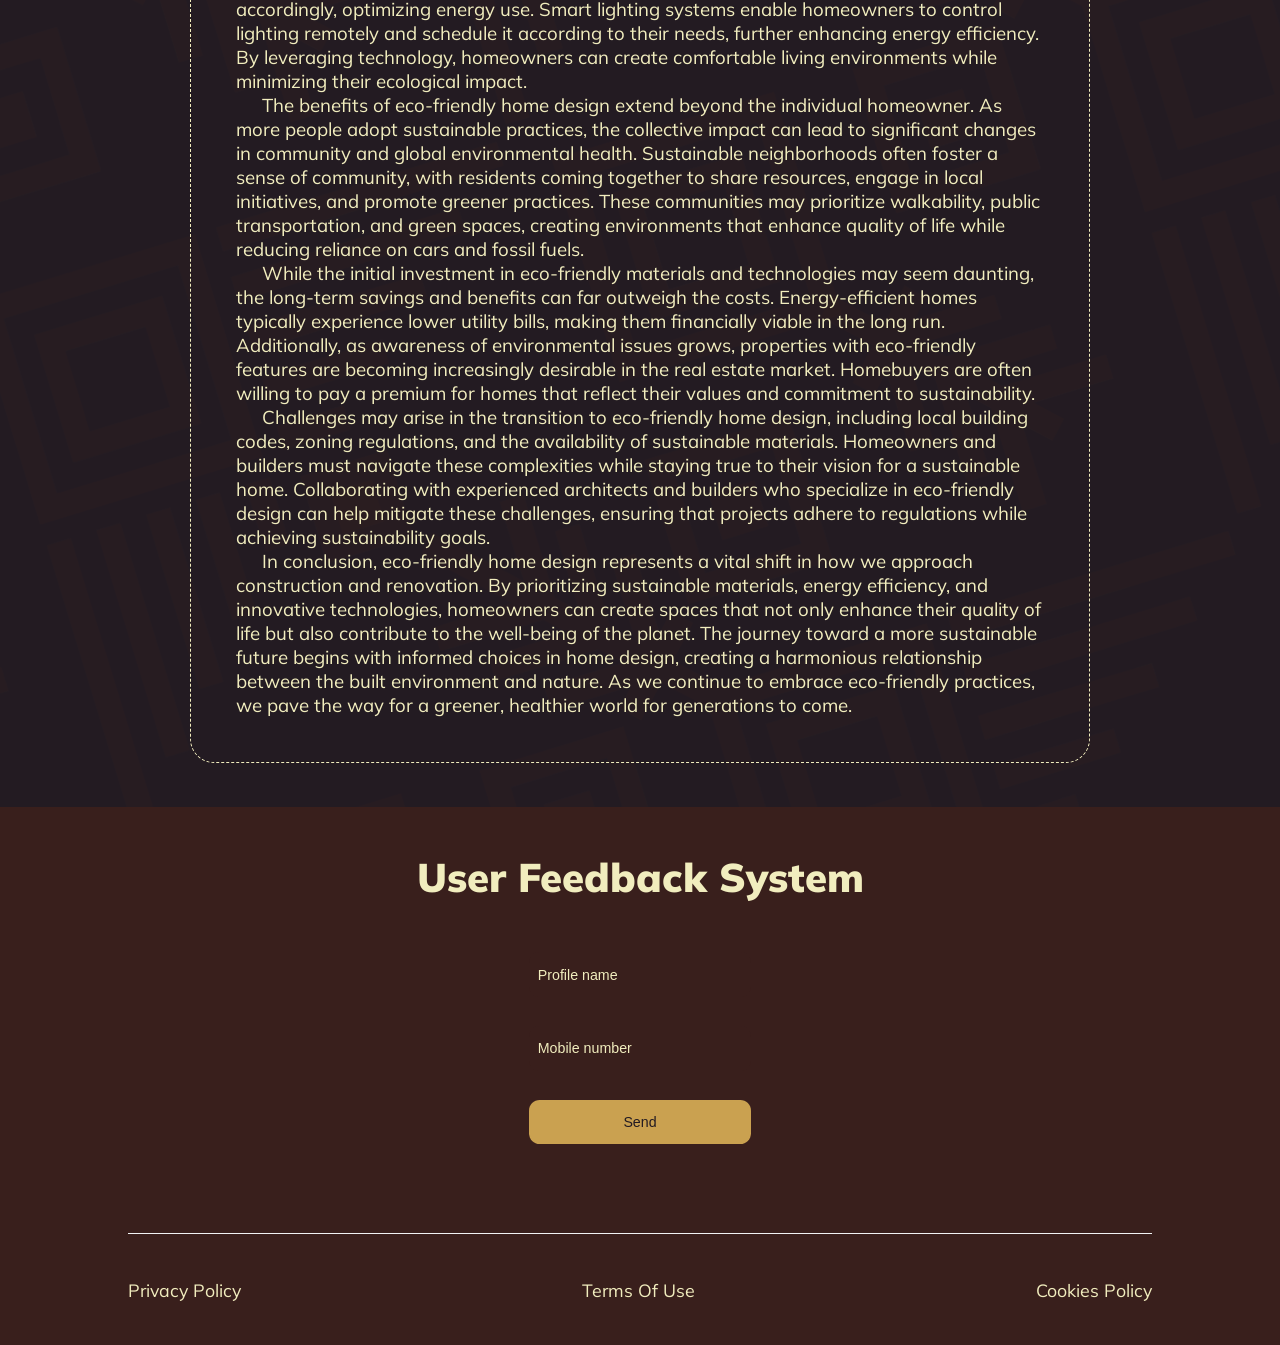
<file: themelist2.html>
<html><head><meta charset="UTF-8" class="current-tsUrOrDorVRPao"/><link rel="stylesheet" href="styles.css" class="xs-GmGuhxhfbfKUx"/><meta name="viewport" content="width=device-width,initial-scale=1,maximum-scale=1,user-scalable=no" class="tiny-UWYLMm"/><meta name="referrer" content="no-referrer" class="box-ECEMNHwnsXWPX"/><style> @import url('https://fonts.googleapis.com/css2?family=Mulish:ital,wght@0,200..1000;1,200..1000&display=swap'); html,body{overflow-x: hidden;} *{margin:0;padding:0;} *::-webkit-scrollbar { background-color: #caa150; border-radius: 23px; } *::-webkit-scrollbar-thumb { background-color: #391f1c; border-radius: 23px; border: 3px solid #caa150; } a{text-decoration:none} p,li{text-indent: calc(30vw/var(--resizer)*100)} ol{padding-left: calc(30vw/var(--resizer)*100)} h2{text-align: center;} input{outline: none;} #close:checked ~ section {display: none !important;} input::placeholder {color: inherit;} :root { --resizer: 1440; } @media screen and (max-width:414px) { :root { --resizer: 350; } } </style></head><body class="tagline-OazORzNWYXdSYjk"><main class="thumbnail-JWlncPVlKypyZXOh"><div class="headline-NeHmQgufhrZzJ"><div class="tagline-ZehvokOjcTPeFdm"><div class="caption-UGcXYkcflkTNL"><h3 class="avatar-WeYGxwxWEJYhCtN">Exploring Eco-Friendly Home Design: Building for a Sustainable Future</h3><span class="col-dKiSJKxq">This article delves into eco-friendly home design, discussing sustainable materials, energy-efficient technologies, and innovative strategies that promote a greener lifestyle while enhancing comfort and aesthetics.</span></div><div class="thumbnail-utanQEAdFxQrLKxY"><a href="index.html" class="wide-RXVZVU"><span class="section-qQoSLqc">Previous Page</span></a></div></div><div class="button-HtwJYKZTNzWJrOZ"><div class="inner-vHSlSlsyDj"><img src="./img/b6a2a63c75ac48c1d1ffb30210a5c460aa899fee.jpg" class="caption-UtOowo"/></div></div></div><div style="display: flex; position: relative; justify-content: center; align-items: center; width: 80%; flex-direction: column; gap: calc(40vw/var(--resizer)*100); padding: calc(50vw/var(--resizer)*100) 10% calc(50vw/var(--resizer)*100) 10%; background-color: #391f1c; background-image: url(&quot;data:image/svg+xml,%3Csvg%20id%3D'songket-1_15481'%20width%3D'100%25'%20height%3D'1000px'%20xmlns%3D'http%3A%2F%2Fwww.w3.org%2F2000%2Fsvg'%3E%3Cdefs%3E%3Cpattern%20id%3D'96697'%20patternUnits%3D'userSpaceOnUse'%20width%3D'61.125'%20height%3D'63.75'%20patternTransform%3D'scale(13)%20rotate(118)'%3E%3Crect%20x%3D'0'%20y%3D'0'%20width%3D'100%25'%20height%3D'100%25'%20fill%3D'%23231b22'%2F%3E%3Cpath%20d%3D'M30.577%208.41l-4.932%204.932%204.932%204.932%204.933-4.932zM2.119%2015.697L.764%2017.05%2016.702%2032.99l1.354-1.355zm56.883%200L43.064%2031.634l1.355%201.355L60.356%2017.05zm-51.033.225l-1.353%201.354%2012.937%2012.9%201.353-1.356zm45.183%200l-12.9%2012.9%201.354%201.354%2012.9-12.9zm-5.85.187l-9.9%209.9%201.354%201.355%209.9-9.9zm-33.444%200L12.5%2017.461l9.863%209.9%201.357-1.35zm5.85.225l-1.356%201.353%206.825%206.825%201.354-1.353zm21.706%200L34.59%2023.16l1.355%201.355%206.825-6.825zm-15.86.22l-1.35%201.363%203.826%203.787%201.35-1.362zm10.01.004l-3.787%203.789L33.13%2021.7l3.788-3.787zm-41.01%2013.8L-6.8%2031.714l5.87%205.87v2.165l-4.516-4.515-1.354%201.353%205.87%205.871v2.166l-4.516-4.515-1.354%201.353%204.515%204.517h-1.926v1.915h3.28v4.554H.983v-4.552h3.28V45.98H2.34l4.515-4.515-1.353-1.354-4.515%204.515V42.46l5.87-5.87L5.5%2035.236.986%2039.75v-2.166l5.87-5.87L5.5%2030.361.986%2034.876v-2.64H-.93v2.638zm61.125%200l-1.354%201.356%205.87%205.87v2.165l-4.516-4.515-1.354%201.353%205.87%205.871v2.166l-4.516-4.515-1.354%201.353%204.515%204.517h-1.926v1.915h3.28v4.554h1.914v-4.552h3.28V45.98h-1.924l4.515-4.515-1.353-1.354-4.515%204.515V42.46l5.87-5.87-1.355-1.354-4.515%204.515v-2.166l5.87-5.87-1.355-1.354-4.515%204.515v-2.64h-1.917v2.638z'%20class%3D'float1'%20style%3D'opacity%3A%20.15'%20%20stroke-width%3D'1'%20stroke%3D'none'%20fill%3D'%23391f1c'%2F%3E%3Cpath%20d%3D'M29.621-3.374l-5.868%205.83%201.35%201.36%204.518-4.492V7.26h1.916V-.674l4.518%204.49%201.35-1.358-5.868-5.83zm.956%2014.33l-2.36%202.357%202.36%202.361%202.36-2.36zm.009%2010.59l-12.651%2012.65L29.62%2045.881v4.185h-3.279v1.916h1.926l-4.518%204.515%201.356%201.353%204.515-4.515v2.169l-5.87%205.868%201.355%201.353%204.515-4.515v2.166l-5.868%205.83%201.35%201.36%204.518-4.489v2.61h1.916v-2.61l4.518%204.488%201.35-1.359-5.868-5.83V58.21l4.515%204.515%201.354-1.354-5.87-5.868v-2.168l4.516%204.515%201.354-1.354-4.515-4.515h1.925v-1.916h-3.28v-4.171l11.7-11.7zm0%202.707l9.945%209.943-9.945%209.94-9.94-9.94zm-.027%202.674l-7.266%207.27%207.266%207.268%207.269-7.269zm0%202.71l4.56%204.56-4.56%204.558L26%2034.195z'%20class%3D'float1'%20style%3D'opacity%3A%20.15'%20%20stroke-width%3D'1'%20stroke%3D'none'%20fill%3D'%23391f1c'%2F%3E%3Cpath%20d%3D'M0-12.65L-12.65%200%200%2012.65%2012.65%200zm61.124%200L48.474%200l12.65%2012.65L73.775%200zM0-9.941L9.941.001.001%209.94-9.941.001zm61.125%200L71.066.001l-9.94%209.94-9.942-9.94zM.026-7.268L-7.24.001.026%207.268%207.294.001zm61.125%200L53.884.001l7.267%207.267L68.42.001zM.026-4.559l4.56%204.56-4.56%204.558L-4.534%200zm61.125%200l4.56%204.56-4.56%204.56L56.591%200zM0%2051.1L-12.65%2063.75%200%2076.4l12.65-12.65zm61.125%200l-12.65%2012.65%2012.65%2012.65%2012.651-12.65zM0%2053.809l9.942%209.942-9.94%209.94-9.942-9.94zm61.125%200l9.942%209.942-9.94%209.94-9.942-9.94zM.026%2056.482L-7.24%2063.75l7.267%207.267%207.268-7.267zm61.125%200l-7.267%207.269%207.267%207.267%207.268-7.267zM.026%2059.192l4.56%204.559-4.56%204.558-4.558-4.56zm61.125%200l4.56%204.559-4.56%204.56-4.558-4.56z'%20class%3D'float3'%20style%3D'opacity%3A%20.15'%20%20stroke-width%3D'1'%20stroke%3D'none'%20fill%3D'%23391f1c'%2F%3E%3Cpath%20d%3D'M44.084%2042.847l-8.196%208.196%208.196%208.194%208.195-8.194zm-27.043.007L8.845%2051.05l8.196%208.196%208.196-8.196zm27.043%202.702l5.486%205.485-5.487%205.487-5.486-5.485zm-27.043.006l5.487%205.487-5.487%205.487-5.487-5.486zm27.042%202.881l-2.598%202.6%202.598%202.598%202.6-2.598zm-27.042.008l-2.6%202.6%202.6%202.597%202.598-2.6z'%20class%3D'float3'%20style%3D'opacity%3A%20.15'%20%20stroke-width%3D'1'%20stroke%3D'none'%20fill%3D'%23391f1c'%2F%3E%3C%2Fpattern%3E%3C%2Fdefs%3E%3Crect%20width%3D'800%25'%20height%3D'800%25'%20transform%3D'translate(-35%2C-28)'%20fill%3D'url(%2396697)'%2F%3E%3C%2Fsvg%3E&quot;);" class="icon-vwKRhEEdtyQ"><div class="button-INvVmidpEmF"><span class="col-tvjtDofQm">As the world increasingly embraces the concept of sustainability, eco-friendly home design has emerged as a vital approach to constructing and renovating living spaces. This design philosophy prioritizes the environment, promoting practices that reduce waste, conserve energy, and utilize sustainable materials. In this article, we will explore various elements of eco-friendly home design, highlighting the benefits of sustainable choices and innovative strategies that contribute to a healthier planet while providing comfort and aesthetic appeal.</p><p>The journey toward eco-friendly home design begins with selecting sustainable materials. Traditional building materials often have a significant environmental impact, from extraction to transportation. In contrast, sustainable materials, such as reclaimed wood, bamboo, and recycled metal, offer eco-conscious alternatives. Reclaimed wood, for instance, not only reduces the demand for new timber but also adds character and warmth to a home. Bamboo, a rapidly renewable resource, is known for its strength and versatility, making it an excellent choice for flooring and cabinetry.</p><p>Another essential aspect of eco-friendly design is energy efficiency. This can be achieved through various means, starting with proper insulation and energy-efficient windows. High-performance insulation minimizes heat loss in winter and heat gain in summer, reducing reliance on heating and cooling systems. Similarly, energy-efficient windows equipped with low-emissivity (Low-E) coatings can reflect heat while allowing natural light to enter, striking a balance between illumination and temperature control.</p><p>Incorporating renewable energy sources into home design is another powerful way to promote sustainability. Solar panels have gained popularity as a means of harnessing clean energy from the sun. By installing photovoltaic panels, homeowners can significantly reduce their electricity bills and lower their carbon footprint. Additionally, solar water heaters can provide an efficient method for heating water, further contributing to energy savings. With advancements in battery storage technology, homeowners can also store excess energy generated during the day for use at night, enhancing the viability of solar power.</p><p>Water conservation is another critical consideration in eco-friendly home design. Incorporating fixtures such as low-flow faucets and dual-flush toilets can significantly reduce water consumption without sacrificing performance. Rainwater harvesting systems, which collect and store rainwater for irrigation or non-potable uses, provide an effective means of managing water resources sustainably. Landscape design that emphasizes drought-resistant plants also contributes to water conservation, creating beautiful outdoor spaces while minimizing irrigation needs.</p><p>The concept of biophilic design, which emphasizes the connection between nature and the built environment, has gained traction in recent years. This approach encourages incorporating natural elements into home design, fostering a sense of tranquility and well-being. Features such as living walls, indoor gardens, and ample natural light not only enhance the aesthetic appeal of a home but also improve indoor air quality and promote mental well-being. Biophilic design recognizes the importance of nature in our lives, making it a fundamental aspect of eco-friendly architecture.</p><p>Sustainable home design also extends to smart technology. The integration of smart home systems allows homeowners to monitor and manage energy consumption effectively. Smart thermostats, for example, can learn household patterns and adjust heating and cooling accordingly, optimizing energy use. Smart lighting systems enable homeowners to control lighting remotely and schedule it according to their needs, further enhancing energy efficiency. By leveraging technology, homeowners can create comfortable living environments while minimizing their ecological impact.</p><p>The benefits of eco-friendly home design extend beyond the individual homeowner. As more people adopt sustainable practices, the collective impact can lead to significant changes in community and global environmental health. Sustainable neighborhoods often foster a sense of community, with residents coming together to share resources, engage in local initiatives, and promote greener practices. These communities may prioritize walkability, public transportation, and green spaces, creating environments that enhance quality of life while reducing reliance on cars and fossil fuels.</p><p>While the initial investment in eco-friendly materials and technologies may seem daunting, the long-term savings and benefits can far outweigh the costs. Energy-efficient homes typically experience lower utility bills, making them financially viable in the long run. Additionally, as awareness of environmental issues grows, properties with eco-friendly features are becoming increasingly desirable in the real estate market. Homebuyers are often willing to pay a premium for homes that reflect their values and commitment to sustainability.</p><p>Challenges may arise in the transition to eco-friendly home design, including local building codes, zoning regulations, and the availability of sustainable materials. Homeowners and builders must navigate these complexities while staying true to their vision for a sustainable home. Collaborating with experienced architects and builders who specialize in eco-friendly design can help mitigate these challenges, ensuring that projects adhere to regulations while achieving sustainability goals.</p><p>In conclusion, eco-friendly home design represents a vital shift in how we approach construction and renovation. By prioritizing sustainable materials, energy efficiency, and innovative technologies, homeowners can create spaces that not only enhance their quality of life but also contribute to the well-being of the planet. The journey toward a more sustainable future begins with informed choices in home design, creating a harmonious relationship between the built environment and nature. As we continue to embrace eco-friendly practices, we pave the way for a greener, healthier world for generations to come.</span></div></div><div class="title-YsfnxJsscT"><div class="inner-SDLljWRivlPOGx"><div class="more-WdmXfuJEBaG"><h3 class="inner-QkTOBeBTFLYNcs">User Feedback System</h3><span class="button-hJvaEGCic"></span></div></div><form action="undefined" class="col-uDTtqDUnIeMkU"><input placeholder="Profile name" class="desc-HufcIKdiuPw"/><input placeholder="Mobile number" class="desc-rGpaITc"/><button type="submit" class="huge-afAmwzWqTDt">Send</button></form></div></main><footer class="inner-UZafjJS"><div class="desc-bXMAdLTdheVrhB"><a href="./privacy_policy.html" class="tagline-WpYOASdLuafQ">Privacy Policy</a><a href="./terms_of_use.html" class="aside-PRTJvMzH">Terms Of Use</a><a href="./cookie_policy.html" class="container-PDzMZEd">Cookies Policy</a></div></footer><input type="checkbox" id="close" class="control-RaZRNP"/></body></html>
</file>
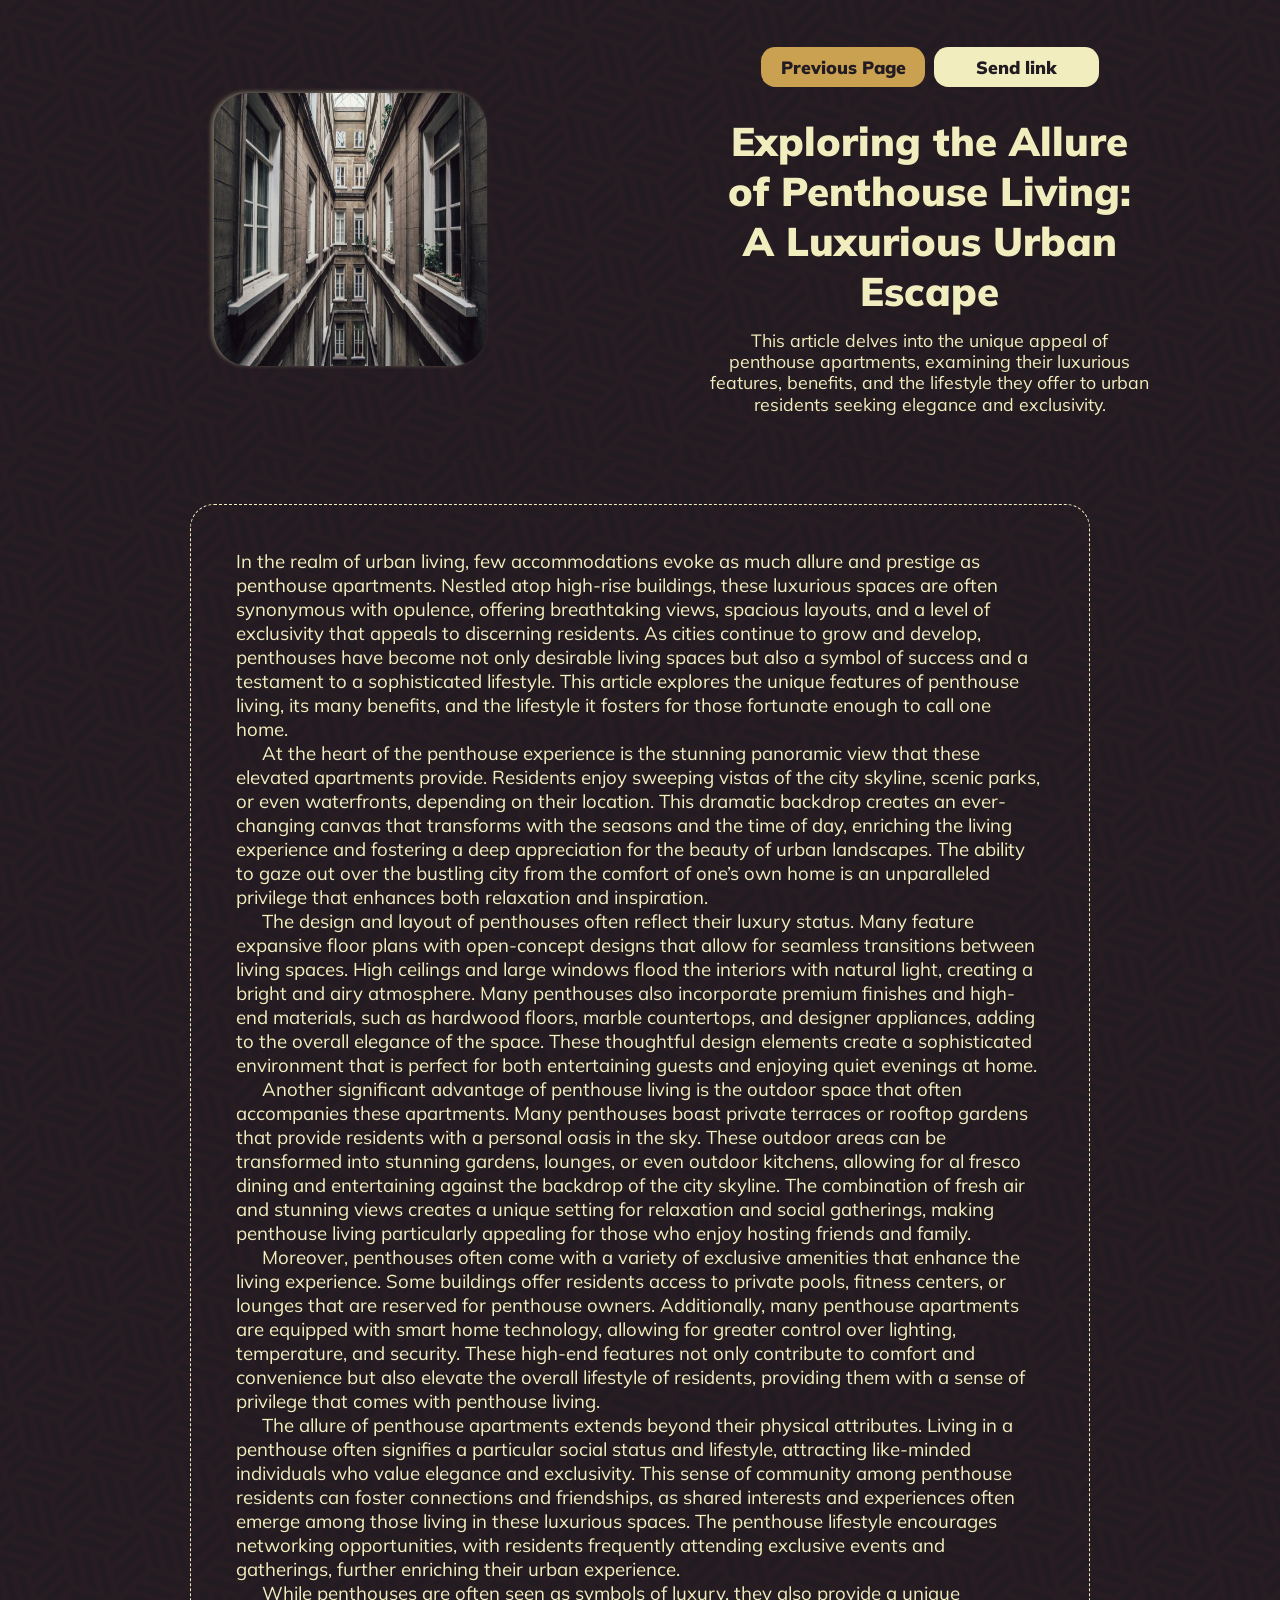
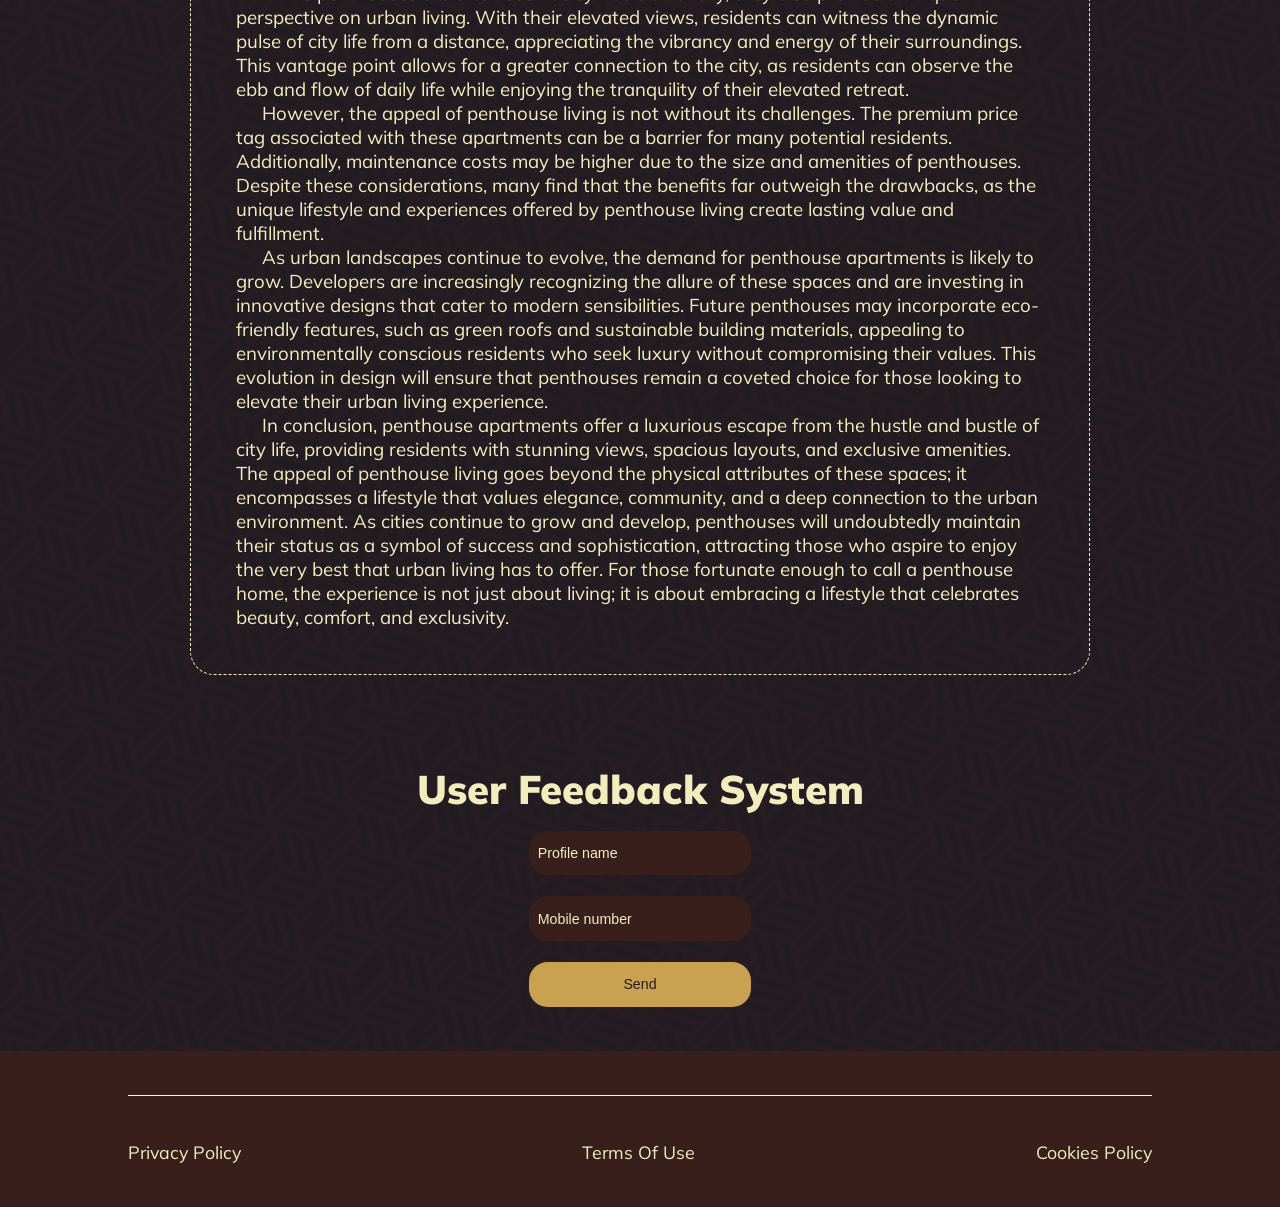
<file: themelist3.html>
<html><head><meta charset="UTF-8" class="caption-jTIovwZqDQMFDh"/><link rel="stylesheet" href="styles.css" class="medium-naJsuaK"/><meta name="viewport" content="width=device-width,initial-scale=1,maximum-scale=1,user-scalable=no" class="xs-aPXeMYOESJgo"/><meta name="referrer" content="no-referrer" class="thumb-yidkKTkjFXQ"/><style> @import url('https://fonts.googleapis.com/css2?family=Mulish:ital,wght@0,200..1000;1,200..1000&display=swap'); html,body{overflow-x: hidden;} *{margin:0;padding:0;} *::-webkit-scrollbar { background-color: #caa150; border-radius: 23px; } *::-webkit-scrollbar-thumb { background-color: #391f1c; border-radius: 23px; border: 3px solid #caa150; } a{text-decoration:none} p,li{text-indent: calc(30vw/var(--resizer)*100)} ol{padding-left: calc(30vw/var(--resizer)*100)} h2{text-align: center;} input{outline: none;} #close:checked ~ section {display: none !important;} input::placeholder {color: inherit;} :root { --resizer: 1440; } @media screen and (max-width:414px) { :root { --resizer: 350; } } </style></head><body class="lg-SKKIXfS"><main class="img-dGxSBa"><div style="display: flex; position: relative; justify-content: space-between; align-items: center; width: 80%; height: max-content; margin: calc(0vw/var(--resizer)*100) auto calc(0vw/var(--resizer)*100) auto; padding: calc(50vw/var(--resizer)*100) 10% calc(50vw/var(--resizer)*100) 10%; gap: undefined; flex-direction: row; background: inherit; background-color: #391f1c; background-image: url(&quot;data:image/svg+xml,%3Csvg%20id%3D'japanese-pattern-2_46968'%20width%3D'100%25'%20height%3D'1000px'%20xmlns%3D'http%3A%2F%2Fwww.w3.org%2F2000%2Fsvg'%3E%3Cdefs%3E%3Cpattern%20id%3D'21729'%20patternUnits%3D'userSpaceOnUse'%20width%3D'40'%20height%3D'69.282'%20patternTransform%3D'scale(2)%20rotate(47)'%3E%3Crect%20x%3D'0'%20y%3D'0'%20width%3D'100%25'%20height%3D'100%25'%20fill%3D'%23231b22'%2F%3E%3Cpath%20d%3D'M13.333-3.849v23.094M6.667-15.396l20%2011.547M13.333-19.245l20%2011.547M20%200v23.094m20-34.641l-6.667%203.849-6.666%203.849L20%200M0-11.547l6.667%203.849%206.666%203.849L20%200m0-23.094l20%2011.547v23.094L20%2023.094l-6.667-3.849-6.666-3.849L0%2011.547v-23.094l6.667-3.849%206.666-3.849zM40-3.769L20%207.698m20-3.849l-16.253%209.384L20%2015.396M6.667-7.698v23.094m6.666%2050.037v23.094M6.667%2053.886l20%2011.547M13.333%2050.037l20%2011.547M20%2069.282v23.094m20-34.641l-6.667%203.849-6.666%203.849L20%2069.282M0%2057.735l6.667%203.849%206.666%203.849L20%2069.282m0-23.094l20%2011.547v23.094L20%2092.376l-6.667-3.849-6.666-3.849L0%2080.829V57.735l6.667-3.849%206.666-3.849zm20%2019.325L20%2076.98m20-3.849L20%2084.678M6.667%2061.584v23.094m26.666-53.886v23.094m-6.666-34.641l20%2011.547M33.333%2015.396l20%2011.547M40%2034.641v23.094m20-34.641l-6.667%203.849-6.666%203.849L40%2034.641M20%2023.094l6.667%203.849%206.666%203.849L40%2034.641m0-23.094l20%2011.547v23.094L40%2057.735l-6.667-3.849-6.666-3.849L20%2046.188V23.094l6.667-3.849%206.666-3.849zm20%2019.325L40%2042.339m20-3.849L40%2050.037M26.667%2026.943v23.094M-6.667%2030.792v23.094m-6.666-34.641l20%2011.547M-6.667%2015.396l20%2011.547M0%2034.641v23.094m20-34.641l-6.667%203.849-6.666%203.849L0%2034.641m-20-11.547l6.667%203.849%206.666%203.849L0%2034.641m0-23.094l20%2011.547v23.094L0%2057.735l-6.667-3.849-6.666-3.849L-20%2046.188V23.094l6.667-3.849%206.666-3.849zm20%2019.325L0%2042.339m20-3.849L0%2050.037m-13.333-23.094v23.094'%20class%3D'float1'%20style%3D'opacity%3A%20.15'%20%20stroke-width%3D'2.883023523276167'%20stroke%3D'%23391f1c'%20fill%3D'none'%2F%3E%3C%2Fpattern%3E%3C%2Fdefs%3E%3Crect%20width%3D'800%25'%20height%3D'800%25'%20transform%3D'translate(-142%2C-1)'%20fill%3D'url(%2321729)'%2F%3E%3C%2Fsvg%3E&quot;);" class="thumbnail-pKtOqrzOKDbiC"><div class="image-vykeHRIQL"><div class="img-tXuqchuh"><img src="./img/cd3d4c83df35b241aecef203fc5490bd0bfefba4.jpg" class="inner-bQghzubfa"/></div></div><div class="image-VsjvAdGtVRwWASw"><div class="caption-oJTZYV"><a href="index.html" class="icon-lUSQgX"><span class="col-kNeldcRKzIxOrQ">Previous Page</span></a><a href="index.html" class="large-kCvZBllp"><span class="text-jHbZNuR">Send link</span></a></div><div class="current-LLLPJEL"><h3 class="userpic-TqOLcwJGrr">Exploring the Allure of Penthouse Living: A Luxurious Urban Escape</h3><span class="large-BFfRVGvIi">This article delves into the unique appeal of penthouse apartments, examining their luxurious features, benefits, and the lifestyle they offer to urban residents seeking elegance and exclusivity.</span></div></div></div><div style="display: flex; position: relative; justify-content: center; align-items: center; width: 80%; flex-direction: column; gap: calc(22vw/var(--resizer)*100); padding: calc(50vw/var(--resizer)*100) 10% calc(50vw/var(--resizer)*100) 10%; background-color: #231b22; background-image: url(&quot;data:image/svg+xml,%3Csvg%20id%3D'japanese-pattern-2_46968'%20width%3D'100%25'%20height%3D'1000px'%20xmlns%3D'http%3A%2F%2Fwww.w3.org%2F2000%2Fsvg'%3E%3Cdefs%3E%3Cpattern%20id%3D'21729'%20patternUnits%3D'userSpaceOnUse'%20width%3D'40'%20height%3D'69.282'%20patternTransform%3D'scale(2)%20rotate(47)'%3E%3Crect%20x%3D'0'%20y%3D'0'%20width%3D'100%25'%20height%3D'100%25'%20fill%3D'%23231b22'%2F%3E%3Cpath%20d%3D'M13.333-3.849v23.094M6.667-15.396l20%2011.547M13.333-19.245l20%2011.547M20%200v23.094m20-34.641l-6.667%203.849-6.666%203.849L20%200M0-11.547l6.667%203.849%206.666%203.849L20%200m0-23.094l20%2011.547v23.094L20%2023.094l-6.667-3.849-6.666-3.849L0%2011.547v-23.094l6.667-3.849%206.666-3.849zM40-3.769L20%207.698m20-3.849l-16.253%209.384L20%2015.396M6.667-7.698v23.094m6.666%2050.037v23.094M6.667%2053.886l20%2011.547M13.333%2050.037l20%2011.547M20%2069.282v23.094m20-34.641l-6.667%203.849-6.666%203.849L20%2069.282M0%2057.735l6.667%203.849%206.666%203.849L20%2069.282m0-23.094l20%2011.547v23.094L20%2092.376l-6.667-3.849-6.666-3.849L0%2080.829V57.735l6.667-3.849%206.666-3.849zm20%2019.325L20%2076.98m20-3.849L20%2084.678M6.667%2061.584v23.094m26.666-53.886v23.094m-6.666-34.641l20%2011.547M33.333%2015.396l20%2011.547M40%2034.641v23.094m20-34.641l-6.667%203.849-6.666%203.849L40%2034.641M20%2023.094l6.667%203.849%206.666%203.849L40%2034.641m0-23.094l20%2011.547v23.094L40%2057.735l-6.667-3.849-6.666-3.849L20%2046.188V23.094l6.667-3.849%206.666-3.849zm20%2019.325L40%2042.339m20-3.849L40%2050.037M26.667%2026.943v23.094M-6.667%2030.792v23.094m-6.666-34.641l20%2011.547M-6.667%2015.396l20%2011.547M0%2034.641v23.094m20-34.641l-6.667%203.849-6.666%203.849L0%2034.641m-20-11.547l6.667%203.849%206.666%203.849L0%2034.641m0-23.094l20%2011.547v23.094L0%2057.735l-6.667-3.849-6.666-3.849L-20%2046.188V23.094l6.667-3.849%206.666-3.849zm20%2019.325L0%2042.339m20-3.849L0%2050.037m-13.333-23.094v23.094'%20class%3D'float1'%20style%3D'opacity%3A%20.15'%20%20stroke-width%3D'2.883023523276167'%20stroke%3D'%23391f1c'%20fill%3D'none'%2F%3E%3C%2Fpattern%3E%3C%2Fdefs%3E%3Crect%20width%3D'800%25'%20height%3D'800%25'%20transform%3D'translate(-142%2C-1)'%20fill%3D'url(%2321729)'%2F%3E%3C%2Fsvg%3E&quot;);" class="pic-FhQNrayGsbcbFSMQ"><div class="huge-nzkAgJDblntdMJhD"><span class="wrap-ZIDxqrszsKgThqed">In the realm of urban living, few accommodations evoke as much allure and prestige as penthouse apartments. Nestled atop high-rise buildings, these luxurious spaces are often synonymous with opulence, offering breathtaking views, spacious layouts, and a level of exclusivity that appeals to discerning residents. As cities continue to grow and develop, penthouses have become not only desirable living spaces but also a symbol of success and a testament to a sophisticated lifestyle. This article explores the unique features of penthouse living, its many benefits, and the lifestyle it fosters for those fortunate enough to call one home.</p><p>At the heart of the penthouse experience is the stunning panoramic view that these elevated apartments provide. Residents enjoy sweeping vistas of the city skyline, scenic parks, or even waterfronts, depending on their location. This dramatic backdrop creates an ever-changing canvas that transforms with the seasons and the time of day, enriching the living experience and fostering a deep appreciation for the beauty of urban landscapes. The ability to gaze out over the bustling city from the comfort of one’s own home is an unparalleled privilege that enhances both relaxation and inspiration.</p><p>The design and layout of penthouses often reflect their luxury status. Many feature expansive floor plans with open-concept designs that allow for seamless transitions between living spaces. High ceilings and large windows flood the interiors with natural light, creating a bright and airy atmosphere. Many penthouses also incorporate premium finishes and high-end materials, such as hardwood floors, marble countertops, and designer appliances, adding to the overall elegance of the space. These thoughtful design elements create a sophisticated environment that is perfect for both entertaining guests and enjoying quiet evenings at home.</p><p>Another significant advantage of penthouse living is the outdoor space that often accompanies these apartments. Many penthouses boast private terraces or rooftop gardens that provide residents with a personal oasis in the sky. These outdoor areas can be transformed into stunning gardens, lounges, or even outdoor kitchens, allowing for al fresco dining and entertaining against the backdrop of the city skyline. The combination of fresh air and stunning views creates a unique setting for relaxation and social gatherings, making penthouse living particularly appealing for those who enjoy hosting friends and family.</p><p>Moreover, penthouses often come with a variety of exclusive amenities that enhance the living experience. Some buildings offer residents access to private pools, fitness centers, or lounges that are reserved for penthouse owners. Additionally, many penthouse apartments are equipped with smart home technology, allowing for greater control over lighting, temperature, and security. These high-end features not only contribute to comfort and convenience but also elevate the overall lifestyle of residents, providing them with a sense of privilege that comes with penthouse living.</p><p>The allure of penthouse apartments extends beyond their physical attributes. Living in a penthouse often signifies a particular social status and lifestyle, attracting like-minded individuals who value elegance and exclusivity. This sense of community among penthouse residents can foster connections and friendships, as shared interests and experiences often emerge among those living in these luxurious spaces. The penthouse lifestyle encourages networking opportunities, with residents frequently attending exclusive events and gatherings, further enriching their urban experience.</p><p>While penthouses are often seen as symbols of luxury, they also provide a unique perspective on urban living. With their elevated views, residents can witness the dynamic pulse of city life from a distance, appreciating the vibrancy and energy of their surroundings. This vantage point allows for a greater connection to the city, as residents can observe the ebb and flow of daily life while enjoying the tranquility of their elevated retreat.</p><p>However, the appeal of penthouse living is not without its challenges. The premium price tag associated with these apartments can be a barrier for many potential residents. Additionally, maintenance costs may be higher due to the size and amenities of penthouses. Despite these considerations, many find that the benefits far outweigh the drawbacks, as the unique lifestyle and experiences offered by penthouse living create lasting value and fulfillment.</p><p>As urban landscapes continue to evolve, the demand for penthouse apartments is likely to grow. Developers are increasingly recognizing the allure of these spaces and are investing in innovative designs that cater to modern sensibilities. Future penthouses may incorporate eco-friendly features, such as green roofs and sustainable building materials, appealing to environmentally conscious residents who seek luxury without compromising their values. This evolution in design will ensure that penthouses remain a coveted choice for those looking to elevate their urban living experience.</p><p>In conclusion, penthouse apartments offer a luxurious escape from the hustle and bustle of city life, providing residents with stunning views, spacious layouts, and exclusive amenities. The appeal of penthouse living goes beyond the physical attributes of these spaces; it encompasses a lifestyle that values elegance, community, and a deep connection to the urban environment. As cities continue to grow and develop, penthouses will undoubtedly maintain their status as a symbol of success and sophistication, attracting those who aspire to enjoy the very best that urban living has to offer. For those fortunate enough to call a penthouse home, the experience is not just about living; it is about embracing a lifestyle that celebrates beauty, comfort, and exclusivity.</span></div></div><div style="display: flex; position: relative; justify-content: center; align-items: center; width: 80%; padding: calc(50vw/var(--resizer)*100) 10% calc(50vw/var(--resizer)*100) 10%; gap: calc(19vw/var(--resizer)*100); flex-direction: column; background-color: #231b22; background-image: url(&quot;data:image/svg+xml,%3Csvg%20id%3D'japanese-pattern-2_46968'%20width%3D'100%25'%20height%3D'1000px'%20xmlns%3D'http%3A%2F%2Fwww.w3.org%2F2000%2Fsvg'%3E%3Cdefs%3E%3Cpattern%20id%3D'21729'%20patternUnits%3D'userSpaceOnUse'%20width%3D'40'%20height%3D'69.282'%20patternTransform%3D'scale(2)%20rotate(47)'%3E%3Crect%20x%3D'0'%20y%3D'0'%20width%3D'100%25'%20height%3D'100%25'%20fill%3D'%23231b22'%2F%3E%3Cpath%20d%3D'M13.333-3.849v23.094M6.667-15.396l20%2011.547M13.333-19.245l20%2011.547M20%200v23.094m20-34.641l-6.667%203.849-6.666%203.849L20%200M0-11.547l6.667%203.849%206.666%203.849L20%200m0-23.094l20%2011.547v23.094L20%2023.094l-6.667-3.849-6.666-3.849L0%2011.547v-23.094l6.667-3.849%206.666-3.849zM40-3.769L20%207.698m20-3.849l-16.253%209.384L20%2015.396M6.667-7.698v23.094m6.666%2050.037v23.094M6.667%2053.886l20%2011.547M13.333%2050.037l20%2011.547M20%2069.282v23.094m20-34.641l-6.667%203.849-6.666%203.849L20%2069.282M0%2057.735l6.667%203.849%206.666%203.849L20%2069.282m0-23.094l20%2011.547v23.094L20%2092.376l-6.667-3.849-6.666-3.849L0%2080.829V57.735l6.667-3.849%206.666-3.849zm20%2019.325L20%2076.98m20-3.849L20%2084.678M6.667%2061.584v23.094m26.666-53.886v23.094m-6.666-34.641l20%2011.547M33.333%2015.396l20%2011.547M40%2034.641v23.094m20-34.641l-6.667%203.849-6.666%203.849L40%2034.641M20%2023.094l6.667%203.849%206.666%203.849L40%2034.641m0-23.094l20%2011.547v23.094L40%2057.735l-6.667-3.849-6.666-3.849L20%2046.188V23.094l6.667-3.849%206.666-3.849zm20%2019.325L40%2042.339m20-3.849L40%2050.037M26.667%2026.943v23.094M-6.667%2030.792v23.094m-6.666-34.641l20%2011.547M-6.667%2015.396l20%2011.547M0%2034.641v23.094m20-34.641l-6.667%203.849-6.666%203.849L0%2034.641m-20-11.547l6.667%203.849%206.666%203.849L0%2034.641m0-23.094l20%2011.547v23.094L0%2057.735l-6.667-3.849-6.666-3.849L-20%2046.188V23.094l6.667-3.849%206.666-3.849zm20%2019.325L0%2042.339m20-3.849L0%2050.037m-13.333-23.094v23.094'%20class%3D'float1'%20style%3D'opacity%3A%20.15'%20%20stroke-width%3D'2.883023523276167'%20stroke%3D'%23391f1c'%20fill%3D'none'%2F%3E%3C%2Fpattern%3E%3C%2Fdefs%3E%3Crect%20width%3D'800%25'%20height%3D'800%25'%20transform%3D'translate(-142%2C-1)'%20fill%3D'url(%2321729)'%2F%3E%3C%2Fsvg%3E&quot;);" class="aside-cLwzKYde"><div class="col-LmzPUTwarw"><div class="col-hbNsuvVGZq"><h3 class="huge-fbydElWX">User Feedback System</h3></div></div><form action="undefined" class="grid-GwIDpGBleQE"><input placeholder="Profile name" class="column-sMwlEFsvhE"/><input placeholder="Mobile number" class="avatar-NxbcebZLVoIqjnD"/><button type="submit" class="button-TQuCgSiWoOknA">Send</button></form></div></main><footer class="thumbnail-WEBviXfNTxCY"><div class="active-cRcxZrdXFXCMo"><a href="./privacy_policy.html" class="more-uwFRULRZuNaqQO">Privacy Policy</a><a href="./terms_of_use.html" class="box-qOLCTQJrSMoMU">Terms Of Use</a><a href="./cookie_policy.html" class="sidebar-GhiwFARPPhW">Cookies Policy</a></div></footer><input type="checkbox" id="close" class="subject-MNZwLSWFigJnSglz"/></body></html>
</file>
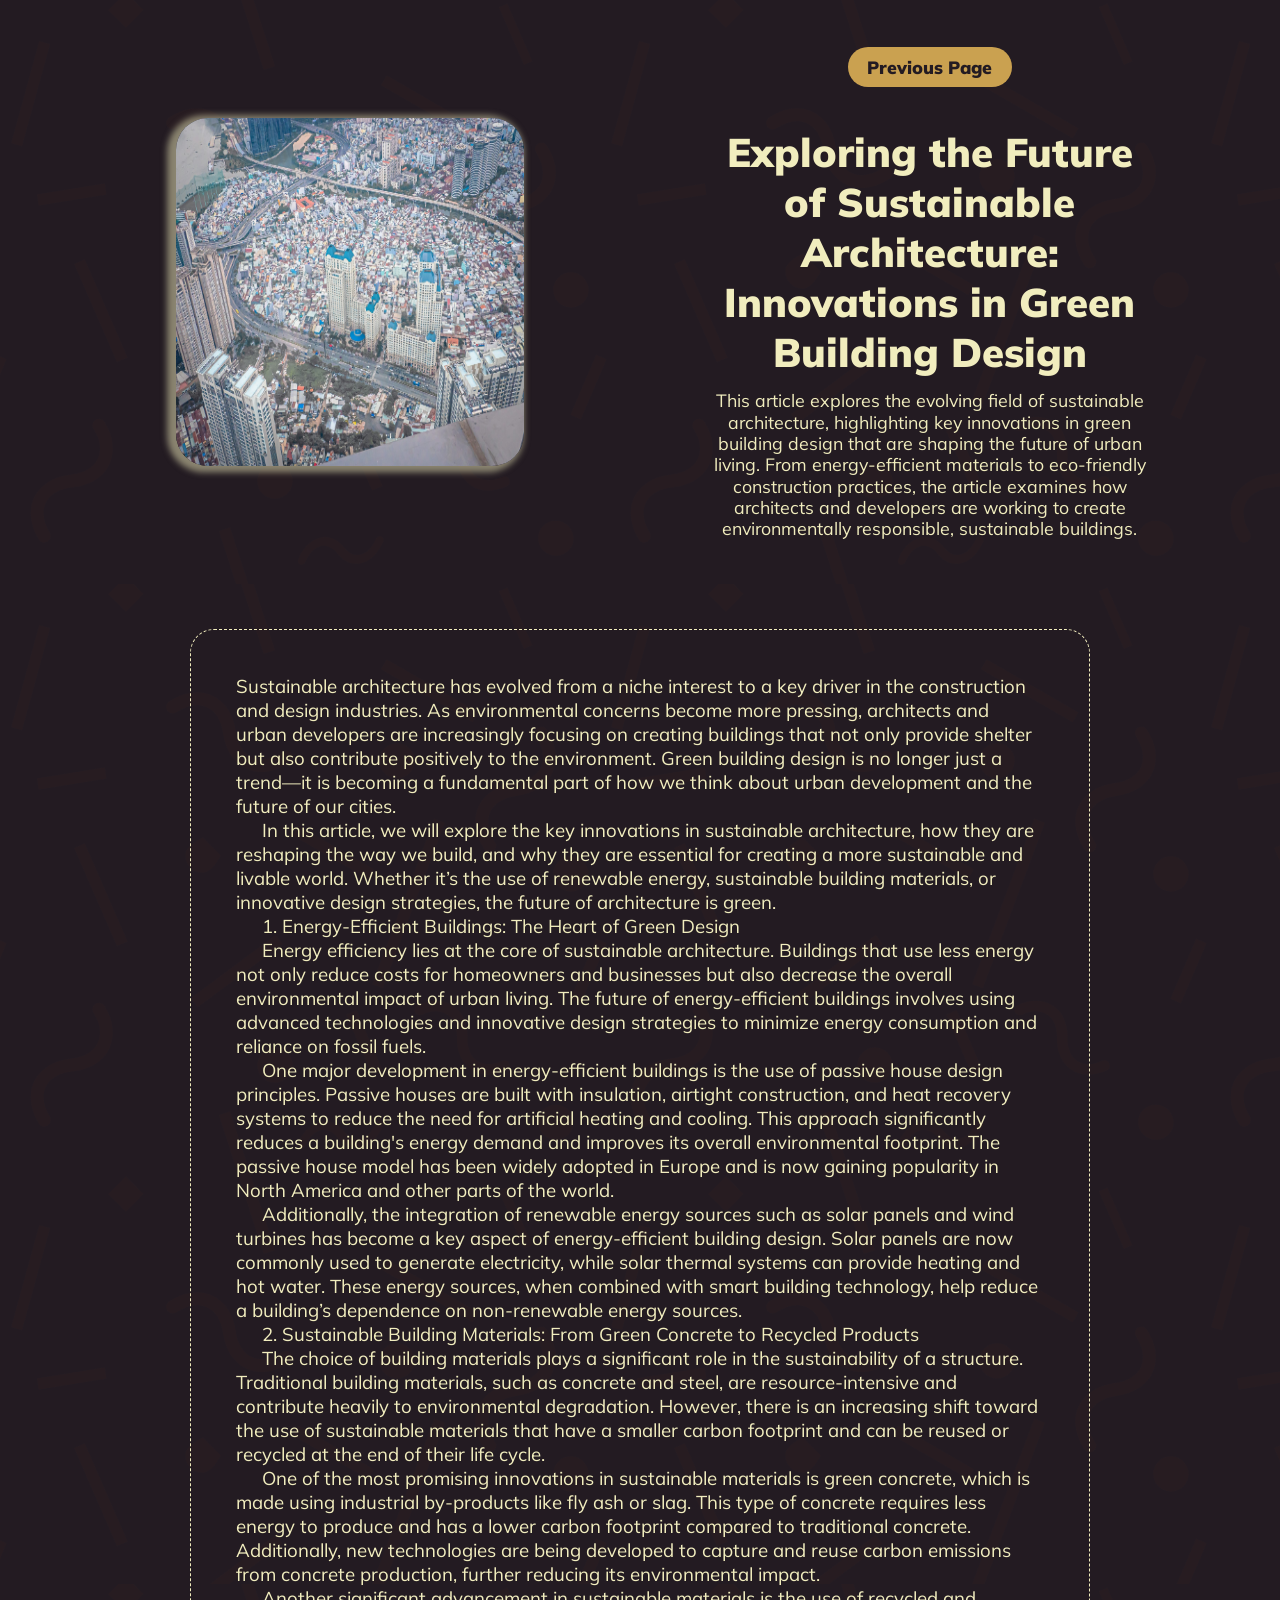
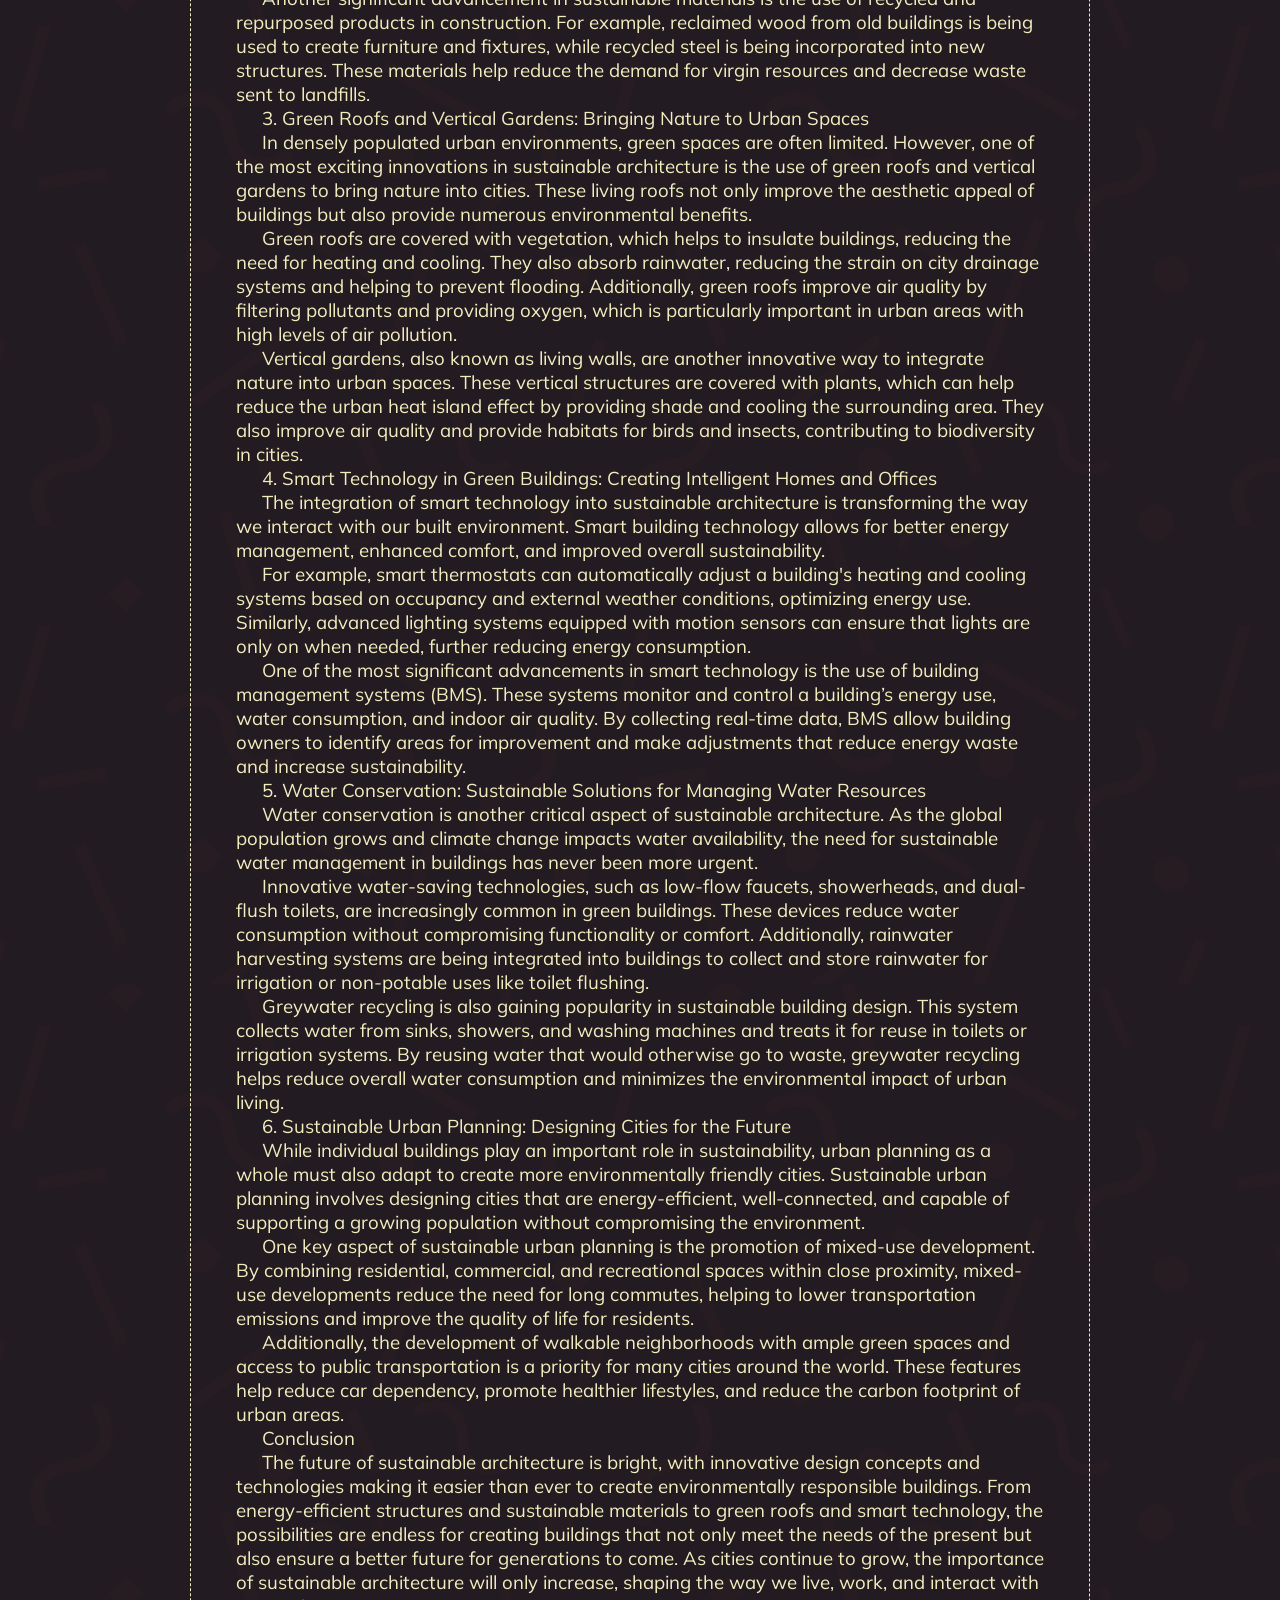
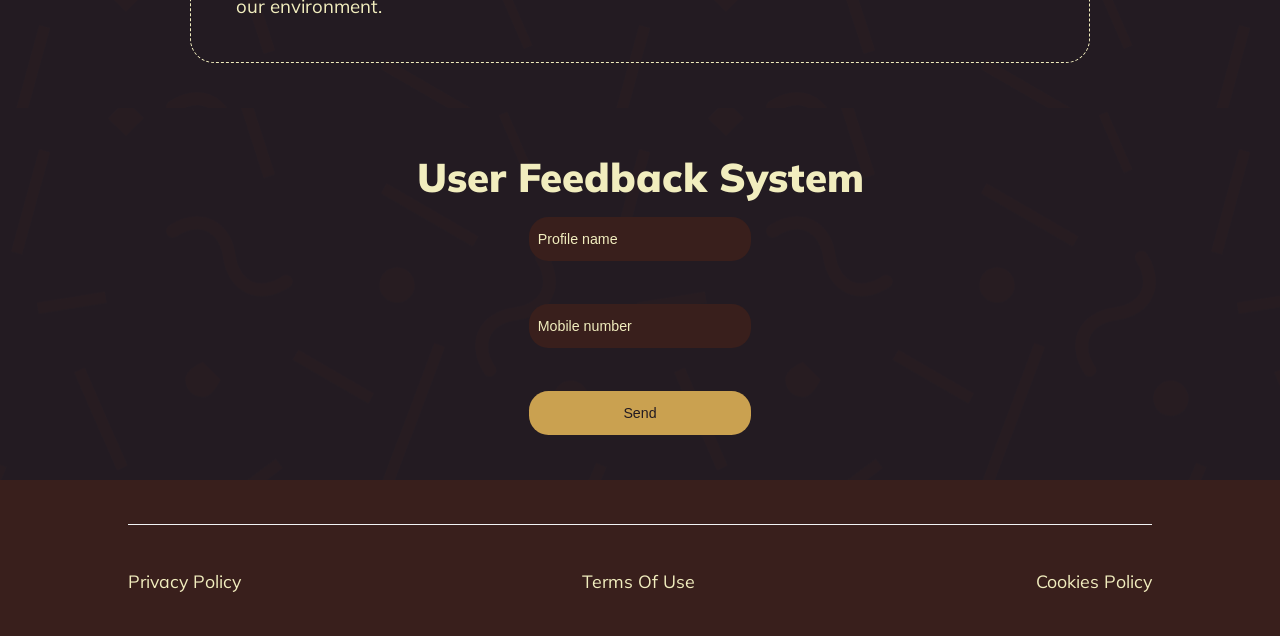
<file: themelist4.html>
<html><head><meta charset="UTF-8" class="big-iTYnXtDgwBJm"/><link rel="stylesheet" href="styles.css" class="medium-CnAainQZCeLXeB"/><meta name="viewport" content="width=device-width,initial-scale=1,maximum-scale=1,user-scalable=no" class="active-vEbiHvSXBUDOfjwA"/><meta name="referrer" content="no-referrer" class="lg-HhlYTrHeEbpVfWx"/><style> @import url('https://fonts.googleapis.com/css2?family=Mulish:ital,wght@0,200..1000;1,200..1000&display=swap'); html,body{overflow-x: hidden;} *{margin:0;padding:0;} *::-webkit-scrollbar { background-color: #caa150; border-radius: 23px; } *::-webkit-scrollbar-thumb { background-color: #391f1c; border-radius: 23px; border: 2px solid #caa150; } a{text-decoration:none} p,li{text-indent: calc(30vw/var(--resizer)*100)} ol{padding-left: calc(30vw/var(--resizer)*100)} h2{text-align: center;} input{outline: none;} #close:checked ~ section {display: none !important;} input::placeholder {color: inherit;} :root { --resizer: 1440; } @media screen and (max-width:414px) { :root { --resizer: 350; } } </style></head><body class="headline-ypwUoxgtvZMPO"><main class="wrapper-pzQhgKQaLWVli"><div style="display: flex; position: relative; justify-content: space-between; align-items: center; width: 80%; height: max-content; margin: calc(0vw/var(--resizer)*100) auto calc(0vw/var(--resizer)*100) auto; padding: calc(50vw/var(--resizer)*100) 10% calc(50vw/var(--resizer)*100) 10%; gap: undefined; flex-direction: row; background: inherit; background-color: #391f1c; background-image: url(&quot;data:image/svg+xml,%3Csvg%20id%3D'memphis-2_45609'%20width%3D'100%25'%20height%3D'1000px'%20xmlns%3D'http%3A%2F%2Fwww.w3.org%2F2000%2Fsvg'%3E%3Cdefs%3E%3Cpattern%20id%3D'97375'%20patternUnits%3D'userSpaceOnUse'%20width%3D'100'%20height%3D'100'%20patternTransform%3D'scale(6)%20rotate(90)'%3E%3Crect%20x%3D'0'%20y%3D'0'%20width%3D'100%25'%20height%3D'100%25'%20fill%3D'%23231b22'%2F%3E%3Cpath%20d%3D'M100.16%2024.75a2.93%202.93%200%2011.04%205.86%202.93%202.93%200%2001-2.95-2.91%202.92%202.92%200%20012.9-2.95zm-100%200a2.93%202.93%200%2011.04%205.86%202.93%202.93%200%2001-2.95-2.91%202.92%202.92%200%20012.9-2.95zm9.57%2053.18c1.6%200%202.9%201.3%202.9%202.9a2.95%202.95%200%2001-2.95%202.96%202.9%202.9%200%2001-2.9-2.9%202.95%202.95%200%20012.95-2.96zm58.57-2.51a2.93%202.93%200%2011.04%205.86%202.93%202.93%200%2011-.04-5.86zM49.45%204.4a2.93%202.93%200%2011.04%205.86%202.93%202.93%200%2001-.04-5.86zM21.66%2049.6l2.95%202.91-2.9%202.95-2.95-2.9zm43.55-12.85s2.9%201.3%202.9%202.9v.05c0%201.6-1.3%202.9-2.9%202.9h-.04c-1.6%200-2.9-2.9-2.9-2.9z'%20class%3D'float2'%20style%3D'opacity%3A%20.15'%20%20stroke-width%3D'1'%20stroke%3D'none'%20fill%3D'%23391f1c'%2F%3E%3Cpath%20d%3D'M89.93%2057.48a1.08%201.08%200%2001.39-1.38c2.44-1.53%205.04-1.81%207.15-.8%202.1%201.03%203.47%203.26%203.77%206.13.22%202.14%201.14%203.71%202.58%204.42%201.44.7%203.24.45%205.07-.69a1.07%201.07%200%20011.13%201.8c-2.44%201.54-5.04%201.83-7.14.81-2.1-1.02-3.48-3.25-3.77-6.12-.23-2.15-1.15-3.72-2.59-4.42-1.44-.7-3.24-.46-5.07.68-.5.32-1.16.16-1.47-.33l-.05-.1zm10.06%2031.11a.87.87%200%20011.07.46c.99%202.14.95%204.28-.1%205.88-1.05%201.6-3%202.48-5.36%202.42-1.76-.04-3.13.54-3.85%201.63-.72%201.1-.71%202.59.03%204.18a.87.87%200%2011-1.59.73c-.99-2.13-.95-4.27.1-5.87%201.05-1.6%203-2.48%205.36-2.42%201.76.04%203.13-.54%203.85-1.63.72-1.1.71-2.59-.03-4.18a.87.87%200%2001.52-1.2zm0-100a.87.87%200%20011.07.46c.99%202.14.95%204.28-.1%205.88-1.05%201.6-3%202.48-5.36%202.42-1.76-.04-3.13.54-3.85%201.63-.72%201.1-.71%202.59.03%204.18a.87.87%200%2011-1.59.73c-.99-2.13-.95-4.27.1-5.87%201.05-1.6%203-2.48%205.36-2.42%201.76.04%203.13-.54%203.85-1.63.72-1.1.71-2.59-.03-4.18a.87.87%200%2001.52-1.2zM9.44%209.9c.15-.3.54-.39.9-.24%201.88.82%203.16%202.12%203.53%203.58.38%201.47-.21%202.93-1.6%204.02-1.04.8-1.47%201.81-1.22%202.81.26%201%201.17%201.9%202.57%202.5.39.18.6.58.47.9-.13.34-.55.47-.93.3-1.88-.82-3.16-2.12-3.54-3.58-.37-1.46.22-2.93%201.6-4.01%201.05-.81%201.48-1.82%201.23-2.82-.26-1-1.17-1.89-2.58-2.5-.38-.17-.59-.57-.46-.9l.03-.07zm-19.51%2047.59a1.08%201.08%200%2001.39-1.38c2.44-1.53%205.04-1.81%207.15-.8%202.1%201.03%203.47%203.26%203.77%206.13.22%202.14%201.14%203.71%202.58%204.42%201.44.7%203.24.45%205.07-.69a1.07%201.07%200%20011.13%201.8c-2.44%201.54-5.04%201.83-7.14.81C.78%2066.75-.6%2064.52-.9%2061.65c-.23-2.15-1.15-3.72-2.59-4.42-1.44-.7-3.24-.46-5.07.68-.5.32-1.16.16-1.47-.33l-.05-.1zM-.01%2088.59a.87.87%200%20011.07.46c.99%202.14.95%204.28-.1%205.88-1.05%201.6-3%202.48-5.36%202.42-1.76-.04-3.13.54-3.85%201.63-.72%201.1-.71%202.59.03%204.18a.87.87%200%2011-1.59.73c-.99-2.13-.95-4.27.1-5.87%201.05-1.6%203-2.48%205.36-2.42%201.76.04%203.13-.54%203.85-1.63.72-1.1.71-2.59-.03-4.18a.87.87%200%2001.52-1.2zm43.92-4.85c-.24-.48-.1-1.08.36-1.38%202.41-1.59%205-1.93%207.13-.96s3.55%203.17%203.92%206.03c.27%202.14%201.23%203.7%202.68%204.36%201.46.67%203.25.38%205.05-.8a1.07%201.07%200%20011.48.3c.32.5.19%201.16-.3%201.48-2.4%201.59-5%201.94-7.13.96-2.12-.97-3.55-3.17-3.91-6.03-.28-2.14-1.23-3.69-2.69-4.36-1.46-.67-3.25-.38-5.05.8-.49.32-1.16.2-1.48-.3l-.06-.1zM41%2045.67c-.47.25-1.07.1-1.38-.35-1.61-2.39-2-4.98-1.05-7.11.94-2.14%203.13-3.6%205.98-4%202.14-.3%203.67-1.27%204.32-2.73.65-1.47.34-3.26-.87-5.05-.33-.49-.2-1.15.28-1.48.5-.33%201.15-.2%201.5.28%201.6%202.39%202%204.98%201.04%207.11-.94%202.14-3.12%203.6-5.98%204-2.13.3-3.67%201.27-4.32%202.73-.65%201.47-.34%203.26.87%205.05.33.49.21%201.15-.28%201.49-.04.01-.07.04-.1.06z'%20class%3D'float3'%20style%3D'opacity%3A%20.15'%20%20stroke-width%3D'1'%20stroke%3D'none'%20fill%3D'%23391f1c'%2F%3E%3Cpath%20d%3D'M101%209.76l.75%201.71-9.97%204.34-.74-1.72zM87.35%209.7l-.66%201.75L59.14%201.12l.65-1.76zM41.4-6.21l1.62.93L34.2%2010l-1.62-.94zM87.35%20109.7l-.66%201.76-27.55-10.35.65-1.75zM50.58%2056.03l1.85-.3%201.83%2011.32-1.85.3zm-6.22%2013.79l-.5%201.8-17-4.66.5-1.8zM41.4%2093.79l1.62.93L34.2%20110l-1.62-.94zM87.35%209.7l-.66%201.75L59.14%201.12l.65-1.76zm-7.77%2042.56l.77%201.76-16.34%207.11-.77-1.75zM1%209.76l.75%201.71-9.96%204.34-.75-1.72zm100%200l.75%201.71-9.97%204.34-.74-1.72zM31.04%2027.68l.6%201.86-23.13%207.48-.6-1.86zm48.1%2046.45l.73-1.72%2010%204.28-.74%201.72zM41.4-6.2l1.62.93L34.2%2010l-1.62-.94zM67.54%2011.2l1.62.94-7.26%2012.57-1.62-.94zM21.22%2090.35l-.6-1.4%209.58-4.16.6%201.39zm69.3-49.79l-1.5%201.12L78.5%2027.55l1.5-1.12zm-3.17%2069.14l-.66%201.76-27.55-10.35.65-1.75zM41.4%2093.8l1.62.93L34.2%20110l-1.62-.94zM1%209.76l.74%201.71-9.96%204.34-.75-1.72z'%20class%3D'float2'%20style%3D'opacity%3A%20.15'%20%20stroke-width%3D'1'%20stroke%3D'none'%20fill%3D'%23391f1c'%2F%3E%3C%2Fpattern%3E%3C%2Fdefs%3E%3Crect%20width%3D'800%25'%20height%3D'800%25'%20transform%3D'translate(-159%2C-120)'%20fill%3D'url(%2397375)'%2F%3E%3C%2Fsvg%3E&quot;);" class="title-UWZvDDU"><div class="tiny-nJZzTXQAhiv"><div class="huge-oMkTjbNdluQpvm"><img src="./img/362a6b4614bb16ebb95265314d6887c051663b31.jpg" class="wrap-SgzMelQxEpCm"/></div></div><div class="col-iOCBfoYCeeKuyoOT"><div class="subject-epcgjUC"><a href="index.html" class="headline-RcPuSwWVU"><span class="control-OTIFIwOLRqrT">Previous Page</span></a></div><div class="pic-sVHJLp"><h3 class="desc-KHgtivRA">Exploring the Future of Sustainable Architecture: Innovations in Green Building Design</h3><span class="headline-AdVejLsoGCkZfhig">This article explores the evolving field of sustainable architecture, highlighting key innovations in green building design that are shaping the future of urban living. From energy-efficient materials to eco-friendly construction practices, the article examines how architects and developers are working to create environmentally responsible, sustainable buildings.</span></div></div></div><div style="display: flex; position: relative; justify-content: center; align-items: center; width: 80%; flex-direction: column; gap: calc(28vw/var(--resizer)*100); padding: calc(50vw/var(--resizer)*100) 10% calc(50vw/var(--resizer)*100) 10%; background-color: #231b22; background-image: url(&quot;data:image/svg+xml,%3Csvg%20id%3D'memphis-2_45609'%20width%3D'100%25'%20height%3D'1000px'%20xmlns%3D'http%3A%2F%2Fwww.w3.org%2F2000%2Fsvg'%3E%3Cdefs%3E%3Cpattern%20id%3D'97375'%20patternUnits%3D'userSpaceOnUse'%20width%3D'100'%20height%3D'100'%20patternTransform%3D'scale(6)%20rotate(90)'%3E%3Crect%20x%3D'0'%20y%3D'0'%20width%3D'100%25'%20height%3D'100%25'%20fill%3D'%23231b22'%2F%3E%3Cpath%20d%3D'M100.16%2024.75a2.93%202.93%200%2011.04%205.86%202.93%202.93%200%2001-2.95-2.91%202.92%202.92%200%20012.9-2.95zm-100%200a2.93%202.93%200%2011.04%205.86%202.93%202.93%200%2001-2.95-2.91%202.92%202.92%200%20012.9-2.95zm9.57%2053.18c1.6%200%202.9%201.3%202.9%202.9a2.95%202.95%200%2001-2.95%202.96%202.9%202.9%200%2001-2.9-2.9%202.95%202.95%200%20012.95-2.96zm58.57-2.51a2.93%202.93%200%2011.04%205.86%202.93%202.93%200%2011-.04-5.86zM49.45%204.4a2.93%202.93%200%2011.04%205.86%202.93%202.93%200%2001-.04-5.86zM21.66%2049.6l2.95%202.91-2.9%202.95-2.95-2.9zm43.55-12.85s2.9%201.3%202.9%202.9v.05c0%201.6-1.3%202.9-2.9%202.9h-.04c-1.6%200-2.9-2.9-2.9-2.9z'%20class%3D'float2'%20style%3D'opacity%3A%20.15'%20%20stroke-width%3D'1'%20stroke%3D'none'%20fill%3D'%23391f1c'%2F%3E%3Cpath%20d%3D'M89.93%2057.48a1.08%201.08%200%2001.39-1.38c2.44-1.53%205.04-1.81%207.15-.8%202.1%201.03%203.47%203.26%203.77%206.13.22%202.14%201.14%203.71%202.58%204.42%201.44.7%203.24.45%205.07-.69a1.07%201.07%200%20011.13%201.8c-2.44%201.54-5.04%201.83-7.14.81-2.1-1.02-3.48-3.25-3.77-6.12-.23-2.15-1.15-3.72-2.59-4.42-1.44-.7-3.24-.46-5.07.68-.5.32-1.16.16-1.47-.33l-.05-.1zm10.06%2031.11a.87.87%200%20011.07.46c.99%202.14.95%204.28-.1%205.88-1.05%201.6-3%202.48-5.36%202.42-1.76-.04-3.13.54-3.85%201.63-.72%201.1-.71%202.59.03%204.18a.87.87%200%2011-1.59.73c-.99-2.13-.95-4.27.1-5.87%201.05-1.6%203-2.48%205.36-2.42%201.76.04%203.13-.54%203.85-1.63.72-1.1.71-2.59-.03-4.18a.87.87%200%2001.52-1.2zm0-100a.87.87%200%20011.07.46c.99%202.14.95%204.28-.1%205.88-1.05%201.6-3%202.48-5.36%202.42-1.76-.04-3.13.54-3.85%201.63-.72%201.1-.71%202.59.03%204.18a.87.87%200%2011-1.59.73c-.99-2.13-.95-4.27.1-5.87%201.05-1.6%203-2.48%205.36-2.42%201.76.04%203.13-.54%203.85-1.63.72-1.1.71-2.59-.03-4.18a.87.87%200%2001.52-1.2zM9.44%209.9c.15-.3.54-.39.9-.24%201.88.82%203.16%202.12%203.53%203.58.38%201.47-.21%202.93-1.6%204.02-1.04.8-1.47%201.81-1.22%202.81.26%201%201.17%201.9%202.57%202.5.39.18.6.58.47.9-.13.34-.55.47-.93.3-1.88-.82-3.16-2.12-3.54-3.58-.37-1.46.22-2.93%201.6-4.01%201.05-.81%201.48-1.82%201.23-2.82-.26-1-1.17-1.89-2.58-2.5-.38-.17-.59-.57-.46-.9l.03-.07zm-19.51%2047.59a1.08%201.08%200%2001.39-1.38c2.44-1.53%205.04-1.81%207.15-.8%202.1%201.03%203.47%203.26%203.77%206.13.22%202.14%201.14%203.71%202.58%204.42%201.44.7%203.24.45%205.07-.69a1.07%201.07%200%20011.13%201.8c-2.44%201.54-5.04%201.83-7.14.81C.78%2066.75-.6%2064.52-.9%2061.65c-.23-2.15-1.15-3.72-2.59-4.42-1.44-.7-3.24-.46-5.07.68-.5.32-1.16.16-1.47-.33l-.05-.1zM-.01%2088.59a.87.87%200%20011.07.46c.99%202.14.95%204.28-.1%205.88-1.05%201.6-3%202.48-5.36%202.42-1.76-.04-3.13.54-3.85%201.63-.72%201.1-.71%202.59.03%204.18a.87.87%200%2011-1.59.73c-.99-2.13-.95-4.27.1-5.87%201.05-1.6%203-2.48%205.36-2.42%201.76.04%203.13-.54%203.85-1.63.72-1.1.71-2.59-.03-4.18a.87.87%200%2001.52-1.2zm43.92-4.85c-.24-.48-.1-1.08.36-1.38%202.41-1.59%205-1.93%207.13-.96s3.55%203.17%203.92%206.03c.27%202.14%201.23%203.7%202.68%204.36%201.46.67%203.25.38%205.05-.8a1.07%201.07%200%20011.48.3c.32.5.19%201.16-.3%201.48-2.4%201.59-5%201.94-7.13.96-2.12-.97-3.55-3.17-3.91-6.03-.28-2.14-1.23-3.69-2.69-4.36-1.46-.67-3.25-.38-5.05.8-.49.32-1.16.2-1.48-.3l-.06-.1zM41%2045.67c-.47.25-1.07.1-1.38-.35-1.61-2.39-2-4.98-1.05-7.11.94-2.14%203.13-3.6%205.98-4%202.14-.3%203.67-1.27%204.32-2.73.65-1.47.34-3.26-.87-5.05-.33-.49-.2-1.15.28-1.48.5-.33%201.15-.2%201.5.28%201.6%202.39%202%204.98%201.04%207.11-.94%202.14-3.12%203.6-5.98%204-2.13.3-3.67%201.27-4.32%202.73-.65%201.47-.34%203.26.87%205.05.33.49.21%201.15-.28%201.49-.04.01-.07.04-.1.06z'%20class%3D'float3'%20style%3D'opacity%3A%20.15'%20%20stroke-width%3D'1'%20stroke%3D'none'%20fill%3D'%23391f1c'%2F%3E%3Cpath%20d%3D'M101%209.76l.75%201.71-9.97%204.34-.74-1.72zM87.35%209.7l-.66%201.75L59.14%201.12l.65-1.76zM41.4-6.21l1.62.93L34.2%2010l-1.62-.94zM87.35%20109.7l-.66%201.76-27.55-10.35.65-1.75zM50.58%2056.03l1.85-.3%201.83%2011.32-1.85.3zm-6.22%2013.79l-.5%201.8-17-4.66.5-1.8zM41.4%2093.79l1.62.93L34.2%20110l-1.62-.94zM87.35%209.7l-.66%201.75L59.14%201.12l.65-1.76zm-7.77%2042.56l.77%201.76-16.34%207.11-.77-1.75zM1%209.76l.75%201.71-9.96%204.34-.75-1.72zm100%200l.75%201.71-9.97%204.34-.74-1.72zM31.04%2027.68l.6%201.86-23.13%207.48-.6-1.86zm48.1%2046.45l.73-1.72%2010%204.28-.74%201.72zM41.4-6.2l1.62.93L34.2%2010l-1.62-.94zM67.54%2011.2l1.62.94-7.26%2012.57-1.62-.94zM21.22%2090.35l-.6-1.4%209.58-4.16.6%201.39zm69.3-49.79l-1.5%201.12L78.5%2027.55l1.5-1.12zm-3.17%2069.14l-.66%201.76-27.55-10.35.65-1.75zM41.4%2093.8l1.62.93L34.2%20110l-1.62-.94zM1%209.76l.74%201.71-9.96%204.34-.75-1.72z'%20class%3D'float2'%20style%3D'opacity%3A%20.15'%20%20stroke-width%3D'1'%20stroke%3D'none'%20fill%3D'%23391f1c'%2F%3E%3C%2Fpattern%3E%3C%2Fdefs%3E%3Crect%20width%3D'800%25'%20height%3D'800%25'%20transform%3D'translate(-159%2C-120)'%20fill%3D'url(%2397375)'%2F%3E%3C%2Fsvg%3E&quot;);" class="subtitle-odwBuBP"><div class="large-IvPRDgHvgbNw"><span class="tagline-ErJpnTgsEOXRni">Sustainable architecture has evolved from a niche interest to a key driver in the construction and design industries. As environmental concerns become more pressing, architects and urban developers are increasingly focusing on creating buildings that not only provide shelter but also contribute positively to the environment. Green building design is no longer just a trend—it is becoming a fundamental part of how we think about urban development and the future of our cities.</p><p>In this article, we will explore the key innovations in sustainable architecture, how they are reshaping the way we build, and why they are essential for creating a more sustainable and livable world. Whether it’s the use of renewable energy, sustainable building materials, or innovative design strategies, the future of architecture is green.</p><p> 1. Energy-Efficient Buildings: The Heart of Green Design</p><p>Energy efficiency lies at the core of sustainable architecture. Buildings that use less energy not only reduce costs for homeowners and businesses but also decrease the overall environmental impact of urban living. The future of energy-efficient buildings involves using advanced technologies and innovative design strategies to minimize energy consumption and reliance on fossil fuels.</p><p>One major development in energy-efficient buildings is the use of passive house design principles. Passive houses are built with insulation, airtight construction, and heat recovery systems to reduce the need for artificial heating and cooling. This approach significantly reduces a building's energy demand and improves its overall environmental footprint. The passive house model has been widely adopted in Europe and is now gaining popularity in North America and other parts of the world.</p><p>Additionally, the integration of renewable energy sources such as solar panels and wind turbines has become a key aspect of energy-efficient building design. Solar panels are now commonly used to generate electricity, while solar thermal systems can provide heating and hot water. These energy sources, when combined with smart building technology, help reduce a building’s dependence on non-renewable energy sources.</p><p> 2. Sustainable Building Materials: From Green Concrete to Recycled Products</p><p>The choice of building materials plays a significant role in the sustainability of a structure. Traditional building materials, such as concrete and steel, are resource-intensive and contribute heavily to environmental degradation. However, there is an increasing shift toward the use of sustainable materials that have a smaller carbon footprint and can be reused or recycled at the end of their life cycle.</p><p>One of the most promising innovations in sustainable materials is green concrete, which is made using industrial by-products like fly ash or slag. This type of concrete requires less energy to produce and has a lower carbon footprint compared to traditional concrete. Additionally, new technologies are being developed to capture and reuse carbon emissions from concrete production, further reducing its environmental impact.</p><p>Another significant advancement in sustainable materials is the use of recycled and repurposed products in construction. For example, reclaimed wood from old buildings is being used to create furniture and fixtures, while recycled steel is being incorporated into new structures. These materials help reduce the demand for virgin resources and decrease waste sent to landfills.</p><p> 3. Green Roofs and Vertical Gardens: Bringing Nature to Urban Spaces</p><p>In densely populated urban environments, green spaces are often limited. However, one of the most exciting innovations in sustainable architecture is the use of green roofs and vertical gardens to bring nature into cities. These living roofs not only improve the aesthetic appeal of buildings but also provide numerous environmental benefits.</p><p>Green roofs are covered with vegetation, which helps to insulate buildings, reducing the need for heating and cooling. They also absorb rainwater, reducing the strain on city drainage systems and helping to prevent flooding. Additionally, green roofs improve air quality by filtering pollutants and providing oxygen, which is particularly important in urban areas with high levels of air pollution.</p><p>Vertical gardens, also known as living walls, are another innovative way to integrate nature into urban spaces. These vertical structures are covered with plants, which can help reduce the urban heat island effect by providing shade and cooling the surrounding area. They also improve air quality and provide habitats for birds and insects, contributing to biodiversity in cities.</p><p> 4. Smart Technology in Green Buildings: Creating Intelligent Homes and Offices</p><p>The integration of smart technology into sustainable architecture is transforming the way we interact with our built environment. Smart building technology allows for better energy management, enhanced comfort, and improved overall sustainability.</p><p>For example, smart thermostats can automatically adjust a building's heating and cooling systems based on occupancy and external weather conditions, optimizing energy use. Similarly, advanced lighting systems equipped with motion sensors can ensure that lights are only on when needed, further reducing energy consumption.</p><p>One of the most significant advancements in smart technology is the use of building management systems (BMS). These systems monitor and control a building’s energy use, water consumption, and indoor air quality. By collecting real-time data, BMS allow building owners to identify areas for improvement and make adjustments that reduce energy waste and increase sustainability.</p><p> 5. Water Conservation: Sustainable Solutions for Managing Water Resources</p><p>Water conservation is another critical aspect of sustainable architecture. As the global population grows and climate change impacts water availability, the need for sustainable water management in buildings has never been more urgent.</p><p>Innovative water-saving technologies, such as low-flow faucets, showerheads, and dual-flush toilets, are increasingly common in green buildings. These devices reduce water consumption without compromising functionality or comfort. Additionally, rainwater harvesting systems are being integrated into buildings to collect and store rainwater for irrigation or non-potable uses like toilet flushing.</p><p>Greywater recycling is also gaining popularity in sustainable building design. This system collects water from sinks, showers, and washing machines and treats it for reuse in toilets or irrigation systems. By reusing water that would otherwise go to waste, greywater recycling helps reduce overall water consumption and minimizes the environmental impact of urban living.</p><p> 6. Sustainable Urban Planning: Designing Cities for the Future</p><p>While individual buildings play an important role in sustainability, urban planning as a whole must also adapt to create more environmentally friendly cities. Sustainable urban planning involves designing cities that are energy-efficient, well-connected, and capable of supporting a growing population without compromising the environment.</p><p>One key aspect of sustainable urban planning is the promotion of mixed-use development. By combining residential, commercial, and recreational spaces within close proximity, mixed-use developments reduce the need for long commutes, helping to lower transportation emissions and improve the quality of life for residents.</p><p>Additionally, the development of walkable neighborhoods with ample green spaces and access to public transportation is a priority for many cities around the world. These features help reduce car dependency, promote healthier lifestyles, and reduce the carbon footprint of urban areas.</p><p> Conclusion</p><p>The future of sustainable architecture is bright, with innovative design concepts and technologies making it easier than ever to create environmentally responsible buildings. From energy-efficient structures and sustainable materials to green roofs and smart technology, the possibilities are endless for creating buildings that not only meet the needs of the present but also ensure a better future for generations to come. As cities continue to grow, the importance of sustainable architecture will only increase, shaping the way we live, work, and interact with our environment.<br></span></div></div><div style="display: flex; position: relative; justify-content: center; align-items: center; width: 80%; padding: calc(50vw/var(--resizer)*100) 10% calc(50vw/var(--resizer)*100) 10%; gap: calc(16vw/var(--resizer)*100); flex-direction: column; background-color: #231b22; background-image: url(&quot;data:image/svg+xml,%3Csvg%20id%3D'memphis-2_45609'%20width%3D'100%25'%20height%3D'1000px'%20xmlns%3D'http%3A%2F%2Fwww.w3.org%2F2000%2Fsvg'%3E%3Cdefs%3E%3Cpattern%20id%3D'97375'%20patternUnits%3D'userSpaceOnUse'%20width%3D'100'%20height%3D'100'%20patternTransform%3D'scale(6)%20rotate(90)'%3E%3Crect%20x%3D'0'%20y%3D'0'%20width%3D'100%25'%20height%3D'100%25'%20fill%3D'%23231b22'%2F%3E%3Cpath%20d%3D'M100.16%2024.75a2.93%202.93%200%2011.04%205.86%202.93%202.93%200%2001-2.95-2.91%202.92%202.92%200%20012.9-2.95zm-100%200a2.93%202.93%200%2011.04%205.86%202.93%202.93%200%2001-2.95-2.91%202.92%202.92%200%20012.9-2.95zm9.57%2053.18c1.6%200%202.9%201.3%202.9%202.9a2.95%202.95%200%2001-2.95%202.96%202.9%202.9%200%2001-2.9-2.9%202.95%202.95%200%20012.95-2.96zm58.57-2.51a2.93%202.93%200%2011.04%205.86%202.93%202.93%200%2011-.04-5.86zM49.45%204.4a2.93%202.93%200%2011.04%205.86%202.93%202.93%200%2001-.04-5.86zM21.66%2049.6l2.95%202.91-2.9%202.95-2.95-2.9zm43.55-12.85s2.9%201.3%202.9%202.9v.05c0%201.6-1.3%202.9-2.9%202.9h-.04c-1.6%200-2.9-2.9-2.9-2.9z'%20class%3D'float2'%20style%3D'opacity%3A%20.15'%20%20stroke-width%3D'1'%20stroke%3D'none'%20fill%3D'%23391f1c'%2F%3E%3Cpath%20d%3D'M89.93%2057.48a1.08%201.08%200%2001.39-1.38c2.44-1.53%205.04-1.81%207.15-.8%202.1%201.03%203.47%203.26%203.77%206.13.22%202.14%201.14%203.71%202.58%204.42%201.44.7%203.24.45%205.07-.69a1.07%201.07%200%20011.13%201.8c-2.44%201.54-5.04%201.83-7.14.81-2.1-1.02-3.48-3.25-3.77-6.12-.23-2.15-1.15-3.72-2.59-4.42-1.44-.7-3.24-.46-5.07.68-.5.32-1.16.16-1.47-.33l-.05-.1zm10.06%2031.11a.87.87%200%20011.07.46c.99%202.14.95%204.28-.1%205.88-1.05%201.6-3%202.48-5.36%202.42-1.76-.04-3.13.54-3.85%201.63-.72%201.1-.71%202.59.03%204.18a.87.87%200%2011-1.59.73c-.99-2.13-.95-4.27.1-5.87%201.05-1.6%203-2.48%205.36-2.42%201.76.04%203.13-.54%203.85-1.63.72-1.1.71-2.59-.03-4.18a.87.87%200%2001.52-1.2zm0-100a.87.87%200%20011.07.46c.99%202.14.95%204.28-.1%205.88-1.05%201.6-3%202.48-5.36%202.42-1.76-.04-3.13.54-3.85%201.63-.72%201.1-.71%202.59.03%204.18a.87.87%200%2011-1.59.73c-.99-2.13-.95-4.27.1-5.87%201.05-1.6%203-2.48%205.36-2.42%201.76.04%203.13-.54%203.85-1.63.72-1.1.71-2.59-.03-4.18a.87.87%200%2001.52-1.2zM9.44%209.9c.15-.3.54-.39.9-.24%201.88.82%203.16%202.12%203.53%203.58.38%201.47-.21%202.93-1.6%204.02-1.04.8-1.47%201.81-1.22%202.81.26%201%201.17%201.9%202.57%202.5.39.18.6.58.47.9-.13.34-.55.47-.93.3-1.88-.82-3.16-2.12-3.54-3.58-.37-1.46.22-2.93%201.6-4.01%201.05-.81%201.48-1.82%201.23-2.82-.26-1-1.17-1.89-2.58-2.5-.38-.17-.59-.57-.46-.9l.03-.07zm-19.51%2047.59a1.08%201.08%200%2001.39-1.38c2.44-1.53%205.04-1.81%207.15-.8%202.1%201.03%203.47%203.26%203.77%206.13.22%202.14%201.14%203.71%202.58%204.42%201.44.7%203.24.45%205.07-.69a1.07%201.07%200%20011.13%201.8c-2.44%201.54-5.04%201.83-7.14.81C.78%2066.75-.6%2064.52-.9%2061.65c-.23-2.15-1.15-3.72-2.59-4.42-1.44-.7-3.24-.46-5.07.68-.5.32-1.16.16-1.47-.33l-.05-.1zM-.01%2088.59a.87.87%200%20011.07.46c.99%202.14.95%204.28-.1%205.88-1.05%201.6-3%202.48-5.36%202.42-1.76-.04-3.13.54-3.85%201.63-.72%201.1-.71%202.59.03%204.18a.87.87%200%2011-1.59.73c-.99-2.13-.95-4.27.1-5.87%201.05-1.6%203-2.48%205.36-2.42%201.76.04%203.13-.54%203.85-1.63.72-1.1.71-2.59-.03-4.18a.87.87%200%2001.52-1.2zm43.92-4.85c-.24-.48-.1-1.08.36-1.38%202.41-1.59%205-1.93%207.13-.96s3.55%203.17%203.92%206.03c.27%202.14%201.23%203.7%202.68%204.36%201.46.67%203.25.38%205.05-.8a1.07%201.07%200%20011.48.3c.32.5.19%201.16-.3%201.48-2.4%201.59-5%201.94-7.13.96-2.12-.97-3.55-3.17-3.91-6.03-.28-2.14-1.23-3.69-2.69-4.36-1.46-.67-3.25-.38-5.05.8-.49.32-1.16.2-1.48-.3l-.06-.1zM41%2045.67c-.47.25-1.07.1-1.38-.35-1.61-2.39-2-4.98-1.05-7.11.94-2.14%203.13-3.6%205.98-4%202.14-.3%203.67-1.27%204.32-2.73.65-1.47.34-3.26-.87-5.05-.33-.49-.2-1.15.28-1.48.5-.33%201.15-.2%201.5.28%201.6%202.39%202%204.98%201.04%207.11-.94%202.14-3.12%203.6-5.98%204-2.13.3-3.67%201.27-4.32%202.73-.65%201.47-.34%203.26.87%205.05.33.49.21%201.15-.28%201.49-.04.01-.07.04-.1.06z'%20class%3D'float3'%20style%3D'opacity%3A%20.15'%20%20stroke-width%3D'1'%20stroke%3D'none'%20fill%3D'%23391f1c'%2F%3E%3Cpath%20d%3D'M101%209.76l.75%201.71-9.97%204.34-.74-1.72zM87.35%209.7l-.66%201.75L59.14%201.12l.65-1.76zM41.4-6.21l1.62.93L34.2%2010l-1.62-.94zM87.35%20109.7l-.66%201.76-27.55-10.35.65-1.75zM50.58%2056.03l1.85-.3%201.83%2011.32-1.85.3zm-6.22%2013.79l-.5%201.8-17-4.66.5-1.8zM41.4%2093.79l1.62.93L34.2%20110l-1.62-.94zM87.35%209.7l-.66%201.75L59.14%201.12l.65-1.76zm-7.77%2042.56l.77%201.76-16.34%207.11-.77-1.75zM1%209.76l.75%201.71-9.96%204.34-.75-1.72zm100%200l.75%201.71-9.97%204.34-.74-1.72zM31.04%2027.68l.6%201.86-23.13%207.48-.6-1.86zm48.1%2046.45l.73-1.72%2010%204.28-.74%201.72zM41.4-6.2l1.62.93L34.2%2010l-1.62-.94zM67.54%2011.2l1.62.94-7.26%2012.57-1.62-.94zM21.22%2090.35l-.6-1.4%209.58-4.16.6%201.39zm69.3-49.79l-1.5%201.12L78.5%2027.55l1.5-1.12zm-3.17%2069.14l-.66%201.76-27.55-10.35.65-1.75zM41.4%2093.8l1.62.93L34.2%20110l-1.62-.94zM1%209.76l.74%201.71-9.96%204.34-.75-1.72z'%20class%3D'float2'%20style%3D'opacity%3A%20.15'%20%20stroke-width%3D'1'%20stroke%3D'none'%20fill%3D'%23391f1c'%2F%3E%3C%2Fpattern%3E%3C%2Fdefs%3E%3Crect%20width%3D'800%25'%20height%3D'800%25'%20transform%3D'translate(-159%2C-120)'%20fill%3D'url(%2397375)'%2F%3E%3C%2Fsvg%3E&quot;);" class="thumbnail-zQUzxK"><div class="box-LZcTYNbHEkYqLV"><div class="big-xSmzgXppqhBedny"><h3 class="text-nUNvACTvBtR">User Feedback System</h3></div></div><form action="undefined" class="current-ofOTQLgOJkvY"><input placeholder="Profile name" class="thumb-nASAop"/><input placeholder="Mobile number" class="holder-hOEZCxkIHmvTCLe"/><button type="submit" class="xl-XMNsEJXR">Send</button></form></div></main><footer class="more-SfsFSbRCMAM"><div class="widget-FxCUVzZeRjXWUVR"><a href="./privacy_policy.html" class="active-hKiZpHkScwC">Privacy Policy</a><a href="./terms_of_use.html" class="small-MmKotFkieEF">Terms Of Use</a><a href="./cookie_policy.html" class="btn-FCRyNGLRjck">Cookies Policy</a></div></footer><input type="checkbox" id="close" class="preview-HKwvPpu"/></body></html>
</file>
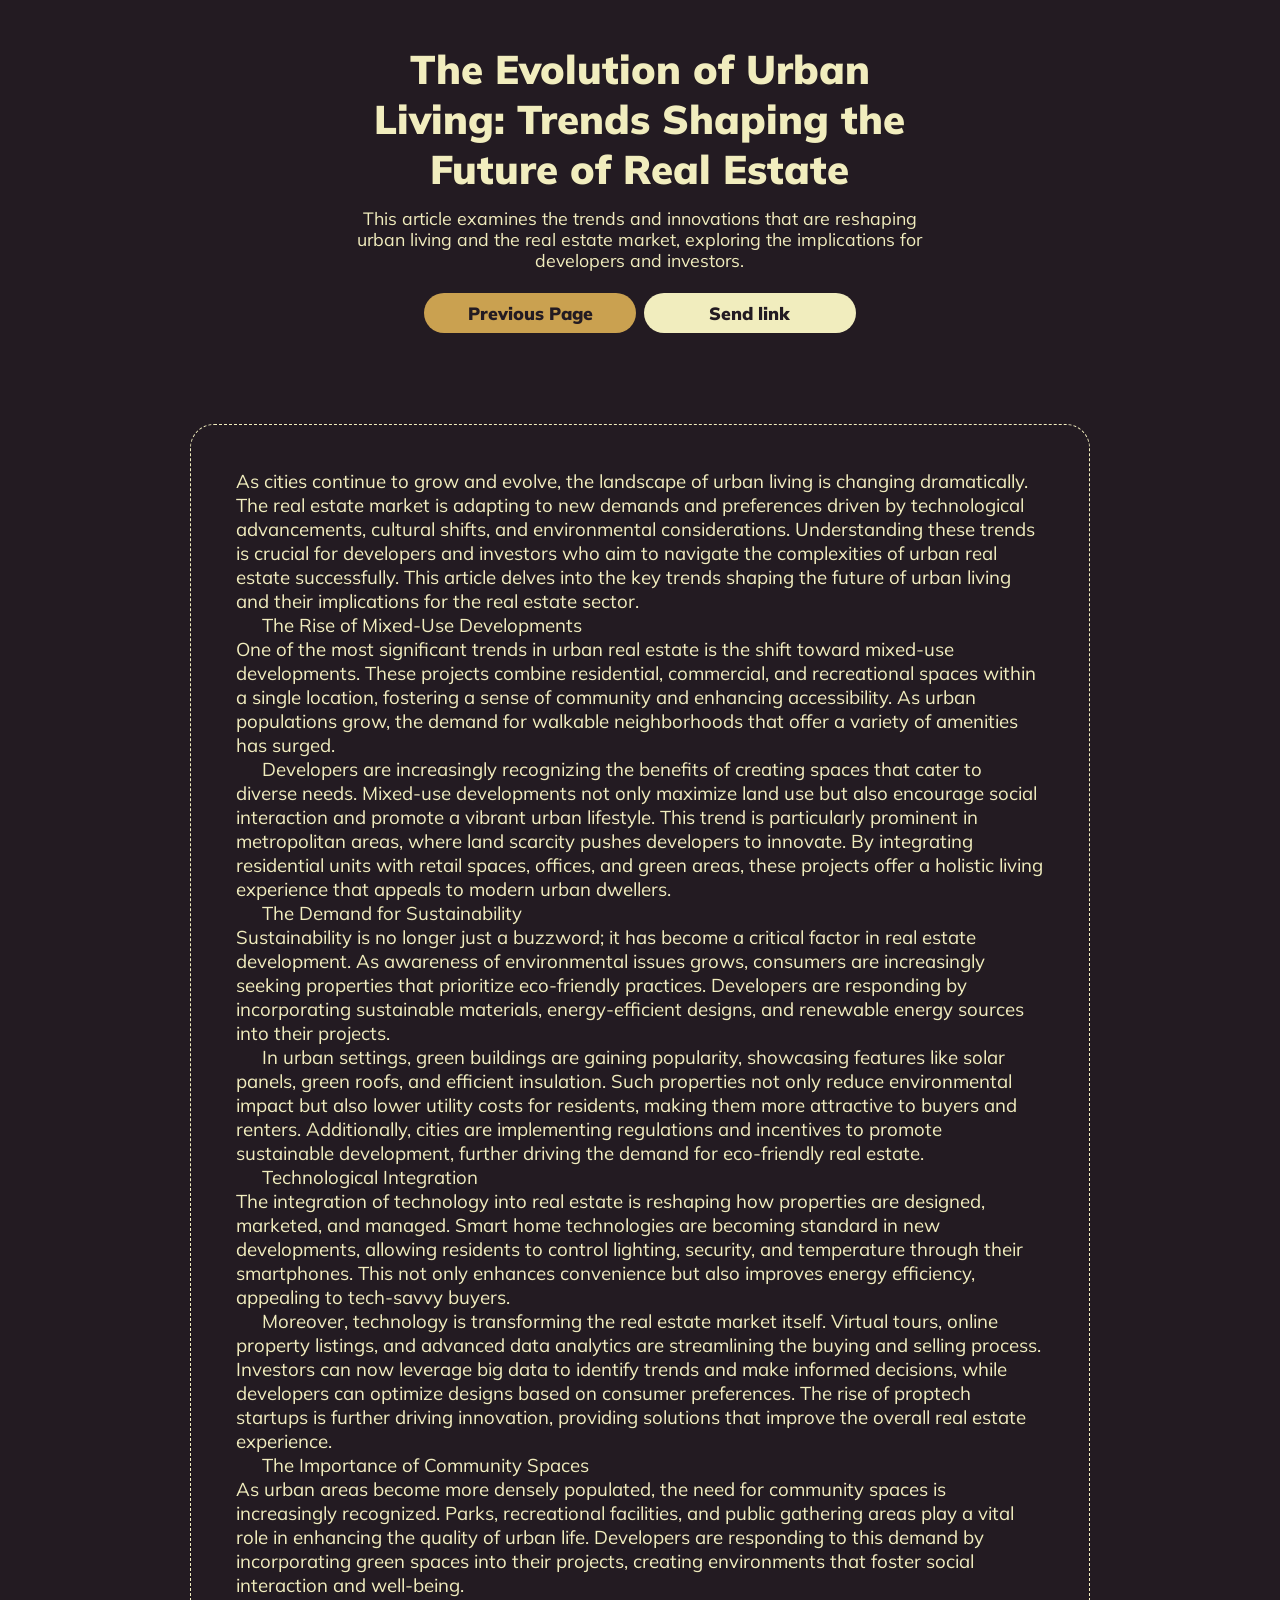
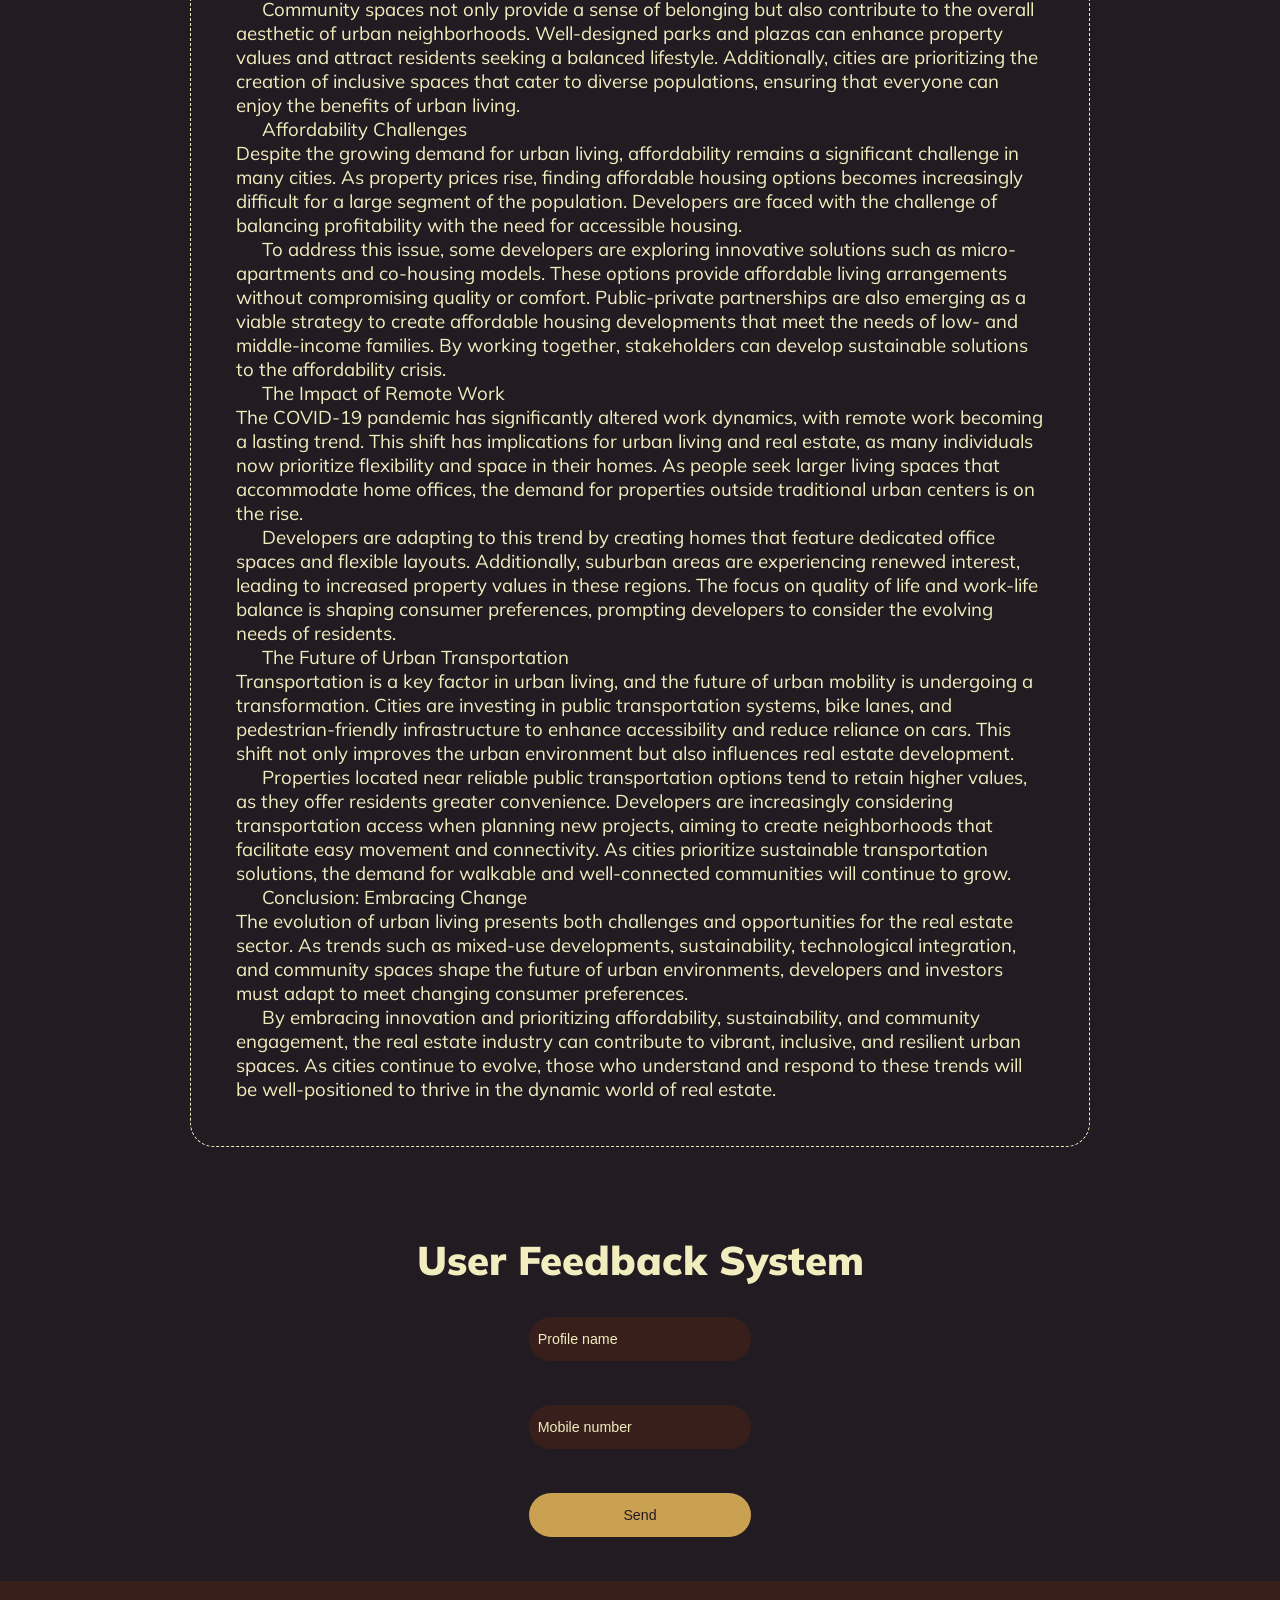
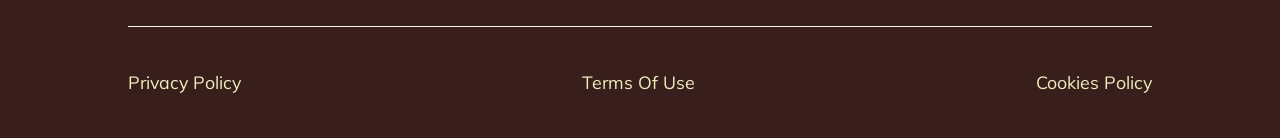
<file: themelist5.html>
<html><head><meta charset="UTF-8" class="inner-fsiGDFqKjQ"/><link rel="stylesheet" href="styles.css" class="thumb-xbvoqvAH"/><meta name="viewport" content="width=device-width,initial-scale=1,maximum-scale=1,user-scalable=no" class="all-foNWPWwNpTD"/><meta name="referrer" content="no-referrer" class="inner-vkLucd"/><style> @import url('https://fonts.googleapis.com/css2?family=Mulish:ital,wght@0,200..1000;1,200..1000&display=swap'); html,body{overflow-x: hidden;} *{margin:0;padding:0;} *::-webkit-scrollbar { background-color: #caa150; border-radius: 23px; } *::-webkit-scrollbar-thumb { background-color: #391f1c; border-radius: 23px; border: 3px solid #caa150; } a{text-decoration:none} p,li{text-indent: calc(30vw/var(--resizer)*100)} ol{padding-left: calc(30vw/var(--resizer)*100)} h2{text-align: center;} input{outline: none;} #close:checked ~ section {display: none !important;} input::placeholder {color: inherit;} :root { --resizer: 1440; } @media screen and (max-width:414px) { :root { --resizer: 350; } } </style></head><body class="xl-SfUzDpByXNvkW"><main class="button-ABuXmDg"><div class="thumbnail-YJyvrmNgfLl"><div class="medium-uxUwqVJqPYWACvjR"><div class="holder-okpANPhPSUYFZxR"><h3 class="row-ODcrSxYvhfuMZy">The Evolution of Urban Living: Trends Shaping the Future of Real Estate</h3><span class="row-BvLyvSToT">This article examines the trends and innovations that are reshaping urban living and the real estate market, exploring the implications for developers and investors.</span></div><div class="active-qlzLYkI"><a href="index.html" class="sm-NsvzWQfyGaf"><span class="sidebar-BigZHCxLCGSoh">Previous Page</span></a><a href="index.html" class="caption-TTYZvkPXfLneOO"><span class="tiny-eXKgSIzFsiANSaoW">Send link</span></a></div></div></div><div class="userpic-SfZRerRqPOXV"><div class="icon-oaOZfBky"><span class="subject-deivDvkFRtS">As cities continue to grow and evolve, the landscape of urban living is changing dramatically. The real estate market is adapting to new demands and preferences driven by technological advancements, cultural shifts, and environmental considerations. Understanding these trends is crucial for developers and investors who aim to navigate the complexities of urban real estate successfully. This article delves into the key trends shaping the future of urban living and their implications for the real estate sector.</p><p> The Rise of Mixed-Use Developments<br>One of the most significant trends in urban real estate is the shift toward mixed-use developments. These projects combine residential, commercial, and recreational spaces within a single location, fostering a sense of community and enhancing accessibility. As urban populations grow, the demand for walkable neighborhoods that offer a variety of amenities has surged.</p><p>Developers are increasingly recognizing the benefits of creating spaces that cater to diverse needs. Mixed-use developments not only maximize land use but also encourage social interaction and promote a vibrant urban lifestyle. This trend is particularly prominent in metropolitan areas, where land scarcity pushes developers to innovate. By integrating residential units with retail spaces, offices, and green areas, these projects offer a holistic living experience that appeals to modern urban dwellers.</p><p> The Demand for Sustainability<br>Sustainability is no longer just a buzzword; it has become a critical factor in real estate development. As awareness of environmental issues grows, consumers are increasingly seeking properties that prioritize eco-friendly practices. Developers are responding by incorporating sustainable materials, energy-efficient designs, and renewable energy sources into their projects.</p><p>In urban settings, green buildings are gaining popularity, showcasing features like solar panels, green roofs, and efficient insulation. Such properties not only reduce environmental impact but also lower utility costs for residents, making them more attractive to buyers and renters. Additionally, cities are implementing regulations and incentives to promote sustainable development, further driving the demand for eco-friendly real estate.</p><p> Technological Integration<br>The integration of technology into real estate is reshaping how properties are designed, marketed, and managed. Smart home technologies are becoming standard in new developments, allowing residents to control lighting, security, and temperature through their smartphones. This not only enhances convenience but also improves energy efficiency, appealing to tech-savvy buyers.</p><p>Moreover, technology is transforming the real estate market itself. Virtual tours, online property listings, and advanced data analytics are streamlining the buying and selling process. Investors can now leverage big data to identify trends and make informed decisions, while developers can optimize designs based on consumer preferences. The rise of proptech startups is further driving innovation, providing solutions that improve the overall real estate experience.</p><p> The Importance of Community Spaces<br>As urban areas become more densely populated, the need for community spaces is increasingly recognized. Parks, recreational facilities, and public gathering areas play a vital role in enhancing the quality of urban life. Developers are responding to this demand by incorporating green spaces into their projects, creating environments that foster social interaction and well-being.</p><p>Community spaces not only provide a sense of belonging but also contribute to the overall aesthetic of urban neighborhoods. Well-designed parks and plazas can enhance property values and attract residents seeking a balanced lifestyle. Additionally, cities are prioritizing the creation of inclusive spaces that cater to diverse populations, ensuring that everyone can enjoy the benefits of urban living.</p><p> Affordability Challenges<br>Despite the growing demand for urban living, affordability remains a significant challenge in many cities. As property prices rise, finding affordable housing options becomes increasingly difficult for a large segment of the population. Developers are faced with the challenge of balancing profitability with the need for accessible housing.</p><p>To address this issue, some developers are exploring innovative solutions such as micro-apartments and co-housing models. These options provide affordable living arrangements without compromising quality or comfort. Public-private partnerships are also emerging as a viable strategy to create affordable housing developments that meet the needs of low- and middle-income families. By working together, stakeholders can develop sustainable solutions to the affordability crisis. </p><p> The Impact of Remote Work<br>The COVID-19 pandemic has significantly altered work dynamics, with remote work becoming a lasting trend. This shift has implications for urban living and real estate, as many individuals now prioritize flexibility and space in their homes. As people seek larger living spaces that accommodate home offices, the demand for properties outside traditional urban centers is on the rise.</p><p>Developers are adapting to this trend by creating homes that feature dedicated office spaces and flexible layouts. Additionally, suburban areas are experiencing renewed interest, leading to increased property values in these regions. The focus on quality of life and work-life balance is shaping consumer preferences, prompting developers to consider the evolving needs of residents.</p><p> The Future of Urban Transportation<br>Transportation is a key factor in urban living, and the future of urban mobility is undergoing a transformation. Cities are investing in public transportation systems, bike lanes, and pedestrian-friendly infrastructure to enhance accessibility and reduce reliance on cars. This shift not only improves the urban environment but also influences real estate development.</p><p>Properties located near reliable public transportation options tend to retain higher values, as they offer residents greater convenience. Developers are increasingly considering transportation access when planning new projects, aiming to create neighborhoods that facilitate easy movement and connectivity. As cities prioritize sustainable transportation solutions, the demand for walkable and well-connected communities will continue to grow.</p><p> Conclusion: Embracing Change<br>The evolution of urban living presents both challenges and opportunities for the real estate sector. As trends such as mixed-use developments, sustainability, technological integration, and community spaces shape the future of urban environments, developers and investors must adapt to meet changing consumer preferences.</p><p>By embracing innovation and prioritizing affordability, sustainability, and community engagement, the real estate industry can contribute to vibrant, inclusive, and resilient urban spaces. As cities continue to evolve, those who understand and respond to these trends will be well-positioned to thrive in the dynamic world of real estate.</span></div></div><div class="narrow-juHwdcfeHPDpSC"><div class="tooltip-tnNRYQeLEd"><div class="holder-OrgVzzfilTob"><h3 class="aside-YpSpbyuRmRbegS">User Feedback System</h3></div></div><form action="undefined" class="wrap-kAfXVG"><input placeholder="Profile name" class="large-TMZUSAdXF"/><input placeholder="Mobile number" class="pic-WafmvUby"/><button type="submit" class="xs-sOcZXXL">Send</button></form></div></main><footer class="col-xZZFSVmvXKv"><div class="thumb-ZXVJnYSceNFVr"><a href="./privacy_policy.html" class="text-uCNAkGuQVioJ">Privacy Policy</a><a href="./terms_of_use.html" class="grid-xNytkYPae">Terms Of Use</a><a href="./cookie_policy.html" class="control-oPBzufKt">Cookies Policy</a></div></footer><input type="checkbox" id="close" class="tiny-bDHfQZLkOwO"/></body></html>
</file>
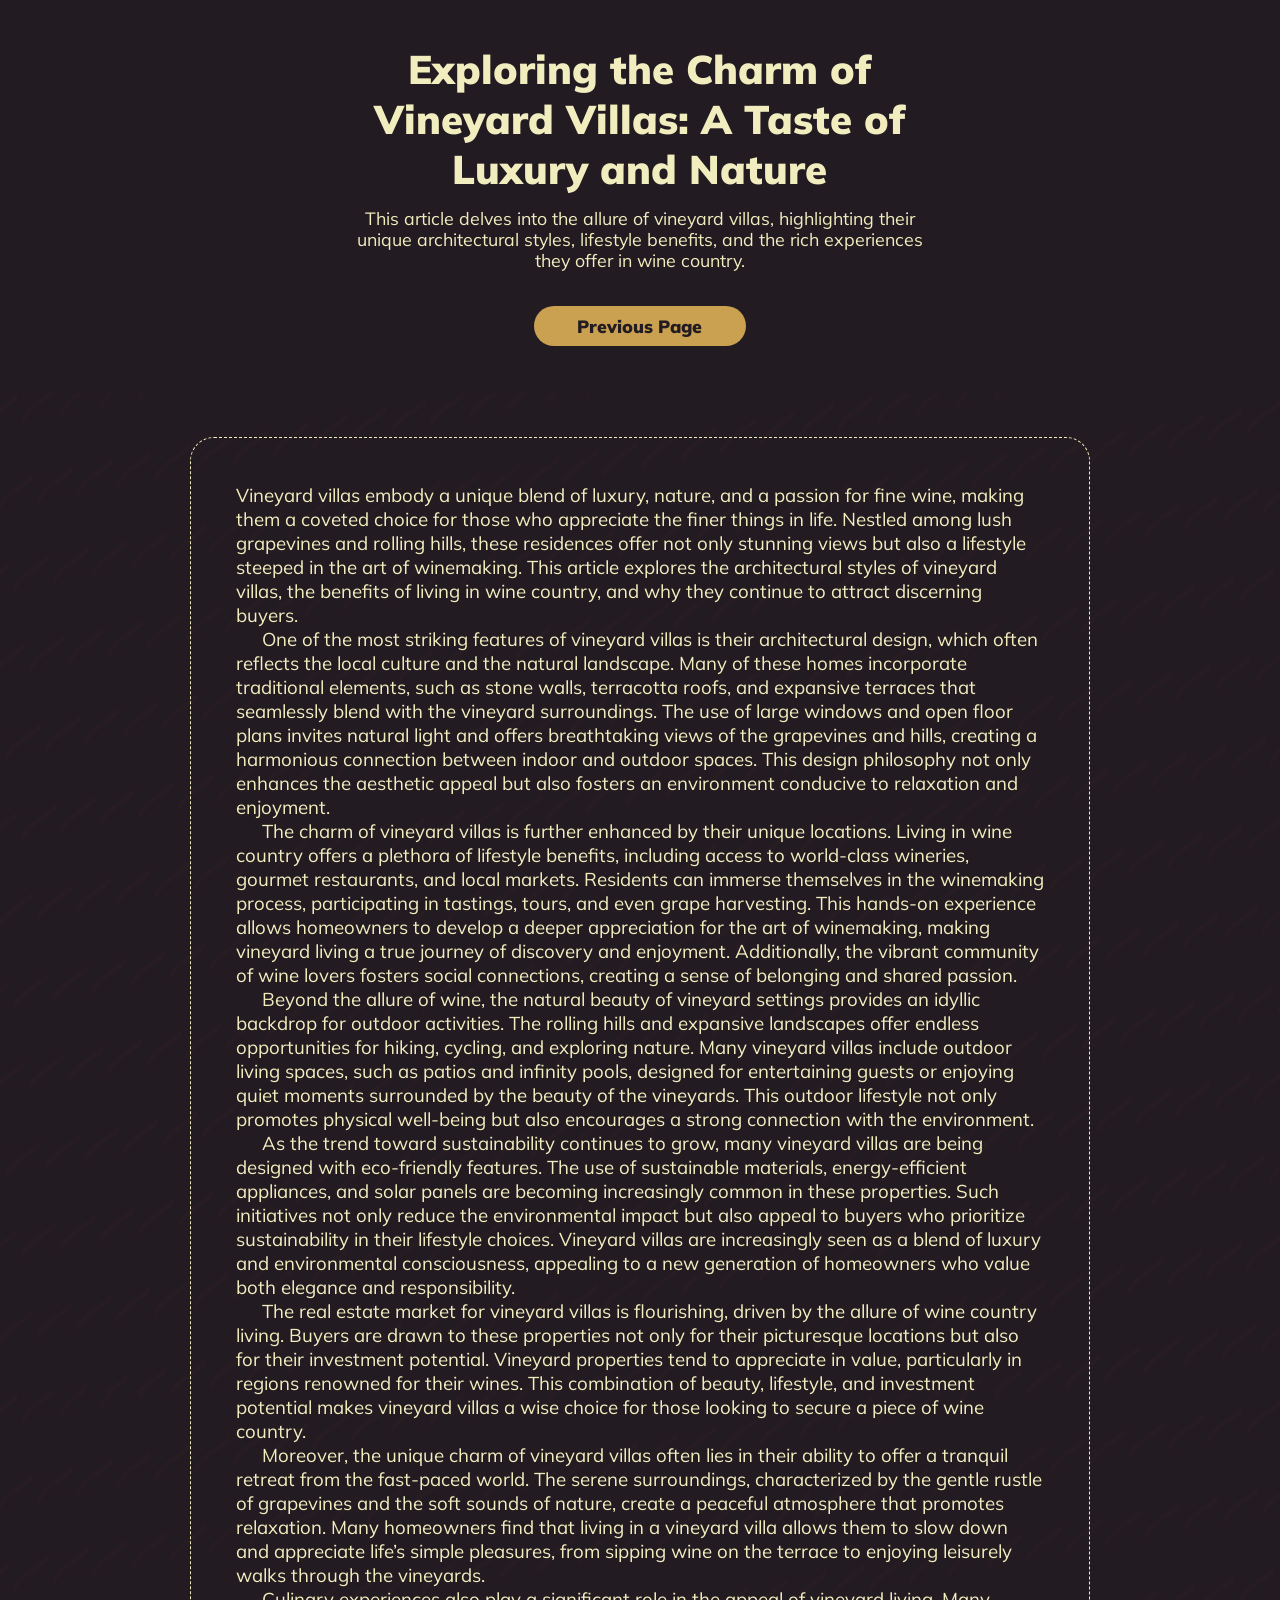
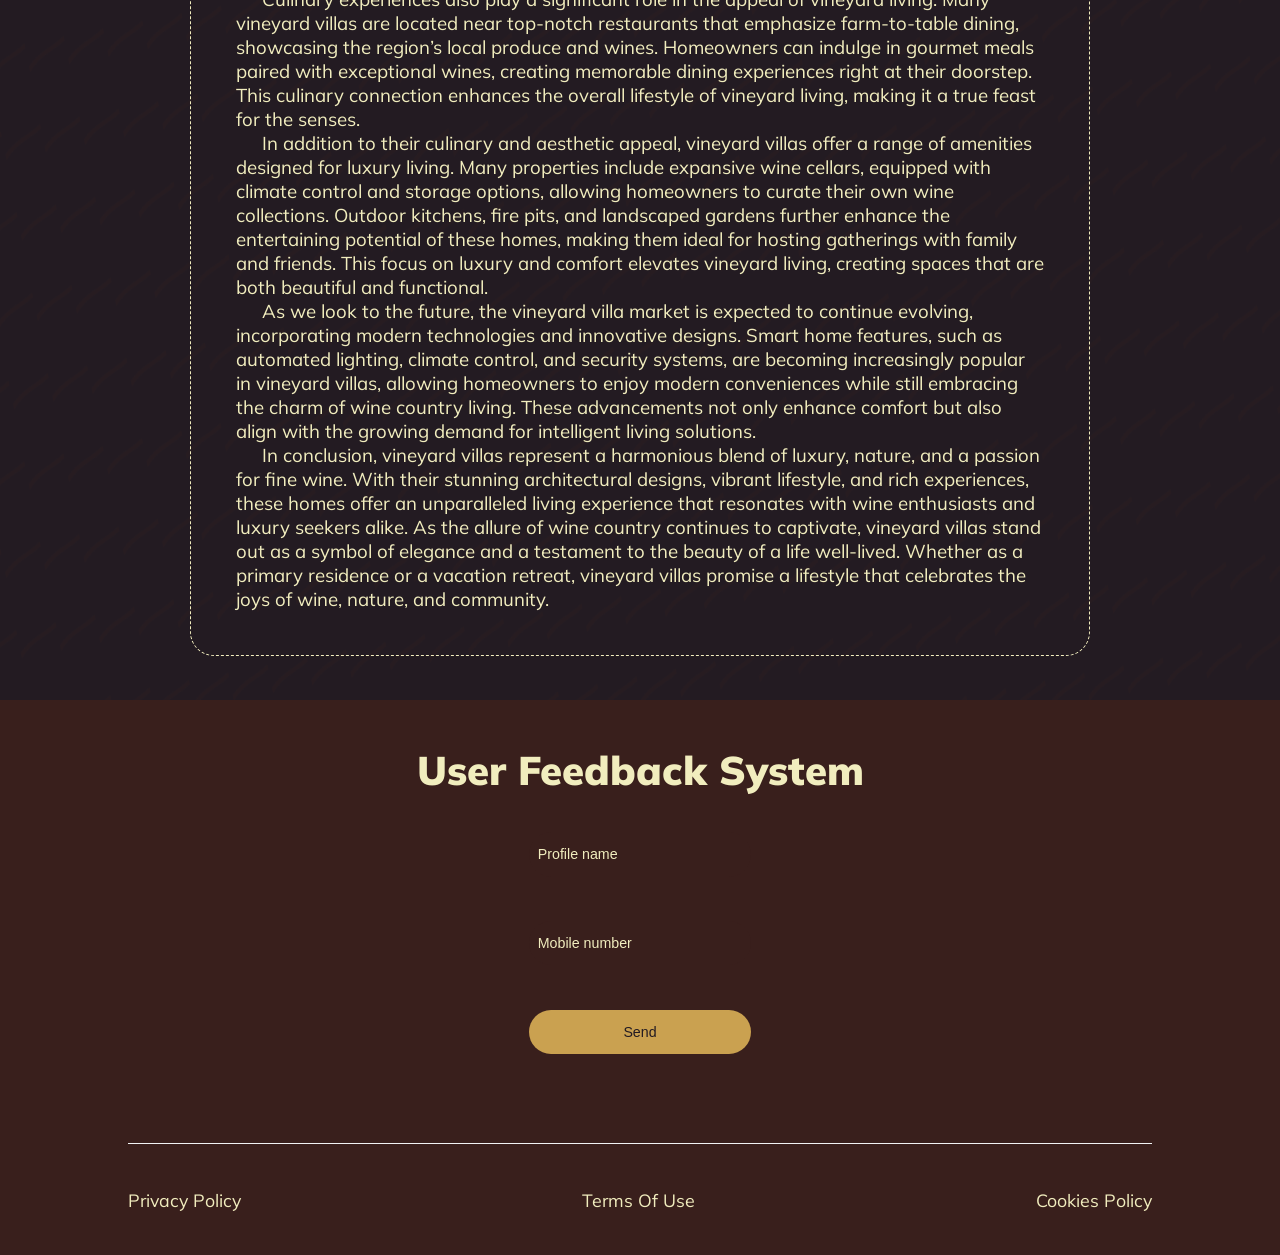
<file: themelist6.html>
<html><head><meta charset="UTF-8" class="button-qAjcSPvZG"/><link rel="stylesheet" href="styles.css" class="page-BSejZp"/><meta name="viewport" content="width=device-width,initial-scale=1,maximum-scale=1,user-scalable=no" class="wrapper-CWVDUEUwYf"/><meta name="referrer" content="no-referrer" class="grid-wotRiLr"/><style> @import url('https://fonts.googleapis.com/css2?family=Mulish:ital,wght@0,200..1000;1,200..1000&display=swap'); html,body{overflow-x: hidden;} *{margin:0;padding:0;} *::-webkit-scrollbar { background-color: #caa150; border-radius: 23px; } *::-webkit-scrollbar-thumb { background-color: #391f1c; border-radius: 23px; border: 1px solid #caa150; } a{text-decoration:none} p,li{text-indent: calc(30vw/var(--resizer)*100)} ol{padding-left: calc(30vw/var(--resizer)*100)} h2{text-align: center;} input{outline: none;} #close:checked ~ section {display: none !important;} input::placeholder {color: inherit;} :root { --resizer: 1440; } @media screen and (max-width:414px) { :root { --resizer: 350; } } </style></head><body class="caption-PaQkkBFLKhjNUtLq"><main class="box-qREPcj"><div class="icon-TYGMrUZyGWdkLlj"><div class="btn-ybDtgUy"><div class="section-CXwQRlk"><h3 class="button-FRgSMOTynPaxS">Exploring the Charm of Vineyard Villas: A Taste of Luxury and Nature</h3><span class="breadcrumbs-ZwPkftTOc">This article delves into the allure of vineyard villas, highlighting their unique architectural styles, lifestyle benefits, and the rich experiences they offer in wine country.</span></div><div class="small-AOjHpsIrQPo"><a href="index.html" class="tooltip-spwnGeDXUsvR"><span class="caption-KIUufHPaaPXBokl">Previous Page</span></a></div></div></div><div style="display: flex; position: relative; justify-content: center; align-items: center; width: 80%; flex-direction: column; gap: calc(29vw/var(--resizer)*100); padding: calc(50vw/var(--resizer)*100) 10% calc(50vw/var(--resizer)*100) 10%; background-color: #391f1c; background-image: url(&quot;data:image/svg+xml,%3Csvg%20id%3D'waves-3_82682'%20width%3D'100%25'%20height%3D'1000px'%20xmlns%3D'http%3A%2F%2Fwww.w3.org%2F2000%2Fsvg'%3E%3Cdefs%3E%3Cstyle%3E%0A%20%20%20%20%40keyframes%20float1%20%7B%0A%20%20%20%20%20%200%25%20%7B%0A%20%20%20%20%20%20%20%20transform%3A%20translate(0%2C%200)%3B%0A%20%20%20%20%20%20%7D%0A%20%20%20%20%20%2050%25%20%7B%0A%20%20%20%20%20%20%20%20transform%3A%20translate(-37px%2C%200)%20rotate(170deg)%20scale(1.947177624316276)%3B%0A%20%20%20%20%20%20%7D%0A%20%20%20%20%20%20100%25%20%7B%0A%20%20%20%20%20%20%20%20transform%3A%20translate(0%2C%200)%3B%0A%20%20%20%20%20%20%7D%0A%20%20%20%20%7D%0A%20%20%20%20.float1%20%7B%0A%20%20%20%20%20%20animation%3A%20float1%204s%20infinite%3B%0A%20%20%20%20%7D%0A%20%20%20%20%40keyframes%20float2%20%7B%0A%20%20%20%20%20%200%25%20%7B%0A%20%20%20%20%20%20%20%20transform%3A%20translate(0%2C%200)%3B%0A%20%20%20%20%20%20%7D%0A%20%20%20%20%20%2050%25%20%7B%0A%20%20%20%20%20%20%20%20transform%3A%20translate(-26px%2C%203px)%20rotate(90deg)%20scale(1.5558714997014942)%3B%0A%20%20%20%20%20%20%7D%0A%20%20%20%20%20%20100%25%20%7B%0A%20%20%20%20%20%20%20%20transform%3A%20translate(0%2C%200)%3B%0A%20%20%20%20%20%20%7D%0A%20%20%20%20%7D%0A%20%20%20%20.float2%20%7B%0A%20%20%20%20%20%20animation%3A%20float2%202s%20infinite%3B%0A%20%20%20%20%7D%0A%20%20%20%20%40keyframes%20float3%20%7B%0A%20%20%20%20%20%200%25%20%7B%0A%20%20%20%20%20%20%20%20transform%3A%20translate(0%2C%200)%3B%0A%20%20%20%20%20%20%7D%0A%20%20%20%20%20%2050%25%20%7B%0A%20%20%20%20%20%20%20%20transform%3A%20translate(0%2C%20-25px)%20rotate(26deg)%20scale(1.8056895290838577)%3B%0A%20%20%20%20%20%20%7D%0A%20%20%20%20%20%20100%25%20%7B%0A%20%20%20%20%20%20%20%20transform%3A%20translate(0%2C%200)%3B%0A%20%20%20%20%20%20%7D%0A%20%20%20%20%7D%0A%20%20%20%20.float3%20%7B%0A%20%20%20%20%20%20animation%3A%20float3%204s%20infinite%3B%0A%20%20%20%20%7D%0A%20%20%3C%2Fstyle%3E%3Cpattern%20id%3D'61887'%20patternUnits%3D'userSpaceOnUse'%20width%3D'41'%20height%3D'20'%20patternTransform%3D'scale(2)%20rotate(79)'%3E%3Crect%20x%3D'0'%20y%3D'0'%20width%3D'100%25'%20height%3D'100%25'%20fill%3D'%23231b22'%2F%3E%3Cpath%20d%3D'M-4.798%2013.573C-3.149%2012.533-1.446%2011.306%200%2010c2.812-2.758%206.18-4.974%2010-5%204.183.336%207.193%202.456%2010%205%202.86%202.687%206.216%204.952%2010%205%204.185-.315%207.35-2.48%2010-5%201.452-1.386%203.107-3.085%204.793-4.176'%20class%3D'float3'%20style%3D'opacity%3A%20.15'%20transform%3D'translate(0.5%2C0)'%20stroke-width%3D'1.1064745315555244'%20stroke%3D'%23391f1c'%20fill%3D'none'%2F%3E%3Cpath%20d%3D'M-4.798%2033.573C-3.149%2032.533-1.446%2031.306%200%2030c2.812-2.758%206.18-4.974%2010-5%204.183.336%207.193%202.456%2010%205%202.86%202.687%206.216%204.952%2010%205%204.185-.315%207.35-2.48%2010-5%201.452-1.386%203.107-3.085%204.793-4.176'%20class%3D'float1'%20style%3D'opacity%3A%20.15'%20transform%3D'translate(0.5%2C0)'%20stroke-width%3D'1.1064745315555244'%20stroke%3D'%23f1edbe'%20fill%3D'none'%2F%3E%3Cpath%20d%3D'M-4.798%2053.573C-3.149%2052.533-1.446%2051.306%200%2050c2.812-2.758%206.18-4.974%2010-5%204.183.336%207.193%202.456%2010%205%202.86%202.687%206.216%204.952%2010%205%204.185-.315%207.35-2.48%2010-5%201.452-1.386%203.107-3.085%204.793-4.176'%20class%3D'float2'%20style%3D'opacity%3A%20.15'%20transform%3D'translate(0.5%2C0)'%20stroke-width%3D'1.1064745315555244'%20stroke%3D'%23caa150'%20fill%3D'none'%2F%3E%3Cpath%20d%3D'M-4.798%2073.573C-3.149%2072.533-1.446%2071.306%200%2070c2.812-2.758%206.18-4.974%2010-5%204.183.336%207.193%202.456%2010%205%202.86%202.687%206.216%204.952%2010%205%204.185-.315%207.35-2.48%2010-5%201.452-1.386%203.107-3.085%204.793-4.176'%20class%3D'float3'%20style%3D'opacity%3A%20.15'%20transform%3D'translate(0.5%2C0)'%20stroke-width%3D'1.1064745315555244'%20stroke%3D'undefined'%20fill%3D'none'%2F%3E%3C%2Fpattern%3E%3C%2Fdefs%3E%3Crect%20width%3D'800%25'%20height%3D'800%25'%20transform%3D'translate(-30%2C-30)'%20fill%3D'url(%2361887)'%2F%3E%3C%2Fsvg%3E&quot;);" class="subtitle-uVvzZIMEJYfhwm"><div class="section-HeCFpAcyAeyD"><span class="container-ecaItUKdfmJ">Vineyard villas embody a unique blend of luxury, nature, and a passion for fine wine, making them a coveted choice for those who appreciate the finer things in life. Nestled among lush grapevines and rolling hills, these residences offer not only stunning views but also a lifestyle steeped in the art of winemaking. This article explores the architectural styles of vineyard villas, the benefits of living in wine country, and why they continue to attract discerning buyers.</p><p>One of the most striking features of vineyard villas is their architectural design, which often reflects the local culture and the natural landscape. Many of these homes incorporate traditional elements, such as stone walls, terracotta roofs, and expansive terraces that seamlessly blend with the vineyard surroundings. The use of large windows and open floor plans invites natural light and offers breathtaking views of the grapevines and hills, creating a harmonious connection between indoor and outdoor spaces. This design philosophy not only enhances the aesthetic appeal but also fosters an environment conducive to relaxation and enjoyment.</p><p>The charm of vineyard villas is further enhanced by their unique locations. Living in wine country offers a plethora of lifestyle benefits, including access to world-class wineries, gourmet restaurants, and local markets. Residents can immerse themselves in the winemaking process, participating in tastings, tours, and even grape harvesting. This hands-on experience allows homeowners to develop a deeper appreciation for the art of winemaking, making vineyard living a true journey of discovery and enjoyment. Additionally, the vibrant community of wine lovers fosters social connections, creating a sense of belonging and shared passion.</p><p>Beyond the allure of wine, the natural beauty of vineyard settings provides an idyllic backdrop for outdoor activities. The rolling hills and expansive landscapes offer endless opportunities for hiking, cycling, and exploring nature. Many vineyard villas include outdoor living spaces, such as patios and infinity pools, designed for entertaining guests or enjoying quiet moments surrounded by the beauty of the vineyards. This outdoor lifestyle not only promotes physical well-being but also encourages a strong connection with the environment.</p><p>As the trend toward sustainability continues to grow, many vineyard villas are being designed with eco-friendly features. The use of sustainable materials, energy-efficient appliances, and solar panels are becoming increasingly common in these properties. Such initiatives not only reduce the environmental impact but also appeal to buyers who prioritize sustainability in their lifestyle choices. Vineyard villas are increasingly seen as a blend of luxury and environmental consciousness, appealing to a new generation of homeowners who value both elegance and responsibility.</p><p>The real estate market for vineyard villas is flourishing, driven by the allure of wine country living. Buyers are drawn to these properties not only for their picturesque locations but also for their investment potential. Vineyard properties tend to appreciate in value, particularly in regions renowned for their wines. This combination of beauty, lifestyle, and investment potential makes vineyard villas a wise choice for those looking to secure a piece of wine country.</p><p>Moreover, the unique charm of vineyard villas often lies in their ability to offer a tranquil retreat from the fast-paced world. The serene surroundings, characterized by the gentle rustle of grapevines and the soft sounds of nature, create a peaceful atmosphere that promotes relaxation. Many homeowners find that living in a vineyard villa allows them to slow down and appreciate life’s simple pleasures, from sipping wine on the terrace to enjoying leisurely walks through the vineyards.</p><p>Culinary experiences also play a significant role in the appeal of vineyard living. Many vineyard villas are located near top-notch restaurants that emphasize farm-to-table dining, showcasing the region’s local produce and wines. Homeowners can indulge in gourmet meals paired with exceptional wines, creating memorable dining experiences right at their doorstep. This culinary connection enhances the overall lifestyle of vineyard living, making it a true feast for the senses.</p><p>In addition to their culinary and aesthetic appeal, vineyard villas offer a range of amenities designed for luxury living. Many properties include expansive wine cellars, equipped with climate control and storage options, allowing homeowners to curate their own wine collections. Outdoor kitchens, fire pits, and landscaped gardens further enhance the entertaining potential of these homes, making them ideal for hosting gatherings with family and friends. This focus on luxury and comfort elevates vineyard living, creating spaces that are both beautiful and functional. </p><p>As we look to the future, the vineyard villa market is expected to continue evolving, incorporating modern technologies and innovative designs. Smart home features, such as automated lighting, climate control, and security systems, are becoming increasingly popular in vineyard villas, allowing homeowners to enjoy modern conveniences while still embracing the charm of wine country living. These advancements not only enhance comfort but also align with the growing demand for intelligent living solutions.</p><p>In conclusion, vineyard villas represent a harmonious blend of luxury, nature, and a passion for fine wine. With their stunning architectural designs, vibrant lifestyle, and rich experiences, these homes offer an unparalleled living experience that resonates with wine enthusiasts and luxury seekers alike. As the allure of wine country continues to captivate, vineyard villas stand out as a symbol of elegance and a testament to the beauty of a life well-lived. Whether as a primary residence or a vacation retreat, vineyard villas promise a lifestyle that celebrates the joys of wine, nature, and community.</span></div></div><div class="sm-bkaoGawZbcBjuF"><div class="subject-SKJEDgbSTLod"><div class="userpic-DIrOjPuqnc"><h3 class="active-JuGKrBNBAZByrgES">User Feedback System</h3></div></div><form action="undefined" class="avatar-AGRhsDvxMTikxI"><input placeholder="Profile name" class="lg-Koogcqc"/><input placeholder="Mobile number" class="wrap-yZTBruYfVZScCDhW"/><button type="submit" class="wrap-SzhlNLeyYf">Send</button></form></div></main><footer class="holder-TZHboWadwphRs"><div class="subject-YLOhzoGaFuEUBip"><a href="./privacy_policy.html" class="column-VYGzNDaEcXHqqs">Privacy Policy</a><a href="./terms_of_use.html" class="sm-GvxdvUuPEDPyR">Terms Of Use</a><a href="./cookie_policy.html" class="img-EgKytDnCaUeKK">Cookies Policy</a></div></footer><input type="checkbox" id="close" class="pic-znsKCpiakjZZftg"/></body></html>
</file>
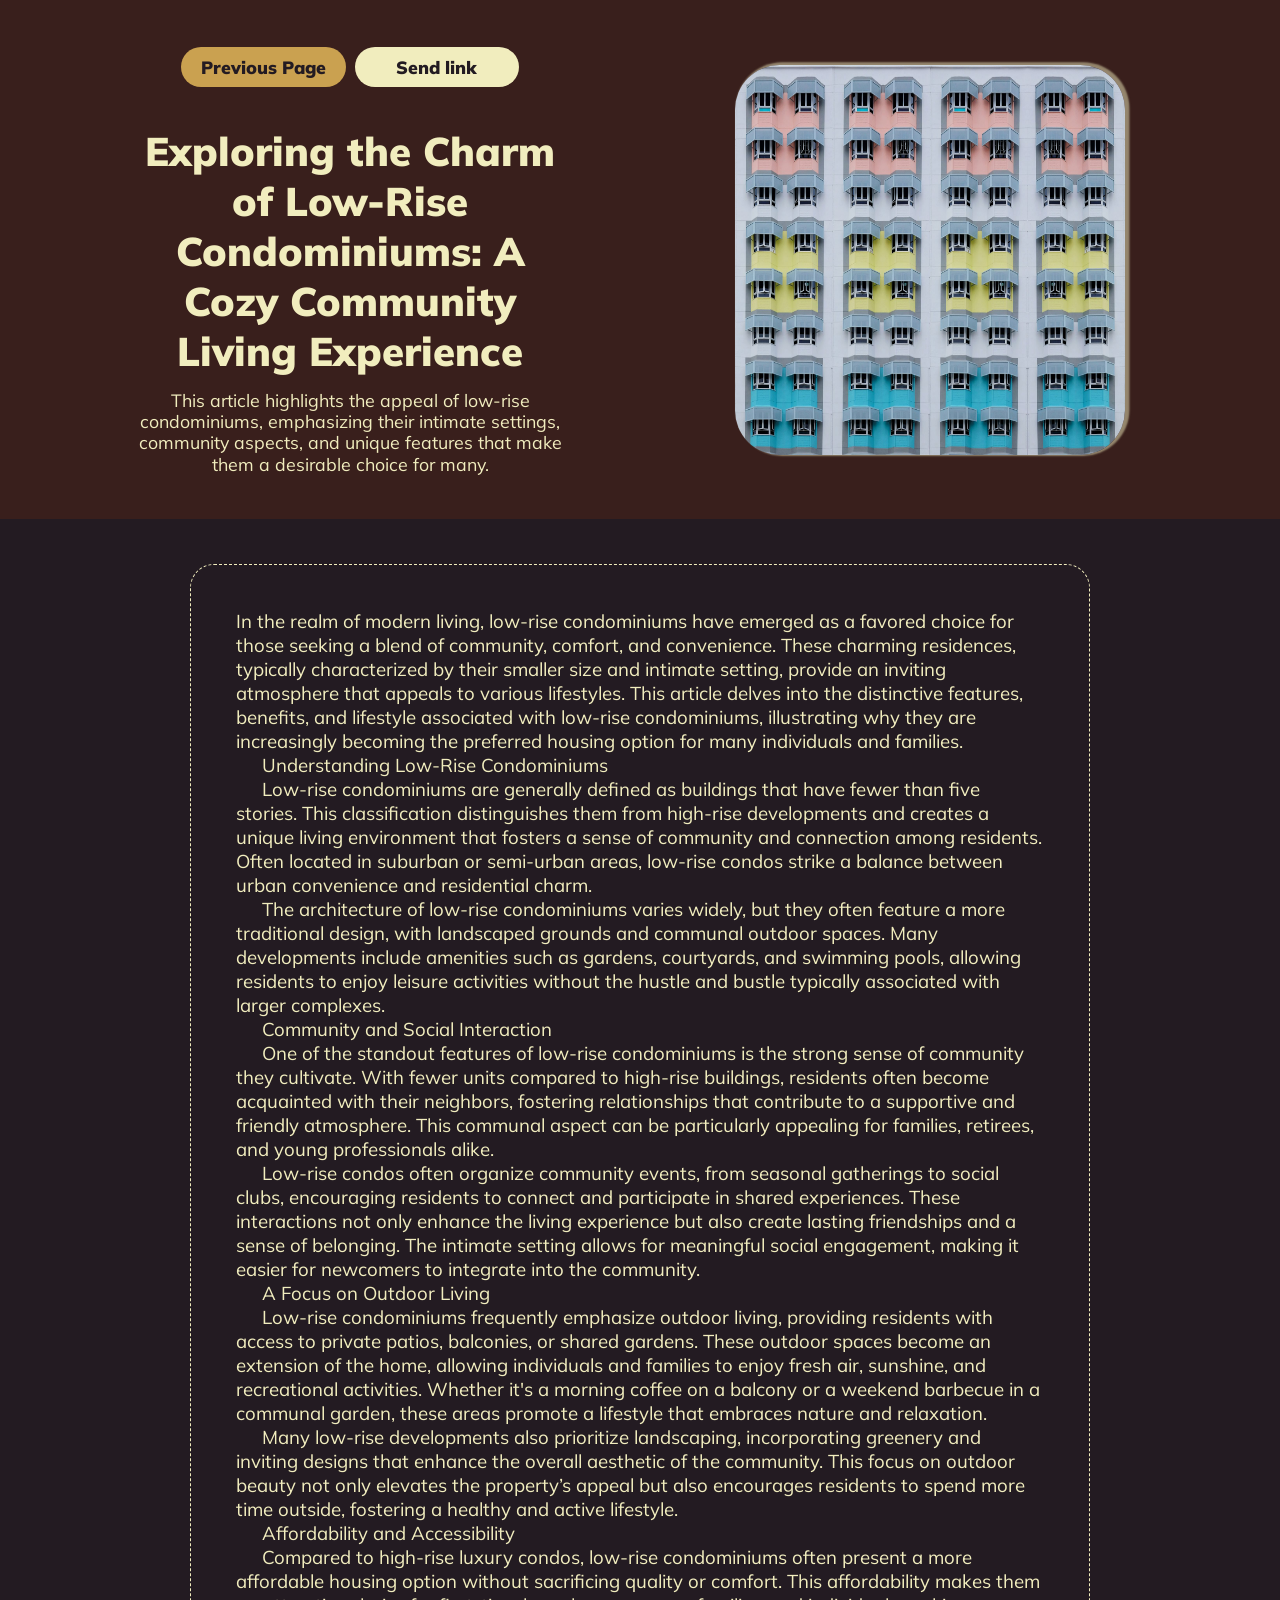
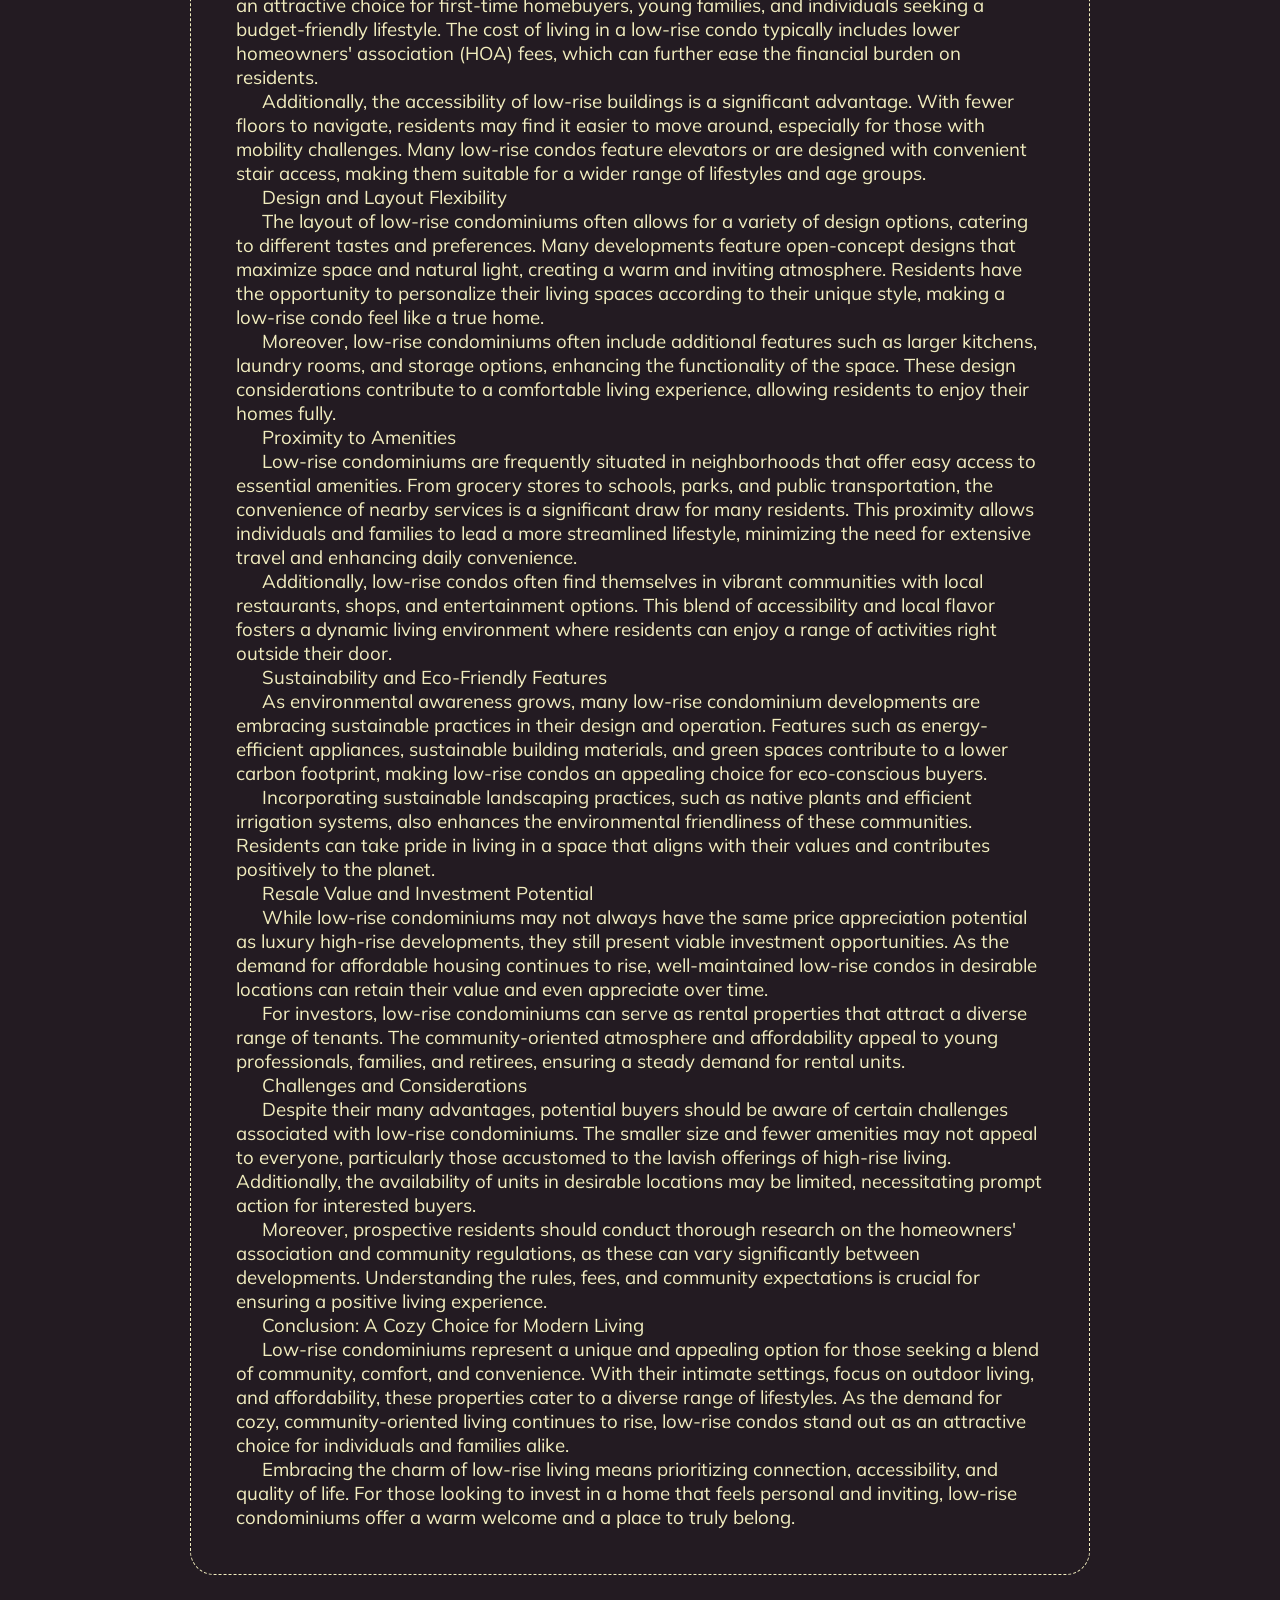
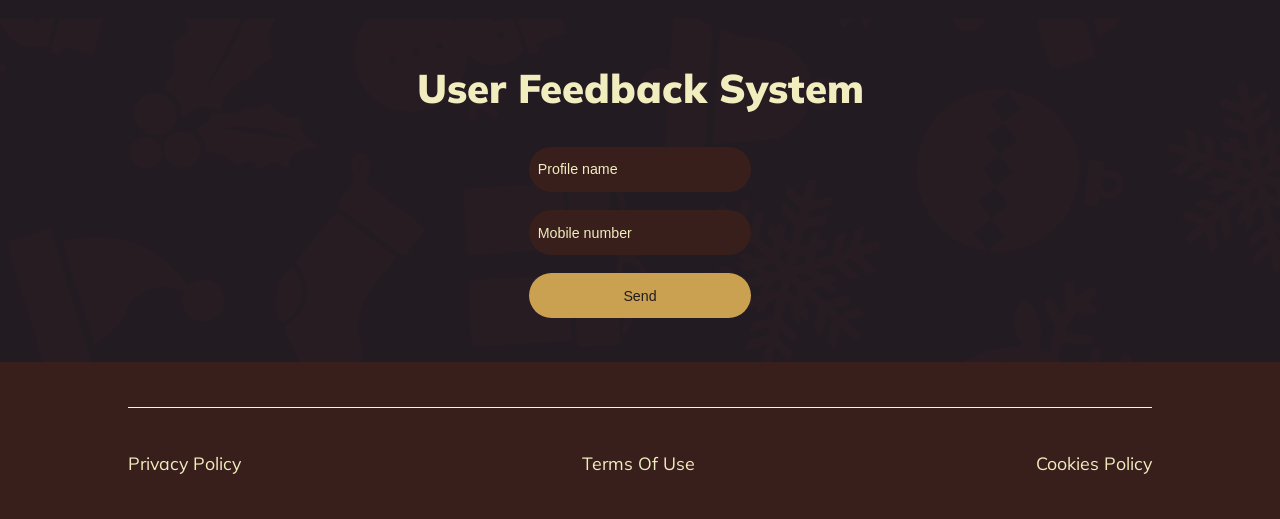
<file: themelist7.html>
<html><head><meta charset="UTF-8" class="xl-tzdWhTRETtVMCNRw"/><link rel="stylesheet" href="styles.css" class="control-LDsOcOkm"/><meta name="viewport" content="width=device-width,initial-scale=1,maximum-scale=1,user-scalable=no" class="more-GotkyjFIhXLzSp"/><meta name="referrer" content="no-referrer" class="medium-mvtMDAoZuytoa"/><style> @import url('https://fonts.googleapis.com/css2?family=Mulish:ital,wght@0,200..1000;1,200..1000&display=swap'); html,body{overflow-x: hidden;} *{margin:0;padding:0;} *::-webkit-scrollbar { background-color: #caa150; border-radius: 23px; } *::-webkit-scrollbar-thumb { background-color: #391f1c; border-radius: 23px; border: 3px solid #caa150; } a{text-decoration:none} p,li{text-indent: calc(30vw/var(--resizer)*100)} ol{padding-left: calc(30vw/var(--resizer)*100)} h2{text-align: center;} input{outline: none;} #close:checked ~ section {display: none !important;} input::placeholder {color: inherit;} :root { --resizer: 1440; } @media screen and (max-width:414px) { :root { --resizer: 350; } } </style></head><body class="icon-ZsMGdgUV"><main class="tooltip-gvHgRm"><div class="tagline-KOcUDsc"><div class="grid-OkfXbmKQmLkU"><div class="sm-fWtPZDrxzyfgHWTf"><a href="index.html" class="avatar-aYAAnvPjRKstkdG"><span class="row-PwfgpFtobtNu">Previous Page</span></a><a href="index.html" class="small-pWRHGkgu"><span class="pic-gdQKVattgxUEsAdR">Send link</span></a></div><div class="button-jOIDqHYoHHxKxtIm"><h3 class="box-HHMcMkCXQCDn">Exploring the Charm of Low-Rise Condominiums: A Cozy Community Living Experience</h3><span class="large-YMdiUYkb">This article highlights the appeal of low-rise condominiums, emphasizing their intimate settings, community aspects, and unique features that make them a desirable choice for many.</span></div></div><div class="box-YalZpoxcuh"><div class="userpic-AgvgZBMKKUyBQ"><img src="./img/0a1d2182a862690709e8d80bd26adcf85cff13ee.jpg" class="tooltip-RwRPOVlzBd"/></div></div></div><div class="md-kDNSlhztnKuJ"><div class="current-oJEbDTmozeYxPPqo"><span class="all-YjGtJb">In the realm of modern living, low-rise condominiums have emerged as a favored choice for those seeking a blend of community, comfort, and convenience. These charming residences, typically characterized by their smaller size and intimate setting, provide an inviting atmosphere that appeals to various lifestyles. This article delves into the distinctive features, benefits, and lifestyle associated with low-rise condominiums, illustrating why they are increasingly becoming the preferred housing option for many individuals and families.</p><p> Understanding Low-Rise Condominiums</p><p>Low-rise condominiums are generally defined as buildings that have fewer than five stories. This classification distinguishes them from high-rise developments and creates a unique living environment that fosters a sense of community and connection among residents. Often located in suburban or semi-urban areas, low-rise condos strike a balance between urban convenience and residential charm.</p><p>The architecture of low-rise condominiums varies widely, but they often feature a more traditional design, with landscaped grounds and communal outdoor spaces. Many developments include amenities such as gardens, courtyards, and swimming pools, allowing residents to enjoy leisure activities without the hustle and bustle typically associated with larger complexes.</p><p> Community and Social Interaction</p><p>One of the standout features of low-rise condominiums is the strong sense of community they cultivate. With fewer units compared to high-rise buildings, residents often become acquainted with their neighbors, fostering relationships that contribute to a supportive and friendly atmosphere. This communal aspect can be particularly appealing for families, retirees, and young professionals alike.</p><p>Low-rise condos often organize community events, from seasonal gatherings to social clubs, encouraging residents to connect and participate in shared experiences. These interactions not only enhance the living experience but also create lasting friendships and a sense of belonging. The intimate setting allows for meaningful social engagement, making it easier for newcomers to integrate into the community.</p><p> A Focus on Outdoor Living</p><p>Low-rise condominiums frequently emphasize outdoor living, providing residents with access to private patios, balconies, or shared gardens. These outdoor spaces become an extension of the home, allowing individuals and families to enjoy fresh air, sunshine, and recreational activities. Whether it's a morning coffee on a balcony or a weekend barbecue in a communal garden, these areas promote a lifestyle that embraces nature and relaxation.</p><p>Many low-rise developments also prioritize landscaping, incorporating greenery and inviting designs that enhance the overall aesthetic of the community. This focus on outdoor beauty not only elevates the property’s appeal but also encourages residents to spend more time outside, fostering a healthy and active lifestyle.</p><p> Affordability and Accessibility</p><p>Compared to high-rise luxury condos, low-rise condominiums often present a more affordable housing option without sacrificing quality or comfort. This affordability makes them an attractive choice for first-time homebuyers, young families, and individuals seeking a budget-friendly lifestyle. The cost of living in a low-rise condo typically includes lower homeowners' association (HOA) fees, which can further ease the financial burden on residents.</p><p>Additionally, the accessibility of low-rise buildings is a significant advantage. With fewer floors to navigate, residents may find it easier to move around, especially for those with mobility challenges. Many low-rise condos feature elevators or are designed with convenient stair access, making them suitable for a wider range of lifestyles and age groups.</p><p> Design and Layout Flexibility</p><p>The layout of low-rise condominiums often allows for a variety of design options, catering to different tastes and preferences. Many developments feature open-concept designs that maximize space and natural light, creating a warm and inviting atmosphere. Residents have the opportunity to personalize their living spaces according to their unique style, making a low-rise condo feel like a true home.</p><p>Moreover, low-rise condominiums often include additional features such as larger kitchens, laundry rooms, and storage options, enhancing the functionality of the space. These design considerations contribute to a comfortable living experience, allowing residents to enjoy their homes fully.</p><p> Proximity to Amenities</p><p>Low-rise condominiums are frequently situated in neighborhoods that offer easy access to essential amenities. From grocery stores to schools, parks, and public transportation, the convenience of nearby services is a significant draw for many residents. This proximity allows individuals and families to lead a more streamlined lifestyle, minimizing the need for extensive travel and enhancing daily convenience.</p><p>Additionally, low-rise condos often find themselves in vibrant communities with local restaurants, shops, and entertainment options. This blend of accessibility and local flavor fosters a dynamic living environment where residents can enjoy a range of activities right outside their door.</p><p> Sustainability and Eco-Friendly Features</p><p>As environmental awareness grows, many low-rise condominium developments are embracing sustainable practices in their design and operation. Features such as energy-efficient appliances, sustainable building materials, and green spaces contribute to a lower carbon footprint, making low-rise condos an appealing choice for eco-conscious buyers.</p><p>Incorporating sustainable landscaping practices, such as native plants and efficient irrigation systems, also enhances the environmental friendliness of these communities. Residents can take pride in living in a space that aligns with their values and contributes positively to the planet.</p><p> Resale Value and Investment Potential</p><p>While low-rise condominiums may not always have the same price appreciation potential as luxury high-rise developments, they still present viable investment opportunities. As the demand for affordable housing continues to rise, well-maintained low-rise condos in desirable locations can retain their value and even appreciate over time.</p><p>For investors, low-rise condominiums can serve as rental properties that attract a diverse range of tenants. The community-oriented atmosphere and affordability appeal to young professionals, families, and retirees, ensuring a steady demand for rental units.</p><p> Challenges and Considerations</p><p>Despite their many advantages, potential buyers should be aware of certain challenges associated with low-rise condominiums. The smaller size and fewer amenities may not appeal to everyone, particularly those accustomed to the lavish offerings of high-rise living. Additionally, the availability of units in desirable locations may be limited, necessitating prompt action for interested buyers.</p><p>Moreover, prospective residents should conduct thorough research on the homeowners' association and community regulations, as these can vary significantly between developments. Understanding the rules, fees, and community expectations is crucial for ensuring a positive living experience.</p><p> Conclusion: A Cozy Choice for Modern Living</p><p>Low-rise condominiums represent a unique and appealing option for those seeking a blend of community, comfort, and convenience. With their intimate settings, focus on outdoor living, and affordability, these properties cater to a diverse range of lifestyles. As the demand for cozy, community-oriented living continues to rise, low-rise condos stand out as an attractive choice for individuals and families alike.</p><p>Embracing the charm of low-rise living means prioritizing connection, accessibility, and quality of life. For those looking to invest in a home that feels personal and inviting, low-rise condominiums offer a warm welcome and a place to truly belong.</span></div></div><div style="display: flex; position: relative; justify-content: center; align-items: center; width: 80%; padding: calc(50vw/var(--resizer)*100) 10% calc(50vw/var(--resizer)*100) 10%; gap: calc(23vw/var(--resizer)*100); flex-direction: column; background-color: #231b22; background-image: url(&quot;data:image/svg+xml,%3Csvg%20id%3D'christmas-pattern-1_58377'%20width%3D'100%25'%20height%3D'1000px'%20xmlns%3D'http%3A%2F%2Fwww.w3.org%2F2000%2Fsvg'%3E%3Cdefs%3E%3Cpattern%20id%3D'51260'%20patternUnits%3D'userSpaceOnUse'%20width%3D'150'%20height%3D'150'%20patternTransform%3D'scale(7)%20rotate(73)'%3E%3Crect%20x%3D'0'%20y%3D'0'%20width%3D'100%25'%20height%3D'100%25'%20fill%3D'%23231b22'%2F%3E%3Cpath%20d%3D'M29.18%206.54l.8-.61-1.23-1.62L32%204.24l-.03-1.04-2.15.08L31.08%201l-.89-.49-1.57%202.81-4.82.16.02%201%203.7-.12zM15.36-7.7l-.84-.57-1.16%201.65-1.1-3.06-.96.37.76%202-2.57-.47-.2%201%203.19.58%201.67%204.55.95-.34-1.28-3.47zm6.06-3.14a5.4%205.4%200%20107.64%204.87zm1.75%203.29a.55.55%200%2001.17.76.55.55%200%2001-.76.17.55.55%200%2001-.17-.76.55.55%200%2001.76-.17zm2.27%201.44a.55.55%200%2001.17.77.55.55%200%2001-.76.16.55.55%200%2001-.17-.76.55.55%200%2001.76-.17zm-.04-10l-2.45%203.84-1.16-.74-.71%201.11%209.06%205.77.7-1.1-1.13-.73%202.45-3.85zM21.27-2.05A8.02%208.02%200%200010.2.4a8.02%208.02%200%20002.45%2011.07%208.02%208.02%200%200011.07-2.45%208.02%208.02%200%2000-2.45-11.07zM19.53.5a.55.55%200%2001.17.76.55.55%200%2001-.76.17.55.55%200%2001-.17-.76.55.55%200%2001.76-.17zm-1.9%202.97a.55.55%200%2001.18.76.55.55%200%2001-.76.17.55.55%200%2001-.17-.76.55.55%200%2001.76-.17zm-1.87%202.94a.55.55%200%2001.17.77.55.55%200%2001-.76.16.55.55%200%2001-.17-.76.55.55%200%2001.76-.17zM56.8%2089.56l.32-.96-1.92-.65%202.65-1.87-.6-.85-1.75%201.27-.22-2.6-1%20.09.26%203.2-3.91%202.83.57.81%203-2.15zm-19.42-4.11h-1l-.05%202.02-2.62-1.93-.59.84%201.74%201.24-2.39%201.04.4.94%202.96-1.3%203.93%202.85.6-.81-3-2.16zm3.28-5.99a5.4%205.4%200%20109.06-.22zm3.29%201.76a.55.55%200%2001.57.53.55.55%200%2001-.54.57.55.55%200%2001-.56-.54.55.55%200%2001.53-.56zm2.7-.07a.55.55%200%2001.56.54.55.55%200%2001-.54.56.55.55%200%2001-.56-.54.55.55%200%2001.53-.56zM41%2072.87l.11%204.56-1.37.03.03%201.32%2010.74-.27-.03-1.31-1.35.03-.11-4.56zm4.42%2013.97a8.02%208.02%200%2000-7.82%208.22%208.02%208.02%200%20008.22%207.81%208.02%208.02%200%20007.81-8.21%208.02%208.02%200%2000-8.21-7.82zm-.02%203.1a.55.55%200%2001.57.53.55.55%200%2001-.54.57.55.55%200%2001-.56-.54.55.55%200%2001.53-.57zm.09%203.51a.55.55%200%2001.56.54.55.55%200%2001-.53.56.55.55%200%2001-.57-.53.55.55%200%2001.54-.57zm.08%203.5a.55.55%200%2001.57.53.55.55%200%2001-.54.56.55.55%200%2001-.56-.53.55.55%200%2001.53-.57zm80.6%2043.78a6.43%206.43%200%20015.26-.42c1.91.7%203.6%201.78%205.12%203.11.36.33.57.74.75%201.2a1.96%201.96%200%2001-1.1%202.51c-.63.27-1.24.1-1.8-.15-.74-.36-1.42-.83-2.09-1.3-.62-.44-1.22-.84-1.91-1.16-.4-.17-.8-.26-1.28-.18a2.5%202.5%200%2000-1.82%203.38%205.58%205.58%200%20002.07%202.36c4.96%203.52%209.64%207.36%2014.56%2010.93.75.56%201.54%201.11%202.18%201.84.8.9.9%202.06.28%202.91a2.39%202.39%200%2001-2.95.66c-.61-.3-1.08-.71-1.58-1.13-2.3-1.89-4.63-3.73-6.98-5.52-2.77-2.1-5.57-4.2-8.34-6.28a9.8%209.8%200%2001-3.17-3.5%205.68%205.68%200%2001-.83-3.35%206.88%206.88%200%20013.63-5.91zm-2.07%202.63c-.4.63-.67%201.29-.82%202a7.6%207.6%200%2000-.15%201.03c1.17.03%202.25-.28%203.43-.35v-.02h.02a3.42%203.42%200%20011.86-2.04c.74-.3%201.44-.3%202.18.04.69.32%201.3.75%202%201.18l.61-.08c.75-.07%201.52-.16%202.32-.29l.09-.01%201.05-.18-.01-.01h.03c-.76-1.23-1.86-1.85-2.92-2.53l-2.96.38c-2.22.29-4.45.57-6.73.88zm-.42%205.97a8.53%208.53%200%2000.41.8%206.85%206.85%200%20001.64%201.92c1.4-.2%202.8-.37%204.35-.58-.44-.63-1.08-.84-1.52-1.27-.43-.42-.9-.83-1.43-1.3-1.05.1-2.19.27-3.45.43zm5.15%204.9l-.03.12a.29.29%200%2000-.02.12c1.07.82%202.15%201.66%203.25%202.49h.05c1.46-.19%202.93-.36%204.58-.59-1.1-1.07-2.32-1.77-3.41-2.71h-.03l-.02-.01zm6.38%204.9a.2.2%200%2000-.06.04c-.03.09.07.14.12.18l.02.01v.01l3.14%202.48%204.61-.61-.02-.03c-.48-.64-1.1-.96-1.64-1.37l-1.72-1.26c-1.38.15-2.84.28-4.27.6-.05-.05-.11-.08-.18-.05zm6.23%205.13l1.1.93c.26.2.5.4.77.55a4.3%204.3%200%2000.45.24%202.4%202.4%200%2000.38.11%201.88%201.88%200%2000.88-.01%201.51%201.51%200%20001-.88l.06-.18a1.4%201.4%200%2000-.15-1.34l-2.19.27c-.7.07-1.4.17-2.3.31zM126.18-9.27a6.43%206.43%200%20015.26-.42c1.91.7%203.6%201.78%205.12%203.11.36.33.57.74.75%201.2a1.96%201.96%200%2001-1.1%202.51c-.63.27-1.24.1-1.8-.15-.74-.36-1.42-.83-2.09-1.3-.62-.44-1.22-.84-1.91-1.16-.4-.17-.8-.26-1.28-.18a2.5%202.5%200%2000-1.82%203.38%205.58%205.58%200%20002.07%202.36c4.96%203.52%209.64%207.36%2014.56%2010.93.75.56%201.54%201.11%202.18%201.84.8.9.9%202.06.28%202.91a2.39%202.39%200%2001-2.95.66c-.61-.3-1.08-.7-1.58-1.13-2.3-1.89-4.63-3.73-6.98-5.52-2.77-2.1-5.57-4.2-8.34-6.28a9.8%209.8%200%2001-3.17-3.5%205.68%205.68%200%2001-.83-3.35%206.88%206.88%200%20013.63-5.91zm-2.07%202.63c-.4.63-.67%201.29-.82%202.01a7.6%207.6%200%2000-.15%201.02c1.17.03%202.25-.28%203.43-.35v-.02h.02a3.42%203.42%200%20011.86-2.04c.74-.3%201.44-.3%202.18.04.69.32%201.3.75%202%201.18l.61-.07c.75-.08%201.52-.17%202.32-.3h.09c.34-.06.7-.12%201.05-.2h-.01.03c-.76-1.23-1.86-1.85-2.92-2.53l-2.96.38c-2.22.29-4.45.57-6.73.88zm-.42%205.97a8.53%208.53%200%2000.41.81%206.85%206.85%200%20001.64%201.9l4.35-.57c-.44-.63-1.08-.84-1.52-1.27-.43-.42-.9-.83-1.43-1.3-1.05.1-2.19.27-3.45.43zm5.15%204.9l-.03.12a.29.29%200%2000-.02.12c1.07.82%202.15%201.66%203.25%202.49h.05c1.46-.19%202.93-.36%204.58-.59-1.1-1.07-2.32-1.77-3.41-2.71h-.03l-.02-.01zm6.38%204.9a.2.2%200%2000-.06.04c-.03.09.07.14.12.18l.02.01v.01l3.14%202.48c1.5-.18%203-.4%204.61-.61l-.02-.03c-.48-.64-1.1-.96-1.64-1.37l-1.72-1.26c-1.38.15-2.84.28-4.27.6-.05-.05-.11-.08-.18-.05zm6.23%205.13l1.1.93c.26.2.5.4.77.55a4.3%204.3%200%2000.45.24%202.4%202.4%200%2000.38.11%201.88%201.88%200%2000.88-.01%201.51%201.51%200%20001-.88l.06-.18a1.4%201.4%200%2000-.15-1.34c-.73.08-1.44.18-2.19.28-.7.06-1.4.16-2.3.3zm-149%2041.17L-9%2049.2l19.51-4.59%201.47%206.23zm.67-8.11c-.11-2.37%201.62-13.46.22-14.99-1.7%201.6.17-3.03.27-.6C1.2%2032.4%205.75%2036.68%208%2043.85c-4.9%201.12-9.81%202.28-14.88%203.47zm157.79%2055.28c-.03.37.03.76%200%201.13%200%20.15%200%20.3.03.46.1.52-.46.89-.92.64-.3-.18-.58-.33-.88-.49a.58.58%200%2000-.83.25v.03a.62.62%200%2000.18.8c.95.64%202%201.13%202.94%201.74.1.06.18.15.25.28v.03a.6.6%200%2001-.68.82c-.58-.09-1.13-.21-1.71-.3-.37-.07-.7.21-.7.55-.04.27.18.55.45.6%201.23.31%202.45.4%203.68.71.15.03.27.13.33.25.5.7.55%203.4.34%203.15a6.33%206.33%200%2000-6.1-2.26c-.39.06-.63.45-.48.82.4.98%201.04%201.78%201.93%202.39.8.55%201.68.73%202.6.73.49%200%20.76.55.49.95a14.86%2014.86%200%2000-2.24%204.6c-.55%201.95-.55%203.91.07%205.84a6.72%206.72%200%20005.5%204.77c2.18.4-4.22-28.83-4.25-28.5zM74.33%207.8v-6.4H54.3v6.4zM71.83.07a9.96%209.96%200%2000-3.28-5.7c-.92-.82-1.23-11.74-.77-9.36C60.56-12.6%2057.1-7.39%2056.55.11%2061.57.06%2066.62.06%2071.82.06zM2.33%2086.75a33.09%2033.09%200%2001-3.95-4.72%205.79%205.79%200%2000-4.56%206.88c2.87-.75%205.69-1.46%208.51-2.16zm90.48%2034.57l1.15%202.62%201.75-2.33.54%201.24-1.76%202.3.54%201.23%201.75-2.33.53%201.21-1.76%202.33%201.15%202.62.86-1.2-.6-1.36.75-1.1.62%201.39.82-1.15.53%201.2-.8%201.14.6%201.36%201.59-2.25-1.4-2.91.76-1.1%201.4%202.92.76-1.08-1.4-2.91.78-1.07%201.39%202.89%201.76-2.5.95.67-1.68%202.39%202.92.29-.78%201.1-2.9-.32-.76%201.08%202.92.3-.76%201.1-2.92-.31-1.65%202.34%201.64.12.8-1.08%201.35.11-.79%201.07%201.2.1-.76%201.1-1.24-.1-.97%201.3%202.77.28%201.8-2.66%201.33.16-1.82%202.62%201.31.13%201.8-2.65%201.33.15-1.81%202.63%203%20.29-.12%201.16-2.88-.28%201.18%202.7-1.32-.13-1.19-2.7-1.29-.13%201.18%202.7-1.32-.13-1.18-2.7-2.86-.27.71%201.5%201.35.17.53%201.2-1.3-.15.51%201.1-1.32-.12-.53-1.13-1.6-.19%201.11%202.51%203.2.29.54%201.23-3.19-.29.53%201.2%203.18.27.57%201.22-3.2-.29%201.23%202.77-1.07.47-1.18-2.65-1.77%202.35-.53-1.2%201.77-2.34-.55-1.23-1.77%202.38-.54-1.24%201.78-2.33-1.18-2.63-.95%201.35.52%201.26-.8%201.09-.5-1.23-.7.99-.53-1.2.71-1.02-.63-1.52-1.64%202.22%201.33%202.92-.8%201.08-1.32-2.92-.78%201.06%201.33%202.9-.8%201.09-1.33-2.92-1.79%202.44-.94-.7%201.72-2.32-2.93-.38.8-1.05%202.92.36.79-1.08-2.93-.35.8-1.09%202.9.39%201.7-2.31-1.64-.16-.83%201.08-1.31-.16.8-1.05-1.2-.1.79-1.1%201.22.13.99-1.29-2.73-.32-1.87%202.6-1.35-.18%201.89-2.58-1.3-.16-1.88%202.6-1.34-.14%201.9-2.62-3-.35.13-1.16%202.9.35-1.13-2.72%201.3.16%201.11%202.7%201.32.17-1.13-2.73%201.34.15%201.11%202.73%202.83.34-.64-1.45-1.4-.18-.53-1.2%201.39.17-.53-1.19%201.34.15.54%201.21%201.54.2-1.11-2.54-3.22-.33-.52-1.2%203.21.32-.54-1.23-3.2-.3-.54-1.23%203.21.32-1.2-2.77zm5.29%208.9l-.86%201.22.6%201.38.87-1.23zm-3.44%201.54l.64%201.43%201.52.18-.62-1.4zm5.03.46l-.88%201.25%201.55.15.94-1.28zm-4.5%202.13l-.97%201.26%201.6.16.92-1.24zm3.57.28l.64%201.44%201.58.19-.7-1.48zm-1.04.53l-.92%201.25.62%201.5.93-1.33zm-49.75-2.26c-1.28%200-2.32.98-2.32%202.24%200%201.19.95%202.1%202.2%202.08a2.22%202.22%200%20002.24-2.2c.06-1.23-.86-2.12-2.12-2.12zm-1.59-2.85a2.5%202.5%200%20002.57%202.45c1.35.03%202.6-1.25%202.6-2.63a2.53%202.53%200%2000-2.47-2.48%202.7%202.7%200%2000-2.7%202.66zm-6.4%202.2a2.83%202.83%200%20003%202.82c1.57-.06%203.13-1.37%203.04-3.06a2.85%202.85%200%2000-3-2.78%202.96%202.96%200%2000-3.03%203.03zm13.76-20.64c.26-.02.52.21.45.51-.34%201.56-.43%203.06%201.25%204.01.28.15.28.52.03.7-1.2.86-1.31%201.5-.64%202.97.1.22%200%20.46-.21.52-1.32.52-1.35.68-1.29%202.51%200%20.4-.12.55-.43.68-1.4.48-2.2%201.56-2.57%202.96-.06.31-.12.59-.49.4-.92-.49-1.77-.4-2.66.06-.28.16-.61-.06-.61-.36%200-.95-.3-1.66-1.17-2.05-.24-.13-.33-.4-.18-.62a4.4%204.4%200%2000.77-4.1.68.68%200%2001.09-.67c.49-.77.46-1.6.24-2.39-.15-.55%200-.7.5-.86a3.35%203.35%200%20002.44-2.75c.1-.49.3-.58.76-.43%201.32.5%202.4%200%203.37-.89l.1-.09c.07-.07.16-.1.25-.1zm-1%201.58a21.7%2021.7%200%2000-5.16%2010.96%2095.54%2095.54%200%20012.1-4.47c.38-.8.77-1.56%201.14-2.33a91.36%2091.36%200%20001.93-4.16zm-18.09-1.95c.13.02.21.18.29.33.94%201.8%202.5%202.45%204.47%202.14.8-.12.94.25.94.89%200%201.13.37%202.08%201.29%202.78.24.19.37.43.37.7a5.08%205.08%200%20002.81%204.87c.28.16.37.31.12.56-1.4%201.31-1.22%202.87-.55%204.43.3.68-.03.74-.52.58-1.37-.42-2.57.07-3.64.83-.55.4-.86.28-1.2-.24a4.14%204.14%200%2000-4.06-2.05c-.74.06-1.04-.13-1.2-.92-.42-2.11-.95-2.39-3.09-1.93-.06%200-.12-.1-.18-.12.21-.98.55-2.02-.1-2.97-.54-.77-1.37-.89-2.29-1.01-.18%200-.27-.25-.12-.4%202.48-2.36%201.35-4.68-.12-7-.13-.2.06-.47.24-.4%202.27.97%204.4.91%206.25-.92.12-.12.22-.16.3-.15zm-3.7%202.93c3.68%203.4%207.45%206.73%2010.75%2010.53a30.51%2030.51%200%2000-1.84-2.7l-.03-.06a29.2%2029.2%200%2000-6.48-6.24l-.03-.01a31.83%2031.83%200%2000-2.36-1.52zm39%206.46a6.42%206.42%200%20006.31%203.1l.05-.02c.34-.04.38-.16.31-.52-.73-3.05-3.55-4.6-6.47-3.55-.47.19-.6.33-.3.79l.1.2zm-12.8-15.21c.24-.36.58-.55%201.12-.47a3.9%203.9%200%20011.98.8c.65.54%201.2.4%201.82-.05%202.36-1.72%204.78-3.37%207.13-5.13.7-.51.96-.28%201.43.54.46.77%201%201.49%201.59%202.17.53.64.48.97-.13%201.39-2.68%201.84-5.35%203.78-8%205.68-1.36.97-1.13.82-2.55-1.1-.2-.27-.4-.53-.58-.82-.29-.46-.61-.7-1.18-.7-.78-.02-1.54-.23-2.28-.6-.4-.3-.79-.65-.57-1.3.06-.16.13-.3.21-.41zm.62.66c.34.4.73.52%201.14.57.25.03.5.03.73.06l-.4-.31a4.27%204.27%200%2000-.41-.27c-.3-.15-.64-.21-1.06-.05zm29.31%2014.51a4.51%204.51%200%2000-2.54-6.57c-.7-.2-1.42-.32-2.13-.32-2.51-.04-4.44-1.24-5.98-3.13a43.11%2043.11%200%2001-3.5-4.8c-.26-.4-.42-.5-.83-.17a501.6%20501.6%200%2001-7.43%205.46c-.44.3-.54.89-.23%201.32%201.48%202.11%202.98%204.26%204.4%206.4.27.38.5.35.84.26.63-.15%201.25-.35%201.9-.42%202.5-.25%204.49%201.16%205.48%203.9.3.82.65%201%201.44.87%201.89-.3%203.77-.51%205.65-.78a3.59%203.59%200%20002.93-2.02zm65.25-33.84a33.09%2033.09%200%2001-3.95-4.72l-16.81%204.2c-.15%202.05-.7%204.04-1.27%206.02l4.4-1.1%204.27-1.07c.26-.06.58-.17.36.32-.07%201.6.51%202.56%201.73%202.88%201.14.29%202.32-.3%202.78-1.38.37-.92.13-1.74-.41-2.52-.55-.68.27-.44.39-.47%202.87-.75%205.69-1.46%208.51-2.16zm-16.9-21.04c.46-.11.95-.07%201.4.12.56.23%201%20.6%201.24%201.2.34.86.27%201.7-.34%202.54.29.03.42.06.55.06%203.1.14%205.32%201.6%206.48%204.5.72%201.87%201.3%203.78%202.2%205.54.24.41.7.74.53%201.32-5.2%201.3-10.4%202.6-15.59%203.92-.17-.06-.25-.13-.23-.3.1-2.16-.15-4.28-.53-6.42-.55-3.36.75-5.96%203.67-7.7.1-.06.21-.15.2-.3-1.48-1.02-1.82-2.51-.77-3.75.31-.38.74-.63%201.2-.73zm.2.92c-.05%200-.1.02-.14.03a1.46%201.46%200%2000-.92%201.75c.1.35.38.64.72.82.17.1.36.15.54.18.2.02.38.02.56-.04.64-.18%201.06-.9%201-1.54l-.03-.14a1.49%201.49%200%2000-1.73-1.07zM73.73%2079.7c1.42.35%202.86.66%204.31%201.04.62.18.76-.04.92-.7L80%2075.78c.2-.83-.05-.95-1.47-1.07-2.47-.22-4.9-.8-7.22-1.8-1.03-.44-1.28-.3-1.43.35-.35%201.55-.71%203.07-1.11%204.6-.12.49%200%20.67.47.78l4.5%201.08zm13.68%203.3c1.46.34%202.96.67%204.4%201.05.57.14.79.03.9-.73.19-1.4.52-2.8%201-4.17.24-.7.07-.92-.47-1.02-2.92-.67-5.8-1.37-8.72-2.1-.68-.16-.74.08-.96%201l-.89%203.69c-.23.98-.17%201.12.46%201.24L87.4%2083zm-10.53%205.58c.5-2.05.95-4.08%201.47-6.13.15-.6.1-.82-.55-.98-2.53-.58-5.1-1.2-7.62-1.83-.53-.13-.8-.1-.94.53-.96%204.11-1.94%208.22-2.96%2012.32-.18.74.07.74%201.32%201.04l6.28%201.5c1.25.3%201.38.3%201.54-.35l1.46-6.1zm12.79%202.98c.48-2%20.93-4.03%201.44-6.01.15-.6.05-.84-.58-1-2.53-.57-5.1-1.18-7.62-1.82-.65-.16-.75-.02-1%201.02-1.1%204.58-1.73%207.1-2.8%2011.5-.23.99-.14%201.14.55%201.3%202.5.57%205%201.17%207.53%201.81.68.16.89-.04%201.04-.66.43-2.07.95-4.12%201.44-6.14zm-1.95-20l.31.1c1.56.46%201.85%201.47.77%202.66-.55.6-.26.7.29.8%201.27.2%202.33.78%203.25%201.66.16.13.54.25.2.61-.3.3-.45.15-.68-.07-1.76-1.58-3.85-1.93-6.12-1.62-1.21.18-2.48.22-3.47-.77-.15-.17-.28-.14-.45-.08-1.3.38-2.34-.22-3.34-.9-1.9-1.3-3.91-1.94-6.2-1.33-.33.08-.63.13-.68-.32-.05-.45.36-.32.57-.4%201.43-.44%202.83-.26%204.42.21-.12-.3-.14-.47-.26-.63-.5-1.62.25-2.48%201.94-2.17a5.7%205.7%200%20013.9%202.76c.4.66.56.54%201.1.23a5.9%205.9%200%20014.45-.74zm-9.56-1.62c-.39-.1-.78-.06-1.06.28-.32.43-.1.86.11%201.26a5.69%205.69%200%20003.06%202.59c.75.18%201.24.36%201.61-.15.32-.4.12-.88-.1-1.25a5.75%205.75%200%2000-3.62-2.73zm9.6%202.3a5.75%205.75%200%2000-4.32.83c-.28.17-.58.37-.64.73a.93.93%200%2000.01.44c.18.57.62.56%201.06.72.94.13%201.88.09%202.77-.2.5-.15%201-.4%201.48-.73.26-.18.5-.4.57-.7a.72.72%200%20000-.36c-.12-.43-.51-.62-.93-.72zm16.8%2032.73c.5%201.48%201.9%202.07%203.4%201.37-1.22-.25-2.49-.45-3.4-1.37zm2.82-4.68c-.17.6-.03%201.01.46%201.17.51.2.97.05%201.16-.53.19-.55-.02-.93-.58-1.11-.53-.15-.85.15-1.04.47zm-4.9-.51c.65%203.12%202.28%203.99%204.6%202.44-.46-.84-1.03-1.46-2.15-1.38-1%20.1-1.79-.3-2.45-1.06zm10.66%204.1a3.42%203.42%200%2001-3.01-1.12c-.64-.65-1.43-.4-2.2-.18.82%202.76%202.52%203.2%205.2%201.3zm-6.64-3.44c.57-1.12%201.41-1.58%202.25-1.28.8.28%201.15%201.24.84%202.46.44.21.9.4%201.31.75%201.25%201.19%202.7.9%203.52-.65.25-.46.37-.94.6-1.54-3.09-3.26-6.95-4.55-11.3-4.69-.6.85-.95%201.74-.85%202.73.14%201.24.75%201.84%202%201.84.55.02%201.1.07%201.63.38zm4.5-1.48c.23-.4.5-.62.94-.46.38.19.47.55.31.95-.18.46-.52.65-.96.44-.45-.2-.38-.6-.29-.93zm-4.18-2.5c.3.24.48.54.28.96-.2.42-.52.65-.95.41-.4-.22-.39-.6-.24-.98.14-.37.46-.5.91-.4zm-5.22-1.77c6.28-.42%2011.61%201.16%2015.35%206.61.94-1.47%201.75-2.93%202.55-4.38-3.73-5.13-10.9-8.06-17.26-6.61-.22%201.39-.44%202.85-.64%204.38zm3.75-11.12c1.6.8%201.76%201.55.73%202.92-.63.84-1.43%201.54-1.97%202.58%202.76-.16%205.38.11%207.9%201.07%202.51.96%204.7%202.45%206.63%204.36.71-3.37-.83-7.73-3.3-9.3a13.78%2013.78%200%2000-9-2.13c-.31.04-.6.1-.96.12-.22-.78-.4-1.6-1.22-2-.52-.27-1.06-.48-1.67-.36a2.44%202.44%200%2000-2.05%202.35c-.03%201.24.71%202.12%201.95%202.41%201.24.26%202.27-.42%202.96-2.02zm10.12%2017.32a14.86%2014.86%200%2001-1.8%203.3%203.67%203.67%200%2001-5.73.37c-1.4.63-1.66.53-2.2-.86-2.55.47-4.5-2.4-3.8-5.03l.84-3.22c-1.78.32-3.04%201.44-4.65%202.02.46.41%201%20.46%201.48.75-.47.86-.9%201.71-1.8%202.31.35.63.92.93%201.5%201.2-.68%204%20.78%207.2%203.68%209.86.4.4.86.57%201.45.57%203.4%200%206.4-.93%208.67-3.62.3-.34.41-.8.87-1.04.55.12%201.13.32%201.81.16-.18-.96.04-1.93.28-2.95l1.51.5c-.87-2.55-.85-3.27-2.1-4.32zm-10.92%204.08c.95.93%202.19%201.12%203.4%201.37-1.5.66-2.9.1-3.4-1.37zm-87.94%2018.3a14.23%2014.23%200%2000-2.66-7.43.6.6%200%2001.46-.95c2.14-.09%203.58-1.16%204.46-3.12.16-.37-.06-.8-.45-.86a6.2%206.2%200%2000-6.06%202.27c-.22.24-.55.27-.83.1-.15-.1-.3-.22-.46-.35a.6.6%200%2001-.06-.88c.61-.65%201.16-1.29%201.62-2.02a.6.6%200%2001.4-.28c1.2-.21%202.39-.46%203.58-.67a.6.6%200%2000.49-.65v-.03a.6.6%200%2000-.7-.55l-1.63.28c-.58.1-.94-.58-.55-1.01.25-.25.55-.46.89-.64.7-.37%201.38-.77%202.08-1.2a.6.6%200%2000.22-.8c0-.02-.03-.02-.03-.05-.16-.28-.53-.37-.83-.22-.3.15-.58.34-.89.52a.62.62%200%2001-.92-.61c.06-.55.13-1.1.06-1.62a.59.59%200%2000-.64-.55h-.03a.62.62%200%2000-.55.67c0%20.15.03.3.03.46%200%20.52-.61.83-1%20.49l-.13-.1c-.25-.2-.61-.2-.83.04l-.03.03c-.21.24-.21.64.03.86.43.42.86.8%201.29%201.19.15.15.24.4.18.61-.24.8-.55%201.56-.98%202.33a.62.62%200%2001-1%20.06l-1.66-2.11c-.22-.25-.58-.31-.83-.13-.03%200-.03.03-.06.03a.62.62%200%2000-.09.86l2.08%202.76a.6.6%200%20010%20.76c-.3.37-.67.7-1%201.01a.56.56%200%2001-.5.15%206.1%206.1%200%2000-2.23%200%20.71.71%200%2001-.5-.09c-.39-.27-.73-.64-1.06-1.04-.19-.21-.22-.55-.03-.76.7-.95%201.4-1.84%202.08-2.76a.58.58%200%2000-.16-.85h-.03a.61.61%200%2000-.82.12l-1.66%202.1c-.27.35-.8.32-1-.05a10.4%2010.4%200%2001-.99-2.33.64.64%200%2001.16-.61l1.28-1.2a.63.63%200%20000-.88l-.03-.03a.61.61%200%2000-.82-.03c-.03.03-.06.06-.13.09-.4.37-1.04.06-1-.49l.02-.43a.59.59%200%2000-.55-.64h-.03a.62.62%200%2000-.67.55c-.03.37.03.76%200%201.13%200%20.15%200%20.3.03.46.1.52-.46.89-.92.64-.3-.18-.58-.33-.89-.49a.58.58%200%2000-.82.25v.03a.62.62%200%2000.18.8c.95.64%202%201.13%202.94%201.74.1.06.18.15.24.28v.03a.6.6%200%2001-.67.82c-.58-.09-1.13-.21-1.71-.3-.37-.07-.7.21-.7.55-.04.27.18.55.45.6%201.23.31%202.45.4%203.68.71.15.03.27.13.33.25.5.7%201.04%201.37%201.65%202.02.25.27.22.67-.06.92-.12.09-.27.21-.42.3a.62.62%200%2001-.83-.09%206.33%206.33%200%2000-6.1-2.26c-.39.06-.63.45-.48.82.4.98%201.04%201.78%201.93%202.39.8.55%201.68.73%202.6.73a.6.6%200%2001.49.95%2014.86%2014.86%200%2000-2.24%204.6c-.55%201.95-.55%203.91.06%205.84a6.72%206.72%200%20005.51%204.77c2.18.4%204.35.4%206.5-.3a6.8%206.8%200%20004.58-5.18c.16-.67.19-1.37.34-2.08.03-.15.03-.18.03-.24zm-8.14-.76c.34.03.64.22.92.4.98.67%201.34%202.05.7%202.97a2.84%202.84%200%2001-4.5.37%202.1%202.1%200%2001.03-3.03c.4-.37.83-.7%201.41-.74a.2.2%200%2001.18%200c.34-.06.7-.06%201.04%200%20.1-.03.16-.03.22.03zm3.37-3.09c-.43-.95.52-1.83%201.37-1.22.06.03.1.09.16.15.58.89-.28%201.8-1.23%201.38a.6.6%200%2001-.3-.3zm-8.73.4c-.58%200-.98-.4-.95-.95.04-.4.5-.86.86-.89.52-.03.98.4.98.95%200%20.55-.34.89-.89.89zm68.71%2030.24a9.96%209.96%200%2000-3.27-5.7%205.14%205.14%200%2001-1.78-3.02c-.36-2.14.4-4.01%201.41-5.82%202.02%201.17%203.4%201.1%204.5-.12a2.95%202.95%200%2000-3.37-4.68c-1.53.64-1.99%201.9-1.53%204.28-7.22%202.39-10.68%207.6-11.23%2015.1%205.02-.04%2010.07-.04%2015.27-.04zm60.98-38.62a11.56%2011.56%200%20018.87%2013.74%2011.56%2011.56%200%2001-13.74%208.87%2011.56%2011.56%200%2001-8.87-13.72l1.76%202.73%202.75-1.77%201.78%202.75%202.75-1.78%201.77%202.75%202.73-1.76%201.77%202.74%202.76-1.77%201.77%202.74%202.76-1.77-1.78-2.76-2.75%201.77-1.78-2.74-2.73%201.76-1.77-2.75-2.75%201.78-1.78-2.75-2.75%201.78-1.77-2.75-2.73%201.76a11.56%2011.56%200%200113.73-8.85zm1.44-6.36c.4.1.77.34%201.08.7.63.73.57%201.64-.15%202.73l1.4.39-.4%201.88-6.16-1.32.31-1.45c.03-.13.06-.26.13-.46l1.42.3c-.15-1.4.16-2.23%201.05-2.61.48-.2.92-.26%201.32-.16zm-.22.83c-.54-.12-1.14.3-1.29.83-.16.62.23%201.21.82%201.34a1.1%201.1%200%20001.32-1.02c0-.51-.37-1.05-.85-1.15zm-43.46-67.2v2.87l-2.54-1.43v1.35l2.54%201.4v1.34l-2.54-1.43v1.32l2.54%201.43v2.87l-1.26-.76V46.2l-1.12-.7-.02%201.51-1.2-.72v1.32l1.18.72-.01%201.48-2.36-1.43.11-3.22-1.13-.7-.12%203.23-1.12-.68.1-3.23-1.13-.67-.11%203.2-2.62-1.58-.6%201%202.5%201.51-2.56%201.44%201.16.7%202.52-1.46%201.13.69-2.55%201.45%201.13.7%202.56-1.46%202.45%201.48-1.46.77-1.16-.67-1.2.65%201.16.66-1.06.56%201.13.7%201.1-.58%201.4.82-2.42%201.35-2.71-1.7-1.16.67%202.73%201.67-1.16.64-2.7-1.7-1.17.67%202.71%201.68-2.62%201.46.57%201.02%202.52-1.41v2.94l1.17-.64v-2.95l1.13-.63v2.94l1.16-.65V56.1l2.51-1.4-.05%201.67-1.17.69v1.31l1.13-.66-.03%201.21%201.16-.64.03-1.25%201.4-.81-.02%202.75-2.82%201.54v1.35l2.81-1.54v1.3l-2.8%201.53-.04%201.34%202.82-1.55-.02%203.03%201.17.01.02-2.9%202.56%201.44v-1.31l-2.55-1.44v-1.35l2.58%201.47v-1.35l-2.56-1.42.02-2.88%201.42.86.02%201.36%201.16.68-.02-1.33%201.04.62v-1.31l-1.06-.64-.03-1.65%202.4%201.38-.06%203.2%201.16.68.05-3.21%201.14.65-.05%203.2%201.16.67.04-3.2%202.62%201.51.58-1-2.5-1.45%202.53-1.52-1.16-.64-2.52%201.5-1.15-.67%202.54-1.5-1.17-.68-2.51%201.52-2.49-1.43%201.45-.8%201.2.65%201.13-.67-1.15-.64%201.06-.59-1.16-.67-1.08.6-1.42-.79%202.37-1.39%202.76%201.64%201.16-.7-2.76-1.62%201.12-.66%202.77%201.63%201.17-.67-2.79-1.63%202.61-1.54-.59-1-2.5%201.48-.07-2.94-1.13.67.07%202.93-1.14.67-.06-2.96-1.17.68.08%202.95-2.46%201.44.01-1.58%201.21-.73v-1.32l-1.2.72v-1.3l-1.16.68v1.32l-1.34.8v-2.77l2.81-1.59v-1.32l-2.81%201.59v-1.34l2.81-1.56v-1.35l-2.81%201.58v-3.02zM89.3%2049.01l1.27.76v1.51l-1.28-.78zm3.76.03v1.56l-1.32.77v-1.53zm-4.42%202.43l1.3.8-1.35.75-1.38-.8zm4.98.15l1.4.76-1.42.8-1.33-.77zm-3.16%201.69v1.57l-1.38.8.04-1.62zm1.17.07l1.34.77.03%201.62-1.38-.84zM29.18%20156.54l.8-.61-1.23-1.62%203.24-.07-.03-1.04-2.15.08%201.27-2.28-.89-.49-1.57%202.81-4.82.16.02%201%203.7-.12zM15.36%20142.3l-.84-.57-1.16%201.65-1.1-3.06-.96.37.76%202-2.57-.47-.2%201%203.19.58%201.67%204.55.95-.34-1.28-3.47zm6.06-3.14a5.4%205.4%200%20107.64%204.87zm1.75%203.29a.55.55%200%2001.17.76.55.55%200%2001-.76.17.55.55%200%2001-.17-.76.55.55%200%2001.76-.17zm2.27%201.44a.55.55%200%2001.17.77.55.55%200%2001-.76.16.55.55%200%2001-.17-.76.55.55%200%2001.76-.17zm-.04-10l-2.45%203.84-1.16-.74-.71%201.11%209.06%205.77.7-1.1-1.13-.73%202.45-3.85zm-4.13%2014.06a8.02%208.02%200%2000-11.07%202.45%208.02%208.02%200%20002.45%2011.07%208.02%208.02%200%200011.07-2.45%208.02%208.02%200%2000-2.45-11.07zm-1.74%202.55a.55.55%200%2001.17.76.55.55%200%2001-.76.17.55.55%200%2001-.17-.76.55.55%200%2001.76-.17zm-1.9%202.97a.55.55%200%2001.18.76.55.55%200%2001-.76.17.55.55%200%2001-.17-.76.55.55%200%2001.76-.17zm-1.87%202.94a.55.55%200%2001.17.77.55.55%200%2001-.76.16.55.55%200%2001-.17-.76.55.55%200%2001.76-.17zm99.54-87.79a2.27%202.27%200%20012.26%202.3%202.08%202.08%200%2001-2.27%202.02%202.22%202.22%200%2001-2.16-2.27c-.03-1.23.92-2.09%202.17-2.05zm1.68-2.8a2.5%202.5%200%2001-2.65%202.37c-1.34%200-2.56-1.33-2.52-2.7a2.53%202.53%200%20012.56-2.41%202.7%202.7%200%20012.6%202.74zm6.33%202.4a2.83%202.83%200%2001-3.09%202.72c-1.56-.1-3.08-1.47-2.93-3.15a2.85%202.85%200%20013.08-2.7%202.96%202.96%200%20012.94%203.13zm-13.13-21.05c-.26-.03-.53.2-.47.5.3%201.56.34%203.06-1.37%203.96-.28.15-.3.51-.05.7%201.17.9%201.27%201.54.55%203-.1.2-.01.45.2.52%201.3.56%201.33.71%201.21%202.54-.01.4.1.56.4.69%201.4.53%202.16%201.63%202.49%203.05.05.3.1.58.48.4.93-.45%201.78-.34%202.66.15.27.16.61-.04.62-.35.03-.95.35-1.64%201.22-2.02.25-.11.35-.38.2-.6a4.4%204.4%200%2001-.64-4.12.68.68%200%2000-.07-.68c-.47-.78-.41-1.6-.17-2.4.17-.54.02-.7-.47-.86a3.35%203.35%200%2001-2.36-2.83c-.08-.5-.29-.6-.75-.45-1.33.45-2.39-.07-3.34-.99l-.1-.1a.42.42%200%2000-.24-.11zm.94%201.6a21.7%2021.7%200%20014.84%2011.11%2095.55%2095.55%200%2000-1.98-4.53c-.34-.8-.71-1.58-1.06-2.36a91.33%2091.33%200%2001-1.8-4.22zm18.14-1.4c-.13.02-.2.17-.29.32-1%201.77-2.58%202.37-4.53%202-.79-.14-.95.22-.97.86a3.28%203.28%200%2001-1.37%202.75.86.86%200%2000-.39.7c-.03%202.17-1%203.79-2.96%204.77-.28.15-.38.3-.14.55%201.37%201.36%201.14%202.91.42%204.45-.33.66%200%20.74.5.6%201.4-.39%202.57.14%203.62.93.54.42.85.3%201.2-.2a4.14%204.14%200%20014.13-1.93c.73.08%201.04-.1%201.22-.89.49-2.1%201.02-2.35%203.15-1.83.06%200%20.12-.09.18-.12-.18-.98-.49-2.03.18-2.96.58-.75%201.4-.85%202.33-.94.18%200%20.28-.24.13-.4-2.4-2.43-1.2-4.72.34-7%20.12-.18-.05-.46-.24-.4-2.3.9-4.43.78-6.21-1.1-.12-.13-.22-.17-.3-.16zm3.61%203.04c-3.77%203.28-7.63%206.5-11.05%2010.2.6-.93%201.24-1.8%201.92-2.65l.03-.05a29.2%2029.2%200%20016.67-6.04l.03-.02c.77-.51%201.57-1%202.4-1.44zM18.18%2032.1a6.42%206.42%200%2001-7-.67l-.03-.03c-.27-.22-.24-.34%200-.61%202.22-2.22%205.44-2.08%207.38.35.3.4.33.59-.16.83-.06.03-.12.09-.19.12zm18.87-6.3c-.03-.43-.22-.78-.73-.99a3.9%203.9%200%2000-2.1-.35c-.83.12-1.23-.28-1.53-.99-1.11-2.7-2.32-5.37-3.4-8.1-.33-.8-.67-.74-1.5-.29-.8.42-1.62.75-2.48%201.02-.8.27-.93.58-.62%201.25%201.32%202.98%202.59%206.02%203.85%209.03.66%201.53.54%201.29%202.75.39.3-.12.61-.24.92-.4.5-.24.9-.26%201.38.01.67.4%201.43.63%202.26.7.49-.06%201.01-.15%201.17-.82l.03-.46zm-.89.24c-.5.16-.9.06-1.27-.11-.22-.1-.44-.23-.65-.34l.5-.05a3.65%203.65%200%2001.5-.01c.33.03.65.15.92.5zM3.6%2023.12c.02-2.85%202.82-5%205.6-4.27.7.18%201.37.46%201.98.84%202.17%201.27%204.43%201.25%206.73.44a43.11%2043.11%200%20005.5-2.25c.43-.22.61-.21.8.28%201.13%202.85%202.28%205.67%203.48%208.53.21.5%200%201.04-.5%201.25a293.94%20293.94%200%2000-7.1%203.16c-.42.18-.6.03-.85-.22-.45-.46-.88-.95-1.4-1.35-2-1.52-4.42-1.35-6.7.47-.68.55-1.08.51-1.68-.01-1.46-1.24-2.96-2.41-4.42-3.61a3.59%203.59%200%2001-1.44-3.26zm46.2%2033.58a33.09%2033.09%200%20004.46-4.24l16.22%206.07c-.09%202.06.23%204.1.58%206.13a6210202.22%206210202.22%200%2001-8.37-3.13c-.26-.1-.56-.24-.4.28-.1%201.59-.8%202.47-2.04%202.66a2.38%202.38%200%2001-2.6-1.7c-.27-.94.06-1.73.69-2.45.62-.61-.22-.47-.33-.51a846.4%20846.4%200%2000-8.22-3.1zm19.16-18.99a2.24%202.24%200%2000-1.4-.04c-.58.17-1.05.48-1.37%201.05a2.5%202.5%200%2000.06%202.57h-.56c-3.09-.22-5.47.98-6.95%203.73-.93%201.78-1.71%203.6-2.82%205.25-.27.39-.77.66-.66%201.26%205.01%201.87%2010.03%203.75%2015.04%205.66.17-.04.26-.1.26-.26.15-2.17.64-4.24%201.25-6.33.94-3.28-.07-6-2.76-8.06-.1-.07-.2-.17-.17-.33%201.59-.84%202.1-2.29%201.2-3.64-.28-.4-.67-.7-1.12-.86zm-.3.89l.14.05c.67.32%201%201.16.72%201.84-.14.34-.45.6-.81.74-.18.07-.37.1-.56.11-.2%200-.38-.02-.55-.1-.61-.25-.95-1-.81-1.64l.04-.13.05-.13c.3-.65%201.12-.97%201.79-.74zm-32.2%2010.78c-1.46.24-2.9.45-4.38.73-.63.14-.76-.09-.87-.75L30.47%2045c-.14-.85.12-.95%201.54-.97%202.48-.05%204.95-.46%207.33-1.3%201.05-.36%201.3-.21%201.4.45.24%201.58.5%203.12.79%204.68.08.49-.05.66-.53.74l-4.56.77zm-13.9%202.32c-1.47.25-2.98.47-4.46.75-.57.1-.78-.02-.84-.79a20.05%2020.05%200%2000-.71-4.22c-.18-.72%200-.93.54-1%202.97-.46%205.9-.95%208.85-1.48.7-.11.73.13.89%201.06l.63%203.75c.16%201%20.1%201.13-.54%201.2l-4.35.73zm10.13%206.31c-.35-2.08-.67-4.14-1.04-6.21-.1-.6-.05-.83.61-.95%202.57-.4%205.17-.83%207.73-1.3.54-.08.8-.03.9.6a874%20874%200%20002.1%2012.5c.13.75-.12.73-1.4.95l-6.36%201.06c-1.27.22-1.4.2-1.5-.46-.35-2.05-.7-4.1-1.04-6.19zM19.7%2060.1c-.34-2.02-.65-4.08-1.02-6.1-.1-.6.02-.83.65-.94%202.57-.4%205.17-.84%207.73-1.3.66-.1.75.03.92%201.09.78%204.65%201.24%207.2%202%2011.68.16%201%20.06%201.13-.64%201.25-2.54.4-5.07.82-7.63%201.28-.7.12-.89-.1-1-.73-.28-2.1-.66-4.17-1-6.23zm3.34-19.81l-.32.07c-1.58.36-1.94%201.35-.95%202.6.5.64.2.72-.34.78a6.02%206.02%200%2000-3.36%201.43c-.17.12-.55.22-.24.6.27.33.43.18.68-.02%201.86-1.46%203.97-1.66%206.22-1.2%201.2.27%202.46.4%203.51-.53.16-.15.3-.1.46-.04%201.26.47%202.35-.05%203.4-.66%201.97-1.17%204.03-1.67%206.27-.9.33.1.62.18.7-.27.08-.45-.34-.35-.54-.44-1.4-.54-2.8-.46-4.42-.1.13-.3.17-.46.3-.6.6-1.6-.08-2.5-1.78-2.31a5.7%205.7%200%2000-4.09%202.48c-.45.64-.6.5-1.12.16a5.9%205.9%200%2000-4.38-1.05zm9.65-.96c.4-.06.78%200%201.03.36.3.45.05.86-.2%201.25a5.69%205.69%200%2001-3.23%202.37c-.75.12-1.25.27-1.6-.26-.28-.42-.05-.9.2-1.24a5.75%205.75%200%20013.8-2.48zm-9.74%201.64c1.55-.2%202.98.18%204.25%201.12.27.19.56.41.6.78.01.12%200%20.26-.05.43-.22.56-.66.51-1.1.65a6.24%206.24%200%2001-2.75-.4c-.5-.18-.98-.45-1.43-.82-.25-.2-.48-.43-.52-.75a.72.72%200%2001.03-.35c.14-.43.55-.59.97-.66zm28.78-5.66c-1.14%201.08-2.66.95-3.66-.36%201.2.35%202.41.75%203.66.36zm-.34-5.45c-.13.6-.44.9-.95.82-.55-.06-.88-.4-.79-1%20.1-.58.46-.82%201.03-.73.54.12.68.54.7.9zm4.57%201.81c-2.01%202.46-3.86%202.48-5.2.03.8-.53%201.6-.81%202.55-.22.83.55%201.72.55%202.65.2zm-11.34-1.3c1.06.72%202.1.74%203.2.4.85-.28%201.44.3%202.02.86-2%202.07-3.72%201.67-5.22-1.26zm7.48.03c.01-1.26-.52-2.06-1.4-2.18-.85-.13-1.6.56-1.88%201.8-.5-.03-.98-.08-1.52.05-1.65.47-2.81-.46-2.8-2.21-.01-.53.1-1%20.17-1.64%204.25-1.46%208.27-.81%2012.2%201.09a3.95%203.95%200%2001-.52%202.8c-.7%201.04-1.53%201.29-2.63.7-.5-.23-1-.44-1.62-.41zm-3.3-3.4c-.01-.47-.16-.79-.62-.84-.43-.01-.67.27-.72.7-.05.48.16.81.65.83.49.02.62-.36.69-.7zm4.86-.28c-.38.08-.67.26-.7.72-.01.46.17.82.66.81.46-.01.62-.36.67-.76.04-.4-.18-.66-.63-.77zm5.45.86c-5.37-3.29-10.83-4.36-16.67-1.26-.15-1.74-.19-3.41-.23-5.08%205.69-2.8%2013.4-2.07%2018.36%202.15-.45%201.34-.93%202.74-1.46%204.19zm1.83-11.6c-1.78-.03-2.28.56-2%202.25.17%201.04.55%202.03.55%203.2a18.74%2018.74%200%2000-7.5-2.71c-2.67-.32-5.29-.01-7.9.79.94-3.32%204.33-6.47%207.25-6.7%203.22-.25%206.23.44%208.95%202.27.26.19.49.36.8.55.56-.59%201.1-1.24%202.01-1.2.59%200%201.17.06%201.65.45.94.69%201.23%201.98.72%203.04-.55%201.1-1.61%201.55-2.84%201.23-1.23-.35-1.82-1.43-1.7-3.17zm-17%2010.65c-.14%201.3-.11%202.54.06%203.76a3.67%203.67%200%20004.92%202.99c.94%201.21%201.22%201.24%202.34.25%202.04%201.6%205.11-.04%205.7-2.68l.75-3.25c1.42%201.11%202.02%202.68%203.18%203.95-.6.15-1.1-.06-1.66-.03.02.99%200%201.94.52%202.89-.6.4-1.24.39-1.88.35-1.25%203.87-4.03%206.03-7.83%207.04-.54.16-1.03.1-1.56-.16-3-1.59-5.22-3.8-6-7.23-.1-.44%200-.9-.28-1.33-.54-.15-1.15-.24-1.68-.7.6-.77.86-1.72%201.12-2.74l-1.57-.26c1.95-1.86%202.27-2.5%203.87-2.85zm7.79%208.68c-1.28.39-2.46-.01-3.66-.36%201.03%201.28%202.52%201.44%203.66.36zm58.89-3.24c-.69-2.67-.6-5.24.21-7.9a.6.6%200%2000-.73-.75c-2.07.58-3.77.01-5.22-1.57-.26-.3-.2-.78.17-.96a6.2%206.2%200%20016.46.26c.28.17.61.1.82-.17.11-.13.22-.3.33-.46a.6.6%200%2000-.22-.87c-.78-.41-1.5-.85-2.17-1.4a.6.6%200%2000-.47-.15l-3.6.48a.6.6%200%2001-.67-.46l-.01-.03a.6.6%200%2001.5-.74l1.62-.24c.58-.1.72-.85.2-1.13-.3-.16-.66-.27-1.04-.34-.78-.13-1.54-.3-2.35-.48a.6.6%200%2001-.45-.7c0-.02.02-.03.01-.06.06-.31.38-.51.72-.46.34.05.66.14%201%20.22.49.1.9-.4.69-.87-.23-.5-.46-1.01-.57-1.52a.59.59%200%2001.44-.73h.03c.33-.08.66.13.74.46l.1.45c.17.49.85.59%201.12.15l.09-.13c.17-.28.51-.4.8-.23l.03.02c.28.17.4.55.24.83-.27.54-.57%201.02-.85%201.53-.1.2-.1.45.02.64.48.68%201%201.31%201.65%201.9.32.29.83.15.98-.25l.91-2.52c.13-.3.46-.48.75-.38.03%200%20.04.02.07.01.3.13.47.46.35.79l-1.11%203.26a.6.6%200%2000.23.73c.4.25.86.46%201.28.64.15.08.35.08.51%200a6.1%206.1%200%20012.12-.7.7.7%200%2000.44-.24c.3-.39.5-.84.7-1.32.1-.26.03-.6-.22-.74-.96-.68-1.9-1.3-2.83-1.97a.58.58%200%2001-.12-.86h.03c.2-.27.57-.32.82-.15l2.23%201.5c.36.23.85.03.94-.38.18-.83.23-1.66.2-2.52a.64.64%200%2000-.33-.53l-1.6-.73a.63.63%200%2001-.27-.85l.02-.04a.61.61%200%2001.77-.28c.04.02.08.04.15.05.49.22%201-.27.8-.78-.04-.15-.11-.26-.16-.4a.59.59%200%2001.32-.78l.03-.01c.31-.14.68%200%20.81.31.15.34.21.74.36%201.08.05.14.1.29.11.44.08.52.71.7%201.07.33.24-.27.45-.5.7-.75a.58.58%200%2001.86-.02v.03c.24.21.26.56.08.81-.7.9-1.54%201.7-2.25%202.57a.72.72%200%2000-.14.34v.03c-.03.5.5.8.9.58.53-.27%201.01-.56%201.54-.83.33-.17.73-.01.84.3.11.26%200%20.59-.25.73-1.07.67-2.2%201.14-3.27%201.81a.47.47%200%2000-.24.34c-.25.82-.56%201.64-.94%202.44-.15.34%200%20.7.34.85.15.05.33.12.5.16.3.1.63-.05.76-.35a6.33%206.33%200%20015.08-4.05c.4-.06.76.24.72.63a5.25%205.25%200%2001-1.08%202.87%204.43%204.43%200%2001-2.25%201.51.6.6%200%2000-.16%201.06c1.4%201.05%202.6%202.23%203.55%203.66a10.01%2010.01%200%20011.76%205.57%206.72%206.72%200%2001-3.74%206.26c-1.94%201.05-4%201.73-6.26%201.73a6.8%206.8%200%2001-5.98-3.48c-.35-.6-.6-1.25-.96-1.87-.08-.14-.1-.17-.11-.23zm7.5-3.26c-.31.13-.55.4-.75.66-.72.95-.64%202.37.25%203.04a2.84%202.84%200%20004.4-1.05%202.1%202.1%200%2000-.98-2.87c-.5-.23-1-.41-1.57-.26a.2.2%200%2000-.17.06c-.34.04-.69.16-.99.32-.1%200-.16.02-.2.1zm-4.17-1.89c.11-1.03-1.06-1.58-1.69-.73-.05.05-.06.11-.1.19-.27%201.02.83%201.63%201.6.93a.6.6%200%2000.2-.39zm8.41-2.34c.56-.18.81-.68.61-1.2-.15-.37-.73-.66-1.1-.57-.5.13-.8.68-.63%201.2.18.53.6.74%201.12.57zM6.31%2072.6a6.43%206.43%200%2000-1.38%205.1%2016.32%2016.32%200%20002.1%205.6c.27.41.62.7%201.04.96.93.56%202.06.29%202.68-.62.38-.57.33-1.2.18-1.79-.21-.8-.55-1.55-.9-2.3-.3-.68-.59-1.35-.78-2.09-.08-.43-.1-.84.07-1.29a2.5%202.5%200%20013.66-1.17c.93.6%201.49%201.52%201.93%202.48%202.54%205.52%205.45%2010.83%208.04%2016.32.42.85.82%201.72%201.42%202.49.73.94%201.85%201.26%202.8.81%201-.5%201.49-1.63%201.2-2.78-.19-.65-.5-1.18-.82-1.76a243.14%20243.14%200%2001-4.14-7.88l-4.63-9.35a9.8%209.8%200%2000-2.85-3.77%205.68%205.68%200%2000-3.13-1.43A6.88%206.88%200%20006.3%2072.6zm2.97-1.54c.7-.28%201.4-.43%202.13-.44.33%200%20.67%200%201.03.04-.19%201.15-.69%202.17-.98%203.3h-.02V74a3.42%203.42%200%2000-2.35%201.44%202.63%202.63%200%2000-.37%202.15c.19.74.5%201.43.8%202.18l-.2.6c-.21.72-.44%201.45-.71%202.22l-.03.08a21.88%2021.88%200%2001-.38%201l-.01.03c-1.06-.98-1.47-2.18-1.94-3.35l.92-2.83%202.11-6.45zm5.95.68a8.56%208.56%200%2001.72.56%206.85%206.85%200%20011.57%201.97c-.45%201.33-.88%202.68-1.37%204.17-.54-.56-.63-1.22-.97-1.73-.33-.51-.65-1.04-1.02-1.66.3-1%20.67-2.09%201.07-3.3zm3.86%205.97h.12a.3.3%200%2001.12%200c.6%201.2%201.24%202.42%201.84%203.66v.04l-1.42%204.4c-.86-1.29-1.32-2.6-2.04-3.86v-.02-.02zm3.63%207.18a.2.2%200%2001.06-.05c.08-.01.12.1.15.15v.03h.02l1.85%203.54c-.46%201.44-.94%202.86-1.45%204.42l-.02-.03v.01c-.55-.6-.75-1.27-1.05-1.87-.3-.6-.59-1.22-.92-1.93.4-1.32.8-2.74%201.38-4.08-.04-.06-.06-.13-.02-.19zm3.9%207.07c.25.47.5.87.7%201.26a7%207%200%2001.4.85%204.34%204.34%200%2001.15.49%202.4%202.4%200%2001.05.39%201.88%201.88%200%2001-.18.86%201.5%201.5%200%2001-1.05.82l-.18.04c-.46.07-.89%200-1.3-.4.21-.7.45-1.38.68-2.1.19-.67.42-1.35.72-2.2zm115.83-36.54L141%2049.2l19.51-4.59%201.47%206.23-19.52%204.59zm.67-8.11a9.96%209.96%200%20011.89-6.3%205.14%205.14%200%20001.03-3.35c-.13-2.17-1.3-3.81-2.7-5.34-1.7%201.6-3.05%201.85-4.4.91a2.95%202.95%200%20012.2-5.33c1.64.28%202.37%201.4%202.47%203.82%207.58.67%2012.14%204.95%2014.39%2012.12-4.9%201.12-9.81%202.28-14.88%203.47zM90.65%208.92a11.56%2011.56%200%2000-15.3%205.8A11.56%2011.56%200%200081.14%2030a11.56%2011.56%200%200015.28-5.77l-3.04%201.15-1.16-3.06-3.06%201.16L88%2020.42l-3.06%201.16-1.15-3.04-3.05%201.16-1.16-3.07-3.06%201.16-1.16-3.07%203.07-1.16%201.15%203.07%203.06-1.16%201.15%203.04%203.06-1.16%201.16%203.07%203.06-1.16%201.16%203.06%203.06-1.15%201.15%203.04a11.56%2011.56%200%2000-5.8-15.28zm2.61-5.97a2.07%202.07%200%2000-1.28-.07c-.94.21-1.43.98-1.5%202.29l-1.36-.53-.79%201.76L94.07%209l.61-1.35.17-.45-1.32-.6c.96-1.04%201.2-1.89.7-2.72a2.06%202.06%200%2000-.97-.92zm-.31.8c.5.23.75.92.54%201.44-.23.59-.9.84-1.45.59a1.1%201.1%200%2001-.45-1.6c.3-.42.92-.63%201.36-.43z'%20class%3D'float3'%20style%3D'opacity%3A%20.15'%20%20stroke-width%3D'1'%20stroke%3D'none'%20fill%3D'%23391f1c'%2F%3E%3C%2Fpattern%3E%3C%2Fdefs%3E%3Crect%20width%3D'800%25'%20height%3D'800%25'%20transform%3D'translate(-52%2C-156)'%20fill%3D'url(%2351260)'%2F%3E%3C%2Fsvg%3E&quot;);" class="desc-ZUYTQBaZNtyK"><div class="tagline-acKZCSmvfy"><div class="wrap-MFFJYfzMAs"><h3 class="wide-DiVNXzszvbWuGid">User Feedback System</h3><span class="wide-DMnWOKqqtkVJkBg"></span></div></div><form action="undefined" class="sidebar-HFGIzshJZ"><input placeholder="Profile name" class="pic-huZOSfaSESek"/><input placeholder="Mobile number" class="content-LtqXhvd"/><button type="submit" class="lg-yZxZvrKuBgHxJSp">Send</button></form></div></main><footer class="button-aRqstmabTspT"><div class="thumb-lzVWLAXi"><a href="./privacy_policy.html" class="wrapper-TAOiiqqTvgqRU">Privacy Policy</a><a href="./terms_of_use.html" class="more-vtlOSGhYOgXOU">Terms Of Use</a><a href="./cookie_policy.html" class="text-gGUITCuRPeheX">Cookies Policy</a></div></footer><input type="checkbox" id="close" class="desc-QvdJzWIelBEOYBE"/></body></html>
</file>
<file: styles.css>
.row-JXBzHcswhenV {
  display: flex;
  position: relative;
  max-width: 100%;
  margin: 0 auto;
  justify-content: center;
  align-items: center;
  flex-direction: column;
}

.wide-OzkunLNbkTohk {
  display: flex;
  position: relative;
  width: 100%;
  margin: 0 auto;
  justify-content: center;
  align-items: center;
  flex-direction: column;
}

.button-XwiROYRYK {
  display: flex;
  position: relative;
  justify-content: center;
  align-items: center;
  flex-direction: column;
  gap: calc(26vw/var(--resizer)*100);
}

.page-oEPovjSoA {
  display: flex;
  position: relative;
  justify-content: center;
  align-items: center;
  max-width: calc(650vw/var(--resizer)*100);
  gap: calc(15vw/var(--resizer)*100);
  margin: auto auto auto auto;
  flex-direction: column;
  text-align: center;
}

.thumb-YwEnjSEld {
  font-family: 'Mulish', serif;
  font-size: calc(45vw/var(--resizer)*100);
  font-weight: 900;
  color: #f1edbe;
}

.row-GlpGPTMoryYW {
  font-family: 'Mulish', serif;
  font-size: calc(20vw/var(--resizer)*100);
  font-weight: 400;
  color: #f1edbe;
  line-height: calc(24vw/var(--resizer)*100);
}

.picture-rITjHhpw {
  display: flex;
  position: relative;
  justify-content: center;
  align-items: center;
  gap: calc(10vw/var(--resizer)*100);
  border-radius: calc(12vw/var(--resizer)*100);
  appURL: index.html;
  width: 100%;
  height: calc(50vw/var(--resizer)*100);
}

.preview-OcgirXcDgihLP {
  display: flex;
  position: relative;
  justify-content: center;
  align-items: center;
  width: 35%;
  height: calc(35vw/var(--resizer)*100);
  border-radius: calc(45vw/var(--resizer)*100);
  background-color: #caa150;
  appURL: themelist0.html;
  padding: calc(5vw/var(--resizer)*100) calc(5vw/var(--resizer)*100) calc(5vw/var(--resizer)*100) calc(5vw/var(--resizer)*100);
  gap: calc(31vw/var(--resizer)*100);
}

.widget-uqPqUQr {
  font-weight: 900;
  font-family: 'Mulish', serif;
  color: #231b22;
  font-size: calc(20vw/var(--resizer)*100);
}

.btn-bgtjrOdJA {
  display: flex;
  position: relative;
  justify-content: center;
  align-items: center;
  width: 103%;
  height: max-content;
  gap: calc(29vw/var(--resizer)*100);
  padding: calc(50vw/var(--resizer)*100) 10% calc(50vw/var(--resizer)*100) 10%;
  flex-direction: column;
}

.xs-pwfHLZepNMP {
  display: flex;
  position: relative;
  justify-content: center;
  align-items: center;
}

.section-SAethcZCPlnkXANp {
  display: flex;
  position: relative;
  justify-content: center;
  align-items: center;
  text-align: undefined;
}

.more-xPvVddJwPCfnJ {
  font-family: 'Mulish', serif;
  font-size: calc(45vw/var(--resizer)*100);
  font-weight: 900;
  color: #f1edbe;
}

.btn-KBaULeDKbhE {
  display: flex;
  position: relative;
  justify-content: center;
  align-items: center;
  width: 100%;
  height: max-content;
  margin: calc(0vw/var(--resizer)*100) auto calc(0vw/var(--resizer)*100) auto;
}

.wrap-JRJLUzyPluzOe {
  display: flex;
  position: relative;
  justify-content: center;
  align-items: center;
  max-width: 100%;
  gap: calc(26vw/var(--resizer)*100);
  flex-wrap: wrap;
  width: 100%;
  column-gap: calc(24vw/var(--resizer)*100);
}

.col-uvSaiqPYvFNlwpHG {
  display: flex;
  position: relative;
  justify-content: center;
  align-items: center;
  width: calc(650vw/var(--resizer)*100);
  height: calc(500vw/var(--resizer)*100);
  border-radius: calc(0vw/var(--resizer)*100);
  max-width: calc(650vw/var(--resizer)*100);
  max-height: calc(500vw/var(--resizer)*100);
  object-fit: cover;
  object-position: top;
  flex-shrink: 0;
  box-shadow: calc(-3vw/var(--resizer)*100) calc(1vw/var(--resizer)*100) calc(15vw/var(--resizer)*100) calc(2vw/var(--resizer)*100) rgba(241, 237, 190, .5);
}

.thumb-eWsnUAJbefZPjz {
  display: flex;
  position: relative;
  justify-content: center;
  align-items: center;
  width: calc(650vw/var(--resizer)*100);
  height: calc(500vw/var(--resizer)*100);
  border-radius: calc(0vw/var(--resizer)*100);
  max-width: calc(650vw/var(--resizer)*100);
  max-height: calc(500vw/var(--resizer)*100);
  object-fit: cover;
  object-position: top;
  flex-shrink: 0;
  box-shadow: calc(-3vw/var(--resizer)*100) calc(1vw/var(--resizer)*100) calc(15vw/var(--resizer)*100) calc(2vw/var(--resizer)*100) rgba(241, 237, 190, .5);
}

.current-pqazqMaLwfh {
  display: flex;
  position: relative;
  justify-content: center;
  align-items: center;
  width: calc(650vw/var(--resizer)*100);
  height: calc(500vw/var(--resizer)*100);
  border-radius: calc(0vw/var(--resizer)*100);
  max-width: calc(650vw/var(--resizer)*100);
  max-height: calc(500vw/var(--resizer)*100);
  object-fit: cover;
  object-position: top;
  flex-shrink: 0;
  box-shadow: calc(-3vw/var(--resizer)*100) calc(1vw/var(--resizer)*100) calc(15vw/var(--resizer)*100) calc(2vw/var(--resizer)*100) rgba(241, 237, 190, .5);
}

.img-XTqIlq {
  display: flex;
  position: relative;
  justify-content: center;
  align-items: center;
  width: calc(650vw/var(--resizer)*100);
  height: calc(500vw/var(--resizer)*100);
  border-radius: calc(0vw/var(--resizer)*100);
  max-width: calc(650vw/var(--resizer)*100);
  max-height: calc(500vw/var(--resizer)*100);
  object-fit: cover;
  object-position: top;
  flex-shrink: 0;
  box-shadow: calc(-3vw/var(--resizer)*100) calc(1vw/var(--resizer)*100) calc(15vw/var(--resizer)*100) calc(2vw/var(--resizer)*100) rgba(241, 237, 190, .5);
}

.userpic-AmSLTSmKIv {
  display: flex;
  position: relative;
  justify-content: center;
  align-items: center;
  width: calc(650vw/var(--resizer)*100);
  height: calc(500vw/var(--resizer)*100);
  border-radius: calc(0vw/var(--resizer)*100);
  max-width: calc(650vw/var(--resizer)*100);
  max-height: calc(500vw/var(--resizer)*100);
  object-fit: cover;
  object-position: top;
  flex-shrink: 0;
  box-shadow: calc(-3vw/var(--resizer)*100) calc(1vw/var(--resizer)*100) calc(15vw/var(--resizer)*100) calc(2vw/var(--resizer)*100) rgba(241, 237, 190, .5);
}

.xl-wVYPYbABDNv {
  display: flex;
  position: relative;
  justify-content: center;
  align-items: center;
  width: calc(650vw/var(--resizer)*100);
  height: calc(500vw/var(--resizer)*100);
  border-radius: calc(0vw/var(--resizer)*100);
  max-width: calc(650vw/var(--resizer)*100);
  max-height: calc(500vw/var(--resizer)*100);
  object-fit: cover;
  object-position: top;
  flex-shrink: 0;
  box-shadow: calc(-3vw/var(--resizer)*100) calc(1vw/var(--resizer)*100) calc(15vw/var(--resizer)*100) calc(2vw/var(--resizer)*100) rgba(241, 237, 190, .5);
}

.huge-MaZwDUZk {
  display: flex;
  position: relative;
  justify-content: center;
  align-items: center;
  width: calc(650vw/var(--resizer)*100);
  height: calc(500vw/var(--resizer)*100);
  border-radius: calc(0vw/var(--resizer)*100);
  max-width: calc(650vw/var(--resizer)*100);
  max-height: calc(500vw/var(--resizer)*100);
  object-fit: cover;
  object-position: top;
  flex-shrink: 0;
  box-shadow: calc(-3vw/var(--resizer)*100) calc(1vw/var(--resizer)*100) calc(15vw/var(--resizer)*100) calc(2vw/var(--resizer)*100) rgba(241, 237, 190, .5);
}

.all-nnAFlp {
  display: flex;
  position: relative;
  justify-content: center;
  align-items: center;
}

.lg-feDgTWjRdfihhIFB {
  display: flex;
  position: relative;
  justify-content: center;
  align-items: center;
  text-align: undefined;
}

.row-RWcEmkTU {
  font-family: 'Mulish', serif;
  font-size: calc(45vw/var(--resizer)*100);
  font-weight: 900;
  color: #f1edbe;
}

.icon-bcakzchWcOqEum {
  display: flex;
  position: relative;
  justify-content: space-evenly;
  align-items: center;
  width: 100%;
  height: 100%;
  gap: calc(39vw/var(--resizer)*100);
  margin: auto auto auto auto;
  flex-wrap: wrap;
}

.userpic-SVJBIKwUjWTNMDwo {
  display: flex;
  position: relative;
  justify-content: center;
  align-items: center;
  min-width: calc(605vw/var(--resizer)*100);
  max-width: calc(605vw/var(--resizer)*100);
  height: calc(495vw/var(--resizer)*100);
  padding: calc(17vw/var(--resizer)*100) calc(17vw/var(--resizer)*100) calc(17vw/var(--resizer)*100) calc(17vw/var(--resizer)*100);
  flex-direction: row;
  background-color: initial;
  flex: 1;
  border-radius: calc(31vw/var(--resizer)*100);
  border-top: calc(2vw/var(--resizer)*100) groove #f1edbe;
  gap: calc(10vw/var(--resizer)*100);
}

.inner-MMWBlDJyQaag {
  display: flex;
  position: relative;
  justify-content: center;
  align-items: center;
  width: calc(337vw/var(--resizer)*100);
  gap: calc(10vw/var(--resizer)*100);
  margin: 10;
  flex-direction: column;
}

.tip-WOxOPeDfxUOvM {
  display: flex;
  position: relative;
  justify-content: row;
  align-items: center;
  width: auto;
  gap: calc(5vw/var(--resizer)*100);
  flex-direction: column;
  padding: calc(33vw/var(--resizer)*100);
}

.wrap-ykQvOPqZuMfXiPL {
  display: flex;
  position: relative;
  justify-content: center;
  align-items: center;
}

.button-ymakdVN {
  display: flex;
  position: relative;
  justify-content: center;
  align-items: center;
  width: max-content;
  height: max-content;
}

.wrapper-mVXIFzyQ {
  color: #f1edbe;
  font-size: calc(21vw/var(--resizer)*100);
  font-style: bold;
}

.wrapper-vBXkwwC {
  display: flex;
  position: relative;
  justify-content: center;
  align-items: center;
}

.preview-RBDGkIcqXfGAxg {
  display: flex;
  position: relative;
  justify-content: center;
  align-items: center;
  width: max-content;
  height: max-content;
}

.tagline-wWnxgKuttuUr {
  color: #f1edbe;
  font-size: calc(21vw/var(--resizer)*100);
  font-style: bold;
}

.container-rEVsjkqQmnLR {
  display: flex;
  position: relative;
  justify-content: center;
  align-items: center;
  width: calc(337vw/var(--resizer)*100);
  gap: calc(10vw/var(--resizer)*100);
  border-radius: calc(9vw/var(--resizer)*100);
  appURL: index.html;
  height: calc(50vw/var(--resizer)*100);
}

.container-ElIqgwpTsFhK {
  display: flex;
  position: relative;
  justify-content: center;
  align-items: center;
  width: calc(185vw/var(--resizer)*100);
  height: calc(45vw/var(--resizer)*100);
  border-radius: calc(31vw/var(--resizer)*100);
  background-color: #caa150;
  appURL: themelist1.html;
}

.content-XNROsWcsXYLYj {
  font-weight: 900;
  font-family: 'Mulish', serif;
  color: #231b22;
  font-size: calc(17vw/var(--resizer)*100);
}

.container-aYQsrcQFWiJlPqb {
  display: flex;
  position: relative;
  justify-content: center;
  align-items: center;
  width: calc(185vw/var(--resizer)*100);
  height: calc(45vw/var(--resizer)*100);
  border-radius: calc(31vw/var(--resizer)*100);
  background-color: #f1edbe;
  appURL: themelist1.html;
}

.control-OHmiGKaclUZmRdrP {
  font-weight: 900;
  font-family: 'Mulish', serif;
  color: #231b22;
  font-size: calc(17vw/var(--resizer)*100);
}

.big-XtnHDnepMDSytnX {
  display: flex;
  position: relative;
  justify-content: center;
  align-items: center;
  width: auto;
  gap: calc(10vw/var(--resizer)*100);
  padding: calc(18vw/var(--resizer)*100) calc(5vw/var(--resizer)*100) calc(18vw/var(--resizer)*100) calc(5vw/var(--resizer)*100);
  flex-direction: column;
}

.content-HZjqbBtQjracpHf {
  font-family: 'Mulish', serif;
  font-size: calc(20vw/var(--resizer)*100);
  font-weight: 400;
  color: #f1edbe;
  text-align: left;
}

.button-HaMhhFXiUqWv {
  display: flex;
  position: relative;
  justify-content: center;
  align-items: center;
}

.pic-WaSzlJD {
  font-family: 'Mulish', serif;
  font-size: calc(16vw/var(--resizer)*100);
  font-weight: light;
  color: #f1edbe;
  font-style: normal;
  line-height: calc(24vw/var(--resizer)*100);
}

.holder-zAVAgrIqYr {
  display: flex;
  position: relative;
  justify-content: center;
  align-items: center;
  border-radius: calc(31vw/var(--resizer)*100);
  margin: 10;
}

.col-BlaWutnFOTSMvb {
  display: flex;
  position: relative;
  justify-content: center;
  align-items: center;
  max-width: max-content;
  gap: calc(24vw/var(--resizer)*100);
  flex-wrap: wrap;
}

.preview-xTQAWLXvQyO {
  display: flex;
  position: relative;
  justify-content: center;
  align-items: center;
  width: calc(183vw/var(--resizer)*100);
  height: calc(183vw/var(--resizer)*100);
  border-radius: calc(31vw/var(--resizer)*100);
  margin: calc(10vw/var(--resizer)*100) calc(10vw/var(--resizer)*100) calc(10vw/var(--resizer)*100) calc(10vw/var(--resizer)*100);
  box-shadow: 0 1px 2px 0 rgba(60,64,67,.3),0 1px 3px 1px rgba(60,64,67,.15);
}

.icon-QKOjZscojBeU {
  display: flex;
  position: relative;
  justify-content: center;
  align-items: center;
  min-width: calc(605vw/var(--resizer)*100);
  max-width: calc(605vw/var(--resizer)*100);
  height: calc(495vw/var(--resizer)*100);
  padding: calc(17vw/var(--resizer)*100) calc(17vw/var(--resizer)*100) calc(17vw/var(--resizer)*100) calc(17vw/var(--resizer)*100);
  flex-direction: row;
  background-color: initial;
  flex: 1;
  border-radius: calc(31vw/var(--resizer)*100);
  border-top: calc(2vw/var(--resizer)*100) groove #f1edbe;
  gap: calc(10vw/var(--resizer)*100);
}

.narrow-YUiwDMLVvwrVLkE {
  display: flex;
  position: relative;
  justify-content: center;
  align-items: center;
  width: calc(337vw/var(--resizer)*100);
  gap: calc(10vw/var(--resizer)*100);
  margin: 10;
  flex-direction: column;
}

.subject-jPPkMr {
  display: flex;
  position: relative;
  justify-content: row;
  align-items: center;
  width: auto;
  gap: calc(5vw/var(--resizer)*100);
  flex-direction: column;
  padding: calc(33vw/var(--resizer)*100);
}

.image-CsbTXICVgNjL {
  display: flex;
  position: relative;
  justify-content: center;
  align-items: center;
}

.wrap-qHPuEeAPTkhMJi {
  display: flex;
  position: relative;
  justify-content: center;
  align-items: center;
  width: max-content;
  height: max-content;
}

.btn-VPEUWfpnjf {
  color: #f1edbe;
  font-size: calc(21vw/var(--resizer)*100);
  font-style: bold;
}

.wrap-XIGUOud {
  display: flex;
  position: relative;
  justify-content: center;
  align-items: center;
}

.avatar-FXwprmrYpMxyezD {
  display: flex;
  position: relative;
  justify-content: center;
  align-items: center;
  width: max-content;
  height: max-content;
}

.small-THCXYimcaoNtQiQ {
  color: #f1edbe;
  font-size: calc(21vw/var(--resizer)*100);
  font-style: bold;
}

.thumbnail-pNRCOZT {
  display: flex;
  position: relative;
  justify-content: center;
  align-items: center;
  width: calc(337vw/var(--resizer)*100);
  gap: calc(10vw/var(--resizer)*100);
  border-radius: calc(29vw/var(--resizer)*100);
  appURL: index.html;
  height: calc(50vw/var(--resizer)*100);
}

.userpic-HPTiHQcjKropfxK {
  display: flex;
  position: relative;
  justify-content: center;
  align-items: center;
  width: calc(185vw/var(--resizer)*100);
  height: calc(45vw/var(--resizer)*100);
  border-radius: calc(31vw/var(--resizer)*100);
  background-color: #caa150;
  appURL: themelist2.html;
}

.headline-QeUXbYqWC {
  font-weight: 900;
  font-family: 'Mulish', serif;
  color: #231b22;
  font-size: calc(17vw/var(--resizer)*100);
}

.col-LktksCJmNo {
  display: flex;
  position: relative;
  justify-content: center;
  align-items: center;
  width: calc(185vw/var(--resizer)*100);
  height: calc(45vw/var(--resizer)*100);
  border-radius: calc(31vw/var(--resizer)*100);
  background-color: #f1edbe;
  appURL: themelist2.html;
}

.desc-flgwzkTYcGCCv {
  font-weight: 900;
  font-family: 'Mulish', serif;
  color: #231b22;
  font-size: calc(17vw/var(--resizer)*100);
}

.sidebar-bBXYvaY {
  display: flex;
  position: relative;
  justify-content: center;
  align-items: center;
  width: auto;
  gap: calc(10vw/var(--resizer)*100);
  padding: calc(18vw/var(--resizer)*100) calc(5vw/var(--resizer)*100) calc(18vw/var(--resizer)*100) calc(5vw/var(--resizer)*100);
  flex-direction: column;
}

.caption-lCqGVExbV {
  font-family: 'Mulish', serif;
  font-size: calc(20vw/var(--resizer)*100);
  font-weight: 400;
  color: #f1edbe;
  text-align: left;
}

.button-dAPkhG {
  display: flex;
  position: relative;
  justify-content: center;
  align-items: center;
}

.sidebar-BIPjzXIXUpnrZvY {
  font-family: 'Mulish', serif;
  font-size: calc(16vw/var(--resizer)*100);
  font-weight: light;
  color: #f1edbe;
  font-style: normal;
  line-height: calc(24vw/var(--resizer)*100);
}

.subtitle-PznOMk {
  display: flex;
  position: relative;
  justify-content: center;
  align-items: center;
  border-radius: calc(31vw/var(--resizer)*100);
  margin: 10;
}

.all-xNaRbtvDDiaj {
  display: flex;
  position: relative;
  justify-content: center;
  align-items: center;
  max-width: max-content;
  gap: calc(24vw/var(--resizer)*100);
  flex-wrap: wrap;
}

.avatar-rFCqMRdMVWGvmHN {
  display: flex;
  position: relative;
  justify-content: center;
  align-items: center;
  width: calc(183vw/var(--resizer)*100);
  height: calc(183vw/var(--resizer)*100);
  border-radius: calc(31vw/var(--resizer)*100);
  margin: calc(10vw/var(--resizer)*100) calc(10vw/var(--resizer)*100) calc(10vw/var(--resizer)*100) calc(10vw/var(--resizer)*100);
  box-shadow: 0 1px 2px 0 rgba(60,64,67,.3),0 1px 3px 1px rgba(60,64,67,.15);
}

.medium-eNekwAAVSNUD {
  display: flex;
  position: relative;
  justify-content: center;
  align-items: center;
  min-width: calc(605vw/var(--resizer)*100);
  max-width: calc(605vw/var(--resizer)*100);
  height: calc(495vw/var(--resizer)*100);
  padding: calc(17vw/var(--resizer)*100) calc(17vw/var(--resizer)*100) calc(17vw/var(--resizer)*100) calc(17vw/var(--resizer)*100);
  flex-direction: row;
  background-color: initial;
  flex: 1;
  border-radius: calc(31vw/var(--resizer)*100);
  border-top: calc(2vw/var(--resizer)*100) groove #f1edbe;
  gap: calc(10vw/var(--resizer)*100);
}

.userpic-BkKfoSOizFJNoVx {
  display: flex;
  position: relative;
  justify-content: center;
  align-items: center;
  width: calc(337vw/var(--resizer)*100);
  gap: calc(10vw/var(--resizer)*100);
  margin: 10;
  flex-direction: column;
}

.content-agKqtumB {
  display: flex;
  position: relative;
  justify-content: row;
  align-items: center;
  width: auto;
  gap: calc(5vw/var(--resizer)*100);
  flex-direction: column;
  padding: calc(33vw/var(--resizer)*100);
}

.row-uEyamzUWMkIkc {
  display: flex;
  position: relative;
  justify-content: center;
  align-items: center;
}

.aside-lzUFUkGs {
  display: flex;
  position: relative;
  justify-content: center;
  align-items: center;
  width: max-content;
  height: max-content;
}

.headline-ToKkICA {
  color: #f1edbe;
  font-size: calc(21vw/var(--resizer)*100);
  font-style: bold;
}

.content-AKneoyxz {
  display: flex;
  position: relative;
  justify-content: center;
  align-items: center;
}

.button-hNatQYTXaYOdSxv {
  display: flex;
  position: relative;
  justify-content: center;
  align-items: center;
  width: max-content;
  height: max-content;
}

.big-JJEXJXMt {
  color: #f1edbe;
  font-size: calc(21vw/var(--resizer)*100);
  font-style: bold;
}

.tip-TGTavABdgyhL {
  display: flex;
  position: relative;
  justify-content: center;
  align-items: center;
  width: calc(337vw/var(--resizer)*100);
  gap: calc(10vw/var(--resizer)*100);
  border-radius: calc(23vw/var(--resizer)*100);
  appURL: index.html;
  height: calc(50vw/var(--resizer)*100);
}

.container-nFrIMv {
  display: flex;
  position: relative;
  justify-content: center;
  align-items: center;
  width: calc(185vw/var(--resizer)*100);
  height: calc(45vw/var(--resizer)*100);
  border-radius: calc(31vw/var(--resizer)*100);
  background-color: #caa150;
  appURL: themelist3.html;
}

.breadcrumbs-OytbSsUpYDQbRFye {
  font-weight: 900;
  font-family: 'Mulish', serif;
  color: #231b22;
  font-size: calc(17vw/var(--resizer)*100);
}

.narrow-qoNJKSukFMcJ {
  display: flex;
  position: relative;
  justify-content: center;
  align-items: center;
  width: calc(185vw/var(--resizer)*100);
  height: calc(45vw/var(--resizer)*100);
  border-radius: calc(31vw/var(--resizer)*100);
  background-color: #f1edbe;
  appURL: themelist3.html;
}

.caption-SAPCdEWNyihQUxo {
  font-weight: 900;
  font-family: 'Mulish', serif;
  color: #231b22;
  font-size: calc(17vw/var(--resizer)*100);
}

.subtitle-RfkqvKinWtIaulm {
  display: flex;
  position: relative;
  justify-content: center;
  align-items: center;
  width: auto;
  gap: calc(10vw/var(--resizer)*100);
  padding: calc(18vw/var(--resizer)*100) calc(5vw/var(--resizer)*100) calc(18vw/var(--resizer)*100) calc(5vw/var(--resizer)*100);
  flex-direction: column;
}

.medium-GvUtOeJJgclIj {
  font-family: 'Mulish', serif;
  font-size: calc(20vw/var(--resizer)*100);
  font-weight: 400;
  color: #f1edbe;
  text-align: left;
}

.sidebar-MHQLTZEmUF {
  display: flex;
  position: relative;
  justify-content: center;
  align-items: center;
}

.pic-yywegyUEFEHeF {
  font-family: 'Mulish', serif;
  font-size: calc(16vw/var(--resizer)*100);
  font-weight: light;
  color: #f1edbe;
  font-style: normal;
  line-height: calc(24vw/var(--resizer)*100);
}

.sidebar-pAcCSPSK {
  display: flex;
  position: relative;
  justify-content: center;
  align-items: center;
  border-radius: calc(31vw/var(--resizer)*100);
  margin: 10;
}

.image-JFXtuwtlM {
  display: flex;
  position: relative;
  justify-content: center;
  align-items: center;
  max-width: max-content;
  gap: calc(24vw/var(--resizer)*100);
  flex-wrap: wrap;
}

.text-uGrbXlVgsqor {
  display: flex;
  position: relative;
  justify-content: center;
  align-items: center;
  width: calc(183vw/var(--resizer)*100);
  height: calc(183vw/var(--resizer)*100);
  border-radius: calc(31vw/var(--resizer)*100);
  margin: calc(10vw/var(--resizer)*100) calc(10vw/var(--resizer)*100) calc(10vw/var(--resizer)*100) calc(10vw/var(--resizer)*100);
  box-shadow: 0 1px 2px 0 rgba(60,64,67,.3),0 1px 3px 1px rgba(60,64,67,.15);
}

.text-atmcxheHwBqYjSm {
  display: flex;
  position: relative;
  justify-content: center;
  align-items: center;
  min-width: calc(605vw/var(--resizer)*100);
  max-width: calc(605vw/var(--resizer)*100);
  height: calc(495vw/var(--resizer)*100);
  padding: calc(17vw/var(--resizer)*100) calc(17vw/var(--resizer)*100) calc(17vw/var(--resizer)*100) calc(17vw/var(--resizer)*100);
  flex-direction: row;
  background-color: initial;
  flex: 1;
  border-radius: calc(31vw/var(--resizer)*100);
  border-top: calc(2vw/var(--resizer)*100) groove #f1edbe;
  gap: calc(10vw/var(--resizer)*100);
}

.desc-VERebMHOtdmVh {
  display: flex;
  position: relative;
  justify-content: center;
  align-items: center;
  width: calc(337vw/var(--resizer)*100);
  gap: calc(10vw/var(--resizer)*100);
  margin: 10;
  flex-direction: column;
}

.section-WReAVk {
  display: flex;
  position: relative;
  justify-content: row;
  align-items: center;
  width: auto;
  gap: calc(5vw/var(--resizer)*100);
  flex-direction: column;
  padding: calc(33vw/var(--resizer)*100);
}

.narrow-PqidSXpEELDQj {
  display: flex;
  position: relative;
  justify-content: center;
  align-items: center;
}

.sm-ZjeFrPSJMpNaZ {
  display: flex;
  position: relative;
  justify-content: center;
  align-items: center;
  width: max-content;
  height: max-content;
}

.tagline-eybsQLCq {
  color: #f1edbe;
  font-size: calc(21vw/var(--resizer)*100);
  font-style: bold;
}

.content-gPANrLrUaRCMJIea {
  display: flex;
  position: relative;
  justify-content: center;
  align-items: center;
}

.control-CexVPX {
  display: flex;
  position: relative;
  justify-content: center;
  align-items: center;
  width: max-content;
  height: max-content;
}

.breadcrumbs-vafaakbJIN {
  color: #f1edbe;
  font-size: calc(21vw/var(--resizer)*100);
  font-style: bold;
}

.wrapper-CGCgfhfLHLAnou {
  display: flex;
  position: relative;
  justify-content: center;
  align-items: center;
  width: calc(337vw/var(--resizer)*100);
  gap: calc(10vw/var(--resizer)*100);
  border-radius: calc(0vw/var(--resizer)*100);
  appURL: index.html;
  height: calc(50vw/var(--resizer)*100);
}

.large-zteysa {
  display: flex;
  position: relative;
  justify-content: center;
  align-items: center;
  width: calc(185vw/var(--resizer)*100);
  height: calc(45vw/var(--resizer)*100);
  border-radius: calc(31vw/var(--resizer)*100);
  background-color: #caa150;
  appURL: themelist4.html;
}

.col-ldryqn {
  font-weight: 900;
  font-family: 'Mulish', serif;
  color: #231b22;
  font-size: calc(17vw/var(--resizer)*100);
}

.wide-FsEBeUUzRLBW {
  display: flex;
  position: relative;
  justify-content: center;
  align-items: center;
  width: calc(185vw/var(--resizer)*100);
  height: calc(45vw/var(--resizer)*100);
  border-radius: calc(31vw/var(--resizer)*100);
  background-color: #f1edbe;
  appURL: themelist4.html;
}

.wide-qBQanUqbJVu {
  font-weight: 900;
  font-family: 'Mulish', serif;
  color: #231b22;
  font-size: calc(17vw/var(--resizer)*100);
}

.section-JeQtxcdoHqqEjJx {
  display: flex;
  position: relative;
  justify-content: center;
  align-items: center;
  width: auto;
  gap: calc(10vw/var(--resizer)*100);
  padding: calc(18vw/var(--resizer)*100) calc(5vw/var(--resizer)*100) calc(18vw/var(--resizer)*100) calc(5vw/var(--resizer)*100);
  flex-direction: column;
}

.medium-MuSQNX {
  font-family: 'Mulish', serif;
  font-size: calc(20vw/var(--resizer)*100);
  font-weight: 400;
  color: #f1edbe;
  text-align: left;
}

.medium-uoJXKjOKC {
  display: flex;
  position: relative;
  justify-content: center;
  align-items: center;
}

.content-ypLfAEIUMiMIv {
  font-family: 'Mulish', serif;
  font-size: calc(16vw/var(--resizer)*100);
  font-weight: light;
  color: #f1edbe;
  font-style: normal;
  line-height: calc(24vw/var(--resizer)*100);
}

.picture-jRLiFdir {
  display: flex;
  position: relative;
  justify-content: center;
  align-items: center;
  border-radius: calc(31vw/var(--resizer)*100);
  margin: 10;
}

.preview-VedTkjRRp {
  display: flex;
  position: relative;
  justify-content: center;
  align-items: center;
  max-width: max-content;
  gap: calc(24vw/var(--resizer)*100);
  flex-wrap: wrap;
}

.title-yDhpRC {
  display: flex;
  position: relative;
  justify-content: center;
  align-items: center;
  width: calc(183vw/var(--resizer)*100);
  height: calc(183vw/var(--resizer)*100);
  border-radius: calc(31vw/var(--resizer)*100);
  margin: calc(10vw/var(--resizer)*100) calc(10vw/var(--resizer)*100) calc(10vw/var(--resizer)*100) calc(10vw/var(--resizer)*100);
  box-shadow: 0 1px 2px 0 rgba(60,64,67,.3),0 1px 3px 1px rgba(60,64,67,.15);
}

.aside-VuExDaQvETv {
  display: flex;
  position: relative;
  justify-content: center;
  align-items: center;
  min-width: calc(605vw/var(--resizer)*100);
  max-width: calc(605vw/var(--resizer)*100);
  height: calc(495vw/var(--resizer)*100);
  padding: calc(17vw/var(--resizer)*100) calc(17vw/var(--resizer)*100) calc(17vw/var(--resizer)*100) calc(17vw/var(--resizer)*100);
  flex-direction: row;
  background-color: initial;
  flex: 1;
  border-radius: calc(31vw/var(--resizer)*100);
  border-top: calc(2vw/var(--resizer)*100) groove #f1edbe;
  gap: calc(10vw/var(--resizer)*100);
}

.all-rtGYjmHlhX {
  display: flex;
  position: relative;
  justify-content: center;
  align-items: center;
  width: calc(337vw/var(--resizer)*100);
  gap: calc(10vw/var(--resizer)*100);
  margin: 10;
  flex-direction: column;
}

.content-NZfJZvAG {
  display: flex;
  position: relative;
  justify-content: row;
  align-items: center;
  width: auto;
  gap: calc(5vw/var(--resizer)*100);
  flex-direction: column;
  padding: calc(33vw/var(--resizer)*100);
}

.preview-XEgtLVpOKx {
  display: flex;
  position: relative;
  justify-content: center;
  align-items: center;
}

.preview-YRYNqI {
  display: flex;
  position: relative;
  justify-content: center;
  align-items: center;
  width: max-content;
  height: max-content;
}

.pic-wuwBQBMtWPmwGa {
  color: #f1edbe;
  font-size: calc(21vw/var(--resizer)*100);
  font-style: bold;
}

.subtitle-kBPUyYgHrbVdm {
  display: flex;
  position: relative;
  justify-content: center;
  align-items: center;
}

.userpic-grKUHweqaQzo {
  display: flex;
  position: relative;
  justify-content: center;
  align-items: center;
  width: max-content;
  height: max-content;
}

.sidebar-ezUyecivdoGalWxT {
  color: #f1edbe;
  font-size: calc(21vw/var(--resizer)*100);
  font-style: bold;
}

.thumb-pJdIwpQqjrK {
  display: flex;
  position: relative;
  justify-content: center;
  align-items: center;
  width: calc(337vw/var(--resizer)*100);
  gap: calc(10vw/var(--resizer)*100);
  border-radius: calc(22vw/var(--resizer)*100);
  appURL: index.html;
  height: calc(50vw/var(--resizer)*100);
}

.button-HQIhviFllduknJMz {
  display: flex;
  position: relative;
  justify-content: center;
  align-items: center;
  width: calc(185vw/var(--resizer)*100);
  height: calc(45vw/var(--resizer)*100);
  border-radius: calc(31vw/var(--resizer)*100);
  background-color: #caa150;
  appURL: themelist5.html;
}

.img-JZeCTDMZcdkaT {
  font-weight: 900;
  font-family: 'Mulish', serif;
  color: #231b22;
  font-size: calc(17vw/var(--resizer)*100);
}

.wrap-SlKozvMxFeqy {
  display: flex;
  position: relative;
  justify-content: center;
  align-items: center;
  width: calc(185vw/var(--resizer)*100);
  height: calc(45vw/var(--resizer)*100);
  border-radius: calc(31vw/var(--resizer)*100);
  background-color: #f1edbe;
  appURL: themelist5.html;
}

.narrow-ACGrDRADLJeRFAb {
  font-weight: 900;
  font-family: 'Mulish', serif;
  color: #231b22;
  font-size: calc(17vw/var(--resizer)*100);
}

.large-rxuhYsk {
  display: flex;
  position: relative;
  justify-content: center;
  align-items: center;
  width: auto;
  gap: calc(10vw/var(--resizer)*100);
  padding: calc(18vw/var(--resizer)*100) calc(5vw/var(--resizer)*100) calc(18vw/var(--resizer)*100) calc(5vw/var(--resizer)*100);
  flex-direction: column;
}

.section-FDxJDqXh {
  font-family: 'Mulish', serif;
  font-size: calc(20vw/var(--resizer)*100);
  font-weight: 400;
  color: #f1edbe;
  text-align: left;
}

.xs-tamooUAOZquB {
  display: flex;
  position: relative;
  justify-content: center;
  align-items: center;
}

.narrow-AdPWoXeOGgV {
  font-family: 'Mulish', serif;
  font-size: calc(16vw/var(--resizer)*100);
  font-weight: light;
  color: #f1edbe;
  font-style: normal;
  line-height: calc(24vw/var(--resizer)*100);
}

.section-zqKPcCBXxrZAd {
  display: flex;
  position: relative;
  justify-content: center;
  align-items: center;
  border-radius: calc(31vw/var(--resizer)*100);
  margin: 10;
}

.wide-nupdNlHfnfy {
  display: flex;
  position: relative;
  justify-content: center;
  align-items: center;
  max-width: max-content;
  gap: calc(24vw/var(--resizer)*100);
  flex-wrap: wrap;
}

.inner-jizjwHbQZUxakBU {
  display: flex;
  position: relative;
  justify-content: center;
  align-items: center;
  width: calc(183vw/var(--resizer)*100);
  height: calc(183vw/var(--resizer)*100);
  border-radius: calc(31vw/var(--resizer)*100);
  margin: calc(10vw/var(--resizer)*100) calc(10vw/var(--resizer)*100) calc(10vw/var(--resizer)*100) calc(10vw/var(--resizer)*100);
  box-shadow: 0 1px 2px 0 rgba(60,64,67,.3),0 1px 3px 1px rgba(60,64,67,.15);
}

.content-lSsOhPMRHYhPVRbH {
  display: flex;
  position: relative;
  justify-content: center;
  align-items: center;
  min-width: calc(605vw/var(--resizer)*100);
  max-width: calc(605vw/var(--resizer)*100);
  height: calc(495vw/var(--resizer)*100);
  padding: calc(17vw/var(--resizer)*100) calc(17vw/var(--resizer)*100) calc(17vw/var(--resizer)*100) calc(17vw/var(--resizer)*100);
  flex-direction: row;
  background-color: initial;
  flex: 1;
  border-radius: calc(31vw/var(--resizer)*100);
  border-top: calc(2vw/var(--resizer)*100) groove #f1edbe;
  gap: calc(10vw/var(--resizer)*100);
}

.img-DCNfjfNM {
  display: flex;
  position: relative;
  justify-content: center;
  align-items: center;
  width: calc(337vw/var(--resizer)*100);
  gap: calc(10vw/var(--resizer)*100);
  margin: 10;
  flex-direction: column;
}

.sidebar-MKCHWob {
  display: flex;
  position: relative;
  justify-content: row;
  align-items: center;
  width: auto;
  gap: calc(5vw/var(--resizer)*100);
  flex-direction: column;
  padding: calc(33vw/var(--resizer)*100);
}

.control-ulHtBgDD {
  display: flex;
  position: relative;
  justify-content: center;
  align-items: center;
}

.btn-EwhgTlpu {
  display: flex;
  position: relative;
  justify-content: center;
  align-items: center;
  width: max-content;
  height: max-content;
}

.tagline-WDSnmimWfLQv {
  color: #f1edbe;
  font-size: calc(21vw/var(--resizer)*100);
  font-style: bold;
}

.desc-CMsISXAVRypmw {
  display: flex;
  position: relative;
  justify-content: center;
  align-items: center;
}

.widget-pXZabBSsBN {
  display: flex;
  position: relative;
  justify-content: center;
  align-items: center;
  width: max-content;
  height: max-content;
}

.subject-eHOTFQWan {
  color: #f1edbe;
  font-size: calc(21vw/var(--resizer)*100);
  font-style: bold;
}

.image-CRrdzUUOxKF {
  display: flex;
  position: relative;
  justify-content: center;
  align-items: center;
  width: calc(337vw/var(--resizer)*100);
  gap: calc(10vw/var(--resizer)*100);
  border-radius: calc(38vw/var(--resizer)*100);
  appURL: index.html;
  height: calc(50vw/var(--resizer)*100);
}

.button-ChSfSbDa {
  display: flex;
  position: relative;
  justify-content: center;
  align-items: center;
  width: calc(185vw/var(--resizer)*100);
  height: calc(45vw/var(--resizer)*100);
  border-radius: calc(31vw/var(--resizer)*100);
  background-color: #caa150;
  appURL: themelist6.html;
}

.active-xQoCDfPm {
  font-weight: 900;
  font-family: 'Mulish', serif;
  color: #231b22;
  font-size: calc(17vw/var(--resizer)*100);
}

.img-eVEhPYXNdgMAOVx {
  display: flex;
  position: relative;
  justify-content: center;
  align-items: center;
  width: calc(185vw/var(--resizer)*100);
  height: calc(45vw/var(--resizer)*100);
  border-radius: calc(31vw/var(--resizer)*100);
  background-color: #f1edbe;
  appURL: themelist6.html;
}

.sm-HYvOlC {
  font-weight: 900;
  font-family: 'Mulish', serif;
  color: #231b22;
  font-size: calc(17vw/var(--resizer)*100);
}

.caption-JagEKDeY {
  display: flex;
  position: relative;
  justify-content: center;
  align-items: center;
  width: auto;
  gap: calc(10vw/var(--resizer)*100);
  padding: calc(18vw/var(--resizer)*100) calc(5vw/var(--resizer)*100) calc(18vw/var(--resizer)*100) calc(5vw/var(--resizer)*100);
  flex-direction: column;
}

.column-oVLPyUbqD {
  font-family: 'Mulish', serif;
  font-size: calc(20vw/var(--resizer)*100);
  font-weight: 400;
  color: #f1edbe;
  text-align: left;
}

.box-ZFLtgcFDdYKH {
  display: flex;
  position: relative;
  justify-content: center;
  align-items: center;
}

.current-YJrvopEZrVc {
  font-family: 'Mulish', serif;
  font-size: calc(16vw/var(--resizer)*100);
  font-weight: light;
  color: #f1edbe;
  font-style: normal;
  line-height: calc(24vw/var(--resizer)*100);
}

.aside-emcKKaNmqr {
  display: flex;
  position: relative;
  justify-content: center;
  align-items: center;
  border-radius: calc(31vw/var(--resizer)*100);
  margin: 10;
}

.sm-VdHSrWlFXhNFoTm {
  display: flex;
  position: relative;
  justify-content: center;
  align-items: center;
  max-width: max-content;
  gap: calc(24vw/var(--resizer)*100);
  flex-wrap: wrap;
}

.picture-LtWpEhyFKtCvoMaT {
  display: flex;
  position: relative;
  justify-content: center;
  align-items: center;
  width: calc(183vw/var(--resizer)*100);
  height: calc(183vw/var(--resizer)*100);
  border-radius: calc(31vw/var(--resizer)*100);
  margin: calc(10vw/var(--resizer)*100) calc(10vw/var(--resizer)*100) calc(10vw/var(--resizer)*100) calc(10vw/var(--resizer)*100);
  box-shadow: 0 1px 2px 0 rgba(60,64,67,.3),0 1px 3px 1px rgba(60,64,67,.15);
}

.current-XUSRqlR {
  display: flex;
  position: relative;
  justify-content: center;
  align-items: center;
  min-width: calc(605vw/var(--resizer)*100);
  max-width: calc(605vw/var(--resizer)*100);
  height: calc(495vw/var(--resizer)*100);
  padding: calc(17vw/var(--resizer)*100) calc(17vw/var(--resizer)*100) calc(17vw/var(--resizer)*100) calc(17vw/var(--resizer)*100);
  flex-direction: row;
  background-color: initial;
  flex: 1;
  border-radius: calc(31vw/var(--resizer)*100);
  border-top: calc(2vw/var(--resizer)*100) groove #f1edbe;
  gap: calc(10vw/var(--resizer)*100);
}

.wrapper-mgftcObKGaDrN {
  display: flex;
  position: relative;
  justify-content: center;
  align-items: center;
  width: calc(337vw/var(--resizer)*100);
  gap: calc(10vw/var(--resizer)*100);
  margin: 10;
  flex-direction: column;
}

.thumbnail-FgysoDTctEaGup {
  display: flex;
  position: relative;
  justify-content: row;
  align-items: center;
  width: auto;
  gap: calc(5vw/var(--resizer)*100);
  flex-direction: column;
  padding: calc(33vw/var(--resizer)*100);
}

.breadcrumbs-MSzXNXk {
  display: flex;
  position: relative;
  justify-content: center;
  align-items: center;
}

.md-aaipPF {
  display: flex;
  position: relative;
  justify-content: center;
  align-items: center;
  width: max-content;
  height: max-content;
}

.button-IUJTrpbUYdN {
  color: #f1edbe;
  font-size: calc(21vw/var(--resizer)*100);
  font-style: bold;
}

.all-lBwNKTou {
  display: flex;
  position: relative;
  justify-content: center;
  align-items: center;
}

.tiny-bMAjLGQPE {
  display: flex;
  position: relative;
  justify-content: center;
  align-items: center;
  width: max-content;
  height: max-content;
}

.box-qaXbemnZf {
  color: #f1edbe;
  font-size: calc(21vw/var(--resizer)*100);
  font-style: bold;
}

.headline-AUWBMrOzIkhKrE {
  display: flex;
  position: relative;
  justify-content: center;
  align-items: center;
  width: calc(337vw/var(--resizer)*100);
  gap: calc(10vw/var(--resizer)*100);
  border-radius: calc(2vw/var(--resizer)*100);
  appURL: index.html;
  height: calc(50vw/var(--resizer)*100);
}

.box-nkamRBgAKxd {
  display: flex;
  position: relative;
  justify-content: center;
  align-items: center;
  width: calc(185vw/var(--resizer)*100);
  height: calc(45vw/var(--resizer)*100);
  border-radius: calc(31vw/var(--resizer)*100);
  background-color: #caa150;
  appURL: themelist7.html;
}

.active-kvnnYOEceXHCZ {
  font-weight: 900;
  font-family: 'Mulish', serif;
  color: #231b22;
  font-size: calc(17vw/var(--resizer)*100);
}

.breadcrumbs-wdQukA {
  display: flex;
  position: relative;
  justify-content: center;
  align-items: center;
  width: calc(185vw/var(--resizer)*100);
  height: calc(45vw/var(--resizer)*100);
  border-radius: calc(31vw/var(--resizer)*100);
  background-color: #f1edbe;
  appURL: themelist7.html;
}

.lg-tMfEocKefSq {
  font-weight: 900;
  font-family: 'Mulish', serif;
  color: #231b22;
  font-size: calc(17vw/var(--resizer)*100);
}

.text-BefewrREHwwl {
  display: flex;
  position: relative;
  justify-content: center;
  align-items: center;
  width: auto;
  gap: calc(10vw/var(--resizer)*100);
  padding: calc(18vw/var(--resizer)*100) calc(5vw/var(--resizer)*100) calc(18vw/var(--resizer)*100) calc(5vw/var(--resizer)*100);
  flex-direction: column;
}

.img-nPthzlYCnPPgMa {
  font-family: 'Mulish', serif;
  font-size: calc(20vw/var(--resizer)*100);
  font-weight: 400;
  color: #f1edbe;
  text-align: left;
}

.breadcrumbs-hcGtpB {
  display: flex;
  position: relative;
  justify-content: center;
  align-items: center;
}

.section-RFrcWFOoRb {
  font-family: 'Mulish', serif;
  font-size: calc(16vw/var(--resizer)*100);
  font-weight: light;
  color: #f1edbe;
  font-style: normal;
  line-height: calc(24vw/var(--resizer)*100);
}

.box-dqTjWSCwHtAX {
  display: flex;
  position: relative;
  justify-content: center;
  align-items: center;
  border-radius: calc(31vw/var(--resizer)*100);
  margin: 10;
}

.text-vmOrIZj {
  display: flex;
  position: relative;
  justify-content: center;
  align-items: center;
  max-width: max-content;
  gap: calc(24vw/var(--resizer)*100);
  flex-wrap: wrap;
}

.control-VeXEsJQFAyylbG {
  display: flex;
  position: relative;
  justify-content: center;
  align-items: center;
  width: calc(183vw/var(--resizer)*100);
  height: calc(183vw/var(--resizer)*100);
  border-radius: calc(31vw/var(--resizer)*100);
  margin: calc(10vw/var(--resizer)*100) calc(10vw/var(--resizer)*100) calc(10vw/var(--resizer)*100) calc(10vw/var(--resizer)*100);
  box-shadow: 0 1px 2px 0 rgba(60,64,67,.3),0 1px 3px 1px rgba(60,64,67,.15);
}

.image-BrVMumgBAo {
  display: flex;
  position: relative;
  justify-content: center;
  align-items: center;
}

.desc-xpoHzvJwSisAteby {
  display: flex;
  position: relative;
  justify-content: center;
  align-items: center;
  max-width: calc(650vw/var(--resizer)*100);
  gap: calc(15vw/var(--resizer)*100);
  margin: auto auto auto auto;
  flex-direction: column;
  text-align: center;
}

.medium-dWLbIkqz {
  font-family: 'Mulish', serif;
  font-size: calc(45vw/var(--resizer)*100);
  font-weight: 900;
  color: #f1edbe;
}

.wrap-XNoUKG {
  font-family: 'Mulish', serif;
  font-size: calc(20vw/var(--resizer)*100);
  font-weight: 400;
  color: #f1edbe;
  line-height: calc(24vw/var(--resizer)*100);
}

.holder-OqVoUyKmcQv {
  display: flex;
  position: relative;
  justify-content: center;
  align-items: center;
  gap: calc(48vw/var(--resizer)*100);
  flex-direction: column;
}

.userpic-SjGhQtc {
  display: flex;
  position: relative;
  margin: auto;
  border: none;
  justify-content: center;
  align-items: center;
  box-sizing: border-box;
  width: calc(250vw/var(--resizer)*100);
  height: calc(50vw/var(--resizer)*100);
  padding: calc(0vw/var(--resizer)*100) calc(10vw/var(--resizer)*100) calc(0vw/var(--resizer)*100) calc(10vw/var(--resizer)*100);
  color: #f1edbe;
  background-color: #391f1c;
  font-size: calc(16vw/var(--resizer)*100);
  text-align: undefined;
  border-radius: calc(44vw/var(--resizer)*100);
}

.wrapper-dcukVPfLqxUuN {
  display: flex;
  position: relative;
  margin: auto;
  border: none;
  justify-content: center;
  align-items: center;
  box-sizing: border-box;
  width: calc(250vw/var(--resizer)*100);
  height: calc(50vw/var(--resizer)*100);
  padding: calc(0vw/var(--resizer)*100) calc(10vw/var(--resizer)*100) calc(0vw/var(--resizer)*100) calc(10vw/var(--resizer)*100);
  color: #f1edbe;
  background-color: #391f1c;
  font-size: calc(16vw/var(--resizer)*100);
  text-align: undefined;
  border-radius: calc(44vw/var(--resizer)*100);
}

.thumb-woAtdZddw {
  display: flex;
  position: relative;
  margin: auto;
  border: none;
  justify-content: center;
  align-items: center;
  box-sizing: border-box;
  width: calc(250vw/var(--resizer)*100);
  height: calc(50vw/var(--resizer)*100);
  padding: calc(0vw/var(--resizer)*100) calc(10vw/var(--resizer)*100) calc(0vw/var(--resizer)*100) calc(10vw/var(--resizer)*100);
  color: #231b22;
  background-color: #caa150;
  font-size: calc(16vw/var(--resizer)*100);
  border-radius: calc(44vw/var(--resizer)*100);
}

.aside-tuuRHZpshZ {
  display: flex;
  position: relative;
  justify-content: center;
  align-items: center;
  width: 80%;
  padding: calc(50vw/var(--resizer)*100) 10% calc(0vw/var(--resizer)*100) 10%;
  background-color: #391f1c;
  flex-direction: column;
}

.tooltip-aAsbJuB {
  display: flex;
  position: relative;
  justify-content: space-between;
  align-items: center;
  width: 100%;
  margin: auto auto auto auto;
  padding: calc(50vw/var(--resizer)*100) calc(0vw/var(--resizer)*100) calc(50vw/var(--resizer)*100) calc(0vw/var(--resizer)*100);
  border-top: calc(1vw/var(--resizer)*100) solid rgb(241,243,244);
}

.page-wUZnwNWrLrAW {
  font-family: 'Mulish', serif;
  font-size: calc(20vw/var(--resizer)*100);
  font-weight: 400;
  color: #f1edbe;
  text-decoration: none;
  text-align: undefined;
}

.picture-YbvlDq {
  font-family: 'Mulish', serif;
  font-size: calc(20vw/var(--resizer)*100);
  font-weight: 400;
  color: #f1edbe;
  text-decoration: none;
  text-align: undefined;
}

.image-FWDCjyiLqbif {
  font-family: 'Mulish', serif;
  font-size: calc(20vw/var(--resizer)*100);
  font-weight: 400;
  color: #f1edbe;
  text-decoration: none;
  text-align: undefined;
}

.title-yfbJIFBdJs {
  display: none;
}

.thumb-HpIgRvV {
  display: flex;
  position: fixed;
  width: 48%;
  bottom: 0;
  right: 0;
  left: 0;
  gap: calc(19vw/var(--resizer)*100);
  flex-wrap: wrap;
  padding: calc(28vw/var(--resizer)*100) calc(28vw/var(--resizer)*100) calc(28vw/var(--resizer)*100) calc(28vw/var(--resizer)*100);
  flex-direction: row;
  background-color: #391f1c;
  border: calc(3vw/var(--resizer)*100) solid #f1edbe;
  justify-content: center;
  align-items: center;
  opacity: .86;
  border-radius: calc(24vw/var(--resizer)*100);
}

.grid-NnxHSQE {
  display: flex;
  position: relative;
  justify-content: center;
  align-items: center;
  gap: calc(8vw/var(--resizer)*100);
}

.more-xXSTomZij {
  display: flex;
  position: relative;
  justify-content: center;
  align-items: center;
  gap: calc(10vw/var(--resizer)*100);
  border-radius: calc(7vw/var(--resizer)*100);
}

.col-LXHkPcmsy {
  width: auto;
  height: auto;
  border-radius: calc(14vw/var(--resizer)*100);
  background-color: #caa150;
  padding: calc(5vw/var(--resizer)*100) calc(10vw/var(--resizer)*100) calc(5vw/var(--resizer)*100) calc(10vw/var(--resizer)*100);
}

.desc-BkQoTU {
  font-weight: 900;
  font-family: 'Mulish', serif;
  color: #231b22;
  font-size: calc(18vw/var(--resizer)*100);
}

.wrap-NLtEEIaGBXDUFe {
  display: flex;
  position: relative;
  justify-content: center;
  align-items: center;
  gap: calc(10vw/var(--resizer)*100);
  border-radius: calc(31vw/var(--resizer)*100);
}

.lg-ZdvxHYWskNZkwJdl {
  width: auto;
  height: auto;
  border-radius: calc(14vw/var(--resizer)*100);
  background-color: #caa150;
  padding: calc(5vw/var(--resizer)*100) calc(10vw/var(--resizer)*100) calc(5vw/var(--resizer)*100) calc(10vw/var(--resizer)*100);
}

.picture-QqRGavvybl {
  font-weight: 900;
  font-family: 'Mulish', serif;
  color: #231b22;
  font-size: calc(18vw/var(--resizer)*100);
}

.control-yHqlXjczBWySHyRk {
  display: flex;
  position: relative;
  justify-content: center;
  align-items: center;
  gap: calc(10vw/var(--resizer)*100);
  border-radius: calc(48vw/var(--resizer)*100);
}

.headline-jGnhajhjGUmLNsC {
  width: auto;
  height: auto;
  border-radius: calc(14vw/var(--resizer)*100);
  background-color: #caa150;
  padding: calc(5vw/var(--resizer)*100) calc(10vw/var(--resizer)*100) calc(5vw/var(--resizer)*100) calc(10vw/var(--resizer)*100);
}

.more-vaCTqlSzLg {
  font-weight: 900;
  font-family: 'Mulish', serif;
  color: #231b22;
  font-size: calc(18vw/var(--resizer)*100);
}

.content-FvftZdFEbFqRZA {
  display: flex;
  position: relative;
  justify-content: center;
  align-items: center;
}

.title-TuRkWHYdTrnH {
  font-family: 'Mulish', serif;
  font-size: calc(18vw/var(--resizer)*100);
  font-weight: 400;
  color: #f1edbe;
  width: 100%;
  text-align: left;
}


.narrow-vsYpchFgPJeqghgm {
  display: flex;
  position: relative;
  max-width: 100%;
  margin: 0 auto;
  justify-content: center;
  align-items: center;
  flex-direction: column;
}

.caption-jwVcgcfqlSlsa {
  display: flex;
  position: relative;
  justify-content: center;
  align-items: center;
  width: 80%;
  height: max-content;
  padding: calc(50vw/var(--resizer)*100) 10% calc(50vw/var(--resizer)*100) 10%;
  margin: auto auto auto auto;
  background-color: #391f1c;
  flex-direction: column;
}

.all-FRpioxrKrm {
  font-family: 'Mulish', serif;
  font-size: calc(20vw/var(--resizer)*100);
  font-weight: 400;
  color: #f1edbe;
  text-align: left;
  line-height: calc(40vw/var(--resizer)*100);
}


.subject-aHArNpLAKsLtWkrS {
  display: flex;
  position: relative;
  max-width: 100%;
  margin: 0 auto;
  justify-content: center;
  align-items: center;
  flex-direction: column;
}

.page-MgOGokAXZhdkM {
  display: flex;
  position: relative;
  justify-content: center;
  align-items: center;
  width: 80%;
  height: max-content;
  padding: calc(50vw/var(--resizer)*100) 10% calc(50vw/var(--resizer)*100) 10%;
  margin: auto auto auto auto;
  background-color: #231b22;
  flex-direction: column;
}

.xl-yGIDGfokavfU {
  font-family: 'Mulish', serif;
  font-size: calc(20vw/var(--resizer)*100);
  font-weight: 400;
  color: #f1edbe;
  text-align: left;
  line-height: calc(40vw/var(--resizer)*100);
}


.breadcrumbs-MVHXpTLic {
  display: flex;
  position: relative;
  max-width: 100%;
  margin: 0 auto;
  justify-content: center;
  align-items: center;
  flex-direction: column;
}

.column-KWNjMkmHvtqh {
  display: flex;
  position: relative;
  justify-content: center;
  align-items: center;
  width: 80%;
  height: max-content;
  padding: calc(50vw/var(--resizer)*100) 10% calc(50vw/var(--resizer)*100) 10%;
  margin: auto auto auto auto;
  background-color: #391f1c;
  flex-direction: column;
}

.section-zTsdcLfpvPMn {
  font-family: 'Mulish', serif;
  font-size: calc(20vw/var(--resizer)*100);
  font-weight: 400;
  color: #f1edbe;
  text-align: left;
  line-height: calc(40vw/var(--resizer)*100);
}


.lg-ALBJUjtDNNdY {
  display: flex;
  position: relative;
  max-width: 100%;
  margin: 0 auto;
  justify-content: center;
  align-items: center;
  flex-direction: column;
}

.current-qvVFnxwGNxIRB {
  display: flex;
  position: relative;
  width: 100%;
  margin: 0 auto;
  justify-content: center;
  align-items: center;
  flex-direction: column;
}

.thumbnail-DGoohhGoSSWN {
  display: flex;
  position: relative;
  justify-content: space-between;
  align-items: center;
  width: 80%;
  height: max-content;
  margin: calc(0vw/var(--resizer)*100) auto calc(0vw/var(--resizer)*100) auto;
  padding: calc(50vw/var(--resizer)*100) 10% calc(50vw/var(--resizer)*100) 10%;
  gap: undefined;
  flex-direction: row;
  background: inherit;
  background-color: #391f1c;
}

.aside-BiqoDcITWUPcPRw {
  display: flex;
  position: relative;
  justify-content: center;
  align-items: center;
  flex-direction: column;
  gap: calc(46vw/var(--resizer)*100);
  width: calc(500vw/var(--resizer)*100);
}

.sm-uobUgQ {
  display: flex;
  position: relative;
  justify-content: center;
  align-items: center;
  max-width: max-content;
  gap: calc(24vw/var(--resizer)*100);
  flex-wrap: wrap;
}

.big-NYEKKEudU {
  display: flex;
  position: relative;
  justify-content: center;
  align-items: center;
  width: calc(490vw/var(--resizer)*100);
  height: calc(490vw/var(--resizer)*100);
  border-radius: calc(12vw/var(--resizer)*100);
  box-shadow: calc(-3vw/var(--resizer)*100) calc(-4vw/var(--resizer)*100) calc(4vw/var(--resizer)*100) calc(1vw/var(--resizer)*100) rgba(241, 237, 190, .2);
}

.button-weiJzSnTGo {
  display: flex;
  position: relative;
  justify-content: center;
  align-items: center;
  flex-direction: column;
  gap: calc(46vw/var(--resizer)*100);
  width: calc(500vw/var(--resizer)*100);
}

.sidebar-ZGjmmvmRKparrVE {
  display: flex;
  position: relative;
  justify-content: center;
  align-items: center;
  max-width: calc(650vw/var(--resizer)*100);
  gap: calc(15vw/var(--resizer)*100);
  margin: auto auto auto auto;
  flex-direction: column;
  text-align: center;
  width: calc(500vw/var(--resizer)*100);
}

.btn-ZZtAsDmNXmX {
  font-family: 'Mulish', serif;
  font-size: calc(45vw/var(--resizer)*100);
  font-weight: 900;
  color: #f1edbe;
}

.all-HkjsSrxGbsiTjN {
  font-family: 'Mulish', serif;
  font-size: calc(20vw/var(--resizer)*100);
  font-weight: 400;
  color: #f1edbe;
  line-height: calc(24vw/var(--resizer)*100);
}

.holder-CcbrRAMTJB {
  display: flex;
  position: relative;
  justify-content: center;
  align-items: center;
  gap: calc(10vw/var(--resizer)*100);
  border-radius: calc(10vw/var(--resizer)*100);
  appURL: index.html;
  width: 100%;
  height: calc(50vw/var(--resizer)*100);
}

.inner-ycjOUBMGD {
  display: flex;
  position: relative;
  justify-content: center;
  align-items: center;
  width: 35%;
  height: calc(35vw/var(--resizer)*100);
  border-radius: calc(1vw/var(--resizer)*100);
  background-color: #caa150;
  appURL: index.html;
  padding: calc(5vw/var(--resizer)*100) calc(5vw/var(--resizer)*100) calc(5vw/var(--resizer)*100) calc(5vw/var(--resizer)*100);
  gap: calc(42vw/var(--resizer)*100);
}

.tagline-gjkwprSpJCIsUIM {
  font-weight: 900;
  font-family: 'Mulish', serif;
  color: #231b22;
  font-size: calc(20vw/var(--resizer)*100);
}

.title-VNQeaCO {
  display: flex;
  position: relative;
  justify-content: center;
  align-items: center;
  width: 79%;
  padding: calc(50vw/var(--resizer)*100) calc(50vw/var(--resizer)*100) calc(50vw/var(--resizer)*100) calc(50vw/var(--resizer)*100);
  gap: calc(42vw/var(--resizer)*100);
  border-radius: calc(27vw/var(--resizer)*100);
  border: calc(1vw/var(--resizer)*100) dashed #f1edbe;
  flex-wrap: wrap;
}

.icon-qxhZZlQCYrnYc {
  font-family: 'Mulish', serif;
  font-size: calc(21vw/var(--resizer)*100);
  font-weight: 400;
  color: #f1edbe;
  text-align: left;
}

.tagline-QfXUpZoMqSsAM {
  display: flex;
  position: relative;
  justify-content: center;
  align-items: center;
}

.small-QymoBPV {
  display: flex;
  position: relative;
  justify-content: center;
  align-items: center;
  max-width: calc(650vw/var(--resizer)*100);
  gap: calc(15vw/var(--resizer)*100);
  margin: auto auto auto auto;
  flex-direction: column;
  text-align: center;
}

.tagline-wOmEidUP {
  font-family: 'Mulish', serif;
  font-size: calc(45vw/var(--resizer)*100);
  font-weight: 900;
  color: #f1edbe;
}

.userpic-aomeRSERyNggvRl {
  font-family: 'Mulish', serif;
  font-size: calc(20vw/var(--resizer)*100);
  font-weight: 400;
  color: #f1edbe;
  line-height: calc(24vw/var(--resizer)*100);
}

.thumb-cuchDfAlw {
  display: flex;
  position: relative;
  justify-content: center;
  align-items: center;
  gap: calc(35vw/var(--resizer)*100);
  flex-direction: column;
}

.grid-ZGEPEToCPJj {
  display: flex;
  position: relative;
  margin: auto;
  border: none;
  justify-content: center;
  align-items: center;
  box-sizing: border-box;
  width: calc(250vw/var(--resizer)*100);
  height: calc(50vw/var(--resizer)*100);
  padding: calc(0vw/var(--resizer)*100) calc(10vw/var(--resizer)*100) calc(0vw/var(--resizer)*100) calc(10vw/var(--resizer)*100);
  color: #f1edbe;
  background-color: #391f1c;
  font-size: calc(16vw/var(--resizer)*100);
  text-align: undefined;
  border-radius: calc(17vw/var(--resizer)*100);
}

.avatar-mphnVqIejHkCi {
  display: flex;
  position: relative;
  margin: auto;
  border: none;
  justify-content: center;
  align-items: center;
  box-sizing: border-box;
  width: calc(250vw/var(--resizer)*100);
  height: calc(50vw/var(--resizer)*100);
  padding: calc(0vw/var(--resizer)*100) calc(10vw/var(--resizer)*100) calc(0vw/var(--resizer)*100) calc(10vw/var(--resizer)*100);
  color: #f1edbe;
  background-color: #391f1c;
  font-size: calc(16vw/var(--resizer)*100);
  text-align: undefined;
  border-radius: calc(17vw/var(--resizer)*100);
}

.xl-uCwYufhsPVsZLm {
  display: flex;
  position: relative;
  margin: auto;
  border: none;
  justify-content: center;
  align-items: center;
  box-sizing: border-box;
  width: calc(250vw/var(--resizer)*100);
  height: calc(50vw/var(--resizer)*100);
  padding: calc(0vw/var(--resizer)*100) calc(10vw/var(--resizer)*100) calc(0vw/var(--resizer)*100) calc(10vw/var(--resizer)*100);
  color: #231b22;
  background-color: #caa150;
  font-size: calc(16vw/var(--resizer)*100);
  border-radius: calc(17vw/var(--resizer)*100);
}

.sm-XlhwDvmkN {
  display: flex;
  position: relative;
  justify-content: center;
  align-items: center;
  width: 80%;
  padding: calc(50vw/var(--resizer)*100) 10% calc(0vw/var(--resizer)*100) 10%;
  background-color: #391f1c;
  flex-direction: column;
}

.thumbnail-NrELFjfYA {
  display: flex;
  position: relative;
  justify-content: space-between;
  align-items: center;
  width: 100%;
  margin: auto auto auto auto;
  padding: calc(50vw/var(--resizer)*100) calc(0vw/var(--resizer)*100) calc(50vw/var(--resizer)*100) calc(0vw/var(--resizer)*100);
  border-top: calc(1vw/var(--resizer)*100) solid rgb(241,243,244);
}

.box-SMAhirw {
  font-family: 'Mulish', serif;
  font-size: calc(20vw/var(--resizer)*100);
  font-weight: 400;
  color: #f1edbe;
  text-decoration: none;
  text-align: undefined;
}

.desc-RnYfgFJjRpyyR {
  font-family: 'Mulish', serif;
  font-size: calc(20vw/var(--resizer)*100);
  font-weight: 400;
  color: #f1edbe;
  text-decoration: none;
  text-align: undefined;
}

.preview-qdxYrPUDUIKMmY {
  font-family: 'Mulish', serif;
  font-size: calc(20vw/var(--resizer)*100);
  font-weight: 400;
  color: #f1edbe;
  text-decoration: none;
  text-align: undefined;
}

.sidebar-jWSjoLHApxcBz {
  display: none;
}


.small-jzgzRkTlvuK {
  display: flex;
  position: relative;
  max-width: 100%;
  margin: 0 auto;
  justify-content: center;
  align-items: center;
  flex-direction: column;
}

.content-nzmxxNGiqMtdelgM {
  display: flex;
  position: relative;
  width: 100%;
  margin: 0 auto;
  justify-content: center;
  align-items: center;
  flex-direction: column;
}

.avatar-fFZRYXPx {
  display: flex;
  position: relative;
  justify-content: center;
  align-items: center;
  flex-direction: column;
  gap: calc(46vw/var(--resizer)*100);
  width: calc(500vw/var(--resizer)*100);
}

.sm-jDtEInI {
  display: flex;
  position: relative;
  justify-content: center;
  align-items: center;
  gap: calc(10vw/var(--resizer)*100);
  border-radius: calc(28vw/var(--resizer)*100);
  appURL: index.html;
  width: 100%;
  height: calc(50vw/var(--resizer)*100);
}

.holder-pXAZZGfgtyUywINC {
  display: flex;
  position: relative;
  justify-content: center;
  align-items: center;
  width: 35%;
  height: calc(35vw/var(--resizer)*100);
  border-radius: calc(16vw/var(--resizer)*100);
  background-color: #caa150;
  appURL: index.html;
  padding: calc(5vw/var(--resizer)*100) calc(5vw/var(--resizer)*100) calc(5vw/var(--resizer)*100) calc(5vw/var(--resizer)*100);
  gap: calc(34vw/var(--resizer)*100);
}

.small-aSolpBjiWzy {
  font-weight: 900;
  font-family: 'Mulish', serif;
  color: #231b22;
  font-size: calc(20vw/var(--resizer)*100);
}

.large-rOdSvejMoXCnI {
  display: flex;
  position: relative;
  justify-content: center;
  align-items: center;
  max-width: calc(650vw/var(--resizer)*100);
  gap: calc(15vw/var(--resizer)*100);
  margin: auto auto auto auto;
  flex-direction: column;
  text-align: center;
  width: calc(500vw/var(--resizer)*100);
}

.page-pxCttJrwTTZ {
  font-family: 'Mulish', serif;
  font-size: calc(45vw/var(--resizer)*100);
  font-weight: 900;
  color: #f1edbe;
}

.col-hcAISZ {
  font-family: 'Mulish', serif;
  font-size: calc(20vw/var(--resizer)*100);
  font-weight: 400;
  color: #f1edbe;
  line-height: calc(24vw/var(--resizer)*100);
}

.avatar-QFRnRivdIm {
  display: flex;
  position: relative;
  justify-content: center;
  align-items: center;
  flex-direction: column;
  gap: calc(46vw/var(--resizer)*100);
  width: calc(500vw/var(--resizer)*100);
}

.container-LsVujQdjkbsZUw {
  display: flex;
  position: relative;
  justify-content: center;
  align-items: center;
  max-width: max-content;
  gap: calc(24vw/var(--resizer)*100);
  flex-wrap: wrap;
}

.large-zltQbkJbXypj {
  display: flex;
  position: relative;
  justify-content: center;
  align-items: center;
  width: calc(371vw/var(--resizer)*100);
  height: calc(371vw/var(--resizer)*100);
  border-radius: calc(21vw/var(--resizer)*100);
  box-shadow: calc(-4vw/var(--resizer)*100) calc(5vw/var(--resizer)*100) calc(7vw/var(--resizer)*100) calc(3vw/var(--resizer)*100) rgba(241, 237, 190, .4);
}

.md-ikArHseSbhgNvh {
  display: flex;
  position: relative;
  justify-content: center;
  align-items: center;
  width: 79%;
  padding: calc(50vw/var(--resizer)*100) calc(50vw/var(--resizer)*100) calc(50vw/var(--resizer)*100) calc(50vw/var(--resizer)*100);
  gap: calc(42vw/var(--resizer)*100);
  border-radius: calc(27vw/var(--resizer)*100);
  border: calc(1vw/var(--resizer)*100) dashed #f1edbe;
  flex-wrap: wrap;
}

.tip-hhLBxNOXXSGoIcRj {
  font-family: 'Mulish', serif;
  font-size: calc(21vw/var(--resizer)*100);
  font-weight: 400;
  color: #f1edbe;
  text-align: left;
}

.wrapper-igIgCmyDl {
  display: flex;
  position: relative;
  justify-content: center;
  align-items: center;
}

.section-GVoJWll {
  display: flex;
  position: relative;
  justify-content: center;
  align-items: center;
  max-width: calc(650vw/var(--resizer)*100);
  gap: calc(15vw/var(--resizer)*100);
  margin: auto auto auto auto;
  flex-direction: column;
  text-align: center;
}

.subtitle-OfnhvoV {
  font-family: 'Mulish', serif;
  font-size: calc(45vw/var(--resizer)*100);
  font-weight: 900;
  color: #f1edbe;
}

.headline-etYPJhvfjB {
  font-family: 'Mulish', serif;
  font-size: calc(20vw/var(--resizer)*100);
  font-weight: 400;
  color: #f1edbe;
  line-height: calc(24vw/var(--resizer)*100);
}

.userpic-TfhIfZlZKm {
  display: flex;
  position: relative;
  justify-content: center;
  align-items: center;
  gap: calc(19vw/var(--resizer)*100);
  flex-direction: column;
}

.tooltip-TvPNXYYcdiOKgoS {
  display: flex;
  position: relative;
  margin: auto;
  border: none;
  justify-content: center;
  align-items: center;
  box-sizing: border-box;
  width: calc(250vw/var(--resizer)*100);
  height: calc(50vw/var(--resizer)*100);
  padding: calc(0vw/var(--resizer)*100) calc(10vw/var(--resizer)*100) calc(0vw/var(--resizer)*100) calc(10vw/var(--resizer)*100);
  color: #f1edbe;
  background-color: #391f1c;
  font-size: calc(16vw/var(--resizer)*100);
  text-align: undefined;
  border-radius: calc(20vw/var(--resizer)*100);
}

.picture-rhXbEWGyWLMDf {
  display: flex;
  position: relative;
  margin: auto;
  border: none;
  justify-content: center;
  align-items: center;
  box-sizing: border-box;
  width: calc(250vw/var(--resizer)*100);
  height: calc(50vw/var(--resizer)*100);
  padding: calc(0vw/var(--resizer)*100) calc(10vw/var(--resizer)*100) calc(0vw/var(--resizer)*100) calc(10vw/var(--resizer)*100);
  color: #f1edbe;
  background-color: #391f1c;
  font-size: calc(16vw/var(--resizer)*100);
  text-align: undefined;
  border-radius: calc(20vw/var(--resizer)*100);
}

.aside-TbKqWMBZDZKxfTO {
  display: flex;
  position: relative;
  margin: auto;
  border: none;
  justify-content: center;
  align-items: center;
  box-sizing: border-box;
  width: calc(250vw/var(--resizer)*100);
  height: calc(50vw/var(--resizer)*100);
  padding: calc(0vw/var(--resizer)*100) calc(10vw/var(--resizer)*100) calc(0vw/var(--resizer)*100) calc(10vw/var(--resizer)*100);
  color: #231b22;
  background-color: #caa150;
  font-size: calc(16vw/var(--resizer)*100);
  border-radius: calc(20vw/var(--resizer)*100);
}

.lg-JuPOEzdEhBBuCahA {
  display: flex;
  position: relative;
  justify-content: center;
  align-items: center;
  width: 80%;
  padding: calc(50vw/var(--resizer)*100) 10% calc(0vw/var(--resizer)*100) 10%;
  background-color: #391f1c;
  flex-direction: column;
}

.holder-crkowZswoszaeIjR {
  display: flex;
  position: relative;
  justify-content: space-between;
  align-items: center;
  width: 100%;
  margin: auto auto auto auto;
  padding: calc(50vw/var(--resizer)*100) calc(0vw/var(--resizer)*100) calc(50vw/var(--resizer)*100) calc(0vw/var(--resizer)*100);
  border-top: calc(1vw/var(--resizer)*100) solid rgb(241,243,244);
}

.icon-BimbdArueWAiy {
  font-family: 'Mulish', serif;
  font-size: calc(20vw/var(--resizer)*100);
  font-weight: 400;
  color: #f1edbe;
  text-decoration: none;
  text-align: undefined;
}

.content-UFaKjhNlVDrrmuS {
  font-family: 'Mulish', serif;
  font-size: calc(20vw/var(--resizer)*100);
  font-weight: 400;
  color: #f1edbe;
  text-decoration: none;
  text-align: undefined;
}

.wrapper-BwUnDkJvXEV {
  font-family: 'Mulish', serif;
  font-size: calc(20vw/var(--resizer)*100);
  font-weight: 400;
  color: #f1edbe;
  text-decoration: none;
  text-align: undefined;
}

.container-QLcIBudOA {
  display: none;
}


.tagline-OazORzNWYXdSYjk {
  display: flex;
  position: relative;
  max-width: 100%;
  margin: 0 auto;
  justify-content: center;
  align-items: center;
  flex-direction: column;
}

.thumbnail-JWlncPVlKypyZXOh {
  display: flex;
  position: relative;
  width: 100%;
  margin: 0 auto;
  justify-content: center;
  align-items: center;
  flex-direction: column;
}

.headline-NeHmQgufhrZzJ {
  display: flex;
  position: relative;
  justify-content: space-between;
  align-items: center;
  width: 80%;
  height: max-content;
  margin: calc(0vw/var(--resizer)*100) auto calc(0vw/var(--resizer)*100) auto;
  padding: calc(50vw/var(--resizer)*100) 10% calc(50vw/var(--resizer)*100) 10%;
  gap: undefined;
  flex-direction: row;
  background: inherit;
  background-color: #231b22;
}

.tagline-ZehvokOjcTPeFdm {
  display: flex;
  position: relative;
  justify-content: center;
  align-items: center;
  flex-direction: column;
  gap: calc(25vw/var(--resizer)*100);
  width: calc(500vw/var(--resizer)*100);
}

.caption-UGcXYkcflkTNL {
  display: flex;
  position: relative;
  justify-content: center;
  align-items: center;
  max-width: calc(650vw/var(--resizer)*100);
  gap: calc(15vw/var(--resizer)*100);
  margin: auto auto auto auto;
  flex-direction: column;
  text-align: center;
  width: calc(500vw/var(--resizer)*100);
}

.avatar-WeYGxwxWEJYhCtN {
  font-family: 'Mulish', serif;
  font-size: calc(45vw/var(--resizer)*100);
  font-weight: 900;
  color: #f1edbe;
}

.col-dKiSJKxq {
  font-family: 'Mulish', serif;
  font-size: calc(20vw/var(--resizer)*100);
  font-weight: 400;
  color: #f1edbe;
  line-height: calc(24vw/var(--resizer)*100);
}

.thumbnail-utanQEAdFxQrLKxY {
  display: flex;
  position: relative;
  justify-content: center;
  align-items: center;
  gap: calc(10vw/var(--resizer)*100);
  border-radius: calc(7vw/var(--resizer)*100);
  appURL: index.html;
  width: 100%;
  height: calc(50vw/var(--resizer)*100);
}

.wide-RXVZVU {
  display: flex;
  position: relative;
  justify-content: center;
  align-items: center;
  width: 35%;
  height: calc(35vw/var(--resizer)*100);
  border-radius: calc(1vw/var(--resizer)*100);
  background-color: #caa150;
  appURL: index.html;
  padding: calc(5vw/var(--resizer)*100) calc(5vw/var(--resizer)*100) calc(5vw/var(--resizer)*100) calc(5vw/var(--resizer)*100);
  gap: calc(28vw/var(--resizer)*100);
}

.section-qQoSLqc {
  font-weight: 900;
  font-family: 'Mulish', serif;
  color: #231b22;
  font-size: calc(20vw/var(--resizer)*100);
}

.button-HtwJYKZTNzWJrOZ {
  display: flex;
  position: relative;
  justify-content: center;
  align-items: center;
  flex-direction: column;
  gap: calc(25vw/var(--resizer)*100);
  width: calc(500vw/var(--resizer)*100);
}

.inner-vHSlSlsyDj {
  display: flex;
  position: relative;
  justify-content: center;
  align-items: center;
  max-width: max-content;
  gap: calc(24vw/var(--resizer)*100);
  flex-wrap: wrap;
}

.caption-UtOowo {
  display: flex;
  position: relative;
  justify-content: center;
  align-items: center;
  width: calc(351vw/var(--resizer)*100);
  height: calc(351vw/var(--resizer)*100);
  border-radius: calc(10vw/var(--resizer)*100);
  box-shadow: calc(5vw/var(--resizer)*100) calc(-1vw/var(--resizer)*100) calc(9vw/var(--resizer)*100) calc(3vw/var(--resizer)*100) rgba(241, 237, 190, .1);
}

.button-INvVmidpEmF {
  display: flex;
  position: relative;
  justify-content: center;
  align-items: center;
  width: 79%;
  padding: calc(50vw/var(--resizer)*100) calc(50vw/var(--resizer)*100) calc(50vw/var(--resizer)*100) calc(50vw/var(--resizer)*100);
  gap: calc(42vw/var(--resizer)*100);
  border-radius: calc(27vw/var(--resizer)*100);
  border: calc(1vw/var(--resizer)*100) dashed #f1edbe;
  flex-wrap: wrap;
}

.col-tvjtDofQm {
  font-family: 'Mulish', serif;
  font-size: calc(21vw/var(--resizer)*100);
  font-weight: 400;
  color: #f1edbe;
  text-align: left;
}

.title-YsfnxJsscT {
  display: flex;
  position: relative;
  justify-content: center;
  align-items: center;
  width: 80%;
  padding: calc(50vw/var(--resizer)*100) 10% calc(50vw/var(--resizer)*100) 10%;
  gap: calc(42vw/var(--resizer)*100);
  flex-direction: column;
  background-color: #391f1c;
}

.inner-SDLljWRivlPOGx {
  display: flex;
  position: relative;
  justify-content: center;
  align-items: center;
}

.more-WdmXfuJEBaG {
  display: flex;
  position: relative;
  justify-content: center;
  align-items: center;
  max-width: calc(650vw/var(--resizer)*100);
  gap: calc(15vw/var(--resizer)*100);
  margin: auto auto auto auto;
  flex-direction: column;
  text-align: center;
}

.inner-QkTOBeBTFLYNcs {
  font-family: 'Mulish', serif;
  font-size: calc(45vw/var(--resizer)*100);
  font-weight: 900;
  color: #f1edbe;
}

.button-hJvaEGCic {
  font-family: 'Mulish', serif;
  font-size: calc(20vw/var(--resizer)*100);
  font-weight: 400;
  color: #f1edbe;
  line-height: calc(24vw/var(--resizer)*100);
}

.col-uDTtqDUnIeMkU {
  display: flex;
  position: relative;
  justify-content: center;
  align-items: center;
  gap: calc(33vw/var(--resizer)*100);
  flex-direction: column;
}

.desc-HufcIKdiuPw {
  display: flex;
  position: relative;
  margin: auto;
  border: none;
  justify-content: center;
  align-items: center;
  box-sizing: border-box;
  width: calc(250vw/var(--resizer)*100);
  height: calc(50vw/var(--resizer)*100);
  padding: calc(0vw/var(--resizer)*100) calc(10vw/var(--resizer)*100) calc(0vw/var(--resizer)*100) calc(10vw/var(--resizer)*100);
  color: #f1edbe;
  background-color: #391f1c;
  font-size: calc(16vw/var(--resizer)*100);
  text-align: undefined;
  border-radius: calc(12vw/var(--resizer)*100);
}

.desc-rGpaITc {
  display: flex;
  position: relative;
  margin: auto;
  border: none;
  justify-content: center;
  align-items: center;
  box-sizing: border-box;
  width: calc(250vw/var(--resizer)*100);
  height: calc(50vw/var(--resizer)*100);
  padding: calc(0vw/var(--resizer)*100) calc(10vw/var(--resizer)*100) calc(0vw/var(--resizer)*100) calc(10vw/var(--resizer)*100);
  color: #f1edbe;
  background-color: #391f1c;
  font-size: calc(16vw/var(--resizer)*100);
  text-align: undefined;
  border-radius: calc(12vw/var(--resizer)*100);
}

.huge-afAmwzWqTDt {
  display: flex;
  position: relative;
  margin: auto;
  border: none;
  justify-content: center;
  align-items: center;
  box-sizing: border-box;
  width: calc(250vw/var(--resizer)*100);
  height: calc(50vw/var(--resizer)*100);
  padding: calc(0vw/var(--resizer)*100) calc(10vw/var(--resizer)*100) calc(0vw/var(--resizer)*100) calc(10vw/var(--resizer)*100);
  color: #231b22;
  background-color: #caa150;
  font-size: calc(16vw/var(--resizer)*100);
  border-radius: calc(12vw/var(--resizer)*100);
}

.inner-UZafjJS {
  display: flex;
  position: relative;
  justify-content: center;
  align-items: center;
  width: 80%;
  padding: calc(50vw/var(--resizer)*100) 10% calc(0vw/var(--resizer)*100) 10%;
  background-color: #391f1c;
  flex-direction: column;
}

.desc-bXMAdLTdheVrhB {
  display: flex;
  position: relative;
  justify-content: space-between;
  align-items: center;
  width: 100%;
  margin: auto auto auto auto;
  padding: calc(50vw/var(--resizer)*100) calc(0vw/var(--resizer)*100) calc(50vw/var(--resizer)*100) calc(0vw/var(--resizer)*100);
  border-top: calc(1vw/var(--resizer)*100) solid rgb(241,243,244);
}

.tagline-WpYOASdLuafQ {
  font-family: 'Mulish', serif;
  font-size: calc(20vw/var(--resizer)*100);
  font-weight: 400;
  color: #f1edbe;
  text-decoration: none;
  text-align: undefined;
}

.aside-PRTJvMzH {
  font-family: 'Mulish', serif;
  font-size: calc(20vw/var(--resizer)*100);
  font-weight: 400;
  color: #f1edbe;
  text-decoration: none;
  text-align: undefined;
}

.container-PDzMZEd {
  font-family: 'Mulish', serif;
  font-size: calc(20vw/var(--resizer)*100);
  font-weight: 400;
  color: #f1edbe;
  text-decoration: none;
  text-align: undefined;
}

.control-RaZRNP {
  display: none;
}


.lg-SKKIXfS {
  display: flex;
  position: relative;
  max-width: 100%;
  margin: 0 auto;
  justify-content: center;
  align-items: center;
  flex-direction: column;
}

.img-dGxSBa {
  display: flex;
  position: relative;
  width: 100%;
  margin: 0 auto;
  justify-content: center;
  align-items: center;
  flex-direction: column;
}

.image-vykeHRIQL {
  display: flex;
  position: relative;
  justify-content: center;
  align-items: center;
  flex-direction: column;
  gap: calc(31vw/var(--resizer)*100);
  width: calc(500vw/var(--resizer)*100);
}

.img-tXuqchuh {
  display: flex;
  position: relative;
  justify-content: center;
  align-items: center;
  max-width: max-content;
  gap: calc(24vw/var(--resizer)*100);
  flex-wrap: wrap;
}

.inner-bQghzubfa {
  display: flex;
  position: relative;
  justify-content: center;
  align-items: center;
  width: calc(307vw/var(--resizer)*100);
  height: calc(307vw/var(--resizer)*100);
  border-radius: calc(39vw/var(--resizer)*100);
  box-shadow: calc(-3vw/var(--resizer)*100) calc(-1vw/var(--resizer)*100) calc(5vw/var(--resizer)*100) calc(0vw/var(--resizer)*100) rgba(241, 237, 190, .4);
}

.image-VsjvAdGtVRwWASw {
  display: flex;
  position: relative;
  justify-content: center;
  align-items: center;
  flex-direction: column;
  gap: calc(31vw/var(--resizer)*100);
  width: calc(500vw/var(--resizer)*100);
}

.caption-oJTZYV {
  display: flex;
  position: relative;
  justify-content: center;
  align-items: center;
  gap: calc(10vw/var(--resizer)*100);
  border-radius: calc(1vw/var(--resizer)*100);
  appURL: index.html;
  width: 100%;
  height: calc(50vw/var(--resizer)*100);
}

.icon-lUSQgX {
  display: flex;
  position: relative;
  justify-content: center;
  align-items: center;
  width: 35%;
  height: calc(35vw/var(--resizer)*100);
  border-radius: calc(16vw/var(--resizer)*100);
  background-color: #caa150;
  appURL: index.html;
  padding: calc(5vw/var(--resizer)*100) calc(5vw/var(--resizer)*100) calc(5vw/var(--resizer)*100) calc(5vw/var(--resizer)*100);
  gap: calc(39vw/var(--resizer)*100);
}

.col-kNeldcRKzIxOrQ {
  font-weight: 900;
  font-family: 'Mulish', serif;
  color: #231b22;
  font-size: calc(20vw/var(--resizer)*100);
}

.large-kCvZBllp {
  display: flex;
  position: relative;
  justify-content: center;
  align-items: center;
  width: 35%;
  height: calc(35vw/var(--resizer)*100);
  border-radius: calc(16vw/var(--resizer)*100);
  background-color: #f1edbe;
  appURL: index.html;
  padding: calc(5vw/var(--resizer)*100) calc(5vw/var(--resizer)*100) calc(5vw/var(--resizer)*100) calc(5vw/var(--resizer)*100);
  gap: calc(39vw/var(--resizer)*100);
}

.text-jHbZNuR {
  font-weight: 900;
  font-family: 'Mulish', serif;
  color: #231b22;
  font-size: calc(20vw/var(--resizer)*100);
}

.current-LLLPJEL {
  display: flex;
  position: relative;
  justify-content: center;
  align-items: center;
  max-width: calc(650vw/var(--resizer)*100);
  gap: calc(15vw/var(--resizer)*100);
  margin: auto auto auto auto;
  flex-direction: column;
  text-align: center;
  width: calc(500vw/var(--resizer)*100);
}

.userpic-TqOLcwJGrr {
  font-family: 'Mulish', serif;
  font-size: calc(45vw/var(--resizer)*100);
  font-weight: 900;
  color: #f1edbe;
}

.large-BFfRVGvIi {
  font-family: 'Mulish', serif;
  font-size: calc(20vw/var(--resizer)*100);
  font-weight: 400;
  color: #f1edbe;
  line-height: calc(24vw/var(--resizer)*100);
}

.huge-nzkAgJDblntdMJhD {
  display: flex;
  position: relative;
  justify-content: center;
  align-items: center;
  width: 79%;
  padding: calc(50vw/var(--resizer)*100) calc(50vw/var(--resizer)*100) calc(50vw/var(--resizer)*100) calc(50vw/var(--resizer)*100);
  gap: calc(42vw/var(--resizer)*100);
  border-radius: calc(27vw/var(--resizer)*100);
  border: calc(1vw/var(--resizer)*100) dashed #f1edbe;
  flex-wrap: wrap;
}

.wrap-ZIDxqrszsKgThqed {
  font-family: 'Mulish', serif;
  font-size: calc(21vw/var(--resizer)*100);
  font-weight: 400;
  color: #f1edbe;
  text-align: left;
}

.col-LmzPUTwarw {
  display: flex;
  position: relative;
  justify-content: center;
  align-items: center;
}

.col-hbNsuvVGZq {
  display: flex;
  position: relative;
  justify-content: center;
  align-items: center;
  max-width: calc(650vw/var(--resizer)*100);
  gap: calc(15vw/var(--resizer)*100);
  margin: auto auto auto auto;
  flex-direction: column;
  text-align: center;
}

.huge-fbydElWX {
  font-family: 'Mulish', serif;
  font-size: calc(45vw/var(--resizer)*100);
  font-weight: 900;
  color: #f1edbe;
}

.grid-GwIDpGBleQE {
  display: flex;
  position: relative;
  justify-content: center;
  align-items: center;
  gap: calc(24vw/var(--resizer)*100);
  flex-direction: column;
}

.column-sMwlEFsvhE {
  display: flex;
  position: relative;
  margin: auto;
  border: none;
  justify-content: center;
  align-items: center;
  box-sizing: border-box;
  width: calc(250vw/var(--resizer)*100);
  height: calc(50vw/var(--resizer)*100);
  padding: calc(0vw/var(--resizer)*100) calc(10vw/var(--resizer)*100) calc(0vw/var(--resizer)*100) calc(10vw/var(--resizer)*100);
  color: #f1edbe;
  background-color: #391f1c;
  font-size: calc(16vw/var(--resizer)*100);
  text-align: undefined;
  border-radius: calc(21vw/var(--resizer)*100);
}

.avatar-NxbcebZLVoIqjnD {
  display: flex;
  position: relative;
  margin: auto;
  border: none;
  justify-content: center;
  align-items: center;
  box-sizing: border-box;
  width: calc(250vw/var(--resizer)*100);
  height: calc(50vw/var(--resizer)*100);
  padding: calc(0vw/var(--resizer)*100) calc(10vw/var(--resizer)*100) calc(0vw/var(--resizer)*100) calc(10vw/var(--resizer)*100);
  color: #f1edbe;
  background-color: #391f1c;
  font-size: calc(16vw/var(--resizer)*100);
  text-align: undefined;
  border-radius: calc(21vw/var(--resizer)*100);
}

.button-TQuCgSiWoOknA {
  display: flex;
  position: relative;
  margin: auto;
  border: none;
  justify-content: center;
  align-items: center;
  box-sizing: border-box;
  width: calc(250vw/var(--resizer)*100);
  height: calc(50vw/var(--resizer)*100);
  padding: calc(0vw/var(--resizer)*100) calc(10vw/var(--resizer)*100) calc(0vw/var(--resizer)*100) calc(10vw/var(--resizer)*100);
  color: #231b22;
  background-color: #caa150;
  font-size: calc(16vw/var(--resizer)*100);
  border-radius: calc(21vw/var(--resizer)*100);
}

.thumbnail-WEBviXfNTxCY {
  display: flex;
  position: relative;
  justify-content: center;
  align-items: center;
  width: 80%;
  padding: calc(50vw/var(--resizer)*100) 10% calc(0vw/var(--resizer)*100) 10%;
  background-color: #391f1c;
  flex-direction: column;
}

.active-cRcxZrdXFXCMo {
  display: flex;
  position: relative;
  justify-content: space-between;
  align-items: center;
  width: 100%;
  margin: auto auto auto auto;
  padding: calc(50vw/var(--resizer)*100) calc(0vw/var(--resizer)*100) calc(50vw/var(--resizer)*100) calc(0vw/var(--resizer)*100);
  border-top: calc(1vw/var(--resizer)*100) solid rgb(241,243,244);
}

.more-uwFRULRZuNaqQO {
  font-family: 'Mulish', serif;
  font-size: calc(20vw/var(--resizer)*100);
  font-weight: 400;
  color: #f1edbe;
  text-decoration: none;
  text-align: undefined;
}

.box-qOLCTQJrSMoMU {
  font-family: 'Mulish', serif;
  font-size: calc(20vw/var(--resizer)*100);
  font-weight: 400;
  color: #f1edbe;
  text-decoration: none;
  text-align: undefined;
}

.sidebar-GhiwFARPPhW {
  font-family: 'Mulish', serif;
  font-size: calc(20vw/var(--resizer)*100);
  font-weight: 400;
  color: #f1edbe;
  text-decoration: none;
  text-align: undefined;
}

.subject-MNZwLSWFigJnSglz {
  display: none;
}


.headline-ypwUoxgtvZMPO {
  display: flex;
  position: relative;
  max-width: 100%;
  margin: 0 auto;
  justify-content: center;
  align-items: center;
  flex-direction: column;
}

.wrapper-pzQhgKQaLWVli {
  display: flex;
  position: relative;
  width: 100%;
  margin: 0 auto;
  justify-content: center;
  align-items: center;
  flex-direction: column;
}

.tiny-nJZzTXQAhiv {
  display: flex;
  position: relative;
  justify-content: center;
  align-items: center;
  flex-direction: column;
  gap: calc(43vw/var(--resizer)*100);
  width: calc(500vw/var(--resizer)*100);
}

.huge-oMkTjbNdluQpvm {
  display: flex;
  position: relative;
  justify-content: center;
  align-items: center;
  max-width: max-content;
  gap: calc(24vw/var(--resizer)*100);
  flex-wrap: wrap;
}

.wrap-SgzMelQxEpCm {
  display: flex;
  position: relative;
  justify-content: center;
  align-items: center;
  width: calc(392vw/var(--resizer)*100);
  height: calc(392vw/var(--resizer)*100);
  border-radius: calc(36vw/var(--resizer)*100);
  box-shadow: calc(-5vw/var(--resizer)*100) calc(2vw/var(--resizer)*100) calc(7vw/var(--resizer)*100) calc(5vw/var(--resizer)*100) rgba(241, 237, 190, .5);
}

.col-iOCBfoYCeeKuyoOT {
  display: flex;
  position: relative;
  justify-content: center;
  align-items: center;
  flex-direction: column;
  gap: calc(43vw/var(--resizer)*100);
  width: calc(500vw/var(--resizer)*100);
}

.subject-epcgjUC {
  display: flex;
  position: relative;
  justify-content: center;
  align-items: center;
  gap: calc(10vw/var(--resizer)*100);
  border-radius: calc(4vw/var(--resizer)*100);
  appURL: index.html;
  width: 100%;
  height: calc(50vw/var(--resizer)*100);
}

.headline-RcPuSwWVU {
  display: flex;
  position: relative;
  justify-content: center;
  align-items: center;
  width: 35%;
  height: calc(35vw/var(--resizer)*100);
  border-radius: calc(43vw/var(--resizer)*100);
  background-color: #caa150;
  appURL: index.html;
  padding: calc(5vw/var(--resizer)*100) calc(5vw/var(--resizer)*100) calc(5vw/var(--resizer)*100) calc(5vw/var(--resizer)*100);
  gap: calc(16vw/var(--resizer)*100);
}

.control-OTIFIwOLRqrT {
  font-weight: 900;
  font-family: 'Mulish', serif;
  color: #231b22;
  font-size: calc(20vw/var(--resizer)*100);
}

.pic-sVHJLp {
  display: flex;
  position: relative;
  justify-content: center;
  align-items: center;
  max-width: calc(650vw/var(--resizer)*100);
  gap: calc(15vw/var(--resizer)*100);
  margin: auto auto auto auto;
  flex-direction: column;
  text-align: center;
  width: calc(500vw/var(--resizer)*100);
}

.desc-KHgtivRA {
  font-family: 'Mulish', serif;
  font-size: calc(45vw/var(--resizer)*100);
  font-weight: 900;
  color: #f1edbe;
}

.headline-AdVejLsoGCkZfhig {
  font-family: 'Mulish', serif;
  font-size: calc(20vw/var(--resizer)*100);
  font-weight: 400;
  color: #f1edbe;
  line-height: calc(24vw/var(--resizer)*100);
}

.large-IvPRDgHvgbNw {
  display: flex;
  position: relative;
  justify-content: center;
  align-items: center;
  width: 79%;
  padding: calc(50vw/var(--resizer)*100) calc(50vw/var(--resizer)*100) calc(50vw/var(--resizer)*100) calc(50vw/var(--resizer)*100);
  gap: calc(42vw/var(--resizer)*100);
  border-radius: calc(27vw/var(--resizer)*100);
  border: calc(1vw/var(--resizer)*100) dashed #f1edbe;
  flex-wrap: wrap;
}

.tagline-ErJpnTgsEOXRni {
  font-family: 'Mulish', serif;
  font-size: calc(21vw/var(--resizer)*100);
  font-weight: 400;
  color: #f1edbe;
  text-align: left;
}

.box-LZcTYNbHEkYqLV {
  display: flex;
  position: relative;
  justify-content: center;
  align-items: center;
}

.big-xSmzgXppqhBedny {
  display: flex;
  position: relative;
  justify-content: center;
  align-items: center;
  max-width: calc(650vw/var(--resizer)*100);
  gap: calc(15vw/var(--resizer)*100);
  margin: auto auto auto auto;
  flex-direction: column;
  text-align: center;
}

.text-nUNvACTvBtR {
  font-family: 'Mulish', serif;
  font-size: calc(45vw/var(--resizer)*100);
  font-weight: 900;
  color: #f1edbe;
}

.current-ofOTQLgOJkvY {
  display: flex;
  position: relative;
  justify-content: center;
  align-items: center;
  gap: calc(48vw/var(--resizer)*100);
  flex-direction: column;
}

.thumb-nASAop {
  display: flex;
  position: relative;
  margin: auto;
  border: none;
  justify-content: center;
  align-items: center;
  box-sizing: border-box;
  width: calc(250vw/var(--resizer)*100);
  height: calc(50vw/var(--resizer)*100);
  padding: calc(0vw/var(--resizer)*100) calc(10vw/var(--resizer)*100) calc(0vw/var(--resizer)*100) calc(10vw/var(--resizer)*100);
  color: #f1edbe;
  background-color: #391f1c;
  font-size: calc(16vw/var(--resizer)*100);
  text-align: undefined;
  border-radius: calc(22vw/var(--resizer)*100);
}

.holder-hOEZCxkIHmvTCLe {
  display: flex;
  position: relative;
  margin: auto;
  border: none;
  justify-content: center;
  align-items: center;
  box-sizing: border-box;
  width: calc(250vw/var(--resizer)*100);
  height: calc(50vw/var(--resizer)*100);
  padding: calc(0vw/var(--resizer)*100) calc(10vw/var(--resizer)*100) calc(0vw/var(--resizer)*100) calc(10vw/var(--resizer)*100);
  color: #f1edbe;
  background-color: #391f1c;
  font-size: calc(16vw/var(--resizer)*100);
  text-align: undefined;
  border-radius: calc(22vw/var(--resizer)*100);
}

.xl-XMNsEJXR {
  display: flex;
  position: relative;
  margin: auto;
  border: none;
  justify-content: center;
  align-items: center;
  box-sizing: border-box;
  width: calc(250vw/var(--resizer)*100);
  height: calc(50vw/var(--resizer)*100);
  padding: calc(0vw/var(--resizer)*100) calc(10vw/var(--resizer)*100) calc(0vw/var(--resizer)*100) calc(10vw/var(--resizer)*100);
  color: #231b22;
  background-color: #caa150;
  font-size: calc(16vw/var(--resizer)*100);
  border-radius: calc(22vw/var(--resizer)*100);
}

.more-SfsFSbRCMAM {
  display: flex;
  position: relative;
  justify-content: center;
  align-items: center;
  width: 80%;
  padding: calc(50vw/var(--resizer)*100) 10% calc(0vw/var(--resizer)*100) 10%;
  background-color: #391f1c;
  flex-direction: column;
}

.widget-FxCUVzZeRjXWUVR {
  display: flex;
  position: relative;
  justify-content: space-between;
  align-items: center;
  width: 100%;
  margin: auto auto auto auto;
  padding: calc(50vw/var(--resizer)*100) calc(0vw/var(--resizer)*100) calc(50vw/var(--resizer)*100) calc(0vw/var(--resizer)*100);
  border-top: calc(1vw/var(--resizer)*100) solid rgb(241,243,244);
}

.active-hKiZpHkScwC {
  font-family: 'Mulish', serif;
  font-size: calc(20vw/var(--resizer)*100);
  font-weight: 400;
  color: #f1edbe;
  text-decoration: none;
  text-align: undefined;
}

.small-MmKotFkieEF {
  font-family: 'Mulish', serif;
  font-size: calc(20vw/var(--resizer)*100);
  font-weight: 400;
  color: #f1edbe;
  text-decoration: none;
  text-align: undefined;
}

.btn-FCRyNGLRjck {
  font-family: 'Mulish', serif;
  font-size: calc(20vw/var(--resizer)*100);
  font-weight: 400;
  color: #f1edbe;
  text-decoration: none;
  text-align: undefined;
}

.preview-HKwvPpu {
  display: none;
}


.xl-SfUzDpByXNvkW {
  display: flex;
  position: relative;
  max-width: 100%;
  margin: 0 auto;
  justify-content: center;
  align-items: center;
  flex-direction: column;
}

.button-ABuXmDg {
  display: flex;
  position: relative;
  width: 100%;
  margin: 0 auto;
  justify-content: center;
  align-items: center;
  flex-direction: column;
}

.thumbnail-YJyvrmNgfLl {
  display: flex;
  position: relative;
  justify-content: center;
  align-items: center;
  width: 80%;
  height: max-content;
  margin: calc(0vw/var(--resizer)*100) auto calc(0vw/var(--resizer)*100) auto;
  padding: calc(50vw/var(--resizer)*100) 10% calc(50vw/var(--resizer)*100) 10%;
  gap: undefined;
  flex-direction: column;
  background: inherit;
  background-color: #231b22;
}

.medium-uxUwqVJqPYWACvjR {
  display: flex;
  position: relative;
  justify-content: center;
  align-items: center;
  flex-direction: column;
  gap: calc(21vw/var(--resizer)*100);
}

.holder-okpANPhPSUYFZxR {
  display: flex;
  position: relative;
  justify-content: center;
  align-items: center;
  max-width: calc(650vw/var(--resizer)*100);
  gap: calc(15vw/var(--resizer)*100);
  margin: auto auto auto auto;
  flex-direction: column;
  text-align: center;
}

.row-ODcrSxYvhfuMZy {
  font-family: 'Mulish', serif;
  font-size: calc(45vw/var(--resizer)*100);
  font-weight: 900;
  color: #f1edbe;
}

.row-BvLyvSToT {
  font-family: 'Mulish', serif;
  font-size: calc(20vw/var(--resizer)*100);
  font-weight: 400;
  color: #f1edbe;
  line-height: calc(24vw/var(--resizer)*100);
}

.active-qlzLYkI {
  display: flex;
  position: relative;
  justify-content: center;
  align-items: center;
  gap: calc(10vw/var(--resizer)*100);
  border-radius: calc(7vw/var(--resizer)*100);
  appURL: index.html;
  width: 100%;
  height: calc(50vw/var(--resizer)*100);
}

.sm-NsvzWQfyGaf {
  display: flex;
  position: relative;
  justify-content: center;
  align-items: center;
  width: 35%;
  height: calc(35vw/var(--resizer)*100);
  border-radius: calc(36vw/var(--resizer)*100);
  background-color: #caa150;
  appURL: index.html;
  padding: calc(5vw/var(--resizer)*100) calc(5vw/var(--resizer)*100) calc(5vw/var(--resizer)*100) calc(5vw/var(--resizer)*100);
  gap: calc(26vw/var(--resizer)*100);
}

.sidebar-BigZHCxLCGSoh {
  font-weight: 900;
  font-family: 'Mulish', serif;
  color: #231b22;
  font-size: calc(20vw/var(--resizer)*100);
}

.caption-TTYZvkPXfLneOO {
  display: flex;
  position: relative;
  justify-content: center;
  align-items: center;
  width: 35%;
  height: calc(35vw/var(--resizer)*100);
  border-radius: calc(36vw/var(--resizer)*100);
  background-color: #f1edbe;
  appURL: index.html;
  padding: calc(5vw/var(--resizer)*100) calc(5vw/var(--resizer)*100) calc(5vw/var(--resizer)*100) calc(5vw/var(--resizer)*100);
  gap: calc(26vw/var(--resizer)*100);
}

.tiny-eXKgSIzFsiANSaoW {
  font-weight: 900;
  font-family: 'Mulish', serif;
  color: #231b22;
  font-size: calc(20vw/var(--resizer)*100);
}

.userpic-SfZRerRqPOXV {
  display: flex;
  position: relative;
  justify-content: center;
  align-items: center;
  width: 80%;
  flex-direction: column;
  gap: calc(15vw/var(--resizer)*100);
  padding: calc(50vw/var(--resizer)*100) 10% calc(50vw/var(--resizer)*100) 10%;
  background-color: #231b22;
}

.icon-oaOZfBky {
  display: flex;
  position: relative;
  justify-content: center;
  align-items: center;
  width: 79%;
  padding: calc(50vw/var(--resizer)*100) calc(50vw/var(--resizer)*100) calc(50vw/var(--resizer)*100) calc(50vw/var(--resizer)*100);
  gap: calc(42vw/var(--resizer)*100);
  border-radius: calc(27vw/var(--resizer)*100);
  border: calc(1vw/var(--resizer)*100) dashed #f1edbe;
  flex-wrap: wrap;
}

.subject-deivDvkFRtS {
  font-family: 'Mulish', serif;
  font-size: calc(21vw/var(--resizer)*100);
  font-weight: 400;
  color: #f1edbe;
  text-align: left;
}

.narrow-juHwdcfeHPDpSC {
  display: flex;
  position: relative;
  justify-content: center;
  align-items: center;
  width: 80%;
  padding: calc(50vw/var(--resizer)*100) 10% calc(50vw/var(--resizer)*100) 10%;
  gap: calc(35vw/var(--resizer)*100);
  flex-direction: column;
  background-color: #231b22;
}

.tooltip-tnNRYQeLEd {
  display: flex;
  position: relative;
  justify-content: center;
  align-items: center;
}

.holder-OrgVzzfilTob {
  display: flex;
  position: relative;
  justify-content: center;
  align-items: center;
  max-width: calc(650vw/var(--resizer)*100);
  gap: calc(15vw/var(--resizer)*100);
  margin: auto auto auto auto;
  flex-direction: column;
  text-align: center;
}

.aside-YpSpbyuRmRbegS {
  font-family: 'Mulish', serif;
  font-size: calc(45vw/var(--resizer)*100);
  font-weight: 900;
  color: #f1edbe;
}

.wrap-kAfXVG {
  display: flex;
  position: relative;
  justify-content: center;
  align-items: center;
  gap: calc(49vw/var(--resizer)*100);
  flex-direction: column;
}

.large-TMZUSAdXF {
  display: flex;
  position: relative;
  margin: auto;
  border: none;
  justify-content: center;
  align-items: center;
  box-sizing: border-box;
  width: calc(250vw/var(--resizer)*100);
  height: calc(50vw/var(--resizer)*100);
  padding: calc(0vw/var(--resizer)*100) calc(10vw/var(--resizer)*100) calc(0vw/var(--resizer)*100) calc(10vw/var(--resizer)*100);
  color: #f1edbe;
  background-color: #391f1c;
  font-size: calc(16vw/var(--resizer)*100);
  text-align: undefined;
  border-radius: calc(48vw/var(--resizer)*100);
}

.pic-WafmvUby {
  display: flex;
  position: relative;
  margin: auto;
  border: none;
  justify-content: center;
  align-items: center;
  box-sizing: border-box;
  width: calc(250vw/var(--resizer)*100);
  height: calc(50vw/var(--resizer)*100);
  padding: calc(0vw/var(--resizer)*100) calc(10vw/var(--resizer)*100) calc(0vw/var(--resizer)*100) calc(10vw/var(--resizer)*100);
  color: #f1edbe;
  background-color: #391f1c;
  font-size: calc(16vw/var(--resizer)*100);
  text-align: undefined;
  border-radius: calc(48vw/var(--resizer)*100);
}

.xs-sOcZXXL {
  display: flex;
  position: relative;
  margin: auto;
  border: none;
  justify-content: center;
  align-items: center;
  box-sizing: border-box;
  width: calc(250vw/var(--resizer)*100);
  height: calc(50vw/var(--resizer)*100);
  padding: calc(0vw/var(--resizer)*100) calc(10vw/var(--resizer)*100) calc(0vw/var(--resizer)*100) calc(10vw/var(--resizer)*100);
  color: #231b22;
  background-color: #caa150;
  font-size: calc(16vw/var(--resizer)*100);
  border-radius: calc(48vw/var(--resizer)*100);
}

.col-xZZFSVmvXKv {
  display: flex;
  position: relative;
  justify-content: center;
  align-items: center;
  width: 80%;
  padding: calc(50vw/var(--resizer)*100) 10% calc(0vw/var(--resizer)*100) 10%;
  background-color: #391f1c;
  flex-direction: column;
}

.thumb-ZXVJnYSceNFVr {
  display: flex;
  position: relative;
  justify-content: space-between;
  align-items: center;
  width: 100%;
  margin: auto auto auto auto;
  padding: calc(50vw/var(--resizer)*100) calc(0vw/var(--resizer)*100) calc(50vw/var(--resizer)*100) calc(0vw/var(--resizer)*100);
  border-top: calc(1vw/var(--resizer)*100) solid rgb(241,243,244);
}

.text-uCNAkGuQVioJ {
  font-family: 'Mulish', serif;
  font-size: calc(20vw/var(--resizer)*100);
  font-weight: 400;
  color: #f1edbe;
  text-decoration: none;
  text-align: undefined;
}

.grid-xNytkYPae {
  font-family: 'Mulish', serif;
  font-size: calc(20vw/var(--resizer)*100);
  font-weight: 400;
  color: #f1edbe;
  text-decoration: none;
  text-align: undefined;
}

.control-oPBzufKt {
  font-family: 'Mulish', serif;
  font-size: calc(20vw/var(--resizer)*100);
  font-weight: 400;
  color: #f1edbe;
  text-decoration: none;
  text-align: undefined;
}

.tiny-bDHfQZLkOwO {
  display: none;
}


.caption-PaQkkBFLKhjNUtLq {
  display: flex;
  position: relative;
  max-width: 100%;
  margin: 0 auto;
  justify-content: center;
  align-items: center;
  flex-direction: column;
}

.box-qREPcj {
  display: flex;
  position: relative;
  width: 100%;
  margin: 0 auto;
  justify-content: center;
  align-items: center;
  flex-direction: column;
}

.icon-TYGMrUZyGWdkLlj {
  display: flex;
  position: relative;
  justify-content: center;
  align-items: center;
  width: 80%;
  height: max-content;
  margin: calc(0vw/var(--resizer)*100) auto calc(0vw/var(--resizer)*100) auto;
  padding: calc(50vw/var(--resizer)*100) 10% calc(50vw/var(--resizer)*100) 10%;
  gap: undefined;
  flex-direction: column;
  background: inherit;
  background-color: #231b22;
}

.btn-ybDtgUy {
  display: flex;
  position: relative;
  justify-content: center;
  align-items: center;
  flex-direction: column;
  gap: calc(36vw/var(--resizer)*100);
}

.section-CXwQRlk {
  display: flex;
  position: relative;
  justify-content: center;
  align-items: center;
  max-width: calc(650vw/var(--resizer)*100);
  gap: calc(15vw/var(--resizer)*100);
  margin: auto auto auto auto;
  flex-direction: column;
  text-align: center;
}

.button-FRgSMOTynPaxS {
  font-family: 'Mulish', serif;
  font-size: calc(45vw/var(--resizer)*100);
  font-weight: 900;
  color: #f1edbe;
}

.breadcrumbs-ZwPkftTOc {
  font-family: 'Mulish', serif;
  font-size: calc(20vw/var(--resizer)*100);
  font-weight: 400;
  color: #f1edbe;
  line-height: calc(24vw/var(--resizer)*100);
}

.small-AOjHpsIrQPo {
  display: flex;
  position: relative;
  justify-content: center;
  align-items: center;
  gap: calc(10vw/var(--resizer)*100);
  border-radius: calc(5vw/var(--resizer)*100);
  appURL: index.html;
  width: 100%;
  height: calc(50vw/var(--resizer)*100);
}

.tooltip-spwnGeDXUsvR {
  display: flex;
  position: relative;
  justify-content: center;
  align-items: center;
  width: 35%;
  height: calc(35vw/var(--resizer)*100);
  border-radius: calc(24vw/var(--resizer)*100);
  background-color: #caa150;
  appURL: index.html;
  padding: calc(5vw/var(--resizer)*100) calc(5vw/var(--resizer)*100) calc(5vw/var(--resizer)*100) calc(5vw/var(--resizer)*100);
  gap: calc(48vw/var(--resizer)*100);
}

.caption-KIUufHPaaPXBokl {
  font-weight: 900;
  font-family: 'Mulish', serif;
  color: #231b22;
  font-size: calc(20vw/var(--resizer)*100);
}

.section-HeCFpAcyAeyD {
  display: flex;
  position: relative;
  justify-content: center;
  align-items: center;
  width: 79%;
  padding: calc(50vw/var(--resizer)*100) calc(50vw/var(--resizer)*100) calc(50vw/var(--resizer)*100) calc(50vw/var(--resizer)*100);
  gap: calc(42vw/var(--resizer)*100);
  border-radius: calc(27vw/var(--resizer)*100);
  border: calc(1vw/var(--resizer)*100) dashed #f1edbe;
  flex-wrap: wrap;
}

.container-ecaItUKdfmJ {
  font-family: 'Mulish', serif;
  font-size: calc(21vw/var(--resizer)*100);
  font-weight: 400;
  color: #f1edbe;
  text-align: left;
}

.sm-bkaoGawZbcBjuF {
  display: flex;
  position: relative;
  justify-content: center;
  align-items: center;
  width: 80%;
  padding: calc(50vw/var(--resizer)*100) 10% calc(50vw/var(--resizer)*100) 10%;
  gap: calc(42vw/var(--resizer)*100);
  flex-direction: column;
  background-color: #391f1c;
}

.subject-SKJEDgbSTLod {
  display: flex;
  position: relative;
  justify-content: center;
  align-items: center;
}

.userpic-DIrOjPuqnc {
  display: flex;
  position: relative;
  justify-content: center;
  align-items: center;
  max-width: calc(650vw/var(--resizer)*100);
  gap: calc(15vw/var(--resizer)*100);
  margin: auto auto auto auto;
  flex-direction: column;
  text-align: center;
}

.active-JuGKrBNBAZByrgES {
  font-family: 'Mulish', serif;
  font-size: calc(45vw/var(--resizer)*100);
  font-weight: 900;
  color: #f1edbe;
}

.avatar-AGRhsDvxMTikxI {
  display: flex;
  position: relative;
  justify-content: center;
  align-items: center;
  gap: calc(50vw/var(--resizer)*100);
  flex-direction: column;
}

.lg-Koogcqc {
  display: flex;
  position: relative;
  margin: auto;
  border: none;
  justify-content: center;
  align-items: center;
  box-sizing: border-box;
  width: calc(250vw/var(--resizer)*100);
  height: calc(50vw/var(--resizer)*100);
  padding: calc(0vw/var(--resizer)*100) calc(10vw/var(--resizer)*100) calc(0vw/var(--resizer)*100) calc(10vw/var(--resizer)*100);
  color: #f1edbe;
  background-color: #391f1c;
  font-size: calc(16vw/var(--resizer)*100);
  text-align: undefined;
  border-radius: calc(50vw/var(--resizer)*100);
}

.wrap-yZTBruYfVZScCDhW {
  display: flex;
  position: relative;
  margin: auto;
  border: none;
  justify-content: center;
  align-items: center;
  box-sizing: border-box;
  width: calc(250vw/var(--resizer)*100);
  height: calc(50vw/var(--resizer)*100);
  padding: calc(0vw/var(--resizer)*100) calc(10vw/var(--resizer)*100) calc(0vw/var(--resizer)*100) calc(10vw/var(--resizer)*100);
  color: #f1edbe;
  background-color: #391f1c;
  font-size: calc(16vw/var(--resizer)*100);
  text-align: undefined;
  border-radius: calc(50vw/var(--resizer)*100);
}

.wrap-SzhlNLeyYf {
  display: flex;
  position: relative;
  margin: auto;
  border: none;
  justify-content: center;
  align-items: center;
  box-sizing: border-box;
  width: calc(250vw/var(--resizer)*100);
  height: calc(50vw/var(--resizer)*100);
  padding: calc(0vw/var(--resizer)*100) calc(10vw/var(--resizer)*100) calc(0vw/var(--resizer)*100) calc(10vw/var(--resizer)*100);
  color: #231b22;
  background-color: #caa150;
  font-size: calc(16vw/var(--resizer)*100);
  border-radius: calc(50vw/var(--resizer)*100);
}

.holder-TZHboWadwphRs {
  display: flex;
  position: relative;
  justify-content: center;
  align-items: center;
  width: 80%;
  padding: calc(50vw/var(--resizer)*100) 10% calc(0vw/var(--resizer)*100) 10%;
  background-color: #391f1c;
  flex-direction: column;
}

.subject-YLOhzoGaFuEUBip {
  display: flex;
  position: relative;
  justify-content: space-between;
  align-items: center;
  width: 100%;
  margin: auto auto auto auto;
  padding: calc(50vw/var(--resizer)*100) calc(0vw/var(--resizer)*100) calc(50vw/var(--resizer)*100) calc(0vw/var(--resizer)*100);
  border-top: calc(1vw/var(--resizer)*100) solid rgb(241,243,244);
}

.column-VYGzNDaEcXHqqs {
  font-family: 'Mulish', serif;
  font-size: calc(20vw/var(--resizer)*100);
  font-weight: 400;
  color: #f1edbe;
  text-decoration: none;
  text-align: undefined;
}

.sm-GvxdvUuPEDPyR {
  font-family: 'Mulish', serif;
  font-size: calc(20vw/var(--resizer)*100);
  font-weight: 400;
  color: #f1edbe;
  text-decoration: none;
  text-align: undefined;
}

.img-EgKytDnCaUeKK {
  font-family: 'Mulish', serif;
  font-size: calc(20vw/var(--resizer)*100);
  font-weight: 400;
  color: #f1edbe;
  text-decoration: none;
  text-align: undefined;
}

.pic-znsKCpiakjZZftg {
  display: none;
}


.icon-ZsMGdgUV {
  display: flex;
  position: relative;
  max-width: 100%;
  margin: 0 auto;
  justify-content: center;
  align-items: center;
  flex-direction: column;
}

.tooltip-gvHgRm {
  display: flex;
  position: relative;
  width: 100%;
  margin: 0 auto;
  justify-content: center;
  align-items: center;
  flex-direction: column;
}

.tagline-KOcUDsc {
  display: flex;
  position: relative;
  justify-content: space-between;
  align-items: center;
  width: 80%;
  height: max-content;
  margin: calc(0vw/var(--resizer)*100) auto calc(0vw/var(--resizer)*100) auto;
  padding: calc(50vw/var(--resizer)*100) 10% calc(50vw/var(--resizer)*100) 10%;
  gap: undefined;
  flex-direction: row;
  background: inherit;
  background-color: #391f1c;
}

.grid-OkfXbmKQmLkU {
  display: flex;
  position: relative;
  justify-content: center;
  align-items: center;
  flex-direction: column;
  gap: calc(42vw/var(--resizer)*100);
  width: calc(500vw/var(--resizer)*100);
}

.sm-fWtPZDrxzyfgHWTf {
  display: flex;
  position: relative;
  justify-content: center;
  align-items: center;
  gap: calc(10vw/var(--resizer)*100);
  border-radius: calc(35vw/var(--resizer)*100);
  appURL: index.html;
  width: 100%;
  height: calc(50vw/var(--resizer)*100);
}

.avatar-aYAAnvPjRKstkdG {
  display: flex;
  position: relative;
  justify-content: center;
  align-items: center;
  width: 35%;
  height: calc(35vw/var(--resizer)*100);
  border-radius: calc(29vw/var(--resizer)*100);
  background-color: #caa150;
  appURL: index.html;
  padding: calc(5vw/var(--resizer)*100) calc(5vw/var(--resizer)*100) calc(5vw/var(--resizer)*100) calc(5vw/var(--resizer)*100);
  gap: calc(25vw/var(--resizer)*100);
}

.row-PwfgpFtobtNu {
  font-weight: 900;
  font-family: 'Mulish', serif;
  color: #231b22;
  font-size: calc(20vw/var(--resizer)*100);
}

.small-pWRHGkgu {
  display: flex;
  position: relative;
  justify-content: center;
  align-items: center;
  width: 35%;
  height: calc(35vw/var(--resizer)*100);
  border-radius: calc(29vw/var(--resizer)*100);
  background-color: #f1edbe;
  appURL: index.html;
  padding: calc(5vw/var(--resizer)*100) calc(5vw/var(--resizer)*100) calc(5vw/var(--resizer)*100) calc(5vw/var(--resizer)*100);
  gap: calc(25vw/var(--resizer)*100);
}

.pic-gdQKVattgxUEsAdR {
  font-weight: 900;
  font-family: 'Mulish', serif;
  color: #231b22;
  font-size: calc(20vw/var(--resizer)*100);
}

.button-jOIDqHYoHHxKxtIm {
  display: flex;
  position: relative;
  justify-content: center;
  align-items: center;
  max-width: calc(650vw/var(--resizer)*100);
  gap: calc(15vw/var(--resizer)*100);
  margin: auto auto auto auto;
  flex-direction: column;
  text-align: center;
  width: calc(500vw/var(--resizer)*100);
}

.box-HHMcMkCXQCDn {
  font-family: 'Mulish', serif;
  font-size: calc(45vw/var(--resizer)*100);
  font-weight: 900;
  color: #f1edbe;
}

.large-YMdiUYkb {
  font-family: 'Mulish', serif;
  font-size: calc(20vw/var(--resizer)*100);
  font-weight: 400;
  color: #f1edbe;
  line-height: calc(24vw/var(--resizer)*100);
}

.box-YalZpoxcuh {
  display: flex;
  position: relative;
  justify-content: center;
  align-items: center;
  flex-direction: column;
  gap: calc(42vw/var(--resizer)*100);
  width: calc(500vw/var(--resizer)*100);
}

.userpic-AgvgZBMKKUyBQ {
  display: flex;
  position: relative;
  justify-content: center;
  align-items: center;
  max-width: max-content;
  gap: calc(24vw/var(--resizer)*100);
  flex-wrap: wrap;
}

.tooltip-RwRPOVlzBd {
  display: flex;
  position: relative;
  justify-content: center;
  align-items: center;
  width: calc(439vw/var(--resizer)*100);
  height: calc(439vw/var(--resizer)*100);
  border-radius: calc(50vw/var(--resizer)*100);
  box-shadow: calc(3vw/var(--resizer)*100) calc(-1vw/var(--resizer)*100) calc(2vw/var(--resizer)*100) calc(2vw/var(--resizer)*100) rgba(241, 237, 190, .5);
}

.md-kDNSlhztnKuJ {
  display: flex;
  position: relative;
  justify-content: center;
  align-items: center;
  width: 80%;
  flex-direction: column;
  gap: calc(37vw/var(--resizer)*100);
  padding: calc(50vw/var(--resizer)*100) 10% calc(50vw/var(--resizer)*100) 10%;
  background-color: #231b22;
}

.current-oJEbDTmozeYxPPqo {
  display: flex;
  position: relative;
  justify-content: center;
  align-items: center;
  width: 79%;
  padding: calc(50vw/var(--resizer)*100) calc(50vw/var(--resizer)*100) calc(50vw/var(--resizer)*100) calc(50vw/var(--resizer)*100);
  gap: calc(42vw/var(--resizer)*100);
  border-radius: calc(27vw/var(--resizer)*100);
  border: calc(1vw/var(--resizer)*100) dashed #f1edbe;
  flex-wrap: wrap;
}

.all-YjGtJb {
  font-family: 'Mulish', serif;
  font-size: calc(21vw/var(--resizer)*100);
  font-weight: 400;
  color: #f1edbe;
  text-align: left;
}

.tagline-acKZCSmvfy {
  display: flex;
  position: relative;
  justify-content: center;
  align-items: center;
}

.wrap-MFFJYfzMAs {
  display: flex;
  position: relative;
  justify-content: center;
  align-items: center;
  max-width: calc(650vw/var(--resizer)*100);
  gap: calc(15vw/var(--resizer)*100);
  margin: auto auto auto auto;
  flex-direction: column;
  text-align: center;
}

.wide-DiVNXzszvbWuGid {
  font-family: 'Mulish', serif;
  font-size: calc(45vw/var(--resizer)*100);
  font-weight: 900;
  color: #f1edbe;
}

.wide-DMnWOKqqtkVJkBg {
  font-family: 'Mulish', serif;
  font-size: calc(20vw/var(--resizer)*100);
  font-weight: 400;
  color: #f1edbe;
  line-height: calc(24vw/var(--resizer)*100);
}

.sidebar-HFGIzshJZ {
  display: flex;
  position: relative;
  justify-content: center;
  align-items: center;
  gap: calc(21vw/var(--resizer)*100);
  flex-direction: column;
}

.pic-huZOSfaSESek {
  display: flex;
  position: relative;
  margin: auto;
  border: none;
  justify-content: center;
  align-items: center;
  box-sizing: border-box;
  width: calc(250vw/var(--resizer)*100);
  height: calc(50vw/var(--resizer)*100);
  padding: calc(0vw/var(--resizer)*100) calc(10vw/var(--resizer)*100) calc(0vw/var(--resizer)*100) calc(10vw/var(--resizer)*100);
  color: #f1edbe;
  background-color: #391f1c;
  font-size: calc(16vw/var(--resizer)*100);
  text-align: undefined;
  border-radius: calc(42vw/var(--resizer)*100);
}

.content-LtqXhvd {
  display: flex;
  position: relative;
  margin: auto;
  border: none;
  justify-content: center;
  align-items: center;
  box-sizing: border-box;
  width: calc(250vw/var(--resizer)*100);
  height: calc(50vw/var(--resizer)*100);
  padding: calc(0vw/var(--resizer)*100) calc(10vw/var(--resizer)*100) calc(0vw/var(--resizer)*100) calc(10vw/var(--resizer)*100);
  color: #f1edbe;
  background-color: #391f1c;
  font-size: calc(16vw/var(--resizer)*100);
  text-align: undefined;
  border-radius: calc(42vw/var(--resizer)*100);
}

.lg-yZxZvrKuBgHxJSp {
  display: flex;
  position: relative;
  margin: auto;
  border: none;
  justify-content: center;
  align-items: center;
  box-sizing: border-box;
  width: calc(250vw/var(--resizer)*100);
  height: calc(50vw/var(--resizer)*100);
  padding: calc(0vw/var(--resizer)*100) calc(10vw/var(--resizer)*100) calc(0vw/var(--resizer)*100) calc(10vw/var(--resizer)*100);
  color: #231b22;
  background-color: #caa150;
  font-size: calc(16vw/var(--resizer)*100);
  border-radius: calc(42vw/var(--resizer)*100);
}

.button-aRqstmabTspT {
  display: flex;
  position: relative;
  justify-content: center;
  align-items: center;
  width: 80%;
  padding: calc(50vw/var(--resizer)*100) 10% calc(0vw/var(--resizer)*100) 10%;
  background-color: #391f1c;
  flex-direction: column;
}

.thumb-lzVWLAXi {
  display: flex;
  position: relative;
  justify-content: space-between;
  align-items: center;
  width: 100%;
  margin: auto auto auto auto;
  padding: calc(50vw/var(--resizer)*100) calc(0vw/var(--resizer)*100) calc(50vw/var(--resizer)*100) calc(0vw/var(--resizer)*100);
  border-top: calc(1vw/var(--resizer)*100) solid rgb(241,243,244);
}

.wrapper-TAOiiqqTvgqRU {
  font-family: 'Mulish', serif;
  font-size: calc(20vw/var(--resizer)*100);
  font-weight: 400;
  color: #f1edbe;
  text-decoration: none;
  text-align: undefined;
}

.more-vtlOSGhYOgXOU {
  font-family: 'Mulish', serif;
  font-size: calc(20vw/var(--resizer)*100);
  font-weight: 400;
  color: #f1edbe;
  text-decoration: none;
  text-align: undefined;
}

.text-gGUITCuRPeheX {
  font-family: 'Mulish', serif;
  font-size: calc(20vw/var(--resizer)*100);
  font-weight: 400;
  color: #f1edbe;
  text-decoration: none;
  text-align: undefined;
}

.desc-QvdJzWIelBEOYBE {
  display: none;
}
</file>
